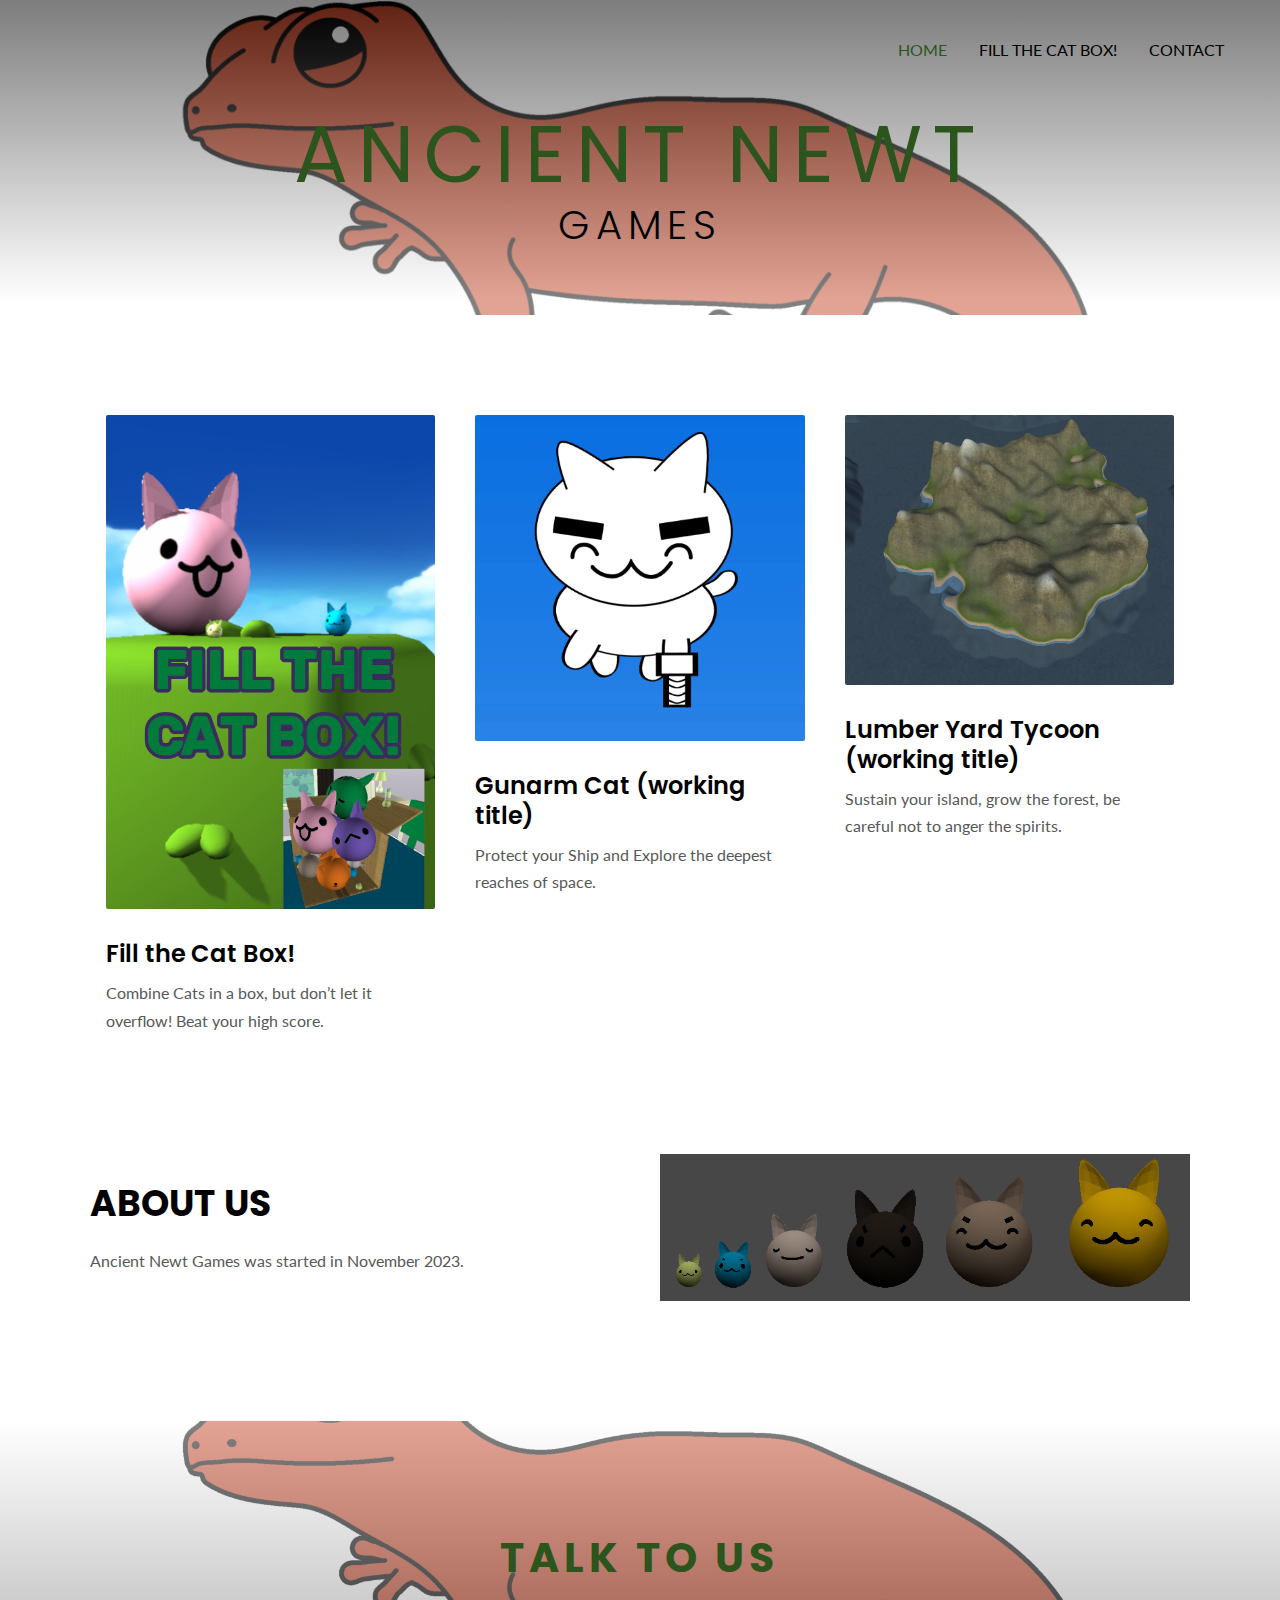
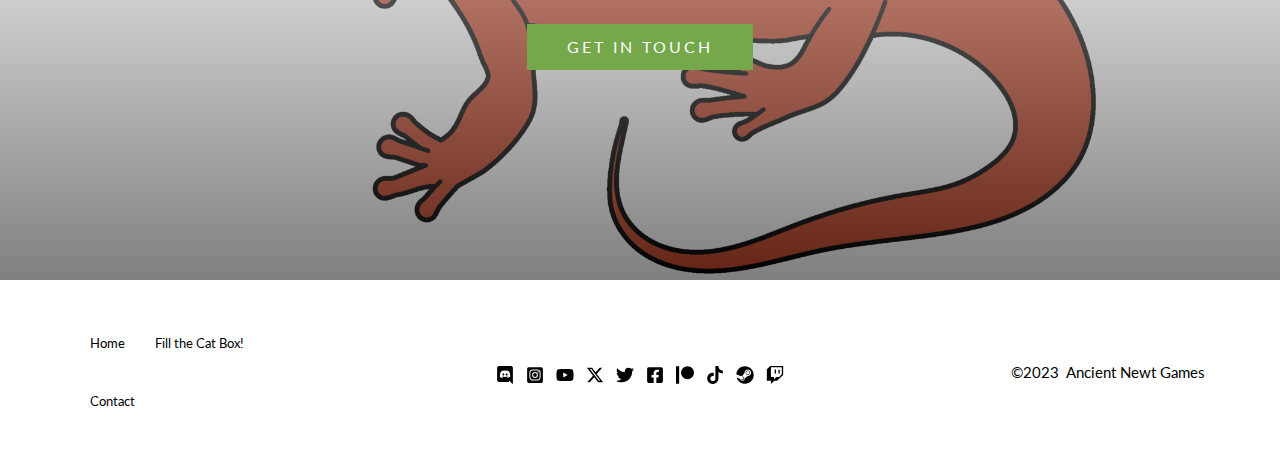
<file: index.html>
<!DOCTYPE html>
<html lang="en-US">
<head>
<meta charset="UTF-8">
<meta name="viewport" content="width=device-width, initial-scale=1">
	 <link rel="profile" href="https://gmpg.org/xfn/11"> 
	 <title>Ancient Newt Indie Game Developer. &#8211; Indie Game Developer of Fill the Cat Box!</title>
<meta name="robots" content="max-image-preview:large">
<link rel="dns-prefetch" href="//fonts.googleapis.com">
<link rel="alternate" type="application/rss+xml" title="Ancient Newt Indie Game Developer. &raquo; Feed" href="/feed/">
<link rel="alternate" type="application/rss+xml" title="Ancient Newt Indie Game Developer. &raquo; Comments Feed" href="/comments/feed/">
<script>
window._wpemojiSettings = {"baseUrl":"https:\/\/s.w.org\/images\/core\/emoji\/14.0.0\/72x72\/","ext":".png","svgUrl":"https:\/\/s.w.org\/images\/core\/emoji\/14.0.0\/svg\/","svgExt":".svg","source":{"concatemoji":"\/wp-includes\/js\/wp-emoji-release.min.js?ver=6.4.2"}};
/*! This file is auto-generated */
!function(i,n){var o,s,e;function c(e){try{var t={supportTests:e,timestamp:(new Date).valueOf()};sessionStorage.setItem(o,JSON.stringify(t))}catch(e){}}function p(e,t,n){e.clearRect(0,0,e.canvas.width,e.canvas.height),e.fillText(t,0,0);var t=new Uint32Array(e.getImageData(0,0,e.canvas.width,e.canvas.height).data),r=(e.clearRect(0,0,e.canvas.width,e.canvas.height),e.fillText(n,0,0),new Uint32Array(e.getImageData(0,0,e.canvas.width,e.canvas.height).data));return t.every(function(e,t){return e===r[t]})}function u(e,t,n){switch(t){case"flag":return n(e,"🏳️‍⚧️","🏳️​⚧️")?!1:!n(e,"🇺🇳","🇺​🇳")&&!n(e,"🏴󠁧󠁢󠁥󠁮󠁧󠁿","🏴​󠁧​󠁢​󠁥​󠁮​󠁧​󠁿");case"emoji":return!n(e,"🫱🏻‍🫲🏿","🫱🏻​🫲🏿")}return!1}function f(e,t,n){var r="undefined"!=typeof WorkerGlobalScope&&self instanceof WorkerGlobalScope?new OffscreenCanvas(300,150):i.createElement("canvas"),a=r.getContext("2d",{willReadFrequently:!0}),o=(a.textBaseline="top",a.font="600 32px Arial",{});return e.forEach(function(e){o[e]=t(a,e,n)}),o}function t(e){var t=i.createElement("script");t.src=e,t.defer=!0,i.head.appendChild(t)}"undefined"!=typeof Promise&&(o="wpEmojiSettingsSupports",s=["flag","emoji"],n.supports={everything:!0,everythingExceptFlag:!0},e=new Promise(function(e){i.addEventListener("DOMContentLoaded",e,{once:!0})}),new Promise(function(t){var n=function(){try{var e=JSON.parse(sessionStorage.getItem(o));if("object"==typeof e&&"number"==typeof e.timestamp&&(new Date).valueOf()<e.timestamp+604800&&"object"==typeof e.supportTests)return e.supportTests}catch(e){}return null}();if(!n){if("undefined"!=typeof Worker&&"undefined"!=typeof OffscreenCanvas&&"undefined"!=typeof URL&&URL.createObjectURL&&"undefined"!=typeof Blob)try{var e="postMessage("+f.toString()+"("+[JSON.stringify(s),u.toString(),p.toString()].join(",")+"));",r=new Blob([e],{type:"text/javascript"}),a=new Worker(URL.createObjectURL(r),{name:"wpTestEmojiSupports"});return void(a.onmessage=function(e){c(n=e.data),a.terminate(),t(n)})}catch(e){}c(n=f(s,u,p))}t(n)}).then(function(e){for(var t in e)n.supports[t]=e[t],n.supports.everything=n.supports.everything&&n.supports[t],"flag"!==t&&(n.supports.everythingExceptFlag=n.supports.everythingExceptFlag&&n.supports[t]);n.supports.everythingExceptFlag=n.supports.everythingExceptFlag&&!n.supports.flag,n.DOMReady=!1,n.readyCallback=function(){n.DOMReady=!0}}).then(function(){return e}).then(function(){var e;n.supports.everything||(n.readyCallback(),(e=n.source||{}).concatemoji?t(e.concatemoji):e.wpemoji&&e.twemoji&&(t(e.twemoji),t(e.wpemoji)))}))}((window,document),window._wpemojiSettings);
</script>
<link rel="stylesheet" id="astra-theme-css-css" href="/wp-content/themes/astra/assets/css/minified/main.min.css?ver=4.5.0" media="all">
<style id="astra-theme-css-inline-css">.ast-no-sidebar .entry-content .alignfull {margin-left: calc( -50vw + 50%);margin-right: calc( -50vw + 50%);max-width: 100vw;width: 100vw;}.ast-no-sidebar .entry-content .alignwide {margin-left: calc(-41vw + 50%);margin-right: calc(-41vw + 50%);max-width: unset;width: unset;}.ast-no-sidebar .entry-content .alignfull .alignfull,.ast-no-sidebar .entry-content .alignfull .alignwide,.ast-no-sidebar .entry-content .alignwide .alignfull,.ast-no-sidebar .entry-content .alignwide .alignwide,.ast-no-sidebar .entry-content .wp-block-column .alignfull,.ast-no-sidebar .entry-content .wp-block-column .alignwide{width: 100%;margin-left: auto;margin-right: auto;}.wp-block-gallery,.blocks-gallery-grid {margin: 0;}.wp-block-separator {max-width: 100px;}.wp-block-separator.is-style-wide,.wp-block-separator.is-style-dots {max-width: none;}.entry-content .has-2-columns .wp-block-column:first-child {padding-right: 10px;}.entry-content .has-2-columns .wp-block-column:last-child {padding-left: 10px;}@media (max-width: 782px) {.entry-content .wp-block-columns .wp-block-column {flex-basis: 100%;}.entry-content .has-2-columns .wp-block-column:first-child {padding-right: 0;}.entry-content .has-2-columns .wp-block-column:last-child {padding-left: 0;}}body .entry-content .wp-block-latest-posts {margin-left: 0;}body .entry-content .wp-block-latest-posts li {list-style: none;}.ast-no-sidebar .ast-container .entry-content .wp-block-latest-posts {margin-left: 0;}.ast-header-break-point .entry-content .alignwide {margin-left: auto;margin-right: auto;}.entry-content .blocks-gallery-item img {margin-bottom: auto;}.wp-block-pullquote {border-top: 4px solid #555d66;border-bottom: 4px solid #555d66;color: #40464d;}:root{--ast-container-default-xlg-padding:6.67em;--ast-container-default-lg-padding:5.67em;--ast-container-default-slg-padding:4.34em;--ast-container-default-md-padding:3.34em;--ast-container-default-sm-padding:6.67em;--ast-container-default-xs-padding:2.4em;--ast-container-default-xxs-padding:1.4em;--ast-code-block-background:#EEEEEE;--ast-comment-inputs-background:#FAFAFA;}html{font-size:100%;}a,.page-title{color:var(--ast-global-color-3);}a:hover,a:focus{color:var(--ast-global-color-0);}body,button,input,select,textarea,.ast-button,.ast-custom-button{font-family:'Lato',sans-serif;font-weight:400;font-size:16px;font-size:1rem;line-height:1.7em;}blockquote{color:var(--ast-global-color-3);}p,.entry-content p{margin-bottom:0em;}h1,.entry-content h1,h2,.entry-content h2,h3,.entry-content h3,h4,.entry-content h4,h5,.entry-content h5,h6,.entry-content h6,.site-title,.site-title a{font-family:'Poppins',sans-serif;font-weight:700;}.ast-site-identity .site-title a{color:var(--ast-global-color-5);}.site-title{font-size:35px;font-size:2.1875rem;display:block;}header .custom-logo-link img{max-width:151px;}.astra-logo-svg{width:151px;}.site-header .site-description{font-size:15px;font-size:0.9375rem;display:none;}.entry-title{font-size:30px;font-size:1.875rem;}h1,.entry-content h1{font-size:87px;font-size:5.4375rem;font-weight:normal;font-family:'Poppins',sans-serif;}h2,.entry-content h2{font-size:41px;font-size:2.5625rem;font-weight:700;font-family:'Poppins',sans-serif;}h3,.entry-content h3{font-size:28px;font-size:1.75rem;font-weight:600;font-family:'Poppins',sans-serif;}h4,.entry-content h4{font-size:24px;font-size:1.5rem;line-height:1.25em;font-weight:600;font-family:'Poppins',sans-serif;}h5,.entry-content h5{font-size:18px;font-size:1.125rem;font-weight:700;font-family:'Poppins',sans-serif;}h6,.entry-content h6{font-size:15px;font-size:0.9375rem;font-weight:700;font-family:'Poppins',sans-serif;}::selection{background-color:var(--ast-global-color-0);color:#000000;}body,h1,.entry-title a,.entry-content h1,h2,.entry-content h2,h3,.entry-content h3,h4,.entry-content h4,h5,.entry-content h5,h6,.entry-content h6{color:var(--ast-global-color-3);}.tagcloud a:hover,.tagcloud a:focus,.tagcloud a.current-item{color:#ffffff;border-color:var(--ast-global-color-3);background-color:var(--ast-global-color-3);}input:focus,input[type="text"]:focus,input[type="email"]:focus,input[type="url"]:focus,input[type="password"]:focus,input[type="reset"]:focus,input[type="search"]:focus,textarea:focus{border-color:var(--ast-global-color-3);}input[type="radio"]:checked,input[type=reset],input[type="checkbox"]:checked,input[type="checkbox"]:hover:checked,input[type="checkbox"]:focus:checked,input[type=range]::-webkit-slider-thumb{border-color:var(--ast-global-color-3);background-color:var(--ast-global-color-3);box-shadow:none;}.site-footer a:hover + .post-count,.site-footer a:focus + .post-count{background:var(--ast-global-color-3);border-color:var(--ast-global-color-3);}.single .nav-links .nav-previous,.single .nav-links .nav-next{color:var(--ast-global-color-3);}.entry-meta,.entry-meta *{line-height:1.45;color:var(--ast-global-color-3);}.entry-meta a:hover,.entry-meta a:hover *,.entry-meta a:focus,.entry-meta a:focus *,.page-links > .page-link,.page-links .page-link:hover,.post-navigation a:hover{color:var(--ast-global-color-0);}#cat option,.secondary .calendar_wrap thead a,.secondary .calendar_wrap thead a:visited{color:var(--ast-global-color-3);}.secondary .calendar_wrap #today,.ast-progress-val span{background:var(--ast-global-color-3);}.secondary a:hover + .post-count,.secondary a:focus + .post-count{background:var(--ast-global-color-3);border-color:var(--ast-global-color-3);}.calendar_wrap #today > a{color:#ffffff;}.page-links .page-link,.single .post-navigation a{color:var(--ast-global-color-3);}.ast-search-menu-icon .search-form button.search-submit{padding:0 4px;}.ast-search-menu-icon form.search-form{padding-right:0;}.ast-search-menu-icon.slide-search input.search-field{width:0;}.ast-header-search .ast-search-menu-icon.ast-dropdown-active .search-form,.ast-header-search .ast-search-menu-icon.ast-dropdown-active .search-field:focus{border-color:var(--ast-global-color-0);transition:all 0.2s;}.search-form input.search-field:focus{outline:none;}.astra-logo-svg:not(.sticky-custom-logo .astra-logo-svg,.transparent-custom-logo .astra-logo-svg,.advanced-header-logo .astra-logo-svg){height:60px;}.ast-archive-title{color:var(--ast-global-color-2);}.widget-title,.widget .wp-block-heading{font-size:22px;font-size:1.375rem;color:var(--ast-global-color-2);}a:focus-visible,.ast-menu-toggle:focus-visible,.site .skip-link:focus-visible,.wp-block-loginout input:focus-visible,.wp-block-search.wp-block-search__button-inside .wp-block-search__inside-wrapper,.ast-header-navigation-arrow:focus-visible,.woocommerce .wc-proceed-to-checkout > .checkout-button:focus-visible,.woocommerce .woocommerce-MyAccount-navigation ul li a:focus-visible,.ast-orders-table__row .ast-orders-table__cell:focus-visible,.woocommerce .woocommerce-order-details .order-again > .button:focus-visible,.woocommerce .woocommerce-message a.button.wc-forward:focus-visible,.woocommerce #minus_qty:focus-visible,.woocommerce #plus_qty:focus-visible,a#ast-apply-coupon:focus-visible,.woocommerce .woocommerce-info a:focus-visible,.woocommerce .astra-shop-summary-wrap a:focus-visible,.woocommerce a.wc-forward:focus-visible,#ast-apply-coupon:focus-visible,.woocommerce-js .woocommerce-mini-cart-item a.remove:focus-visible{outline-style:dotted;outline-color:inherit;outline-width:thin;border-color:transparent;}input:focus,input[type="text"]:focus,input[type="email"]:focus,input[type="url"]:focus,input[type="password"]:focus,input[type="reset"]:focus,input[type="number"]:focus,textarea:focus,.wp-block-search__input:focus,[data-section="section-header-mobile-trigger"] .ast-button-wrap .ast-mobile-menu-trigger-minimal:focus,.ast-mobile-popup-drawer.active .menu-toggle-close:focus,.woocommerce-ordering select.orderby:focus,#ast-scroll-top:focus,#coupon_code:focus,.woocommerce-page #comment:focus,.woocommerce #reviews #respond input#submit:focus,.woocommerce a.add_to_cart_button:focus,.woocommerce .button.single_add_to_cart_button:focus,.woocommerce .woocommerce-cart-form button:focus,.woocommerce .woocommerce-cart-form__cart-item .quantity .qty:focus,.woocommerce .woocommerce-billing-fields .woocommerce-billing-fields__field-wrapper .woocommerce-input-wrapper > .input-text:focus,.woocommerce #order_comments:focus,.woocommerce #place_order:focus,.woocommerce .woocommerce-address-fields .woocommerce-address-fields__field-wrapper .woocommerce-input-wrapper > .input-text:focus,.woocommerce .woocommerce-MyAccount-content form button:focus,.woocommerce .woocommerce-MyAccount-content .woocommerce-EditAccountForm .woocommerce-form-row .woocommerce-Input.input-text:focus,.woocommerce .ast-woocommerce-container .woocommerce-pagination ul.page-numbers li a:focus,body #content .woocommerce form .form-row .select2-container--default .select2-selection--single:focus,#ast-coupon-code:focus,.woocommerce.woocommerce-js .quantity input[type=number]:focus,.woocommerce-js .woocommerce-mini-cart-item .quantity input[type=number]:focus,.woocommerce p#ast-coupon-trigger:focus{border-style:dotted;border-color:inherit;border-width:thin;outline-color:transparent;}.ast-page-builder-template .hentry {margin: 0;}.ast-page-builder-template .site-content > .ast-container {max-width: 100%;padding: 0;}.ast-page-builder-template .site-content #primary {padding: 0;margin: 0;}.ast-page-builder-template .no-results {text-align: center;margin: 4em auto;}.ast-page-builder-template .ast-pagination {padding: 2em;}.ast-page-builder-template .entry-header.ast-no-title.ast-no-thumbnail {margin-top: 0;}.ast-page-builder-template .entry-header.ast-header-without-markup {margin-top: 0;margin-bottom: 0;}.ast-page-builder-template .entry-header.ast-no-title.ast-no-meta {margin-bottom: 0;}.ast-page-builder-template.single .post-navigation {padding-bottom: 2em;}.ast-page-builder-template.single-post .site-content > .ast-container {max-width: 100%;}.ast-page-builder-template .entry-header {margin-top: 4em;margin-left: auto;margin-right: auto;padding-left: 20px;padding-right: 20px;}.single.ast-page-builder-template .entry-header {padding-left: 20px;padding-right: 20px;}.ast-page-builder-template .ast-archive-description {margin: 4em auto 0;padding-left: 20px;padding-right: 20px;}@media (max-width:921px){#ast-desktop-header{display:none;}}@media (min-width:922px){#ast-mobile-header{display:none;}}.wp-block-buttons.aligncenter{justify-content:center;}@media (max-width:921px){.ast-theme-transparent-header #primary,.ast-theme-transparent-header #secondary{padding:0;}}@media (max-width:921px){.ast-plain-container.ast-no-sidebar #primary{padding:0;}}.ast-plain-container.ast-no-sidebar #primary{margin-top:0;margin-bottom:0;}@media (min-width:1200px){.wp-block-group .has-background{padding:20px;}}@media (min-width:1200px){.wp-block-cover-image.alignwide .wp-block-cover__inner-container,.wp-block-cover.alignwide .wp-block-cover__inner-container,.wp-block-cover-image.alignfull .wp-block-cover__inner-container,.wp-block-cover.alignfull .wp-block-cover__inner-container{width:100%;}}.wp-block-columns{margin-bottom:unset;}.wp-block-image.size-full{margin:2rem 0;}.wp-block-separator.has-background{padding:0;}.wp-block-gallery{margin-bottom:1.6em;}.wp-block-group{padding-top:4em;padding-bottom:4em;}.wp-block-group__inner-container .wp-block-columns:last-child,.wp-block-group__inner-container :last-child,.wp-block-table table{margin-bottom:0;}.blocks-gallery-grid{width:100%;}.wp-block-navigation-link__content{padding:5px 0;}.wp-block-group .wp-block-group .has-text-align-center,.wp-block-group .wp-block-column .has-text-align-center{max-width:100%;}.has-text-align-center{margin:0 auto;}@media (max-width:1200px){.wp-block-group{padding:3em;}.wp-block-group .wp-block-group{padding:1.5em;}.wp-block-columns,.wp-block-column{margin:1rem 0;}}@media (min-width:921px){.wp-block-columns .wp-block-group{padding:2em;}}@media (max-width:544px){.wp-block-cover-image .wp-block-cover__inner-container,.wp-block-cover .wp-block-cover__inner-container{width:unset;}.wp-block-cover,.wp-block-cover-image{padding:2em 0;}.wp-block-group,.wp-block-cover{padding:2em;}.wp-block-media-text__media img,.wp-block-media-text__media video{width:unset;max-width:100%;}.wp-block-media-text.has-background .wp-block-media-text__content{padding:1em;}}.wp-block-image.aligncenter{margin-left:auto;margin-right:auto;}.wp-block-table.aligncenter{margin-left:auto;margin-right:auto;}@media (min-width:544px){.entry-content .wp-block-media-text.has-media-on-the-right .wp-block-media-text__content{padding:0 8% 0 0;}.entry-content .wp-block-media-text .wp-block-media-text__content{padding:0 0 0 8%;}.ast-plain-container .site-content .entry-content .has-custom-content-position.is-position-bottom-left > *,.ast-plain-container .site-content .entry-content .has-custom-content-position.is-position-bottom-right > *,.ast-plain-container .site-content .entry-content .has-custom-content-position.is-position-top-left > *,.ast-plain-container .site-content .entry-content .has-custom-content-position.is-position-top-right > *,.ast-plain-container .site-content .entry-content .has-custom-content-position.is-position-center-right > *,.ast-plain-container .site-content .entry-content .has-custom-content-position.is-position-center-left > *{margin:0;}}@media (max-width:544px){.entry-content .wp-block-media-text .wp-block-media-text__content{padding:8% 0;}.wp-block-media-text .wp-block-media-text__media img{width:auto;max-width:100%;}}.wp-block-button.is-style-outline .wp-block-button__link{border-color:var(--ast-global-color-0);}div.wp-block-button.is-style-outline > .wp-block-button__link:not(.has-text-color),div.wp-block-button.wp-block-button__link.is-style-outline:not(.has-text-color){color:var(--ast-global-color-0);}.wp-block-button.is-style-outline .wp-block-button__link:hover,.wp-block-buttons .wp-block-button.is-style-outline .wp-block-button__link:focus,.wp-block-buttons .wp-block-button.is-style-outline > .wp-block-button__link:not(.has-text-color):hover,.wp-block-buttons .wp-block-button.wp-block-button__link.is-style-outline:not(.has-text-color):hover{color:var(--ast-global-color-5);background-color:var(--ast-global-color-1);border-color:var(--ast-global-color-1);}.post-page-numbers.current .page-link,.ast-pagination .page-numbers.current{color:#000000;border-color:var(--ast-global-color-0);background-color:var(--ast-global-color-0);border-radius:2px;}@media (min-width:544px){.entry-content > .alignleft{margin-right:20px;}.entry-content > .alignright{margin-left:20px;}}.wp-block-button.is-style-outline .wp-block-button__link,.ast-outline-button{border-color:var(--ast-global-color-0);font-family:inherit;font-weight:400;font-size:16px;font-size:1rem;line-height:1em;border-top-left-radius:0px;border-top-right-radius:0px;border-bottom-right-radius:0px;border-bottom-left-radius:0px;background-color:transparent;}.wp-block-buttons .wp-block-button.is-style-outline > .wp-block-button__link:not(.has-text-color),.wp-block-buttons .wp-block-button.wp-block-button__link.is-style-outline:not(.has-text-color),.ast-outline-button{color:var(--ast-global-color-0);}.wp-block-button.is-style-outline .wp-block-button__link:hover,.wp-block-buttons .wp-block-button.is-style-outline .wp-block-button__link:focus,.wp-block-buttons .wp-block-button.is-style-outline > .wp-block-button__link:not(.has-text-color):hover,.wp-block-buttons .wp-block-button.wp-block-button__link.is-style-outline:not(.has-text-color):hover,.ast-outline-button:hover,.ast-outline-button:focus{color:var(--ast-global-color-5);background-color:var(--ast-global-color-1);border-color:var(--ast-global-color-1);}@media (max-width:921px){.wp-block-button.is-style-outline .wp-block-button__link,.ast-outline-button{font-size:16px;font-size:1rem;}}@media (max-width:544px){.wp-block-button.is-style-outline .wp-block-button__link,.ast-outline-button{font-size:15px;font-size:0.9375rem;}}.entry-content[ast-blocks-layout] > figure{margin-bottom:1em;}h1.widget-title{font-weight:normal;}h2.widget-title{font-weight:700;}h3.widget-title{font-weight:600;}@media (max-width:921px){.ast-separate-container #primary,.ast-separate-container #secondary{padding:1.5em 0;}#primary,#secondary{padding:1.5em 0;margin:0;}.ast-left-sidebar #content > .ast-container{display:flex;flex-direction:column-reverse;width:100%;}.ast-separate-container .ast-article-post,.ast-separate-container .ast-article-single{padding:1.5em 2.14em;}.ast-author-box img.avatar{margin:20px 0 0 0;}}@media (min-width:922px){.ast-separate-container.ast-right-sidebar #primary,.ast-separate-container.ast-left-sidebar #primary{border:0;}.search-no-results.ast-separate-container #primary{margin-bottom:4em;}}.elementor-button-wrapper .elementor-button{border-style:solid;text-decoration:none;border-top-width:0;border-right-width:0;border-left-width:0;border-bottom-width:0;}body .elementor-button.elementor-size-sm,body .elementor-button.elementor-size-xs,body .elementor-button.elementor-size-md,body .elementor-button.elementor-size-lg,body .elementor-button.elementor-size-xl,body .elementor-button{border-top-left-radius:0px;border-top-right-radius:0px;border-bottom-right-radius:0px;border-bottom-left-radius:0px;padding-top:15px;padding-right:40px;padding-bottom:15px;padding-left:40px;}@media (max-width:921px){.elementor-button-wrapper .elementor-button.elementor-size-sm,.elementor-button-wrapper .elementor-button.elementor-size-xs,.elementor-button-wrapper .elementor-button.elementor-size-md,.elementor-button-wrapper .elementor-button.elementor-size-lg,.elementor-button-wrapper .elementor-button.elementor-size-xl,.elementor-button-wrapper .elementor-button{padding-top:16px;padding-right:32px;padding-bottom:16px;padding-left:32px;}}@media (max-width:544px){.elementor-button-wrapper .elementor-button.elementor-size-sm,.elementor-button-wrapper .elementor-button.elementor-size-xs,.elementor-button-wrapper .elementor-button.elementor-size-md,.elementor-button-wrapper .elementor-button.elementor-size-lg,.elementor-button-wrapper .elementor-button.elementor-size-xl,.elementor-button-wrapper .elementor-button{padding-top:15px;padding-right:28px;padding-bottom:15px;padding-left:28px;}}.elementor-button-wrapper .elementor-button{border-color:var(--ast-global-color-0);background-color:var(--ast-global-color-0);}.elementor-button-wrapper .elementor-button:hover,.elementor-button-wrapper .elementor-button:focus{color:var(--ast-global-color-5);background-color:var(--ast-global-color-1);border-color:var(--ast-global-color-1);}.wp-block-button .wp-block-button__link ,.elementor-button-wrapper .elementor-button,.elementor-button-wrapper .elementor-button:visited{color:var(--ast-global-color-5);}.elementor-button-wrapper .elementor-button{font-weight:400;font-size:16px;font-size:1rem;line-height:1em;text-transform:none;letter-spacing:3px;}body .elementor-button.elementor-size-sm,body .elementor-button.elementor-size-xs,body .elementor-button.elementor-size-md,body .elementor-button.elementor-size-lg,body .elementor-button.elementor-size-xl,body .elementor-button{font-size:16px;font-size:1rem;}.wp-block-button .wp-block-button__link:hover,.wp-block-button .wp-block-button__link:focus{color:var(--ast-global-color-5);background-color:var(--ast-global-color-1);border-color:var(--ast-global-color-1);}.elementor-widget-heading h4.elementor-heading-title{line-height:1.25em;}.wp-block-button .wp-block-button__link{border-color:var(--ast-global-color-0);background-color:var(--ast-global-color-0);color:var(--ast-global-color-5);font-family:inherit;font-weight:400;line-height:1em;text-transform:none;letter-spacing:3px;font-size:16px;font-size:1rem;border-top-left-radius:0px;border-top-right-radius:0px;border-bottom-right-radius:0px;border-bottom-left-radius:0px;padding-top:15px;padding-right:40px;padding-bottom:15px;padding-left:40px;}@media (max-width:921px){.wp-block-button .wp-block-button__link{font-size:16px;font-size:1rem;padding-top:16px;padding-right:32px;padding-bottom:16px;padding-left:32px;}}@media (max-width:544px){.wp-block-button .wp-block-button__link{font-size:15px;font-size:0.9375rem;padding-top:15px;padding-right:28px;padding-bottom:15px;padding-left:28px;}}.menu-toggle,button,.ast-button,.ast-custom-button,.button,input#submit,input[type="button"],input[type="submit"],input[type="reset"],form[CLASS*="wp-block-search__"].wp-block-search .wp-block-search__inside-wrapper .wp-block-search__button,body .wp-block-file .wp-block-file__button{border-style:solid;border-top-width:0;border-right-width:0;border-left-width:0;border-bottom-width:0;color:var(--ast-global-color-5);border-color:var(--ast-global-color-0);background-color:var(--ast-global-color-0);padding-top:15px;padding-right:40px;padding-bottom:15px;padding-left:40px;font-family:inherit;font-weight:400;font-size:16px;font-size:1rem;line-height:1em;text-transform:none;letter-spacing:3px;border-top-left-radius:0px;border-top-right-radius:0px;border-bottom-right-radius:0px;border-bottom-left-radius:0px;}button:focus,.menu-toggle:hover,button:hover,.ast-button:hover,.ast-custom-button:hover .button:hover,.ast-custom-button:hover ,input[type=reset]:hover,input[type=reset]:focus,input#submit:hover,input#submit:focus,input[type="button"]:hover,input[type="button"]:focus,input[type="submit"]:hover,input[type="submit"]:focus,form[CLASS*="wp-block-search__"].wp-block-search .wp-block-search__inside-wrapper .wp-block-search__button:hover,form[CLASS*="wp-block-search__"].wp-block-search .wp-block-search__inside-wrapper .wp-block-search__button:focus,body .wp-block-file .wp-block-file__button:hover,body .wp-block-file .wp-block-file__button:focus{color:var(--ast-global-color-5);background-color:var(--ast-global-color-1);border-color:var(--ast-global-color-1);}@media (max-width:921px){.menu-toggle,button,.ast-button,.ast-custom-button,.button,input#submit,input[type="button"],input[type="submit"],input[type="reset"],form[CLASS*="wp-block-search__"].wp-block-search .wp-block-search__inside-wrapper .wp-block-search__button,body .wp-block-file .wp-block-file__button{padding-top:16px;padding-right:32px;padding-bottom:16px;padding-left:32px;font-size:16px;font-size:1rem;}}@media (max-width:544px){.menu-toggle,button,.ast-button,.ast-custom-button,.button,input#submit,input[type="button"],input[type="submit"],input[type="reset"],form[CLASS*="wp-block-search__"].wp-block-search .wp-block-search__inside-wrapper .wp-block-search__button,body .wp-block-file .wp-block-file__button{padding-top:15px;padding-right:28px;padding-bottom:15px;padding-left:28px;font-size:15px;font-size:0.9375rem;}}@media (max-width:921px){.menu-toggle,button,.ast-button,.button,input#submit,input[type="button"],input[type="submit"],input[type="reset"]{font-size:16px;font-size:1rem;}.ast-mobile-header-stack .main-header-bar .ast-search-menu-icon{display:inline-block;}.ast-header-break-point.ast-header-custom-item-outside .ast-mobile-header-stack .main-header-bar .ast-search-icon{margin:0;}.ast-comment-avatar-wrap img{max-width:2.5em;}.ast-separate-container .ast-comment-list li.depth-1{padding:1.5em 2.14em;}.ast-separate-container .comment-respond{padding:2em 2.14em;}.ast-comment-meta{padding:0 1.8888em 1.3333em;}}@media (min-width:544px){.ast-container{max-width:100%;}}@media (max-width:544px){.ast-separate-container .ast-article-post,.ast-separate-container .ast-article-single,.ast-separate-container .comments-title,.ast-separate-container .ast-archive-description{padding:1.5em 1em;}.ast-separate-container #content .ast-container{padding-left:0.54em;padding-right:0.54em;}.ast-separate-container .ast-comment-list li.depth-1{padding:1.5em 1em;margin-bottom:1.5em;}.ast-separate-container .ast-comment-list .bypostauthor{padding:.5em;}.ast-search-menu-icon.ast-dropdown-active .search-field{width:170px;}.menu-toggle,button,.ast-button,.button,input#submit,input[type="button"],input[type="submit"],input[type="reset"]{font-size:15px;font-size:0.9375rem;}}body,.ast-separate-container{background-color:var(--ast-global-color-5);;background-image:none;;}.entry-content > .wp-block-group,.entry-content > .wp-block-media-text,.entry-content > .wp-block-cover,.entry-content > .wp-block-columns{max-width:58em;width:calc(100% - 4em);margin-left:auto;margin-right:auto;}.entry-content [class*="__inner-container"] > .alignfull{max-width:100%;margin-left:0;margin-right:0;}.entry-content [class*="__inner-container"] > *:not(.alignwide):not(.alignfull):not(.alignleft):not(.alignright){margin-left:auto;margin-right:auto;}.entry-content [class*="__inner-container"] > *:not(.alignwide):not(p):not(.alignfull):not(.alignleft):not(.alignright):not(.is-style-wide):not(iframe){max-width:50rem;width:100%;}@media (min-width:921px){.entry-content > .wp-block-group.alignwide.has-background,.entry-content > .wp-block-group.alignfull.has-background,.entry-content > .wp-block-cover.alignwide,.entry-content > .wp-block-cover.alignfull,.entry-content > .wp-block-columns.has-background.alignwide,.entry-content > .wp-block-columns.has-background.alignfull{margin-top:0;margin-bottom:0;padding:6em 4em;}.entry-content > .wp-block-columns.has-background{margin-bottom:0;}}@media (min-width:1200px){.entry-content .alignfull p{max-width:1200px;}.entry-content .alignfull{max-width:100%;width:100%;}.ast-page-builder-template .entry-content .alignwide,.entry-content [class*="__inner-container"] > .alignwide{max-width:1200px;margin-left:0;margin-right:0;}.entry-content .alignfull [class*="__inner-container"] > .alignwide{max-width:80rem;}}@media (min-width:545px){.site-main .entry-content > .alignwide{margin:0 auto;}.wp-block-group.has-background,.entry-content > .wp-block-cover,.entry-content > .wp-block-columns.has-background{padding:4em;margin-top:0;margin-bottom:0;}.entry-content .wp-block-media-text.alignfull .wp-block-media-text__content,.entry-content .wp-block-media-text.has-background .wp-block-media-text__content{padding:0 8%;}}@media (max-width:921px){.site-title{display:block;}.site-header .site-description{display:none;}.entry-title{font-size:30px;}h1,.entry-content h1{font-size:30px;}h2,.entry-content h2{font-size:25px;}h3,.entry-content h3{font-size:28px;}h4,.entry-content h4{font-size:24px;font-size:1.5rem;}.astra-logo-svg{width:96px;}header .custom-logo-link img,.ast-header-break-point .site-logo-img .custom-mobile-logo-link img{max-width:96px;}}@media (max-width:544px){.site-title{display:block;}.site-header .site-description{display:none;}.entry-title{font-size:30px;}h1,.entry-content h1{font-size:30px;}h2,.entry-content h2{font-size:25px;}h3,.entry-content h3{font-size:28px;}h4,.entry-content h4{font-size:24px;font-size:1.5rem;}header .custom-logo-link img,.ast-header-break-point .site-branding img,.ast-header-break-point .custom-logo-link img{max-width:96px;}.astra-logo-svg{width:96px;}.ast-header-break-point .site-logo-img .custom-mobile-logo-link img{max-width:96px;}}@media (max-width:921px){html{font-size:91.2%;}}@media (max-width:544px){html{font-size:91.2%;}}@media (min-width:922px){.ast-container{max-width:1240px;}}@media (min-width:922px){.site-content .ast-container{display:flex;}}@media (max-width:921px){.site-content .ast-container{flex-direction:column;}}@media (min-width:922px){.main-header-menu .sub-menu .menu-item.ast-left-align-sub-menu:hover > .sub-menu,.main-header-menu .sub-menu .menu-item.ast-left-align-sub-menu.focus > .sub-menu{margin-left:-0px;}}.ast-theme-transparent-header .ast-header-search .astra-search-icon,.ast-theme-transparent-header .ast-header-search .search-field::placeholder,.ast-theme-transparent-header .ast-header-search .ast-icon{color:#ffffff;}.ast-theme-transparent-header [data-section="section-header-mobile-trigger"] .ast-button-wrap .mobile-menu-toggle-icon .ast-mobile-svg{fill:#ffffff;}.ast-theme-transparent-header [data-section="section-header-mobile-trigger"] .ast-button-wrap .mobile-menu-wrap .mobile-menu{color:#ffffff;}.ast-theme-transparent-header [data-section="section-header-mobile-trigger"] .ast-button-wrap .ast-mobile-menu-trigger-fill{background:var(--ast-global-color-0);}.ast-theme-transparent-header [data-section="section-header-mobile-trigger"] .ast-button-wrap .ast-mobile-menu-trigger-fill,.ast-theme-transparent-header [data-section="section-header-mobile-trigger"] .ast-button-wrap .ast-mobile-menu-trigger-minimal{color:#ffffff;border:none;}.wp-block-search {margin-bottom: 20px;}.wp-block-site-tagline {margin-top: 20px;}form.wp-block-search .wp-block-search__input,.wp-block-search.wp-block-search__button-inside .wp-block-search__inside-wrapper {border-color: #eaeaea;background: #fafafa;}.wp-block-search.wp-block-search__button-inside .wp-block-search__inside-wrapper .wp-block-search__input:focus,.wp-block-loginout input:focus {outline: thin dotted;}.wp-block-loginout input:focus {border-color: transparent;} form.wp-block-search .wp-block-search__inside-wrapper .wp-block-search__input {padding: 12px;}form.wp-block-search .wp-block-search__button svg {fill: currentColor;width: 20px;height: 20px;}.wp-block-loginout p label {display: block;}.wp-block-loginout p:not(.login-remember):not(.login-submit) input {width: 100%;}.wp-block-loginout .login-remember input {width: 1.1rem;height: 1.1rem;margin: 0 5px 4px 0;vertical-align: middle;}blockquote,cite {font-style: initial;}.wp-block-file {display: flex;align-items: center;flex-wrap: wrap;justify-content: space-between;}.wp-block-pullquote {border: none;}.wp-block-pullquote blockquote::before {content: "\201D";font-family: "Helvetica",sans-serif;display: flex;transform: rotate( 180deg );font-size: 6rem;font-style: normal;line-height: 1;font-weight: bold;align-items: center;justify-content: center;}.has-text-align-right > blockquote::before {justify-content: flex-start;}.has-text-align-left > blockquote::before {justify-content: flex-end;}figure.wp-block-pullquote.is-style-solid-color blockquote {max-width: 100%;text-align: inherit;}blockquote {padding: 0 1.2em 1.2em;}.wp-block-button__link {border: 2px solid currentColor;}body .wp-block-file .wp-block-file__button {text-decoration: none;}ul.wp-block-categories-list.wp-block-categories,ul.wp-block-archives-list.wp-block-archives {list-style-type: none;}ul,ol {margin-left: 20px;}figure.alignright figcaption {text-align: right;}:root .has-ast-global-color-0-color{color:var(--ast-global-color-0);}:root .has-ast-global-color-0-background-color{background-color:var(--ast-global-color-0);}:root .wp-block-button .has-ast-global-color-0-color{color:var(--ast-global-color-0);}:root .wp-block-button .has-ast-global-color-0-background-color{background-color:var(--ast-global-color-0);}:root .has-ast-global-color-1-color{color:var(--ast-global-color-1);}:root .has-ast-global-color-1-background-color{background-color:var(--ast-global-color-1);}:root .wp-block-button .has-ast-global-color-1-color{color:var(--ast-global-color-1);}:root .wp-block-button .has-ast-global-color-1-background-color{background-color:var(--ast-global-color-1);}:root .has-ast-global-color-2-color{color:var(--ast-global-color-2);}:root .has-ast-global-color-2-background-color{background-color:var(--ast-global-color-2);}:root .wp-block-button .has-ast-global-color-2-color{color:var(--ast-global-color-2);}:root .wp-block-button .has-ast-global-color-2-background-color{background-color:var(--ast-global-color-2);}:root .has-ast-global-color-3-color{color:var(--ast-global-color-3);}:root .has-ast-global-color-3-background-color{background-color:var(--ast-global-color-3);}:root .wp-block-button .has-ast-global-color-3-color{color:var(--ast-global-color-3);}:root .wp-block-button .has-ast-global-color-3-background-color{background-color:var(--ast-global-color-3);}:root .has-ast-global-color-4-color{color:var(--ast-global-color-4);}:root .has-ast-global-color-4-background-color{background-color:var(--ast-global-color-4);}:root .wp-block-button .has-ast-global-color-4-color{color:var(--ast-global-color-4);}:root .wp-block-button .has-ast-global-color-4-background-color{background-color:var(--ast-global-color-4);}:root .has-ast-global-color-5-color{color:var(--ast-global-color-5);}:root .has-ast-global-color-5-background-color{background-color:var(--ast-global-color-5);}:root .wp-block-button .has-ast-global-color-5-color{color:var(--ast-global-color-5);}:root .wp-block-button .has-ast-global-color-5-background-color{background-color:var(--ast-global-color-5);}:root .has-ast-global-color-6-color{color:var(--ast-global-color-6);}:root .has-ast-global-color-6-background-color{background-color:var(--ast-global-color-6);}:root .wp-block-button .has-ast-global-color-6-color{color:var(--ast-global-color-6);}:root .wp-block-button .has-ast-global-color-6-background-color{background-color:var(--ast-global-color-6);}:root .has-ast-global-color-7-color{color:var(--ast-global-color-7);}:root .has-ast-global-color-7-background-color{background-color:var(--ast-global-color-7);}:root .wp-block-button .has-ast-global-color-7-color{color:var(--ast-global-color-7);}:root .wp-block-button .has-ast-global-color-7-background-color{background-color:var(--ast-global-color-7);}:root .has-ast-global-color-8-color{color:var(--ast-global-color-8);}:root .has-ast-global-color-8-background-color{background-color:var(--ast-global-color-8);}:root .wp-block-button .has-ast-global-color-8-color{color:var(--ast-global-color-8);}:root .wp-block-button .has-ast-global-color-8-background-color{background-color:var(--ast-global-color-8);}:root{--ast-global-color-0:#74a84a;--ast-global-color-1:#2c541d;--ast-global-color-2:#000000;--ast-global-color-3:#585858;--ast-global-color-4:#f6f8f5;--ast-global-color-5:#ffffff;--ast-global-color-6:rgba(82,104,64,0.8);--ast-global-color-7:rgba(82,104,64,0.5);--ast-global-color-8:rgba(82,104,64,0.3);}:root {--ast-border-color : #989898;}.ast-single-entry-banner {-js-display: flex;display: flex;flex-direction: column;justify-content: center;text-align: center;position: relative;background: #eeeeee;}.ast-single-entry-banner[data-banner-layout="layout-1"] {max-width: 1200px;background: inherit;padding: 20px 0;}.ast-single-entry-banner[data-banner-width-type="custom"] {margin: 0 auto;width: 100%;}.ast-single-entry-banner + .site-content .entry-header {margin-bottom: 0;}header.entry-header .entry-title{font-size:30px;font-size:1.875rem;}header.entry-header > *:not(:last-child){margin-bottom:10px;}.ast-archive-entry-banner {-js-display: flex;display: flex;flex-direction: column;justify-content: center;text-align: center;position: relative;background: #eeeeee;}.ast-archive-entry-banner[data-banner-width-type="custom"] {margin: 0 auto;width: 100%;}.ast-archive-entry-banner[data-banner-layout="layout-1"] {background: inherit;padding: 20px 0;text-align: left;}body.archive .ast-archive-description{max-width:1200px;width:100%;text-align:left;padding-top:3em;padding-right:3em;padding-bottom:3em;padding-left:3em;}body.archive .ast-archive-description .ast-archive-title,body.archive .ast-archive-description .ast-archive-title *{font-size:40px;font-size:2.5rem;}body.archive .ast-archive-description > *:not(:last-child){margin-bottom:10px;}@media (max-width:921px){body.archive .ast-archive-description{text-align:left;}}@media (max-width:544px){body.archive .ast-archive-description{text-align:left;}}.ast-theme-transparent-header #masthead .site-logo-img .transparent-custom-logo .astra-logo-svg{width:60px;}.ast-theme-transparent-header #masthead .site-logo-img .transparent-custom-logo img{ max-width:60px;}@media (max-width:921px){.ast-theme-transparent-header #masthead .site-logo-img .transparent-custom-logo .astra-logo-svg{width:60px;}.ast-theme-transparent-header #masthead .site-logo-img .transparent-custom-logo img{ max-width:60px;}}@media (max-width:543px){.ast-theme-transparent-header #masthead .site-logo-img .transparent-custom-logo .astra-logo-svg{width:50px;}.ast-theme-transparent-header #masthead .site-logo-img .transparent-custom-logo img{ max-width:50px;}}@media (min-width:921px){.ast-theme-transparent-header #masthead{position:absolute;left:0;right:0;}.ast-theme-transparent-header .main-header-bar,.ast-theme-transparent-header.ast-header-break-point .main-header-bar{background:none;}body.elementor-editor-active.ast-theme-transparent-header #masthead,.fl-builder-edit .ast-theme-transparent-header #masthead,body.vc_editor.ast-theme-transparent-header #masthead,body.brz-ed.ast-theme-transparent-header #masthead{z-index:0;}.ast-header-break-point.ast-replace-site-logo-transparent.ast-theme-transparent-header .custom-mobile-logo-link{display:none;}.ast-header-break-point.ast-replace-site-logo-transparent.ast-theme-transparent-header .transparent-custom-logo{display:inline-block;}.ast-theme-transparent-header .ast-above-header,.ast-theme-transparent-header .ast-above-header.ast-above-header-bar{background-image:none;background-color:transparent;}.ast-theme-transparent-header .ast-below-header{background-image:none;background-color:transparent;}}.ast-theme-transparent-header .site-title a,.ast-theme-transparent-header .site-title a:focus,.ast-theme-transparent-header .site-title a:hover,.ast-theme-transparent-header .site-title a:visited{color:var(--ast-global-color-5);}.ast-theme-transparent-header .site-header .site-description{color:var(--ast-global-color-5);}.ast-theme-transparent-header .ast-builder-menu .main-header-menu,.ast-theme-transparent-header .ast-builder-menu .main-header-menu .sub-menu,.ast-theme-transparent-header .ast-builder-menu .main-header-menu,.ast-theme-transparent-header.ast-header-break-point .ast-builder-menu .main-header-bar-wrap .main-header-menu,.ast-flyout-menu-enable.ast-header-break-point.ast-theme-transparent-header .main-header-bar-navigation .site-navigation,.ast-fullscreen-menu-enable.ast-header-break-point.ast-theme-transparent-header .main-header-bar-navigation .site-navigation,.ast-flyout-above-menu-enable.ast-header-break-point.ast-theme-transparent-header .ast-above-header-navigation-wrap .ast-above-header-navigation,.ast-flyout-below-menu-enable.ast-header-break-point.ast-theme-transparent-header .ast-below-header-navigation-wrap .ast-below-header-actual-nav,.ast-fullscreen-above-menu-enable.ast-header-break-point.ast-theme-transparent-header .ast-above-header-navigation-wrap,.ast-fullscreen-below-menu-enable.ast-header-break-point.ast-theme-transparent-header .ast-below-header-navigation-wrap,.ast-theme-transparent-header .main-header-menu .menu-link{background-color:rgba(255,255,255,0);}.ast-theme-transparent-header .ast-builder-menu .main-header-menu .menu-item .sub-menu,.ast-header-break-point.ast-flyout-menu-enable.ast-header-break-point .ast-builder-menu .main-header-bar-navigation .main-header-menu .menu-item .sub-menu,.ast-header-break-point.ast-flyout-menu-enable.ast-header-break-point .ast-builder-menu .main-header-bar-navigation [CLASS*="ast-builder-menu-"] .main-header-menu .menu-item .sub-menu,.ast-theme-transparent-header .ast-builder-menu .main-header-menu .menu-item .sub-menu .menu-link,.ast-header-break-point.ast-flyout-menu-enable.ast-header-break-point .ast-builder-menu .main-header-bar-navigation .main-header-menu .menu-item .sub-menu .menu-link,.ast-header-break-point.ast-flyout-menu-enable.ast-header-break-point .ast-builder-menu .main-header-bar-navigation [CLASS*="ast-builder-menu-"] .main-header-menu .menu-item .sub-menu .menu-link,.ast-theme-transparent-header .main-header-menu .menu-item .sub-menu .menu-link,.ast-header-break-point.ast-flyout-menu-enable.ast-header-break-point .main-header-bar-navigation .main-header-menu .menu-item .sub-menu .menu-link,.ast-theme-transparent-header .main-header-menu .menu-item .sub-menu,.ast-header-break-point.ast-flyout-menu-enable.ast-header-break-point .main-header-bar-navigation .main-header-menu .menu-item .sub-menu{background-color:var(--ast-global-color-5);}.ast-theme-transparent-header .ast-builder-menu .main-header-menu,.ast-theme-transparent-header .ast-builder-menu .main-header-menu .menu-link,.ast-theme-transparent-header [CLASS*="ast-builder-menu-"] .main-header-menu .menu-item > .menu-link,.ast-theme-transparent-header .ast-masthead-custom-menu-items,.ast-theme-transparent-header .ast-masthead-custom-menu-items a,.ast-theme-transparent-header .ast-builder-menu .main-header-menu .menu-item > .ast-menu-toggle,.ast-theme-transparent-header .ast-builder-menu .main-header-menu .menu-item > .ast-menu-toggle,.ast-theme-transparent-header .ast-above-header-navigation a,.ast-header-break-point.ast-theme-transparent-header .ast-above-header-navigation a,.ast-header-break-point.ast-theme-transparent-header .ast-above-header-navigation > ul.ast-above-header-menu > .menu-item-has-children:not(.current-menu-item) > .ast-menu-toggle,.ast-theme-transparent-header .ast-below-header-menu,.ast-theme-transparent-header .ast-below-header-menu a,.ast-header-break-point.ast-theme-transparent-header .ast-below-header-menu a,.ast-header-break-point.ast-theme-transparent-header .ast-below-header-menu,.ast-theme-transparent-header .main-header-menu .menu-link{color:#000000;}.ast-theme-transparent-header .ast-builder-menu .main-header-menu .menu-item:hover > .menu-link,.ast-theme-transparent-header .ast-builder-menu .main-header-menu .menu-item:hover > .ast-menu-toggle,.ast-theme-transparent-header .ast-builder-menu .main-header-menu .ast-masthead-custom-menu-items a:hover,.ast-theme-transparent-header .ast-builder-menu .main-header-menu .focus > .menu-link,.ast-theme-transparent-header .ast-builder-menu .main-header-menu .focus > .ast-menu-toggle,.ast-theme-transparent-header .ast-builder-menu .main-header-menu .current-menu-item > .menu-link,.ast-theme-transparent-header .ast-builder-menu .main-header-menu .current-menu-ancestor > .menu-link,.ast-theme-transparent-header .ast-builder-menu .main-header-menu .current-menu-item > .ast-menu-toggle,.ast-theme-transparent-header .ast-builder-menu .main-header-menu .current-menu-ancestor > .ast-menu-toggle,.ast-theme-transparent-header [CLASS*="ast-builder-menu-"] .main-header-menu .current-menu-item > .menu-link,.ast-theme-transparent-header [CLASS*="ast-builder-menu-"] .main-header-menu .current-menu-ancestor > .menu-link,.ast-theme-transparent-header [CLASS*="ast-builder-menu-"] .main-header-menu .current-menu-item > .ast-menu-toggle,.ast-theme-transparent-header [CLASS*="ast-builder-menu-"] .main-header-menu .current-menu-ancestor > .ast-menu-toggle,.ast-theme-transparent-header .main-header-menu .menu-item:hover > .menu-link,.ast-theme-transparent-header .main-header-menu .current-menu-item > .menu-link,.ast-theme-transparent-header .main-header-menu .current-menu-ancestor > .menu-link{color:#2c541d;}.ast-theme-transparent-header .ast-builder-menu .main-header-menu .menu-item .sub-menu .menu-link,.ast-theme-transparent-header .main-header-menu .menu-item .sub-menu .menu-link{background-color:transparent;}@media (max-width:921px){.ast-theme-transparent-header #masthead{position:absolute;left:0;right:0;}.ast-theme-transparent-header .main-header-bar,.ast-theme-transparent-header.ast-header-break-point .main-header-bar{background:none;}body.elementor-editor-active.ast-theme-transparent-header #masthead,.fl-builder-edit .ast-theme-transparent-header #masthead,body.vc_editor.ast-theme-transparent-header #masthead,body.brz-ed.ast-theme-transparent-header #masthead{z-index:0;}.ast-header-break-point.ast-replace-site-logo-transparent.ast-theme-transparent-header .custom-mobile-logo-link{display:none;}.ast-header-break-point.ast-replace-site-logo-transparent.ast-theme-transparent-header .transparent-custom-logo{display:inline-block;}.ast-theme-transparent-header .ast-above-header,.ast-theme-transparent-header .ast-above-header.ast-above-header-bar{background-image:none;background-color:transparent;}.ast-theme-transparent-header .ast-below-header{background-image:none;background-color:transparent;}}@media (max-width:921px){.ast-theme-transparent-header .site-title a,.ast-theme-transparent-header .site-title a:focus,.ast-theme-transparent-header .site-title a:hover,.ast-theme-transparent-header .site-title a:visited,.ast-theme-transparent-header .ast-builder-layout-element .ast-site-identity .site-title a,.ast-theme-transparent-header .ast-builder-layout-element .ast-site-identity .site-title a:hover,.ast-theme-transparent-header .ast-builder-layout-element .ast-site-identity .site-title a:focus,.ast-theme-transparent-header .ast-builder-layout-element .ast-site-identity .site-title a:visited{color:#ffffff;}.ast-theme-transparent-header .site-header .site-description{color:#ffffff;}.ast-theme-transparent-header.ast-header-break-point .ast-builder-menu .main-header-menu,.ast-theme-transparent-header.ast-header-break-point .ast-builder-menu.main-header-menu .sub-menu,.ast-theme-transparent-header.ast-header-break-point .ast-builder-menu.main-header-menu,.ast-theme-transparent-header.ast-header-break-point .ast-builder-menu .main-header-bar-wrap .main-header-menu,.ast-flyout-menu-enable.ast-header-break-point.ast-theme-transparent-header .main-header-bar-navigation .site-navigation,.ast-fullscreen-menu-enable.ast-header-break-point.ast-theme-transparent-header .main-header-bar-navigation .site-navigation,.ast-flyout-above-menu-enable.ast-header-break-point.ast-theme-transparent-header .ast-above-header-navigation-wrap .ast-above-header-navigation,.ast-flyout-below-menu-enable.ast-header-break-point.ast-theme-transparent-header .ast-below-header-navigation-wrap .ast-below-header-actual-nav,.ast-fullscreen-above-menu-enable.ast-header-break-point.ast-theme-transparent-header .ast-above-header-navigation-wrap,.ast-fullscreen-below-menu-enable.ast-header-break-point.ast-theme-transparent-header .ast-below-header-navigation-wrap,.ast-theme-transparent-header .main-header-menu .menu-link{background-color:#ffffff;}.ast-theme-transparent-header .ast-builder-menu .main-header-menu,.ast-theme-transparent-header .ast-builder-menu .main-header-menu .menu-link,.ast-theme-transparent-header [CLASS*="ast-builder-menu-"] .main-header-menu .menu-item > .menu-link,.ast-theme-transparent-header .ast-masthead-custom-menu-items,.ast-theme-transparent-header .ast-masthead-custom-menu-items a,.ast-theme-transparent-header .ast-builder-menu .main-header-menu .menu-item > .ast-menu-toggle,.ast-theme-transparent-header .ast-builder-menu .main-header-menu .menu-item > .ast-menu-toggle,.ast-theme-transparent-header .main-header-menu .menu-link{color:#000000;}.ast-theme-transparent-header .ast-builder-menu .main-header-menu .menu-item:hover > .menu-link,.ast-theme-transparent-header .ast-builder-menu .main-header-menu .menu-item:hover > .ast-menu-toggle,.ast-theme-transparent-header .ast-builder-menu .main-header-menu .ast-masthead-custom-menu-items a:hover,.ast-theme-transparent-header .ast-builder-menu .main-header-menu .focus > .menu-link,.ast-theme-transparent-header .ast-builder-menu .main-header-menu .focus > .ast-menu-toggle,.ast-theme-transparent-header .ast-builder-menu .main-header-menu .current-menu-item > .menu-link,.ast-theme-transparent-header .ast-builder-menu .main-header-menu .current-menu-ancestor > .menu-link,.ast-theme-transparent-header .ast-builder-menu .main-header-menu .current-menu-item > .ast-menu-toggle,.ast-theme-transparent-header .ast-builder-menu .main-header-menu .current-menu-ancestor > .ast-menu-toggle,.ast-theme-transparent-header [CLASS*="ast-builder-menu-"] .main-header-menu .current-menu-item > .menu-link,.ast-theme-transparent-header [CLASS*="ast-builder-menu-"] .main-header-menu .current-menu-ancestor > .menu-link,.ast-theme-transparent-header [CLASS*="ast-builder-menu-"] .main-header-menu .current-menu-item > .ast-menu-toggle,.ast-theme-transparent-header [CLASS*="ast-builder-menu-"] .main-header-menu .current-menu-ancestor > .ast-menu-toggle,.ast-theme-transparent-header .main-header-menu .menu-item:hover > .menu-link,.ast-theme-transparent-header .main-header-menu .current-menu-item > .menu-link,.ast-theme-transparent-header .main-header-menu .current-menu-ancestor > .menu-link{color:var(--ast-global-color-0);}}@media (max-width:544px){.ast-theme-transparent-header .site-title a,.ast-theme-transparent-header .site-title a:focus,.ast-theme-transparent-header .site-title a:hover,.ast-theme-transparent-header .site-title a:visited,.ast-theme-transparent-header .ast-builder-layout-element .ast-site-identity .site-title a,.ast-theme-transparent-header .ast-builder-layout-element .ast-site-identity .site-title a:hover,.ast-theme-transparent-header .ast-builder-layout-element .ast-site-identity .site-title a:focus,.ast-theme-transparent-header .ast-builder-layout-element .ast-site-identity .site-title a:visited{color:#ffffff;}.ast-theme-transparent-header .site-header .site-description{color:#ffffff;}.ast-theme-transparent-header.ast-header-break-point .ast-builder-menu .main-header-menu,.ast-theme-transparent-header.ast-header-break-point .ast-builder-menu.main-header-menu .sub-menu,.ast-theme-transparent-header.ast-header-break-point .ast-builder-menu.main-header-menu,.ast-theme-transparent-header.ast-header-break-point .ast-builder-menu .main-header-bar-wrap .main-header-menu,.ast-flyout-menu-enable.ast-header-break-point.ast-theme-transparent-header .main-header-bar-navigation .site-navigation,.ast-fullscreen-menu-enable.ast-header-break-point.ast-theme-transparent-header .main-header-bar-navigation .site-navigation,.ast-flyout-above-menu-enable.ast-header-break-point.ast-theme-transparent-header .ast-above-header-navigation-wrap .ast-above-header-navigation,.ast-flyout-below-menu-enable.ast-header-break-point.ast-theme-transparent-header .ast-below-header-navigation-wrap .ast-below-header-actual-nav,.ast-fullscreen-above-menu-enable.ast-header-break-point.ast-theme-transparent-header .ast-above-header-navigation-wrap,.ast-fullscreen-below-menu-enable.ast-header-break-point.ast-theme-transparent-header .ast-below-header-navigation-wrap,.ast-theme-transparent-header .main-header-menu .menu-link{background-color:#ffffff;}.ast-theme-transparent-header .ast-builder-menu .main-header-menu,.ast-theme-transparent-header .ast-builder-menu .main-header-menu .menu-item > .menu-link,.ast-theme-transparent-header .ast-builder-menu .main-header-menu .menu-link,.ast-theme-transparent-header .ast-masthead-custom-menu-items,.ast-theme-transparent-header .ast-masthead-custom-menu-items a,.ast-theme-transparent-header .ast-builder-menu .main-header-menu .menu-item > .ast-menu-toggle,.ast-theme-transparent-header .ast-builder-menu .main-header-menu .menu-item > .ast-menu-toggle,.ast-theme-transparent-header .main-header-menu .menu-link{color:#000000;}.ast-theme-transparent-header .ast-builder-menu .main-header-menu .menu-item:hover > .menu-link,.ast-theme-transparent-header .ast-builder-menu .main-header-menu .menu-item:hover > .ast-menu-toggle,.ast-theme-transparent-header .ast-builder-menu .main-header-menu .ast-masthead-custom-menu-items a:hover,.ast-theme-transparent-header .ast-builder-menu .main-header-menu .focus > .menu-link,.ast-theme-transparent-header .ast-builder-menu .main-header-menu .focus > .ast-menu-toggle,.ast-theme-transparent-header .ast-builder-menu .main-header-menu .current-menu-item > .menu-link,.ast-theme-transparent-header .ast-builder-menu .main-header-menu .current-menu-ancestor > .menu-link,.ast-theme-transparent-header .ast-builder-menu .main-header-menu .current-menu-item > .ast-menu-toggle,.ast-theme-transparent-header .ast-builder-menu .main-header-menu .current-menu-ancestor > .ast-menu-toggle,.ast-theme-transparent-header [CLASS*="ast-builder-menu-"] .main-header-menu .current-menu-item > .menu-link,.ast-theme-transparent-header [CLASS*="ast-builder-menu-"] .main-header-menu .current-menu-ancestor > .menu-link,.ast-theme-transparent-header [CLASS*="ast-builder-menu-"] .main-header-menu .current-menu-item > .ast-menu-toggle,.ast-theme-transparent-header [CLASS*="ast-builder-menu-"] .main-header-menu .current-menu-ancestor > .ast-menu-toggle,.ast-theme-transparent-header .main-header-menu .menu-item:hover > .menu-link,.ast-theme-transparent-header .main-header-menu .current-menu-item > .menu-link,.ast-theme-transparent-header .main-header-menu .current-menu-ancestor > .menu-link{color:var(--ast-global-color-0);}}.ast-theme-transparent-header #ast-desktop-header > [CLASS*="-header-wrap"]:nth-last-child(2) > [CLASS*="-header-bar"],.ast-theme-transparent-header.ast-header-break-point #ast-mobile-header > [CLASS*="-header-wrap"]:nth-last-child(2) > [CLASS*="-header-bar"]{border-bottom-width:0px;border-bottom-style:solid;}.ast-breadcrumbs .trail-browse,.ast-breadcrumbs .trail-items,.ast-breadcrumbs .trail-items li{display:inline-block;margin:0;padding:0;border:none;background:inherit;text-indent:0;text-decoration:none;}.ast-breadcrumbs .trail-browse{font-size:inherit;font-style:inherit;font-weight:inherit;color:inherit;}.ast-breadcrumbs .trail-items{list-style:none;}.trail-items li::after{padding:0 0.3em;content:"\00bb";}.trail-items li:last-of-type::after{display:none;}h1,.entry-content h1,h2,.entry-content h2,h3,.entry-content h3,h4,.entry-content h4,h5,.entry-content h5,h6,.entry-content h6{color:var(--ast-global-color-2);}.entry-title a{color:var(--ast-global-color-2);}@media (max-width:921px){.ast-builder-grid-row-container.ast-builder-grid-row-tablet-3-firstrow .ast-builder-grid-row > *:first-child,.ast-builder-grid-row-container.ast-builder-grid-row-tablet-3-lastrow .ast-builder-grid-row > *:last-child{grid-column:1 / -1;}}@media (max-width:544px){.ast-builder-grid-row-container.ast-builder-grid-row-mobile-3-firstrow .ast-builder-grid-row > *:first-child,.ast-builder-grid-row-container.ast-builder-grid-row-mobile-3-lastrow .ast-builder-grid-row > *:last-child{grid-column:1 / -1;}}@media (max-width:544px){.ast-builder-layout-element .ast-site-identity{margin-top:5px;margin-bottom:0px;margin-left:20px;margin-right:0px;}}.ast-builder-layout-element[data-section="title_tagline"]{display:none;}@media (max-width:921px){.ast-header-break-point .ast-builder-layout-element[data-section="title_tagline"]{display:none;}}@media (max-width:544px){.ast-header-break-point .ast-builder-layout-element[data-section="title_tagline"]{display:none;}}[data-section*="section-hb-button-"] .menu-link{display:none;}.ast-header-button-1[data-section*="section-hb-button-"] .ast-builder-button-wrap .ast-custom-button{font-size:15px;font-size:0.9375rem;}.ast-header-button-1 .ast-custom-button{color:var(--ast-global-color-4);background:var(--ast-global-color-0);border-color:var(--ast-global-color-4);border-top-width:0px;border-bottom-width:0px;border-left-width:0px;border-right-width:0px;border-top-left-radius:0px;border-top-right-radius:0px;border-bottom-right-radius:0px;border-bottom-left-radius:0px;}.ast-header-button-1 .ast-custom-button:hover{color:var(--ast-global-color-5);background:var(--ast-global-color-1);border-color:var(--ast-global-color-5);}@media (max-width:921px){.ast-header-button-1[data-section*="section-hb-button-"] .ast-builder-button-wrap .ast-custom-button{margin-top:20px;margin-bottom:20px;margin-left:20px;margin-right:20px;}}.ast-header-button-1[data-section="section-hb-button-1"]{display:flex;}@media (max-width:921px){.ast-header-break-point .ast-header-button-1[data-section="section-hb-button-1"]{display:flex;}}@media (max-width:544px){.ast-header-break-point .ast-header-button-1[data-section="section-hb-button-1"]{display:flex;}}.ast-builder-menu-1{font-family:inherit;font-weight:inherit;text-transform:uppercase;}.ast-builder-menu-1 .menu-item > .menu-link{color:#000000;}.ast-builder-menu-1 .menu-item > .ast-menu-toggle{color:#000000;}.ast-builder-menu-1 .menu-item:hover > .menu-link,.ast-builder-menu-1 .inline-on-mobile .menu-item:hover > .ast-menu-toggle{color:#2c541d;}.ast-builder-menu-1 .menu-item:hover > .ast-menu-toggle{color:#2c541d;}.ast-builder-menu-1 .menu-item.current-menu-item > .menu-link,.ast-builder-menu-1 .inline-on-mobile .menu-item.current-menu-item > .ast-menu-toggle,.ast-builder-menu-1 .current-menu-ancestor > .menu-link{color:#2c541d;}.ast-builder-menu-1 .menu-item.current-menu-item > .ast-menu-toggle{color:#2c541d;}.ast-builder-menu-1 .sub-menu,.ast-builder-menu-1 .inline-on-mobile .sub-menu{border-top-width:0px;border-bottom-width:0px;border-right-width:0px;border-left-width:0px;border-color:var(--ast-global-color-0);border-style:solid;}.ast-builder-menu-1 .main-header-menu > .menu-item > .sub-menu,.ast-builder-menu-1 .main-header-menu > .menu-item > .astra-full-megamenu-wrapper{margin-top:0px;}.ast-desktop .ast-builder-menu-1 .main-header-menu > .menu-item > .sub-menu:before,.ast-desktop .ast-builder-menu-1 .main-header-menu > .menu-item > .astra-full-megamenu-wrapper:before{height:calc( 0px + 5px );}.ast-desktop .ast-builder-menu-1 .menu-item .sub-menu .menu-link{border-style:none;}@media (max-width:921px){.ast-builder-menu-1 .menu-item:hover > .menu-link,.ast-builder-menu-1 .inline-on-mobile .menu-item:hover > .ast-menu-toggle{color:var(--ast-global-color-1);}.ast-builder-menu-1 .menu-item:hover > .ast-menu-toggle{color:var(--ast-global-color-1);}.ast-builder-menu-1 .menu-item.current-menu-item > .menu-link,.ast-builder-menu-1 .inline-on-mobile .menu-item.current-menu-item > .ast-menu-toggle,.ast-builder-menu-1 .current-menu-ancestor > .menu-link,.ast-builder-menu-1 .current-menu-ancestor > .ast-menu-toggle{color:var(--ast-global-color-1);}.ast-builder-menu-1 .menu-item.current-menu-item > .ast-menu-toggle{color:var(--ast-global-color-1);}.ast-header-break-point .ast-builder-menu-1 .menu-item.menu-item-has-children > .ast-menu-toggle{top:0;}.ast-builder-menu-1 .inline-on-mobile .menu-item.menu-item-has-children > .ast-menu-toggle{right:-15px;}.ast-builder-menu-1 .menu-item-has-children > .menu-link:after{content:unset;}.ast-builder-menu-1 .main-header-menu > .menu-item > .sub-menu,.ast-builder-menu-1 .main-header-menu > .menu-item > .astra-full-megamenu-wrapper{margin-top:0;}}@media (max-width:544px){.ast-header-break-point .ast-builder-menu-1 .menu-item.menu-item-has-children > .ast-menu-toggle{top:0;}.ast-builder-menu-1 .main-header-menu > .menu-item > .sub-menu,.ast-builder-menu-1 .main-header-menu > .menu-item > .astra-full-megamenu-wrapper{margin-top:0;}}.ast-builder-menu-1{display:flex;}@media (max-width:921px){.ast-header-break-point .ast-builder-menu-1{display:flex;}}@media (max-width:544px){.ast-header-break-point .ast-builder-menu-1{display:flex;}}.ast-footer-copyright{text-align:right;}.ast-footer-copyright {color:#000000;margin-top:0px;margin-bottom:0px;margin-left:0px;margin-right:40px;}@media (max-width:921px){.ast-footer-copyright{text-align:center;}.ast-footer-copyright {margin-top:0px;margin-bottom:0px;margin-left:0px;margin-right:0px;}}@media (max-width:544px){.ast-footer-copyright{text-align:center;}.ast-footer-copyright {margin-top:0px;margin-bottom:0px;margin-left:0px;margin-right:0px;}}.ast-footer-copyright {font-size:15px;font-size:0.9375rem;}.ast-footer-copyright.ast-builder-layout-element{display:flex;}@media (max-width:921px){.ast-header-break-point .ast-footer-copyright.ast-builder-layout-element{display:flex;}}@media (max-width:544px){.ast-header-break-point .ast-footer-copyright.ast-builder-layout-element{display:flex;}}.ast-social-stack-desktop .ast-builder-social-element,.ast-social-stack-tablet .ast-builder-social-element,.ast-social-stack-mobile .ast-builder-social-element {margin-top: 6px;margin-bottom: 6px;}.social-show-label-true .ast-builder-social-element {width: auto;padding: 0 0.4em;}[data-section^="section-fb-social-icons-"] .footer-social-inner-wrap {text-align: center;}.ast-footer-social-wrap {width: 100%;}.ast-footer-social-wrap .ast-builder-social-element:first-child {margin-left: 0;}.ast-footer-social-wrap .ast-builder-social-element:last-child {margin-right: 0;}.ast-header-social-wrap .ast-builder-social-element:first-child {margin-left: 0;}.ast-header-social-wrap .ast-builder-social-element:last-child {margin-right: 0;}.ast-builder-social-element {line-height: 1;color: #3a3a3a;background: transparent;vertical-align: middle;transition: all 0.01s;margin-left: 6px;margin-right: 6px;justify-content: center;align-items: center;}.ast-builder-social-element {line-height: 1;color: #3a3a3a;background: transparent;vertical-align: middle;transition: all 0.01s;margin-left: 6px;margin-right: 6px;justify-content: center;align-items: center;}.ast-builder-social-element .social-item-label {padding-left: 6px;}.ast-footer-social-1-wrap .ast-builder-social-element svg{width:18px;height:18px;}[data-section="section-fb-social-icons-1"] .footer-social-inner-wrap{text-align:center;}@media (max-width:921px){[data-section="section-fb-social-icons-1"] .footer-social-inner-wrap{text-align:center;}}@media (max-width:544px){[data-section="section-fb-social-icons-1"] .footer-social-inner-wrap{text-align:center;}}.ast-builder-layout-element[data-section="section-fb-social-icons-1"]{display:flex;}@media (max-width:921px){.ast-header-break-point .ast-builder-layout-element[data-section="section-fb-social-icons-1"]{display:flex;}}@media (max-width:544px){.ast-header-break-point .ast-builder-layout-element[data-section="section-fb-social-icons-1"]{display:flex;}}.site-primary-footer-wrap{padding-top:45px;padding-bottom:45px;}.site-primary-footer-wrap[data-section="section-primary-footer-builder"]{background-color:var(--ast-global-color-5);;background-image:none;;}.site-primary-footer-wrap[data-section="section-primary-footer-builder"] .ast-builder-grid-row{max-width:100%;padding-left:35px;padding-right:35px;}.site-primary-footer-wrap[data-section="section-primary-footer-builder"] .ast-builder-grid-row,.site-primary-footer-wrap[data-section="section-primary-footer-builder"] .site-footer-section{align-items:center;}.site-primary-footer-wrap[data-section="section-primary-footer-builder"].ast-footer-row-inline .site-footer-section{display:flex;margin-bottom:0;}.ast-builder-grid-row-3-cheavy .ast-builder-grid-row{grid-template-columns:1fr 2fr 1fr;}@media (max-width:921px){.site-primary-footer-wrap[data-section="section-primary-footer-builder"].ast-footer-row-tablet-inline .site-footer-section{display:flex;margin-bottom:0;}.site-primary-footer-wrap[data-section="section-primary-footer-builder"].ast-footer-row-tablet-stack .site-footer-section{display:block;margin-bottom:10px;}.ast-builder-grid-row-container.ast-builder-grid-row-tablet-full .ast-builder-grid-row{grid-template-columns:1fr;}}@media (max-width:544px){.site-primary-footer-wrap[data-section="section-primary-footer-builder"].ast-footer-row-mobile-inline .site-footer-section{display:flex;margin-bottom:0;}.site-primary-footer-wrap[data-section="section-primary-footer-builder"].ast-footer-row-mobile-stack .site-footer-section{display:block;margin-bottom:10px;}.ast-builder-grid-row-container.ast-builder-grid-row-mobile-full .ast-builder-grid-row{grid-template-columns:1fr;}}.site-primary-footer-wrap[data-section="section-primary-footer-builder"]{padding-top:35px;padding-bottom:35px;margin-top:0px;margin-bottom:0px;}@media (max-width:921px){.site-primary-footer-wrap[data-section="section-primary-footer-builder"]{padding-top:50px;padding-bottom:30px;padding-left:20px;padding-right:20px;margin-top:0px;margin-bottom:0px;margin-left:0px;margin-right:0px;}}@media (max-width:544px){.site-primary-footer-wrap[data-section="section-primary-footer-builder"]{padding-top:35px;padding-bottom:35px;padding-left:0px;padding-right:0px;margin-top:0px;margin-bottom:0px;margin-left:0px;margin-right:0px;}}.site-primary-footer-wrap[data-section="section-primary-footer-builder"]{display:grid;}@media (max-width:921px){.ast-header-break-point .site-primary-footer-wrap[data-section="section-primary-footer-builder"]{display:grid;}}@media (max-width:544px){.ast-header-break-point .site-primary-footer-wrap[data-section="section-primary-footer-builder"]{display:grid;}}.footer-widget-area.widget-area.site-footer-focus-item{width:auto;}.elementor-widget-heading .elementor-heading-title{margin:0;}.elementor-page .ast-menu-toggle{color:unset !important;background:unset !important;}.elementor-post.elementor-grid-item.hentry{margin-bottom:0;}.woocommerce div.product .elementor-element.elementor-products-grid .related.products ul.products li.product,.elementor-element .elementor-wc-products .woocommerce[class*='columns-'] ul.products li.product{width:auto;margin:0;float:none;}.elementor-toc__list-wrapper{margin:0;}body .elementor hr{background-color:#ccc;margin:0;}.ast-left-sidebar .elementor-section.elementor-section-stretched,.ast-right-sidebar .elementor-section.elementor-section-stretched{max-width:100%;left:0 !important;}.elementor-template-full-width .ast-container{display:block;}.elementor-screen-only,.screen-reader-text,.screen-reader-text span,.ui-helper-hidden-accessible{top:0 !important;}@media (max-width:544px){.elementor-element .elementor-wc-products .woocommerce[class*="columns-"] ul.products li.product{width:auto;margin:0;}.elementor-element .woocommerce .woocommerce-result-count{float:none;}}.ast-header-break-point .main-header-bar{border-bottom-width:1px;}@media (min-width:922px){.main-header-bar{border-bottom-width:1px;}}.main-header-menu .menu-item, #astra-footer-menu .menu-item, .main-header-bar .ast-masthead-custom-menu-items{-js-display:flex;display:flex;-webkit-box-pack:center;-webkit-justify-content:center;-moz-box-pack:center;-ms-flex-pack:center;justify-content:center;-webkit-box-orient:vertical;-webkit-box-direction:normal;-webkit-flex-direction:column;-moz-box-orient:vertical;-moz-box-direction:normal;-ms-flex-direction:column;flex-direction:column;}.main-header-menu > .menu-item > .menu-link, #astra-footer-menu > .menu-item > .menu-link{height:100%;-webkit-box-align:center;-webkit-align-items:center;-moz-box-align:center;-ms-flex-align:center;align-items:center;-js-display:flex;display:flex;}.ast-header-break-point .main-navigation ul .menu-item .menu-link .icon-arrow:first-of-type svg{top:.2em;margin-top:0px;margin-left:0px;width:.65em;transform:translate(0, -2px) rotateZ(270deg);}.ast-mobile-popup-content .ast-submenu-expanded > .ast-menu-toggle{transform:rotateX(180deg);overflow-y:auto;}.ast-separate-container .blog-layout-1, .ast-separate-container .blog-layout-2, .ast-separate-container .blog-layout-3{background-color:transparent;background-image:none;}.ast-separate-container .ast-article-post{background-color:var(--ast-global-color-4);;background-image:none;;}@media (max-width:921px){.ast-separate-container .ast-article-post{background-color:var(--ast-global-color-5);;background-image:none;;}}@media (max-width:544px){.ast-separate-container .ast-article-post{background-color:var(--ast-global-color-5);;background-image:none;;}}.ast-separate-container .ast-article-single:not(.ast-related-post), .ast-separate-container .comments-area .comment-respond,.ast-separate-container .comments-area .ast-comment-list li, .woocommerce.ast-separate-container .ast-woocommerce-container, .ast-separate-container .error-404, .ast-separate-container .no-results, .single.ast-separate-container  .ast-author-meta, .ast-separate-container .related-posts-title-wrapper,.ast-separate-container .comments-count-wrapper, .ast-box-layout.ast-plain-container .site-content,.ast-padded-layout.ast-plain-container .site-content, .ast-separate-container .comments-area .comments-title, .ast-separate-container .ast-archive-description{background-color:var(--ast-global-color-4);;background-image:none;;}@media (max-width:921px){.ast-separate-container .ast-article-single:not(.ast-related-post), .ast-separate-container .comments-area .comment-respond,.ast-separate-container .comments-area .ast-comment-list li, .woocommerce.ast-separate-container .ast-woocommerce-container, .ast-separate-container .error-404, .ast-separate-container .no-results, .single.ast-separate-container  .ast-author-meta, .ast-separate-container .related-posts-title-wrapper,.ast-separate-container .comments-count-wrapper, .ast-box-layout.ast-plain-container .site-content,.ast-padded-layout.ast-plain-container .site-content, .ast-separate-container .comments-area .comments-title, .ast-separate-container .ast-archive-description{background-color:var(--ast-global-color-5);;background-image:none;;}}@media (max-width:544px){.ast-separate-container .ast-article-single:not(.ast-related-post), .ast-separate-container .comments-area .comment-respond,.ast-separate-container .comments-area .ast-comment-list li, .woocommerce.ast-separate-container .ast-woocommerce-container, .ast-separate-container .error-404, .ast-separate-container .no-results, .single.ast-separate-container  .ast-author-meta, .ast-separate-container .related-posts-title-wrapper,.ast-separate-container .comments-count-wrapper, .ast-box-layout.ast-plain-container .site-content,.ast-padded-layout.ast-plain-container .site-content, .ast-separate-container .comments-area .comments-title, .ast-separate-container .ast-archive-description{background-color:var(--ast-global-color-5);;background-image:none;;}}.ast-separate-container.ast-two-container #secondary .widget{background-color:var(--ast-global-color-4);;background-image:none;;}@media (max-width:921px){.ast-separate-container.ast-two-container #secondary .widget{background-color:var(--ast-global-color-5);;background-image:none;;}}@media (max-width:544px){.ast-separate-container.ast-two-container #secondary .widget{background-color:var(--ast-global-color-5);;background-image:none;;}}.ast-mobile-header-content > *,.ast-desktop-header-content > * {padding: 10px 0;height: auto;}.ast-mobile-header-content > *:first-child,.ast-desktop-header-content > *:first-child {padding-top: 10px;}.ast-mobile-header-content > .ast-builder-menu,.ast-desktop-header-content > .ast-builder-menu {padding-top: 0;}.ast-mobile-header-content > *:last-child,.ast-desktop-header-content > *:last-child {padding-bottom: 0;}.ast-mobile-header-content .ast-search-menu-icon.ast-inline-search label,.ast-desktop-header-content .ast-search-menu-icon.ast-inline-search label {width: 100%;}.ast-desktop-header-content .main-header-bar-navigation .ast-submenu-expanded > .ast-menu-toggle::before {transform: rotateX(180deg);}#ast-desktop-header .ast-desktop-header-content,.ast-mobile-header-content .ast-search-icon,.ast-desktop-header-content .ast-search-icon,.ast-mobile-header-wrap .ast-mobile-header-content,.ast-main-header-nav-open.ast-popup-nav-open .ast-mobile-header-wrap .ast-mobile-header-content,.ast-main-header-nav-open.ast-popup-nav-open .ast-desktop-header-content {display: none;}.ast-main-header-nav-open.ast-header-break-point #ast-desktop-header .ast-desktop-header-content,.ast-main-header-nav-open.ast-header-break-point .ast-mobile-header-wrap .ast-mobile-header-content {display: block;}.ast-desktop .ast-desktop-header-content .astra-menu-animation-slide-up > .menu-item > .sub-menu,.ast-desktop .ast-desktop-header-content .astra-menu-animation-slide-up > .menu-item .menu-item > .sub-menu,.ast-desktop .ast-desktop-header-content .astra-menu-animation-slide-down > .menu-item > .sub-menu,.ast-desktop .ast-desktop-header-content .astra-menu-animation-slide-down > .menu-item .menu-item > .sub-menu,.ast-desktop .ast-desktop-header-content .astra-menu-animation-fade > .menu-item > .sub-menu,.ast-desktop .ast-desktop-header-content .astra-menu-animation-fade > .menu-item .menu-item > .sub-menu {opacity: 1;visibility: visible;}.ast-hfb-header.ast-default-menu-enable.ast-header-break-point .ast-mobile-header-wrap .ast-mobile-header-content .main-header-bar-navigation {width: unset;margin: unset;}.ast-mobile-header-content.content-align-flex-end .main-header-bar-navigation .menu-item-has-children > .ast-menu-toggle,.ast-desktop-header-content.content-align-flex-end .main-header-bar-navigation .menu-item-has-children > .ast-menu-toggle {left: calc( 20px - 0.907em);right: auto;}.ast-mobile-header-content .ast-search-menu-icon,.ast-mobile-header-content .ast-search-menu-icon.slide-search,.ast-desktop-header-content .ast-search-menu-icon,.ast-desktop-header-content .ast-search-menu-icon.slide-search {width: 100%;position: relative;display: block;right: auto;transform: none;}.ast-mobile-header-content .ast-search-menu-icon.slide-search .search-form,.ast-mobile-header-content .ast-search-menu-icon .search-form,.ast-desktop-header-content .ast-search-menu-icon.slide-search .search-form,.ast-desktop-header-content .ast-search-menu-icon .search-form {right: 0;visibility: visible;opacity: 1;position: relative;top: auto;transform: none;padding: 0;display: block;overflow: hidden;}.ast-mobile-header-content .ast-search-menu-icon.ast-inline-search .search-field,.ast-mobile-header-content .ast-search-menu-icon .search-field,.ast-desktop-header-content .ast-search-menu-icon.ast-inline-search .search-field,.ast-desktop-header-content .ast-search-menu-icon .search-field {width: 100%;padding-right: 5.5em;}.ast-mobile-header-content .ast-search-menu-icon .search-submit,.ast-desktop-header-content .ast-search-menu-icon .search-submit {display: block;position: absolute;height: 100%;top: 0;right: 0;padding: 0 1em;border-radius: 0;}.ast-hfb-header.ast-default-menu-enable.ast-header-break-point .ast-mobile-header-wrap .ast-mobile-header-content .main-header-bar-navigation ul .sub-menu .menu-link {padding-left: 30px;}.ast-hfb-header.ast-default-menu-enable.ast-header-break-point .ast-mobile-header-wrap .ast-mobile-header-content .main-header-bar-navigation .sub-menu .menu-item .menu-item .menu-link {padding-left: 40px;}.ast-mobile-popup-drawer.active .ast-mobile-popup-inner{background-color:#ffffff;;}.ast-mobile-header-wrap .ast-mobile-header-content, .ast-desktop-header-content{background-color:#ffffff;;}.ast-mobile-popup-content > *, .ast-mobile-header-content > *, .ast-desktop-popup-content > *, .ast-desktop-header-content > *{padding-top:0px;padding-bottom:0px;}.content-align-flex-start .ast-builder-layout-element{justify-content:flex-start;}.content-align-flex-start .main-header-menu{text-align:left;}.ast-mobile-popup-drawer.active .menu-toggle-close{color:#3a3a3a;}.ast-mobile-header-wrap .ast-primary-header-bar,.ast-primary-header-bar .site-primary-header-wrap{min-height:80px;}.ast-desktop .ast-primary-header-bar .main-header-menu > .menu-item{line-height:80px;}.ast-header-break-point #masthead .ast-mobile-header-wrap .ast-primary-header-bar,.ast-header-break-point #masthead .ast-mobile-header-wrap .ast-below-header-bar,.ast-header-break-point #masthead .ast-mobile-header-wrap .ast-above-header-bar{padding-left:20px;padding-right:20px;}.ast-header-break-point .ast-primary-header-bar{border-bottom-width:0px;border-bottom-color:#eaeaea;border-bottom-style:solid;}@media (min-width:922px){.ast-primary-header-bar{border-bottom-width:0px;border-bottom-color:#eaeaea;border-bottom-style:solid;}}.ast-primary-header-bar{background-color:#ffffff;;background-image:none;;}.ast-desktop .ast-primary-header-bar.main-header-bar, .ast-header-break-point #masthead .ast-primary-header-bar.main-header-bar{margin-top:10px;margin-bottom:10px;}@media (max-width:544px){.ast-desktop .ast-primary-header-bar.main-header-bar, .ast-header-break-point #masthead .ast-primary-header-bar.main-header-bar{padding-top:0px;padding-bottom:0px;padding-left:0px;padding-right:0px;margin-top:0px;margin-bottom:0px;margin-left:0px;margin-right:0px;}}.ast-primary-header-bar{display:block;}@media (max-width:921px){.ast-header-break-point .ast-primary-header-bar{display:grid;}}@media (max-width:544px){.ast-header-break-point .ast-primary-header-bar{display:grid;}}[data-section="section-header-mobile-trigger"] .ast-button-wrap .ast-mobile-menu-trigger-fill{color:var(--ast-global-color-5);border:none;background:var(--ast-global-color-0);border-top-left-radius:0px;border-top-right-radius:0px;border-bottom-right-radius:0px;border-bottom-left-radius:0px;}[data-section="section-header-mobile-trigger"] .ast-button-wrap .mobile-menu-toggle-icon .ast-mobile-svg{width:20px;height:20px;fill:var(--ast-global-color-5);}[data-section="section-header-mobile-trigger"] .ast-button-wrap .mobile-menu-wrap .mobile-menu{color:var(--ast-global-color-5);}@media (max-width:921px){[data-section="section-header-mobile-trigger"] .ast-button-wrap .menu-toggle{margin-top:5px;margin-right:15px;}}@media (max-width:544px){[data-section="section-header-mobile-trigger"] .ast-button-wrap .menu-toggle{margin-top:5px;margin-bottom:0px;margin-left:0px;margin-right:20px;}}.ast-builder-menu-mobile .main-navigation .menu-item.menu-item-has-children > .ast-menu-toggle{top:0;}.ast-builder-menu-mobile .main-navigation .menu-item-has-children > .menu-link:after{content:unset;}.ast-hfb-header .ast-builder-menu-mobile .main-navigation .main-header-menu, .ast-hfb-header .ast-builder-menu-mobile .main-navigation .main-header-menu, .ast-hfb-header .ast-mobile-header-content .ast-builder-menu-mobile .main-navigation .main-header-menu, .ast-hfb-header .ast-mobile-popup-content .ast-builder-menu-mobile .main-navigation .main-header-menu{border-top-width:1px;border-color:#eaeaea;}.ast-hfb-header .ast-builder-menu-mobile .main-navigation .menu-item .sub-menu .menu-link, .ast-hfb-header .ast-builder-menu-mobile .main-navigation .menu-item .menu-link, .ast-hfb-header .ast-builder-menu-mobile .main-navigation .menu-item .sub-menu .menu-link, .ast-hfb-header .ast-builder-menu-mobile .main-navigation .menu-item .menu-link, .ast-hfb-header .ast-mobile-header-content .ast-builder-menu-mobile .main-navigation .menu-item .sub-menu .menu-link, .ast-hfb-header .ast-mobile-header-content .ast-builder-menu-mobile .main-navigation .menu-item .menu-link, .ast-hfb-header .ast-mobile-popup-content .ast-builder-menu-mobile .main-navigation .menu-item .sub-menu .menu-link, .ast-hfb-header .ast-mobile-popup-content .ast-builder-menu-mobile .main-navigation .menu-item .menu-link{border-bottom-width:1px;border-color:#eaeaea;border-style:solid;}.ast-builder-menu-mobile .main-navigation .menu-item.menu-item-has-children > .ast-menu-toggle{top:0;}@media (max-width:921px){.ast-builder-menu-mobile .main-navigation .main-header-menu .menu-item > .menu-link{color:#000000;padding-top:5px;padding-bottom:5px;padding-left:0px;padding-right:0px;}.ast-builder-menu-mobile .main-navigation .menu-item > .ast-menu-toggle{color:#000000;}.ast-builder-menu-mobile .main-navigation .menu-item:hover > .menu-link, .ast-builder-menu-mobile .main-navigation .inline-on-mobile .menu-item:hover > .ast-menu-toggle{color:#000000;background:rgba(0,0,0,0);}.ast-builder-menu-mobile .main-navigation .menu-item:hover > .ast-menu-toggle{color:#000000;}.ast-builder-menu-mobile .main-navigation .menu-item.current-menu-item > .menu-link, .ast-builder-menu-mobile .main-navigation .inline-on-mobile .menu-item.current-menu-item > .ast-menu-toggle, .ast-builder-menu-mobile .main-navigation .menu-item.current-menu-ancestor > .menu-link, .ast-builder-menu-mobile .main-navigation .menu-item.current-menu-ancestor > .ast-menu-toggle{color:var(--ast-global-color-0);background:rgba(0,0,0,0);}.ast-builder-menu-mobile .main-navigation .menu-item.current-menu-item > .ast-menu-toggle{color:var(--ast-global-color-0);}.ast-builder-menu-mobile .main-navigation .menu-item.menu-item-has-children > .ast-menu-toggle{top:5px;right:calc( 0px - 0.907em );}.ast-builder-menu-mobile .main-navigation .menu-item-has-children > .menu-link:after{content:unset;}.ast-builder-menu-mobile .main-navigation .main-header-menu, .ast-builder-menu-mobile .main-navigation .main-header-menu .sub-menu{background-color:rgba(0,0,0,0);;background-image:none;;}}@media (max-width:544px){.ast-builder-menu-mobile .main-navigation .main-header-menu .menu-item > .menu-link{padding-top:5px;padding-bottom:5px;}.ast-builder-menu-mobile .main-navigation .menu-item.menu-item-has-children > .ast-menu-toggle{top:5px;}}.ast-builder-menu-mobile .main-navigation{display:block;}@media (max-width:921px){.ast-header-break-point .ast-builder-menu-mobile .main-navigation{display:block;}}@media (max-width:544px){.ast-header-break-point .ast-builder-menu-mobile .main-navigation{display:block;}}.footer-nav-wrap .astra-footer-vertical-menu {display: grid;}@media (min-width: 769px) {.footer-nav-wrap .astra-footer-horizontal-menu li {margin: 0;}.footer-nav-wrap .astra-footer-horizontal-menu a {padding: 0 0.5em;}}@media (min-width: 769px) {.footer-nav-wrap .astra-footer-horizontal-menu li:first-child a {padding-left: 0;}.footer-nav-wrap .astra-footer-horizontal-menu li:last-child a {padding-right: 0;}}.footer-widget-area[data-section="section-footer-menu"] .astra-footer-horizontal-menu{justify-content:flex-start;}.footer-widget-area[data-section="section-footer-menu"] .astra-footer-vertical-menu .menu-item{align-items:flex-start;}#astra-footer-menu .menu-item > a{color:#000000;font-size:13px;font-size:0.8125rem;padding-top:15px;padding-bottom:15px;padding-left:15px;padding-right:15px;}#astra-footer-menu{margin-top:0px;margin-bottom:0px;margin-left:40px;margin-right:0px;}@media (max-width:921px){.footer-widget-area[data-section="section-footer-menu"] .astra-footer-tablet-horizontal-menu{justify-content:center;display:flex;}.footer-widget-area[data-section="section-footer-menu"] .astra-footer-tablet-vertical-menu{display:grid;justify-content:center;}.footer-widget-area[data-section="section-footer-menu"] .astra-footer-tablet-vertical-menu .menu-item{align-items:center;}#astra-footer-menu .menu-item > a{padding-top:0px;padding-bottom:0px;padding-left:20px;padding-right:20px;}#astra-footer-menu{margin-top:0px;margin-bottom:0px;margin-left:0px;margin-right:0px;}}@media (max-width:544px){#astra-footer-menu{margin-top:0px;margin-bottom:0px;margin-left:0px;margin-right:0px;}.footer-widget-area[data-section="section-footer-menu"] .astra-footer-mobile-horizontal-menu{justify-content:center;display:flex;}.footer-widget-area[data-section="section-footer-menu"] .astra-footer-mobile-vertical-menu{display:grid;justify-content:center;}.footer-widget-area[data-section="section-footer-menu"] .astra-footer-mobile-vertical-menu .menu-item{align-items:center;}#astra-footer-menu .menu-item > a{padding-top:0px;padding-bottom:10px;padding-left:0px;padding-right:0px;}}.footer-widget-area[data-section="section-footer-menu"]{display:block;}@media (max-width:921px){.ast-header-break-point .footer-widget-area[data-section="section-footer-menu"]{display:block;}}@media (max-width:544px){.ast-header-break-point .footer-widget-area[data-section="section-footer-menu"]{display:block;}}:root{--e-global-color-astglobalcolor0:#74a84a;--e-global-color-astglobalcolor1:#2c541d;--e-global-color-astglobalcolor2:#000000;--e-global-color-astglobalcolor3:#585858;--e-global-color-astglobalcolor4:#f6f8f5;--e-global-color-astglobalcolor5:#ffffff;--e-global-color-astglobalcolor6:rgba(82,104,64,0.8);--e-global-color-astglobalcolor7:rgba(82,104,64,0.5);--e-global-color-astglobalcolor8:rgba(82,104,64,0.3);}</style>
<link rel="stylesheet" id="astra-google-fonts-css" href="https://fonts.googleapis.com/css?family=Lato%3A400%2C%7CPoppins%3A700%2C600%2C500%2C300&#038;display=fallback&#038;ver=4.5.0" media="all">
<style id="wp-emoji-styles-inline-css">img.wp-smiley, img.emoji {
		display: inline !important;
		border: none !important;
		box-shadow: none !important;
		height: 1em !important;
		width: 1em !important;
		margin: 0 0.07em !important;
		vertical-align: -0.1em !important;
		background: none !important;
		padding: 0 !important;
	}</style>
<style id="global-styles-inline-css">body{--wp--preset--color--black: #000000;--wp--preset--color--cyan-bluish-gray: #abb8c3;--wp--preset--color--white: #ffffff;--wp--preset--color--pale-pink: #f78da7;--wp--preset--color--vivid-red: #cf2e2e;--wp--preset--color--luminous-vivid-orange: #ff6900;--wp--preset--color--luminous-vivid-amber: #fcb900;--wp--preset--color--light-green-cyan: #7bdcb5;--wp--preset--color--vivid-green-cyan: #00d084;--wp--preset--color--pale-cyan-blue: #8ed1fc;--wp--preset--color--vivid-cyan-blue: #0693e3;--wp--preset--color--vivid-purple: #9b51e0;--wp--preset--color--ast-global-color-0: var(--ast-global-color-0);--wp--preset--color--ast-global-color-1: var(--ast-global-color-1);--wp--preset--color--ast-global-color-2: var(--ast-global-color-2);--wp--preset--color--ast-global-color-3: var(--ast-global-color-3);--wp--preset--color--ast-global-color-4: var(--ast-global-color-4);--wp--preset--color--ast-global-color-5: var(--ast-global-color-5);--wp--preset--color--ast-global-color-6: var(--ast-global-color-6);--wp--preset--color--ast-global-color-7: var(--ast-global-color-7);--wp--preset--color--ast-global-color-8: var(--ast-global-color-8);--wp--preset--gradient--vivid-cyan-blue-to-vivid-purple: linear-gradient(135deg,rgba(6,147,227,1) 0%,rgb(155,81,224) 100%);--wp--preset--gradient--light-green-cyan-to-vivid-green-cyan: linear-gradient(135deg,rgb(122,220,180) 0%,rgb(0,208,130) 100%);--wp--preset--gradient--luminous-vivid-amber-to-luminous-vivid-orange: linear-gradient(135deg,rgba(252,185,0,1) 0%,rgba(255,105,0,1) 100%);--wp--preset--gradient--luminous-vivid-orange-to-vivid-red: linear-gradient(135deg,rgba(255,105,0,1) 0%,rgb(207,46,46) 100%);--wp--preset--gradient--very-light-gray-to-cyan-bluish-gray: linear-gradient(135deg,rgb(238,238,238) 0%,rgb(169,184,195) 100%);--wp--preset--gradient--cool-to-warm-spectrum: linear-gradient(135deg,rgb(74,234,220) 0%,rgb(151,120,209) 20%,rgb(207,42,186) 40%,rgb(238,44,130) 60%,rgb(251,105,98) 80%,rgb(254,248,76) 100%);--wp--preset--gradient--blush-light-purple: linear-gradient(135deg,rgb(255,206,236) 0%,rgb(152,150,240) 100%);--wp--preset--gradient--blush-bordeaux: linear-gradient(135deg,rgb(254,205,165) 0%,rgb(254,45,45) 50%,rgb(107,0,62) 100%);--wp--preset--gradient--luminous-dusk: linear-gradient(135deg,rgb(255,203,112) 0%,rgb(199,81,192) 50%,rgb(65,88,208) 100%);--wp--preset--gradient--pale-ocean: linear-gradient(135deg,rgb(255,245,203) 0%,rgb(182,227,212) 50%,rgb(51,167,181) 100%);--wp--preset--gradient--electric-grass: linear-gradient(135deg,rgb(202,248,128) 0%,rgb(113,206,126) 100%);--wp--preset--gradient--midnight: linear-gradient(135deg,rgb(2,3,129) 0%,rgb(40,116,252) 100%);--wp--preset--font-size--small: 13px;--wp--preset--font-size--medium: 20px;--wp--preset--font-size--large: 36px;--wp--preset--font-size--x-large: 42px;--wp--preset--spacing--20: 0.44rem;--wp--preset--spacing--30: 0.67rem;--wp--preset--spacing--40: 1rem;--wp--preset--spacing--50: 1.5rem;--wp--preset--spacing--60: 2.25rem;--wp--preset--spacing--70: 3.38rem;--wp--preset--spacing--80: 5.06rem;--wp--preset--shadow--natural: 6px 6px 9px rgba(0, 0, 0, 0.2);--wp--preset--shadow--deep: 12px 12px 50px rgba(0, 0, 0, 0.4);--wp--preset--shadow--sharp: 6px 6px 0px rgba(0, 0, 0, 0.2);--wp--preset--shadow--outlined: 6px 6px 0px -3px rgba(255, 255, 255, 1), 6px 6px rgba(0, 0, 0, 1);--wp--preset--shadow--crisp: 6px 6px 0px rgba(0, 0, 0, 1);}body { margin: 0;--wp--style--global--content-size: var(--wp--custom--ast-content-width-size);--wp--style--global--wide-size: var(--wp--custom--ast-wide-width-size); }.wp-site-blocks > .alignleft { float: left; margin-right: 2em; }.wp-site-blocks > .alignright { float: right; margin-left: 2em; }.wp-site-blocks > .aligncenter { justify-content: center; margin-left: auto; margin-right: auto; }:where(.wp-site-blocks) > * { margin-block-start: 24px; margin-block-end: 0; }:where(.wp-site-blocks) > :first-child:first-child { margin-block-start: 0; }:where(.wp-site-blocks) > :last-child:last-child { margin-block-end: 0; }body { --wp--style--block-gap: 24px; }:where(body .is-layout-flow)  > :first-child:first-child{margin-block-start: 0;}:where(body .is-layout-flow)  > :last-child:last-child{margin-block-end: 0;}:where(body .is-layout-flow)  > *{margin-block-start: 24px;margin-block-end: 0;}:where(body .is-layout-constrained)  > :first-child:first-child{margin-block-start: 0;}:where(body .is-layout-constrained)  > :last-child:last-child{margin-block-end: 0;}:where(body .is-layout-constrained)  > *{margin-block-start: 24px;margin-block-end: 0;}:where(body .is-layout-flex) {gap: 24px;}:where(body .is-layout-grid) {gap: 24px;}body .is-layout-flow > .alignleft{float: left;margin-inline-start: 0;margin-inline-end: 2em;}body .is-layout-flow > .alignright{float: right;margin-inline-start: 2em;margin-inline-end: 0;}body .is-layout-flow > .aligncenter{margin-left: auto !important;margin-right: auto !important;}body .is-layout-constrained > .alignleft{float: left;margin-inline-start: 0;margin-inline-end: 2em;}body .is-layout-constrained > .alignright{float: right;margin-inline-start: 2em;margin-inline-end: 0;}body .is-layout-constrained > .aligncenter{margin-left: auto !important;margin-right: auto !important;}body .is-layout-constrained > :where(:not(.alignleft):not(.alignright):not(.alignfull)){max-width: var(--wp--style--global--content-size);margin-left: auto !important;margin-right: auto !important;}body .is-layout-constrained > .alignwide{max-width: var(--wp--style--global--wide-size);}body .is-layout-flex{display: flex;}body .is-layout-flex{flex-wrap: wrap;align-items: center;}body .is-layout-flex > *{margin: 0;}body .is-layout-grid{display: grid;}body .is-layout-grid > *{margin: 0;}body{padding-top: 0px;padding-right: 0px;padding-bottom: 0px;padding-left: 0px;}a:where(:not(.wp-element-button)){text-decoration: none;}.wp-element-button, .wp-block-button__link{background-color: #32373c;border-width: 0;color: #fff;font-family: inherit;font-size: inherit;line-height: inherit;padding: calc(0.667em + 2px) calc(1.333em + 2px);text-decoration: none;}.has-black-color{color: var(--wp--preset--color--black) !important;}.has-cyan-bluish-gray-color{color: var(--wp--preset--color--cyan-bluish-gray) !important;}.has-white-color{color: var(--wp--preset--color--white) !important;}.has-pale-pink-color{color: var(--wp--preset--color--pale-pink) !important;}.has-vivid-red-color{color: var(--wp--preset--color--vivid-red) !important;}.has-luminous-vivid-orange-color{color: var(--wp--preset--color--luminous-vivid-orange) !important;}.has-luminous-vivid-amber-color{color: var(--wp--preset--color--luminous-vivid-amber) !important;}.has-light-green-cyan-color{color: var(--wp--preset--color--light-green-cyan) !important;}.has-vivid-green-cyan-color{color: var(--wp--preset--color--vivid-green-cyan) !important;}.has-pale-cyan-blue-color{color: var(--wp--preset--color--pale-cyan-blue) !important;}.has-vivid-cyan-blue-color{color: var(--wp--preset--color--vivid-cyan-blue) !important;}.has-vivid-purple-color{color: var(--wp--preset--color--vivid-purple) !important;}.has-ast-global-color-0-color{color: var(--wp--preset--color--ast-global-color-0) !important;}.has-ast-global-color-1-color{color: var(--wp--preset--color--ast-global-color-1) !important;}.has-ast-global-color-2-color{color: var(--wp--preset--color--ast-global-color-2) !important;}.has-ast-global-color-3-color{color: var(--wp--preset--color--ast-global-color-3) !important;}.has-ast-global-color-4-color{color: var(--wp--preset--color--ast-global-color-4) !important;}.has-ast-global-color-5-color{color: var(--wp--preset--color--ast-global-color-5) !important;}.has-ast-global-color-6-color{color: var(--wp--preset--color--ast-global-color-6) !important;}.has-ast-global-color-7-color{color: var(--wp--preset--color--ast-global-color-7) !important;}.has-ast-global-color-8-color{color: var(--wp--preset--color--ast-global-color-8) !important;}.has-black-background-color{background-color: var(--wp--preset--color--black) !important;}.has-cyan-bluish-gray-background-color{background-color: var(--wp--preset--color--cyan-bluish-gray) !important;}.has-white-background-color{background-color: var(--wp--preset--color--white) !important;}.has-pale-pink-background-color{background-color: var(--wp--preset--color--pale-pink) !important;}.has-vivid-red-background-color{background-color: var(--wp--preset--color--vivid-red) !important;}.has-luminous-vivid-orange-background-color{background-color: var(--wp--preset--color--luminous-vivid-orange) !important;}.has-luminous-vivid-amber-background-color{background-color: var(--wp--preset--color--luminous-vivid-amber) !important;}.has-light-green-cyan-background-color{background-color: var(--wp--preset--color--light-green-cyan) !important;}.has-vivid-green-cyan-background-color{background-color: var(--wp--preset--color--vivid-green-cyan) !important;}.has-pale-cyan-blue-background-color{background-color: var(--wp--preset--color--pale-cyan-blue) !important;}.has-vivid-cyan-blue-background-color{background-color: var(--wp--preset--color--vivid-cyan-blue) !important;}.has-vivid-purple-background-color{background-color: var(--wp--preset--color--vivid-purple) !important;}.has-ast-global-color-0-background-color{background-color: var(--wp--preset--color--ast-global-color-0) !important;}.has-ast-global-color-1-background-color{background-color: var(--wp--preset--color--ast-global-color-1) !important;}.has-ast-global-color-2-background-color{background-color: var(--wp--preset--color--ast-global-color-2) !important;}.has-ast-global-color-3-background-color{background-color: var(--wp--preset--color--ast-global-color-3) !important;}.has-ast-global-color-4-background-color{background-color: var(--wp--preset--color--ast-global-color-4) !important;}.has-ast-global-color-5-background-color{background-color: var(--wp--preset--color--ast-global-color-5) !important;}.has-ast-global-color-6-background-color{background-color: var(--wp--preset--color--ast-global-color-6) !important;}.has-ast-global-color-7-background-color{background-color: var(--wp--preset--color--ast-global-color-7) !important;}.has-ast-global-color-8-background-color{background-color: var(--wp--preset--color--ast-global-color-8) !important;}.has-black-border-color{border-color: var(--wp--preset--color--black) !important;}.has-cyan-bluish-gray-border-color{border-color: var(--wp--preset--color--cyan-bluish-gray) !important;}.has-white-border-color{border-color: var(--wp--preset--color--white) !important;}.has-pale-pink-border-color{border-color: var(--wp--preset--color--pale-pink) !important;}.has-vivid-red-border-color{border-color: var(--wp--preset--color--vivid-red) !important;}.has-luminous-vivid-orange-border-color{border-color: var(--wp--preset--color--luminous-vivid-orange) !important;}.has-luminous-vivid-amber-border-color{border-color: var(--wp--preset--color--luminous-vivid-amber) !important;}.has-light-green-cyan-border-color{border-color: var(--wp--preset--color--light-green-cyan) !important;}.has-vivid-green-cyan-border-color{border-color: var(--wp--preset--color--vivid-green-cyan) !important;}.has-pale-cyan-blue-border-color{border-color: var(--wp--preset--color--pale-cyan-blue) !important;}.has-vivid-cyan-blue-border-color{border-color: var(--wp--preset--color--vivid-cyan-blue) !important;}.has-vivid-purple-border-color{border-color: var(--wp--preset--color--vivid-purple) !important;}.has-ast-global-color-0-border-color{border-color: var(--wp--preset--color--ast-global-color-0) !important;}.has-ast-global-color-1-border-color{border-color: var(--wp--preset--color--ast-global-color-1) !important;}.has-ast-global-color-2-border-color{border-color: var(--wp--preset--color--ast-global-color-2) !important;}.has-ast-global-color-3-border-color{border-color: var(--wp--preset--color--ast-global-color-3) !important;}.has-ast-global-color-4-border-color{border-color: var(--wp--preset--color--ast-global-color-4) !important;}.has-ast-global-color-5-border-color{border-color: var(--wp--preset--color--ast-global-color-5) !important;}.has-ast-global-color-6-border-color{border-color: var(--wp--preset--color--ast-global-color-6) !important;}.has-ast-global-color-7-border-color{border-color: var(--wp--preset--color--ast-global-color-7) !important;}.has-ast-global-color-8-border-color{border-color: var(--wp--preset--color--ast-global-color-8) !important;}.has-vivid-cyan-blue-to-vivid-purple-gradient-background{background: var(--wp--preset--gradient--vivid-cyan-blue-to-vivid-purple) !important;}.has-light-green-cyan-to-vivid-green-cyan-gradient-background{background: var(--wp--preset--gradient--light-green-cyan-to-vivid-green-cyan) !important;}.has-luminous-vivid-amber-to-luminous-vivid-orange-gradient-background{background: var(--wp--preset--gradient--luminous-vivid-amber-to-luminous-vivid-orange) !important;}.has-luminous-vivid-orange-to-vivid-red-gradient-background{background: var(--wp--preset--gradient--luminous-vivid-orange-to-vivid-red) !important;}.has-very-light-gray-to-cyan-bluish-gray-gradient-background{background: var(--wp--preset--gradient--very-light-gray-to-cyan-bluish-gray) !important;}.has-cool-to-warm-spectrum-gradient-background{background: var(--wp--preset--gradient--cool-to-warm-spectrum) !important;}.has-blush-light-purple-gradient-background{background: var(--wp--preset--gradient--blush-light-purple) !important;}.has-blush-bordeaux-gradient-background{background: var(--wp--preset--gradient--blush-bordeaux) !important;}.has-luminous-dusk-gradient-background{background: var(--wp--preset--gradient--luminous-dusk) !important;}.has-pale-ocean-gradient-background{background: var(--wp--preset--gradient--pale-ocean) !important;}.has-electric-grass-gradient-background{background: var(--wp--preset--gradient--electric-grass) !important;}.has-midnight-gradient-background{background: var(--wp--preset--gradient--midnight) !important;}.has-small-font-size{font-size: var(--wp--preset--font-size--small) !important;}.has-medium-font-size{font-size: var(--wp--preset--font-size--medium) !important;}.has-large-font-size{font-size: var(--wp--preset--font-size--large) !important;}.has-x-large-font-size{font-size: var(--wp--preset--font-size--x-large) !important;}
.wp-block-navigation a:where(:not(.wp-element-button)){color: inherit;}
.wp-block-pullquote{font-size: 1.5em;line-height: 1.6;}</style>
<link rel="stylesheet" id="elementor-icons-css" href="/wp-content/plugins/elementor/assets/lib/eicons/css/elementor-icons.min.css?ver=5.23.0" media="all">
<link rel="stylesheet" id="elementor-frontend-css" href="/wp-content/plugins/elementor/assets/css/frontend-lite.min.css?ver=3.17.3" media="all">
<link rel="stylesheet" id="swiper-css" href="/wp-content/plugins/elementor/assets/lib/swiper/v8/css/swiper.min.css?ver=8.4.5" media="all">
<link rel="stylesheet" id="elementor-post-1659-css" href="/wp-content/uploads/elementor/css/post-1659.css?ver=1701835687" media="all">
<link rel="stylesheet" id="font-awesome-5-all-css" href="/wp-content/plugins/elementor/assets/lib/font-awesome/css/all.min.css?ver=3.17.3" media="all">
<link rel="stylesheet" id="font-awesome-4-shim-css" href="/wp-content/plugins/elementor/assets/lib/font-awesome/css/v4-shims.min.css?ver=3.17.3" media="all">
<link rel="stylesheet" id="elementor-post-1448-css" href="/wp-content/uploads/elementor/css/post-1448.css?ver=1701836614" media="all">
<link rel="stylesheet" id="google-fonts-1-css" href="https://fonts.googleapis.com/css?family=Roboto%3A100%2C100italic%2C200%2C200italic%2C300%2C300italic%2C400%2C400italic%2C500%2C500italic%2C600%2C600italic%2C700%2C700italic%2C800%2C800italic%2C900%2C900italic%7CRoboto+Slab%3A100%2C100italic%2C200%2C200italic%2C300%2C300italic%2C400%2C400italic%2C500%2C500italic%2C600%2C600italic%2C700%2C700italic%2C800%2C800italic%2C900%2C900italic&#038;display=swap&#038;ver=6.4.2" media="all">
<link rel="preconnect" href="https://fonts.gstatic.com/" crossorigin>
<!--[if IE]>
<script src="http://ancientnewt.local/wp-content/themes/astra/assets/js/minified/flexibility.min.js?ver=4.5.0" id="astra-flexibility-js"></script>
<script id="astra-flexibility-js-after">
flexibility(document.documentElement);
</script>
<![endif]-->
<script src="/wp-content/plugins/elementor/assets/lib/font-awesome/js/v4-shims.min.js?ver=3.17.3" id="font-awesome-4-shim-js"></script>
<link rel="https://api.w.org/" href="/wp-json/">
<link rel="alternate" type="application/json" href="/wp-json/wp/v2/pages/1448">
<link rel="EditURI" type="application/rsd+xml" title="RSD" href="/xmlrpc.php?rsd">
<meta name="generator" content="WordPress 6.4.2">
<link rel="canonical" href="/">
<link rel="shortlink" href="/">
<link rel="alternate" type="application/json+oembed" href="/wp-json/oembed/1.0/embed?url=http%3A%2F%2F%2F">
<link rel="alternate" type="text/xml+oembed" href="/wp-json/oembed/1.0/embed?url=http%3A%2F%2F%2F#038;format=xml">
<meta name="generator" content="Elementor 3.17.3; features: e_dom_optimization, e_optimized_assets_loading, e_optimized_css_loading, additional_custom_breakpoints, block_editor_assets_optimize, e_image_loading_optimization; settings: css_print_method-external, google_font-enabled, font_display-swap">
</head>

<body itemtype="https://schema.org/WebPage" itemscope="itemscope" class="home page-template-default page page-id-1448 ast-desktop ast-page-builder-template ast-no-sidebar astra-4.5.0 ast-single-post ast-inherit-site-logo-transparent ast-theme-transparent-header ast-hfb-header elementor-default elementor-kit-1659 elementor-page elementor-page-1448">

<a class="skip-link screen-reader-text" href="#content" role="link" title="Skip to content">
		Skip to content</a>

<div class="hfeed site" id="page">
			<header class="site-header header-main-layout-1 ast-primary-menu-enabled ast-hide-custom-menu-mobile ast-builder-menu-toggle-icon ast-mobile-header-inline" id="masthead" itemtype="https://schema.org/WPHeader" itemscope="itemscope" itemid="#masthead">
			<div id="ast-desktop-header" data-toggle-type="dropdown">
		<div class="ast-main-header-wrap main-header-bar-wrap ">
		<div class="ast-primary-header-bar ast-primary-header main-header-bar site-header-focus-item" data-section="section-primary-header-builder">
						<div class="site-primary-header-wrap ast-builder-grid-row-container site-header-focus-item ast-container" data-section="section-primary-header-builder">
				<div class="ast-builder-grid-row ast-builder-grid-row-has-sides ast-builder-grid-row-no-center">
											<div class="site-header-primary-section-left site-header-section ast-flex site-header-section-left">
									<div class="ast-builder-layout-element ast-flex site-header-focus-item" data-section="title_tagline">
											<div class="site-branding ast-site-identity" itemtype="https://schema.org/Organization" itemscope="itemscope">
					<div class="ast-site-title-wrap">
						<span class="site-title" itemprop="name">
				<a href="/" rel="home" itemprop="url">
					Ancient Newt Indie Game Developer.
				</a>
			</span>
						
				</div>				</div>
			<!-- .site-branding -->
					</div>
								</div>
																									<div class="site-header-primary-section-right site-header-section ast-flex ast-grid-right-section">
										<div class="ast-builder-menu-1 ast-builder-menu ast-flex ast-builder-menu-1-focus-item ast-builder-layout-element site-header-focus-item" data-section="section-hb-menu-1">
			<div class="ast-main-header-bar-alignment"><div class="main-header-bar-navigation"><nav class="site-navigation ast-flex-grow-1 navigation-accessibility site-header-focus-item" id="primary-site-navigation-desktop" aria-label="Site Navigation" itemtype="https://schema.org/SiteNavigationElement" itemscope="itemscope"><div class="main-navigation ast-inline-flex"><ul id="ast-hf-menu-1" class="main-header-menu ast-menu-shadow ast-nav-menu ast-flex  submenu-with-border stack-on-mobile">
<li id="menu-item-1808" class="menu-item menu-item-type-post_type menu-item-object-page menu-item-home current-menu-item page_item page-item-1448 current_page_item menu-item-1808"><a href="/" aria-current="page" class="menu-link">Home</a></li>
<li id="menu-item-1892" class="menu-item menu-item-type-post_type menu-item-object-page menu-item-1892"><a href="/fill-the-cat-box/" class="menu-link">Fill the Cat Box!</a></li>
<li id="menu-item-1667" class="menu-item menu-item-type-post_type menu-item-object-page menu-item-1667"><a href="/contact/" class="menu-link">Contact</a></li>
</ul></div></nav></div></div>		</div>
									</div>
												</div>
					</div>
								</div>
			</div>
		<div class="ast-desktop-header-content content-align-flex-start ">
			</div>
</div> <!-- Main Header Bar Wrap -->
<div id="ast-mobile-header" class="ast-mobile-header-wrap " data-type="dropdown">
		<div class="ast-main-header-wrap main-header-bar-wrap">
		<div class="ast-primary-header-bar ast-primary-header main-header-bar site-primary-header-wrap site-header-focus-item ast-builder-grid-row-layout-default ast-builder-grid-row-tablet-layout-default ast-builder-grid-row-mobile-layout-default" data-section="section-primary-header-builder">
									<div class="ast-builder-grid-row ast-builder-grid-row-has-sides ast-builder-grid-row-no-center">
													<div class="site-header-primary-section-left site-header-section ast-flex site-header-section-left">
										<div class="ast-builder-layout-element ast-flex site-header-focus-item" data-section="title_tagline">
											<div class="site-branding ast-site-identity" itemtype="https://schema.org/Organization" itemscope="itemscope">
					<div class="ast-site-title-wrap">
						<span class="site-title" itemprop="name">
				<a href="/" rel="home" itemprop="url">
					Ancient Newt Indie Game Developer.
				</a>
			</span>
						
				</div>				</div>
			<!-- .site-branding -->
					</div>
									</div>
																									<div class="site-header-primary-section-right site-header-section ast-flex ast-grid-right-section">
										<div class="ast-builder-layout-element ast-flex site-header-focus-item" data-section="section-header-mobile-trigger">
						<div class="ast-button-wrap">
				<button type="button" class="menu-toggle main-header-menu-toggle ast-mobile-menu-trigger-fill" aria-expanded="false">
					<span class="screen-reader-text">Main Menu</span>
					<span class="mobile-menu-toggle-icon">
						<span class="ahfb-svg-iconset ast-inline-flex svg-baseline"><svg class="ast-mobile-svg ast-menu2-svg" fill="currentColor" version="1.1" xmlns="http://www.w3.org/2000/svg" width="24" height="28" viewbox="0 0 24 28"><path d="M24 21v2c0 0.547-0.453 1-1 1h-22c-0.547 0-1-0.453-1-1v-2c0-0.547 0.453-1 1-1h22c0.547 0 1 0.453 1 1zM24 13v2c0 0.547-0.453 1-1 1h-22c-0.547 0-1-0.453-1-1v-2c0-0.547 0.453-1 1-1h22c0.547 0 1 0.453 1 1zM24 5v2c0 0.547-0.453 1-1 1h-22c-0.547 0-1-0.453-1-1v-2c0-0.547 0.453-1 1-1h22c0.547 0 1 0.453 1 1z"></path></svg></span><span class="ahfb-svg-iconset ast-inline-flex svg-baseline"><svg class="ast-mobile-svg ast-close-svg" fill="currentColor" version="1.1" xmlns="http://www.w3.org/2000/svg" width="24" height="24" viewbox="0 0 24 24"><path d="M5.293 6.707l5.293 5.293-5.293 5.293c-0.391 0.391-0.391 1.024 0 1.414s1.024 0.391 1.414 0l5.293-5.293 5.293 5.293c0.391 0.391 1.024 0.391 1.414 0s0.391-1.024 0-1.414l-5.293-5.293 5.293-5.293c0.391-0.391 0.391-1.024 0-1.414s-1.024-0.391-1.414 0l-5.293 5.293-5.293-5.293c-0.391-0.391-1.024-0.391-1.414 0s-0.391 1.024 0 1.414z"></path></svg></span>					</span>
									</button>
			</div>
					</div>
									</div>
											</div>
						</div>
	</div>
		<div class="ast-mobile-header-content content-align-flex-start ">
				<div class="ast-builder-menu-1 ast-builder-menu ast-flex ast-builder-menu-1-focus-item ast-builder-layout-element site-header-focus-item" data-section="section-hb-menu-1">
			<div class="ast-main-header-bar-alignment"><div class="main-header-bar-navigation"><nav class="site-navigation ast-flex-grow-1 navigation-accessibility site-header-focus-item" id="primary-site-navigation-mobile" aria-label="Site Navigation" itemtype="https://schema.org/SiteNavigationElement" itemscope="itemscope"><div class="main-navigation ast-inline-flex"><ul id="ast-hf-menu-1" class="main-header-menu ast-menu-shadow ast-nav-menu ast-flex  submenu-with-border stack-on-mobile">
<li class="menu-item menu-item-type-post_type menu-item-object-page menu-item-home current-menu-item page_item page-item-1448 current_page_item menu-item-1808"><a href="/" aria-current="page" class="menu-link">Home</a></li>
<li class="menu-item menu-item-type-post_type menu-item-object-page menu-item-1892"><a href="/fill-the-cat-box/" class="menu-link">Fill the Cat Box!</a></li>
<li class="menu-item menu-item-type-post_type menu-item-object-page menu-item-1667"><a href="/contact/" class="menu-link">Contact</a></li>
</ul></div></nav></div></div>		</div>
				<div class="ast-builder-layout-element ast-flex site-header-focus-item ast-header-button-1" data-section="section-hb-button-1">
			<div class="ast-builder-button-wrap ast-builder-button-size-">
<a class="ast-custom-button-link" target="_self"><div class="ast-custom-button"></div></a><a class="menu-link" target="_self"></a>
</div>		</div>
			</div>
</div>
		</header><!-- #masthead -->
			<div id="content" class="site-content">
		<div class="ast-container">
		

	<div id="primary" class="content-area primary">

		
					<main id="main" class="site-main">
				<article class="post-1448 page type-page status-publish ast-article-single" id="post-1448" itemtype="https://schema.org/CreativeWork" itemscope="itemscope">
	
	
	<header class="entry-header ast-no-thumbnail ast-no-title ast-header-without-markup">
			</header> <!-- .entry-header -->


<div class="entry-content clear" itemprop="text">

	
			<div data-elementor-type="wp-page" data-elementor-id="1448" class="elementor elementor-1448">
									<section class="elementor-section elementor-top-section elementor-element elementor-element-0a002a8 elementor-section-height-min-height elementor-section-full_width elementor-section-height-default elementor-section-items-middle" data-id="0a002a8" data-element_type="section" data-settings="{&quot;background_background&quot;:&quot;classic&quot;}">
							<div class="elementor-background-overlay"></div>
							<div class="elementor-container elementor-column-gap-extended">
					<div class="elementor-column elementor-col-100 elementor-top-column elementor-element elementor-element-8d46742" data-id="8d46742" data-element_type="column">
			<div class="elementor-widget-wrap elementor-element-populated">
								<div class="elementor-element elementor-element-7876f5c elementor-widget elementor-widget-spacer" data-id="7876f5c" data-element_type="widget" data-widget_type="spacer.default">
				<div class="elementor-widget-container">
			<style>/*! elementor - v3.17.0 - 08-11-2023 */
.elementor-column .elementor-spacer-inner{height:var(--spacer-size)}.e-con{--container-widget-width:100%}.e-con-inner>.elementor-widget-spacer,.e-con>.elementor-widget-spacer{width:var(--container-widget-width,var(--spacer-size));--align-self:var(--container-widget-align-self,initial);--flex-shrink:0}.e-con-inner>.elementor-widget-spacer>.elementor-widget-container,.e-con>.elementor-widget-spacer>.elementor-widget-container{height:100%;width:100%}.e-con-inner>.elementor-widget-spacer>.elementor-widget-container>.elementor-spacer,.e-con>.elementor-widget-spacer>.elementor-widget-container>.elementor-spacer{height:100%}.e-con-inner>.elementor-widget-spacer>.elementor-widget-container>.elementor-spacer>.elementor-spacer-inner,.e-con>.elementor-widget-spacer>.elementor-widget-container>.elementor-spacer>.elementor-spacer-inner{height:var(--container-widget-height,var(--spacer-size))}.e-con-inner>.elementor-widget-spacer.elementor-widget-empty,.e-con>.elementor-widget-spacer.elementor-widget-empty{position:relative;min-height:22px;min-width:22px}.e-con-inner>.elementor-widget-spacer.elementor-widget-empty .elementor-widget-empty-icon,.e-con>.elementor-widget-spacer.elementor-widget-empty .elementor-widget-empty-icon{position:absolute;top:0;bottom:0;left:0;right:0;margin:auto;padding:0;width:22px;height:22px}</style>		<div class="elementor-spacer">
			<div class="elementor-spacer-inner"></div>
		</div>
				</div>
				</div>
				<div class="elementor-element elementor-element-fbdc8cf elementor-widget elementor-widget-heading" data-id="fbdc8cf" data-element_type="widget" data-widget_type="heading.default">
				<div class="elementor-widget-container">
			<style>/*! elementor - v3.17.0 - 08-11-2023 */
.elementor-heading-title{padding:0;margin:0;line-height:1}.elementor-widget-heading .elementor-heading-title[class*=elementor-size-]>a{color:inherit;font-size:inherit;line-height:inherit}.elementor-widget-heading .elementor-heading-title.elementor-size-small{font-size:15px}.elementor-widget-heading .elementor-heading-title.elementor-size-medium{font-size:19px}.elementor-widget-heading .elementor-heading-title.elementor-size-large{font-size:29px}.elementor-widget-heading .elementor-heading-title.elementor-size-xl{font-size:39px}.elementor-widget-heading .elementor-heading-title.elementor-size-xxl{font-size:59px}</style>
<h1 class="elementor-heading-title elementor-size-default">ancient newt</h1>		</div>
				</div>
				<div class="elementor-element elementor-element-47069c6 elementor-widget elementor-widget-heading" data-id="47069c6" data-element_type="widget" data-widget_type="heading.default">
				<div class="elementor-widget-container">
			<h2 class="elementor-heading-title elementor-size-default">games</h2>		</div>
				</div>
					</div>
		</div>
							</div>
		</section>
				<section class="elementor-section elementor-top-section elementor-element elementor-element-aff6ae1 elementor-section-content-top elementor-section-boxed elementor-section-height-default elementor-section-height-default" data-id="aff6ae1" data-element_type="section">
						<div class="elementor-container elementor-column-gap-wide">
					<div class="elementor-column elementor-col-33 elementor-top-column elementor-element elementor-element-f8352c5" data-id="f8352c5" data-element_type="column">
			<div class="elementor-widget-wrap elementor-element-populated">
								<div class="elementor-element elementor-element-00d516a elementor-widget elementor-widget-image" data-id="00d516a" data-element_type="widget" data-widget_type="image.default">
				<div class="elementor-widget-container">
			<style>/*! elementor - v3.17.0 - 08-11-2023 */
.elementor-widget-image{text-align:center}.elementor-widget-image a{display:inline-block}.elementor-widget-image a img[src$=".svg"]{width:48px}.elementor-widget-image img{vertical-align:middle;display:inline-block}</style>													<a href="https://store.steampowered.com/app/2706990/Fill_the_Cat_Box/">
							<img fetchpriority="high" decoding="async" width="600" height="900" src="/wp-content/uploads/2023/12/2.library_capsule.png" class="attachment-full size-full wp-image-1909" alt="" srcset="/wp-content/uploads/2023/12/2.library_capsule.png 600w, /wp-content/uploads/2023/12/2.library_capsule-200x300.png 200w" sizes="(max-width: 600px) 100vw, 600px">								</a>
															</div>
				</div>
				<div class="elementor-element elementor-element-5774235 elementor-widget elementor-widget-heading" data-id="5774235" data-element_type="widget" data-widget_type="heading.default">
				<div class="elementor-widget-container">
			<h4 class="elementor-heading-title elementor-size-default"><a href="/fill-the-cat-box/">Fill the Cat Box!</a></h4>		</div>
				</div>
				<div class="elementor-element elementor-element-87870da elementor-widget elementor-widget-text-editor" data-id="87870da" data-element_type="widget" data-widget_type="text-editor.default">
				<div class="elementor-widget-container">
			<style>/*! elementor - v3.17.0 - 08-11-2023 */
.elementor-widget-text-editor.elementor-drop-cap-view-stacked .elementor-drop-cap{background-color:#69727d;color:#fff}.elementor-widget-text-editor.elementor-drop-cap-view-framed .elementor-drop-cap{color:#69727d;border:3px solid;background-color:transparent}.elementor-widget-text-editor:not(.elementor-drop-cap-view-default) .elementor-drop-cap{margin-top:8px}.elementor-widget-text-editor:not(.elementor-drop-cap-view-default) .elementor-drop-cap-letter{width:1em;height:1em}.elementor-widget-text-editor .elementor-drop-cap{float:left;text-align:center;line-height:1;font-size:50px}.elementor-widget-text-editor .elementor-drop-cap-letter{display:inline-block}</style>				<p>Combine Cats in a box, but don&#8217;t let it overflow! Beat your high score.</p>						</div>
				</div>
					</div>
		</div>
				<div class="elementor-column elementor-col-33 elementor-top-column elementor-element elementor-element-9fec389" data-id="9fec389" data-element_type="column">
			<div class="elementor-widget-wrap elementor-element-populated">
								<div class="elementor-element elementor-element-53ab989 elementor-widget elementor-widget-image" data-id="53ab989" data-element_type="widget" data-widget_type="image.default">
				<div class="elementor-widget-container">
															<img decoding="async" width="488" height="483" src="/wp-content/uploads/2023/11/guncat.png" class="attachment-full size-full wp-image-1835" alt="" srcset="/wp-content/uploads/2023/11/guncat.png 488w, /wp-content/uploads/2023/11/guncat-300x297.png 300w" sizes="(max-width: 488px) 100vw, 488px">															</div>
				</div>
				<div class="elementor-element elementor-element-4dea650 elementor-widget elementor-widget-heading" data-id="4dea650" data-element_type="widget" data-widget_type="heading.default">
				<div class="elementor-widget-container">
			<h4 class="elementor-heading-title elementor-size-default">Gunarm Cat (working title)</h4>		</div>
				</div>
				<div class="elementor-element elementor-element-b5ddd55 elementor-widget elementor-widget-text-editor" data-id="b5ddd55" data-element_type="widget" data-widget_type="text-editor.default">
				<div class="elementor-widget-container">
							<p><span style="font-weight: 400;">Protect your Ship and Explore the deepest reaches of space.</span></p>						</div>
				</div>
					</div>
		</div>
				<div class="elementor-column elementor-col-33 elementor-top-column elementor-element elementor-element-a4b2aab" data-id="a4b2aab" data-element_type="column">
			<div class="elementor-widget-wrap elementor-element-populated">
								<div class="elementor-element elementor-element-83d3bf2 elementor-widget elementor-widget-image" data-id="83d3bf2" data-element_type="widget" data-widget_type="image.default">
				<div class="elementor-widget-container">
															<img decoding="async" width="591" height="484" src="/wp-content/uploads/2023/11/island1.png" class="attachment-full size-full wp-image-1837" alt="" srcset="/wp-content/uploads/2023/11/island1.png 591w, /wp-content/uploads/2023/11/island1-300x246.png 300w" sizes="(max-width: 591px) 100vw, 591px">															</div>
				</div>
				<div class="elementor-element elementor-element-14b01c6 elementor-widget elementor-widget-heading" data-id="14b01c6" data-element_type="widget" data-widget_type="heading.default">
				<div class="elementor-widget-container">
			<h4 class="elementor-heading-title elementor-size-default">Lumber Yard Tycoon (working title)</h4>		</div>
				</div>
				<div class="elementor-element elementor-element-f55e44c elementor-widget elementor-widget-text-editor" data-id="f55e44c" data-element_type="widget" data-widget_type="text-editor.default">
				<div class="elementor-widget-container">
							<p><span style="font-weight: 400;">Sustain your island, grow the forest, be careful not to anger the spirits.</span></p>						</div>
				</div>
					</div>
		</div>
							</div>
		</section>
				<section class="elementor-section elementor-top-section elementor-element elementor-element-6e2f681 elementor-section-boxed elementor-section-height-default elementor-section-height-default" data-id="6e2f681" data-element_type="section">
						<div class="elementor-container elementor-column-gap-wide">
					<div class="elementor-column elementor-col-50 elementor-top-column elementor-element elementor-element-e8c6ac4" data-id="e8c6ac4" data-element_type="column">
			<div class="elementor-widget-wrap elementor-element-populated">
								<div class="elementor-element elementor-element-dfec25a elementor-widget elementor-widget-heading" data-id="dfec25a" data-element_type="widget" data-widget_type="heading.default">
				<div class="elementor-widget-container">
			<h2 class="elementor-heading-title elementor-size-default">About us</h2>		</div>
				</div>
				<div class="elementor-element elementor-element-b9d0bf1 elementor-widget elementor-widget-text-editor" data-id="b9d0bf1" data-element_type="widget" data-widget_type="text-editor.default">
				<div class="elementor-widget-container">
							<p>Ancient Newt Games was started in November 2023.</p>						</div>
				</div>
					</div>
		</div>
				<div class="elementor-column elementor-col-50 elementor-top-column elementor-element elementor-element-2851bf7" data-id="2851bf7" data-element_type="column">
			<div class="elementor-widget-wrap elementor-element-populated">
								<div class="elementor-element elementor-element-e3897f4 elementor-widget elementor-widget-image" data-id="e3897f4" data-element_type="widget" data-widget_type="image.default">
				<div class="elementor-widget-container">
															<img loading="lazy" decoding="async" width="914" height="254" src="/wp-content/uploads/2023/11/Cat1-6.png" class="attachment-large size-large wp-image-1817" alt="" srcset="/wp-content/uploads/2023/11/Cat1-6.png 914w, /wp-content/uploads/2023/11/Cat1-6-300x83.png 300w, /wp-content/uploads/2023/11/Cat1-6-768x213.png 768w" sizes="(max-width: 914px) 100vw, 914px">															</div>
				</div>
					</div>
		</div>
							</div>
		</section>
				<section class="elementor-section elementor-top-section elementor-element elementor-element-be8b1b9 elementor-section-content-middle elementor-section-full_width elementor-section-height-min-height elementor-section-height-default elementor-section-items-middle" data-id="be8b1b9" data-element_type="section" data-settings="{&quot;background_background&quot;:&quot;classic&quot;}">
							<div class="elementor-background-overlay"></div>
							<div class="elementor-container elementor-column-gap-default">
					<div class="elementor-column elementor-col-100 elementor-top-column elementor-element elementor-element-a45eb33" data-id="a45eb33" data-element_type="column">
			<div class="elementor-widget-wrap elementor-element-populated">
								<div class="elementor-element elementor-element-ed4759e elementor-widget elementor-widget-heading" data-id="ed4759e" data-element_type="widget" data-widget_type="heading.default">
				<div class="elementor-widget-container">
			<h2 class="elementor-heading-title elementor-size-default">Talk to us</h2>		</div>
				</div>
				<div class="elementor-element elementor-element-bbdc8f2 elementor-align-center elementor-widget elementor-widget-button" data-id="bbdc8f2" data-element_type="widget" data-widget_type="button.default">
				<div class="elementor-widget-container">
					<div class="elementor-button-wrapper">
			<a class="elementor-button elementor-button-link elementor-size-sm" href="/contact/">
						<span class="elementor-button-content-wrapper">
						<span class="elementor-button-text">Get In Touch</span>
		</span>
					</a>
		</div>
				</div>
				</div>
					</div>
		</div>
							</div>
		</section>
							</div>
		
	
	
</div>
<!-- .entry-content .clear -->

	
	
</article><!-- #post-## -->

			</main><!-- #main -->
			
		
	</div>
<!-- #primary -->


	</div> <!-- ast-container -->
	</div>
<!-- #content -->
<footer class="site-footer" id="colophon" itemtype="https://schema.org/WPFooter" itemscope="itemscope" itemid="#colophon">
			<div class="site-primary-footer-wrap ast-builder-grid-row-container site-footer-focus-item ast-builder-grid-row-3-cheavy ast-builder-grid-row-tablet-full ast-builder-grid-row-mobile-full ast-footer-row-stack ast-footer-row-tablet-stack ast-footer-row-mobile-stack" data-section="section-primary-footer-builder">
	<div class="ast-builder-grid-row-container-inner">
					<div class="ast-builder-footer-grid-columns site-primary-footer-inner-wrap ast-builder-grid-row">
											<div class="site-footer-primary-section-1 site-footer-section site-footer-section-1">
								<div class="footer-widget-area widget-area site-footer-focus-item" data-section="section-footer-menu">
				<div class="footer-bar-navigation"><nav class="site-navigation ast-flex-grow-1 navigation-accessibility footer-navigation" id="footer-site-navigation" aria-label="Site Navigation" itemtype="https://schema.org/SiteNavigationElement" itemscope="itemscope"><div class="footer-nav-wrap"><ul id="astra-footer-menu" class="ast-nav-menu ast-flex astra-footer-horizontal-menu astra-footer-tablet-horizontal-menu astra-footer-mobile-vertical-menu">
<li class="menu-item menu-item-type-post_type menu-item-object-page menu-item-home current-menu-item page_item page-item-1448 current_page_item menu-item-1808"><a href="/" aria-current="page" class="menu-link">Home</a></li>
<li class="menu-item menu-item-type-post_type menu-item-object-page menu-item-1892"><a href="/fill-the-cat-box/" class="menu-link">Fill the Cat Box!</a></li>
<li class="menu-item menu-item-type-post_type menu-item-object-page menu-item-1667"><a href="/contact/" class="menu-link">Contact</a></li>
</ul></div></nav></div>			</div>
							</div>
											<div class="site-footer-primary-section-2 site-footer-section site-footer-section-2">
								<div class="ast-builder-layout-element ast-flex site-footer-focus-item" data-section="section-fb-social-icons-1">
				<div class="ast-footer-social-1-wrap ast-footer-social-wrap"><div class="footer-social-inner-wrap element-social-inner-wrap social-show-label-false ast-social-color-type-custom ast-social-stack-none ast-social-element-style-filled">
<a href="https://discord.gg/3rFXHsBdKV" aria-label="Discord" target="_blank" rel="noopener noreferrer" style="--color: #5BBA67; --background-color: transparent;" class="ast-builder-social-element ast-inline-flex ast-whatsapp footer-social-item"><span class="ahfb-svg-iconset ast-inline-flex svg-baseline"><svg xmlns="http://www.w3.org/2000/svg" viewbox="0 0 448 512"><path d="M297.216 243.2c0 15.616-11.52 28.416-26.112 28.416-14.336 0-26.112-12.8-26.112-28.416s11.52-28.416 26.112-28.416c14.592 0 26.112 12.8 26.112 28.416zm-119.552-28.416c-14.592 0-26.112 12.8-26.112 28.416s11.776 28.416 26.112 28.416c14.592 0 26.112-12.8 26.112-28.416.256-15.616-11.52-28.416-26.112-28.416zM448 52.736V512c-64.494-56.994-43.868-38.128-118.784-107.776l13.568 47.36H52.48C23.552 451.584 0 428.032 0 398.848V52.736C0 23.552 23.552 0 52.48 0h343.04C424.448 0 448 23.552 448 52.736zm-72.96 242.688c0-82.432-36.864-149.248-36.864-149.248-36.864-27.648-71.936-26.88-71.936-26.88l-3.584 4.096c43.52 13.312 63.744 32.512 63.744 32.512-60.811-33.329-132.244-33.335-191.232-7.424-9.472 4.352-15.104 7.424-15.104 7.424s21.248-20.224 67.328-33.536l-2.56-3.072s-35.072-.768-71.936 26.88c0 0-36.864 66.816-36.864 149.248 0 0 21.504 37.12 78.08 38.912 0 0 9.472-11.52 17.152-21.248-32.512-9.728-44.8-30.208-44.8-30.208 3.766 2.636 9.976 6.053 10.496 6.4 43.21 24.198 104.588 32.126 159.744 8.96 8.96-3.328 18.944-8.192 29.44-15.104 0 0-12.8 20.992-46.336 30.464 7.68 9.728 16.896 20.736 16.896 20.736 56.576-1.792 78.336-38.912 78.336-38.912z"></path></svg></span></a><a href="https://www.instagram.com/ancientnewtgames/" aria-label="Instagram" target="_blank" rel="noopener noreferrer" style="--color: #8a3ab9; --background-color: transparent;" class="ast-builder-social-element ast-inline-flex ast-instagram footer-social-item"><span class="ahfb-svg-iconset ast-inline-flex svg-baseline"><svg xmlns="http://www.w3.org/2000/svg" viewbox="0 0 448 512"><path d="M224,202.66A53.34,53.34,0,1,0,277.36,256,53.38,53.38,0,0,0,224,202.66Zm124.71-41a54,54,0,0,0-30.41-30.41c-21-8.29-71-6.43-94.3-6.43s-73.25-1.93-94.31,6.43a54,54,0,0,0-30.41,30.41c-8.28,21-6.43,71.05-6.43,94.33S91,329.26,99.32,350.33a54,54,0,0,0,30.41,30.41c21,8.29,71,6.43,94.31,6.43s73.24,1.93,94.3-6.43a54,54,0,0,0,30.41-30.41c8.35-21,6.43-71.05,6.43-94.33S357.1,182.74,348.75,161.67ZM224,338a82,82,0,1,1,82-82A81.9,81.9,0,0,1,224,338Zm85.38-148.3a19.14,19.14,0,1,1,19.13-19.14A19.1,19.1,0,0,1,309.42,189.74ZM400,32H48A48,48,0,0,0,0,80V432a48,48,0,0,0,48,48H400a48,48,0,0,0,48-48V80A48,48,0,0,0,400,32ZM382.88,322c-1.29,25.63-7.14,48.34-25.85,67s-41.4,24.63-67,25.85c-26.41,1.49-105.59,1.49-132,0-25.63-1.29-48.26-7.15-67-25.85s-24.63-41.42-25.85-67c-1.49-26.42-1.49-105.61,0-132,1.29-25.63,7.07-48.34,25.85-67s41.47-24.56,67-25.78c26.41-1.49,105.59-1.49,132,0,25.63,1.29,48.33,7.15,67,25.85s24.63,41.42,25.85,67.05C384.37,216.44,384.37,295.56,382.88,322Z"></path></svg></span></a><a href="https://www.youtube.com/@AncientNewtGames" aria-label="YouTube" target="_blank" rel="noopener noreferrer" style="--color: #e96651; --background-color: transparent;" class="ast-builder-social-element ast-inline-flex ast-youtube footer-social-item"><span class="ahfb-svg-iconset ast-inline-flex svg-baseline"><svg xmlns="http://www.w3.org/2000/svg" viewbox="0 0 576 512"><path d="M549.655 124.083c-6.281-23.65-24.787-42.276-48.284-48.597C458.781 64 288 64 288 64S117.22 64 74.629 75.486c-23.497 6.322-42.003 24.947-48.284 48.597-11.412 42.867-11.412 132.305-11.412 132.305s0 89.438 11.412 132.305c6.281 23.65 24.787 41.5 48.284 47.821C117.22 448 288 448 288 448s170.78 0 213.371-11.486c23.497-6.321 42.003-24.171 48.284-47.821 11.412-42.867 11.412-132.305 11.412-132.305s0-89.438-11.412-132.305zm-317.51 213.508V175.185l142.739 81.205-142.739 81.201z"></path></svg></span></a><a href="https://twitter.com/AncientNewt" aria-label="Twitter" x target="_blank" rel="noopener noreferrer" style="--color: #000000; --background-color: transparent;" class="ast-builder-social-element ast-inline-flex ast-twitter-x footer-social-item"><span class="ahfb-svg-iconset ast-inline-flex svg-baseline"><svg xmlns="http://www.w3.org/2000/svg" viewbox="0 0 24 24"><path d="M18.244 2.25H21.552L14.325 10.51L22.827 21.75H16.17L10.956 14.933L4.99 21.75H1.68L9.41 12.915L1.254 2.25H8.08L12.793 8.481L18.244 2.25ZM17.083 19.77H18.916L7.084 4.126H5.117L17.083 19.77Z"></path></svg></span></a><a href="https://twitter.com/AncientNewt" aria-label="Twitter" target="_blank" rel="noopener noreferrer" style="--color: #7acdee; --background-color: transparent;" class="ast-builder-social-element ast-inline-flex ast-twitter footer-social-item"><span class="ahfb-svg-iconset ast-inline-flex svg-baseline"><svg xmlns="http://www.w3.org/2000/svg" viewbox="0 0 512 512"><path d="M459.37 151.716c.325 4.548.325 9.097.325 13.645 0 138.72-105.583 298.558-298.558 298.558-59.452 0-114.68-17.219-161.137-47.106 8.447.974 16.568 1.299 25.34 1.299 49.055 0 94.213-16.568 130.274-44.832-46.132-.975-84.792-31.188-98.112-72.772 6.498.974 12.995 1.624 19.818 1.624 9.421 0 18.843-1.3 27.614-3.573-48.081-9.747-84.143-51.98-84.143-102.985v-1.299c13.969 7.797 30.214 12.67 47.431 13.319-28.264-18.843-46.781-51.005-46.781-87.391 0-19.492 5.197-37.36 14.294-52.954 51.655 63.675 129.3 105.258 216.365 109.807-1.624-7.797-2.599-15.918-2.599-24.04 0-57.828 46.782-104.934 104.934-104.934 30.213 0 57.502 12.67 76.67 33.137 23.715-4.548 46.456-13.32 66.599-25.34-7.798 24.366-24.366 44.833-46.132 57.827 21.117-2.273 41.584-8.122 60.426-16.243-14.292 20.791-32.161 39.308-52.628 54.253z"></path></svg></span></a><a href="https://www.facebook.com/profile.php?id=61553859263822" aria-label="Facebook" target="_blank" rel="noopener noreferrer" style="--color: #557dbc; --background-color: transparent;" class="ast-builder-social-element ast-inline-flex ast-facebook footer-social-item"><span class="ahfb-svg-iconset ast-inline-flex svg-baseline"><svg xmlns="http://www.w3.org/2000/svg" viewbox="0 0 448 512"><path d="M400 32H48A48 48 0 0 0 0 80v352a48 48 0 0 0 48 48h137.25V327.69h-63V256h63v-54.64c0-62.15 37-96.48 93.67-96.48 27.14 0 55.52 4.84 55.52 4.84v61h-31.27c-30.81 0-40.42 19.12-40.42 38.73V256h68.78l-11 71.69h-57.78V480H400a48 48 0 0 0 48-48V80a48 48 0 0 0-48-48z"></path></svg></span></a><a href="http://patreon.com/AncientNewtGames" aria-label="Patreon" target="_blank" rel="noopener noreferrer" style="--color: #e65c4b; --background-color: transparent;" class="ast-builder-social-element ast-inline-flex ast-patreon footer-social-item"><span class="ahfb-svg-iconset ast-inline-flex svg-baseline"><svg xmlns="http://www.w3.org/2000/svg" viewbox="0 0 512 512"><path d="M512 194.8c0 101.3-82.4 183.8-183.8 183.8-101.7 0-184.4-82.4-184.4-183.8 0-101.6 82.7-184.3 184.4-184.3C429.6 10.5 512 93.2 512 194.8zM0 501.5h90v-491H0v491z"></path></svg></span></a><a href="https://www.tiktok.com/@ancient.newt.games" aria-label="TikTok" target="_blank" rel="noopener noreferrer" style="--color: #000000; --background-color: transparent;" class="ast-builder-social-element ast-inline-flex ast-tiktok footer-social-item"><span class="ahfb-svg-iconset ast-inline-flex svg-baseline"><svg xmlns="http://www.w3.org/2000/svg" viewbox="0 0 32 32"><path d="M16.708 0.027c1.745-0.027 3.48-0.011 5.213-0.027 0.105 2.041 0.839 4.12 2.333 5.563 1.491 1.479 3.6 2.156 5.652 2.385v5.369c-1.923-0.063-3.855-0.463-5.6-1.291-0.76-0.344-1.468-0.787-2.161-1.24-0.009 3.896 0.016 7.787-0.025 11.667-0.104 1.864-0.719 3.719-1.803 5.255-1.744 2.557-4.771 4.224-7.88 4.276-1.907 0.109-3.812-0.411-5.437-1.369-2.693-1.588-4.588-4.495-4.864-7.615-0.032-0.667-0.043-1.333-0.016-1.984 0.24-2.537 1.495-4.964 3.443-6.615 2.208-1.923 5.301-2.839 8.197-2.297 0.027 1.975-0.052 3.948-0.052 5.923-1.323-0.428-2.869-0.308-4.025 0.495-0.844 0.547-1.485 1.385-1.819 2.333-0.276 0.676-0.197 1.427-0.181 2.145 0.317 2.188 2.421 4.027 4.667 3.828 1.489-0.016 2.916-0.88 3.692-2.145 0.251-0.443 0.532-0.896 0.547-1.417 0.131-2.385 0.079-4.76 0.095-7.145 0.011-5.375-0.016-10.735 0.025-16.093z"></path></svg></span></a><a href="https://store.steampowered.com/app/2706990/Fill_the_Cat_Box/?beta=1" aria-label="Steam" target="_blank" rel="noopener noreferrer" style="--color: #ea4335; --background-color: transparent;" class="ast-builder-social-element ast-inline-flex ast-email_2 footer-social-item"><span class="ahfb-svg-iconset ast-inline-flex svg-baseline"><svg xmlns="http://www.w3.org/2000/svg" viewbox="0 0 496 512"><path d="M496 256c0 137-111.2 248-248.4 248-113.8 0-209.6-76.3-239-180.4l95.2 39.3c6.4 32.1 34.9 56.4 68.9 56.4 39.2 0 71.9-32.4 70.2-73.5l84.5-60.2c52.1 1.3 95.8-40.9 95.8-93.5 0-51.6-42-93.5-93.7-93.5s-93.7 42-93.7 93.5v1.2L176.6 279c-15.5-.9-30.7 3.4-43.5 12.1L0 236.1C10.2 108.4 117.1 8 247.6 8 384.8 8 496 119 496 256zM155.7 384.3l-30.5-12.6a52.79 52.79 0 0 0 27.2 25.8c26.9 11.2 57.8-1.6 69-28.4 5.4-13 5.5-27.3.1-40.3-5.4-13-15.5-23.2-28.5-28.6-12.9-5.4-26.7-5.2-38.9-.6l31.5 13c19.8 8.2 29.2 30.9 20.9 50.7-8.3 19.9-31 29.2-50.8 21zm173.8-129.9c-34.4 0-62.4-28-62.4-62.3s28-62.3 62.4-62.3 62.4 28 62.4 62.3-27.9 62.3-62.4 62.3zm.1-15.6c25.9 0 46.9-21 46.9-46.8 0-25.9-21-46.8-46.9-46.8s-46.9 21-46.9 46.8c.1 25.8 21.1 46.8 46.9 46.8z"></path></svg></span></a><a href="https://www.twitch.tv/ancientnewt" aria-label="Twitch" target="_blank" rel="noopener noreferrer" style="--color: #1B64F6; --background-color: transparent;" class="ast-builder-social-element ast-inline-flex ast-behance footer-social-item"><span class="ahfb-svg-iconset ast-inline-flex svg-baseline"><svg xmlns="http://www.w3.org/2000/svg" viewbox="0 0 512 512"><path d="M391.17,103.47H352.54v109.7h38.63ZM285,103H246.37V212.75H285ZM120.83,0,24.31,91.42V420.58H140.14V512l96.53-91.42h77.25L487.69,256V0ZM449.07,237.75l-77.22,73.12H294.61l-67.6,64v-64H140.14V36.58H449.07Z"></path></svg></span></a>
</div></div>			</div>
						</div>
											<div class="site-footer-primary-section-3 site-footer-section site-footer-section-3">
								<div class="ast-builder-layout-element ast-flex site-footer-focus-item ast-footer-copyright" data-section="section-footer-builder">
				<div class="ast-footer-copyright">
<p>©2023  Ancient Newt Games</p>
</div>			</div>
						</div>
										</div>
			</div>

</div>
	</footer><!-- #colophon -->
	</div>
<!-- #page -->
<script id="astra-theme-js-js-extra">var astra = {"break_point":"921","isRtl":"","is_scroll_to_id":"","is_scroll_to_top":"","is_header_footer_builder_active":"1"};</script>
<script src="/wp-content/themes/astra/assets/js/minified/frontend.min.js?ver=4.5.0" id="astra-theme-js-js"></script>
<script src="/wp-content/plugins/elementor/assets/js/webpack.runtime.min.js?ver=3.17.3" id="elementor-webpack-runtime-js"></script>
<script src="/wp-includes/js/jquery/jquery.min.js?ver=3.7.1" id="jquery-core-js"></script>
<script src="/wp-includes/js/jquery/jquery-migrate.min.js?ver=3.4.1" id="jquery-migrate-js"></script>
<script src="/wp-content/plugins/elementor/assets/js/frontend-modules.min.js?ver=3.17.3" id="elementor-frontend-modules-js"></script>
<script src="/wp-content/plugins/elementor/assets/lib/waypoints/waypoints.min.js?ver=4.0.2" id="elementor-waypoints-js"></script>
<script src="/wp-includes/js/jquery/ui/core.min.js?ver=1.13.2" id="jquery-ui-core-js"></script>
<script id="elementor-frontend-js-before">var elementorFrontendConfig = {"environmentMode":{"edit":false,"wpPreview":false,"isScriptDebug":false},"i18n":{"shareOnFacebook":"Share on Facebook","shareOnTwitter":"Share on Twitter","pinIt":"Pin it","download":"Download","downloadImage":"Download image","fullscreen":"Fullscreen","zoom":"Zoom","share":"Share","playVideo":"Play Video","previous":"Previous","next":"Next","close":"Close","a11yCarouselWrapperAriaLabel":"Carousel | Horizontal scrolling: Arrow Left & Right","a11yCarouselPrevSlideMessage":"Previous slide","a11yCarouselNextSlideMessage":"Next slide","a11yCarouselFirstSlideMessage":"This is the first slide","a11yCarouselLastSlideMessage":"This is the last slide","a11yCarouselPaginationBulletMessage":"Go to slide"},"is_rtl":false,"breakpoints":{"xs":0,"sm":480,"md":768,"lg":1025,"xl":1440,"xxl":1600},"responsive":{"breakpoints":{"mobile":{"label":"Mobile Portrait","value":767,"default_value":767,"direction":"max","is_enabled":true},"mobile_extra":{"label":"Mobile Landscape","value":880,"default_value":880,"direction":"max","is_enabled":false},"tablet":{"label":"Tablet Portrait","value":1024,"default_value":1024,"direction":"max","is_enabled":true},"tablet_extra":{"label":"Tablet Landscape","value":1200,"default_value":1200,"direction":"max","is_enabled":false},"laptop":{"label":"Laptop","value":1366,"default_value":1366,"direction":"max","is_enabled":false},"widescreen":{"label":"Widescreen","value":2400,"default_value":2400,"direction":"min","is_enabled":false}}},"version":"3.17.3","is_static":false,"experimentalFeatures":{"e_dom_optimization":true,"e_optimized_assets_loading":true,"e_optimized_css_loading":true,"additional_custom_breakpoints":true,"container":true,"e_swiper_latest":true,"block_editor_assets_optimize":true,"landing-pages":true,"e_image_loading_optimization":true,"e_global_styleguide":true},"urls":{"assets":"\/wp-content\/plugins\/elementor\/assets\/"},"swiperClass":"swiper","settings":{"page":[],"editorPreferences":[]},"kit":{"active_breakpoints":["viewport_mobile","viewport_tablet"],"global_image_lightbox":"yes","lightbox_enable_counter":"yes","lightbox_enable_fullscreen":"yes","lightbox_enable_zoom":"yes","lightbox_enable_share":"yes","lightbox_title_src":"title","lightbox_description_src":"description"},"post":{"id":1448,"title":"Ancient%20Newt%20Indie%20Game%20Developer.%20%E2%80%93%20Indie%20Game%20Developer%20of%20Fill%20the%20Cat%20Box%21","excerpt":"","featuredImage":false}};</script>
<script src="/wp-content/plugins/elementor/assets/js/frontend.min.js?ver=3.17.3" id="elementor-frontend-js"></script>
<script src="/wp-includes/js/underscore.min.js?ver=1.13.4" id="underscore-js"></script>
<script id="wp-util-js-extra">var _wpUtilSettings = {"ajax":{"url":"\/wp-admin\/admin-ajax.php"}};</script>
<script src="/wp-includes/js/wp-util.min.js?ver=6.4.2" id="wp-util-js"></script>
<script id="wpforms-elementor-js-extra">var wpformsElementorVars = {"captcha_provider":"recaptcha","recaptcha_type":"v2"};</script>
<script src="/wp-content/plugins/wpforms-lite/assets/js/integrations/elementor/frontend.min.js?ver=1.8.4.1" id="wpforms-elementor-js"></script>
			<script>/(trident|msie)/i.test(navigator.userAgent)&&document.getElementById&&window.addEventListener&&window.addEventListener("hashchange",function(){var t,e=location.hash.substring(1);/^[A-z0-9_-]+$/.test(e)&&(t=document.getElementById(e))&&(/^(?:a|select|input|button|textarea)$/i.test(t.tagName)||(t.tabIndex=-1),t.focus())},!1);</script>
				</body>
</html>
</file>
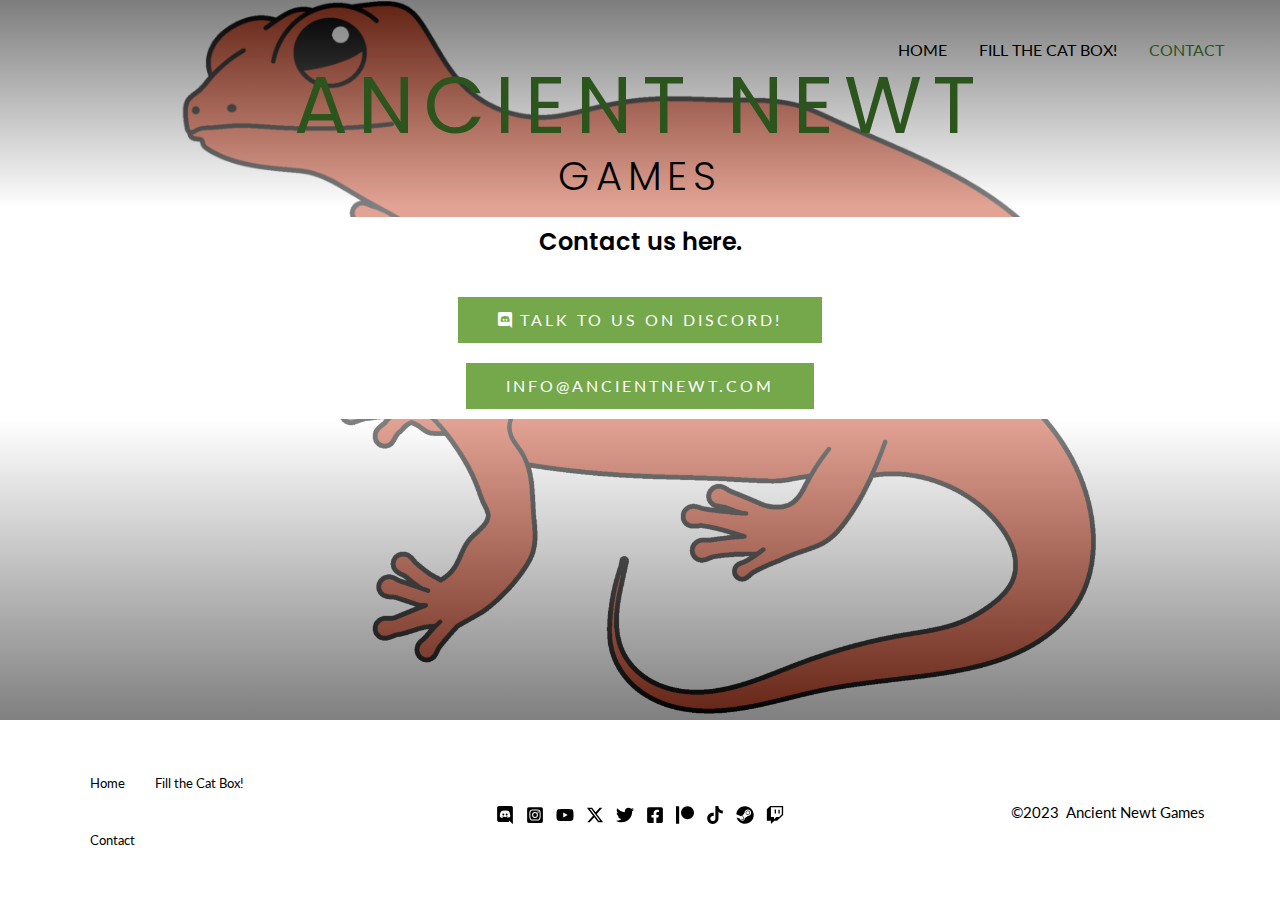
<file: contact/index.html>
<!DOCTYPE html>
<html lang="en-US">
<head>
<meta charset="UTF-8">
<meta name="viewport" content="width=device-width, initial-scale=1">
	 <link rel="profile" href="https://gmpg.org/xfn/11"> 
	 <title>Contact &#8211; Ancient Newt Indie Game Developer.</title>
<meta name="robots" content="max-image-preview:large">
<link rel="dns-prefetch" href="//fonts.googleapis.com">
<link rel="alternate" type="application/rss+xml" title="Ancient Newt Indie Game Developer. &raquo; Feed" href="/feed/">
<link rel="alternate" type="application/rss+xml" title="Ancient Newt Indie Game Developer. &raquo; Comments Feed" href="/comments/feed/">
<script>
window._wpemojiSettings = {"baseUrl":"https:\/\/s.w.org\/images\/core\/emoji\/14.0.0\/72x72\/","ext":".png","svgUrl":"https:\/\/s.w.org\/images\/core\/emoji\/14.0.0\/svg\/","svgExt":".svg","source":{"concatemoji":"\/wp-includes\/js\/wp-emoji-release.min.js?ver=6.4.2"}};
/*! This file is auto-generated */
!function(i,n){var o,s,e;function c(e){try{var t={supportTests:e,timestamp:(new Date).valueOf()};sessionStorage.setItem(o,JSON.stringify(t))}catch(e){}}function p(e,t,n){e.clearRect(0,0,e.canvas.width,e.canvas.height),e.fillText(t,0,0);var t=new Uint32Array(e.getImageData(0,0,e.canvas.width,e.canvas.height).data),r=(e.clearRect(0,0,e.canvas.width,e.canvas.height),e.fillText(n,0,0),new Uint32Array(e.getImageData(0,0,e.canvas.width,e.canvas.height).data));return t.every(function(e,t){return e===r[t]})}function u(e,t,n){switch(t){case"flag":return n(e,"🏳️‍⚧️","🏳️​⚧️")?!1:!n(e,"🇺🇳","🇺​🇳")&&!n(e,"🏴󠁧󠁢󠁥󠁮󠁧󠁿","🏴​󠁧​󠁢​󠁥​󠁮​󠁧​󠁿");case"emoji":return!n(e,"🫱🏻‍🫲🏿","🫱🏻​🫲🏿")}return!1}function f(e,t,n){var r="undefined"!=typeof WorkerGlobalScope&&self instanceof WorkerGlobalScope?new OffscreenCanvas(300,150):i.createElement("canvas"),a=r.getContext("2d",{willReadFrequently:!0}),o=(a.textBaseline="top",a.font="600 32px Arial",{});return e.forEach(function(e){o[e]=t(a,e,n)}),o}function t(e){var t=i.createElement("script");t.src=e,t.defer=!0,i.head.appendChild(t)}"undefined"!=typeof Promise&&(o="wpEmojiSettingsSupports",s=["flag","emoji"],n.supports={everything:!0,everythingExceptFlag:!0},e=new Promise(function(e){i.addEventListener("DOMContentLoaded",e,{once:!0})}),new Promise(function(t){var n=function(){try{var e=JSON.parse(sessionStorage.getItem(o));if("object"==typeof e&&"number"==typeof e.timestamp&&(new Date).valueOf()<e.timestamp+604800&&"object"==typeof e.supportTests)return e.supportTests}catch(e){}return null}();if(!n){if("undefined"!=typeof Worker&&"undefined"!=typeof OffscreenCanvas&&"undefined"!=typeof URL&&URL.createObjectURL&&"undefined"!=typeof Blob)try{var e="postMessage("+f.toString()+"("+[JSON.stringify(s),u.toString(),p.toString()].join(",")+"));",r=new Blob([e],{type:"text/javascript"}),a=new Worker(URL.createObjectURL(r),{name:"wpTestEmojiSupports"});return void(a.onmessage=function(e){c(n=e.data),a.terminate(),t(n)})}catch(e){}c(n=f(s,u,p))}t(n)}).then(function(e){for(var t in e)n.supports[t]=e[t],n.supports.everything=n.supports.everything&&n.supports[t],"flag"!==t&&(n.supports.everythingExceptFlag=n.supports.everythingExceptFlag&&n.supports[t]);n.supports.everythingExceptFlag=n.supports.everythingExceptFlag&&!n.supports.flag,n.DOMReady=!1,n.readyCallback=function(){n.DOMReady=!0}}).then(function(){return e}).then(function(){var e;n.supports.everything||(n.readyCallback(),(e=n.source||{}).concatemoji?t(e.concatemoji):e.wpemoji&&e.twemoji&&(t(e.twemoji),t(e.wpemoji)))}))}((window,document),window._wpemojiSettings);
</script>
<link rel="stylesheet" id="astra-theme-css-css" href="/wp-content/themes/astra/assets/css/minified/main.min.css?ver=4.5.0" media="all">
<style id="astra-theme-css-inline-css">.ast-no-sidebar .entry-content .alignfull {margin-left: calc( -50vw + 50%);margin-right: calc( -50vw + 50%);max-width: 100vw;width: 100vw;}.ast-no-sidebar .entry-content .alignwide {margin-left: calc(-41vw + 50%);margin-right: calc(-41vw + 50%);max-width: unset;width: unset;}.ast-no-sidebar .entry-content .alignfull .alignfull,.ast-no-sidebar .entry-content .alignfull .alignwide,.ast-no-sidebar .entry-content .alignwide .alignfull,.ast-no-sidebar .entry-content .alignwide .alignwide,.ast-no-sidebar .entry-content .wp-block-column .alignfull,.ast-no-sidebar .entry-content .wp-block-column .alignwide{width: 100%;margin-left: auto;margin-right: auto;}.wp-block-gallery,.blocks-gallery-grid {margin: 0;}.wp-block-separator {max-width: 100px;}.wp-block-separator.is-style-wide,.wp-block-separator.is-style-dots {max-width: none;}.entry-content .has-2-columns .wp-block-column:first-child {padding-right: 10px;}.entry-content .has-2-columns .wp-block-column:last-child {padding-left: 10px;}@media (max-width: 782px) {.entry-content .wp-block-columns .wp-block-column {flex-basis: 100%;}.entry-content .has-2-columns .wp-block-column:first-child {padding-right: 0;}.entry-content .has-2-columns .wp-block-column:last-child {padding-left: 0;}}body .entry-content .wp-block-latest-posts {margin-left: 0;}body .entry-content .wp-block-latest-posts li {list-style: none;}.ast-no-sidebar .ast-container .entry-content .wp-block-latest-posts {margin-left: 0;}.ast-header-break-point .entry-content .alignwide {margin-left: auto;margin-right: auto;}.entry-content .blocks-gallery-item img {margin-bottom: auto;}.wp-block-pullquote {border-top: 4px solid #555d66;border-bottom: 4px solid #555d66;color: #40464d;}:root{--ast-container-default-xlg-padding:6.67em;--ast-container-default-lg-padding:5.67em;--ast-container-default-slg-padding:4.34em;--ast-container-default-md-padding:3.34em;--ast-container-default-sm-padding:6.67em;--ast-container-default-xs-padding:2.4em;--ast-container-default-xxs-padding:1.4em;--ast-code-block-background:#EEEEEE;--ast-comment-inputs-background:#FAFAFA;}html{font-size:100%;}a,.page-title{color:var(--ast-global-color-3);}a:hover,a:focus{color:var(--ast-global-color-0);}body,button,input,select,textarea,.ast-button,.ast-custom-button{font-family:'Lato',sans-serif;font-weight:400;font-size:16px;font-size:1rem;line-height:1.7em;}blockquote{color:var(--ast-global-color-3);}p,.entry-content p{margin-bottom:0em;}h1,.entry-content h1,h2,.entry-content h2,h3,.entry-content h3,h4,.entry-content h4,h5,.entry-content h5,h6,.entry-content h6,.site-title,.site-title a{font-family:'Poppins',sans-serif;font-weight:700;}.ast-site-identity .site-title a{color:var(--ast-global-color-5);}.site-title{font-size:35px;font-size:2.1875rem;display:block;}header .custom-logo-link img{max-width:151px;}.astra-logo-svg{width:151px;}.site-header .site-description{font-size:15px;font-size:0.9375rem;display:none;}.entry-title{font-size:30px;font-size:1.875rem;}h1,.entry-content h1{font-size:87px;font-size:5.4375rem;font-weight:normal;font-family:'Poppins',sans-serif;}h2,.entry-content h2{font-size:41px;font-size:2.5625rem;font-weight:700;font-family:'Poppins',sans-serif;}h3,.entry-content h3{font-size:28px;font-size:1.75rem;font-weight:600;font-family:'Poppins',sans-serif;}h4,.entry-content h4{font-size:24px;font-size:1.5rem;line-height:1.25em;font-weight:600;font-family:'Poppins',sans-serif;}h5,.entry-content h5{font-size:18px;font-size:1.125rem;font-weight:700;font-family:'Poppins',sans-serif;}h6,.entry-content h6{font-size:15px;font-size:0.9375rem;font-weight:700;font-family:'Poppins',sans-serif;}::selection{background-color:var(--ast-global-color-0);color:#000000;}body,h1,.entry-title a,.entry-content h1,h2,.entry-content h2,h3,.entry-content h3,h4,.entry-content h4,h5,.entry-content h5,h6,.entry-content h6{color:var(--ast-global-color-3);}.tagcloud a:hover,.tagcloud a:focus,.tagcloud a.current-item{color:#ffffff;border-color:var(--ast-global-color-3);background-color:var(--ast-global-color-3);}input:focus,input[type="text"]:focus,input[type="email"]:focus,input[type="url"]:focus,input[type="password"]:focus,input[type="reset"]:focus,input[type="search"]:focus,textarea:focus{border-color:var(--ast-global-color-3);}input[type="radio"]:checked,input[type=reset],input[type="checkbox"]:checked,input[type="checkbox"]:hover:checked,input[type="checkbox"]:focus:checked,input[type=range]::-webkit-slider-thumb{border-color:var(--ast-global-color-3);background-color:var(--ast-global-color-3);box-shadow:none;}.site-footer a:hover + .post-count,.site-footer a:focus + .post-count{background:var(--ast-global-color-3);border-color:var(--ast-global-color-3);}.single .nav-links .nav-previous,.single .nav-links .nav-next{color:var(--ast-global-color-3);}.entry-meta,.entry-meta *{line-height:1.45;color:var(--ast-global-color-3);}.entry-meta a:hover,.entry-meta a:hover *,.entry-meta a:focus,.entry-meta a:focus *,.page-links > .page-link,.page-links .page-link:hover,.post-navigation a:hover{color:var(--ast-global-color-0);}#cat option,.secondary .calendar_wrap thead a,.secondary .calendar_wrap thead a:visited{color:var(--ast-global-color-3);}.secondary .calendar_wrap #today,.ast-progress-val span{background:var(--ast-global-color-3);}.secondary a:hover + .post-count,.secondary a:focus + .post-count{background:var(--ast-global-color-3);border-color:var(--ast-global-color-3);}.calendar_wrap #today > a{color:#ffffff;}.page-links .page-link,.single .post-navigation a{color:var(--ast-global-color-3);}.ast-search-menu-icon .search-form button.search-submit{padding:0 4px;}.ast-search-menu-icon form.search-form{padding-right:0;}.ast-search-menu-icon.slide-search input.search-field{width:0;}.ast-header-search .ast-search-menu-icon.ast-dropdown-active .search-form,.ast-header-search .ast-search-menu-icon.ast-dropdown-active .search-field:focus{border-color:var(--ast-global-color-0);transition:all 0.2s;}.search-form input.search-field:focus{outline:none;}.astra-logo-svg:not(.sticky-custom-logo .astra-logo-svg,.transparent-custom-logo .astra-logo-svg,.advanced-header-logo .astra-logo-svg){height:60px;}.ast-archive-title{color:var(--ast-global-color-2);}.widget-title,.widget .wp-block-heading{font-size:22px;font-size:1.375rem;color:var(--ast-global-color-2);}a:focus-visible,.ast-menu-toggle:focus-visible,.site .skip-link:focus-visible,.wp-block-loginout input:focus-visible,.wp-block-search.wp-block-search__button-inside .wp-block-search__inside-wrapper,.ast-header-navigation-arrow:focus-visible,.woocommerce .wc-proceed-to-checkout > .checkout-button:focus-visible,.woocommerce .woocommerce-MyAccount-navigation ul li a:focus-visible,.ast-orders-table__row .ast-orders-table__cell:focus-visible,.woocommerce .woocommerce-order-details .order-again > .button:focus-visible,.woocommerce .woocommerce-message a.button.wc-forward:focus-visible,.woocommerce #minus_qty:focus-visible,.woocommerce #plus_qty:focus-visible,a#ast-apply-coupon:focus-visible,.woocommerce .woocommerce-info a:focus-visible,.woocommerce .astra-shop-summary-wrap a:focus-visible,.woocommerce a.wc-forward:focus-visible,#ast-apply-coupon:focus-visible,.woocommerce-js .woocommerce-mini-cart-item a.remove:focus-visible{outline-style:dotted;outline-color:inherit;outline-width:thin;border-color:transparent;}input:focus,input[type="text"]:focus,input[type="email"]:focus,input[type="url"]:focus,input[type="password"]:focus,input[type="reset"]:focus,input[type="number"]:focus,textarea:focus,.wp-block-search__input:focus,[data-section="section-header-mobile-trigger"] .ast-button-wrap .ast-mobile-menu-trigger-minimal:focus,.ast-mobile-popup-drawer.active .menu-toggle-close:focus,.woocommerce-ordering select.orderby:focus,#ast-scroll-top:focus,#coupon_code:focus,.woocommerce-page #comment:focus,.woocommerce #reviews #respond input#submit:focus,.woocommerce a.add_to_cart_button:focus,.woocommerce .button.single_add_to_cart_button:focus,.woocommerce .woocommerce-cart-form button:focus,.woocommerce .woocommerce-cart-form__cart-item .quantity .qty:focus,.woocommerce .woocommerce-billing-fields .woocommerce-billing-fields__field-wrapper .woocommerce-input-wrapper > .input-text:focus,.woocommerce #order_comments:focus,.woocommerce #place_order:focus,.woocommerce .woocommerce-address-fields .woocommerce-address-fields__field-wrapper .woocommerce-input-wrapper > .input-text:focus,.woocommerce .woocommerce-MyAccount-content form button:focus,.woocommerce .woocommerce-MyAccount-content .woocommerce-EditAccountForm .woocommerce-form-row .woocommerce-Input.input-text:focus,.woocommerce .ast-woocommerce-container .woocommerce-pagination ul.page-numbers li a:focus,body #content .woocommerce form .form-row .select2-container--default .select2-selection--single:focus,#ast-coupon-code:focus,.woocommerce.woocommerce-js .quantity input[type=number]:focus,.woocommerce-js .woocommerce-mini-cart-item .quantity input[type=number]:focus,.woocommerce p#ast-coupon-trigger:focus{border-style:dotted;border-color:inherit;border-width:thin;outline-color:transparent;}.ast-page-builder-template .hentry {margin: 0;}.ast-page-builder-template .site-content > .ast-container {max-width: 100%;padding: 0;}.ast-page-builder-template .site-content #primary {padding: 0;margin: 0;}.ast-page-builder-template .no-results {text-align: center;margin: 4em auto;}.ast-page-builder-template .ast-pagination {padding: 2em;}.ast-page-builder-template .entry-header.ast-no-title.ast-no-thumbnail {margin-top: 0;}.ast-page-builder-template .entry-header.ast-header-without-markup {margin-top: 0;margin-bottom: 0;}.ast-page-builder-template .entry-header.ast-no-title.ast-no-meta {margin-bottom: 0;}.ast-page-builder-template.single .post-navigation {padding-bottom: 2em;}.ast-page-builder-template.single-post .site-content > .ast-container {max-width: 100%;}.ast-page-builder-template .entry-header {margin-top: 4em;margin-left: auto;margin-right: auto;padding-left: 20px;padding-right: 20px;}.single.ast-page-builder-template .entry-header {padding-left: 20px;padding-right: 20px;}.ast-page-builder-template .ast-archive-description {margin: 4em auto 0;padding-left: 20px;padding-right: 20px;}@media (max-width:921px){#ast-desktop-header{display:none;}}@media (min-width:922px){#ast-mobile-header{display:none;}}.wp-block-buttons.aligncenter{justify-content:center;}@media (max-width:921px){.ast-theme-transparent-header #primary,.ast-theme-transparent-header #secondary{padding:0;}}@media (max-width:921px){.ast-plain-container.ast-no-sidebar #primary{padding:0;}}.ast-plain-container.ast-no-sidebar #primary{margin-top:0;margin-bottom:0;}@media (min-width:1200px){.wp-block-group .has-background{padding:20px;}}@media (min-width:1200px){.wp-block-cover-image.alignwide .wp-block-cover__inner-container,.wp-block-cover.alignwide .wp-block-cover__inner-container,.wp-block-cover-image.alignfull .wp-block-cover__inner-container,.wp-block-cover.alignfull .wp-block-cover__inner-container{width:100%;}}.wp-block-columns{margin-bottom:unset;}.wp-block-image.size-full{margin:2rem 0;}.wp-block-separator.has-background{padding:0;}.wp-block-gallery{margin-bottom:1.6em;}.wp-block-group{padding-top:4em;padding-bottom:4em;}.wp-block-group__inner-container .wp-block-columns:last-child,.wp-block-group__inner-container :last-child,.wp-block-table table{margin-bottom:0;}.blocks-gallery-grid{width:100%;}.wp-block-navigation-link__content{padding:5px 0;}.wp-block-group .wp-block-group .has-text-align-center,.wp-block-group .wp-block-column .has-text-align-center{max-width:100%;}.has-text-align-center{margin:0 auto;}@media (max-width:1200px){.wp-block-group{padding:3em;}.wp-block-group .wp-block-group{padding:1.5em;}.wp-block-columns,.wp-block-column{margin:1rem 0;}}@media (min-width:921px){.wp-block-columns .wp-block-group{padding:2em;}}@media (max-width:544px){.wp-block-cover-image .wp-block-cover__inner-container,.wp-block-cover .wp-block-cover__inner-container{width:unset;}.wp-block-cover,.wp-block-cover-image{padding:2em 0;}.wp-block-group,.wp-block-cover{padding:2em;}.wp-block-media-text__media img,.wp-block-media-text__media video{width:unset;max-width:100%;}.wp-block-media-text.has-background .wp-block-media-text__content{padding:1em;}}.wp-block-image.aligncenter{margin-left:auto;margin-right:auto;}.wp-block-table.aligncenter{margin-left:auto;margin-right:auto;}@media (min-width:544px){.entry-content .wp-block-media-text.has-media-on-the-right .wp-block-media-text__content{padding:0 8% 0 0;}.entry-content .wp-block-media-text .wp-block-media-text__content{padding:0 0 0 8%;}.ast-plain-container .site-content .entry-content .has-custom-content-position.is-position-bottom-left > *,.ast-plain-container .site-content .entry-content .has-custom-content-position.is-position-bottom-right > *,.ast-plain-container .site-content .entry-content .has-custom-content-position.is-position-top-left > *,.ast-plain-container .site-content .entry-content .has-custom-content-position.is-position-top-right > *,.ast-plain-container .site-content .entry-content .has-custom-content-position.is-position-center-right > *,.ast-plain-container .site-content .entry-content .has-custom-content-position.is-position-center-left > *{margin:0;}}@media (max-width:544px){.entry-content .wp-block-media-text .wp-block-media-text__content{padding:8% 0;}.wp-block-media-text .wp-block-media-text__media img{width:auto;max-width:100%;}}.wp-block-button.is-style-outline .wp-block-button__link{border-color:var(--ast-global-color-0);}div.wp-block-button.is-style-outline > .wp-block-button__link:not(.has-text-color),div.wp-block-button.wp-block-button__link.is-style-outline:not(.has-text-color){color:var(--ast-global-color-0);}.wp-block-button.is-style-outline .wp-block-button__link:hover,.wp-block-buttons .wp-block-button.is-style-outline .wp-block-button__link:focus,.wp-block-buttons .wp-block-button.is-style-outline > .wp-block-button__link:not(.has-text-color):hover,.wp-block-buttons .wp-block-button.wp-block-button__link.is-style-outline:not(.has-text-color):hover{color:var(--ast-global-color-5);background-color:var(--ast-global-color-1);border-color:var(--ast-global-color-1);}.post-page-numbers.current .page-link,.ast-pagination .page-numbers.current{color:#000000;border-color:var(--ast-global-color-0);background-color:var(--ast-global-color-0);border-radius:2px;}@media (min-width:544px){.entry-content > .alignleft{margin-right:20px;}.entry-content > .alignright{margin-left:20px;}}.wp-block-button.is-style-outline .wp-block-button__link,.ast-outline-button{border-color:var(--ast-global-color-0);font-family:inherit;font-weight:400;font-size:16px;font-size:1rem;line-height:1em;border-top-left-radius:0px;border-top-right-radius:0px;border-bottom-right-radius:0px;border-bottom-left-radius:0px;background-color:transparent;}.wp-block-buttons .wp-block-button.is-style-outline > .wp-block-button__link:not(.has-text-color),.wp-block-buttons .wp-block-button.wp-block-button__link.is-style-outline:not(.has-text-color),.ast-outline-button{color:var(--ast-global-color-0);}.wp-block-button.is-style-outline .wp-block-button__link:hover,.wp-block-buttons .wp-block-button.is-style-outline .wp-block-button__link:focus,.wp-block-buttons .wp-block-button.is-style-outline > .wp-block-button__link:not(.has-text-color):hover,.wp-block-buttons .wp-block-button.wp-block-button__link.is-style-outline:not(.has-text-color):hover,.ast-outline-button:hover,.ast-outline-button:focus{color:var(--ast-global-color-5);background-color:var(--ast-global-color-1);border-color:var(--ast-global-color-1);}@media (max-width:921px){.wp-block-button.is-style-outline .wp-block-button__link,.ast-outline-button{font-size:16px;font-size:1rem;}}@media (max-width:544px){.wp-block-button.is-style-outline .wp-block-button__link,.ast-outline-button{font-size:15px;font-size:0.9375rem;}}.entry-content[ast-blocks-layout] > figure{margin-bottom:1em;}h1.widget-title{font-weight:normal;}h2.widget-title{font-weight:700;}h3.widget-title{font-weight:600;}@media (max-width:921px){.ast-separate-container #primary,.ast-separate-container #secondary{padding:1.5em 0;}#primary,#secondary{padding:1.5em 0;margin:0;}.ast-left-sidebar #content > .ast-container{display:flex;flex-direction:column-reverse;width:100%;}.ast-separate-container .ast-article-post,.ast-separate-container .ast-article-single{padding:1.5em 2.14em;}.ast-author-box img.avatar{margin:20px 0 0 0;}}@media (min-width:922px){.ast-separate-container.ast-right-sidebar #primary,.ast-separate-container.ast-left-sidebar #primary{border:0;}.search-no-results.ast-separate-container #primary{margin-bottom:4em;}}.elementor-button-wrapper .elementor-button{border-style:solid;text-decoration:none;border-top-width:0;border-right-width:0;border-left-width:0;border-bottom-width:0;}body .elementor-button.elementor-size-sm,body .elementor-button.elementor-size-xs,body .elementor-button.elementor-size-md,body .elementor-button.elementor-size-lg,body .elementor-button.elementor-size-xl,body .elementor-button{border-top-left-radius:0px;border-top-right-radius:0px;border-bottom-right-radius:0px;border-bottom-left-radius:0px;padding-top:15px;padding-right:40px;padding-bottom:15px;padding-left:40px;}@media (max-width:921px){.elementor-button-wrapper .elementor-button.elementor-size-sm,.elementor-button-wrapper .elementor-button.elementor-size-xs,.elementor-button-wrapper .elementor-button.elementor-size-md,.elementor-button-wrapper .elementor-button.elementor-size-lg,.elementor-button-wrapper .elementor-button.elementor-size-xl,.elementor-button-wrapper .elementor-button{padding-top:16px;padding-right:32px;padding-bottom:16px;padding-left:32px;}}@media (max-width:544px){.elementor-button-wrapper .elementor-button.elementor-size-sm,.elementor-button-wrapper .elementor-button.elementor-size-xs,.elementor-button-wrapper .elementor-button.elementor-size-md,.elementor-button-wrapper .elementor-button.elementor-size-lg,.elementor-button-wrapper .elementor-button.elementor-size-xl,.elementor-button-wrapper .elementor-button{padding-top:15px;padding-right:28px;padding-bottom:15px;padding-left:28px;}}.elementor-button-wrapper .elementor-button{border-color:var(--ast-global-color-0);background-color:var(--ast-global-color-0);}.elementor-button-wrapper .elementor-button:hover,.elementor-button-wrapper .elementor-button:focus{color:var(--ast-global-color-5);background-color:var(--ast-global-color-1);border-color:var(--ast-global-color-1);}.wp-block-button .wp-block-button__link ,.elementor-button-wrapper .elementor-button,.elementor-button-wrapper .elementor-button:visited{color:var(--ast-global-color-5);}.elementor-button-wrapper .elementor-button{font-weight:400;font-size:16px;font-size:1rem;line-height:1em;text-transform:none;letter-spacing:3px;}body .elementor-button.elementor-size-sm,body .elementor-button.elementor-size-xs,body .elementor-button.elementor-size-md,body .elementor-button.elementor-size-lg,body .elementor-button.elementor-size-xl,body .elementor-button{font-size:16px;font-size:1rem;}.wp-block-button .wp-block-button__link:hover,.wp-block-button .wp-block-button__link:focus{color:var(--ast-global-color-5);background-color:var(--ast-global-color-1);border-color:var(--ast-global-color-1);}.elementor-widget-heading h4.elementor-heading-title{line-height:1.25em;}.wp-block-button .wp-block-button__link{border-color:var(--ast-global-color-0);background-color:var(--ast-global-color-0);color:var(--ast-global-color-5);font-family:inherit;font-weight:400;line-height:1em;text-transform:none;letter-spacing:3px;font-size:16px;font-size:1rem;border-top-left-radius:0px;border-top-right-radius:0px;border-bottom-right-radius:0px;border-bottom-left-radius:0px;padding-top:15px;padding-right:40px;padding-bottom:15px;padding-left:40px;}@media (max-width:921px){.wp-block-button .wp-block-button__link{font-size:16px;font-size:1rem;padding-top:16px;padding-right:32px;padding-bottom:16px;padding-left:32px;}}@media (max-width:544px){.wp-block-button .wp-block-button__link{font-size:15px;font-size:0.9375rem;padding-top:15px;padding-right:28px;padding-bottom:15px;padding-left:28px;}}.menu-toggle,button,.ast-button,.ast-custom-button,.button,input#submit,input[type="button"],input[type="submit"],input[type="reset"],form[CLASS*="wp-block-search__"].wp-block-search .wp-block-search__inside-wrapper .wp-block-search__button,body .wp-block-file .wp-block-file__button{border-style:solid;border-top-width:0;border-right-width:0;border-left-width:0;border-bottom-width:0;color:var(--ast-global-color-5);border-color:var(--ast-global-color-0);background-color:var(--ast-global-color-0);padding-top:15px;padding-right:40px;padding-bottom:15px;padding-left:40px;font-family:inherit;font-weight:400;font-size:16px;font-size:1rem;line-height:1em;text-transform:none;letter-spacing:3px;border-top-left-radius:0px;border-top-right-radius:0px;border-bottom-right-radius:0px;border-bottom-left-radius:0px;}button:focus,.menu-toggle:hover,button:hover,.ast-button:hover,.ast-custom-button:hover .button:hover,.ast-custom-button:hover ,input[type=reset]:hover,input[type=reset]:focus,input#submit:hover,input#submit:focus,input[type="button"]:hover,input[type="button"]:focus,input[type="submit"]:hover,input[type="submit"]:focus,form[CLASS*="wp-block-search__"].wp-block-search .wp-block-search__inside-wrapper .wp-block-search__button:hover,form[CLASS*="wp-block-search__"].wp-block-search .wp-block-search__inside-wrapper .wp-block-search__button:focus,body .wp-block-file .wp-block-file__button:hover,body .wp-block-file .wp-block-file__button:focus{color:var(--ast-global-color-5);background-color:var(--ast-global-color-1);border-color:var(--ast-global-color-1);}@media (max-width:921px){.menu-toggle,button,.ast-button,.ast-custom-button,.button,input#submit,input[type="button"],input[type="submit"],input[type="reset"],form[CLASS*="wp-block-search__"].wp-block-search .wp-block-search__inside-wrapper .wp-block-search__button,body .wp-block-file .wp-block-file__button{padding-top:16px;padding-right:32px;padding-bottom:16px;padding-left:32px;font-size:16px;font-size:1rem;}}@media (max-width:544px){.menu-toggle,button,.ast-button,.ast-custom-button,.button,input#submit,input[type="button"],input[type="submit"],input[type="reset"],form[CLASS*="wp-block-search__"].wp-block-search .wp-block-search__inside-wrapper .wp-block-search__button,body .wp-block-file .wp-block-file__button{padding-top:15px;padding-right:28px;padding-bottom:15px;padding-left:28px;font-size:15px;font-size:0.9375rem;}}@media (max-width:921px){.menu-toggle,button,.ast-button,.button,input#submit,input[type="button"],input[type="submit"],input[type="reset"]{font-size:16px;font-size:1rem;}.ast-mobile-header-stack .main-header-bar .ast-search-menu-icon{display:inline-block;}.ast-header-break-point.ast-header-custom-item-outside .ast-mobile-header-stack .main-header-bar .ast-search-icon{margin:0;}.ast-comment-avatar-wrap img{max-width:2.5em;}.ast-separate-container .ast-comment-list li.depth-1{padding:1.5em 2.14em;}.ast-separate-container .comment-respond{padding:2em 2.14em;}.ast-comment-meta{padding:0 1.8888em 1.3333em;}}@media (min-width:544px){.ast-container{max-width:100%;}}@media (max-width:544px){.ast-separate-container .ast-article-post,.ast-separate-container .ast-article-single,.ast-separate-container .comments-title,.ast-separate-container .ast-archive-description{padding:1.5em 1em;}.ast-separate-container #content .ast-container{padding-left:0.54em;padding-right:0.54em;}.ast-separate-container .ast-comment-list li.depth-1{padding:1.5em 1em;margin-bottom:1.5em;}.ast-separate-container .ast-comment-list .bypostauthor{padding:.5em;}.ast-search-menu-icon.ast-dropdown-active .search-field{width:170px;}.menu-toggle,button,.ast-button,.button,input#submit,input[type="button"],input[type="submit"],input[type="reset"]{font-size:15px;font-size:0.9375rem;}}body,.ast-separate-container{background-color:var(--ast-global-color-5);;background-image:none;;}.entry-content > .wp-block-group,.entry-content > .wp-block-media-text,.entry-content > .wp-block-cover,.entry-content > .wp-block-columns{max-width:58em;width:calc(100% - 4em);margin-left:auto;margin-right:auto;}.entry-content [class*="__inner-container"] > .alignfull{max-width:100%;margin-left:0;margin-right:0;}.entry-content [class*="__inner-container"] > *:not(.alignwide):not(.alignfull):not(.alignleft):not(.alignright){margin-left:auto;margin-right:auto;}.entry-content [class*="__inner-container"] > *:not(.alignwide):not(p):not(.alignfull):not(.alignleft):not(.alignright):not(.is-style-wide):not(iframe){max-width:50rem;width:100%;}@media (min-width:921px){.entry-content > .wp-block-group.alignwide.has-background,.entry-content > .wp-block-group.alignfull.has-background,.entry-content > .wp-block-cover.alignwide,.entry-content > .wp-block-cover.alignfull,.entry-content > .wp-block-columns.has-background.alignwide,.entry-content > .wp-block-columns.has-background.alignfull{margin-top:0;margin-bottom:0;padding:6em 4em;}.entry-content > .wp-block-columns.has-background{margin-bottom:0;}}@media (min-width:1200px){.entry-content .alignfull p{max-width:1200px;}.entry-content .alignfull{max-width:100%;width:100%;}.ast-page-builder-template .entry-content .alignwide,.entry-content [class*="__inner-container"] > .alignwide{max-width:1200px;margin-left:0;margin-right:0;}.entry-content .alignfull [class*="__inner-container"] > .alignwide{max-width:80rem;}}@media (min-width:545px){.site-main .entry-content > .alignwide{margin:0 auto;}.wp-block-group.has-background,.entry-content > .wp-block-cover,.entry-content > .wp-block-columns.has-background{padding:4em;margin-top:0;margin-bottom:0;}.entry-content .wp-block-media-text.alignfull .wp-block-media-text__content,.entry-content .wp-block-media-text.has-background .wp-block-media-text__content{padding:0 8%;}}@media (max-width:921px){.site-title{display:block;}.site-header .site-description{display:none;}.entry-title{font-size:30px;}h1,.entry-content h1{font-size:30px;}h2,.entry-content h2{font-size:25px;}h3,.entry-content h3{font-size:28px;}h4,.entry-content h4{font-size:24px;font-size:1.5rem;}.astra-logo-svg{width:96px;}header .custom-logo-link img,.ast-header-break-point .site-logo-img .custom-mobile-logo-link img{max-width:96px;}}@media (max-width:544px){.site-title{display:block;}.site-header .site-description{display:none;}.entry-title{font-size:30px;}h1,.entry-content h1{font-size:30px;}h2,.entry-content h2{font-size:25px;}h3,.entry-content h3{font-size:28px;}h4,.entry-content h4{font-size:24px;font-size:1.5rem;}header .custom-logo-link img,.ast-header-break-point .site-branding img,.ast-header-break-point .custom-logo-link img{max-width:96px;}.astra-logo-svg{width:96px;}.ast-header-break-point .site-logo-img .custom-mobile-logo-link img{max-width:96px;}}@media (max-width:921px){html{font-size:91.2%;}}@media (max-width:544px){html{font-size:91.2%;}}@media (min-width:922px){.ast-container{max-width:1240px;}}@media (min-width:922px){.site-content .ast-container{display:flex;}}@media (max-width:921px){.site-content .ast-container{flex-direction:column;}}@media (min-width:922px){.main-header-menu .sub-menu .menu-item.ast-left-align-sub-menu:hover > .sub-menu,.main-header-menu .sub-menu .menu-item.ast-left-align-sub-menu.focus > .sub-menu{margin-left:-0px;}}.ast-theme-transparent-header .ast-header-search .astra-search-icon,.ast-theme-transparent-header .ast-header-search .search-field::placeholder,.ast-theme-transparent-header .ast-header-search .ast-icon{color:#ffffff;}.ast-theme-transparent-header [data-section="section-header-mobile-trigger"] .ast-button-wrap .mobile-menu-toggle-icon .ast-mobile-svg{fill:#ffffff;}.ast-theme-transparent-header [data-section="section-header-mobile-trigger"] .ast-button-wrap .mobile-menu-wrap .mobile-menu{color:#ffffff;}.ast-theme-transparent-header [data-section="section-header-mobile-trigger"] .ast-button-wrap .ast-mobile-menu-trigger-fill{background:var(--ast-global-color-0);}.ast-theme-transparent-header [data-section="section-header-mobile-trigger"] .ast-button-wrap .ast-mobile-menu-trigger-fill,.ast-theme-transparent-header [data-section="section-header-mobile-trigger"] .ast-button-wrap .ast-mobile-menu-trigger-minimal{color:#ffffff;border:none;}.wp-block-search {margin-bottom: 20px;}.wp-block-site-tagline {margin-top: 20px;}form.wp-block-search .wp-block-search__input,.wp-block-search.wp-block-search__button-inside .wp-block-search__inside-wrapper {border-color: #eaeaea;background: #fafafa;}.wp-block-search.wp-block-search__button-inside .wp-block-search__inside-wrapper .wp-block-search__input:focus,.wp-block-loginout input:focus {outline: thin dotted;}.wp-block-loginout input:focus {border-color: transparent;} form.wp-block-search .wp-block-search__inside-wrapper .wp-block-search__input {padding: 12px;}form.wp-block-search .wp-block-search__button svg {fill: currentColor;width: 20px;height: 20px;}.wp-block-loginout p label {display: block;}.wp-block-loginout p:not(.login-remember):not(.login-submit) input {width: 100%;}.wp-block-loginout .login-remember input {width: 1.1rem;height: 1.1rem;margin: 0 5px 4px 0;vertical-align: middle;}blockquote,cite {font-style: initial;}.wp-block-file {display: flex;align-items: center;flex-wrap: wrap;justify-content: space-between;}.wp-block-pullquote {border: none;}.wp-block-pullquote blockquote::before {content: "\201D";font-family: "Helvetica",sans-serif;display: flex;transform: rotate( 180deg );font-size: 6rem;font-style: normal;line-height: 1;font-weight: bold;align-items: center;justify-content: center;}.has-text-align-right > blockquote::before {justify-content: flex-start;}.has-text-align-left > blockquote::before {justify-content: flex-end;}figure.wp-block-pullquote.is-style-solid-color blockquote {max-width: 100%;text-align: inherit;}blockquote {padding: 0 1.2em 1.2em;}.wp-block-button__link {border: 2px solid currentColor;}body .wp-block-file .wp-block-file__button {text-decoration: none;}ul.wp-block-categories-list.wp-block-categories,ul.wp-block-archives-list.wp-block-archives {list-style-type: none;}ul,ol {margin-left: 20px;}figure.alignright figcaption {text-align: right;}:root .has-ast-global-color-0-color{color:var(--ast-global-color-0);}:root .has-ast-global-color-0-background-color{background-color:var(--ast-global-color-0);}:root .wp-block-button .has-ast-global-color-0-color{color:var(--ast-global-color-0);}:root .wp-block-button .has-ast-global-color-0-background-color{background-color:var(--ast-global-color-0);}:root .has-ast-global-color-1-color{color:var(--ast-global-color-1);}:root .has-ast-global-color-1-background-color{background-color:var(--ast-global-color-1);}:root .wp-block-button .has-ast-global-color-1-color{color:var(--ast-global-color-1);}:root .wp-block-button .has-ast-global-color-1-background-color{background-color:var(--ast-global-color-1);}:root .has-ast-global-color-2-color{color:var(--ast-global-color-2);}:root .has-ast-global-color-2-background-color{background-color:var(--ast-global-color-2);}:root .wp-block-button .has-ast-global-color-2-color{color:var(--ast-global-color-2);}:root .wp-block-button .has-ast-global-color-2-background-color{background-color:var(--ast-global-color-2);}:root .has-ast-global-color-3-color{color:var(--ast-global-color-3);}:root .has-ast-global-color-3-background-color{background-color:var(--ast-global-color-3);}:root .wp-block-button .has-ast-global-color-3-color{color:var(--ast-global-color-3);}:root .wp-block-button .has-ast-global-color-3-background-color{background-color:var(--ast-global-color-3);}:root .has-ast-global-color-4-color{color:var(--ast-global-color-4);}:root .has-ast-global-color-4-background-color{background-color:var(--ast-global-color-4);}:root .wp-block-button .has-ast-global-color-4-color{color:var(--ast-global-color-4);}:root .wp-block-button .has-ast-global-color-4-background-color{background-color:var(--ast-global-color-4);}:root .has-ast-global-color-5-color{color:var(--ast-global-color-5);}:root .has-ast-global-color-5-background-color{background-color:var(--ast-global-color-5);}:root .wp-block-button .has-ast-global-color-5-color{color:var(--ast-global-color-5);}:root .wp-block-button .has-ast-global-color-5-background-color{background-color:var(--ast-global-color-5);}:root .has-ast-global-color-6-color{color:var(--ast-global-color-6);}:root .has-ast-global-color-6-background-color{background-color:var(--ast-global-color-6);}:root .wp-block-button .has-ast-global-color-6-color{color:var(--ast-global-color-6);}:root .wp-block-button .has-ast-global-color-6-background-color{background-color:var(--ast-global-color-6);}:root .has-ast-global-color-7-color{color:var(--ast-global-color-7);}:root .has-ast-global-color-7-background-color{background-color:var(--ast-global-color-7);}:root .wp-block-button .has-ast-global-color-7-color{color:var(--ast-global-color-7);}:root .wp-block-button .has-ast-global-color-7-background-color{background-color:var(--ast-global-color-7);}:root .has-ast-global-color-8-color{color:var(--ast-global-color-8);}:root .has-ast-global-color-8-background-color{background-color:var(--ast-global-color-8);}:root .wp-block-button .has-ast-global-color-8-color{color:var(--ast-global-color-8);}:root .wp-block-button .has-ast-global-color-8-background-color{background-color:var(--ast-global-color-8);}:root{--ast-global-color-0:#74a84a;--ast-global-color-1:#2c541d;--ast-global-color-2:#000000;--ast-global-color-3:#585858;--ast-global-color-4:#f6f8f5;--ast-global-color-5:#ffffff;--ast-global-color-6:rgba(82,104,64,0.8);--ast-global-color-7:rgba(82,104,64,0.5);--ast-global-color-8:rgba(82,104,64,0.3);}:root {--ast-border-color : #989898;}.ast-single-entry-banner {-js-display: flex;display: flex;flex-direction: column;justify-content: center;text-align: center;position: relative;background: #eeeeee;}.ast-single-entry-banner[data-banner-layout="layout-1"] {max-width: 1200px;background: inherit;padding: 20px 0;}.ast-single-entry-banner[data-banner-width-type="custom"] {margin: 0 auto;width: 100%;}.ast-single-entry-banner + .site-content .entry-header {margin-bottom: 0;}header.entry-header .entry-title{font-size:30px;font-size:1.875rem;}header.entry-header > *:not(:last-child){margin-bottom:10px;}.ast-archive-entry-banner {-js-display: flex;display: flex;flex-direction: column;justify-content: center;text-align: center;position: relative;background: #eeeeee;}.ast-archive-entry-banner[data-banner-width-type="custom"] {margin: 0 auto;width: 100%;}.ast-archive-entry-banner[data-banner-layout="layout-1"] {background: inherit;padding: 20px 0;text-align: left;}body.archive .ast-archive-description{max-width:1200px;width:100%;text-align:left;padding-top:3em;padding-right:3em;padding-bottom:3em;padding-left:3em;}body.archive .ast-archive-description .ast-archive-title,body.archive .ast-archive-description .ast-archive-title *{font-size:40px;font-size:2.5rem;}body.archive .ast-archive-description > *:not(:last-child){margin-bottom:10px;}@media (max-width:921px){body.archive .ast-archive-description{text-align:left;}}@media (max-width:544px){body.archive .ast-archive-description{text-align:left;}}.ast-theme-transparent-header #masthead .site-logo-img .transparent-custom-logo .astra-logo-svg{width:60px;}.ast-theme-transparent-header #masthead .site-logo-img .transparent-custom-logo img{ max-width:60px;}@media (max-width:921px){.ast-theme-transparent-header #masthead .site-logo-img .transparent-custom-logo .astra-logo-svg{width:60px;}.ast-theme-transparent-header #masthead .site-logo-img .transparent-custom-logo img{ max-width:60px;}}@media (max-width:543px){.ast-theme-transparent-header #masthead .site-logo-img .transparent-custom-logo .astra-logo-svg{width:50px;}.ast-theme-transparent-header #masthead .site-logo-img .transparent-custom-logo img{ max-width:50px;}}@media (min-width:921px){.ast-theme-transparent-header #masthead{position:absolute;left:0;right:0;}.ast-theme-transparent-header .main-header-bar,.ast-theme-transparent-header.ast-header-break-point .main-header-bar{background:none;}body.elementor-editor-active.ast-theme-transparent-header #masthead,.fl-builder-edit .ast-theme-transparent-header #masthead,body.vc_editor.ast-theme-transparent-header #masthead,body.brz-ed.ast-theme-transparent-header #masthead{z-index:0;}.ast-header-break-point.ast-replace-site-logo-transparent.ast-theme-transparent-header .custom-mobile-logo-link{display:none;}.ast-header-break-point.ast-replace-site-logo-transparent.ast-theme-transparent-header .transparent-custom-logo{display:inline-block;}.ast-theme-transparent-header .ast-above-header,.ast-theme-transparent-header .ast-above-header.ast-above-header-bar{background-image:none;background-color:transparent;}.ast-theme-transparent-header .ast-below-header{background-image:none;background-color:transparent;}}.ast-theme-transparent-header .site-title a,.ast-theme-transparent-header .site-title a:focus,.ast-theme-transparent-header .site-title a:hover,.ast-theme-transparent-header .site-title a:visited{color:var(--ast-global-color-5);}.ast-theme-transparent-header .site-header .site-description{color:var(--ast-global-color-5);}.ast-theme-transparent-header .ast-builder-menu .main-header-menu,.ast-theme-transparent-header .ast-builder-menu .main-header-menu .sub-menu,.ast-theme-transparent-header .ast-builder-menu .main-header-menu,.ast-theme-transparent-header.ast-header-break-point .ast-builder-menu .main-header-bar-wrap .main-header-menu,.ast-flyout-menu-enable.ast-header-break-point.ast-theme-transparent-header .main-header-bar-navigation .site-navigation,.ast-fullscreen-menu-enable.ast-header-break-point.ast-theme-transparent-header .main-header-bar-navigation .site-navigation,.ast-flyout-above-menu-enable.ast-header-break-point.ast-theme-transparent-header .ast-above-header-navigation-wrap .ast-above-header-navigation,.ast-flyout-below-menu-enable.ast-header-break-point.ast-theme-transparent-header .ast-below-header-navigation-wrap .ast-below-header-actual-nav,.ast-fullscreen-above-menu-enable.ast-header-break-point.ast-theme-transparent-header .ast-above-header-navigation-wrap,.ast-fullscreen-below-menu-enable.ast-header-break-point.ast-theme-transparent-header .ast-below-header-navigation-wrap,.ast-theme-transparent-header .main-header-menu .menu-link{background-color:rgba(255,255,255,0);}.ast-theme-transparent-header .ast-builder-menu .main-header-menu .menu-item .sub-menu,.ast-header-break-point.ast-flyout-menu-enable.ast-header-break-point .ast-builder-menu .main-header-bar-navigation .main-header-menu .menu-item .sub-menu,.ast-header-break-point.ast-flyout-menu-enable.ast-header-break-point .ast-builder-menu .main-header-bar-navigation [CLASS*="ast-builder-menu-"] .main-header-menu .menu-item .sub-menu,.ast-theme-transparent-header .ast-builder-menu .main-header-menu .menu-item .sub-menu .menu-link,.ast-header-break-point.ast-flyout-menu-enable.ast-header-break-point .ast-builder-menu .main-header-bar-navigation .main-header-menu .menu-item .sub-menu .menu-link,.ast-header-break-point.ast-flyout-menu-enable.ast-header-break-point .ast-builder-menu .main-header-bar-navigation [CLASS*="ast-builder-menu-"] .main-header-menu .menu-item .sub-menu .menu-link,.ast-theme-transparent-header .main-header-menu .menu-item .sub-menu .menu-link,.ast-header-break-point.ast-flyout-menu-enable.ast-header-break-point .main-header-bar-navigation .main-header-menu .menu-item .sub-menu .menu-link,.ast-theme-transparent-header .main-header-menu .menu-item .sub-menu,.ast-header-break-point.ast-flyout-menu-enable.ast-header-break-point .main-header-bar-navigation .main-header-menu .menu-item .sub-menu{background-color:var(--ast-global-color-5);}.ast-theme-transparent-header .ast-builder-menu .main-header-menu,.ast-theme-transparent-header .ast-builder-menu .main-header-menu .menu-link,.ast-theme-transparent-header [CLASS*="ast-builder-menu-"] .main-header-menu .menu-item > .menu-link,.ast-theme-transparent-header .ast-masthead-custom-menu-items,.ast-theme-transparent-header .ast-masthead-custom-menu-items a,.ast-theme-transparent-header .ast-builder-menu .main-header-menu .menu-item > .ast-menu-toggle,.ast-theme-transparent-header .ast-builder-menu .main-header-menu .menu-item > .ast-menu-toggle,.ast-theme-transparent-header .ast-above-header-navigation a,.ast-header-break-point.ast-theme-transparent-header .ast-above-header-navigation a,.ast-header-break-point.ast-theme-transparent-header .ast-above-header-navigation > ul.ast-above-header-menu > .menu-item-has-children:not(.current-menu-item) > .ast-menu-toggle,.ast-theme-transparent-header .ast-below-header-menu,.ast-theme-transparent-header .ast-below-header-menu a,.ast-header-break-point.ast-theme-transparent-header .ast-below-header-menu a,.ast-header-break-point.ast-theme-transparent-header .ast-below-header-menu,.ast-theme-transparent-header .main-header-menu .menu-link{color:#000000;}.ast-theme-transparent-header .ast-builder-menu .main-header-menu .menu-item:hover > .menu-link,.ast-theme-transparent-header .ast-builder-menu .main-header-menu .menu-item:hover > .ast-menu-toggle,.ast-theme-transparent-header .ast-builder-menu .main-header-menu .ast-masthead-custom-menu-items a:hover,.ast-theme-transparent-header .ast-builder-menu .main-header-menu .focus > .menu-link,.ast-theme-transparent-header .ast-builder-menu .main-header-menu .focus > .ast-menu-toggle,.ast-theme-transparent-header .ast-builder-menu .main-header-menu .current-menu-item > .menu-link,.ast-theme-transparent-header .ast-builder-menu .main-header-menu .current-menu-ancestor > .menu-link,.ast-theme-transparent-header .ast-builder-menu .main-header-menu .current-menu-item > .ast-menu-toggle,.ast-theme-transparent-header .ast-builder-menu .main-header-menu .current-menu-ancestor > .ast-menu-toggle,.ast-theme-transparent-header [CLASS*="ast-builder-menu-"] .main-header-menu .current-menu-item > .menu-link,.ast-theme-transparent-header [CLASS*="ast-builder-menu-"] .main-header-menu .current-menu-ancestor > .menu-link,.ast-theme-transparent-header [CLASS*="ast-builder-menu-"] .main-header-menu .current-menu-item > .ast-menu-toggle,.ast-theme-transparent-header [CLASS*="ast-builder-menu-"] .main-header-menu .current-menu-ancestor > .ast-menu-toggle,.ast-theme-transparent-header .main-header-menu .menu-item:hover > .menu-link,.ast-theme-transparent-header .main-header-menu .current-menu-item > .menu-link,.ast-theme-transparent-header .main-header-menu .current-menu-ancestor > .menu-link{color:#2c541d;}.ast-theme-transparent-header .ast-builder-menu .main-header-menu .menu-item .sub-menu .menu-link,.ast-theme-transparent-header .main-header-menu .menu-item .sub-menu .menu-link{background-color:transparent;}@media (max-width:921px){.ast-theme-transparent-header #masthead{position:absolute;left:0;right:0;}.ast-theme-transparent-header .main-header-bar,.ast-theme-transparent-header.ast-header-break-point .main-header-bar{background:none;}body.elementor-editor-active.ast-theme-transparent-header #masthead,.fl-builder-edit .ast-theme-transparent-header #masthead,body.vc_editor.ast-theme-transparent-header #masthead,body.brz-ed.ast-theme-transparent-header #masthead{z-index:0;}.ast-header-break-point.ast-replace-site-logo-transparent.ast-theme-transparent-header .custom-mobile-logo-link{display:none;}.ast-header-break-point.ast-replace-site-logo-transparent.ast-theme-transparent-header .transparent-custom-logo{display:inline-block;}.ast-theme-transparent-header .ast-above-header,.ast-theme-transparent-header .ast-above-header.ast-above-header-bar{background-image:none;background-color:transparent;}.ast-theme-transparent-header .ast-below-header{background-image:none;background-color:transparent;}}@media (max-width:921px){.ast-theme-transparent-header .site-title a,.ast-theme-transparent-header .site-title a:focus,.ast-theme-transparent-header .site-title a:hover,.ast-theme-transparent-header .site-title a:visited,.ast-theme-transparent-header .ast-builder-layout-element .ast-site-identity .site-title a,.ast-theme-transparent-header .ast-builder-layout-element .ast-site-identity .site-title a:hover,.ast-theme-transparent-header .ast-builder-layout-element .ast-site-identity .site-title a:focus,.ast-theme-transparent-header .ast-builder-layout-element .ast-site-identity .site-title a:visited{color:#ffffff;}.ast-theme-transparent-header .site-header .site-description{color:#ffffff;}.ast-theme-transparent-header.ast-header-break-point .ast-builder-menu .main-header-menu,.ast-theme-transparent-header.ast-header-break-point .ast-builder-menu.main-header-menu .sub-menu,.ast-theme-transparent-header.ast-header-break-point .ast-builder-menu.main-header-menu,.ast-theme-transparent-header.ast-header-break-point .ast-builder-menu .main-header-bar-wrap .main-header-menu,.ast-flyout-menu-enable.ast-header-break-point.ast-theme-transparent-header .main-header-bar-navigation .site-navigation,.ast-fullscreen-menu-enable.ast-header-break-point.ast-theme-transparent-header .main-header-bar-navigation .site-navigation,.ast-flyout-above-menu-enable.ast-header-break-point.ast-theme-transparent-header .ast-above-header-navigation-wrap .ast-above-header-navigation,.ast-flyout-below-menu-enable.ast-header-break-point.ast-theme-transparent-header .ast-below-header-navigation-wrap .ast-below-header-actual-nav,.ast-fullscreen-above-menu-enable.ast-header-break-point.ast-theme-transparent-header .ast-above-header-navigation-wrap,.ast-fullscreen-below-menu-enable.ast-header-break-point.ast-theme-transparent-header .ast-below-header-navigation-wrap,.ast-theme-transparent-header .main-header-menu .menu-link{background-color:#ffffff;}.ast-theme-transparent-header .ast-builder-menu .main-header-menu,.ast-theme-transparent-header .ast-builder-menu .main-header-menu .menu-link,.ast-theme-transparent-header [CLASS*="ast-builder-menu-"] .main-header-menu .menu-item > .menu-link,.ast-theme-transparent-header .ast-masthead-custom-menu-items,.ast-theme-transparent-header .ast-masthead-custom-menu-items a,.ast-theme-transparent-header .ast-builder-menu .main-header-menu .menu-item > .ast-menu-toggle,.ast-theme-transparent-header .ast-builder-menu .main-header-menu .menu-item > .ast-menu-toggle,.ast-theme-transparent-header .main-header-menu .menu-link{color:#000000;}.ast-theme-transparent-header .ast-builder-menu .main-header-menu .menu-item:hover > .menu-link,.ast-theme-transparent-header .ast-builder-menu .main-header-menu .menu-item:hover > .ast-menu-toggle,.ast-theme-transparent-header .ast-builder-menu .main-header-menu .ast-masthead-custom-menu-items a:hover,.ast-theme-transparent-header .ast-builder-menu .main-header-menu .focus > .menu-link,.ast-theme-transparent-header .ast-builder-menu .main-header-menu .focus > .ast-menu-toggle,.ast-theme-transparent-header .ast-builder-menu .main-header-menu .current-menu-item > .menu-link,.ast-theme-transparent-header .ast-builder-menu .main-header-menu .current-menu-ancestor > .menu-link,.ast-theme-transparent-header .ast-builder-menu .main-header-menu .current-menu-item > .ast-menu-toggle,.ast-theme-transparent-header .ast-builder-menu .main-header-menu .current-menu-ancestor > .ast-menu-toggle,.ast-theme-transparent-header [CLASS*="ast-builder-menu-"] .main-header-menu .current-menu-item > .menu-link,.ast-theme-transparent-header [CLASS*="ast-builder-menu-"] .main-header-menu .current-menu-ancestor > .menu-link,.ast-theme-transparent-header [CLASS*="ast-builder-menu-"] .main-header-menu .current-menu-item > .ast-menu-toggle,.ast-theme-transparent-header [CLASS*="ast-builder-menu-"] .main-header-menu .current-menu-ancestor > .ast-menu-toggle,.ast-theme-transparent-header .main-header-menu .menu-item:hover > .menu-link,.ast-theme-transparent-header .main-header-menu .current-menu-item > .menu-link,.ast-theme-transparent-header .main-header-menu .current-menu-ancestor > .menu-link{color:var(--ast-global-color-0);}}@media (max-width:544px){.ast-theme-transparent-header .site-title a,.ast-theme-transparent-header .site-title a:focus,.ast-theme-transparent-header .site-title a:hover,.ast-theme-transparent-header .site-title a:visited,.ast-theme-transparent-header .ast-builder-layout-element .ast-site-identity .site-title a,.ast-theme-transparent-header .ast-builder-layout-element .ast-site-identity .site-title a:hover,.ast-theme-transparent-header .ast-builder-layout-element .ast-site-identity .site-title a:focus,.ast-theme-transparent-header .ast-builder-layout-element .ast-site-identity .site-title a:visited{color:#ffffff;}.ast-theme-transparent-header .site-header .site-description{color:#ffffff;}.ast-theme-transparent-header.ast-header-break-point .ast-builder-menu .main-header-menu,.ast-theme-transparent-header.ast-header-break-point .ast-builder-menu.main-header-menu .sub-menu,.ast-theme-transparent-header.ast-header-break-point .ast-builder-menu.main-header-menu,.ast-theme-transparent-header.ast-header-break-point .ast-builder-menu .main-header-bar-wrap .main-header-menu,.ast-flyout-menu-enable.ast-header-break-point.ast-theme-transparent-header .main-header-bar-navigation .site-navigation,.ast-fullscreen-menu-enable.ast-header-break-point.ast-theme-transparent-header .main-header-bar-navigation .site-navigation,.ast-flyout-above-menu-enable.ast-header-break-point.ast-theme-transparent-header .ast-above-header-navigation-wrap .ast-above-header-navigation,.ast-flyout-below-menu-enable.ast-header-break-point.ast-theme-transparent-header .ast-below-header-navigation-wrap .ast-below-header-actual-nav,.ast-fullscreen-above-menu-enable.ast-header-break-point.ast-theme-transparent-header .ast-above-header-navigation-wrap,.ast-fullscreen-below-menu-enable.ast-header-break-point.ast-theme-transparent-header .ast-below-header-navigation-wrap,.ast-theme-transparent-header .main-header-menu .menu-link{background-color:#ffffff;}.ast-theme-transparent-header .ast-builder-menu .main-header-menu,.ast-theme-transparent-header .ast-builder-menu .main-header-menu .menu-item > .menu-link,.ast-theme-transparent-header .ast-builder-menu .main-header-menu .menu-link,.ast-theme-transparent-header .ast-masthead-custom-menu-items,.ast-theme-transparent-header .ast-masthead-custom-menu-items a,.ast-theme-transparent-header .ast-builder-menu .main-header-menu .menu-item > .ast-menu-toggle,.ast-theme-transparent-header .ast-builder-menu .main-header-menu .menu-item > .ast-menu-toggle,.ast-theme-transparent-header .main-header-menu .menu-link{color:#000000;}.ast-theme-transparent-header .ast-builder-menu .main-header-menu .menu-item:hover > .menu-link,.ast-theme-transparent-header .ast-builder-menu .main-header-menu .menu-item:hover > .ast-menu-toggle,.ast-theme-transparent-header .ast-builder-menu .main-header-menu .ast-masthead-custom-menu-items a:hover,.ast-theme-transparent-header .ast-builder-menu .main-header-menu .focus > .menu-link,.ast-theme-transparent-header .ast-builder-menu .main-header-menu .focus > .ast-menu-toggle,.ast-theme-transparent-header .ast-builder-menu .main-header-menu .current-menu-item > .menu-link,.ast-theme-transparent-header .ast-builder-menu .main-header-menu .current-menu-ancestor > .menu-link,.ast-theme-transparent-header .ast-builder-menu .main-header-menu .current-menu-item > .ast-menu-toggle,.ast-theme-transparent-header .ast-builder-menu .main-header-menu .current-menu-ancestor > .ast-menu-toggle,.ast-theme-transparent-header [CLASS*="ast-builder-menu-"] .main-header-menu .current-menu-item > .menu-link,.ast-theme-transparent-header [CLASS*="ast-builder-menu-"] .main-header-menu .current-menu-ancestor > .menu-link,.ast-theme-transparent-header [CLASS*="ast-builder-menu-"] .main-header-menu .current-menu-item > .ast-menu-toggle,.ast-theme-transparent-header [CLASS*="ast-builder-menu-"] .main-header-menu .current-menu-ancestor > .ast-menu-toggle,.ast-theme-transparent-header .main-header-menu .menu-item:hover > .menu-link,.ast-theme-transparent-header .main-header-menu .current-menu-item > .menu-link,.ast-theme-transparent-header .main-header-menu .current-menu-ancestor > .menu-link{color:var(--ast-global-color-0);}}.ast-theme-transparent-header #ast-desktop-header > [CLASS*="-header-wrap"]:nth-last-child(2) > [CLASS*="-header-bar"],.ast-theme-transparent-header.ast-header-break-point #ast-mobile-header > [CLASS*="-header-wrap"]:nth-last-child(2) > [CLASS*="-header-bar"]{border-bottom-width:0px;border-bottom-style:solid;}.ast-breadcrumbs .trail-browse,.ast-breadcrumbs .trail-items,.ast-breadcrumbs .trail-items li{display:inline-block;margin:0;padding:0;border:none;background:inherit;text-indent:0;text-decoration:none;}.ast-breadcrumbs .trail-browse{font-size:inherit;font-style:inherit;font-weight:inherit;color:inherit;}.ast-breadcrumbs .trail-items{list-style:none;}.trail-items li::after{padding:0 0.3em;content:"\00bb";}.trail-items li:last-of-type::after{display:none;}h1,.entry-content h1,h2,.entry-content h2,h3,.entry-content h3,h4,.entry-content h4,h5,.entry-content h5,h6,.entry-content h6{color:var(--ast-global-color-2);}.entry-title a{color:var(--ast-global-color-2);}@media (max-width:921px){.ast-builder-grid-row-container.ast-builder-grid-row-tablet-3-firstrow .ast-builder-grid-row > *:first-child,.ast-builder-grid-row-container.ast-builder-grid-row-tablet-3-lastrow .ast-builder-grid-row > *:last-child{grid-column:1 / -1;}}@media (max-width:544px){.ast-builder-grid-row-container.ast-builder-grid-row-mobile-3-firstrow .ast-builder-grid-row > *:first-child,.ast-builder-grid-row-container.ast-builder-grid-row-mobile-3-lastrow .ast-builder-grid-row > *:last-child{grid-column:1 / -1;}}@media (max-width:544px){.ast-builder-layout-element .ast-site-identity{margin-top:5px;margin-bottom:0px;margin-left:20px;margin-right:0px;}}.ast-builder-layout-element[data-section="title_tagline"]{display:none;}@media (max-width:921px){.ast-header-break-point .ast-builder-layout-element[data-section="title_tagline"]{display:none;}}@media (max-width:544px){.ast-header-break-point .ast-builder-layout-element[data-section="title_tagline"]{display:none;}}[data-section*="section-hb-button-"] .menu-link{display:none;}.ast-header-button-1[data-section*="section-hb-button-"] .ast-builder-button-wrap .ast-custom-button{font-size:15px;font-size:0.9375rem;}.ast-header-button-1 .ast-custom-button{color:var(--ast-global-color-4);background:var(--ast-global-color-0);border-color:var(--ast-global-color-4);border-top-width:0px;border-bottom-width:0px;border-left-width:0px;border-right-width:0px;border-top-left-radius:0px;border-top-right-radius:0px;border-bottom-right-radius:0px;border-bottom-left-radius:0px;}.ast-header-button-1 .ast-custom-button:hover{color:var(--ast-global-color-5);background:var(--ast-global-color-1);border-color:var(--ast-global-color-5);}@media (max-width:921px){.ast-header-button-1[data-section*="section-hb-button-"] .ast-builder-button-wrap .ast-custom-button{margin-top:20px;margin-bottom:20px;margin-left:20px;margin-right:20px;}}.ast-header-button-1[data-section="section-hb-button-1"]{display:flex;}@media (max-width:921px){.ast-header-break-point .ast-header-button-1[data-section="section-hb-button-1"]{display:flex;}}@media (max-width:544px){.ast-header-break-point .ast-header-button-1[data-section="section-hb-button-1"]{display:flex;}}.ast-builder-menu-1{font-family:inherit;font-weight:inherit;text-transform:uppercase;}.ast-builder-menu-1 .menu-item > .menu-link{color:#000000;}.ast-builder-menu-1 .menu-item > .ast-menu-toggle{color:#000000;}.ast-builder-menu-1 .menu-item:hover > .menu-link,.ast-builder-menu-1 .inline-on-mobile .menu-item:hover > .ast-menu-toggle{color:#2c541d;}.ast-builder-menu-1 .menu-item:hover > .ast-menu-toggle{color:#2c541d;}.ast-builder-menu-1 .menu-item.current-menu-item > .menu-link,.ast-builder-menu-1 .inline-on-mobile .menu-item.current-menu-item > .ast-menu-toggle,.ast-builder-menu-1 .current-menu-ancestor > .menu-link{color:#2c541d;}.ast-builder-menu-1 .menu-item.current-menu-item > .ast-menu-toggle{color:#2c541d;}.ast-builder-menu-1 .sub-menu,.ast-builder-menu-1 .inline-on-mobile .sub-menu{border-top-width:0px;border-bottom-width:0px;border-right-width:0px;border-left-width:0px;border-color:var(--ast-global-color-0);border-style:solid;}.ast-builder-menu-1 .main-header-menu > .menu-item > .sub-menu,.ast-builder-menu-1 .main-header-menu > .menu-item > .astra-full-megamenu-wrapper{margin-top:0px;}.ast-desktop .ast-builder-menu-1 .main-header-menu > .menu-item > .sub-menu:before,.ast-desktop .ast-builder-menu-1 .main-header-menu > .menu-item > .astra-full-megamenu-wrapper:before{height:calc( 0px + 5px );}.ast-desktop .ast-builder-menu-1 .menu-item .sub-menu .menu-link{border-style:none;}@media (max-width:921px){.ast-builder-menu-1 .menu-item:hover > .menu-link,.ast-builder-menu-1 .inline-on-mobile .menu-item:hover > .ast-menu-toggle{color:var(--ast-global-color-1);}.ast-builder-menu-1 .menu-item:hover > .ast-menu-toggle{color:var(--ast-global-color-1);}.ast-builder-menu-1 .menu-item.current-menu-item > .menu-link,.ast-builder-menu-1 .inline-on-mobile .menu-item.current-menu-item > .ast-menu-toggle,.ast-builder-menu-1 .current-menu-ancestor > .menu-link,.ast-builder-menu-1 .current-menu-ancestor > .ast-menu-toggle{color:var(--ast-global-color-1);}.ast-builder-menu-1 .menu-item.current-menu-item > .ast-menu-toggle{color:var(--ast-global-color-1);}.ast-header-break-point .ast-builder-menu-1 .menu-item.menu-item-has-children > .ast-menu-toggle{top:0;}.ast-builder-menu-1 .inline-on-mobile .menu-item.menu-item-has-children > .ast-menu-toggle{right:-15px;}.ast-builder-menu-1 .menu-item-has-children > .menu-link:after{content:unset;}.ast-builder-menu-1 .main-header-menu > .menu-item > .sub-menu,.ast-builder-menu-1 .main-header-menu > .menu-item > .astra-full-megamenu-wrapper{margin-top:0;}}@media (max-width:544px){.ast-header-break-point .ast-builder-menu-1 .menu-item.menu-item-has-children > .ast-menu-toggle{top:0;}.ast-builder-menu-1 .main-header-menu > .menu-item > .sub-menu,.ast-builder-menu-1 .main-header-menu > .menu-item > .astra-full-megamenu-wrapper{margin-top:0;}}.ast-builder-menu-1{display:flex;}@media (max-width:921px){.ast-header-break-point .ast-builder-menu-1{display:flex;}}@media (max-width:544px){.ast-header-break-point .ast-builder-menu-1{display:flex;}}.ast-footer-copyright{text-align:right;}.ast-footer-copyright {color:#000000;margin-top:0px;margin-bottom:0px;margin-left:0px;margin-right:40px;}@media (max-width:921px){.ast-footer-copyright{text-align:center;}.ast-footer-copyright {margin-top:0px;margin-bottom:0px;margin-left:0px;margin-right:0px;}}@media (max-width:544px){.ast-footer-copyright{text-align:center;}.ast-footer-copyright {margin-top:0px;margin-bottom:0px;margin-left:0px;margin-right:0px;}}.ast-footer-copyright {font-size:15px;font-size:0.9375rem;}.ast-footer-copyright.ast-builder-layout-element{display:flex;}@media (max-width:921px){.ast-header-break-point .ast-footer-copyright.ast-builder-layout-element{display:flex;}}@media (max-width:544px){.ast-header-break-point .ast-footer-copyright.ast-builder-layout-element{display:flex;}}.ast-social-stack-desktop .ast-builder-social-element,.ast-social-stack-tablet .ast-builder-social-element,.ast-social-stack-mobile .ast-builder-social-element {margin-top: 6px;margin-bottom: 6px;}.social-show-label-true .ast-builder-social-element {width: auto;padding: 0 0.4em;}[data-section^="section-fb-social-icons-"] .footer-social-inner-wrap {text-align: center;}.ast-footer-social-wrap {width: 100%;}.ast-footer-social-wrap .ast-builder-social-element:first-child {margin-left: 0;}.ast-footer-social-wrap .ast-builder-social-element:last-child {margin-right: 0;}.ast-header-social-wrap .ast-builder-social-element:first-child {margin-left: 0;}.ast-header-social-wrap .ast-builder-social-element:last-child {margin-right: 0;}.ast-builder-social-element {line-height: 1;color: #3a3a3a;background: transparent;vertical-align: middle;transition: all 0.01s;margin-left: 6px;margin-right: 6px;justify-content: center;align-items: center;}.ast-builder-social-element {line-height: 1;color: #3a3a3a;background: transparent;vertical-align: middle;transition: all 0.01s;margin-left: 6px;margin-right: 6px;justify-content: center;align-items: center;}.ast-builder-social-element .social-item-label {padding-left: 6px;}.ast-footer-social-1-wrap .ast-builder-social-element svg{width:18px;height:18px;}[data-section="section-fb-social-icons-1"] .footer-social-inner-wrap{text-align:center;}@media (max-width:921px){[data-section="section-fb-social-icons-1"] .footer-social-inner-wrap{text-align:center;}}@media (max-width:544px){[data-section="section-fb-social-icons-1"] .footer-social-inner-wrap{text-align:center;}}.ast-builder-layout-element[data-section="section-fb-social-icons-1"]{display:flex;}@media (max-width:921px){.ast-header-break-point .ast-builder-layout-element[data-section="section-fb-social-icons-1"]{display:flex;}}@media (max-width:544px){.ast-header-break-point .ast-builder-layout-element[data-section="section-fb-social-icons-1"]{display:flex;}}.site-primary-footer-wrap{padding-top:45px;padding-bottom:45px;}.site-primary-footer-wrap[data-section="section-primary-footer-builder"]{background-color:var(--ast-global-color-5);;background-image:none;;}.site-primary-footer-wrap[data-section="section-primary-footer-builder"] .ast-builder-grid-row{max-width:100%;padding-left:35px;padding-right:35px;}.site-primary-footer-wrap[data-section="section-primary-footer-builder"] .ast-builder-grid-row,.site-primary-footer-wrap[data-section="section-primary-footer-builder"] .site-footer-section{align-items:center;}.site-primary-footer-wrap[data-section="section-primary-footer-builder"].ast-footer-row-inline .site-footer-section{display:flex;margin-bottom:0;}.ast-builder-grid-row-3-cheavy .ast-builder-grid-row{grid-template-columns:1fr 2fr 1fr;}@media (max-width:921px){.site-primary-footer-wrap[data-section="section-primary-footer-builder"].ast-footer-row-tablet-inline .site-footer-section{display:flex;margin-bottom:0;}.site-primary-footer-wrap[data-section="section-primary-footer-builder"].ast-footer-row-tablet-stack .site-footer-section{display:block;margin-bottom:10px;}.ast-builder-grid-row-container.ast-builder-grid-row-tablet-full .ast-builder-grid-row{grid-template-columns:1fr;}}@media (max-width:544px){.site-primary-footer-wrap[data-section="section-primary-footer-builder"].ast-footer-row-mobile-inline .site-footer-section{display:flex;margin-bottom:0;}.site-primary-footer-wrap[data-section="section-primary-footer-builder"].ast-footer-row-mobile-stack .site-footer-section{display:block;margin-bottom:10px;}.ast-builder-grid-row-container.ast-builder-grid-row-mobile-full .ast-builder-grid-row{grid-template-columns:1fr;}}.site-primary-footer-wrap[data-section="section-primary-footer-builder"]{padding-top:35px;padding-bottom:35px;margin-top:0px;margin-bottom:0px;}@media (max-width:921px){.site-primary-footer-wrap[data-section="section-primary-footer-builder"]{padding-top:50px;padding-bottom:30px;padding-left:20px;padding-right:20px;margin-top:0px;margin-bottom:0px;margin-left:0px;margin-right:0px;}}@media (max-width:544px){.site-primary-footer-wrap[data-section="section-primary-footer-builder"]{padding-top:35px;padding-bottom:35px;padding-left:0px;padding-right:0px;margin-top:0px;margin-bottom:0px;margin-left:0px;margin-right:0px;}}.site-primary-footer-wrap[data-section="section-primary-footer-builder"]{display:grid;}@media (max-width:921px){.ast-header-break-point .site-primary-footer-wrap[data-section="section-primary-footer-builder"]{display:grid;}}@media (max-width:544px){.ast-header-break-point .site-primary-footer-wrap[data-section="section-primary-footer-builder"]{display:grid;}}.footer-widget-area.widget-area.site-footer-focus-item{width:auto;}.elementor-widget-heading .elementor-heading-title{margin:0;}.elementor-page .ast-menu-toggle{color:unset !important;background:unset !important;}.elementor-post.elementor-grid-item.hentry{margin-bottom:0;}.woocommerce div.product .elementor-element.elementor-products-grid .related.products ul.products li.product,.elementor-element .elementor-wc-products .woocommerce[class*='columns-'] ul.products li.product{width:auto;margin:0;float:none;}.elementor-toc__list-wrapper{margin:0;}body .elementor hr{background-color:#ccc;margin:0;}.ast-left-sidebar .elementor-section.elementor-section-stretched,.ast-right-sidebar .elementor-section.elementor-section-stretched{max-width:100%;left:0 !important;}.elementor-template-full-width .ast-container{display:block;}.elementor-screen-only,.screen-reader-text,.screen-reader-text span,.ui-helper-hidden-accessible{top:0 !important;}@media (max-width:544px){.elementor-element .elementor-wc-products .woocommerce[class*="columns-"] ul.products li.product{width:auto;margin:0;}.elementor-element .woocommerce .woocommerce-result-count{float:none;}}.ast-header-break-point .main-header-bar{border-bottom-width:1px;}@media (min-width:922px){.main-header-bar{border-bottom-width:1px;}}.main-header-menu .menu-item, #astra-footer-menu .menu-item, .main-header-bar .ast-masthead-custom-menu-items{-js-display:flex;display:flex;-webkit-box-pack:center;-webkit-justify-content:center;-moz-box-pack:center;-ms-flex-pack:center;justify-content:center;-webkit-box-orient:vertical;-webkit-box-direction:normal;-webkit-flex-direction:column;-moz-box-orient:vertical;-moz-box-direction:normal;-ms-flex-direction:column;flex-direction:column;}.main-header-menu > .menu-item > .menu-link, #astra-footer-menu > .menu-item > .menu-link{height:100%;-webkit-box-align:center;-webkit-align-items:center;-moz-box-align:center;-ms-flex-align:center;align-items:center;-js-display:flex;display:flex;}.ast-header-break-point .main-navigation ul .menu-item .menu-link .icon-arrow:first-of-type svg{top:.2em;margin-top:0px;margin-left:0px;width:.65em;transform:translate(0, -2px) rotateZ(270deg);}.ast-mobile-popup-content .ast-submenu-expanded > .ast-menu-toggle{transform:rotateX(180deg);overflow-y:auto;}.ast-separate-container .blog-layout-1, .ast-separate-container .blog-layout-2, .ast-separate-container .blog-layout-3{background-color:transparent;background-image:none;}.ast-separate-container .ast-article-post{background-color:var(--ast-global-color-4);;background-image:none;;}@media (max-width:921px){.ast-separate-container .ast-article-post{background-color:var(--ast-global-color-5);;background-image:none;;}}@media (max-width:544px){.ast-separate-container .ast-article-post{background-color:var(--ast-global-color-5);;background-image:none;;}}.ast-separate-container .ast-article-single:not(.ast-related-post), .ast-separate-container .comments-area .comment-respond,.ast-separate-container .comments-area .ast-comment-list li, .woocommerce.ast-separate-container .ast-woocommerce-container, .ast-separate-container .error-404, .ast-separate-container .no-results, .single.ast-separate-container  .ast-author-meta, .ast-separate-container .related-posts-title-wrapper,.ast-separate-container .comments-count-wrapper, .ast-box-layout.ast-plain-container .site-content,.ast-padded-layout.ast-plain-container .site-content, .ast-separate-container .comments-area .comments-title, .ast-separate-container .ast-archive-description{background-color:var(--ast-global-color-4);;background-image:none;;}@media (max-width:921px){.ast-separate-container .ast-article-single:not(.ast-related-post), .ast-separate-container .comments-area .comment-respond,.ast-separate-container .comments-area .ast-comment-list li, .woocommerce.ast-separate-container .ast-woocommerce-container, .ast-separate-container .error-404, .ast-separate-container .no-results, .single.ast-separate-container  .ast-author-meta, .ast-separate-container .related-posts-title-wrapper,.ast-separate-container .comments-count-wrapper, .ast-box-layout.ast-plain-container .site-content,.ast-padded-layout.ast-plain-container .site-content, .ast-separate-container .comments-area .comments-title, .ast-separate-container .ast-archive-description{background-color:var(--ast-global-color-5);;background-image:none;;}}@media (max-width:544px){.ast-separate-container .ast-article-single:not(.ast-related-post), .ast-separate-container .comments-area .comment-respond,.ast-separate-container .comments-area .ast-comment-list li, .woocommerce.ast-separate-container .ast-woocommerce-container, .ast-separate-container .error-404, .ast-separate-container .no-results, .single.ast-separate-container  .ast-author-meta, .ast-separate-container .related-posts-title-wrapper,.ast-separate-container .comments-count-wrapper, .ast-box-layout.ast-plain-container .site-content,.ast-padded-layout.ast-plain-container .site-content, .ast-separate-container .comments-area .comments-title, .ast-separate-container .ast-archive-description{background-color:var(--ast-global-color-5);;background-image:none;;}}.ast-separate-container.ast-two-container #secondary .widget{background-color:var(--ast-global-color-4);;background-image:none;;}@media (max-width:921px){.ast-separate-container.ast-two-container #secondary .widget{background-color:var(--ast-global-color-5);;background-image:none;;}}@media (max-width:544px){.ast-separate-container.ast-two-container #secondary .widget{background-color:var(--ast-global-color-5);;background-image:none;;}}.ast-mobile-header-content > *,.ast-desktop-header-content > * {padding: 10px 0;height: auto;}.ast-mobile-header-content > *:first-child,.ast-desktop-header-content > *:first-child {padding-top: 10px;}.ast-mobile-header-content > .ast-builder-menu,.ast-desktop-header-content > .ast-builder-menu {padding-top: 0;}.ast-mobile-header-content > *:last-child,.ast-desktop-header-content > *:last-child {padding-bottom: 0;}.ast-mobile-header-content .ast-search-menu-icon.ast-inline-search label,.ast-desktop-header-content .ast-search-menu-icon.ast-inline-search label {width: 100%;}.ast-desktop-header-content .main-header-bar-navigation .ast-submenu-expanded > .ast-menu-toggle::before {transform: rotateX(180deg);}#ast-desktop-header .ast-desktop-header-content,.ast-mobile-header-content .ast-search-icon,.ast-desktop-header-content .ast-search-icon,.ast-mobile-header-wrap .ast-mobile-header-content,.ast-main-header-nav-open.ast-popup-nav-open .ast-mobile-header-wrap .ast-mobile-header-content,.ast-main-header-nav-open.ast-popup-nav-open .ast-desktop-header-content {display: none;}.ast-main-header-nav-open.ast-header-break-point #ast-desktop-header .ast-desktop-header-content,.ast-main-header-nav-open.ast-header-break-point .ast-mobile-header-wrap .ast-mobile-header-content {display: block;}.ast-desktop .ast-desktop-header-content .astra-menu-animation-slide-up > .menu-item > .sub-menu,.ast-desktop .ast-desktop-header-content .astra-menu-animation-slide-up > .menu-item .menu-item > .sub-menu,.ast-desktop .ast-desktop-header-content .astra-menu-animation-slide-down > .menu-item > .sub-menu,.ast-desktop .ast-desktop-header-content .astra-menu-animation-slide-down > .menu-item .menu-item > .sub-menu,.ast-desktop .ast-desktop-header-content .astra-menu-animation-fade > .menu-item > .sub-menu,.ast-desktop .ast-desktop-header-content .astra-menu-animation-fade > .menu-item .menu-item > .sub-menu {opacity: 1;visibility: visible;}.ast-hfb-header.ast-default-menu-enable.ast-header-break-point .ast-mobile-header-wrap .ast-mobile-header-content .main-header-bar-navigation {width: unset;margin: unset;}.ast-mobile-header-content.content-align-flex-end .main-header-bar-navigation .menu-item-has-children > .ast-menu-toggle,.ast-desktop-header-content.content-align-flex-end .main-header-bar-navigation .menu-item-has-children > .ast-menu-toggle {left: calc( 20px - 0.907em);right: auto;}.ast-mobile-header-content .ast-search-menu-icon,.ast-mobile-header-content .ast-search-menu-icon.slide-search,.ast-desktop-header-content .ast-search-menu-icon,.ast-desktop-header-content .ast-search-menu-icon.slide-search {width: 100%;position: relative;display: block;right: auto;transform: none;}.ast-mobile-header-content .ast-search-menu-icon.slide-search .search-form,.ast-mobile-header-content .ast-search-menu-icon .search-form,.ast-desktop-header-content .ast-search-menu-icon.slide-search .search-form,.ast-desktop-header-content .ast-search-menu-icon .search-form {right: 0;visibility: visible;opacity: 1;position: relative;top: auto;transform: none;padding: 0;display: block;overflow: hidden;}.ast-mobile-header-content .ast-search-menu-icon.ast-inline-search .search-field,.ast-mobile-header-content .ast-search-menu-icon .search-field,.ast-desktop-header-content .ast-search-menu-icon.ast-inline-search .search-field,.ast-desktop-header-content .ast-search-menu-icon .search-field {width: 100%;padding-right: 5.5em;}.ast-mobile-header-content .ast-search-menu-icon .search-submit,.ast-desktop-header-content .ast-search-menu-icon .search-submit {display: block;position: absolute;height: 100%;top: 0;right: 0;padding: 0 1em;border-radius: 0;}.ast-hfb-header.ast-default-menu-enable.ast-header-break-point .ast-mobile-header-wrap .ast-mobile-header-content .main-header-bar-navigation ul .sub-menu .menu-link {padding-left: 30px;}.ast-hfb-header.ast-default-menu-enable.ast-header-break-point .ast-mobile-header-wrap .ast-mobile-header-content .main-header-bar-navigation .sub-menu .menu-item .menu-item .menu-link {padding-left: 40px;}.ast-mobile-popup-drawer.active .ast-mobile-popup-inner{background-color:#ffffff;;}.ast-mobile-header-wrap .ast-mobile-header-content, .ast-desktop-header-content{background-color:#ffffff;;}.ast-mobile-popup-content > *, .ast-mobile-header-content > *, .ast-desktop-popup-content > *, .ast-desktop-header-content > *{padding-top:0px;padding-bottom:0px;}.content-align-flex-start .ast-builder-layout-element{justify-content:flex-start;}.content-align-flex-start .main-header-menu{text-align:left;}.ast-mobile-popup-drawer.active .menu-toggle-close{color:#3a3a3a;}.ast-mobile-header-wrap .ast-primary-header-bar,.ast-primary-header-bar .site-primary-header-wrap{min-height:80px;}.ast-desktop .ast-primary-header-bar .main-header-menu > .menu-item{line-height:80px;}.ast-header-break-point #masthead .ast-mobile-header-wrap .ast-primary-header-bar,.ast-header-break-point #masthead .ast-mobile-header-wrap .ast-below-header-bar,.ast-header-break-point #masthead .ast-mobile-header-wrap .ast-above-header-bar{padding-left:20px;padding-right:20px;}.ast-header-break-point .ast-primary-header-bar{border-bottom-width:0px;border-bottom-color:#eaeaea;border-bottom-style:solid;}@media (min-width:922px){.ast-primary-header-bar{border-bottom-width:0px;border-bottom-color:#eaeaea;border-bottom-style:solid;}}.ast-primary-header-bar{background-color:#ffffff;;background-image:none;;}.ast-desktop .ast-primary-header-bar.main-header-bar, .ast-header-break-point #masthead .ast-primary-header-bar.main-header-bar{margin-top:10px;margin-bottom:10px;}@media (max-width:544px){.ast-desktop .ast-primary-header-bar.main-header-bar, .ast-header-break-point #masthead .ast-primary-header-bar.main-header-bar{padding-top:0px;padding-bottom:0px;padding-left:0px;padding-right:0px;margin-top:0px;margin-bottom:0px;margin-left:0px;margin-right:0px;}}.ast-primary-header-bar{display:block;}@media (max-width:921px){.ast-header-break-point .ast-primary-header-bar{display:grid;}}@media (max-width:544px){.ast-header-break-point .ast-primary-header-bar{display:grid;}}[data-section="section-header-mobile-trigger"] .ast-button-wrap .ast-mobile-menu-trigger-fill{color:var(--ast-global-color-5);border:none;background:var(--ast-global-color-0);border-top-left-radius:0px;border-top-right-radius:0px;border-bottom-right-radius:0px;border-bottom-left-radius:0px;}[data-section="section-header-mobile-trigger"] .ast-button-wrap .mobile-menu-toggle-icon .ast-mobile-svg{width:20px;height:20px;fill:var(--ast-global-color-5);}[data-section="section-header-mobile-trigger"] .ast-button-wrap .mobile-menu-wrap .mobile-menu{color:var(--ast-global-color-5);}@media (max-width:921px){[data-section="section-header-mobile-trigger"] .ast-button-wrap .menu-toggle{margin-top:5px;margin-right:15px;}}@media (max-width:544px){[data-section="section-header-mobile-trigger"] .ast-button-wrap .menu-toggle{margin-top:5px;margin-bottom:0px;margin-left:0px;margin-right:20px;}}.ast-builder-menu-mobile .main-navigation .menu-item.menu-item-has-children > .ast-menu-toggle{top:0;}.ast-builder-menu-mobile .main-navigation .menu-item-has-children > .menu-link:after{content:unset;}.ast-hfb-header .ast-builder-menu-mobile .main-navigation .main-header-menu, .ast-hfb-header .ast-builder-menu-mobile .main-navigation .main-header-menu, .ast-hfb-header .ast-mobile-header-content .ast-builder-menu-mobile .main-navigation .main-header-menu, .ast-hfb-header .ast-mobile-popup-content .ast-builder-menu-mobile .main-navigation .main-header-menu{border-top-width:1px;border-color:#eaeaea;}.ast-hfb-header .ast-builder-menu-mobile .main-navigation .menu-item .sub-menu .menu-link, .ast-hfb-header .ast-builder-menu-mobile .main-navigation .menu-item .menu-link, .ast-hfb-header .ast-builder-menu-mobile .main-navigation .menu-item .sub-menu .menu-link, .ast-hfb-header .ast-builder-menu-mobile .main-navigation .menu-item .menu-link, .ast-hfb-header .ast-mobile-header-content .ast-builder-menu-mobile .main-navigation .menu-item .sub-menu .menu-link, .ast-hfb-header .ast-mobile-header-content .ast-builder-menu-mobile .main-navigation .menu-item .menu-link, .ast-hfb-header .ast-mobile-popup-content .ast-builder-menu-mobile .main-navigation .menu-item .sub-menu .menu-link, .ast-hfb-header .ast-mobile-popup-content .ast-builder-menu-mobile .main-navigation .menu-item .menu-link{border-bottom-width:1px;border-color:#eaeaea;border-style:solid;}.ast-builder-menu-mobile .main-navigation .menu-item.menu-item-has-children > .ast-menu-toggle{top:0;}@media (max-width:921px){.ast-builder-menu-mobile .main-navigation .main-header-menu .menu-item > .menu-link{color:#000000;padding-top:5px;padding-bottom:5px;padding-left:0px;padding-right:0px;}.ast-builder-menu-mobile .main-navigation .menu-item > .ast-menu-toggle{color:#000000;}.ast-builder-menu-mobile .main-navigation .menu-item:hover > .menu-link, .ast-builder-menu-mobile .main-navigation .inline-on-mobile .menu-item:hover > .ast-menu-toggle{color:#000000;background:rgba(0,0,0,0);}.ast-builder-menu-mobile .main-navigation .menu-item:hover > .ast-menu-toggle{color:#000000;}.ast-builder-menu-mobile .main-navigation .menu-item.current-menu-item > .menu-link, .ast-builder-menu-mobile .main-navigation .inline-on-mobile .menu-item.current-menu-item > .ast-menu-toggle, .ast-builder-menu-mobile .main-navigation .menu-item.current-menu-ancestor > .menu-link, .ast-builder-menu-mobile .main-navigation .menu-item.current-menu-ancestor > .ast-menu-toggle{color:var(--ast-global-color-0);background:rgba(0,0,0,0);}.ast-builder-menu-mobile .main-navigation .menu-item.current-menu-item > .ast-menu-toggle{color:var(--ast-global-color-0);}.ast-builder-menu-mobile .main-navigation .menu-item.menu-item-has-children > .ast-menu-toggle{top:5px;right:calc( 0px - 0.907em );}.ast-builder-menu-mobile .main-navigation .menu-item-has-children > .menu-link:after{content:unset;}.ast-builder-menu-mobile .main-navigation .main-header-menu, .ast-builder-menu-mobile .main-navigation .main-header-menu .sub-menu{background-color:rgba(0,0,0,0);;background-image:none;;}}@media (max-width:544px){.ast-builder-menu-mobile .main-navigation .main-header-menu .menu-item > .menu-link{padding-top:5px;padding-bottom:5px;}.ast-builder-menu-mobile .main-navigation .menu-item.menu-item-has-children > .ast-menu-toggle{top:5px;}}.ast-builder-menu-mobile .main-navigation{display:block;}@media (max-width:921px){.ast-header-break-point .ast-builder-menu-mobile .main-navigation{display:block;}}@media (max-width:544px){.ast-header-break-point .ast-builder-menu-mobile .main-navigation{display:block;}}.footer-nav-wrap .astra-footer-vertical-menu {display: grid;}@media (min-width: 769px) {.footer-nav-wrap .astra-footer-horizontal-menu li {margin: 0;}.footer-nav-wrap .astra-footer-horizontal-menu a {padding: 0 0.5em;}}@media (min-width: 769px) {.footer-nav-wrap .astra-footer-horizontal-menu li:first-child a {padding-left: 0;}.footer-nav-wrap .astra-footer-horizontal-menu li:last-child a {padding-right: 0;}}.footer-widget-area[data-section="section-footer-menu"] .astra-footer-horizontal-menu{justify-content:flex-start;}.footer-widget-area[data-section="section-footer-menu"] .astra-footer-vertical-menu .menu-item{align-items:flex-start;}#astra-footer-menu .menu-item > a{color:#000000;font-size:13px;font-size:0.8125rem;padding-top:15px;padding-bottom:15px;padding-left:15px;padding-right:15px;}#astra-footer-menu{margin-top:0px;margin-bottom:0px;margin-left:40px;margin-right:0px;}@media (max-width:921px){.footer-widget-area[data-section="section-footer-menu"] .astra-footer-tablet-horizontal-menu{justify-content:center;display:flex;}.footer-widget-area[data-section="section-footer-menu"] .astra-footer-tablet-vertical-menu{display:grid;justify-content:center;}.footer-widget-area[data-section="section-footer-menu"] .astra-footer-tablet-vertical-menu .menu-item{align-items:center;}#astra-footer-menu .menu-item > a{padding-top:0px;padding-bottom:0px;padding-left:20px;padding-right:20px;}#astra-footer-menu{margin-top:0px;margin-bottom:0px;margin-left:0px;margin-right:0px;}}@media (max-width:544px){#astra-footer-menu{margin-top:0px;margin-bottom:0px;margin-left:0px;margin-right:0px;}.footer-widget-area[data-section="section-footer-menu"] .astra-footer-mobile-horizontal-menu{justify-content:center;display:flex;}.footer-widget-area[data-section="section-footer-menu"] .astra-footer-mobile-vertical-menu{display:grid;justify-content:center;}.footer-widget-area[data-section="section-footer-menu"] .astra-footer-mobile-vertical-menu .menu-item{align-items:center;}#astra-footer-menu .menu-item > a{padding-top:0px;padding-bottom:10px;padding-left:0px;padding-right:0px;}}.footer-widget-area[data-section="section-footer-menu"]{display:block;}@media (max-width:921px){.ast-header-break-point .footer-widget-area[data-section="section-footer-menu"]{display:block;}}@media (max-width:544px){.ast-header-break-point .footer-widget-area[data-section="section-footer-menu"]{display:block;}}:root{--e-global-color-astglobalcolor0:#74a84a;--e-global-color-astglobalcolor1:#2c541d;--e-global-color-astglobalcolor2:#000000;--e-global-color-astglobalcolor3:#585858;--e-global-color-astglobalcolor4:#f6f8f5;--e-global-color-astglobalcolor5:#ffffff;--e-global-color-astglobalcolor6:rgba(82,104,64,0.8);--e-global-color-astglobalcolor7:rgba(82,104,64,0.5);--e-global-color-astglobalcolor8:rgba(82,104,64,0.3);}</style>
<link rel="stylesheet" id="astra-google-fonts-css" href="https://fonts.googleapis.com/css?family=Lato%3A400%2C%7CPoppins%3A700%2C600%2C500%2C300&#038;display=fallback&#038;ver=4.5.0" media="all">
<style id="wp-emoji-styles-inline-css">img.wp-smiley, img.emoji {
		display: inline !important;
		border: none !important;
		box-shadow: none !important;
		height: 1em !important;
		width: 1em !important;
		margin: 0 0.07em !important;
		vertical-align: -0.1em !important;
		background: none !important;
		padding: 0 !important;
	}</style>
<style id="global-styles-inline-css">body{--wp--preset--color--black: #000000;--wp--preset--color--cyan-bluish-gray: #abb8c3;--wp--preset--color--white: #ffffff;--wp--preset--color--pale-pink: #f78da7;--wp--preset--color--vivid-red: #cf2e2e;--wp--preset--color--luminous-vivid-orange: #ff6900;--wp--preset--color--luminous-vivid-amber: #fcb900;--wp--preset--color--light-green-cyan: #7bdcb5;--wp--preset--color--vivid-green-cyan: #00d084;--wp--preset--color--pale-cyan-blue: #8ed1fc;--wp--preset--color--vivid-cyan-blue: #0693e3;--wp--preset--color--vivid-purple: #9b51e0;--wp--preset--color--ast-global-color-0: var(--ast-global-color-0);--wp--preset--color--ast-global-color-1: var(--ast-global-color-1);--wp--preset--color--ast-global-color-2: var(--ast-global-color-2);--wp--preset--color--ast-global-color-3: var(--ast-global-color-3);--wp--preset--color--ast-global-color-4: var(--ast-global-color-4);--wp--preset--color--ast-global-color-5: var(--ast-global-color-5);--wp--preset--color--ast-global-color-6: var(--ast-global-color-6);--wp--preset--color--ast-global-color-7: var(--ast-global-color-7);--wp--preset--color--ast-global-color-8: var(--ast-global-color-8);--wp--preset--gradient--vivid-cyan-blue-to-vivid-purple: linear-gradient(135deg,rgba(6,147,227,1) 0%,rgb(155,81,224) 100%);--wp--preset--gradient--light-green-cyan-to-vivid-green-cyan: linear-gradient(135deg,rgb(122,220,180) 0%,rgb(0,208,130) 100%);--wp--preset--gradient--luminous-vivid-amber-to-luminous-vivid-orange: linear-gradient(135deg,rgba(252,185,0,1) 0%,rgba(255,105,0,1) 100%);--wp--preset--gradient--luminous-vivid-orange-to-vivid-red: linear-gradient(135deg,rgba(255,105,0,1) 0%,rgb(207,46,46) 100%);--wp--preset--gradient--very-light-gray-to-cyan-bluish-gray: linear-gradient(135deg,rgb(238,238,238) 0%,rgb(169,184,195) 100%);--wp--preset--gradient--cool-to-warm-spectrum: linear-gradient(135deg,rgb(74,234,220) 0%,rgb(151,120,209) 20%,rgb(207,42,186) 40%,rgb(238,44,130) 60%,rgb(251,105,98) 80%,rgb(254,248,76) 100%);--wp--preset--gradient--blush-light-purple: linear-gradient(135deg,rgb(255,206,236) 0%,rgb(152,150,240) 100%);--wp--preset--gradient--blush-bordeaux: linear-gradient(135deg,rgb(254,205,165) 0%,rgb(254,45,45) 50%,rgb(107,0,62) 100%);--wp--preset--gradient--luminous-dusk: linear-gradient(135deg,rgb(255,203,112) 0%,rgb(199,81,192) 50%,rgb(65,88,208) 100%);--wp--preset--gradient--pale-ocean: linear-gradient(135deg,rgb(255,245,203) 0%,rgb(182,227,212) 50%,rgb(51,167,181) 100%);--wp--preset--gradient--electric-grass: linear-gradient(135deg,rgb(202,248,128) 0%,rgb(113,206,126) 100%);--wp--preset--gradient--midnight: linear-gradient(135deg,rgb(2,3,129) 0%,rgb(40,116,252) 100%);--wp--preset--font-size--small: 13px;--wp--preset--font-size--medium: 20px;--wp--preset--font-size--large: 36px;--wp--preset--font-size--x-large: 42px;--wp--preset--spacing--20: 0.44rem;--wp--preset--spacing--30: 0.67rem;--wp--preset--spacing--40: 1rem;--wp--preset--spacing--50: 1.5rem;--wp--preset--spacing--60: 2.25rem;--wp--preset--spacing--70: 3.38rem;--wp--preset--spacing--80: 5.06rem;--wp--preset--shadow--natural: 6px 6px 9px rgba(0, 0, 0, 0.2);--wp--preset--shadow--deep: 12px 12px 50px rgba(0, 0, 0, 0.4);--wp--preset--shadow--sharp: 6px 6px 0px rgba(0, 0, 0, 0.2);--wp--preset--shadow--outlined: 6px 6px 0px -3px rgba(255, 255, 255, 1), 6px 6px rgba(0, 0, 0, 1);--wp--preset--shadow--crisp: 6px 6px 0px rgba(0, 0, 0, 1);}body { margin: 0;--wp--style--global--content-size: var(--wp--custom--ast-content-width-size);--wp--style--global--wide-size: var(--wp--custom--ast-wide-width-size); }.wp-site-blocks > .alignleft { float: left; margin-right: 2em; }.wp-site-blocks > .alignright { float: right; margin-left: 2em; }.wp-site-blocks > .aligncenter { justify-content: center; margin-left: auto; margin-right: auto; }:where(.wp-site-blocks) > * { margin-block-start: 24px; margin-block-end: 0; }:where(.wp-site-blocks) > :first-child:first-child { margin-block-start: 0; }:where(.wp-site-blocks) > :last-child:last-child { margin-block-end: 0; }body { --wp--style--block-gap: 24px; }:where(body .is-layout-flow)  > :first-child:first-child{margin-block-start: 0;}:where(body .is-layout-flow)  > :last-child:last-child{margin-block-end: 0;}:where(body .is-layout-flow)  > *{margin-block-start: 24px;margin-block-end: 0;}:where(body .is-layout-constrained)  > :first-child:first-child{margin-block-start: 0;}:where(body .is-layout-constrained)  > :last-child:last-child{margin-block-end: 0;}:where(body .is-layout-constrained)  > *{margin-block-start: 24px;margin-block-end: 0;}:where(body .is-layout-flex) {gap: 24px;}:where(body .is-layout-grid) {gap: 24px;}body .is-layout-flow > .alignleft{float: left;margin-inline-start: 0;margin-inline-end: 2em;}body .is-layout-flow > .alignright{float: right;margin-inline-start: 2em;margin-inline-end: 0;}body .is-layout-flow > .aligncenter{margin-left: auto !important;margin-right: auto !important;}body .is-layout-constrained > .alignleft{float: left;margin-inline-start: 0;margin-inline-end: 2em;}body .is-layout-constrained > .alignright{float: right;margin-inline-start: 2em;margin-inline-end: 0;}body .is-layout-constrained > .aligncenter{margin-left: auto !important;margin-right: auto !important;}body .is-layout-constrained > :where(:not(.alignleft):not(.alignright):not(.alignfull)){max-width: var(--wp--style--global--content-size);margin-left: auto !important;margin-right: auto !important;}body .is-layout-constrained > .alignwide{max-width: var(--wp--style--global--wide-size);}body .is-layout-flex{display: flex;}body .is-layout-flex{flex-wrap: wrap;align-items: center;}body .is-layout-flex > *{margin: 0;}body .is-layout-grid{display: grid;}body .is-layout-grid > *{margin: 0;}body{padding-top: 0px;padding-right: 0px;padding-bottom: 0px;padding-left: 0px;}a:where(:not(.wp-element-button)){text-decoration: none;}.wp-element-button, .wp-block-button__link{background-color: #32373c;border-width: 0;color: #fff;font-family: inherit;font-size: inherit;line-height: inherit;padding: calc(0.667em + 2px) calc(1.333em + 2px);text-decoration: none;}.has-black-color{color: var(--wp--preset--color--black) !important;}.has-cyan-bluish-gray-color{color: var(--wp--preset--color--cyan-bluish-gray) !important;}.has-white-color{color: var(--wp--preset--color--white) !important;}.has-pale-pink-color{color: var(--wp--preset--color--pale-pink) !important;}.has-vivid-red-color{color: var(--wp--preset--color--vivid-red) !important;}.has-luminous-vivid-orange-color{color: var(--wp--preset--color--luminous-vivid-orange) !important;}.has-luminous-vivid-amber-color{color: var(--wp--preset--color--luminous-vivid-amber) !important;}.has-light-green-cyan-color{color: var(--wp--preset--color--light-green-cyan) !important;}.has-vivid-green-cyan-color{color: var(--wp--preset--color--vivid-green-cyan) !important;}.has-pale-cyan-blue-color{color: var(--wp--preset--color--pale-cyan-blue) !important;}.has-vivid-cyan-blue-color{color: var(--wp--preset--color--vivid-cyan-blue) !important;}.has-vivid-purple-color{color: var(--wp--preset--color--vivid-purple) !important;}.has-ast-global-color-0-color{color: var(--wp--preset--color--ast-global-color-0) !important;}.has-ast-global-color-1-color{color: var(--wp--preset--color--ast-global-color-1) !important;}.has-ast-global-color-2-color{color: var(--wp--preset--color--ast-global-color-2) !important;}.has-ast-global-color-3-color{color: var(--wp--preset--color--ast-global-color-3) !important;}.has-ast-global-color-4-color{color: var(--wp--preset--color--ast-global-color-4) !important;}.has-ast-global-color-5-color{color: var(--wp--preset--color--ast-global-color-5) !important;}.has-ast-global-color-6-color{color: var(--wp--preset--color--ast-global-color-6) !important;}.has-ast-global-color-7-color{color: var(--wp--preset--color--ast-global-color-7) !important;}.has-ast-global-color-8-color{color: var(--wp--preset--color--ast-global-color-8) !important;}.has-black-background-color{background-color: var(--wp--preset--color--black) !important;}.has-cyan-bluish-gray-background-color{background-color: var(--wp--preset--color--cyan-bluish-gray) !important;}.has-white-background-color{background-color: var(--wp--preset--color--white) !important;}.has-pale-pink-background-color{background-color: var(--wp--preset--color--pale-pink) !important;}.has-vivid-red-background-color{background-color: var(--wp--preset--color--vivid-red) !important;}.has-luminous-vivid-orange-background-color{background-color: var(--wp--preset--color--luminous-vivid-orange) !important;}.has-luminous-vivid-amber-background-color{background-color: var(--wp--preset--color--luminous-vivid-amber) !important;}.has-light-green-cyan-background-color{background-color: var(--wp--preset--color--light-green-cyan) !important;}.has-vivid-green-cyan-background-color{background-color: var(--wp--preset--color--vivid-green-cyan) !important;}.has-pale-cyan-blue-background-color{background-color: var(--wp--preset--color--pale-cyan-blue) !important;}.has-vivid-cyan-blue-background-color{background-color: var(--wp--preset--color--vivid-cyan-blue) !important;}.has-vivid-purple-background-color{background-color: var(--wp--preset--color--vivid-purple) !important;}.has-ast-global-color-0-background-color{background-color: var(--wp--preset--color--ast-global-color-0) !important;}.has-ast-global-color-1-background-color{background-color: var(--wp--preset--color--ast-global-color-1) !important;}.has-ast-global-color-2-background-color{background-color: var(--wp--preset--color--ast-global-color-2) !important;}.has-ast-global-color-3-background-color{background-color: var(--wp--preset--color--ast-global-color-3) !important;}.has-ast-global-color-4-background-color{background-color: var(--wp--preset--color--ast-global-color-4) !important;}.has-ast-global-color-5-background-color{background-color: var(--wp--preset--color--ast-global-color-5) !important;}.has-ast-global-color-6-background-color{background-color: var(--wp--preset--color--ast-global-color-6) !important;}.has-ast-global-color-7-background-color{background-color: var(--wp--preset--color--ast-global-color-7) !important;}.has-ast-global-color-8-background-color{background-color: var(--wp--preset--color--ast-global-color-8) !important;}.has-black-border-color{border-color: var(--wp--preset--color--black) !important;}.has-cyan-bluish-gray-border-color{border-color: var(--wp--preset--color--cyan-bluish-gray) !important;}.has-white-border-color{border-color: var(--wp--preset--color--white) !important;}.has-pale-pink-border-color{border-color: var(--wp--preset--color--pale-pink) !important;}.has-vivid-red-border-color{border-color: var(--wp--preset--color--vivid-red) !important;}.has-luminous-vivid-orange-border-color{border-color: var(--wp--preset--color--luminous-vivid-orange) !important;}.has-luminous-vivid-amber-border-color{border-color: var(--wp--preset--color--luminous-vivid-amber) !important;}.has-light-green-cyan-border-color{border-color: var(--wp--preset--color--light-green-cyan) !important;}.has-vivid-green-cyan-border-color{border-color: var(--wp--preset--color--vivid-green-cyan) !important;}.has-pale-cyan-blue-border-color{border-color: var(--wp--preset--color--pale-cyan-blue) !important;}.has-vivid-cyan-blue-border-color{border-color: var(--wp--preset--color--vivid-cyan-blue) !important;}.has-vivid-purple-border-color{border-color: var(--wp--preset--color--vivid-purple) !important;}.has-ast-global-color-0-border-color{border-color: var(--wp--preset--color--ast-global-color-0) !important;}.has-ast-global-color-1-border-color{border-color: var(--wp--preset--color--ast-global-color-1) !important;}.has-ast-global-color-2-border-color{border-color: var(--wp--preset--color--ast-global-color-2) !important;}.has-ast-global-color-3-border-color{border-color: var(--wp--preset--color--ast-global-color-3) !important;}.has-ast-global-color-4-border-color{border-color: var(--wp--preset--color--ast-global-color-4) !important;}.has-ast-global-color-5-border-color{border-color: var(--wp--preset--color--ast-global-color-5) !important;}.has-ast-global-color-6-border-color{border-color: var(--wp--preset--color--ast-global-color-6) !important;}.has-ast-global-color-7-border-color{border-color: var(--wp--preset--color--ast-global-color-7) !important;}.has-ast-global-color-8-border-color{border-color: var(--wp--preset--color--ast-global-color-8) !important;}.has-vivid-cyan-blue-to-vivid-purple-gradient-background{background: var(--wp--preset--gradient--vivid-cyan-blue-to-vivid-purple) !important;}.has-light-green-cyan-to-vivid-green-cyan-gradient-background{background: var(--wp--preset--gradient--light-green-cyan-to-vivid-green-cyan) !important;}.has-luminous-vivid-amber-to-luminous-vivid-orange-gradient-background{background: var(--wp--preset--gradient--luminous-vivid-amber-to-luminous-vivid-orange) !important;}.has-luminous-vivid-orange-to-vivid-red-gradient-background{background: var(--wp--preset--gradient--luminous-vivid-orange-to-vivid-red) !important;}.has-very-light-gray-to-cyan-bluish-gray-gradient-background{background: var(--wp--preset--gradient--very-light-gray-to-cyan-bluish-gray) !important;}.has-cool-to-warm-spectrum-gradient-background{background: var(--wp--preset--gradient--cool-to-warm-spectrum) !important;}.has-blush-light-purple-gradient-background{background: var(--wp--preset--gradient--blush-light-purple) !important;}.has-blush-bordeaux-gradient-background{background: var(--wp--preset--gradient--blush-bordeaux) !important;}.has-luminous-dusk-gradient-background{background: var(--wp--preset--gradient--luminous-dusk) !important;}.has-pale-ocean-gradient-background{background: var(--wp--preset--gradient--pale-ocean) !important;}.has-electric-grass-gradient-background{background: var(--wp--preset--gradient--electric-grass) !important;}.has-midnight-gradient-background{background: var(--wp--preset--gradient--midnight) !important;}.has-small-font-size{font-size: var(--wp--preset--font-size--small) !important;}.has-medium-font-size{font-size: var(--wp--preset--font-size--medium) !important;}.has-large-font-size{font-size: var(--wp--preset--font-size--large) !important;}.has-x-large-font-size{font-size: var(--wp--preset--font-size--x-large) !important;}
.wp-block-navigation a:where(:not(.wp-element-button)){color: inherit;}
.wp-block-pullquote{font-size: 1.5em;line-height: 1.6;}</style>
<link rel="stylesheet" id="elementor-icons-css" href="/wp-content/plugins/elementor/assets/lib/eicons/css/elementor-icons.min.css?ver=5.23.0" media="all">
<link rel="stylesheet" id="elementor-frontend-css" href="/wp-content/plugins/elementor/assets/css/frontend-lite.min.css?ver=3.17.3" media="all">
<link rel="stylesheet" id="swiper-css" href="/wp-content/plugins/elementor/assets/lib/swiper/v8/css/swiper.min.css?ver=8.4.5" media="all">
<link rel="stylesheet" id="elementor-post-1659-css" href="/wp-content/uploads/elementor/css/post-1659.css?ver=1701835687" media="all">
<link rel="stylesheet" id="font-awesome-5-all-css" href="/wp-content/plugins/elementor/assets/lib/font-awesome/css/all.min.css?ver=3.17.3" media="all">
<link rel="stylesheet" id="font-awesome-4-shim-css" href="/wp-content/plugins/elementor/assets/lib/font-awesome/css/v4-shims.min.css?ver=3.17.3" media="all">
<link rel="stylesheet" id="elementor-post-16-css" href="/wp-content/uploads/elementor/css/post-16.css?ver=1703534938" media="all">
<link rel="stylesheet" id="google-fonts-1-css" href="https://fonts.googleapis.com/css?family=Roboto%3A100%2C100italic%2C200%2C200italic%2C300%2C300italic%2C400%2C400italic%2C500%2C500italic%2C600%2C600italic%2C700%2C700italic%2C800%2C800italic%2C900%2C900italic%7CRoboto+Slab%3A100%2C100italic%2C200%2C200italic%2C300%2C300italic%2C400%2C400italic%2C500%2C500italic%2C600%2C600italic%2C700%2C700italic%2C800%2C800italic%2C900%2C900italic&#038;display=swap&#038;ver=6.4.2" media="all">
<link rel="stylesheet" id="elementor-icons-shared-0-css" href="/wp-content/plugins/elementor/assets/lib/font-awesome/css/fontawesome.min.css?ver=5.15.3" media="all">
<link rel="stylesheet" id="elementor-icons-fa-brands-css" href="/wp-content/plugins/elementor/assets/lib/font-awesome/css/brands.min.css?ver=5.15.3" media="all">
<link rel="preconnect" href="https://fonts.gstatic.com/" crossorigin>
<!--[if IE]>
<script src="http://ancientnewt.local/wp-content/themes/astra/assets/js/minified/flexibility.min.js?ver=4.5.0" id="astra-flexibility-js"></script>
<script id="astra-flexibility-js-after">
flexibility(document.documentElement);
</script>
<![endif]-->
<script src="/wp-content/plugins/elementor/assets/lib/font-awesome/js/v4-shims.min.js?ver=3.17.3" id="font-awesome-4-shim-js"></script>
<link rel="https://api.w.org/" href="/wp-json/">
<link rel="alternate" type="application/json" href="/wp-json/wp/v2/pages/16">
<link rel="EditURI" type="application/rsd+xml" title="RSD" href="/xmlrpc.php?rsd">
<meta name="generator" content="WordPress 6.4.2">
<link rel="canonical" href="/contact/">
<link rel="shortlink" href="/?p=16">
<link rel="alternate" type="application/json+oembed" href="/wp-json/oembed/1.0/embed?url=http%3A%2F%2F%2Fcontact%2F">
<link rel="alternate" type="text/xml+oembed" href="/wp-json/oembed/1.0/embed?url=http%3A%2F%2F%2Fcontact%2F#038;format=xml">
<meta name="generator" content="Elementor 3.17.3; features: e_dom_optimization, e_optimized_assets_loading, e_optimized_css_loading, additional_custom_breakpoints, block_editor_assets_optimize, e_image_loading_optimization; settings: css_print_method-external, google_font-enabled, font_display-swap">
</head>

<body itemtype="https://schema.org/WebPage" itemscope="itemscope" class="page-template-default page page-id-16 ast-desktop ast-page-builder-template ast-no-sidebar astra-4.5.0 ast-single-post ast-inherit-site-logo-transparent ast-theme-transparent-header ast-hfb-header elementor-default elementor-kit-1659 elementor-page elementor-page-16">

<a class="skip-link screen-reader-text" href="#content" role="link" title="Skip to content">
		Skip to content</a>

<div class="hfeed site" id="page">
			<header class="site-header header-main-layout-1 ast-primary-menu-enabled ast-hide-custom-menu-mobile ast-builder-menu-toggle-icon ast-mobile-header-inline" id="masthead" itemtype="https://schema.org/WPHeader" itemscope="itemscope" itemid="#masthead">
			<div id="ast-desktop-header" data-toggle-type="dropdown">
		<div class="ast-main-header-wrap main-header-bar-wrap ">
		<div class="ast-primary-header-bar ast-primary-header main-header-bar site-header-focus-item" data-section="section-primary-header-builder">
						<div class="site-primary-header-wrap ast-builder-grid-row-container site-header-focus-item ast-container" data-section="section-primary-header-builder">
				<div class="ast-builder-grid-row ast-builder-grid-row-has-sides ast-builder-grid-row-no-center">
											<div class="site-header-primary-section-left site-header-section ast-flex site-header-section-left">
									<div class="ast-builder-layout-element ast-flex site-header-focus-item" data-section="title_tagline">
											<div class="site-branding ast-site-identity" itemtype="https://schema.org/Organization" itemscope="itemscope">
					<div class="ast-site-title-wrap">
						<span class="site-title" itemprop="name">
				<a href="/" rel="home" itemprop="url">
					Ancient Newt Indie Game Developer.
				</a>
			</span>
						
				</div>				</div>
			<!-- .site-branding -->
					</div>
								</div>
																									<div class="site-header-primary-section-right site-header-section ast-flex ast-grid-right-section">
										<div class="ast-builder-menu-1 ast-builder-menu ast-flex ast-builder-menu-1-focus-item ast-builder-layout-element site-header-focus-item" data-section="section-hb-menu-1">
			<div class="ast-main-header-bar-alignment"><div class="main-header-bar-navigation"><nav class="site-navigation ast-flex-grow-1 navigation-accessibility site-header-focus-item" id="primary-site-navigation-desktop" aria-label="Site Navigation" itemtype="https://schema.org/SiteNavigationElement" itemscope="itemscope"><div class="main-navigation ast-inline-flex"><ul id="ast-hf-menu-1" class="main-header-menu ast-menu-shadow ast-nav-menu ast-flex  submenu-with-border stack-on-mobile">
<li id="menu-item-1808" class="menu-item menu-item-type-post_type menu-item-object-page menu-item-home menu-item-1808"><a href="/" class="menu-link">Home</a></li>
<li id="menu-item-1892" class="menu-item menu-item-type-post_type menu-item-object-page menu-item-1892"><a href="/fill-the-cat-box/" class="menu-link">Fill the Cat Box!</a></li>
<li id="menu-item-1667" class="menu-item menu-item-type-post_type menu-item-object-page current-menu-item page_item page-item-16 current_page_item menu-item-1667"><a href="/contact/" aria-current="page" class="menu-link">Contact</a></li>
</ul></div></nav></div></div>		</div>
									</div>
												</div>
					</div>
								</div>
			</div>
		<div class="ast-desktop-header-content content-align-flex-start ">
			</div>
</div> <!-- Main Header Bar Wrap -->
<div id="ast-mobile-header" class="ast-mobile-header-wrap " data-type="dropdown">
		<div class="ast-main-header-wrap main-header-bar-wrap">
		<div class="ast-primary-header-bar ast-primary-header main-header-bar site-primary-header-wrap site-header-focus-item ast-builder-grid-row-layout-default ast-builder-grid-row-tablet-layout-default ast-builder-grid-row-mobile-layout-default" data-section="section-primary-header-builder">
									<div class="ast-builder-grid-row ast-builder-grid-row-has-sides ast-builder-grid-row-no-center">
													<div class="site-header-primary-section-left site-header-section ast-flex site-header-section-left">
										<div class="ast-builder-layout-element ast-flex site-header-focus-item" data-section="title_tagline">
											<div class="site-branding ast-site-identity" itemtype="https://schema.org/Organization" itemscope="itemscope">
					<div class="ast-site-title-wrap">
						<span class="site-title" itemprop="name">
				<a href="/" rel="home" itemprop="url">
					Ancient Newt Indie Game Developer.
				</a>
			</span>
						
				</div>				</div>
			<!-- .site-branding -->
					</div>
									</div>
																									<div class="site-header-primary-section-right site-header-section ast-flex ast-grid-right-section">
										<div class="ast-builder-layout-element ast-flex site-header-focus-item" data-section="section-header-mobile-trigger">
						<div class="ast-button-wrap">
				<button type="button" class="menu-toggle main-header-menu-toggle ast-mobile-menu-trigger-fill" aria-expanded="false">
					<span class="screen-reader-text">Main Menu</span>
					<span class="mobile-menu-toggle-icon">
						<span class="ahfb-svg-iconset ast-inline-flex svg-baseline"><svg class="ast-mobile-svg ast-menu2-svg" fill="currentColor" version="1.1" xmlns="http://www.w3.org/2000/svg" width="24" height="28" viewbox="0 0 24 28"><path d="M24 21v2c0 0.547-0.453 1-1 1h-22c-0.547 0-1-0.453-1-1v-2c0-0.547 0.453-1 1-1h22c0.547 0 1 0.453 1 1zM24 13v2c0 0.547-0.453 1-1 1h-22c-0.547 0-1-0.453-1-1v-2c0-0.547 0.453-1 1-1h22c0.547 0 1 0.453 1 1zM24 5v2c0 0.547-0.453 1-1 1h-22c-0.547 0-1-0.453-1-1v-2c0-0.547 0.453-1 1-1h22c0.547 0 1 0.453 1 1z"></path></svg></span><span class="ahfb-svg-iconset ast-inline-flex svg-baseline"><svg class="ast-mobile-svg ast-close-svg" fill="currentColor" version="1.1" xmlns="http://www.w3.org/2000/svg" width="24" height="24" viewbox="0 0 24 24"><path d="M5.293 6.707l5.293 5.293-5.293 5.293c-0.391 0.391-0.391 1.024 0 1.414s1.024 0.391 1.414 0l5.293-5.293 5.293 5.293c0.391 0.391 1.024 0.391 1.414 0s0.391-1.024 0-1.414l-5.293-5.293 5.293-5.293c0.391-0.391 0.391-1.024 0-1.414s-1.024-0.391-1.414 0l-5.293 5.293-5.293-5.293c-0.391-0.391-1.024-0.391-1.414 0s-0.391 1.024 0 1.414z"></path></svg></span>					</span>
									</button>
			</div>
					</div>
									</div>
											</div>
						</div>
	</div>
		<div class="ast-mobile-header-content content-align-flex-start ">
				<div class="ast-builder-menu-1 ast-builder-menu ast-flex ast-builder-menu-1-focus-item ast-builder-layout-element site-header-focus-item" data-section="section-hb-menu-1">
			<div class="ast-main-header-bar-alignment"><div class="main-header-bar-navigation"><nav class="site-navigation ast-flex-grow-1 navigation-accessibility site-header-focus-item" id="primary-site-navigation-mobile" aria-label="Site Navigation" itemtype="https://schema.org/SiteNavigationElement" itemscope="itemscope"><div class="main-navigation ast-inline-flex"><ul id="ast-hf-menu-1" class="main-header-menu ast-menu-shadow ast-nav-menu ast-flex  submenu-with-border stack-on-mobile">
<li class="menu-item menu-item-type-post_type menu-item-object-page menu-item-home menu-item-1808"><a href="/" class="menu-link">Home</a></li>
<li class="menu-item menu-item-type-post_type menu-item-object-page menu-item-1892"><a href="/fill-the-cat-box/" class="menu-link">Fill the Cat Box!</a></li>
<li class="menu-item menu-item-type-post_type menu-item-object-page current-menu-item page_item page-item-16 current_page_item menu-item-1667"><a href="/contact/" aria-current="page" class="menu-link">Contact</a></li>
</ul></div></nav></div></div>		</div>
				<div class="ast-builder-layout-element ast-flex site-header-focus-item ast-header-button-1" data-section="section-hb-button-1">
			<div class="ast-builder-button-wrap ast-builder-button-size-">
<a class="ast-custom-button-link" target="_self"><div class="ast-custom-button"></div></a><a class="menu-link" target="_self"></a>
</div>		</div>
			</div>
</div>
		</header><!-- #masthead -->
			<div id="content" class="site-content">
		<div class="ast-container">
		

	<div id="primary" class="content-area primary">

		
					<main id="main" class="site-main">
				<article class="post-16 page type-page status-publish ast-article-single" id="post-16" itemtype="https://schema.org/CreativeWork" itemscope="itemscope">
	
	
	<header class="entry-header ast-no-thumbnail ast-no-title ast-header-without-markup">
			</header> <!-- .entry-header -->


<div class="entry-content clear" itemprop="text">

	
			<div data-elementor-type="wp-page" data-elementor-id="16" class="elementor elementor-16">
									<section class="elementor-section elementor-top-section elementor-element elementor-element-dfefb9b elementor-section-height-min-height elementor-section-full_width elementor-section-height-default elementor-section-items-middle" data-id="dfefb9b" data-element_type="section" data-settings="{&quot;background_background&quot;:&quot;classic&quot;}">
							<div class="elementor-background-overlay"></div>
							<div class="elementor-container elementor-column-gap-extended">
					<div class="elementor-column elementor-col-100 elementor-top-column elementor-element elementor-element-2508f79" data-id="2508f79" data-element_type="column">
			<div class="elementor-widget-wrap elementor-element-populated">
								<div class="elementor-element elementor-element-6eb2552 elementor-widget elementor-widget-spacer" data-id="6eb2552" data-element_type="widget" data-widget_type="spacer.default">
				<div class="elementor-widget-container">
			<style>/*! elementor - v3.17.0 - 08-11-2023 */
.elementor-column .elementor-spacer-inner{height:var(--spacer-size)}.e-con{--container-widget-width:100%}.e-con-inner>.elementor-widget-spacer,.e-con>.elementor-widget-spacer{width:var(--container-widget-width,var(--spacer-size));--align-self:var(--container-widget-align-self,initial);--flex-shrink:0}.e-con-inner>.elementor-widget-spacer>.elementor-widget-container,.e-con>.elementor-widget-spacer>.elementor-widget-container{height:100%;width:100%}.e-con-inner>.elementor-widget-spacer>.elementor-widget-container>.elementor-spacer,.e-con>.elementor-widget-spacer>.elementor-widget-container>.elementor-spacer{height:100%}.e-con-inner>.elementor-widget-spacer>.elementor-widget-container>.elementor-spacer>.elementor-spacer-inner,.e-con>.elementor-widget-spacer>.elementor-widget-container>.elementor-spacer>.elementor-spacer-inner{height:var(--container-widget-height,var(--spacer-size))}.e-con-inner>.elementor-widget-spacer.elementor-widget-empty,.e-con>.elementor-widget-spacer.elementor-widget-empty{position:relative;min-height:22px;min-width:22px}.e-con-inner>.elementor-widget-spacer.elementor-widget-empty .elementor-widget-empty-icon,.e-con>.elementor-widget-spacer.elementor-widget-empty .elementor-widget-empty-icon{position:absolute;top:0;bottom:0;left:0;right:0;margin:auto;padding:0;width:22px;height:22px}</style>		<div class="elementor-spacer">
			<div class="elementor-spacer-inner"></div>
		</div>
				</div>
				</div>
				<div class="elementor-element elementor-element-692fa04 elementor-widget elementor-widget-heading" data-id="692fa04" data-element_type="widget" data-widget_type="heading.default">
				<div class="elementor-widget-container">
			<style>/*! elementor - v3.17.0 - 08-11-2023 */
.elementor-heading-title{padding:0;margin:0;line-height:1}.elementor-widget-heading .elementor-heading-title[class*=elementor-size-]>a{color:inherit;font-size:inherit;line-height:inherit}.elementor-widget-heading .elementor-heading-title.elementor-size-small{font-size:15px}.elementor-widget-heading .elementor-heading-title.elementor-size-medium{font-size:19px}.elementor-widget-heading .elementor-heading-title.elementor-size-large{font-size:29px}.elementor-widget-heading .elementor-heading-title.elementor-size-xl{font-size:39px}.elementor-widget-heading .elementor-heading-title.elementor-size-xxl{font-size:59px}</style>
<h1 class="elementor-heading-title elementor-size-default">ancient newt</h1>		</div>
				</div>
				<div class="elementor-element elementor-element-dc8badb elementor-widget elementor-widget-heading" data-id="dc8badb" data-element_type="widget" data-widget_type="heading.default">
				<div class="elementor-widget-container">
			<h2 class="elementor-heading-title elementor-size-default">games</h2>		</div>
				</div>
					</div>
		</div>
							</div>
		</section>
		<div class="elementor-element elementor-element-9dffc23 e-flex e-con-boxed e-con e-parent" data-id="9dffc23" data-element_type="container" data-settings="{&quot;content_width&quot;:&quot;boxed&quot;}" data-core-v316-plus="true">
					<div class="e-con-inner">
				<div class="elementor-element elementor-element-b2490c0 elementor-widget elementor-widget-heading" data-id="b2490c0" data-element_type="widget" data-widget_type="heading.default">
				<div class="elementor-widget-container">
			<h2 class="elementor-heading-title elementor-size-default"><h4 data-elementor-setting-key="title" data-pen-placeholder="Type Here..." style="font-style: normal;">Contact us here.</h4></h2>		</div>
				</div>
				<div class="elementor-element elementor-element-05aa614 elementor-align-center elementor-widget elementor-widget-button" data-id="05aa614" data-element_type="widget" data-widget_type="button.default">
				<div class="elementor-widget-container">
					<div class="elementor-button-wrapper">
			<a class="elementor-button elementor-button-link elementor-size-sm" href="https://discord.gg/3rFXHsBdKV" target="_blank">
						<span class="elementor-button-content-wrapper">
						<span class="elementor-button-icon elementor-align-icon-left">
				<i aria-hidden="true" class="fab fa-discord"></i>			</span>
						<span class="elementor-button-text">Talk to us on discord!</span>
		</span>
					</a>
		</div>
				</div>
				</div>
				<div class="elementor-element elementor-element-998f37b elementor-align-center elementor-widget elementor-widget-button" data-id="998f37b" data-element_type="widget" data-widget_type="button.default">
				<div class="elementor-widget-container">
					<div class="elementor-button-wrapper">
			<a class="elementor-button elementor-button-link elementor-size-sm" href="mailto:info@ancientnewt.com" target="_blank">
						<span class="elementor-button-content-wrapper">
						<span class="elementor-button-text">info@ancientnewt.com</span>
		</span>
					</a>
		</div>
				</div>
				</div>
					</div>
				</div>
				<section class="elementor-section elementor-top-section elementor-element elementor-element-0bad53f elementor-section-content-middle elementor-section-full_width elementor-section-height-min-height elementor-section-height-default elementor-section-items-middle" data-id="0bad53f" data-element_type="section" data-settings="{&quot;background_background&quot;:&quot;classic&quot;}">
							<div class="elementor-background-overlay"></div>
							<div class="elementor-container elementor-column-gap-default">
					<div class="elementor-column elementor-col-100 elementor-top-column elementor-element elementor-element-c93db46" data-id="c93db46" data-element_type="column">
			<div class="elementor-widget-wrap">
									</div>
		</div>
							</div>
		</section>
							</div>
		
	
	
</div>
<!-- .entry-content .clear -->

	
	
</article><!-- #post-## -->

			</main><!-- #main -->
			
		
	</div>
<!-- #primary -->


	</div> <!-- ast-container -->
	</div>
<!-- #content -->
<footer class="site-footer" id="colophon" itemtype="https://schema.org/WPFooter" itemscope="itemscope" itemid="#colophon">
			<div class="site-primary-footer-wrap ast-builder-grid-row-container site-footer-focus-item ast-builder-grid-row-3-cheavy ast-builder-grid-row-tablet-full ast-builder-grid-row-mobile-full ast-footer-row-stack ast-footer-row-tablet-stack ast-footer-row-mobile-stack" data-section="section-primary-footer-builder">
	<div class="ast-builder-grid-row-container-inner">
					<div class="ast-builder-footer-grid-columns site-primary-footer-inner-wrap ast-builder-grid-row">
											<div class="site-footer-primary-section-1 site-footer-section site-footer-section-1">
								<div class="footer-widget-area widget-area site-footer-focus-item" data-section="section-footer-menu">
				<div class="footer-bar-navigation"><nav class="site-navigation ast-flex-grow-1 navigation-accessibility footer-navigation" id="footer-site-navigation" aria-label="Site Navigation" itemtype="https://schema.org/SiteNavigationElement" itemscope="itemscope"><div class="footer-nav-wrap"><ul id="astra-footer-menu" class="ast-nav-menu ast-flex astra-footer-horizontal-menu astra-footer-tablet-horizontal-menu astra-footer-mobile-vertical-menu">
<li class="menu-item menu-item-type-post_type menu-item-object-page menu-item-home menu-item-1808"><a href="/" class="menu-link">Home</a></li>
<li class="menu-item menu-item-type-post_type menu-item-object-page menu-item-1892"><a href="/fill-the-cat-box/" class="menu-link">Fill the Cat Box!</a></li>
<li class="menu-item menu-item-type-post_type menu-item-object-page current-menu-item page_item page-item-16 current_page_item menu-item-1667"><a href="/contact/" aria-current="page" class="menu-link">Contact</a></li>
</ul></div></nav></div>			</div>
							</div>
											<div class="site-footer-primary-section-2 site-footer-section site-footer-section-2">
								<div class="ast-builder-layout-element ast-flex site-footer-focus-item" data-section="section-fb-social-icons-1">
				<div class="ast-footer-social-1-wrap ast-footer-social-wrap"><div class="footer-social-inner-wrap element-social-inner-wrap social-show-label-false ast-social-color-type-custom ast-social-stack-none ast-social-element-style-filled">
<a href="https://discord.gg/3rFXHsBdKV" aria-label="Discord" target="_blank" rel="noopener noreferrer" style="--color: #5BBA67; --background-color: transparent;" class="ast-builder-social-element ast-inline-flex ast-whatsapp footer-social-item"><span class="ahfb-svg-iconset ast-inline-flex svg-baseline"><svg xmlns="http://www.w3.org/2000/svg" viewbox="0 0 448 512"><path d="M297.216 243.2c0 15.616-11.52 28.416-26.112 28.416-14.336 0-26.112-12.8-26.112-28.416s11.52-28.416 26.112-28.416c14.592 0 26.112 12.8 26.112 28.416zm-119.552-28.416c-14.592 0-26.112 12.8-26.112 28.416s11.776 28.416 26.112 28.416c14.592 0 26.112-12.8 26.112-28.416.256-15.616-11.52-28.416-26.112-28.416zM448 52.736V512c-64.494-56.994-43.868-38.128-118.784-107.776l13.568 47.36H52.48C23.552 451.584 0 428.032 0 398.848V52.736C0 23.552 23.552 0 52.48 0h343.04C424.448 0 448 23.552 448 52.736zm-72.96 242.688c0-82.432-36.864-149.248-36.864-149.248-36.864-27.648-71.936-26.88-71.936-26.88l-3.584 4.096c43.52 13.312 63.744 32.512 63.744 32.512-60.811-33.329-132.244-33.335-191.232-7.424-9.472 4.352-15.104 7.424-15.104 7.424s21.248-20.224 67.328-33.536l-2.56-3.072s-35.072-.768-71.936 26.88c0 0-36.864 66.816-36.864 149.248 0 0 21.504 37.12 78.08 38.912 0 0 9.472-11.52 17.152-21.248-32.512-9.728-44.8-30.208-44.8-30.208 3.766 2.636 9.976 6.053 10.496 6.4 43.21 24.198 104.588 32.126 159.744 8.96 8.96-3.328 18.944-8.192 29.44-15.104 0 0-12.8 20.992-46.336 30.464 7.68 9.728 16.896 20.736 16.896 20.736 56.576-1.792 78.336-38.912 78.336-38.912z"></path></svg></span></a><a href="https://www.instagram.com/ancientnewtgames/" aria-label="Instagram" target="_blank" rel="noopener noreferrer" style="--color: #8a3ab9; --background-color: transparent;" class="ast-builder-social-element ast-inline-flex ast-instagram footer-social-item"><span class="ahfb-svg-iconset ast-inline-flex svg-baseline"><svg xmlns="http://www.w3.org/2000/svg" viewbox="0 0 448 512"><path d="M224,202.66A53.34,53.34,0,1,0,277.36,256,53.38,53.38,0,0,0,224,202.66Zm124.71-41a54,54,0,0,0-30.41-30.41c-21-8.29-71-6.43-94.3-6.43s-73.25-1.93-94.31,6.43a54,54,0,0,0-30.41,30.41c-8.28,21-6.43,71.05-6.43,94.33S91,329.26,99.32,350.33a54,54,0,0,0,30.41,30.41c21,8.29,71,6.43,94.31,6.43s73.24,1.93,94.3-6.43a54,54,0,0,0,30.41-30.41c8.35-21,6.43-71.05,6.43-94.33S357.1,182.74,348.75,161.67ZM224,338a82,82,0,1,1,82-82A81.9,81.9,0,0,1,224,338Zm85.38-148.3a19.14,19.14,0,1,1,19.13-19.14A19.1,19.1,0,0,1,309.42,189.74ZM400,32H48A48,48,0,0,0,0,80V432a48,48,0,0,0,48,48H400a48,48,0,0,0,48-48V80A48,48,0,0,0,400,32ZM382.88,322c-1.29,25.63-7.14,48.34-25.85,67s-41.4,24.63-67,25.85c-26.41,1.49-105.59,1.49-132,0-25.63-1.29-48.26-7.15-67-25.85s-24.63-41.42-25.85-67c-1.49-26.42-1.49-105.61,0-132,1.29-25.63,7.07-48.34,25.85-67s41.47-24.56,67-25.78c26.41-1.49,105.59-1.49,132,0,25.63,1.29,48.33,7.15,67,25.85s24.63,41.42,25.85,67.05C384.37,216.44,384.37,295.56,382.88,322Z"></path></svg></span></a><a href="https://www.youtube.com/@AncientNewtGames" aria-label="YouTube" target="_blank" rel="noopener noreferrer" style="--color: #e96651; --background-color: transparent;" class="ast-builder-social-element ast-inline-flex ast-youtube footer-social-item"><span class="ahfb-svg-iconset ast-inline-flex svg-baseline"><svg xmlns="http://www.w3.org/2000/svg" viewbox="0 0 576 512"><path d="M549.655 124.083c-6.281-23.65-24.787-42.276-48.284-48.597C458.781 64 288 64 288 64S117.22 64 74.629 75.486c-23.497 6.322-42.003 24.947-48.284 48.597-11.412 42.867-11.412 132.305-11.412 132.305s0 89.438 11.412 132.305c6.281 23.65 24.787 41.5 48.284 47.821C117.22 448 288 448 288 448s170.78 0 213.371-11.486c23.497-6.321 42.003-24.171 48.284-47.821 11.412-42.867 11.412-132.305 11.412-132.305s0-89.438-11.412-132.305zm-317.51 213.508V175.185l142.739 81.205-142.739 81.201z"></path></svg></span></a><a href="https://twitter.com/AncientNewt" aria-label="Twitter" x target="_blank" rel="noopener noreferrer" style="--color: #000000; --background-color: transparent;" class="ast-builder-social-element ast-inline-flex ast-twitter-x footer-social-item"><span class="ahfb-svg-iconset ast-inline-flex svg-baseline"><svg xmlns="http://www.w3.org/2000/svg" viewbox="0 0 24 24"><path d="M18.244 2.25H21.552L14.325 10.51L22.827 21.75H16.17L10.956 14.933L4.99 21.75H1.68L9.41 12.915L1.254 2.25H8.08L12.793 8.481L18.244 2.25ZM17.083 19.77H18.916L7.084 4.126H5.117L17.083 19.77Z"></path></svg></span></a><a href="https://twitter.com/AncientNewt" aria-label="Twitter" target="_blank" rel="noopener noreferrer" style="--color: #7acdee; --background-color: transparent;" class="ast-builder-social-element ast-inline-flex ast-twitter footer-social-item"><span class="ahfb-svg-iconset ast-inline-flex svg-baseline"><svg xmlns="http://www.w3.org/2000/svg" viewbox="0 0 512 512"><path d="M459.37 151.716c.325 4.548.325 9.097.325 13.645 0 138.72-105.583 298.558-298.558 298.558-59.452 0-114.68-17.219-161.137-47.106 8.447.974 16.568 1.299 25.34 1.299 49.055 0 94.213-16.568 130.274-44.832-46.132-.975-84.792-31.188-98.112-72.772 6.498.974 12.995 1.624 19.818 1.624 9.421 0 18.843-1.3 27.614-3.573-48.081-9.747-84.143-51.98-84.143-102.985v-1.299c13.969 7.797 30.214 12.67 47.431 13.319-28.264-18.843-46.781-51.005-46.781-87.391 0-19.492 5.197-37.36 14.294-52.954 51.655 63.675 129.3 105.258 216.365 109.807-1.624-7.797-2.599-15.918-2.599-24.04 0-57.828 46.782-104.934 104.934-104.934 30.213 0 57.502 12.67 76.67 33.137 23.715-4.548 46.456-13.32 66.599-25.34-7.798 24.366-24.366 44.833-46.132 57.827 21.117-2.273 41.584-8.122 60.426-16.243-14.292 20.791-32.161 39.308-52.628 54.253z"></path></svg></span></a><a href="https://www.facebook.com/profile.php?id=61553859263822" aria-label="Facebook" target="_blank" rel="noopener noreferrer" style="--color: #557dbc; --background-color: transparent;" class="ast-builder-social-element ast-inline-flex ast-facebook footer-social-item"><span class="ahfb-svg-iconset ast-inline-flex svg-baseline"><svg xmlns="http://www.w3.org/2000/svg" viewbox="0 0 448 512"><path d="M400 32H48A48 48 0 0 0 0 80v352a48 48 0 0 0 48 48h137.25V327.69h-63V256h63v-54.64c0-62.15 37-96.48 93.67-96.48 27.14 0 55.52 4.84 55.52 4.84v61h-31.27c-30.81 0-40.42 19.12-40.42 38.73V256h68.78l-11 71.69h-57.78V480H400a48 48 0 0 0 48-48V80a48 48 0 0 0-48-48z"></path></svg></span></a><a href="http://patreon.com/AncientNewtGames" aria-label="Patreon" target="_blank" rel="noopener noreferrer" style="--color: #e65c4b; --background-color: transparent;" class="ast-builder-social-element ast-inline-flex ast-patreon footer-social-item"><span class="ahfb-svg-iconset ast-inline-flex svg-baseline"><svg xmlns="http://www.w3.org/2000/svg" viewbox="0 0 512 512"><path d="M512 194.8c0 101.3-82.4 183.8-183.8 183.8-101.7 0-184.4-82.4-184.4-183.8 0-101.6 82.7-184.3 184.4-184.3C429.6 10.5 512 93.2 512 194.8zM0 501.5h90v-491H0v491z"></path></svg></span></a><a href="https://www.tiktok.com/@ancient.newt.games" aria-label="TikTok" target="_blank" rel="noopener noreferrer" style="--color: #000000; --background-color: transparent;" class="ast-builder-social-element ast-inline-flex ast-tiktok footer-social-item"><span class="ahfb-svg-iconset ast-inline-flex svg-baseline"><svg xmlns="http://www.w3.org/2000/svg" viewbox="0 0 32 32"><path d="M16.708 0.027c1.745-0.027 3.48-0.011 5.213-0.027 0.105 2.041 0.839 4.12 2.333 5.563 1.491 1.479 3.6 2.156 5.652 2.385v5.369c-1.923-0.063-3.855-0.463-5.6-1.291-0.76-0.344-1.468-0.787-2.161-1.24-0.009 3.896 0.016 7.787-0.025 11.667-0.104 1.864-0.719 3.719-1.803 5.255-1.744 2.557-4.771 4.224-7.88 4.276-1.907 0.109-3.812-0.411-5.437-1.369-2.693-1.588-4.588-4.495-4.864-7.615-0.032-0.667-0.043-1.333-0.016-1.984 0.24-2.537 1.495-4.964 3.443-6.615 2.208-1.923 5.301-2.839 8.197-2.297 0.027 1.975-0.052 3.948-0.052 5.923-1.323-0.428-2.869-0.308-4.025 0.495-0.844 0.547-1.485 1.385-1.819 2.333-0.276 0.676-0.197 1.427-0.181 2.145 0.317 2.188 2.421 4.027 4.667 3.828 1.489-0.016 2.916-0.88 3.692-2.145 0.251-0.443 0.532-0.896 0.547-1.417 0.131-2.385 0.079-4.76 0.095-7.145 0.011-5.375-0.016-10.735 0.025-16.093z"></path></svg></span></a><a href="https://store.steampowered.com/app/2706990/Fill_the_Cat_Box/?beta=1" aria-label="Steam" target="_blank" rel="noopener noreferrer" style="--color: #ea4335; --background-color: transparent;" class="ast-builder-social-element ast-inline-flex ast-email_2 footer-social-item"><span class="ahfb-svg-iconset ast-inline-flex svg-baseline"><svg xmlns="http://www.w3.org/2000/svg" viewbox="0 0 496 512"><path d="M496 256c0 137-111.2 248-248.4 248-113.8 0-209.6-76.3-239-180.4l95.2 39.3c6.4 32.1 34.9 56.4 68.9 56.4 39.2 0 71.9-32.4 70.2-73.5l84.5-60.2c52.1 1.3 95.8-40.9 95.8-93.5 0-51.6-42-93.5-93.7-93.5s-93.7 42-93.7 93.5v1.2L176.6 279c-15.5-.9-30.7 3.4-43.5 12.1L0 236.1C10.2 108.4 117.1 8 247.6 8 384.8 8 496 119 496 256zM155.7 384.3l-30.5-12.6a52.79 52.79 0 0 0 27.2 25.8c26.9 11.2 57.8-1.6 69-28.4 5.4-13 5.5-27.3.1-40.3-5.4-13-15.5-23.2-28.5-28.6-12.9-5.4-26.7-5.2-38.9-.6l31.5 13c19.8 8.2 29.2 30.9 20.9 50.7-8.3 19.9-31 29.2-50.8 21zm173.8-129.9c-34.4 0-62.4-28-62.4-62.3s28-62.3 62.4-62.3 62.4 28 62.4 62.3-27.9 62.3-62.4 62.3zm.1-15.6c25.9 0 46.9-21 46.9-46.8 0-25.9-21-46.8-46.9-46.8s-46.9 21-46.9 46.8c.1 25.8 21.1 46.8 46.9 46.8z"></path></svg></span></a><a href="https://www.twitch.tv/ancientnewt" aria-label="Twitch" target="_blank" rel="noopener noreferrer" style="--color: #1B64F6; --background-color: transparent;" class="ast-builder-social-element ast-inline-flex ast-behance footer-social-item"><span class="ahfb-svg-iconset ast-inline-flex svg-baseline"><svg xmlns="http://www.w3.org/2000/svg" viewbox="0 0 512 512"><path d="M391.17,103.47H352.54v109.7h38.63ZM285,103H246.37V212.75H285ZM120.83,0,24.31,91.42V420.58H140.14V512l96.53-91.42h77.25L487.69,256V0ZM449.07,237.75l-77.22,73.12H294.61l-67.6,64v-64H140.14V36.58H449.07Z"></path></svg></span></a>
</div></div>			</div>
						</div>
											<div class="site-footer-primary-section-3 site-footer-section site-footer-section-3">
								<div class="ast-builder-layout-element ast-flex site-footer-focus-item ast-footer-copyright" data-section="section-footer-builder">
				<div class="ast-footer-copyright">
<p>©2023  Ancient Newt Games</p>
</div>			</div>
						</div>
										</div>
			</div>

</div>
	</footer><!-- #colophon -->
	</div>
<!-- #page -->
<script id="astra-theme-js-js-extra">var astra = {"break_point":"921","isRtl":"","is_scroll_to_id":"","is_scroll_to_top":"","is_header_footer_builder_active":"1"};</script>
<script src="/wp-content/themes/astra/assets/js/minified/frontend.min.js?ver=4.5.0" id="astra-theme-js-js"></script>
<script src="/wp-content/plugins/elementor/assets/js/webpack.runtime.min.js?ver=3.17.3" id="elementor-webpack-runtime-js"></script>
<script src="/wp-includes/js/jquery/jquery.min.js?ver=3.7.1" id="jquery-core-js"></script>
<script src="/wp-includes/js/jquery/jquery-migrate.min.js?ver=3.4.1" id="jquery-migrate-js"></script>
<script src="/wp-content/plugins/elementor/assets/js/frontend-modules.min.js?ver=3.17.3" id="elementor-frontend-modules-js"></script>
<script src="/wp-content/plugins/elementor/assets/lib/waypoints/waypoints.min.js?ver=4.0.2" id="elementor-waypoints-js"></script>
<script src="/wp-includes/js/jquery/ui/core.min.js?ver=1.13.2" id="jquery-ui-core-js"></script>
<script id="elementor-frontend-js-before">var elementorFrontendConfig = {"environmentMode":{"edit":false,"wpPreview":false,"isScriptDebug":false},"i18n":{"shareOnFacebook":"Share on Facebook","shareOnTwitter":"Share on Twitter","pinIt":"Pin it","download":"Download","downloadImage":"Download image","fullscreen":"Fullscreen","zoom":"Zoom","share":"Share","playVideo":"Play Video","previous":"Previous","next":"Next","close":"Close","a11yCarouselWrapperAriaLabel":"Carousel | Horizontal scrolling: Arrow Left & Right","a11yCarouselPrevSlideMessage":"Previous slide","a11yCarouselNextSlideMessage":"Next slide","a11yCarouselFirstSlideMessage":"This is the first slide","a11yCarouselLastSlideMessage":"This is the last slide","a11yCarouselPaginationBulletMessage":"Go to slide"},"is_rtl":false,"breakpoints":{"xs":0,"sm":480,"md":768,"lg":1025,"xl":1440,"xxl":1600},"responsive":{"breakpoints":{"mobile":{"label":"Mobile Portrait","value":767,"default_value":767,"direction":"max","is_enabled":true},"mobile_extra":{"label":"Mobile Landscape","value":880,"default_value":880,"direction":"max","is_enabled":false},"tablet":{"label":"Tablet Portrait","value":1024,"default_value":1024,"direction":"max","is_enabled":true},"tablet_extra":{"label":"Tablet Landscape","value":1200,"default_value":1200,"direction":"max","is_enabled":false},"laptop":{"label":"Laptop","value":1366,"default_value":1366,"direction":"max","is_enabled":false},"widescreen":{"label":"Widescreen","value":2400,"default_value":2400,"direction":"min","is_enabled":false}}},"version":"3.17.3","is_static":false,"experimentalFeatures":{"e_dom_optimization":true,"e_optimized_assets_loading":true,"e_optimized_css_loading":true,"additional_custom_breakpoints":true,"container":true,"e_swiper_latest":true,"block_editor_assets_optimize":true,"landing-pages":true,"e_image_loading_optimization":true,"e_global_styleguide":true},"urls":{"assets":"\/wp-content\/plugins\/elementor\/assets\/"},"swiperClass":"swiper","settings":{"page":[],"editorPreferences":[]},"kit":{"active_breakpoints":["viewport_mobile","viewport_tablet"],"global_image_lightbox":"yes","lightbox_enable_counter":"yes","lightbox_enable_fullscreen":"yes","lightbox_enable_zoom":"yes","lightbox_enable_share":"yes","lightbox_title_src":"title","lightbox_description_src":"description"},"post":{"id":16,"title":"Contact%20%E2%80%93%20Ancient%20Newt%20Indie%20Game%20Developer.","excerpt":"","featuredImage":false}};</script>
<script src="/wp-content/plugins/elementor/assets/js/frontend.min.js?ver=3.17.3" id="elementor-frontend-js"></script>
<script src="/wp-includes/js/underscore.min.js?ver=1.13.4" id="underscore-js"></script>
<script id="wp-util-js-extra">var _wpUtilSettings = {"ajax":{"url":"\/wp-admin\/admin-ajax.php"}};</script>
<script src="/wp-includes/js/wp-util.min.js?ver=6.4.2" id="wp-util-js"></script>
<script id="wpforms-elementor-js-extra">var wpformsElementorVars = {"captcha_provider":"recaptcha","recaptcha_type":"v2"};</script>
<script src="/wp-content/plugins/wpforms-lite/assets/js/integrations/elementor/frontend.min.js?ver=1.8.4.1" id="wpforms-elementor-js"></script>
			<script>/(trident|msie)/i.test(navigator.userAgent)&&document.getElementById&&window.addEventListener&&window.addEventListener("hashchange",function(){var t,e=location.hash.substring(1);/^[A-z0-9_-]+$/.test(e)&&(t=document.getElementById(e))&&(/^(?:a|select|input|button|textarea)$/i.test(t.tagName)||(t.tabIndex=-1),t.focus())},!1);</script>
				</body>
</html>
</file>
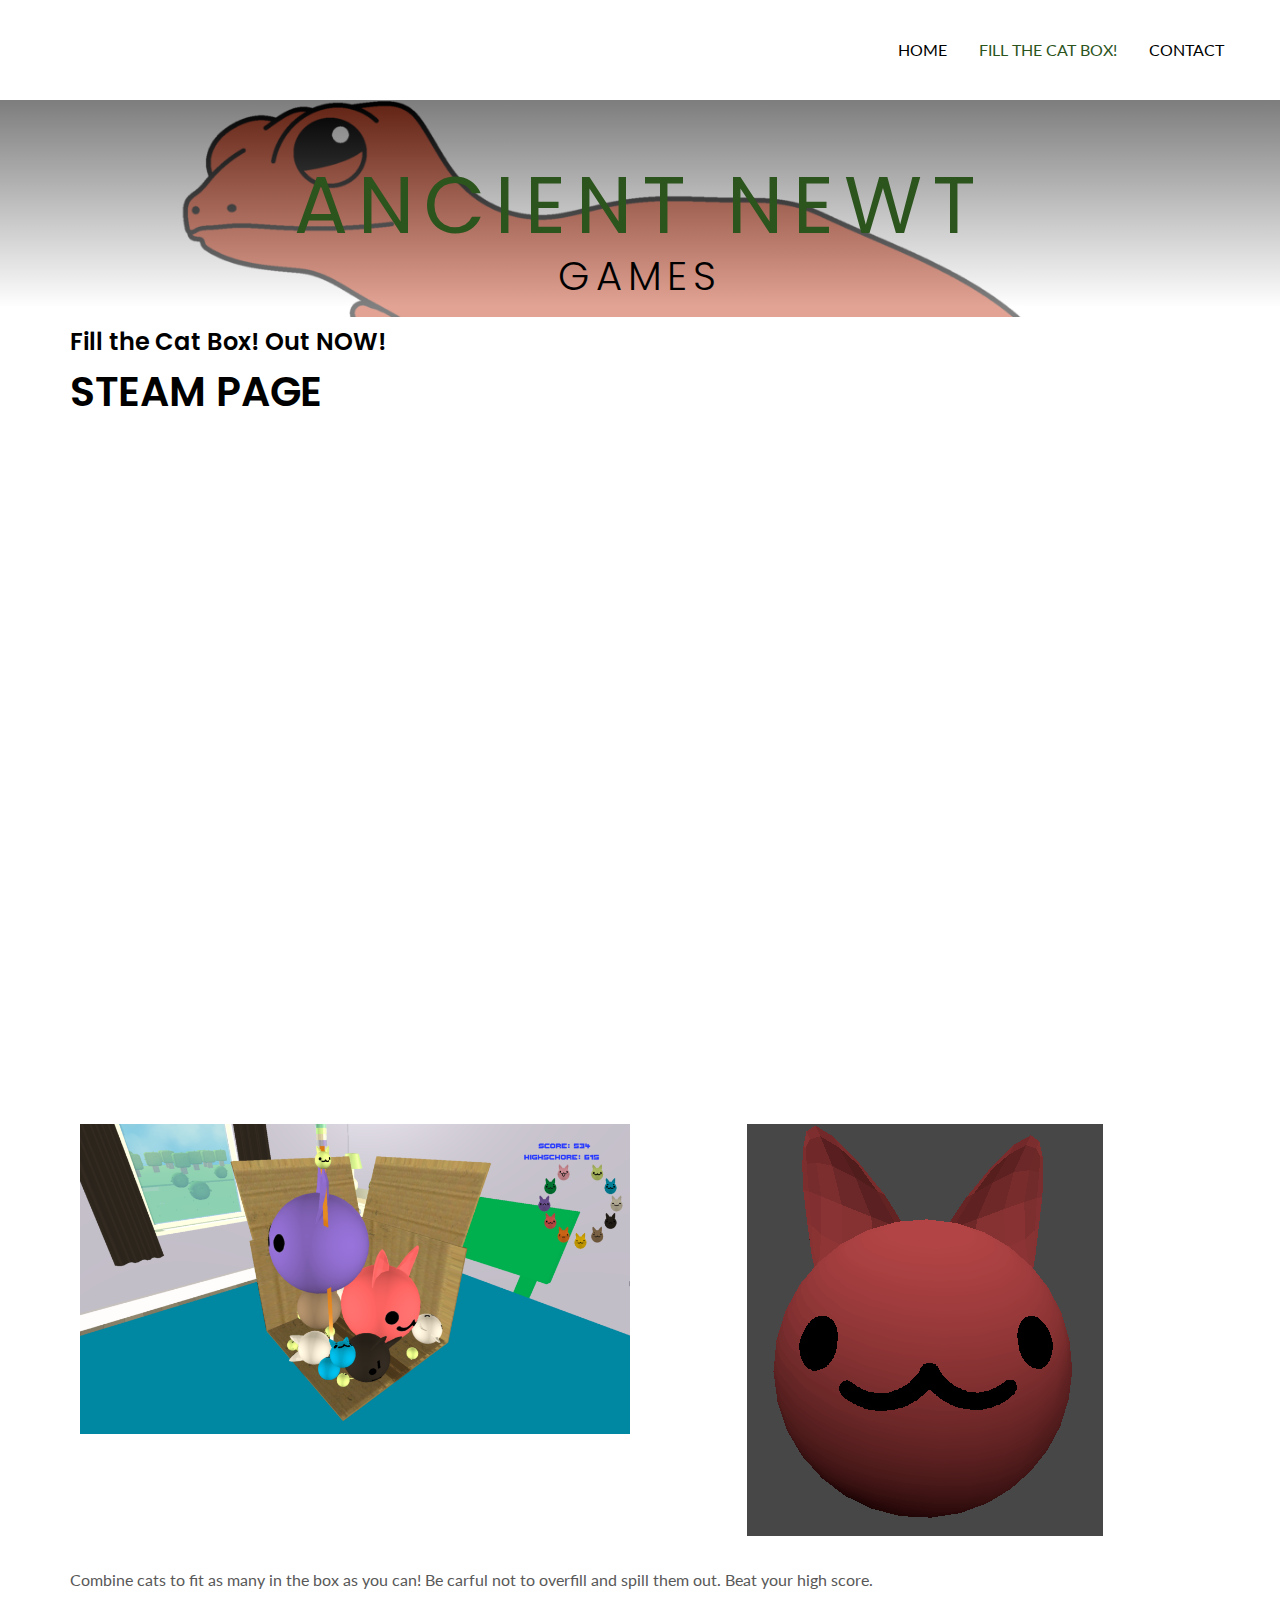
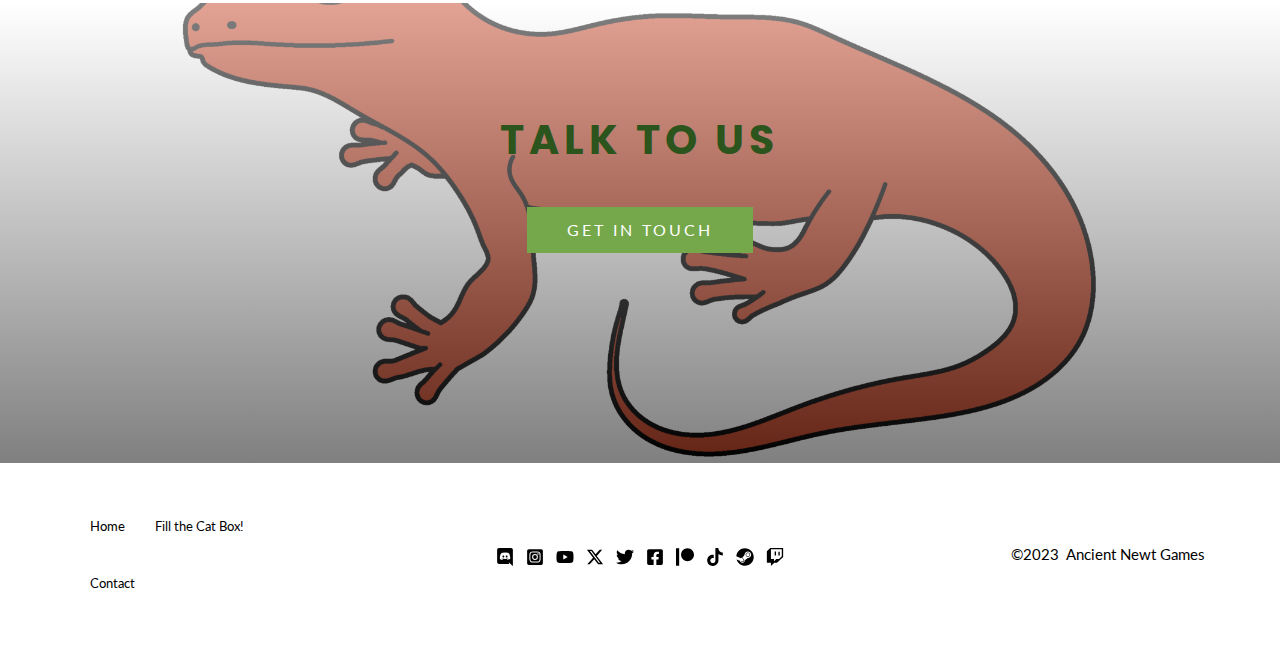
<file: fill-the-cat-box/index.html>
<!DOCTYPE html>
<html lang="en-US">
<head>
<meta charset="UTF-8">
<meta name="viewport" content="width=device-width, initial-scale=1">
	 <link rel="profile" href="https://gmpg.org/xfn/11"> 
	 <title>Fill the Cat Box! &#8211; Ancient Newt Indie Game Developer.</title>
<meta name="robots" content="max-image-preview:large">
<link rel="dns-prefetch" href="//fonts.googleapis.com">
<link rel="alternate" type="application/rss+xml" title="Ancient Newt Indie Game Developer. &raquo; Feed" href="/feed/">
<link rel="alternate" type="application/rss+xml" title="Ancient Newt Indie Game Developer. &raquo; Comments Feed" href="/comments/feed/">
<script>
window._wpemojiSettings = {"baseUrl":"https:\/\/s.w.org\/images\/core\/emoji\/14.0.0\/72x72\/","ext":".png","svgUrl":"https:\/\/s.w.org\/images\/core\/emoji\/14.0.0\/svg\/","svgExt":".svg","source":{"concatemoji":"\/wp-includes\/js\/wp-emoji-release.min.js?ver=6.4.2"}};
/*! This file is auto-generated */
!function(i,n){var o,s,e;function c(e){try{var t={supportTests:e,timestamp:(new Date).valueOf()};sessionStorage.setItem(o,JSON.stringify(t))}catch(e){}}function p(e,t,n){e.clearRect(0,0,e.canvas.width,e.canvas.height),e.fillText(t,0,0);var t=new Uint32Array(e.getImageData(0,0,e.canvas.width,e.canvas.height).data),r=(e.clearRect(0,0,e.canvas.width,e.canvas.height),e.fillText(n,0,0),new Uint32Array(e.getImageData(0,0,e.canvas.width,e.canvas.height).data));return t.every(function(e,t){return e===r[t]})}function u(e,t,n){switch(t){case"flag":return n(e,"🏳️‍⚧️","🏳️​⚧️")?!1:!n(e,"🇺🇳","🇺​🇳")&&!n(e,"🏴󠁧󠁢󠁥󠁮󠁧󠁿","🏴​󠁧​󠁢​󠁥​󠁮​󠁧​󠁿");case"emoji":return!n(e,"🫱🏻‍🫲🏿","🫱🏻​🫲🏿")}return!1}function f(e,t,n){var r="undefined"!=typeof WorkerGlobalScope&&self instanceof WorkerGlobalScope?new OffscreenCanvas(300,150):i.createElement("canvas"),a=r.getContext("2d",{willReadFrequently:!0}),o=(a.textBaseline="top",a.font="600 32px Arial",{});return e.forEach(function(e){o[e]=t(a,e,n)}),o}function t(e){var t=i.createElement("script");t.src=e,t.defer=!0,i.head.appendChild(t)}"undefined"!=typeof Promise&&(o="wpEmojiSettingsSupports",s=["flag","emoji"],n.supports={everything:!0,everythingExceptFlag:!0},e=new Promise(function(e){i.addEventListener("DOMContentLoaded",e,{once:!0})}),new Promise(function(t){var n=function(){try{var e=JSON.parse(sessionStorage.getItem(o));if("object"==typeof e&&"number"==typeof e.timestamp&&(new Date).valueOf()<e.timestamp+604800&&"object"==typeof e.supportTests)return e.supportTests}catch(e){}return null}();if(!n){if("undefined"!=typeof Worker&&"undefined"!=typeof OffscreenCanvas&&"undefined"!=typeof URL&&URL.createObjectURL&&"undefined"!=typeof Blob)try{var e="postMessage("+f.toString()+"("+[JSON.stringify(s),u.toString(),p.toString()].join(",")+"));",r=new Blob([e],{type:"text/javascript"}),a=new Worker(URL.createObjectURL(r),{name:"wpTestEmojiSupports"});return void(a.onmessage=function(e){c(n=e.data),a.terminate(),t(n)})}catch(e){}c(n=f(s,u,p))}t(n)}).then(function(e){for(var t in e)n.supports[t]=e[t],n.supports.everything=n.supports.everything&&n.supports[t],"flag"!==t&&(n.supports.everythingExceptFlag=n.supports.everythingExceptFlag&&n.supports[t]);n.supports.everythingExceptFlag=n.supports.everythingExceptFlag&&!n.supports.flag,n.DOMReady=!1,n.readyCallback=function(){n.DOMReady=!0}}).then(function(){return e}).then(function(){var e;n.supports.everything||(n.readyCallback(),(e=n.source||{}).concatemoji?t(e.concatemoji):e.wpemoji&&e.twemoji&&(t(e.twemoji),t(e.wpemoji)))}))}((window,document),window._wpemojiSettings);
</script>
<link rel="stylesheet" id="astra-theme-css-css" href="/wp-content/themes/astra/assets/css/minified/main.min.css?ver=4.5.0" media="all">
<style id="astra-theme-css-inline-css">.ast-no-sidebar .entry-content .alignfull {margin-left: calc( -50vw + 50%);margin-right: calc( -50vw + 50%);max-width: 100vw;width: 100vw;}.ast-no-sidebar .entry-content .alignwide {margin-left: calc(-41vw + 50%);margin-right: calc(-41vw + 50%);max-width: unset;width: unset;}.ast-no-sidebar .entry-content .alignfull .alignfull,.ast-no-sidebar .entry-content .alignfull .alignwide,.ast-no-sidebar .entry-content .alignwide .alignfull,.ast-no-sidebar .entry-content .alignwide .alignwide,.ast-no-sidebar .entry-content .wp-block-column .alignfull,.ast-no-sidebar .entry-content .wp-block-column .alignwide{width: 100%;margin-left: auto;margin-right: auto;}.wp-block-gallery,.blocks-gallery-grid {margin: 0;}.wp-block-separator {max-width: 100px;}.wp-block-separator.is-style-wide,.wp-block-separator.is-style-dots {max-width: none;}.entry-content .has-2-columns .wp-block-column:first-child {padding-right: 10px;}.entry-content .has-2-columns .wp-block-column:last-child {padding-left: 10px;}@media (max-width: 782px) {.entry-content .wp-block-columns .wp-block-column {flex-basis: 100%;}.entry-content .has-2-columns .wp-block-column:first-child {padding-right: 0;}.entry-content .has-2-columns .wp-block-column:last-child {padding-left: 0;}}body .entry-content .wp-block-latest-posts {margin-left: 0;}body .entry-content .wp-block-latest-posts li {list-style: none;}.ast-no-sidebar .ast-container .entry-content .wp-block-latest-posts {margin-left: 0;}.ast-header-break-point .entry-content .alignwide {margin-left: auto;margin-right: auto;}.entry-content .blocks-gallery-item img {margin-bottom: auto;}.wp-block-pullquote {border-top: 4px solid #555d66;border-bottom: 4px solid #555d66;color: #40464d;}:root{--ast-container-default-xlg-padding:6.67em;--ast-container-default-lg-padding:5.67em;--ast-container-default-slg-padding:4.34em;--ast-container-default-md-padding:3.34em;--ast-container-default-sm-padding:6.67em;--ast-container-default-xs-padding:2.4em;--ast-container-default-xxs-padding:1.4em;--ast-code-block-background:#EEEEEE;--ast-comment-inputs-background:#FAFAFA;}html{font-size:100%;}a,.page-title{color:var(--ast-global-color-3);}a:hover,a:focus{color:var(--ast-global-color-0);}body,button,input,select,textarea,.ast-button,.ast-custom-button{font-family:'Lato',sans-serif;font-weight:400;font-size:16px;font-size:1rem;line-height:1.7em;}blockquote{color:var(--ast-global-color-3);}p,.entry-content p{margin-bottom:0em;}h1,.entry-content h1,h2,.entry-content h2,h3,.entry-content h3,h4,.entry-content h4,h5,.entry-content h5,h6,.entry-content h6,.site-title,.site-title a{font-family:'Poppins',sans-serif;font-weight:700;}.ast-site-identity .site-title a{color:var(--ast-global-color-5);}.site-title{font-size:35px;font-size:2.1875rem;display:block;}header .custom-logo-link img{max-width:151px;}.astra-logo-svg{width:151px;}.site-header .site-description{font-size:15px;font-size:0.9375rem;display:none;}.entry-title{font-size:30px;font-size:1.875rem;}h1,.entry-content h1{font-size:87px;font-size:5.4375rem;font-weight:normal;font-family:'Poppins',sans-serif;}h2,.entry-content h2{font-size:41px;font-size:2.5625rem;font-weight:700;font-family:'Poppins',sans-serif;}h3,.entry-content h3{font-size:28px;font-size:1.75rem;font-weight:600;font-family:'Poppins',sans-serif;}h4,.entry-content h4{font-size:24px;font-size:1.5rem;line-height:1.25em;font-weight:600;font-family:'Poppins',sans-serif;}h5,.entry-content h5{font-size:18px;font-size:1.125rem;font-weight:700;font-family:'Poppins',sans-serif;}h6,.entry-content h6{font-size:15px;font-size:0.9375rem;font-weight:700;font-family:'Poppins',sans-serif;}::selection{background-color:var(--ast-global-color-0);color:#000000;}body,h1,.entry-title a,.entry-content h1,h2,.entry-content h2,h3,.entry-content h3,h4,.entry-content h4,h5,.entry-content h5,h6,.entry-content h6{color:var(--ast-global-color-3);}.tagcloud a:hover,.tagcloud a:focus,.tagcloud a.current-item{color:#ffffff;border-color:var(--ast-global-color-3);background-color:var(--ast-global-color-3);}input:focus,input[type="text"]:focus,input[type="email"]:focus,input[type="url"]:focus,input[type="password"]:focus,input[type="reset"]:focus,input[type="search"]:focus,textarea:focus{border-color:var(--ast-global-color-3);}input[type="radio"]:checked,input[type=reset],input[type="checkbox"]:checked,input[type="checkbox"]:hover:checked,input[type="checkbox"]:focus:checked,input[type=range]::-webkit-slider-thumb{border-color:var(--ast-global-color-3);background-color:var(--ast-global-color-3);box-shadow:none;}.site-footer a:hover + .post-count,.site-footer a:focus + .post-count{background:var(--ast-global-color-3);border-color:var(--ast-global-color-3);}.single .nav-links .nav-previous,.single .nav-links .nav-next{color:var(--ast-global-color-3);}.entry-meta,.entry-meta *{line-height:1.45;color:var(--ast-global-color-3);}.entry-meta a:hover,.entry-meta a:hover *,.entry-meta a:focus,.entry-meta a:focus *,.page-links > .page-link,.page-links .page-link:hover,.post-navigation a:hover{color:var(--ast-global-color-0);}#cat option,.secondary .calendar_wrap thead a,.secondary .calendar_wrap thead a:visited{color:var(--ast-global-color-3);}.secondary .calendar_wrap #today,.ast-progress-val span{background:var(--ast-global-color-3);}.secondary a:hover + .post-count,.secondary a:focus + .post-count{background:var(--ast-global-color-3);border-color:var(--ast-global-color-3);}.calendar_wrap #today > a{color:#ffffff;}.page-links .page-link,.single .post-navigation a{color:var(--ast-global-color-3);}.ast-search-menu-icon .search-form button.search-submit{padding:0 4px;}.ast-search-menu-icon form.search-form{padding-right:0;}.ast-search-menu-icon.slide-search input.search-field{width:0;}.ast-header-search .ast-search-menu-icon.ast-dropdown-active .search-form,.ast-header-search .ast-search-menu-icon.ast-dropdown-active .search-field:focus{border-color:var(--ast-global-color-0);transition:all 0.2s;}.search-form input.search-field:focus{outline:none;}.astra-logo-svg:not(.sticky-custom-logo .astra-logo-svg,.transparent-custom-logo .astra-logo-svg,.advanced-header-logo .astra-logo-svg){height:60px;}.ast-archive-title{color:var(--ast-global-color-2);}.widget-title,.widget .wp-block-heading{font-size:22px;font-size:1.375rem;color:var(--ast-global-color-2);}a:focus-visible,.ast-menu-toggle:focus-visible,.site .skip-link:focus-visible,.wp-block-loginout input:focus-visible,.wp-block-search.wp-block-search__button-inside .wp-block-search__inside-wrapper,.ast-header-navigation-arrow:focus-visible,.woocommerce .wc-proceed-to-checkout > .checkout-button:focus-visible,.woocommerce .woocommerce-MyAccount-navigation ul li a:focus-visible,.ast-orders-table__row .ast-orders-table__cell:focus-visible,.woocommerce .woocommerce-order-details .order-again > .button:focus-visible,.woocommerce .woocommerce-message a.button.wc-forward:focus-visible,.woocommerce #minus_qty:focus-visible,.woocommerce #plus_qty:focus-visible,a#ast-apply-coupon:focus-visible,.woocommerce .woocommerce-info a:focus-visible,.woocommerce .astra-shop-summary-wrap a:focus-visible,.woocommerce a.wc-forward:focus-visible,#ast-apply-coupon:focus-visible,.woocommerce-js .woocommerce-mini-cart-item a.remove:focus-visible{outline-style:dotted;outline-color:inherit;outline-width:thin;border-color:transparent;}input:focus,input[type="text"]:focus,input[type="email"]:focus,input[type="url"]:focus,input[type="password"]:focus,input[type="reset"]:focus,input[type="number"]:focus,textarea:focus,.wp-block-search__input:focus,[data-section="section-header-mobile-trigger"] .ast-button-wrap .ast-mobile-menu-trigger-minimal:focus,.ast-mobile-popup-drawer.active .menu-toggle-close:focus,.woocommerce-ordering select.orderby:focus,#ast-scroll-top:focus,#coupon_code:focus,.woocommerce-page #comment:focus,.woocommerce #reviews #respond input#submit:focus,.woocommerce a.add_to_cart_button:focus,.woocommerce .button.single_add_to_cart_button:focus,.woocommerce .woocommerce-cart-form button:focus,.woocommerce .woocommerce-cart-form__cart-item .quantity .qty:focus,.woocommerce .woocommerce-billing-fields .woocommerce-billing-fields__field-wrapper .woocommerce-input-wrapper > .input-text:focus,.woocommerce #order_comments:focus,.woocommerce #place_order:focus,.woocommerce .woocommerce-address-fields .woocommerce-address-fields__field-wrapper .woocommerce-input-wrapper > .input-text:focus,.woocommerce .woocommerce-MyAccount-content form button:focus,.woocommerce .woocommerce-MyAccount-content .woocommerce-EditAccountForm .woocommerce-form-row .woocommerce-Input.input-text:focus,.woocommerce .ast-woocommerce-container .woocommerce-pagination ul.page-numbers li a:focus,body #content .woocommerce form .form-row .select2-container--default .select2-selection--single:focus,#ast-coupon-code:focus,.woocommerce.woocommerce-js .quantity input[type=number]:focus,.woocommerce-js .woocommerce-mini-cart-item .quantity input[type=number]:focus,.woocommerce p#ast-coupon-trigger:focus{border-style:dotted;border-color:inherit;border-width:thin;outline-color:transparent;}.ast-page-builder-template .hentry {margin: 0;}.ast-page-builder-template .site-content > .ast-container {max-width: 100%;padding: 0;}.ast-page-builder-template .site-content #primary {padding: 0;margin: 0;}.ast-page-builder-template .no-results {text-align: center;margin: 4em auto;}.ast-page-builder-template .ast-pagination {padding: 2em;}.ast-page-builder-template .entry-header.ast-no-title.ast-no-thumbnail {margin-top: 0;}.ast-page-builder-template .entry-header.ast-header-without-markup {margin-top: 0;margin-bottom: 0;}.ast-page-builder-template .entry-header.ast-no-title.ast-no-meta {margin-bottom: 0;}.ast-page-builder-template.single .post-navigation {padding-bottom: 2em;}.ast-page-builder-template.single-post .site-content > .ast-container {max-width: 100%;}.ast-page-builder-template .entry-header {margin-top: 4em;margin-left: auto;margin-right: auto;padding-left: 20px;padding-right: 20px;}.single.ast-page-builder-template .entry-header {padding-left: 20px;padding-right: 20px;}.ast-page-builder-template .ast-archive-description {margin: 4em auto 0;padding-left: 20px;padding-right: 20px;}@media (max-width:921px){#ast-desktop-header{display:none;}}@media (min-width:922px){#ast-mobile-header{display:none;}}.wp-block-buttons.aligncenter{justify-content:center;}@media (max-width:921px){.ast-theme-transparent-header #primary,.ast-theme-transparent-header #secondary{padding:0;}}@media (max-width:921px){.ast-plain-container.ast-no-sidebar #primary{padding:0;}}.ast-plain-container.ast-no-sidebar #primary{margin-top:0;margin-bottom:0;}@media (min-width:1200px){.wp-block-group .has-background{padding:20px;}}@media (min-width:1200px){.wp-block-cover-image.alignwide .wp-block-cover__inner-container,.wp-block-cover.alignwide .wp-block-cover__inner-container,.wp-block-cover-image.alignfull .wp-block-cover__inner-container,.wp-block-cover.alignfull .wp-block-cover__inner-container{width:100%;}}.wp-block-columns{margin-bottom:unset;}.wp-block-image.size-full{margin:2rem 0;}.wp-block-separator.has-background{padding:0;}.wp-block-gallery{margin-bottom:1.6em;}.wp-block-group{padding-top:4em;padding-bottom:4em;}.wp-block-group__inner-container .wp-block-columns:last-child,.wp-block-group__inner-container :last-child,.wp-block-table table{margin-bottom:0;}.blocks-gallery-grid{width:100%;}.wp-block-navigation-link__content{padding:5px 0;}.wp-block-group .wp-block-group .has-text-align-center,.wp-block-group .wp-block-column .has-text-align-center{max-width:100%;}.has-text-align-center{margin:0 auto;}@media (max-width:1200px){.wp-block-group{padding:3em;}.wp-block-group .wp-block-group{padding:1.5em;}.wp-block-columns,.wp-block-column{margin:1rem 0;}}@media (min-width:921px){.wp-block-columns .wp-block-group{padding:2em;}}@media (max-width:544px){.wp-block-cover-image .wp-block-cover__inner-container,.wp-block-cover .wp-block-cover__inner-container{width:unset;}.wp-block-cover,.wp-block-cover-image{padding:2em 0;}.wp-block-group,.wp-block-cover{padding:2em;}.wp-block-media-text__media img,.wp-block-media-text__media video{width:unset;max-width:100%;}.wp-block-media-text.has-background .wp-block-media-text__content{padding:1em;}}.wp-block-image.aligncenter{margin-left:auto;margin-right:auto;}.wp-block-table.aligncenter{margin-left:auto;margin-right:auto;}@media (min-width:544px){.entry-content .wp-block-media-text.has-media-on-the-right .wp-block-media-text__content{padding:0 8% 0 0;}.entry-content .wp-block-media-text .wp-block-media-text__content{padding:0 0 0 8%;}.ast-plain-container .site-content .entry-content .has-custom-content-position.is-position-bottom-left > *,.ast-plain-container .site-content .entry-content .has-custom-content-position.is-position-bottom-right > *,.ast-plain-container .site-content .entry-content .has-custom-content-position.is-position-top-left > *,.ast-plain-container .site-content .entry-content .has-custom-content-position.is-position-top-right > *,.ast-plain-container .site-content .entry-content .has-custom-content-position.is-position-center-right > *,.ast-plain-container .site-content .entry-content .has-custom-content-position.is-position-center-left > *{margin:0;}}@media (max-width:544px){.entry-content .wp-block-media-text .wp-block-media-text__content{padding:8% 0;}.wp-block-media-text .wp-block-media-text__media img{width:auto;max-width:100%;}}.wp-block-button.is-style-outline .wp-block-button__link{border-color:var(--ast-global-color-0);}div.wp-block-button.is-style-outline > .wp-block-button__link:not(.has-text-color),div.wp-block-button.wp-block-button__link.is-style-outline:not(.has-text-color){color:var(--ast-global-color-0);}.wp-block-button.is-style-outline .wp-block-button__link:hover,.wp-block-buttons .wp-block-button.is-style-outline .wp-block-button__link:focus,.wp-block-buttons .wp-block-button.is-style-outline > .wp-block-button__link:not(.has-text-color):hover,.wp-block-buttons .wp-block-button.wp-block-button__link.is-style-outline:not(.has-text-color):hover{color:var(--ast-global-color-5);background-color:var(--ast-global-color-1);border-color:var(--ast-global-color-1);}.post-page-numbers.current .page-link,.ast-pagination .page-numbers.current{color:#000000;border-color:var(--ast-global-color-0);background-color:var(--ast-global-color-0);border-radius:2px;}@media (min-width:544px){.entry-content > .alignleft{margin-right:20px;}.entry-content > .alignright{margin-left:20px;}}.wp-block-button.is-style-outline .wp-block-button__link,.ast-outline-button{border-color:var(--ast-global-color-0);font-family:inherit;font-weight:400;font-size:16px;font-size:1rem;line-height:1em;border-top-left-radius:0px;border-top-right-radius:0px;border-bottom-right-radius:0px;border-bottom-left-radius:0px;background-color:transparent;}.wp-block-buttons .wp-block-button.is-style-outline > .wp-block-button__link:not(.has-text-color),.wp-block-buttons .wp-block-button.wp-block-button__link.is-style-outline:not(.has-text-color),.ast-outline-button{color:var(--ast-global-color-0);}.wp-block-button.is-style-outline .wp-block-button__link:hover,.wp-block-buttons .wp-block-button.is-style-outline .wp-block-button__link:focus,.wp-block-buttons .wp-block-button.is-style-outline > .wp-block-button__link:not(.has-text-color):hover,.wp-block-buttons .wp-block-button.wp-block-button__link.is-style-outline:not(.has-text-color):hover,.ast-outline-button:hover,.ast-outline-button:focus{color:var(--ast-global-color-5);background-color:var(--ast-global-color-1);border-color:var(--ast-global-color-1);}@media (max-width:921px){.wp-block-button.is-style-outline .wp-block-button__link,.ast-outline-button{font-size:16px;font-size:1rem;}}@media (max-width:544px){.wp-block-button.is-style-outline .wp-block-button__link,.ast-outline-button{font-size:15px;font-size:0.9375rem;}}.entry-content[ast-blocks-layout] > figure{margin-bottom:1em;}h1.widget-title{font-weight:normal;}h2.widget-title{font-weight:700;}h3.widget-title{font-weight:600;}@media (max-width:921px){.ast-separate-container #primary,.ast-separate-container #secondary{padding:1.5em 0;}#primary,#secondary{padding:1.5em 0;margin:0;}.ast-left-sidebar #content > .ast-container{display:flex;flex-direction:column-reverse;width:100%;}.ast-separate-container .ast-article-post,.ast-separate-container .ast-article-single{padding:1.5em 2.14em;}.ast-author-box img.avatar{margin:20px 0 0 0;}}@media (min-width:922px){.ast-separate-container.ast-right-sidebar #primary,.ast-separate-container.ast-left-sidebar #primary{border:0;}.search-no-results.ast-separate-container #primary{margin-bottom:4em;}}.elementor-button-wrapper .elementor-button{border-style:solid;text-decoration:none;border-top-width:0;border-right-width:0;border-left-width:0;border-bottom-width:0;}body .elementor-button.elementor-size-sm,body .elementor-button.elementor-size-xs,body .elementor-button.elementor-size-md,body .elementor-button.elementor-size-lg,body .elementor-button.elementor-size-xl,body .elementor-button{border-top-left-radius:0px;border-top-right-radius:0px;border-bottom-right-radius:0px;border-bottom-left-radius:0px;padding-top:15px;padding-right:40px;padding-bottom:15px;padding-left:40px;}@media (max-width:921px){.elementor-button-wrapper .elementor-button.elementor-size-sm,.elementor-button-wrapper .elementor-button.elementor-size-xs,.elementor-button-wrapper .elementor-button.elementor-size-md,.elementor-button-wrapper .elementor-button.elementor-size-lg,.elementor-button-wrapper .elementor-button.elementor-size-xl,.elementor-button-wrapper .elementor-button{padding-top:16px;padding-right:32px;padding-bottom:16px;padding-left:32px;}}@media (max-width:544px){.elementor-button-wrapper .elementor-button.elementor-size-sm,.elementor-button-wrapper .elementor-button.elementor-size-xs,.elementor-button-wrapper .elementor-button.elementor-size-md,.elementor-button-wrapper .elementor-button.elementor-size-lg,.elementor-button-wrapper .elementor-button.elementor-size-xl,.elementor-button-wrapper .elementor-button{padding-top:15px;padding-right:28px;padding-bottom:15px;padding-left:28px;}}.elementor-button-wrapper .elementor-button{border-color:var(--ast-global-color-0);background-color:var(--ast-global-color-0);}.elementor-button-wrapper .elementor-button:hover,.elementor-button-wrapper .elementor-button:focus{color:var(--ast-global-color-5);background-color:var(--ast-global-color-1);border-color:var(--ast-global-color-1);}.wp-block-button .wp-block-button__link ,.elementor-button-wrapper .elementor-button,.elementor-button-wrapper .elementor-button:visited{color:var(--ast-global-color-5);}.elementor-button-wrapper .elementor-button{font-weight:400;font-size:16px;font-size:1rem;line-height:1em;text-transform:none;letter-spacing:3px;}body .elementor-button.elementor-size-sm,body .elementor-button.elementor-size-xs,body .elementor-button.elementor-size-md,body .elementor-button.elementor-size-lg,body .elementor-button.elementor-size-xl,body .elementor-button{font-size:16px;font-size:1rem;}.wp-block-button .wp-block-button__link:hover,.wp-block-button .wp-block-button__link:focus{color:var(--ast-global-color-5);background-color:var(--ast-global-color-1);border-color:var(--ast-global-color-1);}.elementor-widget-heading h4.elementor-heading-title{line-height:1.25em;}.wp-block-button .wp-block-button__link{border-color:var(--ast-global-color-0);background-color:var(--ast-global-color-0);color:var(--ast-global-color-5);font-family:inherit;font-weight:400;line-height:1em;text-transform:none;letter-spacing:3px;font-size:16px;font-size:1rem;border-top-left-radius:0px;border-top-right-radius:0px;border-bottom-right-radius:0px;border-bottom-left-radius:0px;padding-top:15px;padding-right:40px;padding-bottom:15px;padding-left:40px;}@media (max-width:921px){.wp-block-button .wp-block-button__link{font-size:16px;font-size:1rem;padding-top:16px;padding-right:32px;padding-bottom:16px;padding-left:32px;}}@media (max-width:544px){.wp-block-button .wp-block-button__link{font-size:15px;font-size:0.9375rem;padding-top:15px;padding-right:28px;padding-bottom:15px;padding-left:28px;}}.menu-toggle,button,.ast-button,.ast-custom-button,.button,input#submit,input[type="button"],input[type="submit"],input[type="reset"],form[CLASS*="wp-block-search__"].wp-block-search .wp-block-search__inside-wrapper .wp-block-search__button,body .wp-block-file .wp-block-file__button{border-style:solid;border-top-width:0;border-right-width:0;border-left-width:0;border-bottom-width:0;color:var(--ast-global-color-5);border-color:var(--ast-global-color-0);background-color:var(--ast-global-color-0);padding-top:15px;padding-right:40px;padding-bottom:15px;padding-left:40px;font-family:inherit;font-weight:400;font-size:16px;font-size:1rem;line-height:1em;text-transform:none;letter-spacing:3px;border-top-left-radius:0px;border-top-right-radius:0px;border-bottom-right-radius:0px;border-bottom-left-radius:0px;}button:focus,.menu-toggle:hover,button:hover,.ast-button:hover,.ast-custom-button:hover .button:hover,.ast-custom-button:hover ,input[type=reset]:hover,input[type=reset]:focus,input#submit:hover,input#submit:focus,input[type="button"]:hover,input[type="button"]:focus,input[type="submit"]:hover,input[type="submit"]:focus,form[CLASS*="wp-block-search__"].wp-block-search .wp-block-search__inside-wrapper .wp-block-search__button:hover,form[CLASS*="wp-block-search__"].wp-block-search .wp-block-search__inside-wrapper .wp-block-search__button:focus,body .wp-block-file .wp-block-file__button:hover,body .wp-block-file .wp-block-file__button:focus{color:var(--ast-global-color-5);background-color:var(--ast-global-color-1);border-color:var(--ast-global-color-1);}@media (max-width:921px){.menu-toggle,button,.ast-button,.ast-custom-button,.button,input#submit,input[type="button"],input[type="submit"],input[type="reset"],form[CLASS*="wp-block-search__"].wp-block-search .wp-block-search__inside-wrapper .wp-block-search__button,body .wp-block-file .wp-block-file__button{padding-top:16px;padding-right:32px;padding-bottom:16px;padding-left:32px;font-size:16px;font-size:1rem;}}@media (max-width:544px){.menu-toggle,button,.ast-button,.ast-custom-button,.button,input#submit,input[type="button"],input[type="submit"],input[type="reset"],form[CLASS*="wp-block-search__"].wp-block-search .wp-block-search__inside-wrapper .wp-block-search__button,body .wp-block-file .wp-block-file__button{padding-top:15px;padding-right:28px;padding-bottom:15px;padding-left:28px;font-size:15px;font-size:0.9375rem;}}@media (max-width:921px){.menu-toggle,button,.ast-button,.button,input#submit,input[type="button"],input[type="submit"],input[type="reset"]{font-size:16px;font-size:1rem;}.ast-mobile-header-stack .main-header-bar .ast-search-menu-icon{display:inline-block;}.ast-header-break-point.ast-header-custom-item-outside .ast-mobile-header-stack .main-header-bar .ast-search-icon{margin:0;}.ast-comment-avatar-wrap img{max-width:2.5em;}.ast-separate-container .ast-comment-list li.depth-1{padding:1.5em 2.14em;}.ast-separate-container .comment-respond{padding:2em 2.14em;}.ast-comment-meta{padding:0 1.8888em 1.3333em;}}@media (min-width:544px){.ast-container{max-width:100%;}}@media (max-width:544px){.ast-separate-container .ast-article-post,.ast-separate-container .ast-article-single,.ast-separate-container .comments-title,.ast-separate-container .ast-archive-description{padding:1.5em 1em;}.ast-separate-container #content .ast-container{padding-left:0.54em;padding-right:0.54em;}.ast-separate-container .ast-comment-list li.depth-1{padding:1.5em 1em;margin-bottom:1.5em;}.ast-separate-container .ast-comment-list .bypostauthor{padding:.5em;}.ast-search-menu-icon.ast-dropdown-active .search-field{width:170px;}.menu-toggle,button,.ast-button,.button,input#submit,input[type="button"],input[type="submit"],input[type="reset"]{font-size:15px;font-size:0.9375rem;}}body,.ast-separate-container{background-color:var(--ast-global-color-5);;background-image:none;;}.entry-content > .wp-block-group,.entry-content > .wp-block-media-text,.entry-content > .wp-block-cover,.entry-content > .wp-block-columns{max-width:58em;width:calc(100% - 4em);margin-left:auto;margin-right:auto;}.entry-content [class*="__inner-container"] > .alignfull{max-width:100%;margin-left:0;margin-right:0;}.entry-content [class*="__inner-container"] > *:not(.alignwide):not(.alignfull):not(.alignleft):not(.alignright){margin-left:auto;margin-right:auto;}.entry-content [class*="__inner-container"] > *:not(.alignwide):not(p):not(.alignfull):not(.alignleft):not(.alignright):not(.is-style-wide):not(iframe){max-width:50rem;width:100%;}@media (min-width:921px){.entry-content > .wp-block-group.alignwide.has-background,.entry-content > .wp-block-group.alignfull.has-background,.entry-content > .wp-block-cover.alignwide,.entry-content > .wp-block-cover.alignfull,.entry-content > .wp-block-columns.has-background.alignwide,.entry-content > .wp-block-columns.has-background.alignfull{margin-top:0;margin-bottom:0;padding:6em 4em;}.entry-content > .wp-block-columns.has-background{margin-bottom:0;}}@media (min-width:1200px){.entry-content .alignfull p{max-width:1200px;}.entry-content .alignfull{max-width:100%;width:100%;}.ast-page-builder-template .entry-content .alignwide,.entry-content [class*="__inner-container"] > .alignwide{max-width:1200px;margin-left:0;margin-right:0;}.entry-content .alignfull [class*="__inner-container"] > .alignwide{max-width:80rem;}}@media (min-width:545px){.site-main .entry-content > .alignwide{margin:0 auto;}.wp-block-group.has-background,.entry-content > .wp-block-cover,.entry-content > .wp-block-columns.has-background{padding:4em;margin-top:0;margin-bottom:0;}.entry-content .wp-block-media-text.alignfull .wp-block-media-text__content,.entry-content .wp-block-media-text.has-background .wp-block-media-text__content{padding:0 8%;}}@media (max-width:921px){.site-title{display:block;}.site-header .site-description{display:none;}.entry-title{font-size:30px;}h1,.entry-content h1{font-size:30px;}h2,.entry-content h2{font-size:25px;}h3,.entry-content h3{font-size:28px;}h4,.entry-content h4{font-size:24px;font-size:1.5rem;}.astra-logo-svg{width:96px;}header .custom-logo-link img,.ast-header-break-point .site-logo-img .custom-mobile-logo-link img{max-width:96px;}}@media (max-width:544px){.site-title{display:block;}.site-header .site-description{display:none;}.entry-title{font-size:30px;}h1,.entry-content h1{font-size:30px;}h2,.entry-content h2{font-size:25px;}h3,.entry-content h3{font-size:28px;}h4,.entry-content h4{font-size:24px;font-size:1.5rem;}header .custom-logo-link img,.ast-header-break-point .site-branding img,.ast-header-break-point .custom-logo-link img{max-width:96px;}.astra-logo-svg{width:96px;}.ast-header-break-point .site-logo-img .custom-mobile-logo-link img{max-width:96px;}}@media (max-width:921px){html{font-size:91.2%;}}@media (max-width:544px){html{font-size:91.2%;}}@media (min-width:922px){.ast-container{max-width:1240px;}}@media (min-width:922px){.site-content .ast-container{display:flex;}}@media (max-width:921px){.site-content .ast-container{flex-direction:column;}}@media (min-width:922px){.main-header-menu .sub-menu .menu-item.ast-left-align-sub-menu:hover > .sub-menu,.main-header-menu .sub-menu .menu-item.ast-left-align-sub-menu.focus > .sub-menu{margin-left:-0px;}}.wp-block-search {margin-bottom: 20px;}.wp-block-site-tagline {margin-top: 20px;}form.wp-block-search .wp-block-search__input,.wp-block-search.wp-block-search__button-inside .wp-block-search__inside-wrapper {border-color: #eaeaea;background: #fafafa;}.wp-block-search.wp-block-search__button-inside .wp-block-search__inside-wrapper .wp-block-search__input:focus,.wp-block-loginout input:focus {outline: thin dotted;}.wp-block-loginout input:focus {border-color: transparent;} form.wp-block-search .wp-block-search__inside-wrapper .wp-block-search__input {padding: 12px;}form.wp-block-search .wp-block-search__button svg {fill: currentColor;width: 20px;height: 20px;}.wp-block-loginout p label {display: block;}.wp-block-loginout p:not(.login-remember):not(.login-submit) input {width: 100%;}.wp-block-loginout .login-remember input {width: 1.1rem;height: 1.1rem;margin: 0 5px 4px 0;vertical-align: middle;}blockquote,cite {font-style: initial;}.wp-block-file {display: flex;align-items: center;flex-wrap: wrap;justify-content: space-between;}.wp-block-pullquote {border: none;}.wp-block-pullquote blockquote::before {content: "\201D";font-family: "Helvetica",sans-serif;display: flex;transform: rotate( 180deg );font-size: 6rem;font-style: normal;line-height: 1;font-weight: bold;align-items: center;justify-content: center;}.has-text-align-right > blockquote::before {justify-content: flex-start;}.has-text-align-left > blockquote::before {justify-content: flex-end;}figure.wp-block-pullquote.is-style-solid-color blockquote {max-width: 100%;text-align: inherit;}blockquote {padding: 0 1.2em 1.2em;}.wp-block-button__link {border: 2px solid currentColor;}body .wp-block-file .wp-block-file__button {text-decoration: none;}ul.wp-block-categories-list.wp-block-categories,ul.wp-block-archives-list.wp-block-archives {list-style-type: none;}ul,ol {margin-left: 20px;}figure.alignright figcaption {text-align: right;}:root .has-ast-global-color-0-color{color:var(--ast-global-color-0);}:root .has-ast-global-color-0-background-color{background-color:var(--ast-global-color-0);}:root .wp-block-button .has-ast-global-color-0-color{color:var(--ast-global-color-0);}:root .wp-block-button .has-ast-global-color-0-background-color{background-color:var(--ast-global-color-0);}:root .has-ast-global-color-1-color{color:var(--ast-global-color-1);}:root .has-ast-global-color-1-background-color{background-color:var(--ast-global-color-1);}:root .wp-block-button .has-ast-global-color-1-color{color:var(--ast-global-color-1);}:root .wp-block-button .has-ast-global-color-1-background-color{background-color:var(--ast-global-color-1);}:root .has-ast-global-color-2-color{color:var(--ast-global-color-2);}:root .has-ast-global-color-2-background-color{background-color:var(--ast-global-color-2);}:root .wp-block-button .has-ast-global-color-2-color{color:var(--ast-global-color-2);}:root .wp-block-button .has-ast-global-color-2-background-color{background-color:var(--ast-global-color-2);}:root .has-ast-global-color-3-color{color:var(--ast-global-color-3);}:root .has-ast-global-color-3-background-color{background-color:var(--ast-global-color-3);}:root .wp-block-button .has-ast-global-color-3-color{color:var(--ast-global-color-3);}:root .wp-block-button .has-ast-global-color-3-background-color{background-color:var(--ast-global-color-3);}:root .has-ast-global-color-4-color{color:var(--ast-global-color-4);}:root .has-ast-global-color-4-background-color{background-color:var(--ast-global-color-4);}:root .wp-block-button .has-ast-global-color-4-color{color:var(--ast-global-color-4);}:root .wp-block-button .has-ast-global-color-4-background-color{background-color:var(--ast-global-color-4);}:root .has-ast-global-color-5-color{color:var(--ast-global-color-5);}:root .has-ast-global-color-5-background-color{background-color:var(--ast-global-color-5);}:root .wp-block-button .has-ast-global-color-5-color{color:var(--ast-global-color-5);}:root .wp-block-button .has-ast-global-color-5-background-color{background-color:var(--ast-global-color-5);}:root .has-ast-global-color-6-color{color:var(--ast-global-color-6);}:root .has-ast-global-color-6-background-color{background-color:var(--ast-global-color-6);}:root .wp-block-button .has-ast-global-color-6-color{color:var(--ast-global-color-6);}:root .wp-block-button .has-ast-global-color-6-background-color{background-color:var(--ast-global-color-6);}:root .has-ast-global-color-7-color{color:var(--ast-global-color-7);}:root .has-ast-global-color-7-background-color{background-color:var(--ast-global-color-7);}:root .wp-block-button .has-ast-global-color-7-color{color:var(--ast-global-color-7);}:root .wp-block-button .has-ast-global-color-7-background-color{background-color:var(--ast-global-color-7);}:root .has-ast-global-color-8-color{color:var(--ast-global-color-8);}:root .has-ast-global-color-8-background-color{background-color:var(--ast-global-color-8);}:root .wp-block-button .has-ast-global-color-8-color{color:var(--ast-global-color-8);}:root .wp-block-button .has-ast-global-color-8-background-color{background-color:var(--ast-global-color-8);}:root{--ast-global-color-0:#74a84a;--ast-global-color-1:#2c541d;--ast-global-color-2:#000000;--ast-global-color-3:#585858;--ast-global-color-4:#f6f8f5;--ast-global-color-5:#ffffff;--ast-global-color-6:rgba(82,104,64,0.8);--ast-global-color-7:rgba(82,104,64,0.5);--ast-global-color-8:rgba(82,104,64,0.3);}:root {--ast-border-color : #989898;}.ast-single-entry-banner {-js-display: flex;display: flex;flex-direction: column;justify-content: center;text-align: center;position: relative;background: #eeeeee;}.ast-single-entry-banner[data-banner-layout="layout-1"] {max-width: 1200px;background: inherit;padding: 20px 0;}.ast-single-entry-banner[data-banner-width-type="custom"] {margin: 0 auto;width: 100%;}.ast-single-entry-banner + .site-content .entry-header {margin-bottom: 0;}header.entry-header .entry-title{font-size:30px;font-size:1.875rem;}header.entry-header > *:not(:last-child){margin-bottom:10px;}.ast-archive-entry-banner {-js-display: flex;display: flex;flex-direction: column;justify-content: center;text-align: center;position: relative;background: #eeeeee;}.ast-archive-entry-banner[data-banner-width-type="custom"] {margin: 0 auto;width: 100%;}.ast-archive-entry-banner[data-banner-layout="layout-1"] {background: inherit;padding: 20px 0;text-align: left;}body.archive .ast-archive-description{max-width:1200px;width:100%;text-align:left;padding-top:3em;padding-right:3em;padding-bottom:3em;padding-left:3em;}body.archive .ast-archive-description .ast-archive-title,body.archive .ast-archive-description .ast-archive-title *{font-size:40px;font-size:2.5rem;}body.archive .ast-archive-description > *:not(:last-child){margin-bottom:10px;}@media (max-width:921px){body.archive .ast-archive-description{text-align:left;}}@media (max-width:544px){body.archive .ast-archive-description{text-align:left;}}.ast-breadcrumbs .trail-browse,.ast-breadcrumbs .trail-items,.ast-breadcrumbs .trail-items li{display:inline-block;margin:0;padding:0;border:none;background:inherit;text-indent:0;text-decoration:none;}.ast-breadcrumbs .trail-browse{font-size:inherit;font-style:inherit;font-weight:inherit;color:inherit;}.ast-breadcrumbs .trail-items{list-style:none;}.trail-items li::after{padding:0 0.3em;content:"\00bb";}.trail-items li:last-of-type::after{display:none;}h1,.entry-content h1,h2,.entry-content h2,h3,.entry-content h3,h4,.entry-content h4,h5,.entry-content h5,h6,.entry-content h6{color:var(--ast-global-color-2);}.entry-title a{color:var(--ast-global-color-2);}@media (max-width:921px){.ast-builder-grid-row-container.ast-builder-grid-row-tablet-3-firstrow .ast-builder-grid-row > *:first-child,.ast-builder-grid-row-container.ast-builder-grid-row-tablet-3-lastrow .ast-builder-grid-row > *:last-child{grid-column:1 / -1;}}@media (max-width:544px){.ast-builder-grid-row-container.ast-builder-grid-row-mobile-3-firstrow .ast-builder-grid-row > *:first-child,.ast-builder-grid-row-container.ast-builder-grid-row-mobile-3-lastrow .ast-builder-grid-row > *:last-child{grid-column:1 / -1;}}@media (max-width:544px){.ast-builder-layout-element .ast-site-identity{margin-top:5px;margin-bottom:0px;margin-left:20px;margin-right:0px;}}.ast-builder-layout-element[data-section="title_tagline"]{display:none;}@media (max-width:921px){.ast-header-break-point .ast-builder-layout-element[data-section="title_tagline"]{display:none;}}@media (max-width:544px){.ast-header-break-point .ast-builder-layout-element[data-section="title_tagline"]{display:none;}}[data-section*="section-hb-button-"] .menu-link{display:none;}.ast-header-button-1[data-section*="section-hb-button-"] .ast-builder-button-wrap .ast-custom-button{font-size:15px;font-size:0.9375rem;}.ast-header-button-1 .ast-custom-button{color:var(--ast-global-color-4);background:var(--ast-global-color-0);border-color:var(--ast-global-color-4);border-top-width:0px;border-bottom-width:0px;border-left-width:0px;border-right-width:0px;border-top-left-radius:0px;border-top-right-radius:0px;border-bottom-right-radius:0px;border-bottom-left-radius:0px;}.ast-header-button-1 .ast-custom-button:hover{color:var(--ast-global-color-5);background:var(--ast-global-color-1);border-color:var(--ast-global-color-5);}@media (max-width:921px){.ast-header-button-1[data-section*="section-hb-button-"] .ast-builder-button-wrap .ast-custom-button{margin-top:20px;margin-bottom:20px;margin-left:20px;margin-right:20px;}}.ast-header-button-1[data-section="section-hb-button-1"]{display:flex;}@media (max-width:921px){.ast-header-break-point .ast-header-button-1[data-section="section-hb-button-1"]{display:flex;}}@media (max-width:544px){.ast-header-break-point .ast-header-button-1[data-section="section-hb-button-1"]{display:flex;}}.ast-builder-menu-1{font-family:inherit;font-weight:inherit;text-transform:uppercase;}.ast-builder-menu-1 .menu-item > .menu-link{color:#000000;}.ast-builder-menu-1 .menu-item > .ast-menu-toggle{color:#000000;}.ast-builder-menu-1 .menu-item:hover > .menu-link,.ast-builder-menu-1 .inline-on-mobile .menu-item:hover > .ast-menu-toggle{color:#2c541d;}.ast-builder-menu-1 .menu-item:hover > .ast-menu-toggle{color:#2c541d;}.ast-builder-menu-1 .menu-item.current-menu-item > .menu-link,.ast-builder-menu-1 .inline-on-mobile .menu-item.current-menu-item > .ast-menu-toggle,.ast-builder-menu-1 .current-menu-ancestor > .menu-link{color:#2c541d;}.ast-builder-menu-1 .menu-item.current-menu-item > .ast-menu-toggle{color:#2c541d;}.ast-builder-menu-1 .sub-menu,.ast-builder-menu-1 .inline-on-mobile .sub-menu{border-top-width:0px;border-bottom-width:0px;border-right-width:0px;border-left-width:0px;border-color:var(--ast-global-color-0);border-style:solid;}.ast-builder-menu-1 .main-header-menu > .menu-item > .sub-menu,.ast-builder-menu-1 .main-header-menu > .menu-item > .astra-full-megamenu-wrapper{margin-top:0px;}.ast-desktop .ast-builder-menu-1 .main-header-menu > .menu-item > .sub-menu:before,.ast-desktop .ast-builder-menu-1 .main-header-menu > .menu-item > .astra-full-megamenu-wrapper:before{height:calc( 0px + 5px );}.ast-desktop .ast-builder-menu-1 .menu-item .sub-menu .menu-link{border-style:none;}@media (max-width:921px){.ast-builder-menu-1 .menu-item:hover > .menu-link,.ast-builder-menu-1 .inline-on-mobile .menu-item:hover > .ast-menu-toggle{color:var(--ast-global-color-1);}.ast-builder-menu-1 .menu-item:hover > .ast-menu-toggle{color:var(--ast-global-color-1);}.ast-builder-menu-1 .menu-item.current-menu-item > .menu-link,.ast-builder-menu-1 .inline-on-mobile .menu-item.current-menu-item > .ast-menu-toggle,.ast-builder-menu-1 .current-menu-ancestor > .menu-link,.ast-builder-menu-1 .current-menu-ancestor > .ast-menu-toggle{color:var(--ast-global-color-1);}.ast-builder-menu-1 .menu-item.current-menu-item > .ast-menu-toggle{color:var(--ast-global-color-1);}.ast-header-break-point .ast-builder-menu-1 .menu-item.menu-item-has-children > .ast-menu-toggle{top:0;}.ast-builder-menu-1 .inline-on-mobile .menu-item.menu-item-has-children > .ast-menu-toggle{right:-15px;}.ast-builder-menu-1 .menu-item-has-children > .menu-link:after{content:unset;}.ast-builder-menu-1 .main-header-menu > .menu-item > .sub-menu,.ast-builder-menu-1 .main-header-menu > .menu-item > .astra-full-megamenu-wrapper{margin-top:0;}}@media (max-width:544px){.ast-header-break-point .ast-builder-menu-1 .menu-item.menu-item-has-children > .ast-menu-toggle{top:0;}.ast-builder-menu-1 .main-header-menu > .menu-item > .sub-menu,.ast-builder-menu-1 .main-header-menu > .menu-item > .astra-full-megamenu-wrapper{margin-top:0;}}.ast-builder-menu-1{display:flex;}@media (max-width:921px){.ast-header-break-point .ast-builder-menu-1{display:flex;}}@media (max-width:544px){.ast-header-break-point .ast-builder-menu-1{display:flex;}}.ast-footer-copyright{text-align:right;}.ast-footer-copyright {color:#000000;margin-top:0px;margin-bottom:0px;margin-left:0px;margin-right:40px;}@media (max-width:921px){.ast-footer-copyright{text-align:center;}.ast-footer-copyright {margin-top:0px;margin-bottom:0px;margin-left:0px;margin-right:0px;}}@media (max-width:544px){.ast-footer-copyright{text-align:center;}.ast-footer-copyright {margin-top:0px;margin-bottom:0px;margin-left:0px;margin-right:0px;}}.ast-footer-copyright {font-size:15px;font-size:0.9375rem;}.ast-footer-copyright.ast-builder-layout-element{display:flex;}@media (max-width:921px){.ast-header-break-point .ast-footer-copyright.ast-builder-layout-element{display:flex;}}@media (max-width:544px){.ast-header-break-point .ast-footer-copyright.ast-builder-layout-element{display:flex;}}.ast-social-stack-desktop .ast-builder-social-element,.ast-social-stack-tablet .ast-builder-social-element,.ast-social-stack-mobile .ast-builder-social-element {margin-top: 6px;margin-bottom: 6px;}.social-show-label-true .ast-builder-social-element {width: auto;padding: 0 0.4em;}[data-section^="section-fb-social-icons-"] .footer-social-inner-wrap {text-align: center;}.ast-footer-social-wrap {width: 100%;}.ast-footer-social-wrap .ast-builder-social-element:first-child {margin-left: 0;}.ast-footer-social-wrap .ast-builder-social-element:last-child {margin-right: 0;}.ast-header-social-wrap .ast-builder-social-element:first-child {margin-left: 0;}.ast-header-social-wrap .ast-builder-social-element:last-child {margin-right: 0;}.ast-builder-social-element {line-height: 1;color: #3a3a3a;background: transparent;vertical-align: middle;transition: all 0.01s;margin-left: 6px;margin-right: 6px;justify-content: center;align-items: center;}.ast-builder-social-element {line-height: 1;color: #3a3a3a;background: transparent;vertical-align: middle;transition: all 0.01s;margin-left: 6px;margin-right: 6px;justify-content: center;align-items: center;}.ast-builder-social-element .social-item-label {padding-left: 6px;}.ast-footer-social-1-wrap .ast-builder-social-element svg{width:18px;height:18px;}[data-section="section-fb-social-icons-1"] .footer-social-inner-wrap{text-align:center;}@media (max-width:921px){[data-section="section-fb-social-icons-1"] .footer-social-inner-wrap{text-align:center;}}@media (max-width:544px){[data-section="section-fb-social-icons-1"] .footer-social-inner-wrap{text-align:center;}}.ast-builder-layout-element[data-section="section-fb-social-icons-1"]{display:flex;}@media (max-width:921px){.ast-header-break-point .ast-builder-layout-element[data-section="section-fb-social-icons-1"]{display:flex;}}@media (max-width:544px){.ast-header-break-point .ast-builder-layout-element[data-section="section-fb-social-icons-1"]{display:flex;}}.site-primary-footer-wrap{padding-top:45px;padding-bottom:45px;}.site-primary-footer-wrap[data-section="section-primary-footer-builder"]{background-color:var(--ast-global-color-5);;background-image:none;;}.site-primary-footer-wrap[data-section="section-primary-footer-builder"] .ast-builder-grid-row{max-width:100%;padding-left:35px;padding-right:35px;}.site-primary-footer-wrap[data-section="section-primary-footer-builder"] .ast-builder-grid-row,.site-primary-footer-wrap[data-section="section-primary-footer-builder"] .site-footer-section{align-items:center;}.site-primary-footer-wrap[data-section="section-primary-footer-builder"].ast-footer-row-inline .site-footer-section{display:flex;margin-bottom:0;}.ast-builder-grid-row-3-cheavy .ast-builder-grid-row{grid-template-columns:1fr 2fr 1fr;}@media (max-width:921px){.site-primary-footer-wrap[data-section="section-primary-footer-builder"].ast-footer-row-tablet-inline .site-footer-section{display:flex;margin-bottom:0;}.site-primary-footer-wrap[data-section="section-primary-footer-builder"].ast-footer-row-tablet-stack .site-footer-section{display:block;margin-bottom:10px;}.ast-builder-grid-row-container.ast-builder-grid-row-tablet-full .ast-builder-grid-row{grid-template-columns:1fr;}}@media (max-width:544px){.site-primary-footer-wrap[data-section="section-primary-footer-builder"].ast-footer-row-mobile-inline .site-footer-section{display:flex;margin-bottom:0;}.site-primary-footer-wrap[data-section="section-primary-footer-builder"].ast-footer-row-mobile-stack .site-footer-section{display:block;margin-bottom:10px;}.ast-builder-grid-row-container.ast-builder-grid-row-mobile-full .ast-builder-grid-row{grid-template-columns:1fr;}}.site-primary-footer-wrap[data-section="section-primary-footer-builder"]{padding-top:35px;padding-bottom:35px;margin-top:0px;margin-bottom:0px;}@media (max-width:921px){.site-primary-footer-wrap[data-section="section-primary-footer-builder"]{padding-top:50px;padding-bottom:30px;padding-left:20px;padding-right:20px;margin-top:0px;margin-bottom:0px;margin-left:0px;margin-right:0px;}}@media (max-width:544px){.site-primary-footer-wrap[data-section="section-primary-footer-builder"]{padding-top:35px;padding-bottom:35px;padding-left:0px;padding-right:0px;margin-top:0px;margin-bottom:0px;margin-left:0px;margin-right:0px;}}.site-primary-footer-wrap[data-section="section-primary-footer-builder"]{display:grid;}@media (max-width:921px){.ast-header-break-point .site-primary-footer-wrap[data-section="section-primary-footer-builder"]{display:grid;}}@media (max-width:544px){.ast-header-break-point .site-primary-footer-wrap[data-section="section-primary-footer-builder"]{display:grid;}}.footer-widget-area.widget-area.site-footer-focus-item{width:auto;}.elementor-widget-heading .elementor-heading-title{margin:0;}.elementor-page .ast-menu-toggle{color:unset !important;background:unset !important;}.elementor-post.elementor-grid-item.hentry{margin-bottom:0;}.woocommerce div.product .elementor-element.elementor-products-grid .related.products ul.products li.product,.elementor-element .elementor-wc-products .woocommerce[class*='columns-'] ul.products li.product{width:auto;margin:0;float:none;}.elementor-toc__list-wrapper{margin:0;}body .elementor hr{background-color:#ccc;margin:0;}.ast-left-sidebar .elementor-section.elementor-section-stretched,.ast-right-sidebar .elementor-section.elementor-section-stretched{max-width:100%;left:0 !important;}.elementor-template-full-width .ast-container{display:block;}.elementor-screen-only,.screen-reader-text,.screen-reader-text span,.ui-helper-hidden-accessible{top:0 !important;}@media (max-width:544px){.elementor-element .elementor-wc-products .woocommerce[class*="columns-"] ul.products li.product{width:auto;margin:0;}.elementor-element .woocommerce .woocommerce-result-count{float:none;}}.ast-header-break-point .main-header-bar{border-bottom-width:1px;}@media (min-width:922px){.main-header-bar{border-bottom-width:1px;}}.main-header-menu .menu-item, #astra-footer-menu .menu-item, .main-header-bar .ast-masthead-custom-menu-items{-js-display:flex;display:flex;-webkit-box-pack:center;-webkit-justify-content:center;-moz-box-pack:center;-ms-flex-pack:center;justify-content:center;-webkit-box-orient:vertical;-webkit-box-direction:normal;-webkit-flex-direction:column;-moz-box-orient:vertical;-moz-box-direction:normal;-ms-flex-direction:column;flex-direction:column;}.main-header-menu > .menu-item > .menu-link, #astra-footer-menu > .menu-item > .menu-link{height:100%;-webkit-box-align:center;-webkit-align-items:center;-moz-box-align:center;-ms-flex-align:center;align-items:center;-js-display:flex;display:flex;}.ast-header-break-point .main-navigation ul .menu-item .menu-link .icon-arrow:first-of-type svg{top:.2em;margin-top:0px;margin-left:0px;width:.65em;transform:translate(0, -2px) rotateZ(270deg);}.ast-mobile-popup-content .ast-submenu-expanded > .ast-menu-toggle{transform:rotateX(180deg);overflow-y:auto;}.ast-separate-container .blog-layout-1, .ast-separate-container .blog-layout-2, .ast-separate-container .blog-layout-3{background-color:transparent;background-image:none;}.ast-separate-container .ast-article-post{background-color:var(--ast-global-color-4);;background-image:none;;}@media (max-width:921px){.ast-separate-container .ast-article-post{background-color:var(--ast-global-color-5);;background-image:none;;}}@media (max-width:544px){.ast-separate-container .ast-article-post{background-color:var(--ast-global-color-5);;background-image:none;;}}.ast-separate-container .ast-article-single:not(.ast-related-post), .ast-separate-container .comments-area .comment-respond,.ast-separate-container .comments-area .ast-comment-list li, .woocommerce.ast-separate-container .ast-woocommerce-container, .ast-separate-container .error-404, .ast-separate-container .no-results, .single.ast-separate-container  .ast-author-meta, .ast-separate-container .related-posts-title-wrapper,.ast-separate-container .comments-count-wrapper, .ast-box-layout.ast-plain-container .site-content,.ast-padded-layout.ast-plain-container .site-content, .ast-separate-container .comments-area .comments-title, .ast-separate-container .ast-archive-description{background-color:var(--ast-global-color-4);;background-image:none;;}@media (max-width:921px){.ast-separate-container .ast-article-single:not(.ast-related-post), .ast-separate-container .comments-area .comment-respond,.ast-separate-container .comments-area .ast-comment-list li, .woocommerce.ast-separate-container .ast-woocommerce-container, .ast-separate-container .error-404, .ast-separate-container .no-results, .single.ast-separate-container  .ast-author-meta, .ast-separate-container .related-posts-title-wrapper,.ast-separate-container .comments-count-wrapper, .ast-box-layout.ast-plain-container .site-content,.ast-padded-layout.ast-plain-container .site-content, .ast-separate-container .comments-area .comments-title, .ast-separate-container .ast-archive-description{background-color:var(--ast-global-color-5);;background-image:none;;}}@media (max-width:544px){.ast-separate-container .ast-article-single:not(.ast-related-post), .ast-separate-container .comments-area .comment-respond,.ast-separate-container .comments-area .ast-comment-list li, .woocommerce.ast-separate-container .ast-woocommerce-container, .ast-separate-container .error-404, .ast-separate-container .no-results, .single.ast-separate-container  .ast-author-meta, .ast-separate-container .related-posts-title-wrapper,.ast-separate-container .comments-count-wrapper, .ast-box-layout.ast-plain-container .site-content,.ast-padded-layout.ast-plain-container .site-content, .ast-separate-container .comments-area .comments-title, .ast-separate-container .ast-archive-description{background-color:var(--ast-global-color-5);;background-image:none;;}}.ast-separate-container.ast-two-container #secondary .widget{background-color:var(--ast-global-color-4);;background-image:none;;}@media (max-width:921px){.ast-separate-container.ast-two-container #secondary .widget{background-color:var(--ast-global-color-5);;background-image:none;;}}@media (max-width:544px){.ast-separate-container.ast-two-container #secondary .widget{background-color:var(--ast-global-color-5);;background-image:none;;}}.ast-mobile-header-content > *,.ast-desktop-header-content > * {padding: 10px 0;height: auto;}.ast-mobile-header-content > *:first-child,.ast-desktop-header-content > *:first-child {padding-top: 10px;}.ast-mobile-header-content > .ast-builder-menu,.ast-desktop-header-content > .ast-builder-menu {padding-top: 0;}.ast-mobile-header-content > *:last-child,.ast-desktop-header-content > *:last-child {padding-bottom: 0;}.ast-mobile-header-content .ast-search-menu-icon.ast-inline-search label,.ast-desktop-header-content .ast-search-menu-icon.ast-inline-search label {width: 100%;}.ast-desktop-header-content .main-header-bar-navigation .ast-submenu-expanded > .ast-menu-toggle::before {transform: rotateX(180deg);}#ast-desktop-header .ast-desktop-header-content,.ast-mobile-header-content .ast-search-icon,.ast-desktop-header-content .ast-search-icon,.ast-mobile-header-wrap .ast-mobile-header-content,.ast-main-header-nav-open.ast-popup-nav-open .ast-mobile-header-wrap .ast-mobile-header-content,.ast-main-header-nav-open.ast-popup-nav-open .ast-desktop-header-content {display: none;}.ast-main-header-nav-open.ast-header-break-point #ast-desktop-header .ast-desktop-header-content,.ast-main-header-nav-open.ast-header-break-point .ast-mobile-header-wrap .ast-mobile-header-content {display: block;}.ast-desktop .ast-desktop-header-content .astra-menu-animation-slide-up > .menu-item > .sub-menu,.ast-desktop .ast-desktop-header-content .astra-menu-animation-slide-up > .menu-item .menu-item > .sub-menu,.ast-desktop .ast-desktop-header-content .astra-menu-animation-slide-down > .menu-item > .sub-menu,.ast-desktop .ast-desktop-header-content .astra-menu-animation-slide-down > .menu-item .menu-item > .sub-menu,.ast-desktop .ast-desktop-header-content .astra-menu-animation-fade > .menu-item > .sub-menu,.ast-desktop .ast-desktop-header-content .astra-menu-animation-fade > .menu-item .menu-item > .sub-menu {opacity: 1;visibility: visible;}.ast-hfb-header.ast-default-menu-enable.ast-header-break-point .ast-mobile-header-wrap .ast-mobile-header-content .main-header-bar-navigation {width: unset;margin: unset;}.ast-mobile-header-content.content-align-flex-end .main-header-bar-navigation .menu-item-has-children > .ast-menu-toggle,.ast-desktop-header-content.content-align-flex-end .main-header-bar-navigation .menu-item-has-children > .ast-menu-toggle {left: calc( 20px - 0.907em);right: auto;}.ast-mobile-header-content .ast-search-menu-icon,.ast-mobile-header-content .ast-search-menu-icon.slide-search,.ast-desktop-header-content .ast-search-menu-icon,.ast-desktop-header-content .ast-search-menu-icon.slide-search {width: 100%;position: relative;display: block;right: auto;transform: none;}.ast-mobile-header-content .ast-search-menu-icon.slide-search .search-form,.ast-mobile-header-content .ast-search-menu-icon .search-form,.ast-desktop-header-content .ast-search-menu-icon.slide-search .search-form,.ast-desktop-header-content .ast-search-menu-icon .search-form {right: 0;visibility: visible;opacity: 1;position: relative;top: auto;transform: none;padding: 0;display: block;overflow: hidden;}.ast-mobile-header-content .ast-search-menu-icon.ast-inline-search .search-field,.ast-mobile-header-content .ast-search-menu-icon .search-field,.ast-desktop-header-content .ast-search-menu-icon.ast-inline-search .search-field,.ast-desktop-header-content .ast-search-menu-icon .search-field {width: 100%;padding-right: 5.5em;}.ast-mobile-header-content .ast-search-menu-icon .search-submit,.ast-desktop-header-content .ast-search-menu-icon .search-submit {display: block;position: absolute;height: 100%;top: 0;right: 0;padding: 0 1em;border-radius: 0;}.ast-hfb-header.ast-default-menu-enable.ast-header-break-point .ast-mobile-header-wrap .ast-mobile-header-content .main-header-bar-navigation ul .sub-menu .menu-link {padding-left: 30px;}.ast-hfb-header.ast-default-menu-enable.ast-header-break-point .ast-mobile-header-wrap .ast-mobile-header-content .main-header-bar-navigation .sub-menu .menu-item .menu-item .menu-link {padding-left: 40px;}.ast-mobile-popup-drawer.active .ast-mobile-popup-inner{background-color:#ffffff;;}.ast-mobile-header-wrap .ast-mobile-header-content, .ast-desktop-header-content{background-color:#ffffff;;}.ast-mobile-popup-content > *, .ast-mobile-header-content > *, .ast-desktop-popup-content > *, .ast-desktop-header-content > *{padding-top:0px;padding-bottom:0px;}.content-align-flex-start .ast-builder-layout-element{justify-content:flex-start;}.content-align-flex-start .main-header-menu{text-align:left;}.ast-mobile-popup-drawer.active .menu-toggle-close{color:#3a3a3a;}.ast-mobile-header-wrap .ast-primary-header-bar,.ast-primary-header-bar .site-primary-header-wrap{min-height:80px;}.ast-desktop .ast-primary-header-bar .main-header-menu > .menu-item{line-height:80px;}.ast-header-break-point #masthead .ast-mobile-header-wrap .ast-primary-header-bar,.ast-header-break-point #masthead .ast-mobile-header-wrap .ast-below-header-bar,.ast-header-break-point #masthead .ast-mobile-header-wrap .ast-above-header-bar{padding-left:20px;padding-right:20px;}.ast-header-break-point .ast-primary-header-bar{border-bottom-width:0px;border-bottom-color:#eaeaea;border-bottom-style:solid;}@media (min-width:922px){.ast-primary-header-bar{border-bottom-width:0px;border-bottom-color:#eaeaea;border-bottom-style:solid;}}.ast-primary-header-bar{background-color:#ffffff;;background-image:none;;}.ast-desktop .ast-primary-header-bar.main-header-bar, .ast-header-break-point #masthead .ast-primary-header-bar.main-header-bar{margin-top:10px;margin-bottom:10px;}@media (max-width:544px){.ast-desktop .ast-primary-header-bar.main-header-bar, .ast-header-break-point #masthead .ast-primary-header-bar.main-header-bar{padding-top:0px;padding-bottom:0px;padding-left:0px;padding-right:0px;margin-top:0px;margin-bottom:0px;margin-left:0px;margin-right:0px;}}.ast-primary-header-bar{display:block;}@media (max-width:921px){.ast-header-break-point .ast-primary-header-bar{display:grid;}}@media (max-width:544px){.ast-header-break-point .ast-primary-header-bar{display:grid;}}[data-section="section-header-mobile-trigger"] .ast-button-wrap .ast-mobile-menu-trigger-fill{color:var(--ast-global-color-5);border:none;background:var(--ast-global-color-0);border-top-left-radius:0px;border-top-right-radius:0px;border-bottom-right-radius:0px;border-bottom-left-radius:0px;}[data-section="section-header-mobile-trigger"] .ast-button-wrap .mobile-menu-toggle-icon .ast-mobile-svg{width:20px;height:20px;fill:var(--ast-global-color-5);}[data-section="section-header-mobile-trigger"] .ast-button-wrap .mobile-menu-wrap .mobile-menu{color:var(--ast-global-color-5);}@media (max-width:921px){[data-section="section-header-mobile-trigger"] .ast-button-wrap .menu-toggle{margin-top:5px;margin-right:15px;}}@media (max-width:544px){[data-section="section-header-mobile-trigger"] .ast-button-wrap .menu-toggle{margin-top:5px;margin-bottom:0px;margin-left:0px;margin-right:20px;}}.ast-builder-menu-mobile .main-navigation .menu-item.menu-item-has-children > .ast-menu-toggle{top:0;}.ast-builder-menu-mobile .main-navigation .menu-item-has-children > .menu-link:after{content:unset;}.ast-hfb-header .ast-builder-menu-mobile .main-navigation .main-header-menu, .ast-hfb-header .ast-builder-menu-mobile .main-navigation .main-header-menu, .ast-hfb-header .ast-mobile-header-content .ast-builder-menu-mobile .main-navigation .main-header-menu, .ast-hfb-header .ast-mobile-popup-content .ast-builder-menu-mobile .main-navigation .main-header-menu{border-top-width:1px;border-color:#eaeaea;}.ast-hfb-header .ast-builder-menu-mobile .main-navigation .menu-item .sub-menu .menu-link, .ast-hfb-header .ast-builder-menu-mobile .main-navigation .menu-item .menu-link, .ast-hfb-header .ast-builder-menu-mobile .main-navigation .menu-item .sub-menu .menu-link, .ast-hfb-header .ast-builder-menu-mobile .main-navigation .menu-item .menu-link, .ast-hfb-header .ast-mobile-header-content .ast-builder-menu-mobile .main-navigation .menu-item .sub-menu .menu-link, .ast-hfb-header .ast-mobile-header-content .ast-builder-menu-mobile .main-navigation .menu-item .menu-link, .ast-hfb-header .ast-mobile-popup-content .ast-builder-menu-mobile .main-navigation .menu-item .sub-menu .menu-link, .ast-hfb-header .ast-mobile-popup-content .ast-builder-menu-mobile .main-navigation .menu-item .menu-link{border-bottom-width:1px;border-color:#eaeaea;border-style:solid;}.ast-builder-menu-mobile .main-navigation .menu-item.menu-item-has-children > .ast-menu-toggle{top:0;}@media (max-width:921px){.ast-builder-menu-mobile .main-navigation .main-header-menu .menu-item > .menu-link{color:#000000;padding-top:5px;padding-bottom:5px;padding-left:0px;padding-right:0px;}.ast-builder-menu-mobile .main-navigation .menu-item > .ast-menu-toggle{color:#000000;}.ast-builder-menu-mobile .main-navigation .menu-item:hover > .menu-link, .ast-builder-menu-mobile .main-navigation .inline-on-mobile .menu-item:hover > .ast-menu-toggle{color:#000000;background:rgba(0,0,0,0);}.ast-builder-menu-mobile .main-navigation .menu-item:hover > .ast-menu-toggle{color:#000000;}.ast-builder-menu-mobile .main-navigation .menu-item.current-menu-item > .menu-link, .ast-builder-menu-mobile .main-navigation .inline-on-mobile .menu-item.current-menu-item > .ast-menu-toggle, .ast-builder-menu-mobile .main-navigation .menu-item.current-menu-ancestor > .menu-link, .ast-builder-menu-mobile .main-navigation .menu-item.current-menu-ancestor > .ast-menu-toggle{color:var(--ast-global-color-0);background:rgba(0,0,0,0);}.ast-builder-menu-mobile .main-navigation .menu-item.current-menu-item > .ast-menu-toggle{color:var(--ast-global-color-0);}.ast-builder-menu-mobile .main-navigation .menu-item.menu-item-has-children > .ast-menu-toggle{top:5px;right:calc( 0px - 0.907em );}.ast-builder-menu-mobile .main-navigation .menu-item-has-children > .menu-link:after{content:unset;}.ast-builder-menu-mobile .main-navigation .main-header-menu, .ast-builder-menu-mobile .main-navigation .main-header-menu .sub-menu{background-color:rgba(0,0,0,0);;background-image:none;;}}@media (max-width:544px){.ast-builder-menu-mobile .main-navigation .main-header-menu .menu-item > .menu-link{padding-top:5px;padding-bottom:5px;}.ast-builder-menu-mobile .main-navigation .menu-item.menu-item-has-children > .ast-menu-toggle{top:5px;}}.ast-builder-menu-mobile .main-navigation{display:block;}@media (max-width:921px){.ast-header-break-point .ast-builder-menu-mobile .main-navigation{display:block;}}@media (max-width:544px){.ast-header-break-point .ast-builder-menu-mobile .main-navigation{display:block;}}.footer-nav-wrap .astra-footer-vertical-menu {display: grid;}@media (min-width: 769px) {.footer-nav-wrap .astra-footer-horizontal-menu li {margin: 0;}.footer-nav-wrap .astra-footer-horizontal-menu a {padding: 0 0.5em;}}@media (min-width: 769px) {.footer-nav-wrap .astra-footer-horizontal-menu li:first-child a {padding-left: 0;}.footer-nav-wrap .astra-footer-horizontal-menu li:last-child a {padding-right: 0;}}.footer-widget-area[data-section="section-footer-menu"] .astra-footer-horizontal-menu{justify-content:flex-start;}.footer-widget-area[data-section="section-footer-menu"] .astra-footer-vertical-menu .menu-item{align-items:flex-start;}#astra-footer-menu .menu-item > a{color:#000000;font-size:13px;font-size:0.8125rem;padding-top:15px;padding-bottom:15px;padding-left:15px;padding-right:15px;}#astra-footer-menu{margin-top:0px;margin-bottom:0px;margin-left:40px;margin-right:0px;}@media (max-width:921px){.footer-widget-area[data-section="section-footer-menu"] .astra-footer-tablet-horizontal-menu{justify-content:center;display:flex;}.footer-widget-area[data-section="section-footer-menu"] .astra-footer-tablet-vertical-menu{display:grid;justify-content:center;}.footer-widget-area[data-section="section-footer-menu"] .astra-footer-tablet-vertical-menu .menu-item{align-items:center;}#astra-footer-menu .menu-item > a{padding-top:0px;padding-bottom:0px;padding-left:20px;padding-right:20px;}#astra-footer-menu{margin-top:0px;margin-bottom:0px;margin-left:0px;margin-right:0px;}}@media (max-width:544px){#astra-footer-menu{margin-top:0px;margin-bottom:0px;margin-left:0px;margin-right:0px;}.footer-widget-area[data-section="section-footer-menu"] .astra-footer-mobile-horizontal-menu{justify-content:center;display:flex;}.footer-widget-area[data-section="section-footer-menu"] .astra-footer-mobile-vertical-menu{display:grid;justify-content:center;}.footer-widget-area[data-section="section-footer-menu"] .astra-footer-mobile-vertical-menu .menu-item{align-items:center;}#astra-footer-menu .menu-item > a{padding-top:0px;padding-bottom:10px;padding-left:0px;padding-right:0px;}}.footer-widget-area[data-section="section-footer-menu"]{display:block;}@media (max-width:921px){.ast-header-break-point .footer-widget-area[data-section="section-footer-menu"]{display:block;}}@media (max-width:544px){.ast-header-break-point .footer-widget-area[data-section="section-footer-menu"]{display:block;}}:root{--e-global-color-astglobalcolor0:#74a84a;--e-global-color-astglobalcolor1:#2c541d;--e-global-color-astglobalcolor2:#000000;--e-global-color-astglobalcolor3:#585858;--e-global-color-astglobalcolor4:#f6f8f5;--e-global-color-astglobalcolor5:#ffffff;--e-global-color-astglobalcolor6:rgba(82,104,64,0.8);--e-global-color-astglobalcolor7:rgba(82,104,64,0.5);--e-global-color-astglobalcolor8:rgba(82,104,64,0.3);}</style>
<link rel="stylesheet" id="astra-google-fonts-css" href="https://fonts.googleapis.com/css?family=Lato%3A400%2C%7CPoppins%3A700%2C600%2C500%2C300&#038;display=fallback&#038;ver=4.5.0" media="all">
<style id="wp-emoji-styles-inline-css">img.wp-smiley, img.emoji {
		display: inline !important;
		border: none !important;
		box-shadow: none !important;
		height: 1em !important;
		width: 1em !important;
		margin: 0 0.07em !important;
		vertical-align: -0.1em !important;
		background: none !important;
		padding: 0 !important;
	}</style>
<style id="global-styles-inline-css">body{--wp--preset--color--black: #000000;--wp--preset--color--cyan-bluish-gray: #abb8c3;--wp--preset--color--white: #ffffff;--wp--preset--color--pale-pink: #f78da7;--wp--preset--color--vivid-red: #cf2e2e;--wp--preset--color--luminous-vivid-orange: #ff6900;--wp--preset--color--luminous-vivid-amber: #fcb900;--wp--preset--color--light-green-cyan: #7bdcb5;--wp--preset--color--vivid-green-cyan: #00d084;--wp--preset--color--pale-cyan-blue: #8ed1fc;--wp--preset--color--vivid-cyan-blue: #0693e3;--wp--preset--color--vivid-purple: #9b51e0;--wp--preset--color--ast-global-color-0: var(--ast-global-color-0);--wp--preset--color--ast-global-color-1: var(--ast-global-color-1);--wp--preset--color--ast-global-color-2: var(--ast-global-color-2);--wp--preset--color--ast-global-color-3: var(--ast-global-color-3);--wp--preset--color--ast-global-color-4: var(--ast-global-color-4);--wp--preset--color--ast-global-color-5: var(--ast-global-color-5);--wp--preset--color--ast-global-color-6: var(--ast-global-color-6);--wp--preset--color--ast-global-color-7: var(--ast-global-color-7);--wp--preset--color--ast-global-color-8: var(--ast-global-color-8);--wp--preset--gradient--vivid-cyan-blue-to-vivid-purple: linear-gradient(135deg,rgba(6,147,227,1) 0%,rgb(155,81,224) 100%);--wp--preset--gradient--light-green-cyan-to-vivid-green-cyan: linear-gradient(135deg,rgb(122,220,180) 0%,rgb(0,208,130) 100%);--wp--preset--gradient--luminous-vivid-amber-to-luminous-vivid-orange: linear-gradient(135deg,rgba(252,185,0,1) 0%,rgba(255,105,0,1) 100%);--wp--preset--gradient--luminous-vivid-orange-to-vivid-red: linear-gradient(135deg,rgba(255,105,0,1) 0%,rgb(207,46,46) 100%);--wp--preset--gradient--very-light-gray-to-cyan-bluish-gray: linear-gradient(135deg,rgb(238,238,238) 0%,rgb(169,184,195) 100%);--wp--preset--gradient--cool-to-warm-spectrum: linear-gradient(135deg,rgb(74,234,220) 0%,rgb(151,120,209) 20%,rgb(207,42,186) 40%,rgb(238,44,130) 60%,rgb(251,105,98) 80%,rgb(254,248,76) 100%);--wp--preset--gradient--blush-light-purple: linear-gradient(135deg,rgb(255,206,236) 0%,rgb(152,150,240) 100%);--wp--preset--gradient--blush-bordeaux: linear-gradient(135deg,rgb(254,205,165) 0%,rgb(254,45,45) 50%,rgb(107,0,62) 100%);--wp--preset--gradient--luminous-dusk: linear-gradient(135deg,rgb(255,203,112) 0%,rgb(199,81,192) 50%,rgb(65,88,208) 100%);--wp--preset--gradient--pale-ocean: linear-gradient(135deg,rgb(255,245,203) 0%,rgb(182,227,212) 50%,rgb(51,167,181) 100%);--wp--preset--gradient--electric-grass: linear-gradient(135deg,rgb(202,248,128) 0%,rgb(113,206,126) 100%);--wp--preset--gradient--midnight: linear-gradient(135deg,rgb(2,3,129) 0%,rgb(40,116,252) 100%);--wp--preset--font-size--small: 13px;--wp--preset--font-size--medium: 20px;--wp--preset--font-size--large: 36px;--wp--preset--font-size--x-large: 42px;--wp--preset--spacing--20: 0.44rem;--wp--preset--spacing--30: 0.67rem;--wp--preset--spacing--40: 1rem;--wp--preset--spacing--50: 1.5rem;--wp--preset--spacing--60: 2.25rem;--wp--preset--spacing--70: 3.38rem;--wp--preset--spacing--80: 5.06rem;--wp--preset--shadow--natural: 6px 6px 9px rgba(0, 0, 0, 0.2);--wp--preset--shadow--deep: 12px 12px 50px rgba(0, 0, 0, 0.4);--wp--preset--shadow--sharp: 6px 6px 0px rgba(0, 0, 0, 0.2);--wp--preset--shadow--outlined: 6px 6px 0px -3px rgba(255, 255, 255, 1), 6px 6px rgba(0, 0, 0, 1);--wp--preset--shadow--crisp: 6px 6px 0px rgba(0, 0, 0, 1);}body { margin: 0;--wp--style--global--content-size: var(--wp--custom--ast-content-width-size);--wp--style--global--wide-size: var(--wp--custom--ast-wide-width-size); }.wp-site-blocks > .alignleft { float: left; margin-right: 2em; }.wp-site-blocks > .alignright { float: right; margin-left: 2em; }.wp-site-blocks > .aligncenter { justify-content: center; margin-left: auto; margin-right: auto; }:where(.wp-site-blocks) > * { margin-block-start: 24px; margin-block-end: 0; }:where(.wp-site-blocks) > :first-child:first-child { margin-block-start: 0; }:where(.wp-site-blocks) > :last-child:last-child { margin-block-end: 0; }body { --wp--style--block-gap: 24px; }:where(body .is-layout-flow)  > :first-child:first-child{margin-block-start: 0;}:where(body .is-layout-flow)  > :last-child:last-child{margin-block-end: 0;}:where(body .is-layout-flow)  > *{margin-block-start: 24px;margin-block-end: 0;}:where(body .is-layout-constrained)  > :first-child:first-child{margin-block-start: 0;}:where(body .is-layout-constrained)  > :last-child:last-child{margin-block-end: 0;}:where(body .is-layout-constrained)  > *{margin-block-start: 24px;margin-block-end: 0;}:where(body .is-layout-flex) {gap: 24px;}:where(body .is-layout-grid) {gap: 24px;}body .is-layout-flow > .alignleft{float: left;margin-inline-start: 0;margin-inline-end: 2em;}body .is-layout-flow > .alignright{float: right;margin-inline-start: 2em;margin-inline-end: 0;}body .is-layout-flow > .aligncenter{margin-left: auto !important;margin-right: auto !important;}body .is-layout-constrained > .alignleft{float: left;margin-inline-start: 0;margin-inline-end: 2em;}body .is-layout-constrained > .alignright{float: right;margin-inline-start: 2em;margin-inline-end: 0;}body .is-layout-constrained > .aligncenter{margin-left: auto !important;margin-right: auto !important;}body .is-layout-constrained > :where(:not(.alignleft):not(.alignright):not(.alignfull)){max-width: var(--wp--style--global--content-size);margin-left: auto !important;margin-right: auto !important;}body .is-layout-constrained > .alignwide{max-width: var(--wp--style--global--wide-size);}body .is-layout-flex{display: flex;}body .is-layout-flex{flex-wrap: wrap;align-items: center;}body .is-layout-flex > *{margin: 0;}body .is-layout-grid{display: grid;}body .is-layout-grid > *{margin: 0;}body{padding-top: 0px;padding-right: 0px;padding-bottom: 0px;padding-left: 0px;}a:where(:not(.wp-element-button)){text-decoration: none;}.wp-element-button, .wp-block-button__link{background-color: #32373c;border-width: 0;color: #fff;font-family: inherit;font-size: inherit;line-height: inherit;padding: calc(0.667em + 2px) calc(1.333em + 2px);text-decoration: none;}.has-black-color{color: var(--wp--preset--color--black) !important;}.has-cyan-bluish-gray-color{color: var(--wp--preset--color--cyan-bluish-gray) !important;}.has-white-color{color: var(--wp--preset--color--white) !important;}.has-pale-pink-color{color: var(--wp--preset--color--pale-pink) !important;}.has-vivid-red-color{color: var(--wp--preset--color--vivid-red) !important;}.has-luminous-vivid-orange-color{color: var(--wp--preset--color--luminous-vivid-orange) !important;}.has-luminous-vivid-amber-color{color: var(--wp--preset--color--luminous-vivid-amber) !important;}.has-light-green-cyan-color{color: var(--wp--preset--color--light-green-cyan) !important;}.has-vivid-green-cyan-color{color: var(--wp--preset--color--vivid-green-cyan) !important;}.has-pale-cyan-blue-color{color: var(--wp--preset--color--pale-cyan-blue) !important;}.has-vivid-cyan-blue-color{color: var(--wp--preset--color--vivid-cyan-blue) !important;}.has-vivid-purple-color{color: var(--wp--preset--color--vivid-purple) !important;}.has-ast-global-color-0-color{color: var(--wp--preset--color--ast-global-color-0) !important;}.has-ast-global-color-1-color{color: var(--wp--preset--color--ast-global-color-1) !important;}.has-ast-global-color-2-color{color: var(--wp--preset--color--ast-global-color-2) !important;}.has-ast-global-color-3-color{color: var(--wp--preset--color--ast-global-color-3) !important;}.has-ast-global-color-4-color{color: var(--wp--preset--color--ast-global-color-4) !important;}.has-ast-global-color-5-color{color: var(--wp--preset--color--ast-global-color-5) !important;}.has-ast-global-color-6-color{color: var(--wp--preset--color--ast-global-color-6) !important;}.has-ast-global-color-7-color{color: var(--wp--preset--color--ast-global-color-7) !important;}.has-ast-global-color-8-color{color: var(--wp--preset--color--ast-global-color-8) !important;}.has-black-background-color{background-color: var(--wp--preset--color--black) !important;}.has-cyan-bluish-gray-background-color{background-color: var(--wp--preset--color--cyan-bluish-gray) !important;}.has-white-background-color{background-color: var(--wp--preset--color--white) !important;}.has-pale-pink-background-color{background-color: var(--wp--preset--color--pale-pink) !important;}.has-vivid-red-background-color{background-color: var(--wp--preset--color--vivid-red) !important;}.has-luminous-vivid-orange-background-color{background-color: var(--wp--preset--color--luminous-vivid-orange) !important;}.has-luminous-vivid-amber-background-color{background-color: var(--wp--preset--color--luminous-vivid-amber) !important;}.has-light-green-cyan-background-color{background-color: var(--wp--preset--color--light-green-cyan) !important;}.has-vivid-green-cyan-background-color{background-color: var(--wp--preset--color--vivid-green-cyan) !important;}.has-pale-cyan-blue-background-color{background-color: var(--wp--preset--color--pale-cyan-blue) !important;}.has-vivid-cyan-blue-background-color{background-color: var(--wp--preset--color--vivid-cyan-blue) !important;}.has-vivid-purple-background-color{background-color: var(--wp--preset--color--vivid-purple) !important;}.has-ast-global-color-0-background-color{background-color: var(--wp--preset--color--ast-global-color-0) !important;}.has-ast-global-color-1-background-color{background-color: var(--wp--preset--color--ast-global-color-1) !important;}.has-ast-global-color-2-background-color{background-color: var(--wp--preset--color--ast-global-color-2) !important;}.has-ast-global-color-3-background-color{background-color: var(--wp--preset--color--ast-global-color-3) !important;}.has-ast-global-color-4-background-color{background-color: var(--wp--preset--color--ast-global-color-4) !important;}.has-ast-global-color-5-background-color{background-color: var(--wp--preset--color--ast-global-color-5) !important;}.has-ast-global-color-6-background-color{background-color: var(--wp--preset--color--ast-global-color-6) !important;}.has-ast-global-color-7-background-color{background-color: var(--wp--preset--color--ast-global-color-7) !important;}.has-ast-global-color-8-background-color{background-color: var(--wp--preset--color--ast-global-color-8) !important;}.has-black-border-color{border-color: var(--wp--preset--color--black) !important;}.has-cyan-bluish-gray-border-color{border-color: var(--wp--preset--color--cyan-bluish-gray) !important;}.has-white-border-color{border-color: var(--wp--preset--color--white) !important;}.has-pale-pink-border-color{border-color: var(--wp--preset--color--pale-pink) !important;}.has-vivid-red-border-color{border-color: var(--wp--preset--color--vivid-red) !important;}.has-luminous-vivid-orange-border-color{border-color: var(--wp--preset--color--luminous-vivid-orange) !important;}.has-luminous-vivid-amber-border-color{border-color: var(--wp--preset--color--luminous-vivid-amber) !important;}.has-light-green-cyan-border-color{border-color: var(--wp--preset--color--light-green-cyan) !important;}.has-vivid-green-cyan-border-color{border-color: var(--wp--preset--color--vivid-green-cyan) !important;}.has-pale-cyan-blue-border-color{border-color: var(--wp--preset--color--pale-cyan-blue) !important;}.has-vivid-cyan-blue-border-color{border-color: var(--wp--preset--color--vivid-cyan-blue) !important;}.has-vivid-purple-border-color{border-color: var(--wp--preset--color--vivid-purple) !important;}.has-ast-global-color-0-border-color{border-color: var(--wp--preset--color--ast-global-color-0) !important;}.has-ast-global-color-1-border-color{border-color: var(--wp--preset--color--ast-global-color-1) !important;}.has-ast-global-color-2-border-color{border-color: var(--wp--preset--color--ast-global-color-2) !important;}.has-ast-global-color-3-border-color{border-color: var(--wp--preset--color--ast-global-color-3) !important;}.has-ast-global-color-4-border-color{border-color: var(--wp--preset--color--ast-global-color-4) !important;}.has-ast-global-color-5-border-color{border-color: var(--wp--preset--color--ast-global-color-5) !important;}.has-ast-global-color-6-border-color{border-color: var(--wp--preset--color--ast-global-color-6) !important;}.has-ast-global-color-7-border-color{border-color: var(--wp--preset--color--ast-global-color-7) !important;}.has-ast-global-color-8-border-color{border-color: var(--wp--preset--color--ast-global-color-8) !important;}.has-vivid-cyan-blue-to-vivid-purple-gradient-background{background: var(--wp--preset--gradient--vivid-cyan-blue-to-vivid-purple) !important;}.has-light-green-cyan-to-vivid-green-cyan-gradient-background{background: var(--wp--preset--gradient--light-green-cyan-to-vivid-green-cyan) !important;}.has-luminous-vivid-amber-to-luminous-vivid-orange-gradient-background{background: var(--wp--preset--gradient--luminous-vivid-amber-to-luminous-vivid-orange) !important;}.has-luminous-vivid-orange-to-vivid-red-gradient-background{background: var(--wp--preset--gradient--luminous-vivid-orange-to-vivid-red) !important;}.has-very-light-gray-to-cyan-bluish-gray-gradient-background{background: var(--wp--preset--gradient--very-light-gray-to-cyan-bluish-gray) !important;}.has-cool-to-warm-spectrum-gradient-background{background: var(--wp--preset--gradient--cool-to-warm-spectrum) !important;}.has-blush-light-purple-gradient-background{background: var(--wp--preset--gradient--blush-light-purple) !important;}.has-blush-bordeaux-gradient-background{background: var(--wp--preset--gradient--blush-bordeaux) !important;}.has-luminous-dusk-gradient-background{background: var(--wp--preset--gradient--luminous-dusk) !important;}.has-pale-ocean-gradient-background{background: var(--wp--preset--gradient--pale-ocean) !important;}.has-electric-grass-gradient-background{background: var(--wp--preset--gradient--electric-grass) !important;}.has-midnight-gradient-background{background: var(--wp--preset--gradient--midnight) !important;}.has-small-font-size{font-size: var(--wp--preset--font-size--small) !important;}.has-medium-font-size{font-size: var(--wp--preset--font-size--medium) !important;}.has-large-font-size{font-size: var(--wp--preset--font-size--large) !important;}.has-x-large-font-size{font-size: var(--wp--preset--font-size--x-large) !important;}
.wp-block-navigation a:where(:not(.wp-element-button)){color: inherit;}
.wp-block-pullquote{font-size: 1.5em;line-height: 1.6;}</style>
<link rel="stylesheet" id="elementor-icons-css" href="/wp-content/plugins/elementor/assets/lib/eicons/css/elementor-icons.min.css?ver=5.23.0" media="all">
<link rel="stylesheet" id="elementor-frontend-css" href="/wp-content/plugins/elementor/assets/css/frontend-lite.min.css?ver=3.17.3" media="all">
<link rel="stylesheet" id="swiper-css" href="/wp-content/plugins/elementor/assets/lib/swiper/v8/css/swiper.min.css?ver=8.4.5" media="all">
<link rel="stylesheet" id="elementor-post-1659-css" href="/wp-content/uploads/elementor/css/post-1659.css?ver=1701835687" media="all">
<link rel="stylesheet" id="font-awesome-5-all-css" href="/wp-content/plugins/elementor/assets/lib/font-awesome/css/all.min.css?ver=3.17.3" media="all">
<link rel="stylesheet" id="font-awesome-4-shim-css" href="/wp-content/plugins/elementor/assets/lib/font-awesome/css/v4-shims.min.css?ver=3.17.3" media="all">
<link rel="stylesheet" id="elementor-post-1863-css" href="/wp-content/uploads/elementor/css/post-1863.css?ver=1703534961" media="all">
<link rel="stylesheet" id="google-fonts-1-css" href="https://fonts.googleapis.com/css?family=Roboto%3A100%2C100italic%2C200%2C200italic%2C300%2C300italic%2C400%2C400italic%2C500%2C500italic%2C600%2C600italic%2C700%2C700italic%2C800%2C800italic%2C900%2C900italic%7CRoboto+Slab%3A100%2C100italic%2C200%2C200italic%2C300%2C300italic%2C400%2C400italic%2C500%2C500italic%2C600%2C600italic%2C700%2C700italic%2C800%2C800italic%2C900%2C900italic&#038;display=swap&#038;ver=6.4.2" media="all">
<link rel="preconnect" href="https://fonts.gstatic.com/" crossorigin>
<!--[if IE]>
<script src="http://ancientnewt.local/wp-content/themes/astra/assets/js/minified/flexibility.min.js?ver=4.5.0" id="astra-flexibility-js"></script>
<script id="astra-flexibility-js-after">
flexibility(document.documentElement);
</script>
<![endif]-->
<script src="/wp-content/plugins/elementor/assets/lib/font-awesome/js/v4-shims.min.js?ver=3.17.3" id="font-awesome-4-shim-js"></script>
<link rel="https://api.w.org/" href="/wp-json/">
<link rel="alternate" type="application/json" href="/wp-json/wp/v2/pages/1863">
<link rel="EditURI" type="application/rsd+xml" title="RSD" href="/xmlrpc.php?rsd">
<meta name="generator" content="WordPress 6.4.2">
<link rel="canonical" href="/fill-the-cat-box/">
<link rel="shortlink" href="/?p=1863">
<link rel="alternate" type="application/json+oembed" href="/wp-json/oembed/1.0/embed?url=http%3A%2F%2F%2Ffill-the-cat-box%2F">
<link rel="alternate" type="text/xml+oembed" href="/wp-json/oembed/1.0/embed?url=http%3A%2F%2F%2Ffill-the-cat-box%2F#038;format=xml">
<meta name="generator" content="Elementor 3.17.3; features: e_dom_optimization, e_optimized_assets_loading, e_optimized_css_loading, additional_custom_breakpoints, block_editor_assets_optimize, e_image_loading_optimization; settings: css_print_method-external, google_font-enabled, font_display-swap">
</head>

<body itemtype="https://schema.org/WebPage" itemscope="itemscope" class="page-template-default page page-id-1863 ast-desktop ast-page-builder-template ast-no-sidebar astra-4.5.0 ast-single-post ast-inherit-site-logo-transparent ast-hfb-header elementor-default elementor-kit-1659 elementor-page elementor-page-1863">

<a class="skip-link screen-reader-text" href="#content" role="link" title="Skip to content">
		Skip to content</a>

<div class="hfeed site" id="page">
			<header class="site-header header-main-layout-1 ast-primary-menu-enabled ast-hide-custom-menu-mobile ast-builder-menu-toggle-icon ast-mobile-header-inline" id="masthead" itemtype="https://schema.org/WPHeader" itemscope="itemscope" itemid="#masthead">
			<div id="ast-desktop-header" data-toggle-type="dropdown">
		<div class="ast-main-header-wrap main-header-bar-wrap ">
		<div class="ast-primary-header-bar ast-primary-header main-header-bar site-header-focus-item" data-section="section-primary-header-builder">
						<div class="site-primary-header-wrap ast-builder-grid-row-container site-header-focus-item ast-container" data-section="section-primary-header-builder">
				<div class="ast-builder-grid-row ast-builder-grid-row-has-sides ast-builder-grid-row-no-center">
											<div class="site-header-primary-section-left site-header-section ast-flex site-header-section-left">
									<div class="ast-builder-layout-element ast-flex site-header-focus-item" data-section="title_tagline">
											<div class="site-branding ast-site-identity" itemtype="https://schema.org/Organization" itemscope="itemscope">
					<div class="ast-site-title-wrap">
						<span class="site-title" itemprop="name">
				<a href="/" rel="home" itemprop="url">
					Ancient Newt Indie Game Developer.
				</a>
			</span>
						
				</div>				</div>
			<!-- .site-branding -->
					</div>
								</div>
																									<div class="site-header-primary-section-right site-header-section ast-flex ast-grid-right-section">
										<div class="ast-builder-menu-1 ast-builder-menu ast-flex ast-builder-menu-1-focus-item ast-builder-layout-element site-header-focus-item" data-section="section-hb-menu-1">
			<div class="ast-main-header-bar-alignment"><div class="main-header-bar-navigation"><nav class="site-navigation ast-flex-grow-1 navigation-accessibility site-header-focus-item" id="primary-site-navigation-desktop" aria-label="Site Navigation" itemtype="https://schema.org/SiteNavigationElement" itemscope="itemscope"><div class="main-navigation ast-inline-flex"><ul id="ast-hf-menu-1" class="main-header-menu ast-menu-shadow ast-nav-menu ast-flex  submenu-with-border stack-on-mobile">
<li id="menu-item-1808" class="menu-item menu-item-type-post_type menu-item-object-page menu-item-home menu-item-1808"><a href="/" class="menu-link">Home</a></li>
<li id="menu-item-1892" class="menu-item menu-item-type-post_type menu-item-object-page current-menu-item page_item page-item-1863 current_page_item menu-item-1892"><a href="/fill-the-cat-box/" aria-current="page" class="menu-link">Fill the Cat Box!</a></li>
<li id="menu-item-1667" class="menu-item menu-item-type-post_type menu-item-object-page menu-item-1667"><a href="/contact/" class="menu-link">Contact</a></li>
</ul></div></nav></div></div>		</div>
									</div>
												</div>
					</div>
								</div>
			</div>
		<div class="ast-desktop-header-content content-align-flex-start ">
			</div>
</div> <!-- Main Header Bar Wrap -->
<div id="ast-mobile-header" class="ast-mobile-header-wrap " data-type="dropdown">
		<div class="ast-main-header-wrap main-header-bar-wrap">
		<div class="ast-primary-header-bar ast-primary-header main-header-bar site-primary-header-wrap site-header-focus-item ast-builder-grid-row-layout-default ast-builder-grid-row-tablet-layout-default ast-builder-grid-row-mobile-layout-default" data-section="section-primary-header-builder">
									<div class="ast-builder-grid-row ast-builder-grid-row-has-sides ast-builder-grid-row-no-center">
													<div class="site-header-primary-section-left site-header-section ast-flex site-header-section-left">
										<div class="ast-builder-layout-element ast-flex site-header-focus-item" data-section="title_tagline">
											<div class="site-branding ast-site-identity" itemtype="https://schema.org/Organization" itemscope="itemscope">
					<div class="ast-site-title-wrap">
						<span class="site-title" itemprop="name">
				<a href="/" rel="home" itemprop="url">
					Ancient Newt Indie Game Developer.
				</a>
			</span>
						
				</div>				</div>
			<!-- .site-branding -->
					</div>
									</div>
																									<div class="site-header-primary-section-right site-header-section ast-flex ast-grid-right-section">
										<div class="ast-builder-layout-element ast-flex site-header-focus-item" data-section="section-header-mobile-trigger">
						<div class="ast-button-wrap">
				<button type="button" class="menu-toggle main-header-menu-toggle ast-mobile-menu-trigger-fill" aria-expanded="false">
					<span class="screen-reader-text">Main Menu</span>
					<span class="mobile-menu-toggle-icon">
						<span class="ahfb-svg-iconset ast-inline-flex svg-baseline"><svg class="ast-mobile-svg ast-menu2-svg" fill="currentColor" version="1.1" xmlns="http://www.w3.org/2000/svg" width="24" height="28" viewbox="0 0 24 28"><path d="M24 21v2c0 0.547-0.453 1-1 1h-22c-0.547 0-1-0.453-1-1v-2c0-0.547 0.453-1 1-1h22c0.547 0 1 0.453 1 1zM24 13v2c0 0.547-0.453 1-1 1h-22c-0.547 0-1-0.453-1-1v-2c0-0.547 0.453-1 1-1h22c0.547 0 1 0.453 1 1zM24 5v2c0 0.547-0.453 1-1 1h-22c-0.547 0-1-0.453-1-1v-2c0-0.547 0.453-1 1-1h22c0.547 0 1 0.453 1 1z"></path></svg></span><span class="ahfb-svg-iconset ast-inline-flex svg-baseline"><svg class="ast-mobile-svg ast-close-svg" fill="currentColor" version="1.1" xmlns="http://www.w3.org/2000/svg" width="24" height="24" viewbox="0 0 24 24"><path d="M5.293 6.707l5.293 5.293-5.293 5.293c-0.391 0.391-0.391 1.024 0 1.414s1.024 0.391 1.414 0l5.293-5.293 5.293 5.293c0.391 0.391 1.024 0.391 1.414 0s0.391-1.024 0-1.414l-5.293-5.293 5.293-5.293c0.391-0.391 0.391-1.024 0-1.414s-1.024-0.391-1.414 0l-5.293 5.293-5.293-5.293c-0.391-0.391-1.024-0.391-1.414 0s-0.391 1.024 0 1.414z"></path></svg></span>					</span>
									</button>
			</div>
					</div>
									</div>
											</div>
						</div>
	</div>
		<div class="ast-mobile-header-content content-align-flex-start ">
				<div class="ast-builder-menu-1 ast-builder-menu ast-flex ast-builder-menu-1-focus-item ast-builder-layout-element site-header-focus-item" data-section="section-hb-menu-1">
			<div class="ast-main-header-bar-alignment"><div class="main-header-bar-navigation"><nav class="site-navigation ast-flex-grow-1 navigation-accessibility site-header-focus-item" id="primary-site-navigation-mobile" aria-label="Site Navigation" itemtype="https://schema.org/SiteNavigationElement" itemscope="itemscope"><div class="main-navigation ast-inline-flex"><ul id="ast-hf-menu-1" class="main-header-menu ast-menu-shadow ast-nav-menu ast-flex  submenu-with-border stack-on-mobile">
<li class="menu-item menu-item-type-post_type menu-item-object-page menu-item-home menu-item-1808"><a href="/" class="menu-link">Home</a></li>
<li class="menu-item menu-item-type-post_type menu-item-object-page current-menu-item page_item page-item-1863 current_page_item menu-item-1892"><a href="/fill-the-cat-box/" aria-current="page" class="menu-link">Fill the Cat Box!</a></li>
<li class="menu-item menu-item-type-post_type menu-item-object-page menu-item-1667"><a href="/contact/" class="menu-link">Contact</a></li>
</ul></div></nav></div></div>		</div>
				<div class="ast-builder-layout-element ast-flex site-header-focus-item ast-header-button-1" data-section="section-hb-button-1">
			<div class="ast-builder-button-wrap ast-builder-button-size-">
<a class="ast-custom-button-link" target="_self"><div class="ast-custom-button"></div></a><a class="menu-link" target="_self"></a>
</div>		</div>
			</div>
</div>
		</header><!-- #masthead -->
			<div id="content" class="site-content">
		<div class="ast-container">
		

	<div id="primary" class="content-area primary">

		
					<main id="main" class="site-main">
				<article class="post-1863 page type-page status-publish has-post-thumbnail ast-article-single" id="post-1863" itemtype="https://schema.org/CreativeWork" itemscope="itemscope">
	
	
	<header class="entry-header ast-no-thumbnail ast-no-title ast-header-without-markup">
			</header> <!-- .entry-header -->


<div class="entry-content clear" itemprop="text">

	
			<div data-elementor-type="wp-page" data-elementor-id="1863" class="elementor elementor-1863">
									<section class="elementor-section elementor-top-section elementor-element elementor-element-2e19059 elementor-section-height-min-height elementor-section-full_width elementor-section-height-default elementor-section-items-middle" data-id="2e19059" data-element_type="section" data-settings="{&quot;background_background&quot;:&quot;classic&quot;}">
							<div class="elementor-background-overlay"></div>
							<div class="elementor-container elementor-column-gap-extended">
					<div class="elementor-column elementor-col-100 elementor-top-column elementor-element elementor-element-8212b6c" data-id="8212b6c" data-element_type="column">
			<div class="elementor-widget-wrap elementor-element-populated">
								<div class="elementor-element elementor-element-f9562ea elementor-widget elementor-widget-spacer" data-id="f9562ea" data-element_type="widget" data-widget_type="spacer.default">
				<div class="elementor-widget-container">
			<style>/*! elementor - v3.17.0 - 08-11-2023 */
.elementor-column .elementor-spacer-inner{height:var(--spacer-size)}.e-con{--container-widget-width:100%}.e-con-inner>.elementor-widget-spacer,.e-con>.elementor-widget-spacer{width:var(--container-widget-width,var(--spacer-size));--align-self:var(--container-widget-align-self,initial);--flex-shrink:0}.e-con-inner>.elementor-widget-spacer>.elementor-widget-container,.e-con>.elementor-widget-spacer>.elementor-widget-container{height:100%;width:100%}.e-con-inner>.elementor-widget-spacer>.elementor-widget-container>.elementor-spacer,.e-con>.elementor-widget-spacer>.elementor-widget-container>.elementor-spacer{height:100%}.e-con-inner>.elementor-widget-spacer>.elementor-widget-container>.elementor-spacer>.elementor-spacer-inner,.e-con>.elementor-widget-spacer>.elementor-widget-container>.elementor-spacer>.elementor-spacer-inner{height:var(--container-widget-height,var(--spacer-size))}.e-con-inner>.elementor-widget-spacer.elementor-widget-empty,.e-con>.elementor-widget-spacer.elementor-widget-empty{position:relative;min-height:22px;min-width:22px}.e-con-inner>.elementor-widget-spacer.elementor-widget-empty .elementor-widget-empty-icon,.e-con>.elementor-widget-spacer.elementor-widget-empty .elementor-widget-empty-icon{position:absolute;top:0;bottom:0;left:0;right:0;margin:auto;padding:0;width:22px;height:22px}</style>		<div class="elementor-spacer">
			<div class="elementor-spacer-inner"></div>
		</div>
				</div>
				</div>
				<div class="elementor-element elementor-element-d8fd3f4 elementor-widget elementor-widget-heading" data-id="d8fd3f4" data-element_type="widget" data-widget_type="heading.default">
				<div class="elementor-widget-container">
			<style>/*! elementor - v3.17.0 - 08-11-2023 */
.elementor-heading-title{padding:0;margin:0;line-height:1}.elementor-widget-heading .elementor-heading-title[class*=elementor-size-]>a{color:inherit;font-size:inherit;line-height:inherit}.elementor-widget-heading .elementor-heading-title.elementor-size-small{font-size:15px}.elementor-widget-heading .elementor-heading-title.elementor-size-medium{font-size:19px}.elementor-widget-heading .elementor-heading-title.elementor-size-large{font-size:29px}.elementor-widget-heading .elementor-heading-title.elementor-size-xl{font-size:39px}.elementor-widget-heading .elementor-heading-title.elementor-size-xxl{font-size:59px}</style>
<h1 class="elementor-heading-title elementor-size-default">ancient newt</h1>		</div>
				</div>
				<div class="elementor-element elementor-element-299df41 elementor-widget elementor-widget-heading" data-id="299df41" data-element_type="widget" data-widget_type="heading.default">
				<div class="elementor-widget-container">
			<h2 class="elementor-heading-title elementor-size-default">games</h2>		</div>
				</div>
					</div>
		</div>
							</div>
		</section>
		<div class="elementor-element elementor-element-edcb14e e-flex e-con-boxed e-con e-parent" data-id="edcb14e" data-element_type="container" data-settings="{&quot;content_width&quot;:&quot;boxed&quot;}" data-core-v316-plus="true">
					<div class="e-con-inner">
				<div class="elementor-element elementor-element-dd7dc9a elementor-widget elementor-widget-heading" data-id="dd7dc9a" data-element_type="widget" data-widget_type="heading.default">
				<div class="elementor-widget-container">
			<h2 class="elementor-heading-title elementor-size-default"><a href="https://store.steampowered.com/app/2706990/Fill_the_Cat_Box/"><h4 data-elementor-setting-key="title" data-pen-placeholder="Type Here..." style="font-style: normal;">Fill the Cat Box! Out NOW!</h4>
<h4 data-elementor-setting-key="title" data-pen-placeholder="Type Here..." style="font-style: normal;">
<span style="color: var(--ast-global-color-2); font-size: 2.5625rem; text-align: var(--text-align); background-color: var(--ast-global-color-5);">STEAM PAGE</span><br>
</h4></a></h2>		</div>
				</div>
					</div>
				</div>
		<div class="elementor-element elementor-element-9181462 e-flex e-con-boxed e-con e-parent" data-id="9181462" data-element_type="container" data-settings="{&quot;content_width&quot;:&quot;boxed&quot;}" data-core-v316-plus="true">
					<div class="e-con-inner">
				<div class="elementor-element elementor-element-6cc2e93 elementor-widget elementor-widget-video" data-id="6cc2e93" data-element_type="widget" data-settings="{&quot;youtube_url&quot;:&quot;https:\/\/www.youtube.com\/watch?v=7t-H5zvQk4g&quot;,&quot;autoplay&quot;:&quot;yes&quot;,&quot;video_type&quot;:&quot;youtube&quot;,&quot;controls&quot;:&quot;yes&quot;}" data-widget_type="video.default">
				<div class="elementor-widget-container">
			<style>/*! elementor - v3.17.0 - 08-11-2023 */
.elementor-widget-video .elementor-widget-container{overflow:hidden;transform:translateZ(0)}.elementor-widget-video .elementor-wrapper{aspect-ratio:var(--video-aspect-ratio)}.elementor-widget-video .elementor-wrapper iframe,.elementor-widget-video .elementor-wrapper video{height:100%;width:100%;display:flex;border:none;background-color:#000}@supports not (aspect-ratio:1/1){.elementor-widget-video .elementor-wrapper{position:relative;overflow:hidden;height:0;padding-bottom:calc(100% / var(--video-aspect-ratio))}.elementor-widget-video .elementor-wrapper iframe,.elementor-widget-video .elementor-wrapper video{position:absolute;top:0;right:0;bottom:0;left:0}}.elementor-widget-video .elementor-open-inline .elementor-custom-embed-image-overlay{position:absolute;top:0;right:0;bottom:0;left:0;background-size:cover;background-position:50%}.elementor-widget-video .elementor-custom-embed-image-overlay{cursor:pointer;text-align:center}.elementor-widget-video .elementor-custom-embed-image-overlay:hover .elementor-custom-embed-play i{opacity:1}.elementor-widget-video .elementor-custom-embed-image-overlay img{display:block;width:100%;aspect-ratio:var(--video-aspect-ratio);-o-object-fit:cover;object-fit:cover;-o-object-position:center center;object-position:center center}@supports not (aspect-ratio:1/1){.elementor-widget-video .elementor-custom-embed-image-overlay{position:relative;overflow:hidden;height:0;padding-bottom:calc(100% / var(--video-aspect-ratio))}.elementor-widget-video .elementor-custom-embed-image-overlay img{position:absolute;top:0;right:0;bottom:0;left:0}}.elementor-widget-video .e-hosted-video .elementor-video{-o-object-fit:cover;object-fit:cover}.e-con-inner>.elementor-widget-video,.e-con>.elementor-widget-video{width:var(--container-widget-width);--flex-grow:var(--container-widget-flex-grow)}</style>		<div class="elementor-wrapper elementor-open-inline">
			<div class="elementor-video"></div>		</div>
				</div>
				</div>
					</div>
				</div>
		<div class="elementor-element elementor-element-056940c e-flex e-con-boxed e-con e-parent" data-id="056940c" data-element_type="container" data-settings="{&quot;content_width&quot;:&quot;boxed&quot;}" data-core-v316-plus="true">
					<div class="e-con-inner">
		<div class="elementor-element elementor-element-c6cecfa e-con-full e-flex e-con e-child" data-id="c6cecfa" data-element_type="container" data-settings="{&quot;content_width&quot;:&quot;full&quot;}">
				<div class="elementor-element elementor-element-5993172 elementor-widget elementor-widget-image" data-id="5993172" data-element_type="widget" data-widget_type="image.default">
				<div class="elementor-widget-container">
			<style>/*! elementor - v3.17.0 - 08-11-2023 */
.elementor-widget-image{text-align:center}.elementor-widget-image a{display:inline-block}.elementor-widget-image a img[src$=".svg"]{width:48px}.elementor-widget-image img{vertical-align:middle;display:inline-block}</style>												<img fetchpriority="high" decoding="async" width="1024" height="576" src="/wp-content/uploads/2023/12/Fill_the_Cat_Box_FIPL5F7f1H-1024x576.png" class="attachment-large size-large wp-image-1947" alt="" srcset="/wp-content/uploads/2023/12/Fill_the_Cat_Box_FIPL5F7f1H-1024x576.png 1024w, /wp-content/uploads/2023/12/Fill_the_Cat_Box_FIPL5F7f1H-300x169.png 300w, /wp-content/uploads/2023/12/Fill_the_Cat_Box_FIPL5F7f1H-768x432.png 768w, /wp-content/uploads/2023/12/Fill_the_Cat_Box_FIPL5F7f1H-1536x864.png 1536w, /wp-content/uploads/2023/12/Fill_the_Cat_Box_FIPL5F7f1H.png 1920w" sizes="(max-width: 1024px) 100vw, 1024px">															</div>
				</div>
				</div>
		<div class="elementor-element elementor-element-edfba65 e-con-full e-flex e-con e-child" data-id="edfba65" data-element_type="container" data-settings="{&quot;content_width&quot;:&quot;full&quot;}">
				<div class="elementor-element elementor-element-598a71c elementor-widget elementor-widget-image" data-id="598a71c" data-element_type="widget" data-widget_type="image.default">
				<div class="elementor-widget-container">
															<img decoding="async" width="356" height="412" src="/wp-content/uploads/2023/11/cat9gif.gif" class="attachment-medium_large size-medium_large wp-image-1829" alt="">															</div>
				</div>
				</div>
					</div>
				</div>
		<div class="elementor-element elementor-element-1ef8ce6 e-flex e-con-boxed e-con e-parent" data-id="1ef8ce6" data-element_type="container" data-settings="{&quot;content_width&quot;:&quot;boxed&quot;}" data-core-v316-plus="true">
					<div class="e-con-inner">
				<div class="elementor-element elementor-element-fc67f99 elementor-widget elementor-widget-text-editor" data-id="fc67f99" data-element_type="widget" data-widget_type="text-editor.default">
				<div class="elementor-widget-container">
			<style>/*! elementor - v3.17.0 - 08-11-2023 */
.elementor-widget-text-editor.elementor-drop-cap-view-stacked .elementor-drop-cap{background-color:#69727d;color:#fff}.elementor-widget-text-editor.elementor-drop-cap-view-framed .elementor-drop-cap{color:#69727d;border:3px solid;background-color:transparent}.elementor-widget-text-editor:not(.elementor-drop-cap-view-default) .elementor-drop-cap{margin-top:8px}.elementor-widget-text-editor:not(.elementor-drop-cap-view-default) .elementor-drop-cap-letter{width:1em;height:1em}.elementor-widget-text-editor .elementor-drop-cap{float:left;text-align:center;line-height:1;font-size:50px}.elementor-widget-text-editor .elementor-drop-cap-letter{display:inline-block}</style>				<p>Combine cats to fit as many in the box as you can! Be carful not to overfill and spill them out. Beat your high score.</p>						</div>
				</div>
					</div>
				</div>
				<section class="elementor-section elementor-top-section elementor-element elementor-element-fcaccc2 elementor-section-content-middle elementor-section-full_width elementor-section-height-min-height elementor-section-height-default elementor-section-items-middle" data-id="fcaccc2" data-element_type="section" data-settings="{&quot;background_background&quot;:&quot;classic&quot;}">
							<div class="elementor-background-overlay"></div>
							<div class="elementor-container elementor-column-gap-default">
					<div class="elementor-column elementor-col-100 elementor-top-column elementor-element elementor-element-d5fb24e" data-id="d5fb24e" data-element_type="column">
			<div class="elementor-widget-wrap elementor-element-populated">
								<div class="elementor-element elementor-element-0727065 elementor-widget elementor-widget-heading" data-id="0727065" data-element_type="widget" data-widget_type="heading.default">
				<div class="elementor-widget-container">
			<h2 class="elementor-heading-title elementor-size-default">Talk to us</h2>		</div>
				</div>
				<div class="elementor-element elementor-element-e4dc2a6 elementor-align-center elementor-widget elementor-widget-button" data-id="e4dc2a6" data-element_type="widget" data-widget_type="button.default">
				<div class="elementor-widget-container">
					<div class="elementor-button-wrapper">
			<a class="elementor-button elementor-button-link elementor-size-sm" href="/contact/">
						<span class="elementor-button-content-wrapper">
						<span class="elementor-button-text">Get In Touch</span>
		</span>
					</a>
		</div>
				</div>
				</div>
					</div>
		</div>
							</div>
		</section>
							</div>
		
	
	
</div>
<!-- .entry-content .clear -->

	
	
</article><!-- #post-## -->

			</main><!-- #main -->
			
		
	</div>
<!-- #primary -->


	</div> <!-- ast-container -->
	</div>
<!-- #content -->
<footer class="site-footer" id="colophon" itemtype="https://schema.org/WPFooter" itemscope="itemscope" itemid="#colophon">
			<div class="site-primary-footer-wrap ast-builder-grid-row-container site-footer-focus-item ast-builder-grid-row-3-cheavy ast-builder-grid-row-tablet-full ast-builder-grid-row-mobile-full ast-footer-row-stack ast-footer-row-tablet-stack ast-footer-row-mobile-stack" data-section="section-primary-footer-builder">
	<div class="ast-builder-grid-row-container-inner">
					<div class="ast-builder-footer-grid-columns site-primary-footer-inner-wrap ast-builder-grid-row">
											<div class="site-footer-primary-section-1 site-footer-section site-footer-section-1">
								<div class="footer-widget-area widget-area site-footer-focus-item" data-section="section-footer-menu">
				<div class="footer-bar-navigation"><nav class="site-navigation ast-flex-grow-1 navigation-accessibility footer-navigation" id="footer-site-navigation" aria-label="Site Navigation" itemtype="https://schema.org/SiteNavigationElement" itemscope="itemscope"><div class="footer-nav-wrap"><ul id="astra-footer-menu" class="ast-nav-menu ast-flex astra-footer-horizontal-menu astra-footer-tablet-horizontal-menu astra-footer-mobile-vertical-menu">
<li class="menu-item menu-item-type-post_type menu-item-object-page menu-item-home menu-item-1808"><a href="/" class="menu-link">Home</a></li>
<li class="menu-item menu-item-type-post_type menu-item-object-page current-menu-item page_item page-item-1863 current_page_item menu-item-1892"><a href="/fill-the-cat-box/" aria-current="page" class="menu-link">Fill the Cat Box!</a></li>
<li class="menu-item menu-item-type-post_type menu-item-object-page menu-item-1667"><a href="/contact/" class="menu-link">Contact</a></li>
</ul></div></nav></div>			</div>
							</div>
											<div class="site-footer-primary-section-2 site-footer-section site-footer-section-2">
								<div class="ast-builder-layout-element ast-flex site-footer-focus-item" data-section="section-fb-social-icons-1">
				<div class="ast-footer-social-1-wrap ast-footer-social-wrap"><div class="footer-social-inner-wrap element-social-inner-wrap social-show-label-false ast-social-color-type-custom ast-social-stack-none ast-social-element-style-filled">
<a href="https://discord.gg/3rFXHsBdKV" aria-label="Discord" target="_blank" rel="noopener noreferrer" style="--color: #5BBA67; --background-color: transparent;" class="ast-builder-social-element ast-inline-flex ast-whatsapp footer-social-item"><span class="ahfb-svg-iconset ast-inline-flex svg-baseline"><svg xmlns="http://www.w3.org/2000/svg" viewbox="0 0 448 512"><path d="M297.216 243.2c0 15.616-11.52 28.416-26.112 28.416-14.336 0-26.112-12.8-26.112-28.416s11.52-28.416 26.112-28.416c14.592 0 26.112 12.8 26.112 28.416zm-119.552-28.416c-14.592 0-26.112 12.8-26.112 28.416s11.776 28.416 26.112 28.416c14.592 0 26.112-12.8 26.112-28.416.256-15.616-11.52-28.416-26.112-28.416zM448 52.736V512c-64.494-56.994-43.868-38.128-118.784-107.776l13.568 47.36H52.48C23.552 451.584 0 428.032 0 398.848V52.736C0 23.552 23.552 0 52.48 0h343.04C424.448 0 448 23.552 448 52.736zm-72.96 242.688c0-82.432-36.864-149.248-36.864-149.248-36.864-27.648-71.936-26.88-71.936-26.88l-3.584 4.096c43.52 13.312 63.744 32.512 63.744 32.512-60.811-33.329-132.244-33.335-191.232-7.424-9.472 4.352-15.104 7.424-15.104 7.424s21.248-20.224 67.328-33.536l-2.56-3.072s-35.072-.768-71.936 26.88c0 0-36.864 66.816-36.864 149.248 0 0 21.504 37.12 78.08 38.912 0 0 9.472-11.52 17.152-21.248-32.512-9.728-44.8-30.208-44.8-30.208 3.766 2.636 9.976 6.053 10.496 6.4 43.21 24.198 104.588 32.126 159.744 8.96 8.96-3.328 18.944-8.192 29.44-15.104 0 0-12.8 20.992-46.336 30.464 7.68 9.728 16.896 20.736 16.896 20.736 56.576-1.792 78.336-38.912 78.336-38.912z"></path></svg></span></a><a href="https://www.instagram.com/ancientnewtgames/" aria-label="Instagram" target="_blank" rel="noopener noreferrer" style="--color: #8a3ab9; --background-color: transparent;" class="ast-builder-social-element ast-inline-flex ast-instagram footer-social-item"><span class="ahfb-svg-iconset ast-inline-flex svg-baseline"><svg xmlns="http://www.w3.org/2000/svg" viewbox="0 0 448 512"><path d="M224,202.66A53.34,53.34,0,1,0,277.36,256,53.38,53.38,0,0,0,224,202.66Zm124.71-41a54,54,0,0,0-30.41-30.41c-21-8.29-71-6.43-94.3-6.43s-73.25-1.93-94.31,6.43a54,54,0,0,0-30.41,30.41c-8.28,21-6.43,71.05-6.43,94.33S91,329.26,99.32,350.33a54,54,0,0,0,30.41,30.41c21,8.29,71,6.43,94.31,6.43s73.24,1.93,94.3-6.43a54,54,0,0,0,30.41-30.41c8.35-21,6.43-71.05,6.43-94.33S357.1,182.74,348.75,161.67ZM224,338a82,82,0,1,1,82-82A81.9,81.9,0,0,1,224,338Zm85.38-148.3a19.14,19.14,0,1,1,19.13-19.14A19.1,19.1,0,0,1,309.42,189.74ZM400,32H48A48,48,0,0,0,0,80V432a48,48,0,0,0,48,48H400a48,48,0,0,0,48-48V80A48,48,0,0,0,400,32ZM382.88,322c-1.29,25.63-7.14,48.34-25.85,67s-41.4,24.63-67,25.85c-26.41,1.49-105.59,1.49-132,0-25.63-1.29-48.26-7.15-67-25.85s-24.63-41.42-25.85-67c-1.49-26.42-1.49-105.61,0-132,1.29-25.63,7.07-48.34,25.85-67s41.47-24.56,67-25.78c26.41-1.49,105.59-1.49,132,0,25.63,1.29,48.33,7.15,67,25.85s24.63,41.42,25.85,67.05C384.37,216.44,384.37,295.56,382.88,322Z"></path></svg></span></a><a href="https://www.youtube.com/@AncientNewtGames" aria-label="YouTube" target="_blank" rel="noopener noreferrer" style="--color: #e96651; --background-color: transparent;" class="ast-builder-social-element ast-inline-flex ast-youtube footer-social-item"><span class="ahfb-svg-iconset ast-inline-flex svg-baseline"><svg xmlns="http://www.w3.org/2000/svg" viewbox="0 0 576 512"><path d="M549.655 124.083c-6.281-23.65-24.787-42.276-48.284-48.597C458.781 64 288 64 288 64S117.22 64 74.629 75.486c-23.497 6.322-42.003 24.947-48.284 48.597-11.412 42.867-11.412 132.305-11.412 132.305s0 89.438 11.412 132.305c6.281 23.65 24.787 41.5 48.284 47.821C117.22 448 288 448 288 448s170.78 0 213.371-11.486c23.497-6.321 42.003-24.171 48.284-47.821 11.412-42.867 11.412-132.305 11.412-132.305s0-89.438-11.412-132.305zm-317.51 213.508V175.185l142.739 81.205-142.739 81.201z"></path></svg></span></a><a href="https://twitter.com/AncientNewt" aria-label="Twitter" x target="_blank" rel="noopener noreferrer" style="--color: #000000; --background-color: transparent;" class="ast-builder-social-element ast-inline-flex ast-twitter-x footer-social-item"><span class="ahfb-svg-iconset ast-inline-flex svg-baseline"><svg xmlns="http://www.w3.org/2000/svg" viewbox="0 0 24 24"><path d="M18.244 2.25H21.552L14.325 10.51L22.827 21.75H16.17L10.956 14.933L4.99 21.75H1.68L9.41 12.915L1.254 2.25H8.08L12.793 8.481L18.244 2.25ZM17.083 19.77H18.916L7.084 4.126H5.117L17.083 19.77Z"></path></svg></span></a><a href="https://twitter.com/AncientNewt" aria-label="Twitter" target="_blank" rel="noopener noreferrer" style="--color: #7acdee; --background-color: transparent;" class="ast-builder-social-element ast-inline-flex ast-twitter footer-social-item"><span class="ahfb-svg-iconset ast-inline-flex svg-baseline"><svg xmlns="http://www.w3.org/2000/svg" viewbox="0 0 512 512"><path d="M459.37 151.716c.325 4.548.325 9.097.325 13.645 0 138.72-105.583 298.558-298.558 298.558-59.452 0-114.68-17.219-161.137-47.106 8.447.974 16.568 1.299 25.34 1.299 49.055 0 94.213-16.568 130.274-44.832-46.132-.975-84.792-31.188-98.112-72.772 6.498.974 12.995 1.624 19.818 1.624 9.421 0 18.843-1.3 27.614-3.573-48.081-9.747-84.143-51.98-84.143-102.985v-1.299c13.969 7.797 30.214 12.67 47.431 13.319-28.264-18.843-46.781-51.005-46.781-87.391 0-19.492 5.197-37.36 14.294-52.954 51.655 63.675 129.3 105.258 216.365 109.807-1.624-7.797-2.599-15.918-2.599-24.04 0-57.828 46.782-104.934 104.934-104.934 30.213 0 57.502 12.67 76.67 33.137 23.715-4.548 46.456-13.32 66.599-25.34-7.798 24.366-24.366 44.833-46.132 57.827 21.117-2.273 41.584-8.122 60.426-16.243-14.292 20.791-32.161 39.308-52.628 54.253z"></path></svg></span></a><a href="https://www.facebook.com/profile.php?id=61553859263822" aria-label="Facebook" target="_blank" rel="noopener noreferrer" style="--color: #557dbc; --background-color: transparent;" class="ast-builder-social-element ast-inline-flex ast-facebook footer-social-item"><span class="ahfb-svg-iconset ast-inline-flex svg-baseline"><svg xmlns="http://www.w3.org/2000/svg" viewbox="0 0 448 512"><path d="M400 32H48A48 48 0 0 0 0 80v352a48 48 0 0 0 48 48h137.25V327.69h-63V256h63v-54.64c0-62.15 37-96.48 93.67-96.48 27.14 0 55.52 4.84 55.52 4.84v61h-31.27c-30.81 0-40.42 19.12-40.42 38.73V256h68.78l-11 71.69h-57.78V480H400a48 48 0 0 0 48-48V80a48 48 0 0 0-48-48z"></path></svg></span></a><a href="http://patreon.com/AncientNewtGames" aria-label="Patreon" target="_blank" rel="noopener noreferrer" style="--color: #e65c4b; --background-color: transparent;" class="ast-builder-social-element ast-inline-flex ast-patreon footer-social-item"><span class="ahfb-svg-iconset ast-inline-flex svg-baseline"><svg xmlns="http://www.w3.org/2000/svg" viewbox="0 0 512 512"><path d="M512 194.8c0 101.3-82.4 183.8-183.8 183.8-101.7 0-184.4-82.4-184.4-183.8 0-101.6 82.7-184.3 184.4-184.3C429.6 10.5 512 93.2 512 194.8zM0 501.5h90v-491H0v491z"></path></svg></span></a><a href="https://www.tiktok.com/@ancient.newt.games" aria-label="TikTok" target="_blank" rel="noopener noreferrer" style="--color: #000000; --background-color: transparent;" class="ast-builder-social-element ast-inline-flex ast-tiktok footer-social-item"><span class="ahfb-svg-iconset ast-inline-flex svg-baseline"><svg xmlns="http://www.w3.org/2000/svg" viewbox="0 0 32 32"><path d="M16.708 0.027c1.745-0.027 3.48-0.011 5.213-0.027 0.105 2.041 0.839 4.12 2.333 5.563 1.491 1.479 3.6 2.156 5.652 2.385v5.369c-1.923-0.063-3.855-0.463-5.6-1.291-0.76-0.344-1.468-0.787-2.161-1.24-0.009 3.896 0.016 7.787-0.025 11.667-0.104 1.864-0.719 3.719-1.803 5.255-1.744 2.557-4.771 4.224-7.88 4.276-1.907 0.109-3.812-0.411-5.437-1.369-2.693-1.588-4.588-4.495-4.864-7.615-0.032-0.667-0.043-1.333-0.016-1.984 0.24-2.537 1.495-4.964 3.443-6.615 2.208-1.923 5.301-2.839 8.197-2.297 0.027 1.975-0.052 3.948-0.052 5.923-1.323-0.428-2.869-0.308-4.025 0.495-0.844 0.547-1.485 1.385-1.819 2.333-0.276 0.676-0.197 1.427-0.181 2.145 0.317 2.188 2.421 4.027 4.667 3.828 1.489-0.016 2.916-0.88 3.692-2.145 0.251-0.443 0.532-0.896 0.547-1.417 0.131-2.385 0.079-4.76 0.095-7.145 0.011-5.375-0.016-10.735 0.025-16.093z"></path></svg></span></a><a href="https://store.steampowered.com/app/2706990/Fill_the_Cat_Box/?beta=1" aria-label="Steam" target="_blank" rel="noopener noreferrer" style="--color: #ea4335; --background-color: transparent;" class="ast-builder-social-element ast-inline-flex ast-email_2 footer-social-item"><span class="ahfb-svg-iconset ast-inline-flex svg-baseline"><svg xmlns="http://www.w3.org/2000/svg" viewbox="0 0 496 512"><path d="M496 256c0 137-111.2 248-248.4 248-113.8 0-209.6-76.3-239-180.4l95.2 39.3c6.4 32.1 34.9 56.4 68.9 56.4 39.2 0 71.9-32.4 70.2-73.5l84.5-60.2c52.1 1.3 95.8-40.9 95.8-93.5 0-51.6-42-93.5-93.7-93.5s-93.7 42-93.7 93.5v1.2L176.6 279c-15.5-.9-30.7 3.4-43.5 12.1L0 236.1C10.2 108.4 117.1 8 247.6 8 384.8 8 496 119 496 256zM155.7 384.3l-30.5-12.6a52.79 52.79 0 0 0 27.2 25.8c26.9 11.2 57.8-1.6 69-28.4 5.4-13 5.5-27.3.1-40.3-5.4-13-15.5-23.2-28.5-28.6-12.9-5.4-26.7-5.2-38.9-.6l31.5 13c19.8 8.2 29.2 30.9 20.9 50.7-8.3 19.9-31 29.2-50.8 21zm173.8-129.9c-34.4 0-62.4-28-62.4-62.3s28-62.3 62.4-62.3 62.4 28 62.4 62.3-27.9 62.3-62.4 62.3zm.1-15.6c25.9 0 46.9-21 46.9-46.8 0-25.9-21-46.8-46.9-46.8s-46.9 21-46.9 46.8c.1 25.8 21.1 46.8 46.9 46.8z"></path></svg></span></a><a href="https://www.twitch.tv/ancientnewt" aria-label="Twitch" target="_blank" rel="noopener noreferrer" style="--color: #1B64F6; --background-color: transparent;" class="ast-builder-social-element ast-inline-flex ast-behance footer-social-item"><span class="ahfb-svg-iconset ast-inline-flex svg-baseline"><svg xmlns="http://www.w3.org/2000/svg" viewbox="0 0 512 512"><path d="M391.17,103.47H352.54v109.7h38.63ZM285,103H246.37V212.75H285ZM120.83,0,24.31,91.42V420.58H140.14V512l96.53-91.42h77.25L487.69,256V0ZM449.07,237.75l-77.22,73.12H294.61l-67.6,64v-64H140.14V36.58H449.07Z"></path></svg></span></a>
</div></div>			</div>
						</div>
											<div class="site-footer-primary-section-3 site-footer-section site-footer-section-3">
								<div class="ast-builder-layout-element ast-flex site-footer-focus-item ast-footer-copyright" data-section="section-footer-builder">
				<div class="ast-footer-copyright">
<p>©2023  Ancient Newt Games</p>
</div>			</div>
						</div>
										</div>
			</div>

</div>
	</footer><!-- #colophon -->
	</div>
<!-- #page -->
<script id="astra-theme-js-js-extra">var astra = {"break_point":"921","isRtl":"","is_scroll_to_id":"","is_scroll_to_top":"","is_header_footer_builder_active":"1"};</script>
<script src="/wp-content/themes/astra/assets/js/minified/frontend.min.js?ver=4.5.0" id="astra-theme-js-js"></script>
<script src="/wp-content/plugins/elementor/assets/js/webpack.runtime.min.js?ver=3.17.3" id="elementor-webpack-runtime-js"></script>
<script src="/wp-includes/js/jquery/jquery.min.js?ver=3.7.1" id="jquery-core-js"></script>
<script src="/wp-includes/js/jquery/jquery-migrate.min.js?ver=3.4.1" id="jquery-migrate-js"></script>
<script src="/wp-content/plugins/elementor/assets/js/frontend-modules.min.js?ver=3.17.3" id="elementor-frontend-modules-js"></script>
<script src="/wp-content/plugins/elementor/assets/lib/waypoints/waypoints.min.js?ver=4.0.2" id="elementor-waypoints-js"></script>
<script src="/wp-includes/js/jquery/ui/core.min.js?ver=1.13.2" id="jquery-ui-core-js"></script>
<script id="elementor-frontend-js-before">var elementorFrontendConfig = {"environmentMode":{"edit":false,"wpPreview":false,"isScriptDebug":false},"i18n":{"shareOnFacebook":"Share on Facebook","shareOnTwitter":"Share on Twitter","pinIt":"Pin it","download":"Download","downloadImage":"Download image","fullscreen":"Fullscreen","zoom":"Zoom","share":"Share","playVideo":"Play Video","previous":"Previous","next":"Next","close":"Close","a11yCarouselWrapperAriaLabel":"Carousel | Horizontal scrolling: Arrow Left & Right","a11yCarouselPrevSlideMessage":"Previous slide","a11yCarouselNextSlideMessage":"Next slide","a11yCarouselFirstSlideMessage":"This is the first slide","a11yCarouselLastSlideMessage":"This is the last slide","a11yCarouselPaginationBulletMessage":"Go to slide"},"is_rtl":false,"breakpoints":{"xs":0,"sm":480,"md":768,"lg":1025,"xl":1440,"xxl":1600},"responsive":{"breakpoints":{"mobile":{"label":"Mobile Portrait","value":767,"default_value":767,"direction":"max","is_enabled":true},"mobile_extra":{"label":"Mobile Landscape","value":880,"default_value":880,"direction":"max","is_enabled":false},"tablet":{"label":"Tablet Portrait","value":1024,"default_value":1024,"direction":"max","is_enabled":true},"tablet_extra":{"label":"Tablet Landscape","value":1200,"default_value":1200,"direction":"max","is_enabled":false},"laptop":{"label":"Laptop","value":1366,"default_value":1366,"direction":"max","is_enabled":false},"widescreen":{"label":"Widescreen","value":2400,"default_value":2400,"direction":"min","is_enabled":false}}},"version":"3.17.3","is_static":false,"experimentalFeatures":{"e_dom_optimization":true,"e_optimized_assets_loading":true,"e_optimized_css_loading":true,"additional_custom_breakpoints":true,"container":true,"e_swiper_latest":true,"block_editor_assets_optimize":true,"landing-pages":true,"e_image_loading_optimization":true,"e_global_styleguide":true},"urls":{"assets":"\/wp-content\/plugins\/elementor\/assets\/"},"swiperClass":"swiper","settings":{"page":[],"editorPreferences":[]},"kit":{"active_breakpoints":["viewport_mobile","viewport_tablet"],"global_image_lightbox":"yes","lightbox_enable_counter":"yes","lightbox_enable_fullscreen":"yes","lightbox_enable_zoom":"yes","lightbox_enable_share":"yes","lightbox_title_src":"title","lightbox_description_src":"description"},"post":{"id":1863,"title":"Fill%20the%20Cat%20Box%21%20%E2%80%93%20Ancient%20Newt%20Indie%20Game%20Developer.","excerpt":"","featuredImage":"\/wp-content\/uploads\/2023\/11\/cat11gif.gif"}};</script>
<script src="/wp-content/plugins/elementor/assets/js/frontend.min.js?ver=3.17.3" id="elementor-frontend-js"></script>
<script src="/wp-includes/js/underscore.min.js?ver=1.13.4" id="underscore-js"></script>
<script id="wp-util-js-extra">var _wpUtilSettings = {"ajax":{"url":"\/wp-admin\/admin-ajax.php"}};</script>
<script src="/wp-includes/js/wp-util.min.js?ver=6.4.2" id="wp-util-js"></script>
<script id="wpforms-elementor-js-extra">var wpformsElementorVars = {"captcha_provider":"recaptcha","recaptcha_type":"v2"};</script>
<script src="/wp-content/plugins/wpforms-lite/assets/js/integrations/elementor/frontend.min.js?ver=1.8.4.1" id="wpforms-elementor-js"></script>
			<script>/(trident|msie)/i.test(navigator.userAgent)&&document.getElementById&&window.addEventListener&&window.addEventListener("hashchange",function(){var t,e=location.hash.substring(1);/^[A-z0-9_-]+$/.test(e)&&(t=document.getElementById(e))&&(/^(?:a|select|input|button|textarea)$/i.test(t.tagName)||(t.tabIndex=-1),t.focus())},!1);</script>
				</body>
</html>
</file>
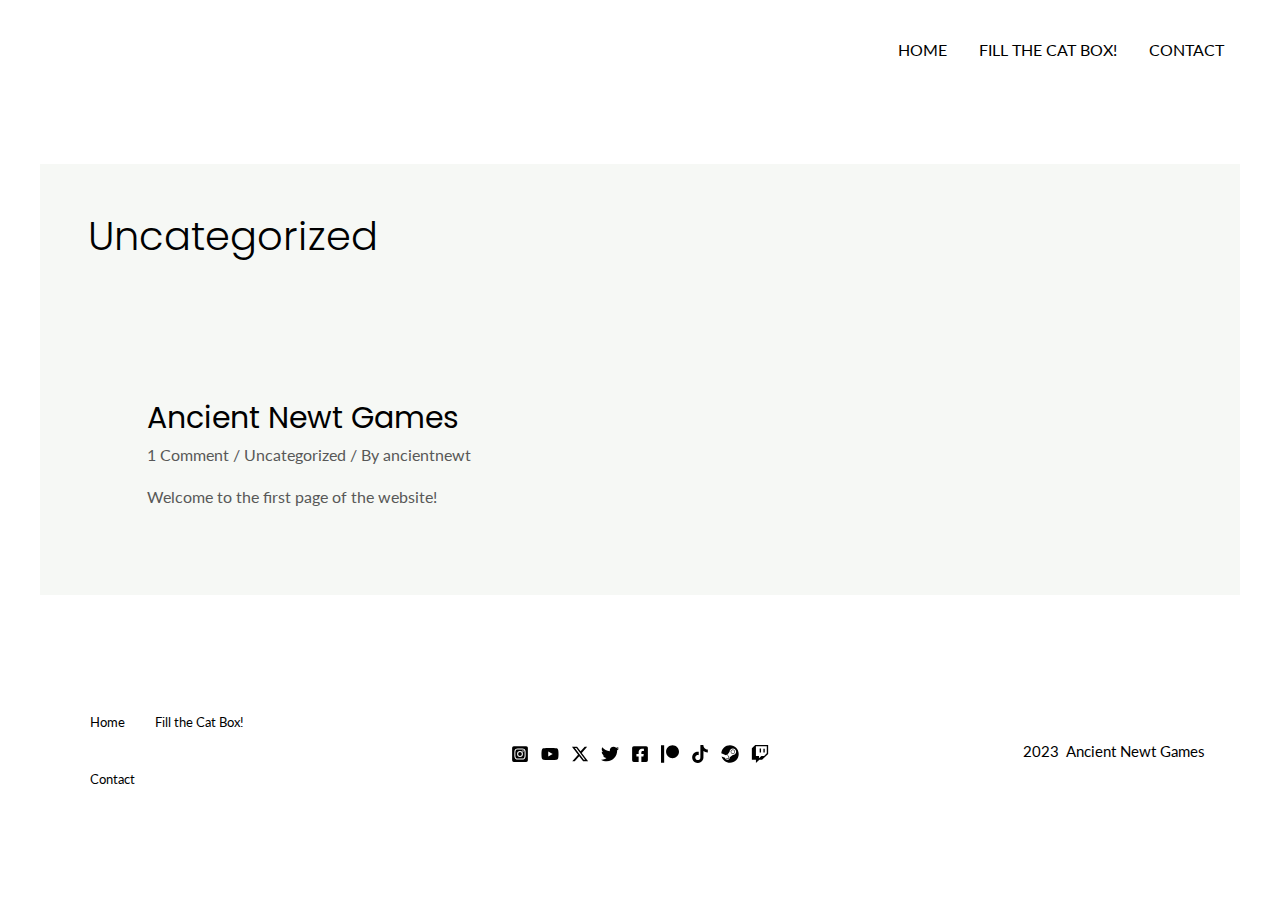
<file: category/uncategorized/index.html>
<!DOCTYPE html>
<html lang="en-US">
<head>
<meta charset="UTF-8">
<meta name="viewport" content="width=device-width, initial-scale=1">
	 <link rel="profile" href="https://gmpg.org/xfn/11"> 
	 <title>Uncategorized &#8211; ancientnewt</title>
<meta name="robots" content="max-image-preview:large">
<link rel="dns-prefetch" href="//fonts.googleapis.com">
<link rel="alternate" type="application/rss+xml" title="ancientnewt &raquo; Feed" href="/feed/">
<link rel="alternate" type="application/rss+xml" title="ancientnewt &raquo; Comments Feed" href="/comments/feed/">
<link rel="alternate" type="application/rss+xml" title="ancientnewt &raquo; Uncategorized Category Feed" href="/category/uncategorized/feed/">
<script>
window._wpemojiSettings = {"baseUrl":"https:\/\/s.w.org\/images\/core\/emoji\/14.0.0\/72x72\/","ext":".png","svgUrl":"https:\/\/s.w.org\/images\/core\/emoji\/14.0.0\/svg\/","svgExt":".svg","source":{"concatemoji":"\/wp-includes\/js\/wp-emoji-release.min.js?ver=6.4.1"}};
/*! This file is auto-generated */
!function(i,n){var o,s,e;function c(e){try{var t={supportTests:e,timestamp:(new Date).valueOf()};sessionStorage.setItem(o,JSON.stringify(t))}catch(e){}}function p(e,t,n){e.clearRect(0,0,e.canvas.width,e.canvas.height),e.fillText(t,0,0);var t=new Uint32Array(e.getImageData(0,0,e.canvas.width,e.canvas.height).data),r=(e.clearRect(0,0,e.canvas.width,e.canvas.height),e.fillText(n,0,0),new Uint32Array(e.getImageData(0,0,e.canvas.width,e.canvas.height).data));return t.every(function(e,t){return e===r[t]})}function u(e,t,n){switch(t){case"flag":return n(e,"🏳️‍⚧️","🏳️​⚧️")?!1:!n(e,"🇺🇳","🇺​🇳")&&!n(e,"🏴󠁧󠁢󠁥󠁮󠁧󠁿","🏴​󠁧​󠁢​󠁥​󠁮​󠁧​󠁿");case"emoji":return!n(e,"🫱🏻‍🫲🏿","🫱🏻​🫲🏿")}return!1}function f(e,t,n){var r="undefined"!=typeof WorkerGlobalScope&&self instanceof WorkerGlobalScope?new OffscreenCanvas(300,150):i.createElement("canvas"),a=r.getContext("2d",{willReadFrequently:!0}),o=(a.textBaseline="top",a.font="600 32px Arial",{});return e.forEach(function(e){o[e]=t(a,e,n)}),o}function t(e){var t=i.createElement("script");t.src=e,t.defer=!0,i.head.appendChild(t)}"undefined"!=typeof Promise&&(o="wpEmojiSettingsSupports",s=["flag","emoji"],n.supports={everything:!0,everythingExceptFlag:!0},e=new Promise(function(e){i.addEventListener("DOMContentLoaded",e,{once:!0})}),new Promise(function(t){var n=function(){try{var e=JSON.parse(sessionStorage.getItem(o));if("object"==typeof e&&"number"==typeof e.timestamp&&(new Date).valueOf()<e.timestamp+604800&&"object"==typeof e.supportTests)return e.supportTests}catch(e){}return null}();if(!n){if("undefined"!=typeof Worker&&"undefined"!=typeof OffscreenCanvas&&"undefined"!=typeof URL&&URL.createObjectURL&&"undefined"!=typeof Blob)try{var e="postMessage("+f.toString()+"("+[JSON.stringify(s),u.toString(),p.toString()].join(",")+"));",r=new Blob([e],{type:"text/javascript"}),a=new Worker(URL.createObjectURL(r),{name:"wpTestEmojiSupports"});return void(a.onmessage=function(e){c(n=e.data),a.terminate(),t(n)})}catch(e){}c(n=f(s,u,p))}t(n)}).then(function(e){for(var t in e)n.supports[t]=e[t],n.supports.everything=n.supports.everything&&n.supports[t],"flag"!==t&&(n.supports.everythingExceptFlag=n.supports.everythingExceptFlag&&n.supports[t]);n.supports.everythingExceptFlag=n.supports.everythingExceptFlag&&!n.supports.flag,n.DOMReady=!1,n.readyCallback=function(){n.DOMReady=!0}}).then(function(){return e}).then(function(){var e;n.supports.everything||(n.readyCallback(),(e=n.source||{}).concatemoji?t(e.concatemoji):e.wpemoji&&e.twemoji&&(t(e.twemoji),t(e.wpemoji)))}))}((window,document),window._wpemojiSettings);
</script>
<link rel="stylesheet" id="astra-theme-css-css" href="/wp-content/themes/astra/assets/css/minified/main.min.css?ver=4.5.0" media="all">
<style id="astra-theme-css-inline-css">.ast-no-sidebar .entry-content .alignfull {margin-left: calc( -50vw + 50%);margin-right: calc( -50vw + 50%);max-width: 100vw;width: 100vw;}.ast-no-sidebar .entry-content .alignwide {margin-left: calc(-41vw + 50%);margin-right: calc(-41vw + 50%);max-width: unset;width: unset;}.ast-no-sidebar .entry-content .alignfull .alignfull,.ast-no-sidebar .entry-content .alignfull .alignwide,.ast-no-sidebar .entry-content .alignwide .alignfull,.ast-no-sidebar .entry-content .alignwide .alignwide,.ast-no-sidebar .entry-content .wp-block-column .alignfull,.ast-no-sidebar .entry-content .wp-block-column .alignwide{width: 100%;margin-left: auto;margin-right: auto;}.wp-block-gallery,.blocks-gallery-grid {margin: 0;}.wp-block-separator {max-width: 100px;}.wp-block-separator.is-style-wide,.wp-block-separator.is-style-dots {max-width: none;}.entry-content .has-2-columns .wp-block-column:first-child {padding-right: 10px;}.entry-content .has-2-columns .wp-block-column:last-child {padding-left: 10px;}@media (max-width: 782px) {.entry-content .wp-block-columns .wp-block-column {flex-basis: 100%;}.entry-content .has-2-columns .wp-block-column:first-child {padding-right: 0;}.entry-content .has-2-columns .wp-block-column:last-child {padding-left: 0;}}body .entry-content .wp-block-latest-posts {margin-left: 0;}body .entry-content .wp-block-latest-posts li {list-style: none;}.ast-no-sidebar .ast-container .entry-content .wp-block-latest-posts {margin-left: 0;}.ast-header-break-point .entry-content .alignwide {margin-left: auto;margin-right: auto;}.entry-content .blocks-gallery-item img {margin-bottom: auto;}.wp-block-pullquote {border-top: 4px solid #555d66;border-bottom: 4px solid #555d66;color: #40464d;}:root{--ast-container-default-xlg-padding:6.67em;--ast-container-default-lg-padding:5.67em;--ast-container-default-slg-padding:4.34em;--ast-container-default-md-padding:3.34em;--ast-container-default-sm-padding:6.67em;--ast-container-default-xs-padding:2.4em;--ast-container-default-xxs-padding:1.4em;--ast-code-block-background:#EEEEEE;--ast-comment-inputs-background:#FAFAFA;}html{font-size:100%;}a,.page-title{color:var(--ast-global-color-3);}a:hover,a:focus{color:var(--ast-global-color-0);}body,button,input,select,textarea,.ast-button,.ast-custom-button{font-family:'Lato',sans-serif;font-weight:400;font-size:16px;font-size:1rem;line-height:1.7em;}blockquote{color:var(--ast-global-color-3);}p,.entry-content p{margin-bottom:0em;}h1,.entry-content h1,h2,.entry-content h2,h3,.entry-content h3,h4,.entry-content h4,h5,.entry-content h5,h6,.entry-content h6,.site-title,.site-title a{font-family:'Poppins',sans-serif;font-weight:700;}.ast-site-identity .site-title a{color:var(--ast-global-color-5);}.site-title{font-size:35px;font-size:2.1875rem;display:none;}header .custom-logo-link img{max-width:151px;}.astra-logo-svg{width:151px;}.site-header .site-description{font-size:15px;font-size:0.9375rem;display:none;}.entry-title{font-size:30px;font-size:1.875rem;}h1,.entry-content h1{font-size:87px;font-size:5.4375rem;font-weight:normal;font-family:'Poppins',sans-serif;}h2,.entry-content h2{font-size:41px;font-size:2.5625rem;font-weight:700;font-family:'Poppins',sans-serif;}h3,.entry-content h3{font-size:28px;font-size:1.75rem;font-weight:600;font-family:'Poppins',sans-serif;}h4,.entry-content h4{font-size:24px;font-size:1.5rem;line-height:1.25em;font-weight:600;font-family:'Poppins',sans-serif;}h5,.entry-content h5{font-size:18px;font-size:1.125rem;font-weight:700;font-family:'Poppins',sans-serif;}h6,.entry-content h6{font-size:15px;font-size:0.9375rem;font-weight:700;font-family:'Poppins',sans-serif;}::selection{background-color:var(--ast-global-color-0);color:#000000;}body,h1,.entry-title a,.entry-content h1,h2,.entry-content h2,h3,.entry-content h3,h4,.entry-content h4,h5,.entry-content h5,h6,.entry-content h6{color:var(--ast-global-color-3);}.tagcloud a:hover,.tagcloud a:focus,.tagcloud a.current-item{color:#ffffff;border-color:var(--ast-global-color-3);background-color:var(--ast-global-color-3);}input:focus,input[type="text"]:focus,input[type="email"]:focus,input[type="url"]:focus,input[type="password"]:focus,input[type="reset"]:focus,input[type="search"]:focus,textarea:focus{border-color:var(--ast-global-color-3);}input[type="radio"]:checked,input[type=reset],input[type="checkbox"]:checked,input[type="checkbox"]:hover:checked,input[type="checkbox"]:focus:checked,input[type=range]::-webkit-slider-thumb{border-color:var(--ast-global-color-3);background-color:var(--ast-global-color-3);box-shadow:none;}.site-footer a:hover + .post-count,.site-footer a:focus + .post-count{background:var(--ast-global-color-3);border-color:var(--ast-global-color-3);}.single .nav-links .nav-previous,.single .nav-links .nav-next{color:var(--ast-global-color-3);}.entry-meta,.entry-meta *{line-height:1.45;color:var(--ast-global-color-3);}.entry-meta a:hover,.entry-meta a:hover *,.entry-meta a:focus,.entry-meta a:focus *,.page-links > .page-link,.page-links .page-link:hover,.post-navigation a:hover{color:var(--ast-global-color-0);}#cat option,.secondary .calendar_wrap thead a,.secondary .calendar_wrap thead a:visited{color:var(--ast-global-color-3);}.secondary .calendar_wrap #today,.ast-progress-val span{background:var(--ast-global-color-3);}.secondary a:hover + .post-count,.secondary a:focus + .post-count{background:var(--ast-global-color-3);border-color:var(--ast-global-color-3);}.calendar_wrap #today > a{color:#ffffff;}.page-links .page-link,.single .post-navigation a{color:var(--ast-global-color-3);}.ast-search-menu-icon .search-form button.search-submit{padding:0 4px;}.ast-search-menu-icon form.search-form{padding-right:0;}.ast-search-menu-icon.slide-search input.search-field{width:0;}.ast-header-search .ast-search-menu-icon.ast-dropdown-active .search-form,.ast-header-search .ast-search-menu-icon.ast-dropdown-active .search-field:focus{border-color:var(--ast-global-color-0);transition:all 0.2s;}.search-form input.search-field:focus{outline:none;}.astra-logo-svg:not(.sticky-custom-logo .astra-logo-svg,.transparent-custom-logo .astra-logo-svg,.advanced-header-logo .astra-logo-svg){height:60px;}.ast-archive-title{color:var(--ast-global-color-2);}.widget-title,.widget .wp-block-heading{font-size:22px;font-size:1.375rem;color:var(--ast-global-color-2);}a:focus-visible,.ast-menu-toggle:focus-visible,.site .skip-link:focus-visible,.wp-block-loginout input:focus-visible,.wp-block-search.wp-block-search__button-inside .wp-block-search__inside-wrapper,.ast-header-navigation-arrow:focus-visible,.woocommerce .wc-proceed-to-checkout > .checkout-button:focus-visible,.woocommerce .woocommerce-MyAccount-navigation ul li a:focus-visible,.ast-orders-table__row .ast-orders-table__cell:focus-visible,.woocommerce .woocommerce-order-details .order-again > .button:focus-visible,.woocommerce .woocommerce-message a.button.wc-forward:focus-visible,.woocommerce #minus_qty:focus-visible,.woocommerce #plus_qty:focus-visible,a#ast-apply-coupon:focus-visible,.woocommerce .woocommerce-info a:focus-visible,.woocommerce .astra-shop-summary-wrap a:focus-visible,.woocommerce a.wc-forward:focus-visible,#ast-apply-coupon:focus-visible,.woocommerce-js .woocommerce-mini-cart-item a.remove:focus-visible{outline-style:dotted;outline-color:inherit;outline-width:thin;border-color:transparent;}input:focus,input[type="text"]:focus,input[type="email"]:focus,input[type="url"]:focus,input[type="password"]:focus,input[type="reset"]:focus,input[type="number"]:focus,textarea:focus,.wp-block-search__input:focus,[data-section="section-header-mobile-trigger"] .ast-button-wrap .ast-mobile-menu-trigger-minimal:focus,.ast-mobile-popup-drawer.active .menu-toggle-close:focus,.woocommerce-ordering select.orderby:focus,#ast-scroll-top:focus,#coupon_code:focus,.woocommerce-page #comment:focus,.woocommerce #reviews #respond input#submit:focus,.woocommerce a.add_to_cart_button:focus,.woocommerce .button.single_add_to_cart_button:focus,.woocommerce .woocommerce-cart-form button:focus,.woocommerce .woocommerce-cart-form__cart-item .quantity .qty:focus,.woocommerce .woocommerce-billing-fields .woocommerce-billing-fields__field-wrapper .woocommerce-input-wrapper > .input-text:focus,.woocommerce #order_comments:focus,.woocommerce #place_order:focus,.woocommerce .woocommerce-address-fields .woocommerce-address-fields__field-wrapper .woocommerce-input-wrapper > .input-text:focus,.woocommerce .woocommerce-MyAccount-content form button:focus,.woocommerce .woocommerce-MyAccount-content .woocommerce-EditAccountForm .woocommerce-form-row .woocommerce-Input.input-text:focus,.woocommerce .ast-woocommerce-container .woocommerce-pagination ul.page-numbers li a:focus,body #content .woocommerce form .form-row .select2-container--default .select2-selection--single:focus,#ast-coupon-code:focus,.woocommerce.woocommerce-js .quantity input[type=number]:focus,.woocommerce-js .woocommerce-mini-cart-item .quantity input[type=number]:focus,.woocommerce p#ast-coupon-trigger:focus{border-style:dotted;border-color:inherit;border-width:thin;outline-color:transparent;}.ast-single-post-featured-section + article {margin-top: 2em;}.site-content .ast-single-post-featured-section img {width: 100%;overflow: hidden;object-fit: cover;}.ast-separate-container .site-content .ast-single-post-featured-section + article {margin-top: -80px;z-index: 9;position: relative;border-radius: 4px;}@media (min-width: 922px) {.ast-no-sidebar .site-content .ast-article-image-container--wide {margin-left: -120px;margin-right: -120px;max-width: unset;width: unset;}.ast-left-sidebar .site-content .ast-article-image-container--wide,.ast-right-sidebar .site-content .ast-article-image-container--wide {margin-left: -10px;margin-right: -10px;}.site-content .ast-article-image-container--full {margin-left: calc( -50vw + 50%);margin-right: calc( -50vw + 50%);max-width: 100vw;width: 100vw;}.ast-left-sidebar .site-content .ast-article-image-container--full,.ast-right-sidebar .site-content .ast-article-image-container--full {margin-left: -10px;margin-right: -10px;max-width: inherit;width: auto;}}@media (max-width:921px){#ast-desktop-header{display:none;}}@media (min-width:922px){#ast-mobile-header{display:none;}}.wp-block-buttons.aligncenter{justify-content:center;}@media (min-width:1200px){.wp-block-group .has-background{padding:20px;}}@media (min-width:1200px){.wp-block-cover-image.alignwide .wp-block-cover__inner-container,.wp-block-cover.alignwide .wp-block-cover__inner-container,.wp-block-cover-image.alignfull .wp-block-cover__inner-container,.wp-block-cover.alignfull .wp-block-cover__inner-container{width:100%;}}.wp-block-columns{margin-bottom:unset;}.wp-block-image.size-full{margin:2rem 0;}.wp-block-separator.has-background{padding:0;}.wp-block-gallery{margin-bottom:1.6em;}.wp-block-group{padding-top:4em;padding-bottom:4em;}.wp-block-group__inner-container .wp-block-columns:last-child,.wp-block-group__inner-container :last-child,.wp-block-table table{margin-bottom:0;}.blocks-gallery-grid{width:100%;}.wp-block-navigation-link__content{padding:5px 0;}.wp-block-group .wp-block-group .has-text-align-center,.wp-block-group .wp-block-column .has-text-align-center{max-width:100%;}.has-text-align-center{margin:0 auto;}@media (max-width:1200px){.wp-block-group{padding:3em;}.wp-block-group .wp-block-group{padding:1.5em;}.wp-block-columns,.wp-block-column{margin:1rem 0;}}@media (min-width:921px){.wp-block-columns .wp-block-group{padding:2em;}}@media (max-width:544px){.wp-block-cover-image .wp-block-cover__inner-container,.wp-block-cover .wp-block-cover__inner-container{width:unset;}.wp-block-cover,.wp-block-cover-image{padding:2em 0;}.wp-block-group,.wp-block-cover{padding:2em;}.wp-block-media-text__media img,.wp-block-media-text__media video{width:unset;max-width:100%;}.wp-block-media-text.has-background .wp-block-media-text__content{padding:1em;}}.wp-block-image.aligncenter{margin-left:auto;margin-right:auto;}.wp-block-table.aligncenter{margin-left:auto;margin-right:auto;}@media (min-width:544px){.entry-content .wp-block-media-text.has-media-on-the-right .wp-block-media-text__content{padding:0 8% 0 0;}.entry-content .wp-block-media-text .wp-block-media-text__content{padding:0 0 0 8%;}.ast-plain-container .site-content .entry-content .has-custom-content-position.is-position-bottom-left > *,.ast-plain-container .site-content .entry-content .has-custom-content-position.is-position-bottom-right > *,.ast-plain-container .site-content .entry-content .has-custom-content-position.is-position-top-left > *,.ast-plain-container .site-content .entry-content .has-custom-content-position.is-position-top-right > *,.ast-plain-container .site-content .entry-content .has-custom-content-position.is-position-center-right > *,.ast-plain-container .site-content .entry-content .has-custom-content-position.is-position-center-left > *{margin:0;}}@media (max-width:544px){.entry-content .wp-block-media-text .wp-block-media-text__content{padding:8% 0;}.wp-block-media-text .wp-block-media-text__media img{width:auto;max-width:100%;}}.wp-block-button.is-style-outline .wp-block-button__link{border-color:var(--ast-global-color-0);}div.wp-block-button.is-style-outline > .wp-block-button__link:not(.has-text-color),div.wp-block-button.wp-block-button__link.is-style-outline:not(.has-text-color){color:var(--ast-global-color-0);}.wp-block-button.is-style-outline .wp-block-button__link:hover,.wp-block-buttons .wp-block-button.is-style-outline .wp-block-button__link:focus,.wp-block-buttons .wp-block-button.is-style-outline > .wp-block-button__link:not(.has-text-color):hover,.wp-block-buttons .wp-block-button.wp-block-button__link.is-style-outline:not(.has-text-color):hover{color:var(--ast-global-color-5);background-color:var(--ast-global-color-1);border-color:var(--ast-global-color-1);}.post-page-numbers.current .page-link,.ast-pagination .page-numbers.current{color:#000000;border-color:var(--ast-global-color-0);background-color:var(--ast-global-color-0);border-radius:2px;}@media (min-width:544px){.entry-content > .alignleft{margin-right:20px;}.entry-content > .alignright{margin-left:20px;}}.wp-block-button.is-style-outline .wp-block-button__link,.ast-outline-button{border-color:var(--ast-global-color-0);font-family:inherit;font-weight:400;font-size:16px;font-size:1rem;line-height:1em;border-top-left-radius:0px;border-top-right-radius:0px;border-bottom-right-radius:0px;border-bottom-left-radius:0px;background-color:transparent;}.wp-block-buttons .wp-block-button.is-style-outline > .wp-block-button__link:not(.has-text-color),.wp-block-buttons .wp-block-button.wp-block-button__link.is-style-outline:not(.has-text-color),.ast-outline-button{color:var(--ast-global-color-0);}.wp-block-button.is-style-outline .wp-block-button__link:hover,.wp-block-buttons .wp-block-button.is-style-outline .wp-block-button__link:focus,.wp-block-buttons .wp-block-button.is-style-outline > .wp-block-button__link:not(.has-text-color):hover,.wp-block-buttons .wp-block-button.wp-block-button__link.is-style-outline:not(.has-text-color):hover,.ast-outline-button:hover,.ast-outline-button:focus{color:var(--ast-global-color-5);background-color:var(--ast-global-color-1);border-color:var(--ast-global-color-1);}@media (max-width:921px){.wp-block-button.is-style-outline .wp-block-button__link,.ast-outline-button{font-size:16px;font-size:1rem;}}@media (max-width:544px){.wp-block-button.is-style-outline .wp-block-button__link,.ast-outline-button{font-size:15px;font-size:0.9375rem;}}.entry-content[ast-blocks-layout] > figure{margin-bottom:1em;}h1.widget-title{font-weight:normal;}h2.widget-title{font-weight:700;}h3.widget-title{font-weight:600;}@media (max-width:921px){.ast-separate-container #primary,.ast-separate-container #secondary{padding:1.5em 0;}#primary,#secondary{padding:1.5em 0;margin:0;}.ast-left-sidebar #content > .ast-container{display:flex;flex-direction:column-reverse;width:100%;}.ast-separate-container .ast-article-post,.ast-separate-container .ast-article-single{padding:1.5em 2.14em;}.ast-author-box img.avatar{margin:20px 0 0 0;}}@media (min-width:922px){.ast-separate-container.ast-right-sidebar #primary,.ast-separate-container.ast-left-sidebar #primary{border:0;}.search-no-results.ast-separate-container #primary{margin-bottom:4em;}}.elementor-button-wrapper .elementor-button{border-style:solid;text-decoration:none;border-top-width:0;border-right-width:0;border-left-width:0;border-bottom-width:0;}body .elementor-button.elementor-size-sm,body .elementor-button.elementor-size-xs,body .elementor-button.elementor-size-md,body .elementor-button.elementor-size-lg,body .elementor-button.elementor-size-xl,body .elementor-button{border-top-left-radius:0px;border-top-right-radius:0px;border-bottom-right-radius:0px;border-bottom-left-radius:0px;padding-top:15px;padding-right:40px;padding-bottom:15px;padding-left:40px;}@media (max-width:921px){.elementor-button-wrapper .elementor-button.elementor-size-sm,.elementor-button-wrapper .elementor-button.elementor-size-xs,.elementor-button-wrapper .elementor-button.elementor-size-md,.elementor-button-wrapper .elementor-button.elementor-size-lg,.elementor-button-wrapper .elementor-button.elementor-size-xl,.elementor-button-wrapper .elementor-button{padding-top:16px;padding-right:32px;padding-bottom:16px;padding-left:32px;}}@media (max-width:544px){.elementor-button-wrapper .elementor-button.elementor-size-sm,.elementor-button-wrapper .elementor-button.elementor-size-xs,.elementor-button-wrapper .elementor-button.elementor-size-md,.elementor-button-wrapper .elementor-button.elementor-size-lg,.elementor-button-wrapper .elementor-button.elementor-size-xl,.elementor-button-wrapper .elementor-button{padding-top:15px;padding-right:28px;padding-bottom:15px;padding-left:28px;}}.elementor-button-wrapper .elementor-button{border-color:var(--ast-global-color-0);background-color:var(--ast-global-color-0);}.elementor-button-wrapper .elementor-button:hover,.elementor-button-wrapper .elementor-button:focus{color:var(--ast-global-color-5);background-color:var(--ast-global-color-1);border-color:var(--ast-global-color-1);}.wp-block-button .wp-block-button__link ,.elementor-button-wrapper .elementor-button,.elementor-button-wrapper .elementor-button:visited{color:var(--ast-global-color-5);}.elementor-button-wrapper .elementor-button{font-weight:400;font-size:16px;font-size:1rem;line-height:1em;text-transform:none;letter-spacing:3px;}body .elementor-button.elementor-size-sm,body .elementor-button.elementor-size-xs,body .elementor-button.elementor-size-md,body .elementor-button.elementor-size-lg,body .elementor-button.elementor-size-xl,body .elementor-button{font-size:16px;font-size:1rem;}.wp-block-button .wp-block-button__link:hover,.wp-block-button .wp-block-button__link:focus{color:var(--ast-global-color-5);background-color:var(--ast-global-color-1);border-color:var(--ast-global-color-1);}.elementor-widget-heading h4.elementor-heading-title{line-height:1.25em;}.wp-block-button .wp-block-button__link{border-color:var(--ast-global-color-0);background-color:var(--ast-global-color-0);color:var(--ast-global-color-5);font-family:inherit;font-weight:400;line-height:1em;text-transform:none;letter-spacing:3px;font-size:16px;font-size:1rem;border-top-left-radius:0px;border-top-right-radius:0px;border-bottom-right-radius:0px;border-bottom-left-radius:0px;padding-top:15px;padding-right:40px;padding-bottom:15px;padding-left:40px;}@media (max-width:921px){.wp-block-button .wp-block-button__link{font-size:16px;font-size:1rem;padding-top:16px;padding-right:32px;padding-bottom:16px;padding-left:32px;}}@media (max-width:544px){.wp-block-button .wp-block-button__link{font-size:15px;font-size:0.9375rem;padding-top:15px;padding-right:28px;padding-bottom:15px;padding-left:28px;}}.menu-toggle,button,.ast-button,.ast-custom-button,.button,input#submit,input[type="button"],input[type="submit"],input[type="reset"],form[CLASS*="wp-block-search__"].wp-block-search .wp-block-search__inside-wrapper .wp-block-search__button,body .wp-block-file .wp-block-file__button{border-style:solid;border-top-width:0;border-right-width:0;border-left-width:0;border-bottom-width:0;color:var(--ast-global-color-5);border-color:var(--ast-global-color-0);background-color:var(--ast-global-color-0);padding-top:15px;padding-right:40px;padding-bottom:15px;padding-left:40px;font-family:inherit;font-weight:400;font-size:16px;font-size:1rem;line-height:1em;text-transform:none;letter-spacing:3px;border-top-left-radius:0px;border-top-right-radius:0px;border-bottom-right-radius:0px;border-bottom-left-radius:0px;}button:focus,.menu-toggle:hover,button:hover,.ast-button:hover,.ast-custom-button:hover .button:hover,.ast-custom-button:hover ,input[type=reset]:hover,input[type=reset]:focus,input#submit:hover,input#submit:focus,input[type="button"]:hover,input[type="button"]:focus,input[type="submit"]:hover,input[type="submit"]:focus,form[CLASS*="wp-block-search__"].wp-block-search .wp-block-search__inside-wrapper .wp-block-search__button:hover,form[CLASS*="wp-block-search__"].wp-block-search .wp-block-search__inside-wrapper .wp-block-search__button:focus,body .wp-block-file .wp-block-file__button:hover,body .wp-block-file .wp-block-file__button:focus{color:var(--ast-global-color-5);background-color:var(--ast-global-color-1);border-color:var(--ast-global-color-1);}@media (max-width:921px){.menu-toggle,button,.ast-button,.ast-custom-button,.button,input#submit,input[type="button"],input[type="submit"],input[type="reset"],form[CLASS*="wp-block-search__"].wp-block-search .wp-block-search__inside-wrapper .wp-block-search__button,body .wp-block-file .wp-block-file__button{padding-top:16px;padding-right:32px;padding-bottom:16px;padding-left:32px;font-size:16px;font-size:1rem;}}@media (max-width:544px){.menu-toggle,button,.ast-button,.ast-custom-button,.button,input#submit,input[type="button"],input[type="submit"],input[type="reset"],form[CLASS*="wp-block-search__"].wp-block-search .wp-block-search__inside-wrapper .wp-block-search__button,body .wp-block-file .wp-block-file__button{padding-top:15px;padding-right:28px;padding-bottom:15px;padding-left:28px;font-size:15px;font-size:0.9375rem;}}@media (max-width:921px){.menu-toggle,button,.ast-button,.button,input#submit,input[type="button"],input[type="submit"],input[type="reset"]{font-size:16px;font-size:1rem;}.ast-mobile-header-stack .main-header-bar .ast-search-menu-icon{display:inline-block;}.ast-header-break-point.ast-header-custom-item-outside .ast-mobile-header-stack .main-header-bar .ast-search-icon{margin:0;}.ast-comment-avatar-wrap img{max-width:2.5em;}.ast-separate-container .ast-comment-list li.depth-1{padding:1.5em 2.14em;}.ast-separate-container .comment-respond{padding:2em 2.14em;}.ast-comment-meta{padding:0 1.8888em 1.3333em;}}@media (min-width:544px){.ast-container{max-width:100%;}}@media (max-width:544px){.ast-separate-container .ast-article-post,.ast-separate-container .ast-article-single,.ast-separate-container .comments-title,.ast-separate-container .ast-archive-description{padding:1.5em 1em;}.ast-separate-container #content .ast-container{padding-left:0.54em;padding-right:0.54em;}.ast-separate-container .ast-comment-list li.depth-1{padding:1.5em 1em;margin-bottom:1.5em;}.ast-separate-container .ast-comment-list .bypostauthor{padding:.5em;}.ast-search-menu-icon.ast-dropdown-active .search-field{width:170px;}.menu-toggle,button,.ast-button,.button,input#submit,input[type="button"],input[type="submit"],input[type="reset"]{font-size:15px;font-size:0.9375rem;}}body,.ast-separate-container{background-color:var(--ast-global-color-5);;background-image:none;;}.entry-content > .wp-block-group,.entry-content > .wp-block-media-text,.entry-content > .wp-block-cover,.entry-content > .wp-block-columns{max-width:58em;width:calc(100% - 4em);margin-left:auto;margin-right:auto;}.entry-content [class*="__inner-container"] > .alignfull{max-width:100%;margin-left:0;margin-right:0;}.entry-content [class*="__inner-container"] > *:not(.alignwide):not(.alignfull):not(.alignleft):not(.alignright){margin-left:auto;margin-right:auto;}.entry-content [class*="__inner-container"] > *:not(.alignwide):not(p):not(.alignfull):not(.alignleft):not(.alignright):not(.is-style-wide):not(iframe){max-width:50rem;width:100%;}@media (min-width:921px){.entry-content > .wp-block-group.alignwide.has-background,.entry-content > .wp-block-group.alignfull.has-background,.entry-content > .wp-block-cover.alignwide,.entry-content > .wp-block-cover.alignfull,.entry-content > .wp-block-columns.has-background.alignwide,.entry-content > .wp-block-columns.has-background.alignfull{margin-top:0;margin-bottom:0;padding:6em 4em;}.entry-content > .wp-block-columns.has-background{margin-bottom:0;}}@media (min-width:1200px){.entry-content .alignfull p{max-width:1200px;}.entry-content .alignfull{max-width:100%;width:100%;}.ast-page-builder-template .entry-content .alignwide,.entry-content [class*="__inner-container"] > .alignwide{max-width:1200px;margin-left:0;margin-right:0;}.entry-content .alignfull [class*="__inner-container"] > .alignwide{max-width:80rem;}}@media (min-width:545px){.site-main .entry-content > .alignwide{margin:0 auto;}.wp-block-group.has-background,.entry-content > .wp-block-cover,.entry-content > .wp-block-columns.has-background{padding:4em;margin-top:0;margin-bottom:0;}.entry-content .wp-block-media-text.alignfull .wp-block-media-text__content,.entry-content .wp-block-media-text.has-background .wp-block-media-text__content{padding:0 8%;}}@media (max-width:921px){.site-title{display:none;}.site-header .site-description{display:none;}.entry-title{font-size:30px;}h1,.entry-content h1{font-size:30px;}h2,.entry-content h2{font-size:25px;}h3,.entry-content h3{font-size:28px;}h4,.entry-content h4{font-size:24px;font-size:1.5rem;}.astra-logo-svg{width:96px;}header .custom-logo-link img,.ast-header-break-point .site-logo-img .custom-mobile-logo-link img{max-width:96px;}}@media (max-width:544px){.site-title{display:none;}.site-header .site-description{display:none;}.entry-title{font-size:30px;}h1,.entry-content h1{font-size:30px;}h2,.entry-content h2{font-size:25px;}h3,.entry-content h3{font-size:28px;}h4,.entry-content h4{font-size:24px;font-size:1.5rem;}header .custom-logo-link img,.ast-header-break-point .site-branding img,.ast-header-break-point .custom-logo-link img{max-width:96px;}.astra-logo-svg{width:96px;}.ast-header-break-point .site-logo-img .custom-mobile-logo-link img{max-width:96px;}}@media (max-width:921px){html{font-size:91.2%;}}@media (max-width:544px){html{font-size:91.2%;}}@media (min-width:922px){.ast-container{max-width:1240px;}}@media (min-width:922px){.site-content .ast-container{display:flex;}}@media (max-width:921px){.site-content .ast-container{flex-direction:column;}}@media (min-width:922px){.main-header-menu .sub-menu .menu-item.ast-left-align-sub-menu:hover > .sub-menu,.main-header-menu .sub-menu .menu-item.ast-left-align-sub-menu.focus > .sub-menu{margin-left:-0px;}}.wp-block-search {margin-bottom: 20px;}.wp-block-site-tagline {margin-top: 20px;}form.wp-block-search .wp-block-search__input,.wp-block-search.wp-block-search__button-inside .wp-block-search__inside-wrapper {border-color: #eaeaea;background: #fafafa;}.wp-block-search.wp-block-search__button-inside .wp-block-search__inside-wrapper .wp-block-search__input:focus,.wp-block-loginout input:focus {outline: thin dotted;}.wp-block-loginout input:focus {border-color: transparent;} form.wp-block-search .wp-block-search__inside-wrapper .wp-block-search__input {padding: 12px;}form.wp-block-search .wp-block-search__button svg {fill: currentColor;width: 20px;height: 20px;}.wp-block-loginout p label {display: block;}.wp-block-loginout p:not(.login-remember):not(.login-submit) input {width: 100%;}.wp-block-loginout .login-remember input {width: 1.1rem;height: 1.1rem;margin: 0 5px 4px 0;vertical-align: middle;}blockquote,cite {font-style: initial;}.wp-block-file {display: flex;align-items: center;flex-wrap: wrap;justify-content: space-between;}.wp-block-pullquote {border: none;}.wp-block-pullquote blockquote::before {content: "\201D";font-family: "Helvetica",sans-serif;display: flex;transform: rotate( 180deg );font-size: 6rem;font-style: normal;line-height: 1;font-weight: bold;align-items: center;justify-content: center;}.has-text-align-right > blockquote::before {justify-content: flex-start;}.has-text-align-left > blockquote::before {justify-content: flex-end;}figure.wp-block-pullquote.is-style-solid-color blockquote {max-width: 100%;text-align: inherit;}blockquote {padding: 0 1.2em 1.2em;}.wp-block-button__link {border: 2px solid currentColor;}body .wp-block-file .wp-block-file__button {text-decoration: none;}ul.wp-block-categories-list.wp-block-categories,ul.wp-block-archives-list.wp-block-archives {list-style-type: none;}ul,ol {margin-left: 20px;}figure.alignright figcaption {text-align: right;}:root .has-ast-global-color-0-color{color:var(--ast-global-color-0);}:root .has-ast-global-color-0-background-color{background-color:var(--ast-global-color-0);}:root .wp-block-button .has-ast-global-color-0-color{color:var(--ast-global-color-0);}:root .wp-block-button .has-ast-global-color-0-background-color{background-color:var(--ast-global-color-0);}:root .has-ast-global-color-1-color{color:var(--ast-global-color-1);}:root .has-ast-global-color-1-background-color{background-color:var(--ast-global-color-1);}:root .wp-block-button .has-ast-global-color-1-color{color:var(--ast-global-color-1);}:root .wp-block-button .has-ast-global-color-1-background-color{background-color:var(--ast-global-color-1);}:root .has-ast-global-color-2-color{color:var(--ast-global-color-2);}:root .has-ast-global-color-2-background-color{background-color:var(--ast-global-color-2);}:root .wp-block-button .has-ast-global-color-2-color{color:var(--ast-global-color-2);}:root .wp-block-button .has-ast-global-color-2-background-color{background-color:var(--ast-global-color-2);}:root .has-ast-global-color-3-color{color:var(--ast-global-color-3);}:root .has-ast-global-color-3-background-color{background-color:var(--ast-global-color-3);}:root .wp-block-button .has-ast-global-color-3-color{color:var(--ast-global-color-3);}:root .wp-block-button .has-ast-global-color-3-background-color{background-color:var(--ast-global-color-3);}:root .has-ast-global-color-4-color{color:var(--ast-global-color-4);}:root .has-ast-global-color-4-background-color{background-color:var(--ast-global-color-4);}:root .wp-block-button .has-ast-global-color-4-color{color:var(--ast-global-color-4);}:root .wp-block-button .has-ast-global-color-4-background-color{background-color:var(--ast-global-color-4);}:root .has-ast-global-color-5-color{color:var(--ast-global-color-5);}:root .has-ast-global-color-5-background-color{background-color:var(--ast-global-color-5);}:root .wp-block-button .has-ast-global-color-5-color{color:var(--ast-global-color-5);}:root .wp-block-button .has-ast-global-color-5-background-color{background-color:var(--ast-global-color-5);}:root .has-ast-global-color-6-color{color:var(--ast-global-color-6);}:root .has-ast-global-color-6-background-color{background-color:var(--ast-global-color-6);}:root .wp-block-button .has-ast-global-color-6-color{color:var(--ast-global-color-6);}:root .wp-block-button .has-ast-global-color-6-background-color{background-color:var(--ast-global-color-6);}:root .has-ast-global-color-7-color{color:var(--ast-global-color-7);}:root .has-ast-global-color-7-background-color{background-color:var(--ast-global-color-7);}:root .wp-block-button .has-ast-global-color-7-color{color:var(--ast-global-color-7);}:root .wp-block-button .has-ast-global-color-7-background-color{background-color:var(--ast-global-color-7);}:root .has-ast-global-color-8-color{color:var(--ast-global-color-8);}:root .has-ast-global-color-8-background-color{background-color:var(--ast-global-color-8);}:root .wp-block-button .has-ast-global-color-8-color{color:var(--ast-global-color-8);}:root .wp-block-button .has-ast-global-color-8-background-color{background-color:var(--ast-global-color-8);}:root{--ast-global-color-0:#74a84a;--ast-global-color-1:#2c541d;--ast-global-color-2:#000000;--ast-global-color-3:#585858;--ast-global-color-4:#f6f8f5;--ast-global-color-5:#ffffff;--ast-global-color-6:rgba(82,104,64,0.8);--ast-global-color-7:rgba(82,104,64,0.5);--ast-global-color-8:rgba(82,104,64,0.3);}:root {--ast-border-color : #989898;}.ast-archive-entry-banner {-js-display: flex;display: flex;flex-direction: column;justify-content: center;text-align: center;position: relative;background: #eeeeee;}.ast-archive-entry-banner[data-banner-width-type="custom"] {margin: 0 auto;width: 100%;}.ast-archive-entry-banner[data-banner-layout="layout-1"] {background: inherit;padding: 20px 0;text-align: left;}body.archive .ast-archive-description{max-width:1200px;width:100%;text-align:left;padding-top:3em;padding-right:3em;padding-bottom:3em;padding-left:3em;}body.archive .ast-archive-description .ast-archive-title,body.archive .ast-archive-description .ast-archive-title *{font-size:40px;font-size:2.5rem;}body.archive .ast-archive-description > *:not(:last-child){margin-bottom:10px;}@media (max-width:921px){body.archive .ast-archive-description{text-align:left;}}@media (max-width:544px){body.archive .ast-archive-description{text-align:left;}}.ast-breadcrumbs .trail-browse,.ast-breadcrumbs .trail-items,.ast-breadcrumbs .trail-items li{display:inline-block;margin:0;padding:0;border:none;background:inherit;text-indent:0;text-decoration:none;}.ast-breadcrumbs .trail-browse{font-size:inherit;font-style:inherit;font-weight:inherit;color:inherit;}.ast-breadcrumbs .trail-items{list-style:none;}.trail-items li::after{padding:0 0.3em;content:"\00bb";}.trail-items li:last-of-type::after{display:none;}h1,.entry-content h1,h2,.entry-content h2,h3,.entry-content h3,h4,.entry-content h4,h5,.entry-content h5,h6,.entry-content h6{color:var(--ast-global-color-2);}.entry-title a{color:var(--ast-global-color-2);}@media (max-width:921px){.ast-builder-grid-row-container.ast-builder-grid-row-tablet-3-firstrow .ast-builder-grid-row > *:first-child,.ast-builder-grid-row-container.ast-builder-grid-row-tablet-3-lastrow .ast-builder-grid-row > *:last-child{grid-column:1 / -1;}}@media (max-width:544px){.ast-builder-grid-row-container.ast-builder-grid-row-mobile-3-firstrow .ast-builder-grid-row > *:first-child,.ast-builder-grid-row-container.ast-builder-grid-row-mobile-3-lastrow .ast-builder-grid-row > *:last-child{grid-column:1 / -1;}}@media (max-width:544px){.ast-builder-layout-element .ast-site-identity{margin-top:5px;margin-bottom:0px;margin-left:20px;margin-right:0px;}}.ast-builder-layout-element[data-section="title_tagline"]{display:flex;}@media (max-width:921px){.ast-header-break-point .ast-builder-layout-element[data-section="title_tagline"]{display:flex;}}@media (max-width:544px){.ast-header-break-point .ast-builder-layout-element[data-section="title_tagline"]{display:flex;}}[data-section*="section-hb-button-"] .menu-link{display:none;}.ast-header-button-1[data-section*="section-hb-button-"] .ast-builder-button-wrap .ast-custom-button{font-size:15px;font-size:0.9375rem;}.ast-header-button-1 .ast-custom-button{color:var(--ast-global-color-4);background:var(--ast-global-color-0);border-color:var(--ast-global-color-4);border-top-width:0px;border-bottom-width:0px;border-left-width:0px;border-right-width:0px;border-top-left-radius:0px;border-top-right-radius:0px;border-bottom-right-radius:0px;border-bottom-left-radius:0px;}.ast-header-button-1 .ast-custom-button:hover{color:var(--ast-global-color-5);background:var(--ast-global-color-1);border-color:var(--ast-global-color-5);}@media (max-width:921px){.ast-header-button-1[data-section*="section-hb-button-"] .ast-builder-button-wrap .ast-custom-button{margin-top:20px;margin-bottom:20px;margin-left:20px;margin-right:20px;}}.ast-header-button-1[data-section="section-hb-button-1"]{display:flex;}@media (max-width:921px){.ast-header-break-point .ast-header-button-1[data-section="section-hb-button-1"]{display:flex;}}@media (max-width:544px){.ast-header-break-point .ast-header-button-1[data-section="section-hb-button-1"]{display:flex;}}.ast-builder-menu-1{font-family:inherit;font-weight:inherit;text-transform:uppercase;}.ast-builder-menu-1 .menu-item > .menu-link{color:#000000;}.ast-builder-menu-1 .menu-item > .ast-menu-toggle{color:#000000;}.ast-builder-menu-1 .menu-item:hover > .menu-link,.ast-builder-menu-1 .inline-on-mobile .menu-item:hover > .ast-menu-toggle{color:#2c541d;}.ast-builder-menu-1 .menu-item:hover > .ast-menu-toggle{color:#2c541d;}.ast-builder-menu-1 .menu-item.current-menu-item > .menu-link,.ast-builder-menu-1 .inline-on-mobile .menu-item.current-menu-item > .ast-menu-toggle,.ast-builder-menu-1 .current-menu-ancestor > .menu-link{color:#2c541d;}.ast-builder-menu-1 .menu-item.current-menu-item > .ast-menu-toggle{color:#2c541d;}.ast-builder-menu-1 .sub-menu,.ast-builder-menu-1 .inline-on-mobile .sub-menu{border-top-width:0px;border-bottom-width:0px;border-right-width:0px;border-left-width:0px;border-color:var(--ast-global-color-0);border-style:solid;}.ast-builder-menu-1 .main-header-menu > .menu-item > .sub-menu,.ast-builder-menu-1 .main-header-menu > .menu-item > .astra-full-megamenu-wrapper{margin-top:0px;}.ast-desktop .ast-builder-menu-1 .main-header-menu > .menu-item > .sub-menu:before,.ast-desktop .ast-builder-menu-1 .main-header-menu > .menu-item > .astra-full-megamenu-wrapper:before{height:calc( 0px + 5px );}.ast-desktop .ast-builder-menu-1 .menu-item .sub-menu .menu-link{border-style:none;}@media (max-width:921px){.ast-builder-menu-1 .menu-item:hover > .menu-link,.ast-builder-menu-1 .inline-on-mobile .menu-item:hover > .ast-menu-toggle{color:var(--ast-global-color-1);}.ast-builder-menu-1 .menu-item:hover > .ast-menu-toggle{color:var(--ast-global-color-1);}.ast-builder-menu-1 .menu-item.current-menu-item > .menu-link,.ast-builder-menu-1 .inline-on-mobile .menu-item.current-menu-item > .ast-menu-toggle,.ast-builder-menu-1 .current-menu-ancestor > .menu-link,.ast-builder-menu-1 .current-menu-ancestor > .ast-menu-toggle{color:var(--ast-global-color-1);}.ast-builder-menu-1 .menu-item.current-menu-item > .ast-menu-toggle{color:var(--ast-global-color-1);}.ast-header-break-point .ast-builder-menu-1 .menu-item.menu-item-has-children > .ast-menu-toggle{top:0;}.ast-builder-menu-1 .inline-on-mobile .menu-item.menu-item-has-children > .ast-menu-toggle{right:-15px;}.ast-builder-menu-1 .menu-item-has-children > .menu-link:after{content:unset;}.ast-builder-menu-1 .main-header-menu > .menu-item > .sub-menu,.ast-builder-menu-1 .main-header-menu > .menu-item > .astra-full-megamenu-wrapper{margin-top:0;}}@media (max-width:544px){.ast-header-break-point .ast-builder-menu-1 .menu-item.menu-item-has-children > .ast-menu-toggle{top:0;}.ast-builder-menu-1 .main-header-menu > .menu-item > .sub-menu,.ast-builder-menu-1 .main-header-menu > .menu-item > .astra-full-megamenu-wrapper{margin-top:0;}}.ast-builder-menu-1{display:flex;}@media (max-width:921px){.ast-header-break-point .ast-builder-menu-1{display:flex;}}@media (max-width:544px){.ast-header-break-point .ast-builder-menu-1{display:flex;}}.ast-footer-copyright{text-align:right;}.ast-footer-copyright {color:#000000;margin-top:0px;margin-bottom:0px;margin-left:0px;margin-right:40px;}@media (max-width:921px){.ast-footer-copyright{text-align:center;}.ast-footer-copyright {margin-top:0px;margin-bottom:0px;margin-left:0px;margin-right:0px;}}@media (max-width:544px){.ast-footer-copyright{text-align:center;}.ast-footer-copyright {margin-top:0px;margin-bottom:0px;margin-left:0px;margin-right:0px;}}.ast-footer-copyright {font-size:15px;font-size:0.9375rem;}.ast-footer-copyright.ast-builder-layout-element{display:flex;}@media (max-width:921px){.ast-header-break-point .ast-footer-copyright.ast-builder-layout-element{display:flex;}}@media (max-width:544px){.ast-header-break-point .ast-footer-copyright.ast-builder-layout-element{display:flex;}}.ast-social-stack-desktop .ast-builder-social-element,.ast-social-stack-tablet .ast-builder-social-element,.ast-social-stack-mobile .ast-builder-social-element {margin-top: 6px;margin-bottom: 6px;}.social-show-label-true .ast-builder-social-element {width: auto;padding: 0 0.4em;}[data-section^="section-fb-social-icons-"] .footer-social-inner-wrap {text-align: center;}.ast-footer-social-wrap {width: 100%;}.ast-footer-social-wrap .ast-builder-social-element:first-child {margin-left: 0;}.ast-footer-social-wrap .ast-builder-social-element:last-child {margin-right: 0;}.ast-header-social-wrap .ast-builder-social-element:first-child {margin-left: 0;}.ast-header-social-wrap .ast-builder-social-element:last-child {margin-right: 0;}.ast-builder-social-element {line-height: 1;color: #3a3a3a;background: transparent;vertical-align: middle;transition: all 0.01s;margin-left: 6px;margin-right: 6px;justify-content: center;align-items: center;}.ast-builder-social-element {line-height: 1;color: #3a3a3a;background: transparent;vertical-align: middle;transition: all 0.01s;margin-left: 6px;margin-right: 6px;justify-content: center;align-items: center;}.ast-builder-social-element .social-item-label {padding-left: 6px;}.ast-footer-social-1-wrap .ast-builder-social-element svg{width:18px;height:18px;}[data-section="section-fb-social-icons-1"] .footer-social-inner-wrap{text-align:center;}@media (max-width:921px){[data-section="section-fb-social-icons-1"] .footer-social-inner-wrap{text-align:center;}}@media (max-width:544px){[data-section="section-fb-social-icons-1"] .footer-social-inner-wrap{text-align:center;}}.ast-builder-layout-element[data-section="section-fb-social-icons-1"]{display:flex;}@media (max-width:921px){.ast-header-break-point .ast-builder-layout-element[data-section="section-fb-social-icons-1"]{display:flex;}}@media (max-width:544px){.ast-header-break-point .ast-builder-layout-element[data-section="section-fb-social-icons-1"]{display:flex;}}.site-primary-footer-wrap{padding-top:45px;padding-bottom:45px;}.site-primary-footer-wrap[data-section="section-primary-footer-builder"]{background-color:var(--ast-global-color-5);;background-image:none;;}.site-primary-footer-wrap[data-section="section-primary-footer-builder"] .ast-builder-grid-row{max-width:100%;padding-left:35px;padding-right:35px;}.site-primary-footer-wrap[data-section="section-primary-footer-builder"] .ast-builder-grid-row,.site-primary-footer-wrap[data-section="section-primary-footer-builder"] .site-footer-section{align-items:center;}.site-primary-footer-wrap[data-section="section-primary-footer-builder"].ast-footer-row-inline .site-footer-section{display:flex;margin-bottom:0;}.ast-builder-grid-row-3-cheavy .ast-builder-grid-row{grid-template-columns:1fr 2fr 1fr;}@media (max-width:921px){.site-primary-footer-wrap[data-section="section-primary-footer-builder"].ast-footer-row-tablet-inline .site-footer-section{display:flex;margin-bottom:0;}.site-primary-footer-wrap[data-section="section-primary-footer-builder"].ast-footer-row-tablet-stack .site-footer-section{display:block;margin-bottom:10px;}.ast-builder-grid-row-container.ast-builder-grid-row-tablet-full .ast-builder-grid-row{grid-template-columns:1fr;}}@media (max-width:544px){.site-primary-footer-wrap[data-section="section-primary-footer-builder"].ast-footer-row-mobile-inline .site-footer-section{display:flex;margin-bottom:0;}.site-primary-footer-wrap[data-section="section-primary-footer-builder"].ast-footer-row-mobile-stack .site-footer-section{display:block;margin-bottom:10px;}.ast-builder-grid-row-container.ast-builder-grid-row-mobile-full .ast-builder-grid-row{grid-template-columns:1fr;}}.site-primary-footer-wrap[data-section="section-primary-footer-builder"]{padding-top:35px;padding-bottom:35px;margin-top:0px;margin-bottom:0px;}@media (max-width:921px){.site-primary-footer-wrap[data-section="section-primary-footer-builder"]{padding-top:50px;padding-bottom:30px;padding-left:20px;padding-right:20px;margin-top:0px;margin-bottom:0px;margin-left:0px;margin-right:0px;}}@media (max-width:544px){.site-primary-footer-wrap[data-section="section-primary-footer-builder"]{padding-top:35px;padding-bottom:35px;padding-left:0px;padding-right:0px;margin-top:0px;margin-bottom:0px;margin-left:0px;margin-right:0px;}}.site-primary-footer-wrap[data-section="section-primary-footer-builder"]{display:grid;}@media (max-width:921px){.ast-header-break-point .site-primary-footer-wrap[data-section="section-primary-footer-builder"]{display:grid;}}@media (max-width:544px){.ast-header-break-point .site-primary-footer-wrap[data-section="section-primary-footer-builder"]{display:grid;}}.footer-widget-area.widget-area.site-footer-focus-item{width:auto;}.elementor-template-full-width .ast-container{display:block;}.elementor-screen-only,.screen-reader-text,.screen-reader-text span,.ui-helper-hidden-accessible{top:0 !important;}@media (max-width:544px){.elementor-element .elementor-wc-products .woocommerce[class*="columns-"] ul.products li.product{width:auto;margin:0;}.elementor-element .woocommerce .woocommerce-result-count{float:none;}}.ast-header-break-point .main-header-bar{border-bottom-width:1px;}@media (min-width:922px){.main-header-bar{border-bottom-width:1px;}}.main-header-menu .menu-item, #astra-footer-menu .menu-item, .main-header-bar .ast-masthead-custom-menu-items{-js-display:flex;display:flex;-webkit-box-pack:center;-webkit-justify-content:center;-moz-box-pack:center;-ms-flex-pack:center;justify-content:center;-webkit-box-orient:vertical;-webkit-box-direction:normal;-webkit-flex-direction:column;-moz-box-orient:vertical;-moz-box-direction:normal;-ms-flex-direction:column;flex-direction:column;}.main-header-menu > .menu-item > .menu-link, #astra-footer-menu > .menu-item > .menu-link{height:100%;-webkit-box-align:center;-webkit-align-items:center;-moz-box-align:center;-ms-flex-align:center;align-items:center;-js-display:flex;display:flex;}.ast-header-break-point .main-navigation ul .menu-item .menu-link .icon-arrow:first-of-type svg{top:.2em;margin-top:0px;margin-left:0px;width:.65em;transform:translate(0, -2px) rotateZ(270deg);}.ast-mobile-popup-content .ast-submenu-expanded > .ast-menu-toggle{transform:rotateX(180deg);overflow-y:auto;}.ast-separate-container .blog-layout-1, .ast-separate-container .blog-layout-2, .ast-separate-container .blog-layout-3{background-color:transparent;background-image:none;}.ast-separate-container .ast-article-post{background-color:var(--ast-global-color-4);;background-image:none;;}@media (max-width:921px){.ast-separate-container .ast-article-post{background-color:var(--ast-global-color-5);;background-image:none;;}}@media (max-width:544px){.ast-separate-container .ast-article-post{background-color:var(--ast-global-color-5);;background-image:none;;}}.ast-separate-container .ast-article-single:not(.ast-related-post), .ast-separate-container .comments-area .comment-respond,.ast-separate-container .comments-area .ast-comment-list li, .woocommerce.ast-separate-container .ast-woocommerce-container, .ast-separate-container .error-404, .ast-separate-container .no-results, .single.ast-separate-container  .ast-author-meta, .ast-separate-container .related-posts-title-wrapper,.ast-separate-container .comments-count-wrapper, .ast-box-layout.ast-plain-container .site-content,.ast-padded-layout.ast-plain-container .site-content, .ast-separate-container .comments-area .comments-title, .ast-separate-container .ast-archive-description{background-color:var(--ast-global-color-4);;background-image:none;;}@media (max-width:921px){.ast-separate-container .ast-article-single:not(.ast-related-post), .ast-separate-container .comments-area .comment-respond,.ast-separate-container .comments-area .ast-comment-list li, .woocommerce.ast-separate-container .ast-woocommerce-container, .ast-separate-container .error-404, .ast-separate-container .no-results, .single.ast-separate-container  .ast-author-meta, .ast-separate-container .related-posts-title-wrapper,.ast-separate-container .comments-count-wrapper, .ast-box-layout.ast-plain-container .site-content,.ast-padded-layout.ast-plain-container .site-content, .ast-separate-container .comments-area .comments-title, .ast-separate-container .ast-archive-description{background-color:var(--ast-global-color-5);;background-image:none;;}}@media (max-width:544px){.ast-separate-container .ast-article-single:not(.ast-related-post), .ast-separate-container .comments-area .comment-respond,.ast-separate-container .comments-area .ast-comment-list li, .woocommerce.ast-separate-container .ast-woocommerce-container, .ast-separate-container .error-404, .ast-separate-container .no-results, .single.ast-separate-container  .ast-author-meta, .ast-separate-container .related-posts-title-wrapper,.ast-separate-container .comments-count-wrapper, .ast-box-layout.ast-plain-container .site-content,.ast-padded-layout.ast-plain-container .site-content, .ast-separate-container .comments-area .comments-title, .ast-separate-container .ast-archive-description{background-color:var(--ast-global-color-5);;background-image:none;;}}.ast-separate-container.ast-two-container #secondary .widget{background-color:var(--ast-global-color-4);;background-image:none;;}@media (max-width:921px){.ast-separate-container.ast-two-container #secondary .widget{background-color:var(--ast-global-color-5);;background-image:none;;}}@media (max-width:544px){.ast-separate-container.ast-two-container #secondary .widget{background-color:var(--ast-global-color-5);;background-image:none;;}}.ast-mobile-header-content > *,.ast-desktop-header-content > * {padding: 10px 0;height: auto;}.ast-mobile-header-content > *:first-child,.ast-desktop-header-content > *:first-child {padding-top: 10px;}.ast-mobile-header-content > .ast-builder-menu,.ast-desktop-header-content > .ast-builder-menu {padding-top: 0;}.ast-mobile-header-content > *:last-child,.ast-desktop-header-content > *:last-child {padding-bottom: 0;}.ast-mobile-header-content .ast-search-menu-icon.ast-inline-search label,.ast-desktop-header-content .ast-search-menu-icon.ast-inline-search label {width: 100%;}.ast-desktop-header-content .main-header-bar-navigation .ast-submenu-expanded > .ast-menu-toggle::before {transform: rotateX(180deg);}#ast-desktop-header .ast-desktop-header-content,.ast-mobile-header-content .ast-search-icon,.ast-desktop-header-content .ast-search-icon,.ast-mobile-header-wrap .ast-mobile-header-content,.ast-main-header-nav-open.ast-popup-nav-open .ast-mobile-header-wrap .ast-mobile-header-content,.ast-main-header-nav-open.ast-popup-nav-open .ast-desktop-header-content {display: none;}.ast-main-header-nav-open.ast-header-break-point #ast-desktop-header .ast-desktop-header-content,.ast-main-header-nav-open.ast-header-break-point .ast-mobile-header-wrap .ast-mobile-header-content {display: block;}.ast-desktop .ast-desktop-header-content .astra-menu-animation-slide-up > .menu-item > .sub-menu,.ast-desktop .ast-desktop-header-content .astra-menu-animation-slide-up > .menu-item .menu-item > .sub-menu,.ast-desktop .ast-desktop-header-content .astra-menu-animation-slide-down > .menu-item > .sub-menu,.ast-desktop .ast-desktop-header-content .astra-menu-animation-slide-down > .menu-item .menu-item > .sub-menu,.ast-desktop .ast-desktop-header-content .astra-menu-animation-fade > .menu-item > .sub-menu,.ast-desktop .ast-desktop-header-content .astra-menu-animation-fade > .menu-item .menu-item > .sub-menu {opacity: 1;visibility: visible;}.ast-hfb-header.ast-default-menu-enable.ast-header-break-point .ast-mobile-header-wrap .ast-mobile-header-content .main-header-bar-navigation {width: unset;margin: unset;}.ast-mobile-header-content.content-align-flex-end .main-header-bar-navigation .menu-item-has-children > .ast-menu-toggle,.ast-desktop-header-content.content-align-flex-end .main-header-bar-navigation .menu-item-has-children > .ast-menu-toggle {left: calc( 20px - 0.907em);right: auto;}.ast-mobile-header-content .ast-search-menu-icon,.ast-mobile-header-content .ast-search-menu-icon.slide-search,.ast-desktop-header-content .ast-search-menu-icon,.ast-desktop-header-content .ast-search-menu-icon.slide-search {width: 100%;position: relative;display: block;right: auto;transform: none;}.ast-mobile-header-content .ast-search-menu-icon.slide-search .search-form,.ast-mobile-header-content .ast-search-menu-icon .search-form,.ast-desktop-header-content .ast-search-menu-icon.slide-search .search-form,.ast-desktop-header-content .ast-search-menu-icon .search-form {right: 0;visibility: visible;opacity: 1;position: relative;top: auto;transform: none;padding: 0;display: block;overflow: hidden;}.ast-mobile-header-content .ast-search-menu-icon.ast-inline-search .search-field,.ast-mobile-header-content .ast-search-menu-icon .search-field,.ast-desktop-header-content .ast-search-menu-icon.ast-inline-search .search-field,.ast-desktop-header-content .ast-search-menu-icon .search-field {width: 100%;padding-right: 5.5em;}.ast-mobile-header-content .ast-search-menu-icon .search-submit,.ast-desktop-header-content .ast-search-menu-icon .search-submit {display: block;position: absolute;height: 100%;top: 0;right: 0;padding: 0 1em;border-radius: 0;}.ast-hfb-header.ast-default-menu-enable.ast-header-break-point .ast-mobile-header-wrap .ast-mobile-header-content .main-header-bar-navigation ul .sub-menu .menu-link {padding-left: 30px;}.ast-hfb-header.ast-default-menu-enable.ast-header-break-point .ast-mobile-header-wrap .ast-mobile-header-content .main-header-bar-navigation .sub-menu .menu-item .menu-item .menu-link {padding-left: 40px;}.ast-mobile-popup-drawer.active .ast-mobile-popup-inner{background-color:#ffffff;;}.ast-mobile-header-wrap .ast-mobile-header-content, .ast-desktop-header-content{background-color:#ffffff;;}.ast-mobile-popup-content > *, .ast-mobile-header-content > *, .ast-desktop-popup-content > *, .ast-desktop-header-content > *{padding-top:0px;padding-bottom:0px;}.content-align-flex-start .ast-builder-layout-element{justify-content:flex-start;}.content-align-flex-start .main-header-menu{text-align:left;}.ast-mobile-popup-drawer.active .menu-toggle-close{color:#3a3a3a;}.ast-mobile-header-wrap .ast-primary-header-bar,.ast-primary-header-bar .site-primary-header-wrap{min-height:80px;}.ast-desktop .ast-primary-header-bar .main-header-menu > .menu-item{line-height:80px;}.ast-header-break-point #masthead .ast-mobile-header-wrap .ast-primary-header-bar,.ast-header-break-point #masthead .ast-mobile-header-wrap .ast-below-header-bar,.ast-header-break-point #masthead .ast-mobile-header-wrap .ast-above-header-bar{padding-left:20px;padding-right:20px;}.ast-header-break-point .ast-primary-header-bar{border-bottom-width:0px;border-bottom-color:#eaeaea;border-bottom-style:solid;}@media (min-width:922px){.ast-primary-header-bar{border-bottom-width:0px;border-bottom-color:#eaeaea;border-bottom-style:solid;}}.ast-primary-header-bar{background-color:#ffffff;;background-image:none;;}.ast-desktop .ast-primary-header-bar.main-header-bar, .ast-header-break-point #masthead .ast-primary-header-bar.main-header-bar{margin-top:10px;margin-bottom:10px;}@media (max-width:544px){.ast-desktop .ast-primary-header-bar.main-header-bar, .ast-header-break-point #masthead .ast-primary-header-bar.main-header-bar{padding-top:0px;padding-bottom:0px;padding-left:0px;padding-right:0px;margin-top:0px;margin-bottom:0px;margin-left:0px;margin-right:0px;}}.ast-primary-header-bar{display:block;}@media (max-width:921px){.ast-header-break-point .ast-primary-header-bar{display:grid;}}@media (max-width:544px){.ast-header-break-point .ast-primary-header-bar{display:grid;}}[data-section="section-header-mobile-trigger"] .ast-button-wrap .ast-mobile-menu-trigger-fill{color:var(--ast-global-color-5);border:none;background:var(--ast-global-color-0);border-top-left-radius:0px;border-top-right-radius:0px;border-bottom-right-radius:0px;border-bottom-left-radius:0px;}[data-section="section-header-mobile-trigger"] .ast-button-wrap .mobile-menu-toggle-icon .ast-mobile-svg{width:20px;height:20px;fill:var(--ast-global-color-5);}[data-section="section-header-mobile-trigger"] .ast-button-wrap .mobile-menu-wrap .mobile-menu{color:var(--ast-global-color-5);}@media (max-width:921px){[data-section="section-header-mobile-trigger"] .ast-button-wrap .menu-toggle{margin-top:5px;margin-right:15px;}}@media (max-width:544px){[data-section="section-header-mobile-trigger"] .ast-button-wrap .menu-toggle{margin-top:5px;margin-bottom:0px;margin-left:0px;margin-right:20px;}}.ast-builder-menu-mobile .main-navigation .menu-item.menu-item-has-children > .ast-menu-toggle{top:0;}.ast-builder-menu-mobile .main-navigation .menu-item-has-children > .menu-link:after{content:unset;}.ast-hfb-header .ast-builder-menu-mobile .main-navigation .main-header-menu, .ast-hfb-header .ast-builder-menu-mobile .main-navigation .main-header-menu, .ast-hfb-header .ast-mobile-header-content .ast-builder-menu-mobile .main-navigation .main-header-menu, .ast-hfb-header .ast-mobile-popup-content .ast-builder-menu-mobile .main-navigation .main-header-menu{border-top-width:1px;border-color:#eaeaea;}.ast-hfb-header .ast-builder-menu-mobile .main-navigation .menu-item .sub-menu .menu-link, .ast-hfb-header .ast-builder-menu-mobile .main-navigation .menu-item .menu-link, .ast-hfb-header .ast-builder-menu-mobile .main-navigation .menu-item .sub-menu .menu-link, .ast-hfb-header .ast-builder-menu-mobile .main-navigation .menu-item .menu-link, .ast-hfb-header .ast-mobile-header-content .ast-builder-menu-mobile .main-navigation .menu-item .sub-menu .menu-link, .ast-hfb-header .ast-mobile-header-content .ast-builder-menu-mobile .main-navigation .menu-item .menu-link, .ast-hfb-header .ast-mobile-popup-content .ast-builder-menu-mobile .main-navigation .menu-item .sub-menu .menu-link, .ast-hfb-header .ast-mobile-popup-content .ast-builder-menu-mobile .main-navigation .menu-item .menu-link{border-bottom-width:1px;border-color:#eaeaea;border-style:solid;}.ast-builder-menu-mobile .main-navigation .menu-item.menu-item-has-children > .ast-menu-toggle{top:0;}@media (max-width:921px){.ast-builder-menu-mobile .main-navigation .main-header-menu .menu-item > .menu-link{color:#000000;padding-top:5px;padding-bottom:5px;padding-left:0px;padding-right:0px;}.ast-builder-menu-mobile .main-navigation .menu-item > .ast-menu-toggle{color:#000000;}.ast-builder-menu-mobile .main-navigation .menu-item:hover > .menu-link, .ast-builder-menu-mobile .main-navigation .inline-on-mobile .menu-item:hover > .ast-menu-toggle{color:#000000;background:rgba(0,0,0,0);}.ast-builder-menu-mobile .main-navigation .menu-item:hover > .ast-menu-toggle{color:#000000;}.ast-builder-menu-mobile .main-navigation .menu-item.current-menu-item > .menu-link, .ast-builder-menu-mobile .main-navigation .inline-on-mobile .menu-item.current-menu-item > .ast-menu-toggle, .ast-builder-menu-mobile .main-navigation .menu-item.current-menu-ancestor > .menu-link, .ast-builder-menu-mobile .main-navigation .menu-item.current-menu-ancestor > .ast-menu-toggle{color:var(--ast-global-color-0);background:rgba(0,0,0,0);}.ast-builder-menu-mobile .main-navigation .menu-item.current-menu-item > .ast-menu-toggle{color:var(--ast-global-color-0);}.ast-builder-menu-mobile .main-navigation .menu-item.menu-item-has-children > .ast-menu-toggle{top:5px;right:calc( 0px - 0.907em );}.ast-builder-menu-mobile .main-navigation .menu-item-has-children > .menu-link:after{content:unset;}.ast-builder-menu-mobile .main-navigation .main-header-menu, .ast-builder-menu-mobile .main-navigation .main-header-menu .sub-menu{background-color:rgba(0,0,0,0);;background-image:none;;}}@media (max-width:544px){.ast-builder-menu-mobile .main-navigation .main-header-menu .menu-item > .menu-link{padding-top:5px;padding-bottom:5px;}.ast-builder-menu-mobile .main-navigation .menu-item.menu-item-has-children > .ast-menu-toggle{top:5px;}}.ast-builder-menu-mobile .main-navigation{display:block;}@media (max-width:921px){.ast-header-break-point .ast-builder-menu-mobile .main-navigation{display:block;}}@media (max-width:544px){.ast-header-break-point .ast-builder-menu-mobile .main-navigation{display:block;}}.footer-nav-wrap .astra-footer-vertical-menu {display: grid;}@media (min-width: 769px) {.footer-nav-wrap .astra-footer-horizontal-menu li {margin: 0;}.footer-nav-wrap .astra-footer-horizontal-menu a {padding: 0 0.5em;}}@media (min-width: 769px) {.footer-nav-wrap .astra-footer-horizontal-menu li:first-child a {padding-left: 0;}.footer-nav-wrap .astra-footer-horizontal-menu li:last-child a {padding-right: 0;}}.footer-widget-area[data-section="section-footer-menu"] .astra-footer-horizontal-menu{justify-content:flex-start;}.footer-widget-area[data-section="section-footer-menu"] .astra-footer-vertical-menu .menu-item{align-items:flex-start;}#astra-footer-menu .menu-item > a{color:#000000;font-size:13px;font-size:0.8125rem;padding-top:15px;padding-bottom:15px;padding-left:15px;padding-right:15px;}#astra-footer-menu{margin-top:0px;margin-bottom:0px;margin-left:40px;margin-right:0px;}@media (max-width:921px){.footer-widget-area[data-section="section-footer-menu"] .astra-footer-tablet-horizontal-menu{justify-content:center;display:flex;}.footer-widget-area[data-section="section-footer-menu"] .astra-footer-tablet-vertical-menu{display:grid;justify-content:center;}.footer-widget-area[data-section="section-footer-menu"] .astra-footer-tablet-vertical-menu .menu-item{align-items:center;}#astra-footer-menu .menu-item > a{padding-top:0px;padding-bottom:0px;padding-left:20px;padding-right:20px;}#astra-footer-menu{margin-top:0px;margin-bottom:0px;margin-left:0px;margin-right:0px;}}@media (max-width:544px){#astra-footer-menu{margin-top:0px;margin-bottom:0px;margin-left:0px;margin-right:0px;}.footer-widget-area[data-section="section-footer-menu"] .astra-footer-mobile-horizontal-menu{justify-content:center;display:flex;}.footer-widget-area[data-section="section-footer-menu"] .astra-footer-mobile-vertical-menu{display:grid;justify-content:center;}.footer-widget-area[data-section="section-footer-menu"] .astra-footer-mobile-vertical-menu .menu-item{align-items:center;}#astra-footer-menu .menu-item > a{padding-top:0px;padding-bottom:10px;padding-left:0px;padding-right:0px;}}.footer-widget-area[data-section="section-footer-menu"]{display:block;}@media (max-width:921px){.ast-header-break-point .footer-widget-area[data-section="section-footer-menu"]{display:block;}}@media (max-width:544px){.ast-header-break-point .footer-widget-area[data-section="section-footer-menu"]{display:block;}}:root{--e-global-color-astglobalcolor0:#74a84a;--e-global-color-astglobalcolor1:#2c541d;--e-global-color-astglobalcolor2:#000000;--e-global-color-astglobalcolor3:#585858;--e-global-color-astglobalcolor4:#f6f8f5;--e-global-color-astglobalcolor5:#ffffff;--e-global-color-astglobalcolor6:rgba(82,104,64,0.8);--e-global-color-astglobalcolor7:rgba(82,104,64,0.5);--e-global-color-astglobalcolor8:rgba(82,104,64,0.3);}.comment-reply-title{font-size:26px;font-size:1.625rem;}.ast-comment-meta{line-height:1.666666667;color:var(--ast-global-color-3);font-size:13px;font-size:0.8125rem;}.ast-comment-list #cancel-comment-reply-link{font-size:16px;font-size:1rem;}.comments-title {padding: 2em 0;}.comments-title {font-weight: normal;word-wrap: break-word;}.ast-comment-list {margin: 0;word-wrap: break-word;padding-bottom: 0.5em;list-style: none;}.ast-comment-list li {list-style: none;}.ast-comment-list .ast-comment-edit-reply-wrap {-js-display: flex;display: flex;justify-content: flex-end;}.ast-comment-list .ast-edit-link {flex: 1;}.ast-comment-list .comment-awaiting-moderation {margin-bottom: 0;}.ast-comment {padding: 1em 0 ;}.ast-comment-info img {border-radius: 50%;}.ast-comment-cite-wrap cite {font-style: normal;}.comment-reply-title {padding-top: 1em;font-weight: normal;line-height: 1.65;}.ast-comment-meta {margin-bottom: 0.5em;}.comments-area {border-top: 1px solid #989898;margin-top: 2em;}.comments-area .comment-form-comment {width: 100%;border: none;margin: 0;padding: 0;}.comments-area .comment-notes,.comments-area .comment-textarea,.comments-area .form-allowed-tags {margin-bottom: 1.5em;}.comments-area .form-submit {margin-bottom: 0;}.comments-area textarea#comment,.comments-area .ast-comment-formwrap input[type="text"] {width: 100%;border-radius: 0;vertical-align: middle;margin-bottom: 10px;}.comments-area .no-comments {margin-top: 0.5em;margin-bottom: 0.5em;}.comments-area p.logged-in-as {margin-bottom: 1em;}.ast-separate-container .comments-area {border-top: 0;}.ast-separate-container .ast-comment-list {padding-bottom: 0;}.ast-separate-container .ast-comment-list li {background-color: #fff;}.ast-separate-container .ast-comment-list li.depth-1 .children li {padding-bottom: 0;padding-top: 0;margin-bottom: 0;}.ast-separate-container .ast-comment-list li.depth-1 .ast-comment,.ast-separate-container .ast-comment-list li.depth-2 .ast-comment {border-bottom: 0;}.ast-separate-container .ast-comment-list .comment-respond {padding-top: 0;padding-bottom: 1em;background-color: transparent;}.ast-separate-container .ast-comment-list .pingback p {margin-bottom: 0;}.ast-separate-container .ast-comment-list .bypostauthor {padding: 2em;margin-bottom: 1em;}.ast-separate-container .ast-comment-list .bypostauthor li {background: transparent;margin-bottom: 0;padding: 0 0 0 2em;}.ast-separate-container .comment-reply-title {padding-top: 0;}.comment-content a {word-wrap: break-word;}.comment-form-legend {margin-bottom: unset;padding: 0 0.5em;}.ast-separate-container .ast-comment-list li.depth-1 {padding: 4em 6.67em;margin-bottom: 2em;}@media (max-width: 1200px) {.ast-separate-container .ast-comment-list li.depth-1 {padding: 3em 3.34em;}}.ast-separate-container .comment-respond {background-color: #fff;padding: 4em 6.67em;border-bottom: 0;}@media (max-width: 1200px) {.ast-separate-container .comment-respond {padding: 3em 2.34em;}}.ast-separate-container .comments-title {background-color: #fff;padding: 1.2em 3.99em 0;}.ast-comment-list .children {margin-left: 2em;}@media (max-width: 992px) {.ast-comment-list .children {margin-left: 1em;}}.ast-comment-list #cancel-comment-reply-link {white-space: nowrap;font-size: 15px;font-size: 1rem;margin-left: 1em;}.ast-comment-info {display: flex;position: relative;}.ast-comment-meta {justify-content: right;padding: 0 3.4em 1.60em;}.ast-comment-time .timendate{margin-right: 0.5em;}.comments-area #wp-comment-cookies-consent {margin-right: 10px;}.ast-page-builder-template .comments-area {padding-left: 20px;padding-right: 20px;margin-top: 0;margin-bottom: 2em;}.ast-separate-container .ast-comment-list .bypostauthor .bypostauthor {background: transparent;margin-bottom: 0;padding-right: 0;padding-bottom: 0;padding-top: 0;}@media (min-width:922px){.ast-separate-container .ast-comment-list li .comment-respond{padding-left:2.66666em;padding-right:2.66666em;}}@media (max-width:544px){.ast-separate-container .ast-comment-list li.depth-1{padding:1.5em 1em;margin-bottom:1.5em;}.ast-separate-container .ast-comment-list .bypostauthor{padding:.5em;}.ast-separate-container .comment-respond{padding:1.5em 1em;}.ast-separate-container .ast-comment-list .bypostauthor li{padding:0 0 0 .5em;}.ast-comment-list .children{margin-left:0.66666em;}}@media (max-width:921px){.ast-comment-avatar-wrap img{max-width:2.5em;}.comments-area{margin-top:1.5em;}.ast-comment-meta{padding:0 1.8888em 1.3333em;}.ast-separate-container .ast-comment-list li.depth-1{padding:1.5em 2.14em;}.ast-separate-container .comment-respond{padding:2em 2.14em;}.ast-separate-container .comments-title{padding:1.43em 1.48em;}.ast-comment-avatar-wrap{margin-right:0.5em;}}</style>
<link rel="stylesheet" id="astra-google-fonts-css" href="https://fonts.googleapis.com/css?family=Lato%3A400%2C%7CPoppins%3A700%2C600%2C500%2C300&#038;display=fallback&#038;ver=4.5.0" media="all">
<style id="wp-emoji-styles-inline-css">img.wp-smiley, img.emoji {
		display: inline !important;
		border: none !important;
		box-shadow: none !important;
		height: 1em !important;
		width: 1em !important;
		margin: 0 0.07em !important;
		vertical-align: -0.1em !important;
		background: none !important;
		padding: 0 !important;
	}</style>
<link rel="stylesheet" id="wp-block-library-css" href="/wp-includes/css/dist/block-library/style.min.css?ver=6.4.1" media="all">
<style id="global-styles-inline-css">body{--wp--preset--color--black: #000000;--wp--preset--color--cyan-bluish-gray: #abb8c3;--wp--preset--color--white: #ffffff;--wp--preset--color--pale-pink: #f78da7;--wp--preset--color--vivid-red: #cf2e2e;--wp--preset--color--luminous-vivid-orange: #ff6900;--wp--preset--color--luminous-vivid-amber: #fcb900;--wp--preset--color--light-green-cyan: #7bdcb5;--wp--preset--color--vivid-green-cyan: #00d084;--wp--preset--color--pale-cyan-blue: #8ed1fc;--wp--preset--color--vivid-cyan-blue: #0693e3;--wp--preset--color--vivid-purple: #9b51e0;--wp--preset--color--ast-global-color-0: var(--ast-global-color-0);--wp--preset--color--ast-global-color-1: var(--ast-global-color-1);--wp--preset--color--ast-global-color-2: var(--ast-global-color-2);--wp--preset--color--ast-global-color-3: var(--ast-global-color-3);--wp--preset--color--ast-global-color-4: var(--ast-global-color-4);--wp--preset--color--ast-global-color-5: var(--ast-global-color-5);--wp--preset--color--ast-global-color-6: var(--ast-global-color-6);--wp--preset--color--ast-global-color-7: var(--ast-global-color-7);--wp--preset--color--ast-global-color-8: var(--ast-global-color-8);--wp--preset--gradient--vivid-cyan-blue-to-vivid-purple: linear-gradient(135deg,rgba(6,147,227,1) 0%,rgb(155,81,224) 100%);--wp--preset--gradient--light-green-cyan-to-vivid-green-cyan: linear-gradient(135deg,rgb(122,220,180) 0%,rgb(0,208,130) 100%);--wp--preset--gradient--luminous-vivid-amber-to-luminous-vivid-orange: linear-gradient(135deg,rgba(252,185,0,1) 0%,rgba(255,105,0,1) 100%);--wp--preset--gradient--luminous-vivid-orange-to-vivid-red: linear-gradient(135deg,rgba(255,105,0,1) 0%,rgb(207,46,46) 100%);--wp--preset--gradient--very-light-gray-to-cyan-bluish-gray: linear-gradient(135deg,rgb(238,238,238) 0%,rgb(169,184,195) 100%);--wp--preset--gradient--cool-to-warm-spectrum: linear-gradient(135deg,rgb(74,234,220) 0%,rgb(151,120,209) 20%,rgb(207,42,186) 40%,rgb(238,44,130) 60%,rgb(251,105,98) 80%,rgb(254,248,76) 100%);--wp--preset--gradient--blush-light-purple: linear-gradient(135deg,rgb(255,206,236) 0%,rgb(152,150,240) 100%);--wp--preset--gradient--blush-bordeaux: linear-gradient(135deg,rgb(254,205,165) 0%,rgb(254,45,45) 50%,rgb(107,0,62) 100%);--wp--preset--gradient--luminous-dusk: linear-gradient(135deg,rgb(255,203,112) 0%,rgb(199,81,192) 50%,rgb(65,88,208) 100%);--wp--preset--gradient--pale-ocean: linear-gradient(135deg,rgb(255,245,203) 0%,rgb(182,227,212) 50%,rgb(51,167,181) 100%);--wp--preset--gradient--electric-grass: linear-gradient(135deg,rgb(202,248,128) 0%,rgb(113,206,126) 100%);--wp--preset--gradient--midnight: linear-gradient(135deg,rgb(2,3,129) 0%,rgb(40,116,252) 100%);--wp--preset--font-size--small: 13px;--wp--preset--font-size--medium: 20px;--wp--preset--font-size--large: 36px;--wp--preset--font-size--x-large: 42px;--wp--preset--spacing--20: 0.44rem;--wp--preset--spacing--30: 0.67rem;--wp--preset--spacing--40: 1rem;--wp--preset--spacing--50: 1.5rem;--wp--preset--spacing--60: 2.25rem;--wp--preset--spacing--70: 3.38rem;--wp--preset--spacing--80: 5.06rem;--wp--preset--shadow--natural: 6px 6px 9px rgba(0, 0, 0, 0.2);--wp--preset--shadow--deep: 12px 12px 50px rgba(0, 0, 0, 0.4);--wp--preset--shadow--sharp: 6px 6px 0px rgba(0, 0, 0, 0.2);--wp--preset--shadow--outlined: 6px 6px 0px -3px rgba(255, 255, 255, 1), 6px 6px rgba(0, 0, 0, 1);--wp--preset--shadow--crisp: 6px 6px 0px rgba(0, 0, 0, 1);}body { margin: 0;--wp--style--global--content-size: var(--wp--custom--ast-content-width-size);--wp--style--global--wide-size: var(--wp--custom--ast-wide-width-size); }.wp-site-blocks > .alignleft { float: left; margin-right: 2em; }.wp-site-blocks > .alignright { float: right; margin-left: 2em; }.wp-site-blocks > .aligncenter { justify-content: center; margin-left: auto; margin-right: auto; }:where(.wp-site-blocks) > * { margin-block-start: 24px; margin-block-end: 0; }:where(.wp-site-blocks) > :first-child:first-child { margin-block-start: 0; }:where(.wp-site-blocks) > :last-child:last-child { margin-block-end: 0; }body { --wp--style--block-gap: 24px; }:where(body .is-layout-flow)  > :first-child:first-child{margin-block-start: 0;}:where(body .is-layout-flow)  > :last-child:last-child{margin-block-end: 0;}:where(body .is-layout-flow)  > *{margin-block-start: 24px;margin-block-end: 0;}:where(body .is-layout-constrained)  > :first-child:first-child{margin-block-start: 0;}:where(body .is-layout-constrained)  > :last-child:last-child{margin-block-end: 0;}:where(body .is-layout-constrained)  > *{margin-block-start: 24px;margin-block-end: 0;}:where(body .is-layout-flex) {gap: 24px;}:where(body .is-layout-grid) {gap: 24px;}body .is-layout-flow > .alignleft{float: left;margin-inline-start: 0;margin-inline-end: 2em;}body .is-layout-flow > .alignright{float: right;margin-inline-start: 2em;margin-inline-end: 0;}body .is-layout-flow > .aligncenter{margin-left: auto !important;margin-right: auto !important;}body .is-layout-constrained > .alignleft{float: left;margin-inline-start: 0;margin-inline-end: 2em;}body .is-layout-constrained > .alignright{float: right;margin-inline-start: 2em;margin-inline-end: 0;}body .is-layout-constrained > .aligncenter{margin-left: auto !important;margin-right: auto !important;}body .is-layout-constrained > :where(:not(.alignleft):not(.alignright):not(.alignfull)){max-width: var(--wp--style--global--content-size);margin-left: auto !important;margin-right: auto !important;}body .is-layout-constrained > .alignwide{max-width: var(--wp--style--global--wide-size);}body .is-layout-flex{display: flex;}body .is-layout-flex{flex-wrap: wrap;align-items: center;}body .is-layout-flex > *{margin: 0;}body .is-layout-grid{display: grid;}body .is-layout-grid > *{margin: 0;}body{padding-top: 0px;padding-right: 0px;padding-bottom: 0px;padding-left: 0px;}a:where(:not(.wp-element-button)){text-decoration: none;}.wp-element-button, .wp-block-button__link{background-color: #32373c;border-width: 0;color: #fff;font-family: inherit;font-size: inherit;line-height: inherit;padding: calc(0.667em + 2px) calc(1.333em + 2px);text-decoration: none;}.has-black-color{color: var(--wp--preset--color--black) !important;}.has-cyan-bluish-gray-color{color: var(--wp--preset--color--cyan-bluish-gray) !important;}.has-white-color{color: var(--wp--preset--color--white) !important;}.has-pale-pink-color{color: var(--wp--preset--color--pale-pink) !important;}.has-vivid-red-color{color: var(--wp--preset--color--vivid-red) !important;}.has-luminous-vivid-orange-color{color: var(--wp--preset--color--luminous-vivid-orange) !important;}.has-luminous-vivid-amber-color{color: var(--wp--preset--color--luminous-vivid-amber) !important;}.has-light-green-cyan-color{color: var(--wp--preset--color--light-green-cyan) !important;}.has-vivid-green-cyan-color{color: var(--wp--preset--color--vivid-green-cyan) !important;}.has-pale-cyan-blue-color{color: var(--wp--preset--color--pale-cyan-blue) !important;}.has-vivid-cyan-blue-color{color: var(--wp--preset--color--vivid-cyan-blue) !important;}.has-vivid-purple-color{color: var(--wp--preset--color--vivid-purple) !important;}.has-ast-global-color-0-color{color: var(--wp--preset--color--ast-global-color-0) !important;}.has-ast-global-color-1-color{color: var(--wp--preset--color--ast-global-color-1) !important;}.has-ast-global-color-2-color{color: var(--wp--preset--color--ast-global-color-2) !important;}.has-ast-global-color-3-color{color: var(--wp--preset--color--ast-global-color-3) !important;}.has-ast-global-color-4-color{color: var(--wp--preset--color--ast-global-color-4) !important;}.has-ast-global-color-5-color{color: var(--wp--preset--color--ast-global-color-5) !important;}.has-ast-global-color-6-color{color: var(--wp--preset--color--ast-global-color-6) !important;}.has-ast-global-color-7-color{color: var(--wp--preset--color--ast-global-color-7) !important;}.has-ast-global-color-8-color{color: var(--wp--preset--color--ast-global-color-8) !important;}.has-black-background-color{background-color: var(--wp--preset--color--black) !important;}.has-cyan-bluish-gray-background-color{background-color: var(--wp--preset--color--cyan-bluish-gray) !important;}.has-white-background-color{background-color: var(--wp--preset--color--white) !important;}.has-pale-pink-background-color{background-color: var(--wp--preset--color--pale-pink) !important;}.has-vivid-red-background-color{background-color: var(--wp--preset--color--vivid-red) !important;}.has-luminous-vivid-orange-background-color{background-color: var(--wp--preset--color--luminous-vivid-orange) !important;}.has-luminous-vivid-amber-background-color{background-color: var(--wp--preset--color--luminous-vivid-amber) !important;}.has-light-green-cyan-background-color{background-color: var(--wp--preset--color--light-green-cyan) !important;}.has-vivid-green-cyan-background-color{background-color: var(--wp--preset--color--vivid-green-cyan) !important;}.has-pale-cyan-blue-background-color{background-color: var(--wp--preset--color--pale-cyan-blue) !important;}.has-vivid-cyan-blue-background-color{background-color: var(--wp--preset--color--vivid-cyan-blue) !important;}.has-vivid-purple-background-color{background-color: var(--wp--preset--color--vivid-purple) !important;}.has-ast-global-color-0-background-color{background-color: var(--wp--preset--color--ast-global-color-0) !important;}.has-ast-global-color-1-background-color{background-color: var(--wp--preset--color--ast-global-color-1) !important;}.has-ast-global-color-2-background-color{background-color: var(--wp--preset--color--ast-global-color-2) !important;}.has-ast-global-color-3-background-color{background-color: var(--wp--preset--color--ast-global-color-3) !important;}.has-ast-global-color-4-background-color{background-color: var(--wp--preset--color--ast-global-color-4) !important;}.has-ast-global-color-5-background-color{background-color: var(--wp--preset--color--ast-global-color-5) !important;}.has-ast-global-color-6-background-color{background-color: var(--wp--preset--color--ast-global-color-6) !important;}.has-ast-global-color-7-background-color{background-color: var(--wp--preset--color--ast-global-color-7) !important;}.has-ast-global-color-8-background-color{background-color: var(--wp--preset--color--ast-global-color-8) !important;}.has-black-border-color{border-color: var(--wp--preset--color--black) !important;}.has-cyan-bluish-gray-border-color{border-color: var(--wp--preset--color--cyan-bluish-gray) !important;}.has-white-border-color{border-color: var(--wp--preset--color--white) !important;}.has-pale-pink-border-color{border-color: var(--wp--preset--color--pale-pink) !important;}.has-vivid-red-border-color{border-color: var(--wp--preset--color--vivid-red) !important;}.has-luminous-vivid-orange-border-color{border-color: var(--wp--preset--color--luminous-vivid-orange) !important;}.has-luminous-vivid-amber-border-color{border-color: var(--wp--preset--color--luminous-vivid-amber) !important;}.has-light-green-cyan-border-color{border-color: var(--wp--preset--color--light-green-cyan) !important;}.has-vivid-green-cyan-border-color{border-color: var(--wp--preset--color--vivid-green-cyan) !important;}.has-pale-cyan-blue-border-color{border-color: var(--wp--preset--color--pale-cyan-blue) !important;}.has-vivid-cyan-blue-border-color{border-color: var(--wp--preset--color--vivid-cyan-blue) !important;}.has-vivid-purple-border-color{border-color: var(--wp--preset--color--vivid-purple) !important;}.has-ast-global-color-0-border-color{border-color: var(--wp--preset--color--ast-global-color-0) !important;}.has-ast-global-color-1-border-color{border-color: var(--wp--preset--color--ast-global-color-1) !important;}.has-ast-global-color-2-border-color{border-color: var(--wp--preset--color--ast-global-color-2) !important;}.has-ast-global-color-3-border-color{border-color: var(--wp--preset--color--ast-global-color-3) !important;}.has-ast-global-color-4-border-color{border-color: var(--wp--preset--color--ast-global-color-4) !important;}.has-ast-global-color-5-border-color{border-color: var(--wp--preset--color--ast-global-color-5) !important;}.has-ast-global-color-6-border-color{border-color: var(--wp--preset--color--ast-global-color-6) !important;}.has-ast-global-color-7-border-color{border-color: var(--wp--preset--color--ast-global-color-7) !important;}.has-ast-global-color-8-border-color{border-color: var(--wp--preset--color--ast-global-color-8) !important;}.has-vivid-cyan-blue-to-vivid-purple-gradient-background{background: var(--wp--preset--gradient--vivid-cyan-blue-to-vivid-purple) !important;}.has-light-green-cyan-to-vivid-green-cyan-gradient-background{background: var(--wp--preset--gradient--light-green-cyan-to-vivid-green-cyan) !important;}.has-luminous-vivid-amber-to-luminous-vivid-orange-gradient-background{background: var(--wp--preset--gradient--luminous-vivid-amber-to-luminous-vivid-orange) !important;}.has-luminous-vivid-orange-to-vivid-red-gradient-background{background: var(--wp--preset--gradient--luminous-vivid-orange-to-vivid-red) !important;}.has-very-light-gray-to-cyan-bluish-gray-gradient-background{background: var(--wp--preset--gradient--very-light-gray-to-cyan-bluish-gray) !important;}.has-cool-to-warm-spectrum-gradient-background{background: var(--wp--preset--gradient--cool-to-warm-spectrum) !important;}.has-blush-light-purple-gradient-background{background: var(--wp--preset--gradient--blush-light-purple) !important;}.has-blush-bordeaux-gradient-background{background: var(--wp--preset--gradient--blush-bordeaux) !important;}.has-luminous-dusk-gradient-background{background: var(--wp--preset--gradient--luminous-dusk) !important;}.has-pale-ocean-gradient-background{background: var(--wp--preset--gradient--pale-ocean) !important;}.has-electric-grass-gradient-background{background: var(--wp--preset--gradient--electric-grass) !important;}.has-midnight-gradient-background{background: var(--wp--preset--gradient--midnight) !important;}.has-small-font-size{font-size: var(--wp--preset--font-size--small) !important;}.has-medium-font-size{font-size: var(--wp--preset--font-size--medium) !important;}.has-large-font-size{font-size: var(--wp--preset--font-size--large) !important;}.has-x-large-font-size{font-size: var(--wp--preset--font-size--x-large) !important;}
.wp-block-navigation a:where(:not(.wp-element-button)){color: inherit;}
.wp-block-pullquote{font-size: 1.5em;line-height: 1.6;}</style>
<!--[if IE]>
<script src="http://ancientnewt.local/wp-content/themes/astra/assets/js/minified/flexibility.min.js?ver=4.5.0" id="astra-flexibility-js"></script>
<script id="astra-flexibility-js-after">
flexibility(document.documentElement);
</script>
<![endif]-->
<link rel="https://api.w.org/" href="/wp-json/">
<link rel="alternate" type="application/json" href="/wp-json/wp/v2/categories/1">
<link rel="EditURI" type="application/rsd+xml" title="RSD" href="/xmlrpc.php?rsd">
<meta name="generator" content="WordPress 6.4.1">
<meta name="generator" content="Elementor 3.17.3; features: e_dom_optimization, e_optimized_assets_loading, e_optimized_css_loading, additional_custom_breakpoints, block_editor_assets_optimize, e_image_loading_optimization; settings: css_print_method-external, google_font-enabled, font_display-swap">
</head>

<body itemtype="https://schema.org/Blog" itemscope="itemscope" class="archive category category-uncategorized category-1 ast-desktop ast-separate-container ast-two-container ast-no-sidebar astra-4.5.0 ast-inherit-site-logo-transparent ast-hfb-header elementor-default elementor-kit-1659">

<a class="skip-link screen-reader-text" href="#content" role="link" title="Skip to content">
		Skip to content</a>

<div class="hfeed site" id="page">
			<header class="site-header header-main-layout-1 ast-primary-menu-enabled ast-hide-custom-menu-mobile ast-builder-menu-toggle-icon ast-mobile-header-inline" id="masthead" itemtype="https://schema.org/WPHeader" itemscope="itemscope" itemid="#masthead">
			<div id="ast-desktop-header" data-toggle-type="dropdown">
		<div class="ast-main-header-wrap main-header-bar-wrap ">
		<div class="ast-primary-header-bar ast-primary-header main-header-bar site-header-focus-item" data-section="section-primary-header-builder">
						<div class="site-primary-header-wrap ast-builder-grid-row-container site-header-focus-item ast-container" data-section="section-primary-header-builder">
				<div class="ast-builder-grid-row ast-builder-grid-row-has-sides ast-builder-grid-row-no-center">
											<div class="site-header-primary-section-left site-header-section ast-flex site-header-section-left">
									<div class="ast-builder-layout-element ast-flex site-header-focus-item" data-section="title_tagline">
											<div class="site-branding ast-site-identity" itemtype="https://schema.org/Organization" itemscope="itemscope">
									</div>
			<!-- .site-branding -->
					</div>
								</div>
																									<div class="site-header-primary-section-right site-header-section ast-flex ast-grid-right-section">
										<div class="ast-builder-menu-1 ast-builder-menu ast-flex ast-builder-menu-1-focus-item ast-builder-layout-element site-header-focus-item" data-section="section-hb-menu-1">
			<div class="ast-main-header-bar-alignment"><div class="main-header-bar-navigation"><nav class="site-navigation ast-flex-grow-1 navigation-accessibility site-header-focus-item" id="primary-site-navigation-desktop" aria-label="Site Navigation" itemtype="https://schema.org/SiteNavigationElement" itemscope="itemscope"><div class="main-navigation ast-inline-flex"><ul id="ast-hf-menu-1" class="main-header-menu ast-menu-shadow ast-nav-menu ast-flex  submenu-with-border stack-on-mobile">
<li id="menu-item-1808" class="menu-item menu-item-type-post_type menu-item-object-page menu-item-home menu-item-1808"><a href="/" class="menu-link">Home</a></li>
<li id="menu-item-1892" class="menu-item menu-item-type-post_type menu-item-object-page menu-item-1892"><a href="/fill-the-cat-box/" class="menu-link">Fill the Cat Box!</a></li>
<li id="menu-item-1667" class="menu-item menu-item-type-post_type menu-item-object-page menu-item-1667"><a href="/contact/" class="menu-link">Contact</a></li>
</ul></div></nav></div></div>		</div>
									</div>
												</div>
					</div>
								</div>
			</div>
		<div class="ast-desktop-header-content content-align-flex-start ">
			</div>
</div> <!-- Main Header Bar Wrap -->
<div id="ast-mobile-header" class="ast-mobile-header-wrap " data-type="dropdown">
		<div class="ast-main-header-wrap main-header-bar-wrap">
		<div class="ast-primary-header-bar ast-primary-header main-header-bar site-primary-header-wrap site-header-focus-item ast-builder-grid-row-layout-default ast-builder-grid-row-tablet-layout-default ast-builder-grid-row-mobile-layout-default" data-section="section-primary-header-builder">
									<div class="ast-builder-grid-row ast-builder-grid-row-has-sides ast-builder-grid-row-no-center">
													<div class="site-header-primary-section-left site-header-section ast-flex site-header-section-left">
										<div class="ast-builder-layout-element ast-flex site-header-focus-item" data-section="title_tagline">
											<div class="site-branding ast-site-identity" itemtype="https://schema.org/Organization" itemscope="itemscope">
									</div>
			<!-- .site-branding -->
					</div>
									</div>
																									<div class="site-header-primary-section-right site-header-section ast-flex ast-grid-right-section">
										<div class="ast-builder-layout-element ast-flex site-header-focus-item" data-section="section-header-mobile-trigger">
						<div class="ast-button-wrap">
				<button type="button" class="menu-toggle main-header-menu-toggle ast-mobile-menu-trigger-fill" aria-expanded="false">
					<span class="screen-reader-text">Main Menu</span>
					<span class="mobile-menu-toggle-icon">
						<span class="ahfb-svg-iconset ast-inline-flex svg-baseline"><svg class="ast-mobile-svg ast-menu2-svg" fill="currentColor" version="1.1" xmlns="http://www.w3.org/2000/svg" width="24" height="28" viewbox="0 0 24 28"><path d="M24 21v2c0 0.547-0.453 1-1 1h-22c-0.547 0-1-0.453-1-1v-2c0-0.547 0.453-1 1-1h22c0.547 0 1 0.453 1 1zM24 13v2c0 0.547-0.453 1-1 1h-22c-0.547 0-1-0.453-1-1v-2c0-0.547 0.453-1 1-1h22c0.547 0 1 0.453 1 1zM24 5v2c0 0.547-0.453 1-1 1h-22c-0.547 0-1-0.453-1-1v-2c0-0.547 0.453-1 1-1h22c0.547 0 1 0.453 1 1z"></path></svg></span><span class="ahfb-svg-iconset ast-inline-flex svg-baseline"><svg class="ast-mobile-svg ast-close-svg" fill="currentColor" version="1.1" xmlns="http://www.w3.org/2000/svg" width="24" height="24" viewbox="0 0 24 24"><path d="M5.293 6.707l5.293 5.293-5.293 5.293c-0.391 0.391-0.391 1.024 0 1.414s1.024 0.391 1.414 0l5.293-5.293 5.293 5.293c0.391 0.391 1.024 0.391 1.414 0s0.391-1.024 0-1.414l-5.293-5.293 5.293-5.293c0.391-0.391 0.391-1.024 0-1.414s-1.024-0.391-1.414 0l-5.293 5.293-5.293-5.293c-0.391-0.391-1.024-0.391-1.414 0s-0.391 1.024 0 1.414z"></path></svg></span>					</span>
									</button>
			</div>
					</div>
									</div>
											</div>
						</div>
	</div>
		<div class="ast-mobile-header-content content-align-flex-start ">
				<div class="ast-builder-menu-1 ast-builder-menu ast-flex ast-builder-menu-1-focus-item ast-builder-layout-element site-header-focus-item" data-section="section-hb-menu-1">
			<div class="ast-main-header-bar-alignment"><div class="main-header-bar-navigation"><nav class="site-navigation ast-flex-grow-1 navigation-accessibility site-header-focus-item" id="primary-site-navigation-mobile" aria-label="Site Navigation" itemtype="https://schema.org/SiteNavigationElement" itemscope="itemscope"><div class="main-navigation ast-inline-flex"><ul id="ast-hf-menu-1" class="main-header-menu ast-menu-shadow ast-nav-menu ast-flex  submenu-with-border stack-on-mobile">
<li class="menu-item menu-item-type-post_type menu-item-object-page menu-item-home menu-item-1808"><a href="/" class="menu-link">Home</a></li>
<li class="menu-item menu-item-type-post_type menu-item-object-page menu-item-1892"><a href="/fill-the-cat-box/" class="menu-link">Fill the Cat Box!</a></li>
<li class="menu-item menu-item-type-post_type menu-item-object-page menu-item-1667"><a href="/contact/" class="menu-link">Contact</a></li>
</ul></div></nav></div></div>		</div>
				<div class="ast-builder-layout-element ast-flex site-header-focus-item ast-header-button-1" data-section="section-hb-button-1">
			<div class="ast-builder-button-wrap ast-builder-button-size-">
<a class="ast-custom-button-link" target="_self"><div class="ast-custom-button"></div></a><a class="menu-link" target="_self"></a>
</div>		</div>
			</div>
</div>
		</header><!-- #masthead -->
			<div id="content" class="site-content">
		<div class="ast-container">
		

	<div id="primary" class="content-area primary">

		
				<section class="ast-archive-description">
			<h1 class="page-title ast-archive-title">Uncategorized</h1>		</section>
	
					<main id="main" class="site-main">
				<div class="ast-row">
<article class="post-1 post type-post status-publish format-standard hentry category-uncategorized ast-grid-common-col ast-full-width ast-article-post" id="post-1" itemtype="https://schema.org/CreativeWork" itemscope="itemscope">
		<div class="ast-post-format- ast-no-thumb blog-layout-1">
	<div class="post-content ast-grid-common-col">
		<div class="ast-blog-featured-section post-thumb ast-grid-common-col ast-float"></div>		<header class="entry-header">
			<h2 class="entry-title" itemprop="headline"><a href="/hello-world/" rel="bookmark">Ancient Newt Games</a></h2>			<div class="entry-meta">			<span class="comments-link">
				<a href="/hello-world/#comments">1 Comment</a>			</span>

			 / <span class="cat-links"><a href="/category/uncategorized/" rel="category tag">Uncategorized</a></span> / By <span class="posted-by vcard author" itemtype="https://schema.org/Person" itemscope="itemscope" itemprop="author">			<a title="View all posts by ancientnewt" href="/author/ancientnewt/" rel="author" class="url fn n" itemprop="url">
				<span class="author-name" itemprop="name">
				ancientnewt			</span>
			</a>
		</span>

		</div>		</header><!-- .entry-header -->
				<div class="entry-content clear" itemprop="text">
			<p>Welcome to the first page of the website!</p>
		</div>
<!-- .entry-content .clear -->
	</div>
<!-- .post-content -->
</div> <!-- .blog-layout-1 -->
	</article><!-- #post-## -->
</div>			</main><!-- #main -->
			
		
		
	</div>
<!-- #primary -->


	</div> <!-- ast-container -->
	</div>
<!-- #content -->
<footer class="site-footer" id="colophon" itemtype="https://schema.org/WPFooter" itemscope="itemscope" itemid="#colophon">
			<div class="site-primary-footer-wrap ast-builder-grid-row-container site-footer-focus-item ast-builder-grid-row-3-cheavy ast-builder-grid-row-tablet-full ast-builder-grid-row-mobile-full ast-footer-row-stack ast-footer-row-tablet-stack ast-footer-row-mobile-stack" data-section="section-primary-footer-builder">
	<div class="ast-builder-grid-row-container-inner">
					<div class="ast-builder-footer-grid-columns site-primary-footer-inner-wrap ast-builder-grid-row">
											<div class="site-footer-primary-section-1 site-footer-section site-footer-section-1">
								<div class="footer-widget-area widget-area site-footer-focus-item" data-section="section-footer-menu">
				<div class="footer-bar-navigation"><nav class="site-navigation ast-flex-grow-1 navigation-accessibility footer-navigation" id="footer-site-navigation" aria-label="Site Navigation" itemtype="https://schema.org/SiteNavigationElement" itemscope="itemscope"><div class="footer-nav-wrap"><ul id="astra-footer-menu" class="ast-nav-menu ast-flex astra-footer-horizontal-menu astra-footer-tablet-horizontal-menu astra-footer-mobile-vertical-menu">
<li class="menu-item menu-item-type-post_type menu-item-object-page menu-item-home menu-item-1808"><a href="/" class="menu-link">Home</a></li>
<li class="menu-item menu-item-type-post_type menu-item-object-page menu-item-1892"><a href="/fill-the-cat-box/" class="menu-link">Fill the Cat Box!</a></li>
<li class="menu-item menu-item-type-post_type menu-item-object-page menu-item-1667"><a href="/contact/" class="menu-link">Contact</a></li>
</ul></div></nav></div>			</div>
							</div>
											<div class="site-footer-primary-section-2 site-footer-section site-footer-section-2">
								<div class="ast-builder-layout-element ast-flex site-footer-focus-item" data-section="section-fb-social-icons-1">
				<div class="ast-footer-social-1-wrap ast-footer-social-wrap"><div class="footer-social-inner-wrap element-social-inner-wrap social-show-label-false ast-social-color-type-custom ast-social-stack-none ast-social-element-style-filled">
<a href="https://www.instagram.com/ancientnewtgames/" aria-label="Instagram" target="_blank" rel="noopener noreferrer" style="--color: #8a3ab9; --background-color: transparent;" class="ast-builder-social-element ast-inline-flex ast-instagram footer-social-item"><span class="ahfb-svg-iconset ast-inline-flex svg-baseline"><svg xmlns="http://www.w3.org/2000/svg" viewbox="0 0 448 512"><path d="M224,202.66A53.34,53.34,0,1,0,277.36,256,53.38,53.38,0,0,0,224,202.66Zm124.71-41a54,54,0,0,0-30.41-30.41c-21-8.29-71-6.43-94.3-6.43s-73.25-1.93-94.31,6.43a54,54,0,0,0-30.41,30.41c-8.28,21-6.43,71.05-6.43,94.33S91,329.26,99.32,350.33a54,54,0,0,0,30.41,30.41c21,8.29,71,6.43,94.31,6.43s73.24,1.93,94.3-6.43a54,54,0,0,0,30.41-30.41c8.35-21,6.43-71.05,6.43-94.33S357.1,182.74,348.75,161.67ZM224,338a82,82,0,1,1,82-82A81.9,81.9,0,0,1,224,338Zm85.38-148.3a19.14,19.14,0,1,1,19.13-19.14A19.1,19.1,0,0,1,309.42,189.74ZM400,32H48A48,48,0,0,0,0,80V432a48,48,0,0,0,48,48H400a48,48,0,0,0,48-48V80A48,48,0,0,0,400,32ZM382.88,322c-1.29,25.63-7.14,48.34-25.85,67s-41.4,24.63-67,25.85c-26.41,1.49-105.59,1.49-132,0-25.63-1.29-48.26-7.15-67-25.85s-24.63-41.42-25.85-67c-1.49-26.42-1.49-105.61,0-132,1.29-25.63,7.07-48.34,25.85-67s41.47-24.56,67-25.78c26.41-1.49,105.59-1.49,132,0,25.63,1.29,48.33,7.15,67,25.85s24.63,41.42,25.85,67.05C384.37,216.44,384.37,295.56,382.88,322Z"></path></svg></span></a><a href="https://www.youtube.com/@AncientNewtGames" aria-label="YouTube" target="_blank" rel="noopener noreferrer" style="--color: #e96651; --background-color: transparent;" class="ast-builder-social-element ast-inline-flex ast-youtube footer-social-item"><span class="ahfb-svg-iconset ast-inline-flex svg-baseline"><svg xmlns="http://www.w3.org/2000/svg" viewbox="0 0 576 512"><path d="M549.655 124.083c-6.281-23.65-24.787-42.276-48.284-48.597C458.781 64 288 64 288 64S117.22 64 74.629 75.486c-23.497 6.322-42.003 24.947-48.284 48.597-11.412 42.867-11.412 132.305-11.412 132.305s0 89.438 11.412 132.305c6.281 23.65 24.787 41.5 48.284 47.821C117.22 448 288 448 288 448s170.78 0 213.371-11.486c23.497-6.321 42.003-24.171 48.284-47.821 11.412-42.867 11.412-132.305 11.412-132.305s0-89.438-11.412-132.305zm-317.51 213.508V175.185l142.739 81.205-142.739 81.201z"></path></svg></span></a><a href="https://twitter.com/AncientNewt" aria-label="Twitter" x target="_blank" rel="noopener noreferrer" style="--color: #000000; --background-color: transparent;" class="ast-builder-social-element ast-inline-flex ast-twitter-x footer-social-item"><span class="ahfb-svg-iconset ast-inline-flex svg-baseline"><svg xmlns="http://www.w3.org/2000/svg" viewbox="0 0 24 24"><path d="M18.244 2.25H21.552L14.325 10.51L22.827 21.75H16.17L10.956 14.933L4.99 21.75H1.68L9.41 12.915L1.254 2.25H8.08L12.793 8.481L18.244 2.25ZM17.083 19.77H18.916L7.084 4.126H5.117L17.083 19.77Z"></path></svg></span></a><a href="https://twitter.com/AncientNewt" aria-label="Twitter" target="_blank" rel="noopener noreferrer" style="--color: #7acdee; --background-color: transparent;" class="ast-builder-social-element ast-inline-flex ast-twitter footer-social-item"><span class="ahfb-svg-iconset ast-inline-flex svg-baseline"><svg xmlns="http://www.w3.org/2000/svg" viewbox="0 0 512 512"><path d="M459.37 151.716c.325 4.548.325 9.097.325 13.645 0 138.72-105.583 298.558-298.558 298.558-59.452 0-114.68-17.219-161.137-47.106 8.447.974 16.568 1.299 25.34 1.299 49.055 0 94.213-16.568 130.274-44.832-46.132-.975-84.792-31.188-98.112-72.772 6.498.974 12.995 1.624 19.818 1.624 9.421 0 18.843-1.3 27.614-3.573-48.081-9.747-84.143-51.98-84.143-102.985v-1.299c13.969 7.797 30.214 12.67 47.431 13.319-28.264-18.843-46.781-51.005-46.781-87.391 0-19.492 5.197-37.36 14.294-52.954 51.655 63.675 129.3 105.258 216.365 109.807-1.624-7.797-2.599-15.918-2.599-24.04 0-57.828 46.782-104.934 104.934-104.934 30.213 0 57.502 12.67 76.67 33.137 23.715-4.548 46.456-13.32 66.599-25.34-7.798 24.366-24.366 44.833-46.132 57.827 21.117-2.273 41.584-8.122 60.426-16.243-14.292 20.791-32.161 39.308-52.628 54.253z"></path></svg></span></a><a href="https://www.facebook.com/profile.php?id=61553859263822" aria-label="Facebook" target="_blank" rel="noopener noreferrer" style="--color: #557dbc; --background-color: transparent;" class="ast-builder-social-element ast-inline-flex ast-facebook footer-social-item"><span class="ahfb-svg-iconset ast-inline-flex svg-baseline"><svg xmlns="http://www.w3.org/2000/svg" viewbox="0 0 448 512"><path d="M400 32H48A48 48 0 0 0 0 80v352a48 48 0 0 0 48 48h137.25V327.69h-63V256h63v-54.64c0-62.15 37-96.48 93.67-96.48 27.14 0 55.52 4.84 55.52 4.84v61h-31.27c-30.81 0-40.42 19.12-40.42 38.73V256h68.78l-11 71.69h-57.78V480H400a48 48 0 0 0 48-48V80a48 48 0 0 0-48-48z"></path></svg></span></a><a href="http://patreon.com/AncientNewtGames" aria-label="Patreon" target="_blank" rel="noopener noreferrer" style="--color: #e65c4b; --background-color: transparent;" class="ast-builder-social-element ast-inline-flex ast-patreon footer-social-item"><span class="ahfb-svg-iconset ast-inline-flex svg-baseline"><svg xmlns="http://www.w3.org/2000/svg" viewbox="0 0 512 512"><path d="M512 194.8c0 101.3-82.4 183.8-183.8 183.8-101.7 0-184.4-82.4-184.4-183.8 0-101.6 82.7-184.3 184.4-184.3C429.6 10.5 512 93.2 512 194.8zM0 501.5h90v-491H0v491z"></path></svg></span></a><a href="https://www.tiktok.com/@ancient.newt.games" aria-label="TikTok" target="_blank" rel="noopener noreferrer" style="--color: #000000; --background-color: transparent;" class="ast-builder-social-element ast-inline-flex ast-tiktok footer-social-item"><span class="ahfb-svg-iconset ast-inline-flex svg-baseline"><svg xmlns="http://www.w3.org/2000/svg" viewbox="0 0 32 32"><path d="M16.708 0.027c1.745-0.027 3.48-0.011 5.213-0.027 0.105 2.041 0.839 4.12 2.333 5.563 1.491 1.479 3.6 2.156 5.652 2.385v5.369c-1.923-0.063-3.855-0.463-5.6-1.291-0.76-0.344-1.468-0.787-2.161-1.24-0.009 3.896 0.016 7.787-0.025 11.667-0.104 1.864-0.719 3.719-1.803 5.255-1.744 2.557-4.771 4.224-7.88 4.276-1.907 0.109-3.812-0.411-5.437-1.369-2.693-1.588-4.588-4.495-4.864-7.615-0.032-0.667-0.043-1.333-0.016-1.984 0.24-2.537 1.495-4.964 3.443-6.615 2.208-1.923 5.301-2.839 8.197-2.297 0.027 1.975-0.052 3.948-0.052 5.923-1.323-0.428-2.869-0.308-4.025 0.495-0.844 0.547-1.485 1.385-1.819 2.333-0.276 0.676-0.197 1.427-0.181 2.145 0.317 2.188 2.421 4.027 4.667 3.828 1.489-0.016 2.916-0.88 3.692-2.145 0.251-0.443 0.532-0.896 0.547-1.417 0.131-2.385 0.079-4.76 0.095-7.145 0.011-5.375-0.016-10.735 0.025-16.093z"></path></svg></span></a><a href="https://steamcommunity.com/id/ancientnewtgames/" aria-label="Steam" target="_blank" rel="noopener noreferrer" style="--color: #ea4335; --background-color: transparent;" class="ast-builder-social-element ast-inline-flex ast-email_2 footer-social-item"><span class="ahfb-svg-iconset ast-inline-flex svg-baseline"><svg xmlns="http://www.w3.org/2000/svg" viewbox="0 0 496 512"><path d="M496 256c0 137-111.2 248-248.4 248-113.8 0-209.6-76.3-239-180.4l95.2 39.3c6.4 32.1 34.9 56.4 68.9 56.4 39.2 0 71.9-32.4 70.2-73.5l84.5-60.2c52.1 1.3 95.8-40.9 95.8-93.5 0-51.6-42-93.5-93.7-93.5s-93.7 42-93.7 93.5v1.2L176.6 279c-15.5-.9-30.7 3.4-43.5 12.1L0 236.1C10.2 108.4 117.1 8 247.6 8 384.8 8 496 119 496 256zM155.7 384.3l-30.5-12.6a52.79 52.79 0 0 0 27.2 25.8c26.9 11.2 57.8-1.6 69-28.4 5.4-13 5.5-27.3.1-40.3-5.4-13-15.5-23.2-28.5-28.6-12.9-5.4-26.7-5.2-38.9-.6l31.5 13c19.8 8.2 29.2 30.9 20.9 50.7-8.3 19.9-31 29.2-50.8 21zm173.8-129.9c-34.4 0-62.4-28-62.4-62.3s28-62.3 62.4-62.3 62.4 28 62.4 62.3-27.9 62.3-62.4 62.3zm.1-15.6c25.9 0 46.9-21 46.9-46.8 0-25.9-21-46.8-46.9-46.8s-46.9 21-46.9 46.8c.1 25.8 21.1 46.8 46.9 46.8z"></path></svg></span></a><a href="https://www.twitch.tv/ancientnewt" aria-label="Twitch" target="_blank" rel="noopener noreferrer" style="--color: #1B64F6; --background-color: transparent;" class="ast-builder-social-element ast-inline-flex ast-behance footer-social-item"><span class="ahfb-svg-iconset ast-inline-flex svg-baseline"><svg xmlns="http://www.w3.org/2000/svg" viewbox="0 0 512 512"><path d="M391.17,103.47H352.54v109.7h38.63ZM285,103H246.37V212.75H285ZM120.83,0,24.31,91.42V420.58H140.14V512l96.53-91.42h77.25L487.69,256V0ZM449.07,237.75l-77.22,73.12H294.61l-67.6,64v-64H140.14V36.58H449.07Z"></path></svg></span></a>
</div></div>			</div>
						</div>
											<div class="site-footer-primary-section-3 site-footer-section site-footer-section-3">
								<div class="ast-builder-layout-element ast-flex site-footer-focus-item ast-footer-copyright" data-section="section-footer-builder">
				<div class="ast-footer-copyright">
<p>2023  Ancient Newt Games</p>
</div>			</div>
						</div>
										</div>
			</div>

</div>
	</footer><!-- #colophon -->
	</div>
<!-- #page -->
<script id="astra-theme-js-js-extra">var astra = {"break_point":"921","isRtl":"","is_scroll_to_id":"","is_scroll_to_top":"","is_header_footer_builder_active":"1"};</script>
<script src="/wp-content/themes/astra/assets/js/minified/frontend.min.js?ver=4.5.0" id="astra-theme-js-js"></script>
			<script>/(trident|msie)/i.test(navigator.userAgent)&&document.getElementById&&window.addEventListener&&window.addEventListener("hashchange",function(){var t,e=location.hash.substring(1);/^[A-z0-9_-]+$/.test(e)&&(t=document.getElementById(e))&&(/^(?:a|select|input|button|textarea)$/i.test(t.tagName)||(t.tabIndex=-1),t.focus())},!1);</script>
				</body>
</html>
</file>
<file: wp-content/uploads/elementor/css/post-1659.css>
.elementor-kit-1659{--e-global-color-primary:#6EC1E4;--e-global-color-secondary:#54595F;--e-global-color-text:#7A7A7A;--e-global-color-accent:#61CE70;--e-global-typography-primary-font-family:"Roboto";--e-global-typography-primary-font-weight:600;--e-global-typography-secondary-font-family:"Roboto Slab";--e-global-typography-secondary-font-weight:400;--e-global-typography-text-font-family:"Roboto";--e-global-typography-text-font-weight:400;--e-global-typography-accent-font-family:"Roboto";--e-global-typography-accent-font-weight:500;}.elementor-kit-1659 img{opacity:1;}.elementor-section.elementor-section-boxed > .elementor-container{max-width:1140px;}.e-con{--container-max-width:1140px;}.elementor-widget:not(:last-child){margin-block-end:20px;}.elementor-element{--widgets-spacing:20px 20px;}{}h1.entry-title{display:var(--page-title-display);}@media(max-width:1024px){.elementor-section.elementor-section-boxed > .elementor-container{max-width:1024px;}.e-con{--container-max-width:1024px;}}@media(max-width:767px){.elementor-section.elementor-section-boxed > .elementor-container{max-width:767px;}.e-con{--container-max-width:767px;}}
</file>
<file: wp-content/uploads/elementor/css/post-1448.css>
.elementor-1448 .elementor-element.elementor-element-0a002a8 > .elementor-container{min-height:35vh;text-align:center;}.elementor-1448 .elementor-element.elementor-element-0a002a8:not(.elementor-motion-effects-element-type-background), .elementor-1448 .elementor-element.elementor-element-0a002a8 > .elementor-motion-effects-container > .elementor-motion-effects-layer{background-image:url("/wp-content/uploads/2023/11/NEWT-1024x606.png");background-position:top center;background-repeat:no-repeat;background-size:72% auto;}.elementor-1448 .elementor-element.elementor-element-0a002a8 > .elementor-background-overlay{background-color:transparent;background-image:linear-gradient(0deg, #FFFFFF 0%, #000000 100%);opacity:0.5;transition:background 0.3s, border-radius 0.3s, opacity 0.3s;}.elementor-1448 .elementor-element.elementor-element-0a002a8 .elementor-background-overlay{filter:brightness( 104% ) contrast( 102% ) saturate( 100% ) blur( 0px ) hue-rotate( 0deg );}.elementor-1448 .elementor-element.elementor-element-0a002a8{border-style:none;transition:background 0.3s, border 0.3s, border-radius 0.3s, box-shadow 0.3s;}.elementor-1448 .elementor-element.elementor-element-8d46742 > .elementor-widget-wrap > .elementor-widget:not(.elementor-widget__width-auto):not(.elementor-widget__width-initial):not(:last-child):not(.elementor-absolute){margin-bottom:5px;}.elementor-1448 .elementor-element.elementor-element-7876f5c{--spacer-size:5vh;}.elementor-1448 .elementor-element.elementor-element-fbdc8cf{text-align:center;}.elementor-1448 .elementor-element.elementor-element-fbdc8cf .elementor-heading-title{color:var( --e-global-color-astglobalcolor1 );font-size:80px;text-transform:uppercase;line-height:1em;letter-spacing:10px;}.elementor-1448 .elementor-element.elementor-element-47069c6{text-align:center;}.elementor-1448 .elementor-element.elementor-element-47069c6 .elementor-heading-title{font-size:40px;font-weight:300;text-transform:uppercase;letter-spacing:6.3px;}.elementor-1448 .elementor-element.elementor-element-47069c6 > .elementor-widget-container{margin:0px 0px 0px 0px;}.elementor-1448 .elementor-element.elementor-element-aff6ae1 > .elementor-container{max-width:1109px;}.elementor-1448 .elementor-element.elementor-element-aff6ae1 > .elementor-container > .elementor-column > .elementor-widget-wrap{align-content:flex-start;align-items:flex-start;}.elementor-1448 .elementor-element.elementor-element-aff6ae1{margin-top:80px;margin-bottom:80px;}.elementor-1448 .elementor-element.elementor-element-f8352c5 > .elementor-widget-wrap > .elementor-widget:not(.elementor-widget__width-auto):not(.elementor-widget__width-initial):not(:last-child):not(.elementor-absolute){margin-bottom:10px;}.elementor-1448 .elementor-element.elementor-element-00d516a img{width:100%;border-radius:2px 2px 2px 2px;}.elementor-1448 .elementor-element.elementor-element-5774235 > .elementor-widget-container{margin:20px 0px 0px 0px;}.elementor-1448 .elementor-element.elementor-element-87870da > .elementor-widget-container{margin:0px 20px 0px 0px;}.elementor-1448 .elementor-element.elementor-element-9fec389 > .elementor-widget-wrap > .elementor-widget:not(.elementor-widget__width-auto):not(.elementor-widget__width-initial):not(:last-child):not(.elementor-absolute){margin-bottom:10px;}.elementor-1448 .elementor-element.elementor-element-53ab989 img{width:100%;border-radius:2px 2px 2px 2px;}.elementor-1448 .elementor-element.elementor-element-4dea650 > .elementor-widget-container{margin:20px 0px 0px 0px;}.elementor-1448 .elementor-element.elementor-element-b5ddd55 > .elementor-widget-container{margin:0px 20px 0px 0px;}.elementor-1448 .elementor-element.elementor-element-a4b2aab > .elementor-widget-wrap > .elementor-widget:not(.elementor-widget__width-auto):not(.elementor-widget__width-initial):not(:last-child):not(.elementor-absolute){margin-bottom:10px;}.elementor-1448 .elementor-element.elementor-element-83d3bf2 img{width:100%;border-radius:2px 2px 2px 2px;}.elementor-1448 .elementor-element.elementor-element-14b01c6 > .elementor-widget-container{margin:20px 0px 0px 0px;}.elementor-1448 .elementor-element.elementor-element-f55e44c > .elementor-widget-container{margin:0px 20px 0px 0px;}.elementor-1448 .elementor-element.elementor-element-6e2f681{margin-top:80px;margin-bottom:100px;}.elementor-bc-flex-widget .elementor-1448 .elementor-element.elementor-element-e8c6ac4.elementor-column .elementor-widget-wrap{align-items:center;}.elementor-1448 .elementor-element.elementor-element-e8c6ac4.elementor-column.elementor-element[data-element_type="column"] > .elementor-widget-wrap.elementor-element-populated{align-content:center;align-items:center;}.elementor-1448 .elementor-element.elementor-element-e8c6ac4 > .elementor-element-populated{margin:0px 60px 0px 0px;--e-column-margin-right:60px;--e-column-margin-left:0px;}.elementor-1448 .elementor-element.elementor-element-dfec25a{text-align:left;}.elementor-1448 .elementor-element.elementor-element-dfec25a .elementor-heading-title{font-size:36px;text-transform:uppercase;}.elementor-1448 .elementor-element.elementor-element-dfec25a > .elementor-widget-container{margin:0px 0px 0px 0px;padding:0px 0px 0px 0px;}.elementor-1448 .elementor-element.elementor-element-be8b1b9 > .elementor-container{min-height:0px;}.elementor-1448 .elementor-element.elementor-element-be8b1b9 > .elementor-container > .elementor-column > .elementor-widget-wrap{align-content:center;align-items:center;}.elementor-1448 .elementor-element.elementor-element-be8b1b9:not(.elementor-motion-effects-element-type-background), .elementor-1448 .elementor-element.elementor-element-be8b1b9 > .elementor-motion-effects-container > .elementor-motion-effects-layer{background-image:url("/wp-content/uploads/2023/11/NEWT-1536x909.png");background-position:bottom center;background-repeat:no-repeat;background-size:72% auto;}.elementor-1448 .elementor-element.elementor-element-be8b1b9 > .elementor-background-overlay{background-color:transparent;background-image:linear-gradient(180deg, #FFFFFF 0%, #000000 100%);opacity:0.5;transition:background 0.3s, border-radius 0.3s, opacity 0.3s;}.elementor-1448 .elementor-element.elementor-element-be8b1b9{transition:background 0.3s, border 0.3s, border-radius 0.3s, box-shadow 0.3s;margin-top:0px;margin-bottom:0px;padding:100px 0px 200px 0px;}.elementor-1448 .elementor-element.elementor-element-a45eb33 > .elementor-widget-wrap > .elementor-widget:not(.elementor-widget__width-auto):not(.elementor-widget__width-initial):not(:last-child):not(.elementor-absolute){margin-bottom:15px;}.elementor-1448 .elementor-element.elementor-element-ed4759e{text-align:center;}.elementor-1448 .elementor-element.elementor-element-ed4759e .elementor-heading-title{color:var( --e-global-color-astglobalcolor1 );text-transform:uppercase;letter-spacing:4.92px;}.elementor-1448 .elementor-element.elementor-element-ed4759e > .elementor-widget-container{margin:0px 0px 0px 0px;padding:0px 0px 0px 0px;}.elementor-1448 .elementor-element.elementor-element-bbdc8f2 .elementor-button{font-weight:normal;text-transform:uppercase;}.elementor-1448 .elementor-element.elementor-element-bbdc8f2 > .elementor-widget-container{margin:25px 0px 0px 0px;}@media(min-width:1025px){.elementor-1448 .elementor-element.elementor-element-0a002a8:not(.elementor-motion-effects-element-type-background), .elementor-1448 .elementor-element.elementor-element-0a002a8 > .elementor-motion-effects-container > .elementor-motion-effects-layer{background-attachment:scroll;}.elementor-1448 .elementor-element.elementor-element-be8b1b9:not(.elementor-motion-effects-element-type-background), .elementor-1448 .elementor-element.elementor-element-be8b1b9 > .elementor-motion-effects-container > .elementor-motion-effects-layer{background-attachment:scroll;}}@media(max-width:1024px){.elementor-1448 .elementor-element.elementor-element-0a002a8 > .elementor-container{min-height:600px;}.elementor-1448 .elementor-element.elementor-element-7876f5c{--spacer-size:150px;}.elementor-1448 .elementor-element.elementor-element-fbdc8cf .elementor-heading-title{font-size:60px;letter-spacing:7px;}.elementor-1448 .elementor-element.elementor-element-fbdc8cf > .elementor-widget-container{margin:0px 0px 0px 0px;}.elementor-1448 .elementor-element.elementor-element-47069c6 .elementor-heading-title{font-size:35px;letter-spacing:4px;}.elementor-1448 .elementor-element.elementor-element-47069c6 > .elementor-widget-container{margin:0px 0px 0px 0px;}.elementor-1448 .elementor-element.elementor-element-aff6ae1{margin-top:70px;margin-bottom:70px;}.elementor-1448 .elementor-element.elementor-element-87870da > .elementor-widget-container{margin:0px 0px 0px 0px;}.elementor-1448 .elementor-element.elementor-element-b5ddd55 > .elementor-widget-container{margin:0px 0px 0px 0px;}.elementor-1448 .elementor-element.elementor-element-f55e44c > .elementor-widget-container{margin:0px 0px 0px 0px;}.elementor-1448 .elementor-element.elementor-element-e8c6ac4 > .elementor-element-populated{margin:0px 0px 0px 0px;--e-column-margin-right:0px;--e-column-margin-left:0px;padding:0px 20px 0px 20px;}.elementor-1448 .elementor-element.elementor-element-dfec25a .elementor-heading-title{font-size:30px;}.elementor-1448 .elementor-element.elementor-element-be8b1b9 > .elementor-container{min-height:370px;}.elementor-1448 .elementor-element.elementor-element-be8b1b9{padding:80px 0px 160px 0px;}.elementor-1448 .elementor-element.elementor-element-ed4759e .elementor-heading-title{font-size:35px;}.elementor-1448 .elementor-element.elementor-element-bbdc8f2 .elementor-button{font-size:16px;}}@media(max-width:767px){.elementor-1448 .elementor-element.elementor-element-0a002a8 > .elementor-container{min-height:500px;}.elementor-1448 .elementor-element.elementor-element-8d46742 > .elementor-element-populated{padding:0px 0px 0px 0px;}.elementor-1448 .elementor-element.elementor-element-7876f5c{--spacer-size:120px;}.elementor-1448 .elementor-element.elementor-element-fbdc8cf .elementor-heading-title{font-size:50px;letter-spacing:5px;}.elementor-1448 .elementor-element.elementor-element-fbdc8cf > .elementor-widget-container{margin:0px 0px 0px 0px;}.elementor-1448 .elementor-element.elementor-element-47069c6 .elementor-heading-title{font-size:25px;letter-spacing:2px;}.elementor-1448 .elementor-element.elementor-element-47069c6 > .elementor-widget-container{margin:0px 0px 0px 0px;}.elementor-1448 .elementor-element.elementor-element-aff6ae1{margin-top:40px;margin-bottom:40px;}.elementor-1448 .elementor-element.elementor-element-6e2f681{margin-top:50px;margin-bottom:50px;padding:0px 10px 0px 10px;}.elementor-1448 .elementor-element.elementor-element-e8c6ac4 > .elementor-element-populated{padding:20px 10px 10px 10px;}.elementor-1448 .elementor-element.elementor-element-dfec25a .elementor-heading-title{letter-spacing:3px;}.elementor-1448 .elementor-element.elementor-element-2851bf7 > .elementor-element-populated{padding:10px 10px 10px 10px;}.elementor-1448 .elementor-element.elementor-element-be8b1b9 > .elementor-container{min-height:330px;}.elementor-1448 .elementor-element.elementor-element-be8b1b9:not(.elementor-motion-effects-element-type-background), .elementor-1448 .elementor-element.elementor-element-be8b1b9 > .elementor-motion-effects-container > .elementor-motion-effects-layer{background-position:center center;}.elementor-1448 .elementor-element.elementor-element-be8b1b9{padding:50px 20px 120px 20px;}.elementor-1448 .elementor-element.elementor-element-ed4759e .elementor-heading-title{letter-spacing:3px;}.elementor-1448 .elementor-element.elementor-element-bbdc8f2 .elementor-button{font-size:14px;}}
</file>
<file: wp-content/uploads/elementor/css/post-16.css>
.elementor-16 .elementor-element.elementor-element-dfefb9b > .elementor-container{min-height:0vh;text-align:center;}.elementor-16 .elementor-element.elementor-element-dfefb9b:not(.elementor-motion-effects-element-type-background), .elementor-16 .elementor-element.elementor-element-dfefb9b > .elementor-motion-effects-container > .elementor-motion-effects-layer{background-image:url("/wp-content/uploads/2023/11/NEWT-1024x606.png");background-position:top center;background-repeat:no-repeat;background-size:72% auto;}.elementor-16 .elementor-element.elementor-element-dfefb9b > .elementor-background-overlay{background-color:transparent;background-image:linear-gradient(0deg, #FFFFFF 0%, #000000 100%);opacity:0.5;transition:background 0.3s, border-radius 0.3s, opacity 0.3s;}.elementor-16 .elementor-element.elementor-element-dfefb9b .elementor-background-overlay{filter:brightness( 104% ) contrast( 102% ) saturate( 100% ) blur( 0px ) hue-rotate( 0deg );}.elementor-16 .elementor-element.elementor-element-dfefb9b{border-style:none;transition:background 0.3s, border 0.3s, border-radius 0.3s, box-shadow 0.3s;}.elementor-16 .elementor-element.elementor-element-2508f79 > .elementor-widget-wrap > .elementor-widget:not(.elementor-widget__width-auto):not(.elementor-widget__width-initial):not(:last-child):not(.elementor-absolute){margin-bottom:5px;}.elementor-16 .elementor-element.elementor-element-6eb2552{--spacer-size:5vh;}.elementor-16 .elementor-element.elementor-element-692fa04{text-align:center;}.elementor-16 .elementor-element.elementor-element-692fa04 .elementor-heading-title{color:var( --e-global-color-astglobalcolor1 );font-size:80px;text-transform:uppercase;line-height:1em;letter-spacing:10px;}.elementor-16 .elementor-element.elementor-element-dc8badb{text-align:center;}.elementor-16 .elementor-element.elementor-element-dc8badb .elementor-heading-title{font-size:40px;font-weight:300;text-transform:uppercase;letter-spacing:6.3px;}.elementor-16 .elementor-element.elementor-element-dc8badb > .elementor-widget-container{margin:0px 0px 0px 0px;}.elementor-16 .elementor-element.elementor-element-9dffc23{--display:flex;--background-transition:0.3s;}.elementor-16 .elementor-element.elementor-element-b2490c0{text-align:center;}.elementor-16 .elementor-element.elementor-element-05aa614 .elementor-button{font-weight:normal;text-transform:uppercase;border-radius:0px 0px 0px 0px;}.elementor-16 .elementor-element.elementor-element-05aa614 > .elementor-widget-container{margin:0px 0px 0px 0px;}.elementor-16 .elementor-element.elementor-element-998f37b .elementor-button{font-weight:normal;text-transform:uppercase;border-radius:0px 0px 0px 0px;}.elementor-16 .elementor-element.elementor-element-998f37b > .elementor-widget-container{margin:0px 0px 0px 0px;}.elementor-16 .elementor-element.elementor-element-0bad53f > .elementor-container{min-height:0px;}.elementor-16 .elementor-element.elementor-element-0bad53f > .elementor-container > .elementor-column > .elementor-widget-wrap{align-content:center;align-items:center;}.elementor-16 .elementor-element.elementor-element-0bad53f:not(.elementor-motion-effects-element-type-background), .elementor-16 .elementor-element.elementor-element-0bad53f > .elementor-motion-effects-container > .elementor-motion-effects-layer{background-image:url("/wp-content/uploads/2023/11/NEWT-1536x909.png");background-position:bottom center;background-repeat:no-repeat;background-size:72% auto;}.elementor-16 .elementor-element.elementor-element-0bad53f > .elementor-background-overlay{background-color:transparent;background-image:linear-gradient(180deg, #FFFFFF 0%, #000000 100%);opacity:0.5;transition:background 0.3s, border-radius 0.3s, opacity 0.3s;}.elementor-16 .elementor-element.elementor-element-0bad53f{transition:background 0.3s, border 0.3s, border-radius 0.3s, box-shadow 0.3s;margin-top:0px;margin-bottom:0px;padding:100px 0px 200px 0px;}@media(min-width:1025px){.elementor-16 .elementor-element.elementor-element-dfefb9b:not(.elementor-motion-effects-element-type-background), .elementor-16 .elementor-element.elementor-element-dfefb9b > .elementor-motion-effects-container > .elementor-motion-effects-layer{background-attachment:scroll;}.elementor-16 .elementor-element.elementor-element-0bad53f:not(.elementor-motion-effects-element-type-background), .elementor-16 .elementor-element.elementor-element-0bad53f > .elementor-motion-effects-container > .elementor-motion-effects-layer{background-attachment:scroll;}}@media(max-width:1024px){.elementor-16 .elementor-element.elementor-element-dfefb9b > .elementor-container{min-height:600px;}.elementor-16 .elementor-element.elementor-element-6eb2552{--spacer-size:150px;}.elementor-16 .elementor-element.elementor-element-692fa04 .elementor-heading-title{font-size:60px;letter-spacing:7px;}.elementor-16 .elementor-element.elementor-element-692fa04 > .elementor-widget-container{margin:0px 0px 0px 0px;}.elementor-16 .elementor-element.elementor-element-dc8badb .elementor-heading-title{font-size:35px;letter-spacing:4px;}.elementor-16 .elementor-element.elementor-element-dc8badb > .elementor-widget-container{margin:0px 0px 0px 0px;}.elementor-16 .elementor-element.elementor-element-05aa614 .elementor-button{font-size:16px;}.elementor-16 .elementor-element.elementor-element-998f37b .elementor-button{font-size:16px;}.elementor-16 .elementor-element.elementor-element-0bad53f > .elementor-container{min-height:370px;}.elementor-16 .elementor-element.elementor-element-0bad53f{padding:80px 0px 160px 0px;}}@media(max-width:767px){.elementor-16 .elementor-element.elementor-element-dfefb9b > .elementor-container{min-height:500px;}.elementor-16 .elementor-element.elementor-element-2508f79 > .elementor-element-populated{padding:0px 0px 0px 0px;}.elementor-16 .elementor-element.elementor-element-6eb2552{--spacer-size:120px;}.elementor-16 .elementor-element.elementor-element-692fa04 .elementor-heading-title{font-size:50px;letter-spacing:5px;}.elementor-16 .elementor-element.elementor-element-692fa04 > .elementor-widget-container{margin:0px 0px 0px 0px;}.elementor-16 .elementor-element.elementor-element-dc8badb .elementor-heading-title{font-size:25px;letter-spacing:2px;}.elementor-16 .elementor-element.elementor-element-dc8badb > .elementor-widget-container{margin:0px 0px 0px 0px;}.elementor-16 .elementor-element.elementor-element-05aa614 .elementor-button{font-size:14px;}.elementor-16 .elementor-element.elementor-element-998f37b .elementor-button{font-size:14px;}.elementor-16 .elementor-element.elementor-element-0bad53f > .elementor-container{min-height:330px;}.elementor-16 .elementor-element.elementor-element-0bad53f:not(.elementor-motion-effects-element-type-background), .elementor-16 .elementor-element.elementor-element-0bad53f > .elementor-motion-effects-container > .elementor-motion-effects-layer{background-position:center center;}.elementor-16 .elementor-element.elementor-element-0bad53f{padding:50px 20px 120px 20px;}}
</file>
<file: wp-content/uploads/elementor/css/post-1863.css>
.elementor-1863 .elementor-element.elementor-element-2e19059 > .elementor-container{min-height:0vh;text-align:center;}.elementor-1863 .elementor-element.elementor-element-2e19059:not(.elementor-motion-effects-element-type-background), .elementor-1863 .elementor-element.elementor-element-2e19059 > .elementor-motion-effects-container > .elementor-motion-effects-layer{background-image:url("/wp-content/uploads/2023/11/NEWT-1024x606.png");background-position:top center;background-repeat:no-repeat;background-size:72% auto;}.elementor-1863 .elementor-element.elementor-element-2e19059 > .elementor-background-overlay{background-color:transparent;background-image:linear-gradient(0deg, #FFFFFF 0%, #000000 100%);opacity:0.5;transition:background 0.3s, border-radius 0.3s, opacity 0.3s;}.elementor-1863 .elementor-element.elementor-element-2e19059 .elementor-background-overlay{filter:brightness( 104% ) contrast( 102% ) saturate( 100% ) blur( 0px ) hue-rotate( 0deg );}.elementor-1863 .elementor-element.elementor-element-2e19059{border-style:none;transition:background 0.3s, border 0.3s, border-radius 0.3s, box-shadow 0.3s;}.elementor-1863 .elementor-element.elementor-element-8212b6c > .elementor-widget-wrap > .elementor-widget:not(.elementor-widget__width-auto):not(.elementor-widget__width-initial):not(:last-child):not(.elementor-absolute){margin-bottom:5px;}.elementor-1863 .elementor-element.elementor-element-f9562ea{--spacer-size:5vh;}.elementor-1863 .elementor-element.elementor-element-d8fd3f4{text-align:center;}.elementor-1863 .elementor-element.elementor-element-d8fd3f4 .elementor-heading-title{color:var( --e-global-color-astglobalcolor1 );font-size:80px;text-transform:uppercase;line-height:1em;letter-spacing:10px;}.elementor-1863 .elementor-element.elementor-element-299df41{text-align:center;}.elementor-1863 .elementor-element.elementor-element-299df41 .elementor-heading-title{font-size:40px;font-weight:300;text-transform:uppercase;letter-spacing:6.3px;}.elementor-1863 .elementor-element.elementor-element-299df41 > .elementor-widget-container{margin:0px 0px 0px 0px;}.elementor-1863 .elementor-element.elementor-element-edcb14e{--display:flex;--background-transition:0.3s;}.elementor-1863 .elementor-element.elementor-element-9181462{--display:flex;--flex-direction:column;--container-widget-width:100%;--container-widget-height:initial;--container-widget-flex-grow:0;--container-widget-align-self:initial;--background-transition:0.3s;}.elementor-1863 .elementor-element.elementor-element-6cc2e93 .elementor-wrapper{--video-aspect-ratio:1.77777;}.elementor-1863 .elementor-element.elementor-element-056940c{--display:flex;--flex-direction:row;--container-widget-width:initial;--container-widget-height:100%;--container-widget-flex-grow:1;--container-widget-align-self:stretch;--gap:0px 0px;--background-transition:0.3s;}.elementor-1863 .elementor-element.elementor-element-c6cecfa{--display:flex;--flex-direction:column;--container-widget-width:100%;--container-widget-height:initial;--container-widget-flex-grow:0;--container-widget-align-self:initial;--background-transition:0.3s;}.elementor-1863 .elementor-element.elementor-element-edfba65{--display:flex;--flex-direction:column;--container-widget-width:100%;--container-widget-height:initial;--container-widget-flex-grow:0;--container-widget-align-self:initial;--background-transition:0.3s;}.elementor-1863 .elementor-element.elementor-element-1ef8ce6{--display:flex;--background-transition:0.3s;}.elementor-1863 .elementor-element.elementor-element-fcaccc2 > .elementor-container{min-height:0px;}.elementor-1863 .elementor-element.elementor-element-fcaccc2 > .elementor-container > .elementor-column > .elementor-widget-wrap{align-content:center;align-items:center;}.elementor-1863 .elementor-element.elementor-element-fcaccc2:not(.elementor-motion-effects-element-type-background), .elementor-1863 .elementor-element.elementor-element-fcaccc2 > .elementor-motion-effects-container > .elementor-motion-effects-layer{background-image:url("/wp-content/uploads/2023/11/NEWT-1536x909.png");background-position:bottom center;background-repeat:no-repeat;background-size:72% auto;}.elementor-1863 .elementor-element.elementor-element-fcaccc2 > .elementor-background-overlay{background-color:transparent;background-image:linear-gradient(180deg, #FFFFFF 0%, #000000 100%);opacity:0.5;transition:background 0.3s, border-radius 0.3s, opacity 0.3s;}.elementor-1863 .elementor-element.elementor-element-fcaccc2{transition:background 0.3s, border 0.3s, border-radius 0.3s, box-shadow 0.3s;margin-top:0px;margin-bottom:0px;padding:100px 0px 200px 0px;}.elementor-1863 .elementor-element.elementor-element-d5fb24e > .elementor-widget-wrap > .elementor-widget:not(.elementor-widget__width-auto):not(.elementor-widget__width-initial):not(:last-child):not(.elementor-absolute){margin-bottom:15px;}.elementor-1863 .elementor-element.elementor-element-0727065{text-align:center;}.elementor-1863 .elementor-element.elementor-element-0727065 .elementor-heading-title{color:var( --e-global-color-astglobalcolor1 );text-transform:uppercase;letter-spacing:4.92px;}.elementor-1863 .elementor-element.elementor-element-0727065 > .elementor-widget-container{margin:0px 0px 0px 0px;padding:0px 0px 0px 0px;}.elementor-1863 .elementor-element.elementor-element-e4dc2a6 .elementor-button{font-weight:normal;text-transform:uppercase;}.elementor-1863 .elementor-element.elementor-element-e4dc2a6 > .elementor-widget-container{margin:25px 0px 0px 0px;}@media(min-width:768px){.elementor-1863 .elementor-element.elementor-element-c6cecfa{--width:50%;}.elementor-1863 .elementor-element.elementor-element-edfba65{--width:50%;}}@media(max-width:1024px){.elementor-1863 .elementor-element.elementor-element-2e19059 > .elementor-container{min-height:600px;}.elementor-1863 .elementor-element.elementor-element-f9562ea{--spacer-size:150px;}.elementor-1863 .elementor-element.elementor-element-d8fd3f4 .elementor-heading-title{font-size:60px;letter-spacing:7px;}.elementor-1863 .elementor-element.elementor-element-d8fd3f4 > .elementor-widget-container{margin:0px 0px 0px 0px;}.elementor-1863 .elementor-element.elementor-element-299df41 .elementor-heading-title{font-size:35px;letter-spacing:4px;}.elementor-1863 .elementor-element.elementor-element-299df41 > .elementor-widget-container{margin:0px 0px 0px 0px;}.elementor-1863 .elementor-element.elementor-element-fcaccc2 > .elementor-container{min-height:370px;}.elementor-1863 .elementor-element.elementor-element-fcaccc2{padding:80px 0px 160px 0px;}.elementor-1863 .elementor-element.elementor-element-0727065 .elementor-heading-title{font-size:35px;}.elementor-1863 .elementor-element.elementor-element-e4dc2a6 .elementor-button{font-size:16px;}}@media(max-width:767px){.elementor-1863 .elementor-element.elementor-element-2e19059 > .elementor-container{min-height:500px;}.elementor-1863 .elementor-element.elementor-element-8212b6c > .elementor-element-populated{padding:0px 0px 0px 0px;}.elementor-1863 .elementor-element.elementor-element-f9562ea{--spacer-size:120px;}.elementor-1863 .elementor-element.elementor-element-d8fd3f4 .elementor-heading-title{font-size:50px;letter-spacing:5px;}.elementor-1863 .elementor-element.elementor-element-d8fd3f4 > .elementor-widget-container{margin:0px 0px 0px 0px;}.elementor-1863 .elementor-element.elementor-element-299df41 .elementor-heading-title{font-size:25px;letter-spacing:2px;}.elementor-1863 .elementor-element.elementor-element-299df41 > .elementor-widget-container{margin:0px 0px 0px 0px;}.elementor-1863 .elementor-element.elementor-element-fcaccc2 > .elementor-container{min-height:330px;}.elementor-1863 .elementor-element.elementor-element-fcaccc2:not(.elementor-motion-effects-element-type-background), .elementor-1863 .elementor-element.elementor-element-fcaccc2 > .elementor-motion-effects-container > .elementor-motion-effects-layer{background-position:center center;}.elementor-1863 .elementor-element.elementor-element-fcaccc2{padding:50px 20px 120px 20px;}.elementor-1863 .elementor-element.elementor-element-0727065 .elementor-heading-title{letter-spacing:3px;}.elementor-1863 .elementor-element.elementor-element-e4dc2a6 .elementor-button{font-size:14px;}}@media(min-width:1025px){.elementor-1863 .elementor-element.elementor-element-2e19059:not(.elementor-motion-effects-element-type-background), .elementor-1863 .elementor-element.elementor-element-2e19059 > .elementor-motion-effects-container > .elementor-motion-effects-layer{background-attachment:scroll;}.elementor-1863 .elementor-element.elementor-element-fcaccc2:not(.elementor-motion-effects-element-type-background), .elementor-1863 .elementor-element.elementor-element-fcaccc2 > .elementor-motion-effects-container > .elementor-motion-effects-layer{background-attachment:scroll;}}
</file>
<file: wp-content/themes/astra/assets/css/minified/main.min.css>
@charset "UTF-8";address,blockquote,body,dd,dl,dt,fieldset,figure,h1,h2,h3,h4,h5,h6,hr,html,iframe,legend,li,ol,p,pre,textarea,ul{border:0;font-size:100%;font-style:inherit;font-weight:inherit;margin:0;outline:0;padding:0;vertical-align:baseline}html{-webkit-text-size-adjust:100%;-ms-text-size-adjust:100%}body{margin:0}main,nav{display:block}progress{display:inline-block;vertical-align:baseline}a{background-color:transparent}a:active{outline:0}a,a:focus,a:hover,a:visited{text-decoration:none}abbr[title]{border-bottom:1px dotted}b,strong{font-weight:700}dfn{font-style:italic}mark{background:#ff0;color:#000}small{font-size:80%}sub,sup{font-size:75%;line-height:0;position:relative;vertical-align:baseline}sup{top:-.5em}sub{bottom:-.25em}img{border:0}svg:not(:root){overflow:hidden}figure{margin:0}hr{box-sizing:content-box;height:0}pre{overflow:auto}code,kbd,pre,samp{font-size:1em}button,input,optgroup,select,textarea{color:inherit;font:inherit;margin:0}button{overflow:visible}button,select{text-transform:none}button,html input[type=button],input[type=reset],input[type=submit]{-webkit-appearance:button;cursor:pointer}button[disabled],html input[disabled]{cursor:default}button::-moz-focus-inner,input::-moz-focus-inner{border:0;padding:0}input{line-height:normal}input[type=checkbox],input[type=radio]{box-sizing:border-box;padding:0}input[type=number]::-webkit-inner-spin-button,input[type=number]::-webkit-outer-spin-button{height:auto}input[type=search]{-webkit-appearance:textfield;box-sizing:content-box}#comments .submit,.search .search-submit{padding:10px 15px;border-radius:2px;line-height:1.85714285714286;border:0}.archive .no-results .ast-search-submit,.search .site-main .ast-search-submit{display:none}input[type=search]::-webkit-search-cancel-button,input[type=search]::-webkit-search-decoration{-webkit-appearance:none}fieldset{border:1px solid var(--ast-border-color);margin:0 0;padding:.35em .625em .75em}legend{border:0;padding:0}fieldset legend{margin-bottom:1.5em;padding:0 .5em}textarea{overflow:auto}optgroup{font-weight:700}table{border-collapse:collapse;border-spacing:0}td,th{padding:0}/*!
 * Bootstrap v4.0.0-alpha.2 (https://getbootstrap.com)
 */.ast-container{max-width:100%}.ast-container,.ast-container-fluid{margin-left:auto;margin-right:auto;padding-left:20px;padding-right:20px}.ast-row{margin-left:-20px;margin-right:-20px}@media (min-width:768px) and (max-width:921px){.blog-layout-2 .ast-width-md-6,.blog-layout-3 .ast-width-md-6{float:none;width:100%}}@media (min-width:769px) and (max-width:921px){.blog-layout-2,.blog-layout-3{flex-direction:unset}}@media (max-width:768px){.blog-layout-3{flex-direction:column}}.ast-grid-common-col{position:relative;min-height:1px;padding-left:20px;padding-right:20px}.ast-float{float:left}@media (max-width:992px){.ast-width-sm-25{width:25%}.ast-width-md-50{width:50%}}@media (max-width:768px){.ast-width-md-25{width:25%}}.ast-full-width{width:100%}.ast-width-50{width:50%}@media (min-width:768px){.ast-width-md-4{width:33.3333333333%}.ast-width-md-16{width:16.6666666667%}.ast-width-md-6{width:50%;float:left}.ast-width-md-3{width:25%}.ast-width-md-66{width:66.6666666667%}}@media (min-width:769px){.ast-width-md-20{width:20%}}@media (min-width:992px){.ast-width-lg-33{width:33.3333333333%}.ast-width-lg-16{width:16.6666666667%}.ast-width-lg-50{width:50%}.ast-width-lg-66{width:66.6666666667%}}h1,h2,h3,h4,h5,h6{clear:both}.entry-content h1,h1{color:#808285;font-size:2em;line-height:1.2}.entry-content h2,h2{color:#808285;font-size:1.7em;line-height:1.3}.entry-content h3,h3{color:#808285;font-size:1.5em;line-height:1.4}.entry-content h4,h4{color:#808285;line-height:1.5;font-size:1.3em}.entry-content h5,h5{color:#808285;line-height:1.6;font-size:1.2em}.entry-content h6,h6{color:#808285;line-height:1.7;font-size:1.1em}html{box-sizing:border-box}*,:after,:before{box-sizing:inherit}body{color:#808285;background:#fff;font-style:normal}ol,ul{margin:0 0 1.5em 3em}ul{list-style:disc}ol{list-style:decimal}li>ol,li>ul{margin-bottom:0;margin-left:1.5em}dt{font-weight:700}dd{margin:0 1.5em 1.5em}b,strong{font-weight:700}cite,dfn,em,i{font-style:italic}blockquote,q{quotes:"" ""}blockquote:after,blockquote:before,q:after,q:before{content:""}blockquote{border-left:5px solid var(--ast-border-color);padding:20px;font-size:1.2em;font-style:italic;margin:0 0 1.5em;position:relative}address{margin:0 0 1.5em}abbr,acronym{border-bottom:1px dotted #666;cursor:help}pre{background:var(--ast-code-block-background);font-family:"Courier 10 Pitch",Courier,monospace;margin-bottom:1.6em;overflow:auto;max-width:100%;padding:1.6em}code,kbd,tt,var{font:15px Monaco,Consolas,"Andale Mono","DejaVu Sans Mono",monospace}img{height:auto;max-width:100%}hr{background-color:#ccc;border:0;height:1px;margin-bottom:1.5em}.ast-button,.button,button,input,select,textarea{color:#808285;font-weight:400;font-size:100%;margin:0;vertical-align:baseline}button,input{line-height:normal}big{font-size:125%}ins,mark{background:0 0;text-decoration:none}table,td,th{border:1px solid var(--ast-border-color)}table{border-collapse:separate;border-spacing:0;border-width:1px 0 0 1px;margin:0 0 1.5em;width:100%}th{font-weight:700}td,th{padding:8px;border-width:0 1px 1px 0}.ast-button,.button,button,input[type=button],input[type=reset],input[type=submit]{border:1px solid;border-color:var(--ast-border-color);border-radius:2px;background:#e6e6e6;padding:.6em 1em .4em;color:#fff}.ast-button:focus,.ast-button:hover,.button:focus,.button:hover,button:focus,button:hover,input[type=button]:focus,input[type=button]:hover,input[type=reset]:focus,input[type=reset]:hover,input[type=submit]:focus,input[type=submit]:hover{color:#fff;border-color:var(--ast-border-color)}.ast-button:active,.ast-button:focus,.button:active,.button:focus,button:active,button:focus,input[type=button]:active,input[type=button]:focus,input[type=reset]:active,input[type=reset]:focus,input[type=submit]:active,input[type=submit]:focus{border-color:var(--ast-border-color);outline:0}input[type=email],input[type=password],input[type=search],input[type=tel],input[type=text],input[type=url],textarea{color:#666;border:1px solid var(--ast-border-color);border-radius:2px;-webkit-appearance:none}input[type=email]:focus,input[type=password]:focus,input[type=search]:focus,input[type=tel]:focus,input[type=text]:focus,input[type=url]:focus,textarea:focus{color:#111}textarea{padding-left:3px;width:100%}a{color:#4169e1}a:focus,a:hover{color:#191970}a:focus{outline:thin dotted}a:hover{outline:0}.screen-reader-text{border:0;clip:rect(1px,1px,1px,1px);height:1px;margin:-1px;overflow:hidden;padding:0;position:absolute;width:1px;word-wrap:normal!important}.screen-reader-text:focus{background-color:#f1f1f1;border-radius:2px;box-shadow:0 0 2px 2px rgba(0,0,0,.6);clip:auto!important;color:#21759b;display:block;font-size:12.25px;font-size:.875rem;height:auto;left:5px;line-height:normal;padding:15px 23px 14px;text-decoration:none;top:5px;width:auto;z-index:100000}.alignleft{display:inline;float:left;margin-right:1.5em}.alignright{display:inline;float:right;margin-left:1.5em}.aligncenter{clear:both;text-align:center;display:block;margin-left:auto;margin-right:auto}.entry-content[ast-blocks-layout]>embed,.entry-content[ast-blocks-layout]>iframe,.entry-content[ast-blocks-layout]>object,embed,iframe,object{max-width:100%}.wp-caption{margin-bottom:1.5em;max-width:100%}.wp-caption img[class*=wp-image-]{display:block;margin-left:auto;margin-right:auto}.wp-caption .wp-caption-text{margin:.8075em 0}.wp-caption-text{text-align:center}::selection{color:#fff;background:#0274be}body{-webkit-font-smoothing:antialiased;-moz-osx-font-smoothing:grayscale}body:not(.logged-in){position:relative}#page{position:relative}a,a:focus{text-decoration:none}.secondary a *,.site-footer a *,.site-header a *,a{transition:all .2s linear}.capitalize{text-transform:uppercase}img{vertical-align:middle}.entry-content h1,.entry-content h2,.entry-content h3,.entry-content h4,.entry-content h5,.entry-content h6{margin-bottom:20px}p{margin-bottom:1.75em}blockquote{margin:1.5em 1em 1.5em 3em;font-size:1.1em;line-height:inherit;position:relative}.ast-button,.button,input[type=button],input[type=submit]{border-radius:0;padding:18px 30px;border:0;box-shadow:none;text-shadow:none}.ast-button:hover,.button:hover,input[type=button]:hover,input[type=submit]:hover{box-shadow:none}.ast-button:active,.ast-button:focus,.button:active,.button:focus,input[type=button]:active,input[type=button]:focus,input[type=submit]:active,input[type=submit]:focus{box-shadow:none}.site-title{font-weight:400}.site-description,.site-title{margin-bottom:0}.site-description a,.site-description:focus a,.site-description:hover a,.site-title a,.site-title:focus a,.site-title:hover a{transition:all .2s linear}.site-title a,.site-title a:focus,.site-title a:hover,.site-title a:visited{color:#222}.site-description a,.site-description a:focus,.site-description a:hover,.site-description a:visited{color:#999}.search-form .search-field{outline:0}.ast-search-menu-icon{position:relative;z-index:3}.site .skip-link{background-color:#f1f1f1;box-shadow:0 0 1px 1px rgba(0,0,0,.2);color:#21759b;display:block;font-family:Montserrat,"Helvetica Neue",sans-serif;font-size:14px;font-weight:700;left:-9999em;outline:0;padding:15px 23px 14px;text-decoration:none;text-transform:none;top:-9999em}.site .skip-link:focus{clip:auto;height:auto;left:6px;top:7px;width:auto;z-index:100000;outline:thin dotted}.logged-in .site .skip-link{box-shadow:0 0 2px 2px rgba(0,0,0,.2);font-family:"Open Sans",sans-serif}input,select{line-height:1}.ast-button,.ast-custom-button,body,button,input[type=button],input[type=submit],textarea{line-height:1.85714285714286}.site-title a{line-height:1.2}.site-header .site-description{line-height:1.5}.ast-single-post .entry-title,.ast-single-post .entry-title a{line-height:1.2}.entry-title,.entry-title a{font-weight:400}.ast-oembed-container{position:relative;padding-top:56.25%;height:0;overflow:hidden;max-width:100%;height:auto}.ast-oembed-container embed,.ast-oembed-container iframe,.ast-oembed-container object{position:absolute;top:0;left:0;width:100%;height:100%}body .ast-oembed-container *{position:absolute;top:0;left:0;width:100%;height:100%}.ast-hidden{display:none!important}body{background-color:#fff}#page{display:block}#primary,#secondary{width:100%}#primary{margin:4em 0}.ast-separate-container{background-color:#f5f5f5}.ast-separate-container #primary{padding:4em 0;margin:0;border:0}.ast-separate-container .site-main>.ast-row{margin-left:0;margin-right:0}.ast-separate-container .ast-article-post,.ast-separate-container .ast-article-single:not(.ast-related-post){background-color:#fff}.ast-separate-container .ast-article-post,.ast-separate-container .ast-article-single{border-bottom:1px solid var(--ast-border-color);margin:0;padding:5.34em 6.67em}.ast-separate-container .blog-layout-1{padding:0;border-bottom:0}.ast-separate-container .ast-article-single{border-bottom:0}@media (max-width:1200px){.ast-separate-container .ast-article-post,.ast-separate-container .ast-article-single{margin:0;padding:3.34em 2.4em}}@media (min-width:993px){.ast-separate-container #primary,.ast-separate-container.ast-left-sidebar #primary,.ast-separate-container.ast-right-sidebar #primary{margin:4em 0;padding:0}.ast-right-sidebar #primary{padding-right:60px}.ast-left-sidebar #primary{padding-left:60px}}@media (max-width:992px){.ast-separate-container #primary,.ast-separate-container.ast-left-sidebar #primary,.ast-separate-container.ast-right-sidebar #primary{padding-left:0;padding-right:0}.ast-right-sidebar #primary{padding-right:30px}.ast-left-sidebar #primary{padding-left:30px}}.ast-search-icon .astra-search-icon{font-size:1.3em}.main-navigation{height:100%;-js-display:inline-flex;display:inline-flex}.main-navigation ul{list-style:none;margin:0;padding-left:0;position:relative}.main-header-menu .menu-link,.main-header-menu>a{text-decoration:none;padding:0 1em;display:inline-block;transition:all .2s linear}.main-header-menu .menu-item{position:relative}.main-header-menu .menu-item.focus>.sub-menu,.main-header-menu .menu-item:hover>.sub-menu,.main-header-menu .menu-item>.sub-menu.toggled-on{right:auto;left:0;visibility:visible}.main-header-menu .menu-item.focus>.sub-menu .sub-menu.toggled-on,.main-header-menu .menu-item:hover>.sub-menu .sub-menu.toggled-on,.main-header-menu .menu-item>.sub-menu.toggled-on .sub-menu.toggled-on{left:100%;right:auto;visibility:visible}.main-header-menu .ast-left-align-sub-menu.focus>.sub-menu,.main-header-menu .ast-left-align-sub-menu:hover>.sub-menu{right:0;left:auto}@media (min-width:769px){.main-header-menu .ast-sub-menu-goes-outside.focus>.sub-menu,.main-header-menu .ast-sub-menu-goes-outside:hover>.sub-menu{left:-100%}.main-header-menu .ast-left-align-sub-menu .sub-menu .menu-item.focus>.sub-menu,.main-header-menu .ast-left-align-sub-menu .sub-menu .menu-item:hover>.sub-menu{left:-100%}}.main-header-menu .sub-menu{width:240px;background:#fff;left:-999em;position:absolute;top:100%;z-index:99999;visibility:hidden}@media (min-width:769px){.main-header-menu .sub-menu .menu-item.focus>.sub-menu,.main-header-menu .sub-menu .menu-item:hover>.sub-menu{left:100%;right:auto}.main-header-menu .sub-menu .ast-left-align-sub-menu.focus>.sub-menu,.main-header-menu .sub-menu .ast-left-align-sub-menu:focus * .sub-menu,.main-header-menu .sub-menu .ast-left-align-sub-menu:hover * .sub-menu,.main-header-menu .sub-menu .ast-left-align-sub-menu:hover>.sub-menu{left:-100%}.main-header-menu .sub-menu .main-header-menu .ast-sub-menu-goes-outside.focus>.sub-menu,.main-header-menu .sub-menu .main-header-menu .ast-sub-menu-goes-outside:hover>.sub-menu{left:-100%}}.main-header-menu .sub-menu .menu-link{padding:.9em 1em;display:block;word-wrap:break-word}.main-header-menu .sub-menu .menu-item:not(.menu-item-has-children) .menu-link .icon-arrow:first-of-type{display:none}#ast-desktop-header .main-header-menu .sub-menu .menu-item.menu-item-has-children>.menu-link .icon-arrow{display:none}#ast-desktop-header .main-header-menu .sub-menu .menu-item.menu-item-has-children>.menu-link .ast-header-navigation-arrow{position:absolute;right:.6em;top:50%;transform:translate(0,-50%) rotate(270deg)}#ast-desktop-header .main-header-menu .sub-menu .menu-item.menu-item-has-children>.menu-link .ast-header-navigation-arrow .icon-arrow{display:block}#ast-desktop-header .main-header-menu .sub-menu .menu-item.menu-item-has-children>.menu-link .ast-header-navigation-arrow .icon-arrow svg{margin:0}.main-header-menu .sub-menu .sub-menu{top:0}.submenu-with-border .sub-menu{border-width:1px;border-style:solid}.submenu-with-border .sub-menu .menu-link{border-width:0 0 1px;border-style:solid}.submenu-with-border .sub-menu .sub-menu{top:-2px}.ast-desktop .submenu-with-border .sub-menu>.menu-item:last-child>.menu-link{border-bottom-width:0}.ast-header-break-point .main-navigation{padding-left:0}.ast-header-break-point .main-navigation ul .menu-item .menu-link{padding:0 20px;display:inline-block;width:100%;border:0;border-bottom-width:1px;border-style:solid;border-color:var(--ast-border-color)}.ast-header-break-point .main-navigation ul .menu-item .menu-link .icon-arrow:first-of-type{margin-right:5px}.ast-header-break-point .main-navigation ul .sub-menu .menu-item:not(.menu-item-has-children) .menu-link .icon-arrow:first-of-type{display:inline}.ast-header-break-point .main-navigation .sub-menu .menu-item .menu-link{padding-left:30px}.ast-header-break-point .main-navigation .sub-menu .menu-item .menu-item .menu-link{padding-left:40px}.ast-header-break-point .main-navigation .sub-menu .menu-item .menu-item .menu-item .menu-link{padding-left:50px}.ast-header-break-point .main-navigation .sub-menu .menu-item .menu-item .menu-item .menu-item .menu-link{padding-left:60px}.ast-header-break-point .main-header-menu{background-color:#f9f9f9;border-top-width:1px;border-style:solid;border-color:var(--ast-border-color)}.ast-header-break-point .main-header-menu .sub-menu{background-color:#f9f9f9;position:static;opacity:1;visibility:visible;border:0;width:auto}.ast-header-break-point .main-header-menu .sub-menu .ast-left-align-sub-menu.focus>.sub-menu,.ast-header-break-point .main-header-menu .sub-menu .ast-left-align-sub-menu:hover>.sub-menu{left:0}.ast-header-break-point .main-header-menu .ast-sub-menu-goes-outside.focus>.sub-menu,.ast-header-break-point .main-header-menu .ast-sub-menu-goes-outside:hover>.sub-menu{left:0}.ast-header-break-point .submenu-with-border .sub-menu{border:0}.ast-header-break-point .dropdown-menu-toggle{display:none}.ast-mobile-menu-buttons{display:none}.ast-button-wrap{display:inline-block}.ast-button-wrap button{box-shadow:none;border:none}.ast-button-wrap .menu-toggle{padding:0;width:2.2em;height:2.1em;font-size:1.5em;font-weight:400;border-radius:2px;-webkit-font-smoothing:antialiased;-moz-osx-font-smoothing:grayscale;border-radius:2px;vertical-align:middle;line-height:1.85714285714286}.ast-button-wrap .menu-toggle.main-header-menu-toggle{padding:0 .5em;width:auto;text-align:center}.ast-button-wrap .menu-toggle.main-header-menu-toggle .mobile-menu{font-size:15px;font-size:1rem;font-weight:600}.ast-button-wrap .menu-toggle .menu-toggle-icon{font-style:normal;display:inline-block;vertical-align:middle;line-height:2.05}.ast-button-wrap .menu-toggle .menu-toggle-icon:before{content:"\e5d2";font-family:Astra;text-decoration:inherit}.ast-button-wrap .menu-toggle .icon-menu-bars svg:nth-child(2){display:none}.ast-button-wrap .menu-toggle.toggled .menu-toggle-icon:before{content:"\e5cd"}.ast-button-wrap .menu-toggle.toggled .icon-menu-bars svg:first-child{display:none}.ast-button-wrap .menu-toggle.toggled .icon-menu-bars svg:nth-child(2){display:block}.ast-button-wrap .menu-toggle .mobile-menu-wrap{display:inline-block}.ast-button-wrap .menu-toggle:focus{outline:thin dotted}.header-main-layout-1 .ast-main-header-bar-alignment{margin-left:auto}.site-navigation{height:100%}.site-header .menu-link *{transition:none}.ast-icon.icon-arrow svg{height:.6em;width:.6em;position:relative;margin-left:10px}.ast-icon.icon-search svg{height:1em;width:.9em;margin-top:3px;margin-right:2px}.ast-header-break-point .user-select{clear:both}.ast-header-break-point .ast-mobile-menu-buttons{display:block;align-self:center}.ast-header-break-point .main-header-bar-navigation{flex:auto}.ast-header-break-point .ast-main-header-bar-alignment{display:block;width:100%;flex:auto;order:4}.ast-header-break-point .ast-icon.icon-arrow svg{height:.85em;width:.95em;position:relative;margin-left:10px}.site-main .comment-navigation,.site-main .post-navigation,.site-main .posts-navigation{margin:0 0 1.5em;overflow:hidden}.comment-navigation .nav-next,.comment-navigation .nav-previous,.post-navigation .nav-next,.post-navigation .nav-previous,.posts-navigation .nav-next,.posts-navigation .nav-previous{width:50%;display:inline-block}.comment-navigation .nav-next,.post-navigation .nav-next,.posts-navigation .nav-next{text-align:right}.ast-icon svg{fill:currentColor}.post-navigation a{background:0 0;font-size:16px;font-size:1.06666rem;padding:0 1.5em;height:2.33333em;line-height:calc(2.33333em - 3px)}.sticky{display:block}.hentry{margin:0 0 1.5em}.byline{display:none}.group-blog .byline,.single .byline{display:inline}.page-links{clear:both;margin-top:1em}.page-links a{display:inline-block}.page-links a .page-link{border-color:var(--ast-border-color);background:0 0}.page-links .page-link{padding:0;margin:0 0 .3em .3em;border:2px solid var(--ast-border-color);color:#000;background:0 0;font-size:.8em;width:2.5em;height:2.5em;line-height:calc( 2.5em - 4px);display:inline-block;text-align:center;transition:all .2s linear}.page-links .page-link:focus,.page-links .page-link:hover{color:#000}@media (max-width:768px){.page-links .page-link{margin-bottom:6px}}.entry-content>:last-child,.entry-summary>:last-child,.page-content>:last-child{margin-bottom:0}.wp-block-separator:not(.is-style-wide):not(.is-style-dots){margin:20px auto}.bypostauthor{display:block}body{overflow-x:hidden}.widget-title{font-weight:400;margin-bottom:1em;line-height:1.5}.widget{margin:0 0 2.8em 0}.widget:last-child{margin-bottom:0}.widget select{max-width:100%}.widget ul{margin:0;list-style-type:none}.no-widget-text{margin-bottom:0}.widget_nav_menu ul ul.sub-menu{margin-top:.25em}.widget_nav_menu ul ul.sub-menu li{padding-left:20px}.widget_nav_menu ul ul.sub-menu a:after{left:-20px}.widget_nav_menu ul ul.sub-menu ul a:after{left:-40px}.widget_nav_menu ul ul.sub-menu ul ul a:after{left:-60px}.widget_nav_menu li{transition:all .2s linear}#secondary .wp-block-search__input{line-height:1}#secondary .wp-block-search__button{padding:.7em 1em}.widget_search .search-form{position:relative;padding:0;background:initial;color:inherit}.widget_search .search-form>label{position:relative}.widget_search .search-form i{color:#3a3a3a}.widget_search .search-form button{position:absolute;top:0;right:15px;border:none;padding:0;cursor:pointer;background:0 0}.widget_search .search-form input[type=submit],.widget_search .search-form input[type=submit]:focus,.widget_search .search-form input[type=submit]:hover{padding:13px 20px;border-radius:2px;border:none;top:0;right:0;position:absolute;color:transparent;background:0 0;max-width:45px;z-index:2}.widget_search .search-form .search-field{background:#fafafa;border-width:1px;border-color:var(--ast-border-color);border-radius:2px}.widget_search .search-field,.widget_search .search-field:focus{width:100%;padding:16px 45px 16px 15px}.widget_archive ul.children,.widget_categories ul.children,.widget_pages ul.children{position:relative;margin-top:5px;width:100%}.widget_archive ul.children li,.widget_categories ul.children li,.widget_pages ul.children li{padding-left:20px}.widget_archive li ul.children a:after,.widget_categories li ul.children a:after,.widget_pages li ul.children a:after{left:-20px}.widget_archive li ul.children ul a:after,.widget_categories li ul.children ul a:after,.widget_pages li ul.children ul a:after{left:-40px}.widget_tag_cloud .tagcloud{margin-top:10px;display:inline-block}.widget_tag_cloud .tagcloud a{border:1px solid var(--ast-border-color);padding:.5em .9em;display:inline-block;margin-bottom:4px;font-size:14px;margin-right:4px;line-height:1.5;transition:all .2s linear}.widget_calendar table,.widget_calendar td,.widget_calendar th{padding:0;text-align:center}.widget_calendar table,.widget_calendar th{border:none}.widget_calendar td{border-right:none;border-left:none}.widget_calendar caption{line-height:2.7em}.widget_calendar thead{line-height:2.5em}.widget_calendar thead a{color:#0274be;font-size:1rem;vertical-align:middle}.widget_calendar thead td{vertical-align:middle;font-weight:700}.widget_calendar thead>tr>th{line-height:2.5em;border-bottom:2px solid var(--ast-border-color);border-top:2px solid var(--ast-border-color)}.widget_calendar tbody{line-height:2.1em;text-align:center}.widget_calendar tbody>tr>td{width:14.2857%}.widget_calendar tbody>tr:first-child>td{padding-top:3px}.widget_calendar #today{color:#0274be;font-weight:700;border-bottom:2px solid #0274be}.ast-builder-grid-row{display:grid;grid-template-columns:auto auto;align-items:center;grid-column-gap:20px;overflow-wrap:anywhere}.ast-builder-grid-row>.site-header-section{flex-wrap:nowrap}.ast-builder-footer-grid-columns{grid-column-gap:50px}.ast-builder-grid-row.ast-grid-center-col-layout{grid-template-columns:1fr auto 1fr}.ast-builder-layout-element{align-items:center}.ast-builder-grid-row.ast-grid-center-col-layout-only{-js-display:flex;display:flex;height:100%;justify-content:center}.ast-builder-grid-row.ast-grid-center-col-layout-only .ast-grid-section-center{flex-grow:1}.site-header-section{height:100%;min-height:0;align-items:center}.site-header-section .ast-main-header-bar-alignment{height:100%}.site-header-section>*{padding:0 10px}.site-header-section>div:first-child{padding-left:0}.site-header-section>div:last-child{padding-right:0}.site-header-section .ast-builder-menu{align-items:center}.ast-builder-layout-element.ast-header-search{height:auto}.ast-grid-right-center-section{justify-content:flex-start;flex-grow:1}.ast-grid-right-section{justify-content:flex-end}.ast-grid-right-section .ast-site-identity>:first-child{text-align:right}.ast-grid-right-section .ast-grid-right-center-section .ast-site-identity>:first-child{text-align:left}.ast-grid-left-center-section{justify-content:flex-end;flex-grow:1}.ast-logo-title-inline .ast-site-identity{padding:1em 0;-js-display:inline-flex;display:inline-flex;vertical-align:middle;align-items:center;transition:all .2s linear}.ast-grid-section-center{justify-content:center}.ast-grid-section-center .ast-site-identity>:first-child{text-align:center}.ast-builder-social-element{line-height:1;color:#3a3a3a;background:0 0;vertical-align:middle;transition:all 10ms;margin-left:6px;margin-right:6px;justify-content:center;align-items:center}.ast-builder-social-element:hover{color:#0274be}.ast-builder-social-element .social-item-label{padding-left:6px}.ast-social-stack-desktop .ast-builder-social-element,.ast-social-stack-mobile .ast-builder-social-element,.ast-social-stack-tablet .ast-builder-social-element{margin-top:6px;margin-bottom:6px}.ahfb-svg-iconset{-js-display:inline-flex;display:inline-flex;align-self:center}.ahfb-svg-iconset svg{width:17px;height:17px;transition:none}.ahfb-svg-iconset svg>*{transition:none}.ast-footer-copyright p{margin-bottom:0}.ast-builder-grid-row-container{display:grid;align-content:center}.main-header-bar .main-header-bar-navigation{height:100%}.ast-nav-menu .sub-menu{line-height:1.45}.ast-builder-menu .main-navigation{padding:0}.ast-builder-menu .main-navigation>ul{align-self:center}.ast-footer-copyright,.ast-footer-social-wrap,.site-footer-focus-item{width:100%}#astra-footer-menu{margin:0;list-style:none;background:inherit}#astra-footer-menu>ul{margin:0;list-style:none;background:inherit}.ast-header-break-point #ast-mobile-header{display:block}.ast-header-break-point .main-header-bar-navigation{line-height:3}.ast-header-break-point .main-header-bar-navigation .menu-item-has-children>.ast-menu-toggle{display:inline-block;position:absolute;font-size:inherit;top:0;right:20px;cursor:pointer;-webkit-font-smoothing:antialiased;-moz-osx-font-smoothing:grayscale;padding:0 .907em;font-weight:400;line-height:inherit}.ast-header-break-point .main-header-bar-navigation .menu-item-has-children>.ast-menu-toggle>.ast-icon.icon-arrow{pointer-events:none}.ast-header-break-point .main-header-bar-navigation .menu-item-has-children .sub-menu{display:none}.ast-header-break-point .ast-mobile-header-wrap .ast-above-header-wrap .main-header-bar-navigation .ast-submenu-expanded>.ast-menu-toggle::before,.ast-header-break-point .ast-mobile-header-wrap .ast-main-header-wrap .main-header-bar-navigation .ast-submenu-expanded>.ast-menu-toggle::before{transform:rotateX(180deg)}.ast-header-break-point .ast-nav-menu .sub-menu{line-height:3}.site-footer-section{justify-content:center}.site-footer-section>*{margin-bottom:10px}.site-footer-section>:last-child{margin-bottom:0}.site-primary-footer-wrap{padding-top:45px;padding-bottom:45px}.site-above-footer-wrap,.site-below-footer-wrap{padding-top:20px;padding-bottom:20px}.ast-hfb-header.ast-header-break-point .main-header-bar-navigation{width:100%;margin:0}.ast-hfb-header .menu-toggle.toggled .ast-mobile-svg{display:none}.ast-hfb-header .menu-toggle.toggled .ast-close-svg{display:block}.menu-toggle .ast-close-svg{display:none}.ast-mobile-header-wrap .menu-toggle .mobile-menu-toggle-icon{-js-display:inline-flex;display:inline-flex;align-self:center}.ast-mobile-header-wrap .menu-toggle .mobile-menu-wrap{-js-display:inline-flex;display:inline-flex;align-self:center;margin-left:.4em}.ast-mobile-header-wrap .ast-button-wrap .menu-toggle.main-header-menu-toggle{-js-display:flex;display:flex;align-items:center;width:auto;height:auto}.menu-toggle .mobile-menu-toggle-icon{-js-display:inline-flex;display:inline-flex;align-self:center}.menu-toggle .mobile-menu-wrap{-js-display:inline-flex;display:inline-flex;align-self:center;margin-left:.4em}.ast-hfb-header .ast-button-wrap .menu-toggle .mobile-menu-wrap{align-items:center;-js-display:flex;display:flex}.ast-button-wrap .menu-toggle.main-header-menu-toggle{padding:.5em;align-items:center;-js-display:flex;display:flex}.ast-search-menu-icon.ast-inline-search .search-field{width:100%;padding:.6em;padding-right:5.5em}@media (min-width:769px){.footer-nav-wrap .astra-footer-horizontal-menu li{margin:0}.footer-nav-wrap .astra-footer-horizontal-menu li:first-child a{padding-left:0}.footer-nav-wrap .astra-footer-horizontal-menu li:last-child a{padding-right:0}.footer-nav-wrap .astra-footer-horizontal-menu a{padding:0 .5em}}.site-header{z-index:99;position:relative}.main-header-container{position:relative}.main-header-bar-wrap{position:relative}.main-header-bar{background-color:#fff;border-bottom-color:var(--ast-border-color);border-bottom-style:solid}.ast-header-break-point .main-header-bar{border:0}.ast-header-break-point .main-header-bar{border-bottom-color:var(--ast-border-color);border-bottom-style:solid}.main-header-bar{margin-left:auto;margin-right:auto}.ast-desktop .main-header-menu.ast-menu-shadow .sub-menu{box-shadow:0 4px 10px -2px rgba(0,0,0,.1)}.ast-header-custom-item-inside .button-custom-menu-item .menu-link{display:none}.ast-header-custom-item-inside.ast-header-break-point .button-custom-menu-item{padding-left:0;padding-right:0;margin-top:0;margin-bottom:0}.ast-header-custom-item-inside.ast-header-break-point .button-custom-menu-item .ast-custom-button-link{display:none}.ast-header-custom-item-inside.ast-header-break-point .button-custom-menu-item .menu-link{display:block}.site-branding{line-height:1;align-self:center}.ast-menu-toggle{display:none;background:0 0;color:inherit;border-style:dotted;border-color:transparent}.ast-menu-toggle:focus,.ast-menu-toggle:hover{background:0 0;border-color:inherit;color:inherit}.ast-menu-toggle:focus{outline:thin dotted}.ast-main-header-nav-open .main-header-bar{padding-bottom:0}.main-header-bar{z-index:4;position:relative}.main-header-bar .main-header-bar-navigation:empty{padding:0}.main-header-bar .main-header-bar-navigation .sub-menu{line-height:1.45}.main-header-bar .main-header-bar-navigation .menu-item-has-children>.menu-link:after{line-height:normal}.custom-mobile-logo-link{display:none}.ast-site-identity{padding:1em 0}.ast-header-break-point .site-header .main-header-bar-wrap .site-branding{flex:1;align-self:center}.ast-header-break-point .ast-site-identity{width:100%}.ast-header-break-point .main-header-bar{display:block;line-height:3}.ast-header-break-point .main-header-bar .main-header-bar-navigation{line-height:3}.ast-header-break-point .main-header-bar .main-header-bar-navigation .sub-menu{line-height:3}.ast-header-break-point .main-header-bar .main-header-bar-navigation .menu-item-has-children .sub-menu{display:none}.ast-header-break-point .main-header-bar .main-header-bar-navigation .menu-item-has-children>.ast-menu-toggle{display:inline-block;position:absolute;font-size:inherit;top:-1px;right:20px;cursor:pointer;-webkit-font-smoothing:antialiased;-moz-osx-font-smoothing:grayscale;padding:0 .907em;font-weight:400;line-height:inherit;transition:all .2s}.ast-header-break-point .main-header-bar .main-header-bar-navigation .ast-submenu-expanded>.ast-menu-toggle::before{transform:rotateX(180deg)}.ast-header-break-point .main-header-bar .main-header-bar-navigation .main-header-menu{border-top-width:1px;border-style:solid;border-color:var(--ast-border-color)}.ast-header-break-point .main-navigation{display:block;width:100%}.ast-header-break-point .main-navigation ul ul{left:auto;right:auto}.ast-header-break-point .main-navigation .stack-on-mobile li{width:100%}.ast-header-break-point .main-navigation .widget{margin-bottom:1em}.ast-header-break-point .main-navigation .widget li{width:auto}.ast-header-break-point .main-navigation .widget:last-child{margin-bottom:0}.ast-header-break-point .main-header-bar-navigation{width:calc(100% + 40px);margin:0 -20px}.ast-header-break-point .main-header-menu ul ul{top:0}.ast-header-break-point .ast-builder-menu{width:100%}.ast-header-break-point .ast-mobile-header-wrap .ast-flex.stack-on-mobile{flex-wrap:wrap}.ast-desktop .main-header-menu>.menu-item .sub-menu:before{position:absolute;content:'';top:0;left:0;width:100%;transform:translateY(-100%)}input[type=email],input[type=number],input[type=password],input[type=reset],input[type=search],input[type=tel],input[type=text],input[type=url],select,textarea{color:#666;padding:.75em;height:auto;border-width:1px;border-style:solid;border-color:var(--ast-border-color);border-radius:2px;background:var(--ast-comment-inputs-background);box-shadow:none;box-sizing:border-box;transition:all .2s linear}input[type=email]:focus,input[type=password]:focus,input[type=reset]:focus,input[type=search]:focus,input[type=tel]:focus,input[type=text]:focus,input[type=url]:focus,select:focus,textarea:focus{background-color:#fff;border-color:var(--ast-border-color);box-shadow:none}input[type=button],input[type=button]:focus,input[type=button]:hover,input[type=reset],input[type=reset]:focus,input[type=reset]:hover,input[type=submit],input[type=submit]:focus,input[type=submit]:hover{box-shadow:none}textarea{width:100%}input[type=search]:focus{outline:thin dotted}input[type=range]{-webkit-appearance:none;width:100%;margin:5.7px 0;padding:0;border:none}input[type=range]:focus{outline:0}input[type=range]::-webkit-slider-runnable-track{width:100%;height:8.6px;cursor:pointer;box-shadow:2.6px 2.6px .4px #ccc,0 0 2.6px #d9d9d9;background:rgba(255,255,255,.2);border-radius:13.6px;border:0 solid #fff}input[type=range]::-webkit-slider-thumb{box-shadow:0 0 0 rgba(255,221,0,.37),0 0 0 rgba(255,224,26,.37);border:7.9px solid #0274be;height:20px;width:20px;border-radius:50px;background:#0274be;cursor:pointer;-webkit-appearance:none;margin-top:-5.7px}input[type=range]:focus::-webkit-slider-runnable-track{background:rgba(255,255,255,.2)}input[type=range]::-moz-range-track{width:100%;height:8.6px;cursor:pointer;box-shadow:2.6px 2.6px .4px #ccc,0 0 2.6px #d9d9d9;background:rgba(255,255,255,.2);border-radius:13.6px;border:0 solid #fff}input[type=range]::-moz-range-thumb{box-shadow:0 0 0 rgba(255,221,0,.37),0 0 0 rgba(255,224,26,.37);border:7.9px solid #0274be;height:20px;width:20px;border-radius:50px;background:#0274be;cursor:pointer}input[type=range]::-ms-track{width:100%;height:8.6px;cursor:pointer;background:0 0;border-color:transparent;color:transparent}input[type=range]::-ms-fill-lower{background:rgba(199,199,199,.2);border:0 solid #fff;border-radius:27.2px;box-shadow:2.6px 2.6px .4px #ccc,0 0 2.6px #d9d9d9}input[type=range]::-ms-fill-upper{background:rgba(255,255,255,.2);border:0 solid #fff;border-radius:27.2px;box-shadow:2.6px 2.6px .4px #ccc,0 0 2.6px #d9d9d9}input[type=range]::-ms-thumb{box-shadow:0 0 0 rgba(255,221,0,.37),0 0 0 rgba(255,224,26,.37);border:7.9px solid #0274be;height:20px;width:20px;border-radius:50px;background:#0274be;cursor:pointer;height:8.6px}input[type=range]:focus::-ms-fill-lower{background:rgba(255,255,255,.2)}input[type=range]:focus::-ms-fill-upper{background:rgba(255,255,255,.2)}input[type=color]{border:none;width:100px;padding:0;height:30px;cursor:pointer}input[type=color]::-webkit-color-swatch-wrapper{padding:0;border:none}input[type=color]::-webkit-color-swatch{border:none}.page .entry-header{margin-bottom:1.5em}.search .entry-header{margin-bottom:1em}.ast-single-post .entry-header.ast-header-without-markup,.ast-single-post .entry-header.ast-no-title.ast-no-thumbnail{margin-bottom:0}.entry-header{margin-bottom:1em;word-wrap:break-word}.entry-header+.ast-blog-featured-section{margin-top:.5em}.entry-content{word-wrap:break-word}.entry-content p{margin-bottom:1.6em}.read-more{margin-bottom:0}.read-more .ast-right-arrow{font-size:1em}.ast-no-thumb .ast-blog-featured-section{margin-bottom:0}.ast-no-thumb .entry-header+.ast-blog-featured-section{margin-top:0}.ast-blog-featured-section{margin-bottom:1.5em}.error404 .page-header{margin-bottom:1.5em}.error404 .page-header .page-title{margin-bottom:0}.archive .entry-title,.blog .entry-title,.search .entry-title{line-height:1.3}.archive .format-aside .entry-title,.archive .format-status .entry-title,.blog .format-aside .entry-title,.blog .format-status .entry-title{display:none}.page-title{margin-bottom:1em;font-weight:400}.entry-title{margin-bottom:.2em}.ast-article-post{margin-bottom:2.5em}.ast-article-post:last-child{margin-bottom:0;border-bottom:0}.search .site-content .content-area .search-form{margin-bottom:3em}.blog-layout-1 .post-thumb{padding-left:0;padding-right:0;position:relative}.blog .posted-on{z-index:1}.ast-blog-featured-section .posted-on{width:5.714285714em;height:5.714285714em;padding:.7em}.ast-blog-featured-section .posted-on .date-month,.ast-blog-featured-section .posted-on .date-year{font-size:.8571428571em;line-height:1em}.ast-blog-featured-section .posted-on .date-day{font-size:2.5em;line-height:.9em;font-weight:900;margin:.1em 0}.ast-author-box img.avatar{border-radius:50%;margin:0 0 0 20px}.ast-archive-description{margin-bottom:2.5em;padding-bottom:1.3333em;border-bottom:1px solid var(--ast-border-color)}.ast-archive-description .ast-archive-title{margin-bottom:4px;font-size:40px;font-size:2.85714rem;font-weight:300}.ast-archive-description p{margin-bottom:0;font-size:20px;font-size:1.42857rem;line-height:1.65;font-weight:300}.ast-separate-container .ast-archive-description,.ast-separate-container .ast-author-box{background-color:#eee;padding-bottom:0;border-bottom:0}@media (max-width:1200px){.ast-separate-container .ast-archive-description{margin:0;padding:3.34em 2.4em}}@media (max-width:992px){.ast-separate-container .ast-archive-description{padding:2.14em}}@media (min-width:1201px){.ast-separate-container .ast-archive-description,.ast-separate-container .ast-author-box{margin:0;padding:5em 6.67em 3.33333em}}.single .entry-header{margin-bottom:2em}.single .post-navigation{margin:0;padding:2em 0 0;border-top:1px solid var(--ast-border-color)}@media (max-width:768px){.single .post-navigation{padding-top:1.5em}}.single .post-navigation a{margin:2px;display:inline-block;text-align:center;color:#000}@media (min-width:421px){.single .post-navigation .nav-links{-js-display:flex;display:flex}.single .post-navigation .nav-next,.single .post-navigation .nav-previous{flex:auto}}@media (max-width:420px){.single .post-navigation .ast-left-arrow,.single .post-navigation .ast-right-arrow{display:none}.single .post-navigation .nav-next,.single .post-navigation .nav-previous{width:100%}.single .post-navigation .nav-next a,.single .post-navigation .nav-previous a{width:100%}.single .post-navigation .nav-previous{margin-bottom:1em}}.single .entry-header .post-thumb{margin-bottom:2em}.single .entry-header .post-thumb img{margin-top:0;margin-bottom:0}.page .has-post-thumbnail .post-thumb img{margin-bottom:1.5em}.post-password-form{text-align:center}@media (max-width:420px){.post-password-form input[type=password]{display:block;margin:10px auto}}.post-password-form input[type=submit]{padding:10px 20px;border-radius:2px}.ast-separate-container .post-navigation{border-top:0;padding-left:3.33333em;padding-right:3.33333em}@media (max-width:420px){.ast-separate-container .post-navigation{padding-left:0;padding-right:0}}@media (max-width:768px){.ast-separate-container .entry-header{margin-bottom:1em}}.ast-404-layout-1{text-align:center;margin:4em auto}.ast-404-layout-1 .page-sub-title{font-size:1.5rem;font-weight:700}.ast-404-layout-1 .widget_search{padding-top:.5em}.ast-404-search{margin-top:1.5em}.ast-404-search .widget_search{max-width:370px;margin:0 auto}.ast-separate-container .error-404,.ast-separate-container .no-results{background-color:#fff}@media (max-width:1200px){.ast-separate-container .ast-404-layout-1,.ast-separate-container .no-results{margin:0;padding:3.34em 2.4em}}@media (max-width:768px){.ast-separate-container .ast-404-layout-1,.ast-separate-container .no-results{padding:1.5em 2.14em}}@media (max-width:544px){.ast-separate-container .ast-404-layout-1,.ast-separate-container .no-results{padding:1.5em 1em}}@media (min-width:1201px){.ast-separate-container .ast-404-layout-1,.ast-separate-container .no-results{margin:0;padding:5.34em 6.67em}}.blog-layout-1{width:100%;display:inline-block;padding-bottom:2em;vertical-align:middle;border-bottom:1px solid var(--ast-border-color)}.blog-layout-1 .posted-on{left:0}.blog-layout-1 .post-content,.blog-layout-1 .post-thumb{padding-left:0;padding-right:0}.ast-flex{-js-display:flex;display:flex;flex-wrap:wrap}.ast-flex-1{flex:1}.ast-inline-flex{-js-display:inline-flex;display:inline-flex;align-items:center;flex-wrap:wrap;align-content:center}.ast-justify-content-flex-start{justify-content:flex-start}.ast-justify-content-flex-end{justify-content:flex-end}.ast-justify-content-center{justify-content:center}.ast-justify-content-space-between{justify-content:space-between}.ast-justify-content-space-around{justify-content:space-around}.ast-align-content-flex-start{align-content:flex-start}.ast-align-content-flex-end{align-content:flex-end}.ast-align-content-center{align-content:center}.ast-align-content-space-between{align-content:space-between}.ast-align-content-space-around{align-content:space-around}.ast-align-content-stretch{align-content:stretch}.ast-flex-grow-1{flex-grow:1}
</file>
<file: wp-content/plugins/elementor/assets/lib/eicons/css/elementor-icons.min.css>
/*! elementor-icons - v5.23.0 - 26-07-2023 */
@font-face{font-family:eicons;src:url(/wp-content/plugins/elementor/assets/lib/eicons/fonts/eicons.eot?5_23_0);src:url(/wp-content/plugins/elementor/assets/lib/eicons/fonts/eicons.eot?5_23_0#iefix) format("embedded-opentype"),url(/wp-content/plugins/elementor/assets/lib/eicons/fonts/eicons.woff2?5_23_0) format("woff2"),url(/wp-content/plugins/elementor/assets/lib/eicons/fonts/eicons.woff?5_23_0) format("woff"),url(/wp-content/plugins/elementor/assets/lib/eicons/fonts/eicons.ttf?5_23_0) format("truetype"),url(/wp-content/plugins/elementor/assets/lib/eicons/fonts/eicons.svg?5_23_0#eicon) format("svg");font-weight:400;font-style:normal}[class*=" eicon-"],[class^=eicon]{display:inline-block;font-family:eicons;font-size:inherit;font-weight:400;font-style:normal;font-variant:normal;line-height:1;text-rendering:auto;-webkit-font-smoothing:antialiased;-moz-osx-font-smoothing:grayscale}@keyframes a{0%{transform:rotate(0deg)}to{transform:rotate(359deg)}}.eicon-animation-spin{animation:a 2s infinite linear}.eicon-editor-link:before{content:"\e800"}.eicon-editor-unlink:before{content:"\e801"}.eicon-editor-external-link:before{content:"\e802"}.eicon-editor-close:before{content:"\e803"}.eicon-editor-list-ol:before{content:"\e804"}.eicon-editor-list-ul:before{content:"\e805"}.eicon-editor-bold:before{content:"\e806"}.eicon-editor-italic:before{content:"\e807"}.eicon-editor-underline:before{content:"\e808"}.eicon-editor-paragraph:before{content:"\e809"}.eicon-editor-h1:before{content:"\e80a"}.eicon-editor-h2:before{content:"\e80b"}.eicon-editor-h3:before{content:"\e80c"}.eicon-editor-h4:before{content:"\e80d"}.eicon-editor-h5:before{content:"\e80e"}.eicon-editor-h6:before{content:"\e80f"}.eicon-editor-quote:before{content:"\e810"}.eicon-editor-code:before{content:"\e811"}.eicon-elementor:before{content:"\e812"}.eicon-elementor-circle:before{content:"\e813"}.eicon-pojome:before{content:"\e814"}.eicon-plus:before{content:"\e815"}.eicon-menu-bar:before{content:"\e816"}.eicon-apps:before{content:"\e817"}.eicon-accordion:before{content:"\e818"}.eicon-alert:before{content:"\e819"}.eicon-animation-text:before{content:"\e81a"}.eicon-animation:before{content:"\e81b"}.eicon-banner:before{content:"\e81c"}.eicon-blockquote:before{content:"\e81d"}.eicon-button:before{content:"\e81e"}.eicon-call-to-action:before{content:"\e81f"}.eicon-captcha:before{content:"\e820"}.eicon-carousel:before{content:"\e821"}.eicon-checkbox:before{content:"\e822"}.eicon-columns:before{content:"\e823"}.eicon-countdown:before{content:"\e824"}.eicon-counter:before{content:"\e825"}.eicon-date:before{content:"\e826"}.eicon-divider-shape:before{content:"\e827"}.eicon-divider:before{content:"\e828"}.eicon-download-button:before{content:"\e829"}.eicon-dual-button:before{content:"\e82a"}.eicon-email-field:before{content:"\e82b"}.eicon-facebook-comments:before{content:"\e82c"}.eicon-facebook-like-box:before{content:"\e82d"}.eicon-form-horizontal:before{content:"\e82e"}.eicon-form-vertical:before{content:"\e82f"}.eicon-gallery-grid:before{content:"\e830"}.eicon-gallery-group:before{content:"\e831"}.eicon-gallery-justified:before{content:"\e832"}.eicon-gallery-masonry:before{content:"\e833"}.eicon-icon-box:before{content:"\e834"}.eicon-image-before-after:before{content:"\e835"}.eicon-image-box:before{content:"\e836"}.eicon-image-hotspot:before{content:"\e837"}.eicon-image-rollover:before{content:"\e838"}.eicon-info-box:before{content:"\e839"}.eicon-inner-section:before{content:"\e83a"}.eicon-mailchimp:before{content:"\e83b"}.eicon-menu-card:before{content:"\e83c"}.eicon-navigation-horizontal:before{content:"\e83d"}.eicon-nav-menu:before{content:"\e83e"}.eicon-navigation-vertical:before{content:"\e83f"}.eicon-number-field:before{content:"\e840"}.eicon-parallax:before{content:"\e841"}.eicon-php7:before{content:"\e842"}.eicon-post-list:before{content:"\e843"}.eicon-post-slider:before{content:"\e844"}.eicon-post:before{content:"\e845"}.eicon-posts-carousel:before{content:"\e846"}.eicon-posts-grid:before{content:"\e847"}.eicon-posts-group:before{content:"\e848"}.eicon-posts-justified:before{content:"\e849"}.eicon-posts-masonry:before{content:"\e84a"}.eicon-posts-ticker:before{content:"\e84b"}.eicon-price-list:before{content:"\e84c"}.eicon-price-table:before{content:"\e84d"}.eicon-radio:before{content:"\e84e"}.eicon-rtl:before{content:"\e84f"}.eicon-scroll:before{content:"\e850"}.eicon-search:before{content:"\e851"}.eicon-select:before{content:"\e852"}.eicon-share:before{content:"\e853"}.eicon-sidebar:before{content:"\e854"}.eicon-skill-bar:before{content:"\e855"}.eicon-slider-3d:before{content:"\e856"}.eicon-slider-album:before{content:"\e857"}.eicon-slider-device:before{content:"\e858"}.eicon-slider-full-screen:before{content:"\e859"}.eicon-slider-push:before{content:"\e85a"}.eicon-slider-vertical:before{content:"\e85b"}.eicon-slider-video:before{content:"\e85c"}.eicon-slides:before{content:"\e85d"}.eicon-social-icons:before{content:"\e85e"}.eicon-spacer:before{content:"\e85f"}.eicon-table:before{content:"\e860"}.eicon-tabs:before{content:"\e861"}.eicon-tel-field:before{content:"\e862"}.eicon-text-area:before{content:"\e863"}.eicon-text-field:before{content:"\e864"}.eicon-thumbnails-down:before{content:"\e865"}.eicon-thumbnails-half:before{content:"\e866"}.eicon-thumbnails-right:before{content:"\e867"}.eicon-time-line:before{content:"\e868"}.eicon-toggle:before{content:"\e869"}.eicon-url:before{content:"\e86a"}.eicon-t-letter:before{content:"\e86b"}.eicon-wordpress:before{content:"\e86c"}.eicon-text:before{content:"\e86d"}.eicon-anchor:before{content:"\e86e"}.eicon-bullet-list:before{content:"\e86f"}.eicon-code:before{content:"\e870"}.eicon-favorite:before{content:"\e871"}.eicon-google-maps:before{content:"\e872"}.eicon-image:before{content:"\e873"}.eicon-photo-library:before{content:"\e874"}.eicon-woocommerce:before{content:"\e875"}.eicon-youtube:before{content:"\e876"}.eicon-flip-box:before{content:"\e877"}.eicon-settings:before{content:"\e878"}.eicon-headphones:before{content:"\e879"}.eicon-testimonial:before{content:"\e87a"}.eicon-counter-circle:before{content:"\e87b"}.eicon-person:before{content:"\e87c"}.eicon-chevron-right:before{content:"\e87d"}.eicon-chevron-left:before{content:"\e87e"}.eicon-close:before{content:"\e87f"}.eicon-file-download:before{content:"\e880"}.eicon-save:before{content:"\e881"}.eicon-zoom-in:before{content:"\e882"}.eicon-shortcode:before{content:"\e883"}.eicon-nerd:before{content:"\e884"}.eicon-device-desktop:before{content:"\e885"}.eicon-device-tablet:before{content:"\e886"}.eicon-device-mobile:before{content:"\e887"}.eicon-document-file:before{content:"\e888"}.eicon-folder-o:before{content:"\e889"}.eicon-hypster:before{content:"\e88a"}.eicon-h-align-left:before{content:"\e88b"}.eicon-h-align-right:before{content:"\e88c"}.eicon-h-align-center:before{content:"\e88d"}.eicon-h-align-stretch:before{content:"\e88e"}.eicon-v-align-top:before{content:"\e88f"}.eicon-v-align-bottom:before{content:"\e890"}.eicon-v-align-middle:before{content:"\e891"}.eicon-v-align-stretch:before{content:"\e892"}.eicon-pro-icon:before{content:"\e893"}.eicon-mail:before{content:"\e894"}.eicon-lock-user:before{content:"\e895"}.eicon-testimonial-carousel:before{content:"\e896"}.eicon-media-carousel:before{content:"\e897"}.eicon-section:before{content:"\e898"}.eicon-column:before{content:"\e899"}.eicon-edit:before{content:"\e89a"}.eicon-clone:before{content:"\e89b"}.eicon-trash:before{content:"\e89c"}.eicon-play:before{content:"\e89d"}.eicon-angle-right:before{content:"\e89e"}.eicon-angle-left:before{content:"\e89f"}.eicon-animated-headline:before{content:"\e8a0"}.eicon-menu-toggle:before{content:"\e8a1"}.eicon-fb-embed:before{content:"\e8a2"}.eicon-fb-feed:before{content:"\e8a3"}.eicon-twitter-embed:before{content:"\e8a4"}.eicon-twitter-feed:before{content:"\e8a5"}.eicon-sync:before{content:"\e8a6"}.eicon-import-export:before{content:"\e8a7"}.eicon-check-circle:before{content:"\e8a8"}.eicon-library-save:before{content:"\e8a9"}.eicon-library-download:before{content:"\e8aa"}.eicon-insert:before{content:"\e8ab"}.eicon-preview-medium:before{content:"\e8ac"}.eicon-sort-down:before{content:"\e8ad"}.eicon-sort-up:before{content:"\e8ae"}.eicon-heading:before{content:"\e8af"}.eicon-logo:before{content:"\e8b0"}.eicon-meta-data:before{content:"\e8b1"}.eicon-post-content:before{content:"\e8b2"}.eicon-post-excerpt:before{content:"\e8b3"}.eicon-post-navigation:before{content:"\e8b4"}.eicon-yoast:before{content:"\e8b5"}.eicon-nerd-chuckle:before{content:"\e8b6"}.eicon-nerd-wink:before{content:"\e8b7"}.eicon-comments:before{content:"\e8b8"}.eicon-download-circle-o:before{content:"\e8b9"}.eicon-library-upload:before{content:"\e8ba"}.eicon-save-o:before{content:"\e8bb"}.eicon-upload-circle-o:before{content:"\e8bc"}.eicon-ellipsis-h:before{content:"\e8bd"}.eicon-ellipsis-v:before{content:"\e8be"}.eicon-arrow-left:before{content:"\e8bf"}.eicon-arrow-right:before{content:"\e8c0"}.eicon-arrow-up:before{content:"\e8c1"}.eicon-arrow-down:before{content:"\e8c2"}.eicon-play-o:before{content:"\e8c3"}.eicon-archive-posts:before{content:"\e8c4"}.eicon-archive-title:before{content:"\e8c5"}.eicon-featured-image:before{content:"\e8c6"}.eicon-post-info:before{content:"\e8c7"}.eicon-post-title:before{content:"\e8c8"}.eicon-site-logo:before{content:"\e8c9"}.eicon-site-search:before{content:"\e8ca"}.eicon-site-title:before{content:"\e8cb"}.eicon-plus-square:before{content:"\e8cc"}.eicon-minus-square:before{content:"\e8cd"}.eicon-cloud-check:before{content:"\e8ce"}.eicon-drag-n-drop:before{content:"\e8cf"}.eicon-welcome:before{content:"\e8d0"}.eicon-handle:before{content:"\e8d1"}.eicon-cart:before{content:"\e8d2"}.eicon-product-add-to-cart:before{content:"\e8d3"}.eicon-product-breadcrumbs:before{content:"\e8d4"}.eicon-product-categories:before{content:"\e8d5"}.eicon-product-description:before{content:"\e8d6"}.eicon-product-images:before{content:"\e8d7"}.eicon-product-info:before{content:"\e8d8"}.eicon-product-meta:before{content:"\e8d9"}.eicon-product-pages:before{content:"\e8da"}.eicon-product-price:before{content:"\e8db"}.eicon-product-rating:before{content:"\e8dc"}.eicon-product-related:before{content:"\e8dd"}.eicon-product-stock:before{content:"\e8de"}.eicon-product-tabs:before{content:"\e8df"}.eicon-product-title:before{content:"\e8e0"}.eicon-product-upsell:before{content:"\e8e1"}.eicon-products:before{content:"\e8e2"}.eicon-bag-light:before{content:"\e8e3"}.eicon-bag-medium:before{content:"\e8e4"}.eicon-bag-solid:before{content:"\e8e5"}.eicon-basket-light:before{content:"\e8e6"}.eicon-basket-medium:before{content:"\e8e7"}.eicon-basket-solid:before{content:"\e8e8"}.eicon-cart-light:before{content:"\e8e9"}.eicon-cart-medium:before{content:"\e8ea"}.eicon-cart-solid:before{content:"\e8eb"}.eicon-exchange:before{content:"\e8ec"}.eicon-preview-thin:before{content:"\e8ed"}.eicon-device-laptop:before{content:"\e8ee"}.eicon-collapse:before{content:"\e8ef"}.eicon-expand:before{content:"\e8f0"}.eicon-navigator:before{content:"\e8f1"}.eicon-plug:before{content:"\e8f2"}.eicon-dashboard:before{content:"\e8f3"}.eicon-typography:before{content:"\e8f4"}.eicon-info-circle-o:before{content:"\e8f5"}.eicon-integration:before{content:"\e8f6"}.eicon-plus-circle-o:before{content:"\e8f7"}.eicon-rating:before{content:"\e8f8"}.eicon-review:before{content:"\e8f9"}.eicon-tools:before{content:"\e8fa"}.eicon-loading:before{content:"\e8fb"}.eicon-sitemap:before{content:"\e8fc"}.eicon-click:before{content:"\e8fd"}.eicon-clock:before{content:"\e8fe"}.eicon-library-open:before{content:"\e8ff"}.eicon-warning:before{content:"\e900"}.eicon-flow:before{content:"\e901"}.eicon-cursor-move:before{content:"\e902"}.eicon-arrow-circle-left:before{content:"\e903"}.eicon-flash:before{content:"\e904"}.eicon-redo:before{content:"\e905"}.eicon-ban:before{content:"\e906"}.eicon-barcode:before{content:"\e907"}.eicon-calendar:before{content:"\e908"}.eicon-caret-left:before{content:"\e909"}.eicon-caret-right:before{content:"\e90a"}.eicon-caret-up:before{content:"\e90b"}.eicon-chain-broken:before{content:"\e90c"}.eicon-check-circle-o:before{content:"\e90d"}.eicon-check:before{content:"\e90e"}.eicon-chevron-double-left:before{content:"\e90f"}.eicon-chevron-double-right:before{content:"\e910"}.eicon-undo:before{content:"\e911"}.eicon-filter:before{content:"\e912"}.eicon-circle-o:before{content:"\e913"}.eicon-circle:before{content:"\e914"}.eicon-clock-o:before{content:"\e915"}.eicon-cog:before{content:"\e916"}.eicon-cogs:before{content:"\e917"}.eicon-commenting-o:before{content:"\e918"}.eicon-copy:before{content:"\e919"}.eicon-database:before{content:"\e91a"}.eicon-dot-circle-o:before{content:"\e91b"}.eicon-envelope:before{content:"\e91c"}.eicon-external-link-square:before{content:"\e91d"}.eicon-eyedropper:before{content:"\e91e"}.eicon-folder:before{content:"\e91f"}.eicon-font:before{content:"\e920"}.eicon-adjust:before{content:"\e921"}.eicon-lightbox:before{content:"\e922"}.eicon-heart-o:before{content:"\e923"}.eicon-history:before{content:"\e924"}.eicon-image-bold:before{content:"\e925"}.eicon-info-circle:before{content:"\e926"}.eicon-link:before{content:"\e927"}.eicon-long-arrow-left:before{content:"\e928"}.eicon-long-arrow-right:before{content:"\e929"}.eicon-caret-down:before{content:"\e92a"}.eicon-paint-brush:before{content:"\e92b"}.eicon-pencil:before{content:"\e92c"}.eicon-plus-circle:before{content:"\e92d"}.eicon-zoom-in-bold:before{content:"\e92e"}.eicon-sort-amount-desc:before{content:"\e92f"}.eicon-sign-out:before{content:"\e930"}.eicon-spinner:before{content:"\e931"}.eicon-square:before{content:"\e932"}.eicon-star-o:before{content:"\e933"}.eicon-star:before{content:"\e934"}.eicon-text-align-justify:before{content:"\e935"}.eicon-text-align-center:before{content:"\e936"}.eicon-tags:before{content:"\e937"}.eicon-text-align-left:before{content:"\e938"}.eicon-text-align-right:before{content:"\e939"}.eicon-close-circle:before{content:"\e93a"}.eicon-trash-o:before{content:"\e93b"}.eicon-font-awesome:before{content:"\e93c"}.eicon-user-circle-o:before{content:"\e93d"}.eicon-video-camera:before{content:"\e93e"}.eicon-heart:before{content:"\e93f"}.eicon-wrench:before{content:"\e940"}.eicon-help:before{content:"\e941"}.eicon-help-o:before{content:"\e942"}.eicon-zoom-out-bold:before{content:"\e943"}.eicon-plus-square-o:before{content:"\e944"}.eicon-minus-square-o:before{content:"\e945"}.eicon-minus-circle:before{content:"\e946"}.eicon-minus-circle-o:before{content:"\e947"}.eicon-code-bold:before{content:"\e948"}.eicon-cloud-upload:before{content:"\e949"}.eicon-search-bold:before{content:"\e94a"}.eicon-map-pin:before{content:"\e94b"}.eicon-meetup:before{content:"\e94c"}.eicon-slideshow:before{content:"\e94d"}.eicon-t-letter-bold:before{content:"\e94e"}.eicon-preferences:before{content:"\e94f"}.eicon-table-of-contents:before{content:"\e950"}.eicon-tv:before{content:"\e951"}.eicon-upload:before{content:"\e952"}.eicon-instagram-comments:before{content:"\e953"}.eicon-instagram-nested-gallery:before{content:"\e954"}.eicon-instagram-post:before{content:"\e955"}.eicon-instagram-video:before{content:"\e956"}.eicon-instagram-gallery:before{content:"\e957"}.eicon-instagram-likes:before{content:"\e958"}.eicon-facebook:before{content:"\e959"}.eicon-twitter:before{content:"\e95a"}.eicon-pinterest:before{content:"\e95b"}.eicon-frame-expand:before{content:"\e95c"}.eicon-frame-minimize:before{content:"\e95d"}.eicon-archive:before{content:"\e95e"}.eicon-colors-typography:before{content:"\e95f"}.eicon-custom:before{content:"\e960"}.eicon-footer:before{content:"\e961"}.eicon-header:before{content:"\e962"}.eicon-layout-settings:before{content:"\e963"}.eicon-lightbox-expand:before{content:"\e964"}.eicon-error-404:before{content:"\e965"}.eicon-theme-style:before{content:"\e966"}.eicon-search-results:before{content:"\e967"}.eicon-single-post:before{content:"\e968"}.eicon-site-identity:before{content:"\e969"}.eicon-theme-builder:before{content:"\e96a"}.eicon-download-bold:before{content:"\e96b"}.eicon-share-arrow:before{content:"\e96c"}.eicon-global-settings:before{content:"\e96d"}.eicon-user-preferences:before{content:"\e96e"}.eicon-lock:before{content:"\e96f"}.eicon-export-kit:before{content:"\e970"}.eicon-import-kit:before{content:"\e971"}.eicon-lottie:before{content:"\e972"}.eicon-products-archive:before{content:"\e973"}.eicon-single-product:before{content:"\e974"}.eicon-disable-trash-o:before{content:"\e975"}.eicon-single-page:before{content:"\e976"}.eicon-wordpress-light:before{content:"\e977"}.eicon-cogs-check:before{content:"\e978"}.eicon-custom-css:before{content:"\e979"}.eicon-global-colors:before{content:"\e97a"}.eicon-globe:before{content:"\e97b"}.eicon-typography-1:before{content:"\e97c"}.eicon-background:before{content:"\e97d"}.eicon-device-responsive:before{content:"\e97e"}.eicon-device-wide:before{content:"\e97f"}.eicon-code-highlight:before{content:"\e980"}.eicon-video-playlist:before{content:"\e981"}.eicon-download-kit:before{content:"\e982"}.eicon-kit-details:before{content:"\e983"}.eicon-kit-parts:before{content:"\e984"}.eicon-kit-upload:before{content:"\e985"}.eicon-kit-plugins:before{content:"\e986"}.eicon-kit-upload-alt:before{content:"\e987"}.eicon-hotspot:before{content:"\e988"}.eicon-paypal-button:before{content:"\e989"}.eicon-shape:before{content:"\e98a"}.eicon-wordart:before{content:"\e98b"}.eicon-checkout:before{content:"\e98c"}.eicon-container:before{content:"\e98d"}.eicon-flip:before{content:"\e98e"}.eicon-info:before{content:"\e98f"}.eicon-my-account:before{content:"\e990"}.eicon-purchase-summary:before{content:"\e991"}.eicon-page-transition:before{content:"\e992"}.eicon-spotify:before{content:"\e993"}.eicon-stripe-button:before{content:"\e994"}.eicon-woo-settings:before{content:"\e995"}.eicon-woo-cart:before{content:"\e996"}.eicon-grow:before{content:"\e997"}.eicon-order-end:before{content:"\e998"}.eicon-nowrap:before{content:"\e999"}.eicon-order-start:before{content:"\e99a"}.eicon-progress-tracker:before{content:"\e99b"}.eicon-shrink:before{content:"\e99c"}.eicon-wrap:before{content:"\e99d"}.eicon-align-center-h:before{content:"\e99e"}.eicon-align-center-v:before{content:"\e99f"}.eicon-align-end-h:before{content:"\e9a0"}.eicon-align-end-v:before{content:"\e9a1"}.eicon-align-start-h:before{content:"\e9a2"}.eicon-align-start-v:before{content:"\e9a3"}.eicon-align-stretch-h:before{content:"\e9a4"}.eicon-align-stretch-v:before{content:"\e9a5"}.eicon-justify-center-h:before{content:"\e9a6"}.eicon-justify-center-v:before{content:"\e9a7"}.eicon-justify-end-h:before{content:"\e9a8"}.eicon-justify-end-v:before{content:"\e9a9"}.eicon-justify-space-around-h:before{content:"\e9aa"}.eicon-justify-space-around-v:before{content:"\e9ab"}.eicon-justify-space-between-h:before{content:"\e9ac"}.eicon-justify-space-between-v:before{content:"\e9ad"}.eicon-justify-space-evenly-h:before{content:"\e9ae"}.eicon-justify-space-evenly-v:before{content:"\e9af"}.eicon-justify-start-h:before{content:"\e9b0"}.eicon-justify-start-v:before{content:"\e9b1"}.eicon-woocommerce-cross-sells:before{content:"\e9b2"}.eicon-woocommerce-notices:before{content:"\e9b3"}.eicon-inner-container:before{content:"\e9b4"}.eicon-warning-full:before{content:"\e9b5"}.eicon-exit:before{content:"\e9b6"}.eicon-loop-builder:before{content:"\e9b7"}.eicon-notes:before{content:"\e9b8"}.eicon-read:before{content:"\e9b9"}.eicon-unread:before{content:"\e9ba"}.eicon-carousel-loop:before{content:"\e9bb"}.eicon-mega-menu:before{content:"\eb78"}.eicon-nested-carousel:before{content:"\e9bd"}.eicon-ai:before{content:"\e9be"}.eicon-taxonomy-filter:before{content:"\eb7d"}.eicon-container-grid:before{content:"\ef02"}.eicon-eye:before{content:"\e8ac"}.eicon-elementor-square:before{content:"\e813"}
</file>
<file: wp-content/plugins/elementor/assets/lib/font-awesome/css/v4-shims.min.css>
/*!
 * Font Awesome Free 5.15.3 by @fontawesome - https://fontawesome.com
 * License - https://fontawesome.com/license/free (Icons: CC BY 4.0, Fonts: SIL OFL 1.1, Code: MIT License)
 */
.fa.fa-glass:before{content:"\f000"}.fa.fa-meetup{font-family:"Font Awesome 5 Brands";font-weight:400}.fa.fa-star-o{font-family:"Font Awesome 5 Free";font-weight:400}.fa.fa-star-o:before{content:"\f005"}.fa.fa-close:before,.fa.fa-remove:before{content:"\f00d"}.fa.fa-gear:before{content:"\f013"}.fa.fa-trash-o{font-family:"Font Awesome 5 Free";font-weight:400}.fa.fa-trash-o:before{content:"\f2ed"}.fa.fa-file-o{font-family:"Font Awesome 5 Free";font-weight:400}.fa.fa-file-o:before{content:"\f15b"}.fa.fa-clock-o{font-family:"Font Awesome 5 Free";font-weight:400}.fa.fa-clock-o:before{content:"\f017"}.fa.fa-arrow-circle-o-down{font-family:"Font Awesome 5 Free";font-weight:400}.fa.fa-arrow-circle-o-down:before{content:"\f358"}.fa.fa-arrow-circle-o-up{font-family:"Font Awesome 5 Free";font-weight:400}.fa.fa-arrow-circle-o-up:before{content:"\f35b"}.fa.fa-play-circle-o{font-family:"Font Awesome 5 Free";font-weight:400}.fa.fa-play-circle-o:before{content:"\f144"}.fa.fa-repeat:before,.fa.fa-rotate-right:before{content:"\f01e"}.fa.fa-refresh:before{content:"\f021"}.fa.fa-list-alt{font-family:"Font Awesome 5 Free";font-weight:400}.fa.fa-dedent:before{content:"\f03b"}.fa.fa-video-camera:before{content:"\f03d"}.fa.fa-picture-o{font-family:"Font Awesome 5 Free";font-weight:400}.fa.fa-picture-o:before{content:"\f03e"}.fa.fa-photo{font-family:"Font Awesome 5 Free";font-weight:400}.fa.fa-photo:before{content:"\f03e"}.fa.fa-image{font-family:"Font Awesome 5 Free";font-weight:400}.fa.fa-image:before{content:"\f03e"}.fa.fa-pencil:before{content:"\f303"}.fa.fa-map-marker:before{content:"\f3c5"}.fa.fa-pencil-square-o{font-family:"Font Awesome 5 Free";font-weight:400}.fa.fa-pencil-square-o:before{content:"\f044"}.fa.fa-share-square-o{font-family:"Font Awesome 5 Free";font-weight:400}.fa.fa-share-square-o:before{content:"\f14d"}.fa.fa-check-square-o{font-family:"Font Awesome 5 Free";font-weight:400}.fa.fa-check-square-o:before{content:"\f14a"}.fa.fa-arrows:before{content:"\f0b2"}.fa.fa-times-circle-o{font-family:"Font Awesome 5 Free";font-weight:400}.fa.fa-times-circle-o:before{content:"\f057"}.fa.fa-check-circle-o{font-family:"Font Awesome 5 Free";font-weight:400}.fa.fa-check-circle-o:before{content:"\f058"}.fa.fa-mail-forward:before{content:"\f064"}.fa.fa-expand:before{content:"\f424"}.fa.fa-compress:before{content:"\f422"}.fa.fa-eye,.fa.fa-eye-slash{font-family:"Font Awesome 5 Free";font-weight:400}.fa.fa-warning:before{content:"\f071"}.fa.fa-calendar:before{content:"\f073"}.fa.fa-arrows-v:before{content:"\f338"}.fa.fa-arrows-h:before{content:"\f337"}.fa.fa-bar-chart{font-family:"Font Awesome 5 Free";font-weight:400}.fa.fa-bar-chart:before{content:"\f080"}.fa.fa-bar-chart-o{font-family:"Font Awesome 5 Free";font-weight:400}.fa.fa-bar-chart-o:before{content:"\f080"}.fa.fa-facebook-square,.fa.fa-twitter-square{font-family:"Font Awesome 5 Brands";font-weight:400}.fa.fa-gears:before{content:"\f085"}.fa.fa-thumbs-o-up{font-family:"Font Awesome 5 Free";font-weight:400}.fa.fa-thumbs-o-up:before{content:"\f164"}.fa.fa-thumbs-o-down{font-family:"Font Awesome 5 Free";font-weight:400}.fa.fa-thumbs-o-down:before{content:"\f165"}.fa.fa-heart-o{font-family:"Font Awesome 5 Free";font-weight:400}.fa.fa-heart-o:before{content:"\f004"}.fa.fa-sign-out:before{content:"\f2f5"}.fa.fa-linkedin-square{font-family:"Font Awesome 5 Brands";font-weight:400}.fa.fa-linkedin-square:before{content:"\f08c"}.fa.fa-thumb-tack:before{content:"\f08d"}.fa.fa-external-link:before{content:"\f35d"}.fa.fa-sign-in:before{content:"\f2f6"}.fa.fa-github-square{font-family:"Font Awesome 5 Brands";font-weight:400}.fa.fa-lemon-o{font-family:"Font Awesome 5 Free";font-weight:400}.fa.fa-lemon-o:before{content:"\f094"}.fa.fa-square-o{font-family:"Font Awesome 5 Free";font-weight:400}.fa.fa-square-o:before{content:"\f0c8"}.fa.fa-bookmark-o{font-family:"Font Awesome 5 Free";font-weight:400}.fa.fa-bookmark-o:before{content:"\f02e"}.fa.fa-facebook,.fa.fa-twitter{font-family:"Font Awesome 5 Brands";font-weight:400}.fa.fa-facebook:before{content:"\f39e"}.fa.fa-facebook-f{font-family:"Font Awesome 5 Brands";font-weight:400}.fa.fa-facebook-f:before{content:"\f39e"}.fa.fa-github{font-family:"Font Awesome 5 Brands";font-weight:400}.fa.fa-credit-card{font-family:"Font Awesome 5 Free";font-weight:400}.fa.fa-feed:before{content:"\f09e"}.fa.fa-hdd-o{font-family:"Font Awesome 5 Free";font-weight:400}.fa.fa-hdd-o:before{content:"\f0a0"}.fa.fa-hand-o-right{font-family:"Font Awesome 5 Free";font-weight:400}.fa.fa-hand-o-right:before{content:"\f0a4"}.fa.fa-hand-o-left{font-family:"Font Awesome 5 Free";font-weight:400}.fa.fa-hand-o-left:before{content:"\f0a5"}.fa.fa-hand-o-up{font-family:"Font Awesome 5 Free";font-weight:400}.fa.fa-hand-o-up:before{content:"\f0a6"}.fa.fa-hand-o-down{font-family:"Font Awesome 5 Free";font-weight:400}.fa.fa-hand-o-down:before{content:"\f0a7"}.fa.fa-arrows-alt:before{content:"\f31e"}.fa.fa-group:before{content:"\f0c0"}.fa.fa-chain:before{content:"\f0c1"}.fa.fa-scissors:before{content:"\f0c4"}.fa.fa-files-o{font-family:"Font Awesome 5 Free";font-weight:400}.fa.fa-files-o:before{content:"\f0c5"}.fa.fa-floppy-o{font-family:"Font Awesome 5 Free";font-weight:400}.fa.fa-floppy-o:before{content:"\f0c7"}.fa.fa-navicon:before,.fa.fa-reorder:before{content:"\f0c9"}.fa.fa-google-plus,.fa.fa-google-plus-square,.fa.fa-pinterest,.fa.fa-pinterest-square{font-family:"Font Awesome 5 Brands";font-weight:400}.fa.fa-google-plus:before{content:"\f0d5"}.fa.fa-money{font-family:"Font Awesome 5 Free";font-weight:400}.fa.fa-money:before{content:"\f3d1"}.fa.fa-unsorted:before{content:"\f0dc"}.fa.fa-sort-desc:before{content:"\f0dd"}.fa.fa-sort-asc:before{content:"\f0de"}.fa.fa-linkedin{font-family:"Font Awesome 5 Brands";font-weight:400}.fa.fa-linkedin:before{content:"\f0e1"}.fa.fa-rotate-left:before{content:"\f0e2"}.fa.fa-legal:before{content:"\f0e3"}.fa.fa-dashboard:before,.fa.fa-tachometer:before{content:"\f3fd"}.fa.fa-comment-o{font-family:"Font Awesome 5 Free";font-weight:400}.fa.fa-comment-o:before{content:"\f075"}.fa.fa-comments-o{font-family:"Font Awesome 5 Free";font-weight:400}.fa.fa-comments-o:before{content:"\f086"}.fa.fa-flash:before{content:"\f0e7"}.fa.fa-clipboard,.fa.fa-paste{font-family:"Font Awesome 5 Free";font-weight:400}.fa.fa-paste:before{content:"\f328"}.fa.fa-lightbulb-o{font-family:"Font Awesome 5 Free";font-weight:400}.fa.fa-lightbulb-o:before{content:"\f0eb"}.fa.fa-exchange:before{content:"\f362"}.fa.fa-cloud-download:before{content:"\f381"}.fa.fa-cloud-upload:before{content:"\f382"}.fa.fa-bell-o{font-family:"Font Awesome 5 Free";font-weight:400}.fa.fa-bell-o:before{content:"\f0f3"}.fa.fa-cutlery:before{content:"\f2e7"}.fa.fa-file-text-o{font-family:"Font Awesome 5 Free";font-weight:400}.fa.fa-file-text-o:before{content:"\f15c"}.fa.fa-building-o{font-family:"Font Awesome 5 Free";font-weight:400}.fa.fa-building-o:before{content:"\f1ad"}.fa.fa-hospital-o{font-family:"Font Awesome 5 Free";font-weight:400}.fa.fa-hospital-o:before{content:"\f0f8"}.fa.fa-tablet:before{content:"\f3fa"}.fa.fa-mobile-phone:before,.fa.fa-mobile:before{content:"\f3cd"}.fa.fa-circle-o{font-family:"Font Awesome 5 Free";font-weight:400}.fa.fa-circle-o:before{content:"\f111"}.fa.fa-mail-reply:before{content:"\f3e5"}.fa.fa-github-alt{font-family:"Font Awesome 5 Brands";font-weight:400}.fa.fa-folder-o{font-family:"Font Awesome 5 Free";font-weight:400}.fa.fa-folder-o:before{content:"\f07b"}.fa.fa-folder-open-o{font-family:"Font Awesome 5 Free";font-weight:400}.fa.fa-folder-open-o:before{content:"\f07c"}.fa.fa-smile-o{font-family:"Font Awesome 5 Free";font-weight:400}.fa.fa-smile-o:before{content:"\f118"}.fa.fa-frown-o{font-family:"Font Awesome 5 Free";font-weight:400}.fa.fa-frown-o:before{content:"\f119"}.fa.fa-meh-o{font-family:"Font Awesome 5 Free";font-weight:400}.fa.fa-meh-o:before{content:"\f11a"}.fa.fa-keyboard-o{font-family:"Font Awesome 5 Free";font-weight:400}.fa.fa-keyboard-o:before{content:"\f11c"}.fa.fa-flag-o{font-family:"Font Awesome 5 Free";font-weight:400}.fa.fa-flag-o:before{content:"\f024"}.fa.fa-mail-reply-all:before{content:"\f122"}.fa.fa-star-half-o{font-family:"Font Awesome 5 Free";font-weight:400}.fa.fa-star-half-o:before{content:"\f089"}.fa.fa-star-half-empty{font-family:"Font Awesome 5 Free";font-weight:400}.fa.fa-star-half-empty:before{content:"\f089"}.fa.fa-star-half-full{font-family:"Font Awesome 5 Free";font-weight:400}.fa.fa-star-half-full:before{content:"\f089"}.fa.fa-code-fork:before{content:"\f126"}.fa.fa-chain-broken:before{content:"\f127"}.fa.fa-shield:before{content:"\f3ed"}.fa.fa-calendar-o{font-family:"Font Awesome 5 Free";font-weight:400}.fa.fa-calendar-o:before{content:"\f133"}.fa.fa-css3,.fa.fa-html5,.fa.fa-maxcdn{font-family:"Font Awesome 5 Brands";font-weight:400}.fa.fa-ticket:before{content:"\f3ff"}.fa.fa-minus-square-o{font-family:"Font Awesome 5 Free";font-weight:400}.fa.fa-minus-square-o:before{content:"\f146"}.fa.fa-level-up:before{content:"\f3bf"}.fa.fa-level-down:before{content:"\f3be"}.fa.fa-pencil-square:before{content:"\f14b"}.fa.fa-external-link-square:before{content:"\f360"}.fa.fa-compass{font-family:"Font Awesome 5 Free";font-weight:400}.fa.fa-caret-square-o-down{font-family:"Font Awesome 5 Free";font-weight:400}.fa.fa-caret-square-o-down:before{content:"\f150"}.fa.fa-toggle-down{font-family:"Font Awesome 5 Free";font-weight:400}.fa.fa-toggle-down:before{content:"\f150"}.fa.fa-caret-square-o-up{font-family:"Font Awesome 5 Free";font-weight:400}.fa.fa-caret-square-o-up:before{content:"\f151"}.fa.fa-toggle-up{font-family:"Font Awesome 5 Free";font-weight:400}.fa.fa-toggle-up:before{content:"\f151"}.fa.fa-caret-square-o-right{font-family:"Font Awesome 5 Free";font-weight:400}.fa.fa-caret-square-o-right:before{content:"\f152"}.fa.fa-toggle-right{font-family:"Font Awesome 5 Free";font-weight:400}.fa.fa-toggle-right:before{content:"\f152"}.fa.fa-eur:before,.fa.fa-euro:before{content:"\f153"}.fa.fa-gbp:before{content:"\f154"}.fa.fa-dollar:before,.fa.fa-usd:before{content:"\f155"}.fa.fa-inr:before,.fa.fa-rupee:before{content:"\f156"}.fa.fa-cny:before,.fa.fa-jpy:before,.fa.fa-rmb:before,.fa.fa-yen:before{content:"\f157"}.fa.fa-rouble:before,.fa.fa-rub:before,.fa.fa-ruble:before{content:"\f158"}.fa.fa-krw:before,.fa.fa-won:before{content:"\f159"}.fa.fa-bitcoin,.fa.fa-btc{font-family:"Font Awesome 5 Brands";font-weight:400}.fa.fa-bitcoin:before{content:"\f15a"}.fa.fa-file-text:before{content:"\f15c"}.fa.fa-sort-alpha-asc:before{content:"\f15d"}.fa.fa-sort-alpha-desc:before{content:"\f881"}.fa.fa-sort-amount-asc:before{content:"\f160"}.fa.fa-sort-amount-desc:before{content:"\f884"}.fa.fa-sort-numeric-asc:before{content:"\f162"}.fa.fa-sort-numeric-desc:before{content:"\f886"}.fa.fa-xing,.fa.fa-xing-square,.fa.fa-youtube,.fa.fa-youtube-play,.fa.fa-youtube-square{font-family:"Font Awesome 5 Brands";font-weight:400}.fa.fa-youtube-play:before{content:"\f167"}.fa.fa-adn,.fa.fa-bitbucket,.fa.fa-bitbucket-square,.fa.fa-dropbox,.fa.fa-flickr,.fa.fa-instagram,.fa.fa-stack-overflow{font-family:"Font Awesome 5 Brands";font-weight:400}.fa.fa-bitbucket-square:before{content:"\f171"}.fa.fa-tumblr,.fa.fa-tumblr-square{font-family:"Font Awesome 5 Brands";font-weight:400}.fa.fa-long-arrow-down:before{content:"\f309"}.fa.fa-long-arrow-up:before{content:"\f30c"}.fa.fa-long-arrow-left:before{content:"\f30a"}.fa.fa-long-arrow-right:before{content:"\f30b"}.fa.fa-android,.fa.fa-apple,.fa.fa-dribbble,.fa.fa-foursquare,.fa.fa-gittip,.fa.fa-gratipay,.fa.fa-linux,.fa.fa-skype,.fa.fa-trello,.fa.fa-windows{font-family:"Font Awesome 5 Brands";font-weight:400}.fa.fa-gittip:before{content:"\f184"}.fa.fa-sun-o{font-family:"Font Awesome 5 Free";font-weight:400}.fa.fa-sun-o:before{content:"\f185"}.fa.fa-moon-o{font-family:"Font Awesome 5 Free";font-weight:400}.fa.fa-moon-o:before{content:"\f186"}.fa.fa-pagelines,.fa.fa-renren,.fa.fa-stack-exchange,.fa.fa-vk,.fa.fa-weibo{font-family:"Font Awesome 5 Brands";font-weight:400}.fa.fa-arrow-circle-o-right{font-family:"Font Awesome 5 Free";font-weight:400}.fa.fa-arrow-circle-o-right:before{content:"\f35a"}.fa.fa-arrow-circle-o-left{font-family:"Font Awesome 5 Free";font-weight:400}.fa.fa-arrow-circle-o-left:before{content:"\f359"}.fa.fa-caret-square-o-left{font-family:"Font Awesome 5 Free";font-weight:400}.fa.fa-caret-square-o-left:before{content:"\f191"}.fa.fa-toggle-left{font-family:"Font Awesome 5 Free";font-weight:400}.fa.fa-toggle-left:before{content:"\f191"}.fa.fa-dot-circle-o{font-family:"Font Awesome 5 Free";font-weight:400}.fa.fa-dot-circle-o:before{content:"\f192"}.fa.fa-vimeo-square{font-family:"Font Awesome 5 Brands";font-weight:400}.fa.fa-try:before,.fa.fa-turkish-lira:before{content:"\f195"}.fa.fa-plus-square-o{font-family:"Font Awesome 5 Free";font-weight:400}.fa.fa-plus-square-o:before{content:"\f0fe"}.fa.fa-openid,.fa.fa-slack,.fa.fa-wordpress{font-family:"Font Awesome 5 Brands";font-weight:400}.fa.fa-bank:before,.fa.fa-institution:before{content:"\f19c"}.fa.fa-mortar-board:before{content:"\f19d"}.fa.fa-delicious,.fa.fa-digg,.fa.fa-drupal,.fa.fa-google,.fa.fa-joomla,.fa.fa-pied-piper-alt,.fa.fa-pied-piper-pp,.fa.fa-reddit,.fa.fa-reddit-square,.fa.fa-stumbleupon,.fa.fa-stumbleupon-circle,.fa.fa-yahoo{font-family:"Font Awesome 5 Brands";font-weight:400}.fa.fa-spoon:before{content:"\f2e5"}.fa.fa-behance,.fa.fa-behance-square,.fa.fa-steam,.fa.fa-steam-square{font-family:"Font Awesome 5 Brands";font-weight:400}.fa.fa-automobile:before{content:"\f1b9"}.fa.fa-envelope-o{font-family:"Font Awesome 5 Free";font-weight:400}.fa.fa-envelope-o:before{content:"\f0e0"}.fa.fa-deviantart,.fa.fa-soundcloud,.fa.fa-spotify{font-family:"Font Awesome 5 Brands";font-weight:400}.fa.fa-file-pdf-o{font-family:"Font Awesome 5 Free";font-weight:400}.fa.fa-file-pdf-o:before{content:"\f1c1"}.fa.fa-file-word-o{font-family:"Font Awesome 5 Free";font-weight:400}.fa.fa-file-word-o:before{content:"\f1c2"}.fa.fa-file-excel-o{font-family:"Font Awesome 5 Free";font-weight:400}.fa.fa-file-excel-o:before{content:"\f1c3"}.fa.fa-file-powerpoint-o{font-family:"Font Awesome 5 Free";font-weight:400}.fa.fa-file-powerpoint-o:before{content:"\f1c4"}.fa.fa-file-image-o{font-family:"Font Awesome 5 Free";font-weight:400}.fa.fa-file-image-o:before{content:"\f1c5"}.fa.fa-file-photo-o{font-family:"Font Awesome 5 Free";font-weight:400}.fa.fa-file-photo-o:before{content:"\f1c5"}.fa.fa-file-picture-o{font-family:"Font Awesome 5 Free";font-weight:400}.fa.fa-file-picture-o:before{content:"\f1c5"}.fa.fa-file-archive-o{font-family:"Font Awesome 5 Free";font-weight:400}.fa.fa-file-archive-o:before{content:"\f1c6"}.fa.fa-file-zip-o{font-family:"Font Awesome 5 Free";font-weight:400}.fa.fa-file-zip-o:before{content:"\f1c6"}.fa.fa-file-audio-o{font-family:"Font Awesome 5 Free";font-weight:400}.fa.fa-file-audio-o:before{content:"\f1c7"}.fa.fa-file-sound-o{font-family:"Font Awesome 5 Free";font-weight:400}.fa.fa-file-sound-o:before{content:"\f1c7"}.fa.fa-file-video-o{font-family:"Font Awesome 5 Free";font-weight:400}.fa.fa-file-video-o:before{content:"\f1c8"}.fa.fa-file-movie-o{font-family:"Font Awesome 5 Free";font-weight:400}.fa.fa-file-movie-o:before{content:"\f1c8"}.fa.fa-file-code-o{font-family:"Font Awesome 5 Free";font-weight:400}.fa.fa-file-code-o:before{content:"\f1c9"}.fa.fa-codepen,.fa.fa-jsfiddle,.fa.fa-vine{font-family:"Font Awesome 5 Brands";font-weight:400}.fa.fa-life-bouy,.fa.fa-life-ring{font-family:"Font Awesome 5 Free";font-weight:400}.fa.fa-life-bouy:before{content:"\f1cd"}.fa.fa-life-buoy{font-family:"Font Awesome 5 Free";font-weight:400}.fa.fa-life-buoy:before{content:"\f1cd"}.fa.fa-life-saver{font-family:"Font Awesome 5 Free";font-weight:400}.fa.fa-life-saver:before{content:"\f1cd"}.fa.fa-support{font-family:"Font Awesome 5 Free";font-weight:400}.fa.fa-support:before{content:"\f1cd"}.fa.fa-circle-o-notch:before{content:"\f1ce"}.fa.fa-ra,.fa.fa-rebel{font-family:"Font Awesome 5 Brands";font-weight:400}.fa.fa-ra:before{content:"\f1d0"}.fa.fa-resistance{font-family:"Font Awesome 5 Brands";font-weight:400}.fa.fa-resistance:before{content:"\f1d0"}.fa.fa-empire,.fa.fa-ge{font-family:"Font Awesome 5 Brands";font-weight:400}.fa.fa-ge:before{content:"\f1d1"}.fa.fa-git,.fa.fa-git-square,.fa.fa-hacker-news,.fa.fa-y-combinator-square{font-family:"Font Awesome 5 Brands";font-weight:400}.fa.fa-y-combinator-square:before{content:"\f1d4"}.fa.fa-yc-square{font-family:"Font Awesome 5 Brands";font-weight:400}.fa.fa-yc-square:before{content:"\f1d4"}.fa.fa-qq,.fa.fa-tencent-weibo,.fa.fa-wechat,.fa.fa-weixin{font-family:"Font Awesome 5 Brands";font-weight:400}.fa.fa-wechat:before{content:"\f1d7"}.fa.fa-send:before{content:"\f1d8"}.fa.fa-paper-plane-o{font-family:"Font Awesome 5 Free";font-weight:400}.fa.fa-paper-plane-o:before{content:"\f1d8"}.fa.fa-send-o{font-family:"Font Awesome 5 Free";font-weight:400}.fa.fa-send-o:before{content:"\f1d8"}.fa.fa-circle-thin{font-family:"Font Awesome 5 Free";font-weight:400}.fa.fa-circle-thin:before{content:"\f111"}.fa.fa-header:before{content:"\f1dc"}.fa.fa-sliders:before{content:"\f1de"}.fa.fa-futbol-o{font-family:"Font Awesome 5 Free";font-weight:400}.fa.fa-futbol-o:before{content:"\f1e3"}.fa.fa-soccer-ball-o{font-family:"Font Awesome 5 Free";font-weight:400}.fa.fa-soccer-ball-o:before{content:"\f1e3"}.fa.fa-slideshare,.fa.fa-twitch,.fa.fa-yelp{font-family:"Font Awesome 5 Brands";font-weight:400}.fa.fa-newspaper-o{font-family:"Font Awesome 5 Free";font-weight:400}.fa.fa-newspaper-o:before{content:"\f1ea"}.fa.fa-cc-amex,.fa.fa-cc-discover,.fa.fa-cc-mastercard,.fa.fa-cc-paypal,.fa.fa-cc-stripe,.fa.fa-cc-visa,.fa.fa-google-wallet,.fa.fa-paypal{font-family:"Font Awesome 5 Brands";font-weight:400}.fa.fa-bell-slash-o{font-family:"Font Awesome 5 Free";font-weight:400}.fa.fa-bell-slash-o:before{content:"\f1f6"}.fa.fa-trash:before{content:"\f2ed"}.fa.fa-copyright{font-family:"Font Awesome 5 Free";font-weight:400}.fa.fa-eyedropper:before{content:"\f1fb"}.fa.fa-area-chart:before{content:"\f1fe"}.fa.fa-pie-chart:before{content:"\f200"}.fa.fa-line-chart:before{content:"\f201"}.fa.fa-angellist,.fa.fa-ioxhost,.fa.fa-lastfm,.fa.fa-lastfm-square{font-family:"Font Awesome 5 Brands";font-weight:400}.fa.fa-cc{font-family:"Font Awesome 5 Free";font-weight:400}.fa.fa-cc:before{content:"\f20a"}.fa.fa-ils:before,.fa.fa-shekel:before,.fa.fa-sheqel:before{content:"\f20b"}.fa.fa-meanpath{font-family:"Font Awesome 5 Brands";font-weight:400}.fa.fa-meanpath:before{content:"\f2b4"}.fa.fa-buysellads,.fa.fa-connectdevelop,.fa.fa-dashcube,.fa.fa-forumbee,.fa.fa-leanpub,.fa.fa-sellsy,.fa.fa-shirtsinbulk,.fa.fa-simplybuilt,.fa.fa-skyatlas{font-family:"Font Awesome 5 Brands";font-weight:400}.fa.fa-diamond{font-family:"Font Awesome 5 Free";font-weight:400}.fa.fa-diamond:before{content:"\f3a5"}.fa.fa-intersex:before{content:"\f224"}.fa.fa-facebook-official{font-family:"Font Awesome 5 Brands";font-weight:400}.fa.fa-facebook-official:before{content:"\f09a"}.fa.fa-pinterest-p,.fa.fa-whatsapp{font-family:"Font Awesome 5 Brands";font-weight:400}.fa.fa-hotel:before{content:"\f236"}.fa.fa-medium,.fa.fa-viacoin,.fa.fa-y-combinator,.fa.fa-yc{font-family:"Font Awesome 5 Brands";font-weight:400}.fa.fa-yc:before{content:"\f23b"}.fa.fa-expeditedssl,.fa.fa-opencart,.fa.fa-optin-monster{font-family:"Font Awesome 5 Brands";font-weight:400}.fa.fa-battery-4:before,.fa.fa-battery:before{content:"\f240"}.fa.fa-battery-3:before{content:"\f241"}.fa.fa-battery-2:before{content:"\f242"}.fa.fa-battery-1:before{content:"\f243"}.fa.fa-battery-0:before{content:"\f244"}.fa.fa-object-group,.fa.fa-object-ungroup,.fa.fa-sticky-note-o{font-family:"Font Awesome 5 Free";font-weight:400}.fa.fa-sticky-note-o:before{content:"\f249"}.fa.fa-cc-diners-club,.fa.fa-cc-jcb{font-family:"Font Awesome 5 Brands";font-weight:400}.fa.fa-clone,.fa.fa-hourglass-o{font-family:"Font Awesome 5 Free";font-weight:400}.fa.fa-hourglass-o:before{content:"\f254"}.fa.fa-hourglass-1:before{content:"\f251"}.fa.fa-hourglass-2:before{content:"\f252"}.fa.fa-hourglass-3:before{content:"\f253"}.fa.fa-hand-rock-o{font-family:"Font Awesome 5 Free";font-weight:400}.fa.fa-hand-rock-o:before{content:"\f255"}.fa.fa-hand-grab-o{font-family:"Font Awesome 5 Free";font-weight:400}.fa.fa-hand-grab-o:before{content:"\f255"}.fa.fa-hand-paper-o{font-family:"Font Awesome 5 Free";font-weight:400}.fa.fa-hand-paper-o:before{content:"\f256"}.fa.fa-hand-stop-o{font-family:"Font Awesome 5 Free";font-weight:400}.fa.fa-hand-stop-o:before{content:"\f256"}.fa.fa-hand-scissors-o{font-family:"Font Awesome 5 Free";font-weight:400}.fa.fa-hand-scissors-o:before{content:"\f257"}.fa.fa-hand-lizard-o{font-family:"Font Awesome 5 Free";font-weight:400}.fa.fa-hand-lizard-o:before{content:"\f258"}.fa.fa-hand-spock-o{font-family:"Font Awesome 5 Free";font-weight:400}.fa.fa-hand-spock-o:before{content:"\f259"}.fa.fa-hand-pointer-o{font-family:"Font Awesome 5 Free";font-weight:400}.fa.fa-hand-pointer-o:before{content:"\f25a"}.fa.fa-hand-peace-o{font-family:"Font Awesome 5 Free";font-weight:400}.fa.fa-hand-peace-o:before{content:"\f25b"}.fa.fa-registered{font-family:"Font Awesome 5 Free";font-weight:400}.fa.fa-chrome,.fa.fa-creative-commons,.fa.fa-firefox,.fa.fa-get-pocket,.fa.fa-gg,.fa.fa-gg-circle,.fa.fa-internet-explorer,.fa.fa-odnoklassniki,.fa.fa-odnoklassniki-square,.fa.fa-opera,.fa.fa-safari,.fa.fa-tripadvisor,.fa.fa-wikipedia-w{font-family:"Font Awesome 5 Brands";font-weight:400}.fa.fa-television:before{content:"\f26c"}.fa.fa-500px,.fa.fa-amazon,.fa.fa-contao{font-family:"Font Awesome 5 Brands";font-weight:400}.fa.fa-calendar-plus-o{font-family:"Font Awesome 5 Free";font-weight:400}.fa.fa-calendar-plus-o:before{content:"\f271"}.fa.fa-calendar-minus-o{font-family:"Font Awesome 5 Free";font-weight:400}.fa.fa-calendar-minus-o:before{content:"\f272"}.fa.fa-calendar-times-o{font-family:"Font Awesome 5 Free";font-weight:400}.fa.fa-calendar-times-o:before{content:"\f273"}.fa.fa-calendar-check-o{font-family:"Font Awesome 5 Free";font-weight:400}.fa.fa-calendar-check-o:before{content:"\f274"}.fa.fa-map-o{font-family:"Font Awesome 5 Free";font-weight:400}.fa.fa-map-o:before{content:"\f279"}.fa.fa-commenting:before{content:"\f4ad"}.fa.fa-commenting-o{font-family:"Font Awesome 5 Free";font-weight:400}.fa.fa-commenting-o:before{content:"\f4ad"}.fa.fa-houzz,.fa.fa-vimeo{font-family:"Font Awesome 5 Brands";font-weight:400}.fa.fa-vimeo:before{content:"\f27d"}.fa.fa-black-tie,.fa.fa-edge,.fa.fa-fonticons,.fa.fa-reddit-alien{font-family:"Font Awesome 5 Brands";font-weight:400}.fa.fa-credit-card-alt:before{content:"\f09d"}.fa.fa-codiepie,.fa.fa-fort-awesome,.fa.fa-mixcloud,.fa.fa-modx,.fa.fa-product-hunt,.fa.fa-scribd,.fa.fa-usb{font-family:"Font Awesome 5 Brands";font-weight:400}.fa.fa-pause-circle-o{font-family:"Font Awesome 5 Free";font-weight:400}.fa.fa-pause-circle-o:before{content:"\f28b"}.fa.fa-stop-circle-o{font-family:"Font Awesome 5 Free";font-weight:400}.fa.fa-stop-circle-o:before{content:"\f28d"}.fa.fa-bluetooth,.fa.fa-bluetooth-b,.fa.fa-envira,.fa.fa-gitlab,.fa.fa-wheelchair-alt,.fa.fa-wpbeginner,.fa.fa-wpforms{font-family:"Font Awesome 5 Brands";font-weight:400}.fa.fa-wheelchair-alt:before{content:"\f368"}.fa.fa-question-circle-o{font-family:"Font Awesome 5 Free";font-weight:400}.fa.fa-question-circle-o:before{content:"\f059"}.fa.fa-volume-control-phone:before{content:"\f2a0"}.fa.fa-asl-interpreting:before{content:"\f2a3"}.fa.fa-deafness:before,.fa.fa-hard-of-hearing:before{content:"\f2a4"}.fa.fa-glide,.fa.fa-glide-g{font-family:"Font Awesome 5 Brands";font-weight:400}.fa.fa-signing:before{content:"\f2a7"}.fa.fa-first-order,.fa.fa-google-plus-official,.fa.fa-pied-piper,.fa.fa-snapchat,.fa.fa-snapchat-ghost,.fa.fa-snapchat-square,.fa.fa-themeisle,.fa.fa-viadeo,.fa.fa-viadeo-square,.fa.fa-yoast{font-family:"Font Awesome 5 Brands";font-weight:400}.fa.fa-google-plus-official:before{content:"\f2b3"}.fa.fa-google-plus-circle{font-family:"Font Awesome 5 Brands";font-weight:400}.fa.fa-google-plus-circle:before{content:"\f2b3"}.fa.fa-fa,.fa.fa-font-awesome{font-family:"Font Awesome 5 Brands";font-weight:400}.fa.fa-fa:before{content:"\f2b4"}.fa.fa-handshake-o{font-family:"Font Awesome 5 Free";font-weight:400}.fa.fa-handshake-o:before{content:"\f2b5"}.fa.fa-envelope-open-o{font-family:"Font Awesome 5 Free";font-weight:400}.fa.fa-envelope-open-o:before{content:"\f2b6"}.fa.fa-linode{font-family:"Font Awesome 5 Brands";font-weight:400}.fa.fa-address-book-o{font-family:"Font Awesome 5 Free";font-weight:400}.fa.fa-address-book-o:before{content:"\f2b9"}.fa.fa-vcard:before{content:"\f2bb"}.fa.fa-address-card-o{font-family:"Font Awesome 5 Free";font-weight:400}.fa.fa-address-card-o:before{content:"\f2bb"}.fa.fa-vcard-o{font-family:"Font Awesome 5 Free";font-weight:400}.fa.fa-vcard-o:before{content:"\f2bb"}.fa.fa-user-circle-o{font-family:"Font Awesome 5 Free";font-weight:400}.fa.fa-user-circle-o:before{content:"\f2bd"}.fa.fa-user-o{font-family:"Font Awesome 5 Free";font-weight:400}.fa.fa-user-o:before{content:"\f007"}.fa.fa-id-badge{font-family:"Font Awesome 5 Free";font-weight:400}.fa.fa-drivers-license:before{content:"\f2c2"}.fa.fa-id-card-o{font-family:"Font Awesome 5 Free";font-weight:400}.fa.fa-id-card-o:before{content:"\f2c2"}.fa.fa-drivers-license-o{font-family:"Font Awesome 5 Free";font-weight:400}.fa.fa-drivers-license-o:before{content:"\f2c2"}.fa.fa-free-code-camp,.fa.fa-quora,.fa.fa-telegram{font-family:"Font Awesome 5 Brands";font-weight:400}.fa.fa-thermometer-4:before,.fa.fa-thermometer:before{content:"\f2c7"}.fa.fa-thermometer-3:before{content:"\f2c8"}.fa.fa-thermometer-2:before{content:"\f2c9"}.fa.fa-thermometer-1:before{content:"\f2ca"}.fa.fa-thermometer-0:before{content:"\f2cb"}.fa.fa-bathtub:before,.fa.fa-s15:before{content:"\f2cd"}.fa.fa-window-maximize,.fa.fa-window-restore{font-family:"Font Awesome 5 Free";font-weight:400}.fa.fa-times-rectangle:before{content:"\f410"}.fa.fa-window-close-o{font-family:"Font Awesome 5 Free";font-weight:400}.fa.fa-window-close-o:before{content:"\f410"}.fa.fa-times-rectangle-o{font-family:"Font Awesome 5 Free";font-weight:400}.fa.fa-times-rectangle-o:before{content:"\f410"}.fa.fa-bandcamp,.fa.fa-eercast,.fa.fa-etsy,.fa.fa-grav,.fa.fa-imdb,.fa.fa-ravelry{font-family:"Font Awesome 5 Brands";font-weight:400}.fa.fa-eercast:before{content:"\f2da"}.fa.fa-snowflake-o{font-family:"Font Awesome 5 Free";font-weight:400}.fa.fa-snowflake-o:before{content:"\f2dc"}.fa.fa-superpowers,.fa.fa-wpexplorer{font-family:"Font Awesome 5 Brands";font-weight:400}.fa.fa-cab:before{content:"\f1ba"}
</file>
<file: wp-content/plugins/elementor/assets/lib/font-awesome/css/brands.min.css>
/*!
 * Font Awesome Free 5.15.3 by @fontawesome - https://fontawesome.com
 * License - https://fontawesome.com/license/free (Icons: CC BY 4.0, Fonts: SIL OFL 1.1, Code: MIT License)
 */
@font-face{font-family:"Font Awesome 5 Brands";font-style:normal;font-weight:400;font-display:block;src:url(/wp-content/plugins/elementor/assets/lib/font-awesome/webfonts/fa-brands-400.eot);src:url(/wp-content/plugins/elementor/assets/lib/font-awesome/webfonts/fa-brands-400.eot#iefix) format("embedded-opentype"),url(/wp-content/plugins/elementor/assets/lib/font-awesome/webfonts/fa-brands-400.woff2) format("woff2"),url(/wp-content/plugins/elementor/assets/lib/font-awesome/webfonts/fa-brands-400.woff) format("woff"),url(/wp-content/plugins/elementor/assets/lib/font-awesome/webfonts/fa-brands-400.ttf) format("truetype"),url(/wp-content/plugins/elementor/assets/lib/font-awesome/webfonts/fa-brands-400.svg#fontawesome) format("svg")}.fab{font-family:"Font Awesome 5 Brands";font-weight:400}
</file>
<file: wp-includes/css/dist/block-library/style.min.css>
@charset "UTF-8";.wp-block-archives{box-sizing:border-box}.wp-block-archives-dropdown label{display:block}.wp-block-avatar{line-height:0}.wp-block-avatar,.wp-block-avatar img{box-sizing:border-box}.wp-block-avatar.aligncenter{text-align:center}.wp-block-audio{box-sizing:border-box}.wp-block-audio figcaption{margin-bottom:1em;margin-top:.5em}.wp-block-audio audio{min-width:300px;width:100%}.wp-block-button__link{box-sizing:border-box;cursor:pointer;display:inline-block;text-align:center;word-break:break-word}.wp-block-button__link.aligncenter{text-align:center}.wp-block-button__link.alignright{text-align:right}:where(.wp-block-button__link){border-radius:9999px;box-shadow:none;padding:calc(.667em + 2px) calc(1.333em + 2px);text-decoration:none}.wp-block-button[style*=text-decoration] .wp-block-button__link{text-decoration:inherit}.wp-block-buttons>.wp-block-button.has-custom-width{max-width:none}.wp-block-buttons>.wp-block-button.has-custom-width .wp-block-button__link{width:100%}.wp-block-buttons>.wp-block-button.has-custom-font-size .wp-block-button__link{font-size:inherit}.wp-block-buttons>.wp-block-button.wp-block-button__width-25{width:calc(25% - var(--wp--style--block-gap, .5em)*.75)}.wp-block-buttons>.wp-block-button.wp-block-button__width-50{width:calc(50% - var(--wp--style--block-gap, .5em)*.5)}.wp-block-buttons>.wp-block-button.wp-block-button__width-75{width:calc(75% - var(--wp--style--block-gap, .5em)*.25)}.wp-block-buttons>.wp-block-button.wp-block-button__width-100{flex-basis:100%;width:100%}.wp-block-buttons.is-vertical>.wp-block-button.wp-block-button__width-25{width:25%}.wp-block-buttons.is-vertical>.wp-block-button.wp-block-button__width-50{width:50%}.wp-block-buttons.is-vertical>.wp-block-button.wp-block-button__width-75{width:75%}.wp-block-button.is-style-squared,.wp-block-button__link.wp-block-button.is-style-squared{border-radius:0}.wp-block-button.no-border-radius,.wp-block-button__link.no-border-radius{border-radius:0!important}.wp-block-button .wp-block-button__link.is-style-outline,.wp-block-button.is-style-outline>.wp-block-button__link{border:2px solid;padding:.667em 1.333em}.wp-block-button .wp-block-button__link.is-style-outline:not(.has-text-color),.wp-block-button.is-style-outline>.wp-block-button__link:not(.has-text-color){color:currentColor}.wp-block-button .wp-block-button__link.is-style-outline:not(.has-background),.wp-block-button.is-style-outline>.wp-block-button__link:not(.has-background){background-color:transparent;background-image:none}.wp-block-button .wp-block-button__link:where(.has-border-color){border-width:initial}.wp-block-button .wp-block-button__link:where([style*=border-top-color]){border-top-width:medium}.wp-block-button .wp-block-button__link:where([style*=border-right-color]){border-right-width:medium}.wp-block-button .wp-block-button__link:where([style*=border-bottom-color]){border-bottom-width:medium}.wp-block-button .wp-block-button__link:where([style*=border-left-color]){border-left-width:medium}.wp-block-button .wp-block-button__link:where([style*=border-style]){border-width:initial}.wp-block-button .wp-block-button__link:where([style*=border-top-style]){border-top-width:medium}.wp-block-button .wp-block-button__link:where([style*=border-right-style]){border-right-width:medium}.wp-block-button .wp-block-button__link:where([style*=border-bottom-style]){border-bottom-width:medium}.wp-block-button .wp-block-button__link:where([style*=border-left-style]){border-left-width:medium}.wp-block-buttons.is-vertical{flex-direction:column}.wp-block-buttons.is-vertical>.wp-block-button:last-child{margin-bottom:0}.wp-block-buttons>.wp-block-button{display:inline-block;margin:0}.wp-block-buttons.is-content-justification-left{justify-content:flex-start}.wp-block-buttons.is-content-justification-left.is-vertical{align-items:flex-start}.wp-block-buttons.is-content-justification-center{justify-content:center}.wp-block-buttons.is-content-justification-center.is-vertical{align-items:center}.wp-block-buttons.is-content-justification-right{justify-content:flex-end}.wp-block-buttons.is-content-justification-right.is-vertical{align-items:flex-end}.wp-block-buttons.is-content-justification-space-between{justify-content:space-between}.wp-block-buttons.aligncenter{text-align:center}.wp-block-buttons:not(.is-content-justification-space-between,.is-content-justification-right,.is-content-justification-left,.is-content-justification-center) .wp-block-button.aligncenter{margin-left:auto;margin-right:auto;width:100%}.wp-block-buttons[style*=text-decoration] .wp-block-button,.wp-block-buttons[style*=text-decoration] .wp-block-button__link{text-decoration:inherit}.wp-block-buttons.has-custom-font-size .wp-block-button__link{font-size:inherit}.wp-block-button.aligncenter,.wp-block-calendar{text-align:center}.wp-block-calendar td,.wp-block-calendar th{border:1px solid;padding:.25em}.wp-block-calendar th{font-weight:400}.wp-block-calendar caption{background-color:inherit}.wp-block-calendar table{border-collapse:collapse;width:100%}.wp-block-calendar table:where(:not(.has-text-color)){color:#40464d}.wp-block-calendar table:where(:not(.has-text-color)) td,.wp-block-calendar table:where(:not(.has-text-color)) th{border-color:#ddd}.wp-block-calendar table.has-background th{background-color:inherit}.wp-block-calendar table.has-text-color th{color:inherit}:where(.wp-block-calendar table:not(.has-background) th){background:#ddd}.wp-block-categories{box-sizing:border-box}.wp-block-categories.alignleft{margin-right:2em}.wp-block-categories.alignright{margin-left:2em}.wp-block-categories.wp-block-categories-dropdown.aligncenter{text-align:center}.wp-block-code{box-sizing:border-box}.wp-block-code code{display:block;font-family:inherit;overflow-wrap:break-word;white-space:pre-wrap}.wp-block-columns{align-items:normal!important;box-sizing:border-box;display:flex;flex-wrap:wrap!important}@media (min-width:782px){.wp-block-columns{flex-wrap:nowrap!important}}.wp-block-columns.are-vertically-aligned-top{align-items:flex-start}.wp-block-columns.are-vertically-aligned-center{align-items:center}.wp-block-columns.are-vertically-aligned-bottom{align-items:flex-end}@media (max-width:781px){.wp-block-columns:not(.is-not-stacked-on-mobile)>.wp-block-column{flex-basis:100%!important}}@media (min-width:782px){.wp-block-columns:not(.is-not-stacked-on-mobile)>.wp-block-column{flex-basis:0;flex-grow:1}.wp-block-columns:not(.is-not-stacked-on-mobile)>.wp-block-column[style*=flex-basis]{flex-grow:0}}.wp-block-columns.is-not-stacked-on-mobile{flex-wrap:nowrap!important}.wp-block-columns.is-not-stacked-on-mobile>.wp-block-column{flex-basis:0;flex-grow:1}.wp-block-columns.is-not-stacked-on-mobile>.wp-block-column[style*=flex-basis]{flex-grow:0}:where(.wp-block-columns){margin-bottom:1.75em}:where(.wp-block-columns.has-background){padding:1.25em 2.375em}.wp-block-column{flex-grow:1;min-width:0;overflow-wrap:break-word;word-break:break-word}.wp-block-column.is-vertically-aligned-top{align-self:flex-start}.wp-block-column.is-vertically-aligned-center{align-self:center}.wp-block-column.is-vertically-aligned-bottom{align-self:flex-end}.wp-block-column.is-vertically-aligned-stretch{align-self:stretch}.wp-block-column.is-vertically-aligned-bottom,.wp-block-column.is-vertically-aligned-center,.wp-block-column.is-vertically-aligned-top{width:100%}.wp-block-post-comments{box-sizing:border-box}.wp-block-post-comments .alignleft{float:left}.wp-block-post-comments .alignright{float:right}.wp-block-post-comments .navigation:after{clear:both;content:"";display:table}.wp-block-post-comments .commentlist{clear:both;list-style:none;margin:0;padding:0}.wp-block-post-comments .commentlist .comment{min-height:2.25em;padding-left:3.25em}.wp-block-post-comments .commentlist .comment p{font-size:1em;line-height:1.8;margin:1em 0}.wp-block-post-comments .commentlist .children{list-style:none;margin:0;padding:0}.wp-block-post-comments .comment-author{line-height:1.5}.wp-block-post-comments .comment-author .avatar{border-radius:1.5em;display:block;float:left;height:2.5em;margin-right:.75em;margin-top:.5em;width:2.5em}.wp-block-post-comments .comment-author cite{font-style:normal}.wp-block-post-comments .comment-meta{font-size:.875em;line-height:1.5}.wp-block-post-comments .comment-meta b{font-weight:400}.wp-block-post-comments .comment-meta .comment-awaiting-moderation{display:block;margin-bottom:1em;margin-top:1em}.wp-block-post-comments .comment-body .commentmetadata{font-size:.875em}.wp-block-post-comments .comment-form-author label,.wp-block-post-comments .comment-form-comment label,.wp-block-post-comments .comment-form-email label,.wp-block-post-comments .comment-form-url label{display:block;margin-bottom:.25em}.wp-block-post-comments .comment-form input:not([type=submit]):not([type=checkbox]),.wp-block-post-comments .comment-form textarea{box-sizing:border-box;display:block;width:100%}.wp-block-post-comments .comment-form-cookies-consent{display:flex;gap:.25em}.wp-block-post-comments .comment-form-cookies-consent #wp-comment-cookies-consent{margin-top:.35em}.wp-block-post-comments .comment-reply-title{margin-bottom:0}.wp-block-post-comments .comment-reply-title :where(small){font-size:var(--wp--preset--font-size--medium,smaller);margin-left:.5em}.wp-block-post-comments .reply{font-size:.875em;margin-bottom:1.4em}.wp-block-post-comments input:not([type=submit]),.wp-block-post-comments textarea{border:1px solid #949494;font-family:inherit;font-size:1em}.wp-block-post-comments input:not([type=submit]):not([type=checkbox]),.wp-block-post-comments textarea{padding:calc(.667em + 2px)}:where(.wp-block-post-comments input[type=submit]){border:none}.wp-block-comments-pagination>.wp-block-comments-pagination-next,.wp-block-comments-pagination>.wp-block-comments-pagination-numbers,.wp-block-comments-pagination>.wp-block-comments-pagination-previous{margin-bottom:.5em;margin-right:.5em}.wp-block-comments-pagination>.wp-block-comments-pagination-next:last-child,.wp-block-comments-pagination>.wp-block-comments-pagination-numbers:last-child,.wp-block-comments-pagination>.wp-block-comments-pagination-previous:last-child{margin-right:0}.wp-block-comments-pagination .wp-block-comments-pagination-previous-arrow{display:inline-block;margin-right:1ch}.wp-block-comments-pagination .wp-block-comments-pagination-previous-arrow:not(.is-arrow-chevron){transform:scaleX(1)}.wp-block-comments-pagination .wp-block-comments-pagination-next-arrow{display:inline-block;margin-left:1ch}.wp-block-comments-pagination .wp-block-comments-pagination-next-arrow:not(.is-arrow-chevron){transform:scaleX(1)}.wp-block-comments-pagination.aligncenter{justify-content:center}.wp-block-comment-template{box-sizing:border-box;list-style:none;margin-bottom:0;max-width:100%;padding:0}.wp-block-comment-template li{clear:both}.wp-block-comment-template ol{list-style:none;margin-bottom:0;max-width:100%;padding-left:2rem}.wp-block-comment-template.alignleft{float:left}.wp-block-comment-template.aligncenter{margin-left:auto;margin-right:auto;width:-moz-fit-content;width:fit-content}.wp-block-comment-template.alignright{float:right}.wp-block-cover,.wp-block-cover-image{align-items:center;background-position:50%;box-sizing:border-box;display:flex;justify-content:center;min-height:430px;overflow:hidden;overflow:clip;padding:1em;position:relative}.wp-block-cover .has-background-dim:not([class*=-background-color]),.wp-block-cover-image .has-background-dim:not([class*=-background-color]),.wp-block-cover-image.has-background-dim:not([class*=-background-color]),.wp-block-cover.has-background-dim:not([class*=-background-color]){background-color:#000}.wp-block-cover .has-background-dim.has-background-gradient,.wp-block-cover-image .has-background-dim.has-background-gradient{background-color:transparent}.wp-block-cover-image.has-background-dim:before,.wp-block-cover.has-background-dim:before{background-color:inherit;content:""}.wp-block-cover .wp-block-cover__background,.wp-block-cover .wp-block-cover__gradient-background,.wp-block-cover-image .wp-block-cover__background,.wp-block-cover-image .wp-block-cover__gradient-background,.wp-block-cover-image.has-background-dim:not(.has-background-gradient):before,.wp-block-cover.has-background-dim:not(.has-background-gradient):before{bottom:0;left:0;opacity:.5;position:absolute;right:0;top:0;z-index:1}.wp-block-cover-image.has-background-dim.has-background-dim-10 .wp-block-cover__background,.wp-block-cover-image.has-background-dim.has-background-dim-10 .wp-block-cover__gradient-background,.wp-block-cover-image.has-background-dim.has-background-dim-10:not(.has-background-gradient):before,.wp-block-cover.has-background-dim.has-background-dim-10 .wp-block-cover__background,.wp-block-cover.has-background-dim.has-background-dim-10 .wp-block-cover__gradient-background,.wp-block-cover.has-background-dim.has-background-dim-10:not(.has-background-gradient):before{opacity:.1}.wp-block-cover-image.has-background-dim.has-background-dim-20 .wp-block-cover__background,.wp-block-cover-image.has-background-dim.has-background-dim-20 .wp-block-cover__gradient-background,.wp-block-cover-image.has-background-dim.has-background-dim-20:not(.has-background-gradient):before,.wp-block-cover.has-background-dim.has-background-dim-20 .wp-block-cover__background,.wp-block-cover.has-background-dim.has-background-dim-20 .wp-block-cover__gradient-background,.wp-block-cover.has-background-dim.has-background-dim-20:not(.has-background-gradient):before{opacity:.2}.wp-block-cover-image.has-background-dim.has-background-dim-30 .wp-block-cover__background,.wp-block-cover-image.has-background-dim.has-background-dim-30 .wp-block-cover__gradient-background,.wp-block-cover-image.has-background-dim.has-background-dim-30:not(.has-background-gradient):before,.wp-block-cover.has-background-dim.has-background-dim-30 .wp-block-cover__background,.wp-block-cover.has-background-dim.has-background-dim-30 .wp-block-cover__gradient-background,.wp-block-cover.has-background-dim.has-background-dim-30:not(.has-background-gradient):before{opacity:.3}.wp-block-cover-image.has-background-dim.has-background-dim-40 .wp-block-cover__background,.wp-block-cover-image.has-background-dim.has-background-dim-40 .wp-block-cover__gradient-background,.wp-block-cover-image.has-background-dim.has-background-dim-40:not(.has-background-gradient):before,.wp-block-cover.has-background-dim.has-background-dim-40 .wp-block-cover__background,.wp-block-cover.has-background-dim.has-background-dim-40 .wp-block-cover__gradient-background,.wp-block-cover.has-background-dim.has-background-dim-40:not(.has-background-gradient):before{opacity:.4}.wp-block-cover-image.has-background-dim.has-background-dim-50 .wp-block-cover__background,.wp-block-cover-image.has-background-dim.has-background-dim-50 .wp-block-cover__gradient-background,.wp-block-cover-image.has-background-dim.has-background-dim-50:not(.has-background-gradient):before,.wp-block-cover.has-background-dim.has-background-dim-50 .wp-block-cover__background,.wp-block-cover.has-background-dim.has-background-dim-50 .wp-block-cover__gradient-background,.wp-block-cover.has-background-dim.has-background-dim-50:not(.has-background-gradient):before{opacity:.5}.wp-block-cover-image.has-background-dim.has-background-dim-60 .wp-block-cover__background,.wp-block-cover-image.has-background-dim.has-background-dim-60 .wp-block-cover__gradient-background,.wp-block-cover-image.has-background-dim.has-background-dim-60:not(.has-background-gradient):before,.wp-block-cover.has-background-dim.has-background-dim-60 .wp-block-cover__background,.wp-block-cover.has-background-dim.has-background-dim-60 .wp-block-cover__gradient-background,.wp-block-cover.has-background-dim.has-background-dim-60:not(.has-background-gradient):before{opacity:.6}.wp-block-cover-image.has-background-dim.has-background-dim-70 .wp-block-cover__background,.wp-block-cover-image.has-background-dim.has-background-dim-70 .wp-block-cover__gradient-background,.wp-block-cover-image.has-background-dim.has-background-dim-70:not(.has-background-gradient):before,.wp-block-cover.has-background-dim.has-background-dim-70 .wp-block-cover__background,.wp-block-cover.has-background-dim.has-background-dim-70 .wp-block-cover__gradient-background,.wp-block-cover.has-background-dim.has-background-dim-70:not(.has-background-gradient):before{opacity:.7}.wp-block-cover-image.has-background-dim.has-background-dim-80 .wp-block-cover__background,.wp-block-cover-image.has-background-dim.has-background-dim-80 .wp-block-cover__gradient-background,.wp-block-cover-image.has-background-dim.has-background-dim-80:not(.has-background-gradient):before,.wp-block-cover.has-background-dim.has-background-dim-80 .wp-block-cover__background,.wp-block-cover.has-background-dim.has-background-dim-80 .wp-block-cover__gradient-background,.wp-block-cover.has-background-dim.has-background-dim-80:not(.has-background-gradient):before{opacity:.8}.wp-block-cover-image.has-background-dim.has-background-dim-90 .wp-block-cover__background,.wp-block-cover-image.has-background-dim.has-background-dim-90 .wp-block-cover__gradient-background,.wp-block-cover-image.has-background-dim.has-background-dim-90:not(.has-background-gradient):before,.wp-block-cover.has-background-dim.has-background-dim-90 .wp-block-cover__background,.wp-block-cover.has-background-dim.has-background-dim-90 .wp-block-cover__gradient-background,.wp-block-cover.has-background-dim.has-background-dim-90:not(.has-background-gradient):before{opacity:.9}.wp-block-cover-image.has-background-dim.has-background-dim-100 .wp-block-cover__background,.wp-block-cover-image.has-background-dim.has-background-dim-100 .wp-block-cover__gradient-background,.wp-block-cover-image.has-background-dim.has-background-dim-100:not(.has-background-gradient):before,.wp-block-cover.has-background-dim.has-background-dim-100 .wp-block-cover__background,.wp-block-cover.has-background-dim.has-background-dim-100 .wp-block-cover__gradient-background,.wp-block-cover.has-background-dim.has-background-dim-100:not(.has-background-gradient):before{opacity:1}.wp-block-cover .wp-block-cover__background.has-background-dim.has-background-dim-0,.wp-block-cover .wp-block-cover__gradient-background.has-background-dim.has-background-dim-0,.wp-block-cover-image .wp-block-cover__background.has-background-dim.has-background-dim-0,.wp-block-cover-image .wp-block-cover__gradient-background.has-background-dim.has-background-dim-0{opacity:0}.wp-block-cover .wp-block-cover__background.has-background-dim.has-background-dim-10,.wp-block-cover .wp-block-cover__gradient-background.has-background-dim.has-background-dim-10,.wp-block-cover-image .wp-block-cover__background.has-background-dim.has-background-dim-10,.wp-block-cover-image .wp-block-cover__gradient-background.has-background-dim.has-background-dim-10{opacity:.1}.wp-block-cover .wp-block-cover__background.has-background-dim.has-background-dim-20,.wp-block-cover .wp-block-cover__gradient-background.has-background-dim.has-background-dim-20,.wp-block-cover-image .wp-block-cover__background.has-background-dim.has-background-dim-20,.wp-block-cover-image .wp-block-cover__gradient-background.has-background-dim.has-background-dim-20{opacity:.2}.wp-block-cover .wp-block-cover__background.has-background-dim.has-background-dim-30,.wp-block-cover .wp-block-cover__gradient-background.has-background-dim.has-background-dim-30,.wp-block-cover-image .wp-block-cover__background.has-background-dim.has-background-dim-30,.wp-block-cover-image .wp-block-cover__gradient-background.has-background-dim.has-background-dim-30{opacity:.3}.wp-block-cover .wp-block-cover__background.has-background-dim.has-background-dim-40,.wp-block-cover .wp-block-cover__gradient-background.has-background-dim.has-background-dim-40,.wp-block-cover-image .wp-block-cover__background.has-background-dim.has-background-dim-40,.wp-block-cover-image .wp-block-cover__gradient-background.has-background-dim.has-background-dim-40{opacity:.4}.wp-block-cover .wp-block-cover__background.has-background-dim.has-background-dim-50,.wp-block-cover .wp-block-cover__gradient-background.has-background-dim.has-background-dim-50,.wp-block-cover-image .wp-block-cover__background.has-background-dim.has-background-dim-50,.wp-block-cover-image .wp-block-cover__gradient-background.has-background-dim.has-background-dim-50{opacity:.5}.wp-block-cover .wp-block-cover__background.has-background-dim.has-background-dim-60,.wp-block-cover .wp-block-cover__gradient-background.has-background-dim.has-background-dim-60,.wp-block-cover-image .wp-block-cover__background.has-background-dim.has-background-dim-60,.wp-block-cover-image .wp-block-cover__gradient-background.has-background-dim.has-background-dim-60{opacity:.6}.wp-block-cover .wp-block-cover__background.has-background-dim.has-background-dim-70,.wp-block-cover .wp-block-cover__gradient-background.has-background-dim.has-background-dim-70,.wp-block-cover-image .wp-block-cover__background.has-background-dim.has-background-dim-70,.wp-block-cover-image .wp-block-cover__gradient-background.has-background-dim.has-background-dim-70{opacity:.7}.wp-block-cover .wp-block-cover__background.has-background-dim.has-background-dim-80,.wp-block-cover .wp-block-cover__gradient-background.has-background-dim.has-background-dim-80,.wp-block-cover-image .wp-block-cover__background.has-background-dim.has-background-dim-80,.wp-block-cover-image .wp-block-cover__gradient-background.has-background-dim.has-background-dim-80{opacity:.8}.wp-block-cover .wp-block-cover__background.has-background-dim.has-background-dim-90,.wp-block-cover .wp-block-cover__gradient-background.has-background-dim.has-background-dim-90,.wp-block-cover-image .wp-block-cover__background.has-background-dim.has-background-dim-90,.wp-block-cover-image .wp-block-cover__gradient-background.has-background-dim.has-background-dim-90{opacity:.9}.wp-block-cover .wp-block-cover__background.has-background-dim.has-background-dim-100,.wp-block-cover .wp-block-cover__gradient-background.has-background-dim.has-background-dim-100,.wp-block-cover-image .wp-block-cover__background.has-background-dim.has-background-dim-100,.wp-block-cover-image .wp-block-cover__gradient-background.has-background-dim.has-background-dim-100{opacity:1}.wp-block-cover-image.alignleft,.wp-block-cover-image.alignright,.wp-block-cover.alignleft,.wp-block-cover.alignright{max-width:420px;width:100%}.wp-block-cover-image:after,.wp-block-cover:after{content:"";display:block;font-size:0;min-height:inherit}@supports (position:sticky){.wp-block-cover-image:after,.wp-block-cover:after{content:none}}.wp-block-cover-image.aligncenter,.wp-block-cover-image.alignleft,.wp-block-cover-image.alignright,.wp-block-cover.aligncenter,.wp-block-cover.alignleft,.wp-block-cover.alignright{display:flex}.wp-block-cover .wp-block-cover__inner-container,.wp-block-cover-image .wp-block-cover__inner-container{color:inherit;width:100%;z-index:1}.wp-block-cover h1:not(.has-text-color),.wp-block-cover h2:not(.has-text-color),.wp-block-cover h3:not(.has-text-color),.wp-block-cover h4:not(.has-text-color),.wp-block-cover h5:not(.has-text-color),.wp-block-cover h6:not(.has-text-color),.wp-block-cover p:not(.has-text-color),.wp-block-cover-image h1:not(.has-text-color),.wp-block-cover-image h2:not(.has-text-color),.wp-block-cover-image h3:not(.has-text-color),.wp-block-cover-image h4:not(.has-text-color),.wp-block-cover-image h5:not(.has-text-color),.wp-block-cover-image h6:not(.has-text-color),.wp-block-cover-image p:not(.has-text-color){color:inherit}.wp-block-cover-image.is-position-top-left,.wp-block-cover.is-position-top-left{align-items:flex-start;justify-content:flex-start}.wp-block-cover-image.is-position-top-center,.wp-block-cover.is-position-top-center{align-items:flex-start;justify-content:center}.wp-block-cover-image.is-position-top-right,.wp-block-cover.is-position-top-right{align-items:flex-start;justify-content:flex-end}.wp-block-cover-image.is-position-center-left,.wp-block-cover.is-position-center-left{align-items:center;justify-content:flex-start}.wp-block-cover-image.is-position-center-center,.wp-block-cover.is-position-center-center{align-items:center;justify-content:center}.wp-block-cover-image.is-position-center-right,.wp-block-cover.is-position-center-right{align-items:center;justify-content:flex-end}.wp-block-cover-image.is-position-bottom-left,.wp-block-cover.is-position-bottom-left{align-items:flex-end;justify-content:flex-start}.wp-block-cover-image.is-position-bottom-center,.wp-block-cover.is-position-bottom-center{align-items:flex-end;justify-content:center}.wp-block-cover-image.is-position-bottom-right,.wp-block-cover.is-position-bottom-right{align-items:flex-end;justify-content:flex-end}.wp-block-cover-image.has-custom-content-position.has-custom-content-position .wp-block-cover__inner-container,.wp-block-cover.has-custom-content-position.has-custom-content-position .wp-block-cover__inner-container{margin:0}.wp-block-cover-image.has-custom-content-position.has-custom-content-position.is-position-bottom-left .wp-block-cover__inner-container,.wp-block-cover-image.has-custom-content-position.has-custom-content-position.is-position-bottom-right .wp-block-cover__inner-container,.wp-block-cover-image.has-custom-content-position.has-custom-content-position.is-position-center-left .wp-block-cover__inner-container,.wp-block-cover-image.has-custom-content-position.has-custom-content-position.is-position-center-right .wp-block-cover__inner-container,.wp-block-cover-image.has-custom-content-position.has-custom-content-position.is-position-top-left .wp-block-cover__inner-container,.wp-block-cover-image.has-custom-content-position.has-custom-content-position.is-position-top-right .wp-block-cover__inner-container,.wp-block-cover.has-custom-content-position.has-custom-content-position.is-position-bottom-left .wp-block-cover__inner-container,.wp-block-cover.has-custom-content-position.has-custom-content-position.is-position-bottom-right .wp-block-cover__inner-container,.wp-block-cover.has-custom-content-position.has-custom-content-position.is-position-center-left .wp-block-cover__inner-container,.wp-block-cover.has-custom-content-position.has-custom-content-position.is-position-center-right .wp-block-cover__inner-container,.wp-block-cover.has-custom-content-position.has-custom-content-position.is-position-top-left .wp-block-cover__inner-container,.wp-block-cover.has-custom-content-position.has-custom-content-position.is-position-top-right .wp-block-cover__inner-container{margin:0;width:auto}.wp-block-cover .wp-block-cover__image-background,.wp-block-cover video.wp-block-cover__video-background,.wp-block-cover-image .wp-block-cover__image-background,.wp-block-cover-image video.wp-block-cover__video-background{border:none;bottom:0;box-shadow:none;height:100%;left:0;margin:0;max-height:none;max-width:none;object-fit:cover;outline:none;padding:0;position:absolute;right:0;top:0;width:100%}.wp-block-cover-image.has-parallax,.wp-block-cover.has-parallax,.wp-block-cover__image-background.has-parallax,video.wp-block-cover__video-background.has-parallax{background-attachment:fixed;background-repeat:no-repeat;background-size:cover}@supports (-webkit-touch-callout:inherit){.wp-block-cover-image.has-parallax,.wp-block-cover.has-parallax,.wp-block-cover__image-background.has-parallax,video.wp-block-cover__video-background.has-parallax{background-attachment:scroll}}@media (prefers-reduced-motion:reduce){.wp-block-cover-image.has-parallax,.wp-block-cover.has-parallax,.wp-block-cover__image-background.has-parallax,video.wp-block-cover__video-background.has-parallax{background-attachment:scroll}}.wp-block-cover-image.is-repeated,.wp-block-cover.is-repeated,.wp-block-cover__image-background.is-repeated,video.wp-block-cover__video-background.is-repeated{background-repeat:repeat;background-size:auto}.wp-block-cover__image-background,.wp-block-cover__video-background{z-index:0}.wp-block-cover-image-text,.wp-block-cover-image-text a,.wp-block-cover-image-text a:active,.wp-block-cover-image-text a:focus,.wp-block-cover-image-text a:hover,.wp-block-cover-text,.wp-block-cover-text a,.wp-block-cover-text a:active,.wp-block-cover-text a:focus,.wp-block-cover-text a:hover,section.wp-block-cover-image h2,section.wp-block-cover-image h2 a,section.wp-block-cover-image h2 a:active,section.wp-block-cover-image h2 a:focus,section.wp-block-cover-image h2 a:hover{color:#fff}.wp-block-cover-image .wp-block-cover.has-left-content{justify-content:flex-start}.wp-block-cover-image .wp-block-cover.has-right-content{justify-content:flex-end}.wp-block-cover-image.has-left-content .wp-block-cover-image-text,.wp-block-cover.has-left-content .wp-block-cover-text,section.wp-block-cover-image.has-left-content>h2{margin-left:0;text-align:left}.wp-block-cover-image.has-right-content .wp-block-cover-image-text,.wp-block-cover.has-right-content .wp-block-cover-text,section.wp-block-cover-image.has-right-content>h2{margin-right:0;text-align:right}.wp-block-cover .wp-block-cover-text,.wp-block-cover-image .wp-block-cover-image-text,section.wp-block-cover-image>h2{font-size:2em;line-height:1.25;margin-bottom:0;max-width:840px;padding:.44em;text-align:center;z-index:1}:where(.wp-block-cover-image:not(.has-text-color)),:where(.wp-block-cover:not(.has-text-color)){color:#fff}:where(.wp-block-cover-image.is-light:not(.has-text-color)),:where(.wp-block-cover.is-light:not(.has-text-color)){color:#000}.wp-block-details{box-sizing:border-box;overflow:hidden}.wp-block-details summary{cursor:pointer}.wp-block-embed.alignleft,.wp-block-embed.alignright,.wp-block[data-align=left]>[data-type="core/embed"],.wp-block[data-align=right]>[data-type="core/embed"]{max-width:360px;width:100%}.wp-block-embed.alignleft .wp-block-embed__wrapper,.wp-block-embed.alignright .wp-block-embed__wrapper,.wp-block[data-align=left]>[data-type="core/embed"] .wp-block-embed__wrapper,.wp-block[data-align=right]>[data-type="core/embed"] .wp-block-embed__wrapper{min-width:280px}.wp-block-cover .wp-block-embed{min-height:240px;min-width:320px}.wp-block-embed{overflow-wrap:break-word}.wp-block-embed figcaption{margin-bottom:1em;margin-top:.5em}.wp-block-embed iframe{max-width:100%}.wp-block-embed__wrapper{position:relative}.wp-embed-responsive .wp-has-aspect-ratio .wp-block-embed__wrapper:before{content:"";display:block;padding-top:50%}.wp-embed-responsive .wp-has-aspect-ratio iframe{bottom:0;height:100%;left:0;position:absolute;right:0;top:0;width:100%}.wp-embed-responsive .wp-embed-aspect-21-9 .wp-block-embed__wrapper:before{padding-top:42.85%}.wp-embed-responsive .wp-embed-aspect-18-9 .wp-block-embed__wrapper:before{padding-top:50%}.wp-embed-responsive .wp-embed-aspect-16-9 .wp-block-embed__wrapper:before{padding-top:56.25%}.wp-embed-responsive .wp-embed-aspect-4-3 .wp-block-embed__wrapper:before{padding-top:75%}.wp-embed-responsive .wp-embed-aspect-1-1 .wp-block-embed__wrapper:before{padding-top:100%}.wp-embed-responsive .wp-embed-aspect-9-16 .wp-block-embed__wrapper:before{padding-top:177.77%}.wp-embed-responsive .wp-embed-aspect-1-2 .wp-block-embed__wrapper:before{padding-top:200%}.wp-block-file{box-sizing:border-box}.wp-block-file:not(.wp-element-button){font-size:.8em}.wp-block-file.aligncenter{text-align:center}.wp-block-file.alignright{text-align:right}.wp-block-file *+.wp-block-file__button{margin-left:.75em}:where(.wp-block-file){margin-bottom:1.5em}.wp-block-file__embed{margin-bottom:1em}:where(.wp-block-file__button){border-radius:2em;display:inline-block;padding:.5em 1em}:where(.wp-block-file__button):is(a):active,:where(.wp-block-file__button):is(a):focus,:where(.wp-block-file__button):is(a):hover,:where(.wp-block-file__button):is(a):visited{box-shadow:none;color:#fff;opacity:.85;text-decoration:none}.blocks-gallery-grid:not(.has-nested-images),.wp-block-gallery:not(.has-nested-images){display:flex;flex-wrap:wrap;list-style-type:none;margin:0;padding:0}.blocks-gallery-grid:not(.has-nested-images) .blocks-gallery-image,.blocks-gallery-grid:not(.has-nested-images) .blocks-gallery-item,.wp-block-gallery:not(.has-nested-images) .blocks-gallery-image,.wp-block-gallery:not(.has-nested-images) .blocks-gallery-item{display:flex;flex-direction:column;flex-grow:1;justify-content:center;margin:0 1em 1em 0;position:relative;width:calc(50% - 1em)}.blocks-gallery-grid:not(.has-nested-images) .blocks-gallery-image:nth-of-type(2n),.blocks-gallery-grid:not(.has-nested-images) .blocks-gallery-item:nth-of-type(2n),.wp-block-gallery:not(.has-nested-images) .blocks-gallery-image:nth-of-type(2n),.wp-block-gallery:not(.has-nested-images) .blocks-gallery-item:nth-of-type(2n){margin-right:0}.blocks-gallery-grid:not(.has-nested-images) .blocks-gallery-image figure,.blocks-gallery-grid:not(.has-nested-images) .blocks-gallery-item figure,.wp-block-gallery:not(.has-nested-images) .blocks-gallery-image figure,.wp-block-gallery:not(.has-nested-images) .blocks-gallery-item figure{align-items:flex-end;display:flex;height:100%;justify-content:flex-start;margin:0}.blocks-gallery-grid:not(.has-nested-images) .blocks-gallery-image img,.blocks-gallery-grid:not(.has-nested-images) .blocks-gallery-item img,.wp-block-gallery:not(.has-nested-images) .blocks-gallery-image img,.wp-block-gallery:not(.has-nested-images) .blocks-gallery-item img{display:block;height:auto;max-width:100%;width:auto}.blocks-gallery-grid:not(.has-nested-images) .blocks-gallery-image figcaption,.blocks-gallery-grid:not(.has-nested-images) .blocks-gallery-item figcaption,.wp-block-gallery:not(.has-nested-images) .blocks-gallery-image figcaption,.wp-block-gallery:not(.has-nested-images) .blocks-gallery-item figcaption{background:linear-gradient(0deg,rgba(0,0,0,.7),rgba(0,0,0,.3) 70%,transparent);bottom:0;box-sizing:border-box;color:#fff;font-size:.8em;margin:0;max-height:100%;overflow:auto;padding:3em .77em .7em;position:absolute;text-align:center;width:100%;z-index:2}.blocks-gallery-grid:not(.has-nested-images) .blocks-gallery-image figcaption img,.blocks-gallery-grid:not(.has-nested-images) .blocks-gallery-item figcaption img,.wp-block-gallery:not(.has-nested-images) .blocks-gallery-image figcaption img,.wp-block-gallery:not(.has-nested-images) .blocks-gallery-item figcaption img{display:inline}.blocks-gallery-grid:not(.has-nested-images) figcaption,.wp-block-gallery:not(.has-nested-images) figcaption{flex-grow:1}.blocks-gallery-grid:not(.has-nested-images).is-cropped .blocks-gallery-image a,.blocks-gallery-grid:not(.has-nested-images).is-cropped .blocks-gallery-image img,.blocks-gallery-grid:not(.has-nested-images).is-cropped .blocks-gallery-item a,.blocks-gallery-grid:not(.has-nested-images).is-cropped .blocks-gallery-item img,.wp-block-gallery:not(.has-nested-images).is-cropped .blocks-gallery-image a,.wp-block-gallery:not(.has-nested-images).is-cropped .blocks-gallery-image img,.wp-block-gallery:not(.has-nested-images).is-cropped .blocks-gallery-item a,.wp-block-gallery:not(.has-nested-images).is-cropped .blocks-gallery-item img{flex:1;height:100%;object-fit:cover;width:100%}.blocks-gallery-grid:not(.has-nested-images).columns-1 .blocks-gallery-image,.blocks-gallery-grid:not(.has-nested-images).columns-1 .blocks-gallery-item,.wp-block-gallery:not(.has-nested-images).columns-1 .blocks-gallery-image,.wp-block-gallery:not(.has-nested-images).columns-1 .blocks-gallery-item{margin-right:0;width:100%}@media (min-width:600px){.blocks-gallery-grid:not(.has-nested-images).columns-3 .blocks-gallery-image,.blocks-gallery-grid:not(.has-nested-images).columns-3 .blocks-gallery-item,.wp-block-gallery:not(.has-nested-images).columns-3 .blocks-gallery-image,.wp-block-gallery:not(.has-nested-images).columns-3 .blocks-gallery-item{margin-right:1em;width:calc(33.33333% - .66667em)}.blocks-gallery-grid:not(.has-nested-images).columns-4 .blocks-gallery-image,.blocks-gallery-grid:not(.has-nested-images).columns-4 .blocks-gallery-item,.wp-block-gallery:not(.has-nested-images).columns-4 .blocks-gallery-image,.wp-block-gallery:not(.has-nested-images).columns-4 .blocks-gallery-item{margin-right:1em;width:calc(25% - .75em)}.blocks-gallery-grid:not(.has-nested-images).columns-5 .blocks-gallery-image,.blocks-gallery-grid:not(.has-nested-images).columns-5 .blocks-gallery-item,.wp-block-gallery:not(.has-nested-images).columns-5 .blocks-gallery-image,.wp-block-gallery:not(.has-nested-images).columns-5 .blocks-gallery-item{margin-right:1em;width:calc(20% - .8em)}.blocks-gallery-grid:not(.has-nested-images).columns-6 .blocks-gallery-image,.blocks-gallery-grid:not(.has-nested-images).columns-6 .blocks-gallery-item,.wp-block-gallery:not(.has-nested-images).columns-6 .blocks-gallery-image,.wp-block-gallery:not(.has-nested-images).columns-6 .blocks-gallery-item{margin-right:1em;width:calc(16.66667% - .83333em)}.blocks-gallery-grid:not(.has-nested-images).columns-7 .blocks-gallery-image,.blocks-gallery-grid:not(.has-nested-images).columns-7 .blocks-gallery-item,.wp-block-gallery:not(.has-nested-images).columns-7 .blocks-gallery-image,.wp-block-gallery:not(.has-nested-images).columns-7 .blocks-gallery-item{margin-right:1em;width:calc(14.28571% - .85714em)}.blocks-gallery-grid:not(.has-nested-images).columns-8 .blocks-gallery-image,.blocks-gallery-grid:not(.has-nested-images).columns-8 .blocks-gallery-item,.wp-block-gallery:not(.has-nested-images).columns-8 .blocks-gallery-image,.wp-block-gallery:not(.has-nested-images).columns-8 .blocks-gallery-item{margin-right:1em;width:calc(12.5% - .875em)}.blocks-gallery-grid:not(.has-nested-images).columns-1 .blocks-gallery-image:nth-of-type(1n),.blocks-gallery-grid:not(.has-nested-images).columns-1 .blocks-gallery-item:nth-of-type(1n),.blocks-gallery-grid:not(.has-nested-images).columns-2 .blocks-gallery-image:nth-of-type(2n),.blocks-gallery-grid:not(.has-nested-images).columns-2 .blocks-gallery-item:nth-of-type(2n),.blocks-gallery-grid:not(.has-nested-images).columns-3 .blocks-gallery-image:nth-of-type(3n),.blocks-gallery-grid:not(.has-nested-images).columns-3 .blocks-gallery-item:nth-of-type(3n),.blocks-gallery-grid:not(.has-nested-images).columns-4 .blocks-gallery-image:nth-of-type(4n),.blocks-gallery-grid:not(.has-nested-images).columns-4 .blocks-gallery-item:nth-of-type(4n),.blocks-gallery-grid:not(.has-nested-images).columns-5 .blocks-gallery-image:nth-of-type(5n),.blocks-gallery-grid:not(.has-nested-images).columns-5 .blocks-gallery-item:nth-of-type(5n),.blocks-gallery-grid:not(.has-nested-images).columns-6 .blocks-gallery-image:nth-of-type(6n),.blocks-gallery-grid:not(.has-nested-images).columns-6 .blocks-gallery-item:nth-of-type(6n),.blocks-gallery-grid:not(.has-nested-images).columns-7 .blocks-gallery-image:nth-of-type(7n),.blocks-gallery-grid:not(.has-nested-images).columns-7 .blocks-gallery-item:nth-of-type(7n),.blocks-gallery-grid:not(.has-nested-images).columns-8 .blocks-gallery-image:nth-of-type(8n),.blocks-gallery-grid:not(.has-nested-images).columns-8 .blocks-gallery-item:nth-of-type(8n),.wp-block-gallery:not(.has-nested-images).columns-1 .blocks-gallery-image:nth-of-type(1n),.wp-block-gallery:not(.has-nested-images).columns-1 .blocks-gallery-item:nth-of-type(1n),.wp-block-gallery:not(.has-nested-images).columns-2 .blocks-gallery-image:nth-of-type(2n),.wp-block-gallery:not(.has-nested-images).columns-2 .blocks-gallery-item:nth-of-type(2n),.wp-block-gallery:not(.has-nested-images).columns-3 .blocks-gallery-image:nth-of-type(3n),.wp-block-gallery:not(.has-nested-images).columns-3 .blocks-gallery-item:nth-of-type(3n),.wp-block-gallery:not(.has-nested-images).columns-4 .blocks-gallery-image:nth-of-type(4n),.wp-block-gallery:not(.has-nested-images).columns-4 .blocks-gallery-item:nth-of-type(4n),.wp-block-gallery:not(.has-nested-images).columns-5 .blocks-gallery-image:nth-of-type(5n),.wp-block-gallery:not(.has-nested-images).columns-5 .blocks-gallery-item:nth-of-type(5n),.wp-block-gallery:not(.has-nested-images).columns-6 .blocks-gallery-image:nth-of-type(6n),.wp-block-gallery:not(.has-nested-images).columns-6 .blocks-gallery-item:nth-of-type(6n),.wp-block-gallery:not(.has-nested-images).columns-7 .blocks-gallery-image:nth-of-type(7n),.wp-block-gallery:not(.has-nested-images).columns-7 .blocks-gallery-item:nth-of-type(7n),.wp-block-gallery:not(.has-nested-images).columns-8 .blocks-gallery-image:nth-of-type(8n),.wp-block-gallery:not(.has-nested-images).columns-8 .blocks-gallery-item:nth-of-type(8n){margin-right:0}}.blocks-gallery-grid:not(.has-nested-images) .blocks-gallery-image:last-child,.blocks-gallery-grid:not(.has-nested-images) .blocks-gallery-item:last-child,.wp-block-gallery:not(.has-nested-images) .blocks-gallery-image:last-child,.wp-block-gallery:not(.has-nested-images) .blocks-gallery-item:last-child{margin-right:0}.blocks-gallery-grid:not(.has-nested-images).alignleft,.blocks-gallery-grid:not(.has-nested-images).alignright,.wp-block-gallery:not(.has-nested-images).alignleft,.wp-block-gallery:not(.has-nested-images).alignright{max-width:420px;width:100%}.blocks-gallery-grid:not(.has-nested-images).aligncenter .blocks-gallery-item figure,.wp-block-gallery:not(.has-nested-images).aligncenter .blocks-gallery-item figure{justify-content:center}.wp-block-gallery:not(.is-cropped) .blocks-gallery-item{align-self:flex-start}figure.wp-block-gallery.has-nested-images{align-items:normal}.wp-block-gallery.has-nested-images figure.wp-block-image:not(#individual-image){margin:0;width:calc(50% - var(--wp--style--unstable-gallery-gap, 16px)/2)}.wp-block-gallery.has-nested-images figure.wp-block-image{box-sizing:border-box;display:flex;flex-direction:column;flex-grow:1;justify-content:center;max-width:100%;position:relative}.wp-block-gallery.has-nested-images figure.wp-block-image>a,.wp-block-gallery.has-nested-images figure.wp-block-image>div{flex-direction:column;flex-grow:1;margin:0}.wp-block-gallery.has-nested-images figure.wp-block-image img{display:block;height:auto;max-width:100%!important;width:auto}.wp-block-gallery.has-nested-images figure.wp-block-image figcaption{background:linear-gradient(0deg,rgba(0,0,0,.7),rgba(0,0,0,.3) 70%,transparent);bottom:0;box-sizing:border-box;color:#fff;font-size:13px;left:0;margin-bottom:0;max-height:60%;overflow:auto;padding:0 8px 8px;position:absolute;text-align:center;width:100%}.wp-block-gallery.has-nested-images figure.wp-block-image figcaption img{display:inline}.wp-block-gallery.has-nested-images figure.wp-block-image figcaption a{color:inherit}.wp-block-gallery.has-nested-images figure.wp-block-image.has-custom-border img{box-sizing:border-box}.wp-block-gallery.has-nested-images figure.wp-block-image.has-custom-border>a,.wp-block-gallery.has-nested-images figure.wp-block-image.has-custom-border>div,.wp-block-gallery.has-nested-images figure.wp-block-image.is-style-rounded>a,.wp-block-gallery.has-nested-images figure.wp-block-image.is-style-rounded>div{flex:1 1 auto}.wp-block-gallery.has-nested-images figure.wp-block-image.has-custom-border figcaption,.wp-block-gallery.has-nested-images figure.wp-block-image.is-style-rounded figcaption{background:none;color:inherit;flex:initial;margin:0;padding:10px 10px 9px;position:relative}.wp-block-gallery.has-nested-images figcaption{flex-basis:100%;flex-grow:1;text-align:center}.wp-block-gallery.has-nested-images:not(.is-cropped) figure.wp-block-image:not(#individual-image){margin-bottom:auto;margin-top:0}.wp-block-gallery.has-nested-images.is-cropped figure.wp-block-image:not(#individual-image){align-self:inherit}.wp-block-gallery.has-nested-images.is-cropped figure.wp-block-image:not(#individual-image)>a,.wp-block-gallery.has-nested-images.is-cropped figure.wp-block-image:not(#individual-image)>div:not(.components-drop-zone){display:flex}.wp-block-gallery.has-nested-images.is-cropped figure.wp-block-image:not(#individual-image) a,.wp-block-gallery.has-nested-images.is-cropped figure.wp-block-image:not(#individual-image) img{flex:1 0 0%;height:100%;object-fit:cover;width:100%}.wp-block-gallery.has-nested-images.columns-1 figure.wp-block-image:not(#individual-image){width:100%}@media (min-width:600px){.wp-block-gallery.has-nested-images.columns-3 figure.wp-block-image:not(#individual-image){width:calc(33.33333% - var(--wp--style--unstable-gallery-gap, 16px)*.66667)}.wp-block-gallery.has-nested-images.columns-4 figure.wp-block-image:not(#individual-image){width:calc(25% - var(--wp--style--unstable-gallery-gap, 16px)*.75)}.wp-block-gallery.has-nested-images.columns-5 figure.wp-block-image:not(#individual-image){width:calc(20% - var(--wp--style--unstable-gallery-gap, 16px)*.8)}.wp-block-gallery.has-nested-images.columns-6 figure.wp-block-image:not(#individual-image){width:calc(16.66667% - var(--wp--style--unstable-gallery-gap, 16px)*.83333)}.wp-block-gallery.has-nested-images.columns-7 figure.wp-block-image:not(#individual-image){width:calc(14.28571% - var(--wp--style--unstable-gallery-gap, 16px)*.85714)}.wp-block-gallery.has-nested-images.columns-8 figure.wp-block-image:not(#individual-image){width:calc(12.5% - var(--wp--style--unstable-gallery-gap, 16px)*.875)}.wp-block-gallery.has-nested-images.columns-default figure.wp-block-image:not(#individual-image){width:calc(33.33% - var(--wp--style--unstable-gallery-gap, 16px)*.66667)}.wp-block-gallery.has-nested-images.columns-default figure.wp-block-image:not(#individual-image):first-child:nth-last-child(2),.wp-block-gallery.has-nested-images.columns-default figure.wp-block-image:not(#individual-image):first-child:nth-last-child(2)~figure.wp-block-image:not(#individual-image){width:calc(50% - var(--wp--style--unstable-gallery-gap, 16px)*.5)}.wp-block-gallery.has-nested-images.columns-default figure.wp-block-image:not(#individual-image):first-child:last-child{width:100%}}.wp-block-gallery.has-nested-images.alignleft,.wp-block-gallery.has-nested-images.alignright{max-width:420px;width:100%}.wp-block-gallery.has-nested-images.aligncenter{justify-content:center}.wp-block-group{box-sizing:border-box}h1.has-background,h2.has-background,h3.has-background,h4.has-background,h5.has-background,h6.has-background{padding:1.25em 2.375em}h1.has-text-align-left[style*=writing-mode]:where([style*=vertical-lr]),h1.has-text-align-right[style*=writing-mode]:where([style*=vertical-rl]),h2.has-text-align-left[style*=writing-mode]:where([style*=vertical-lr]),h2.has-text-align-right[style*=writing-mode]:where([style*=vertical-rl]),h3.has-text-align-left[style*=writing-mode]:where([style*=vertical-lr]),h3.has-text-align-right[style*=writing-mode]:where([style*=vertical-rl]),h4.has-text-align-left[style*=writing-mode]:where([style*=vertical-lr]),h4.has-text-align-right[style*=writing-mode]:where([style*=vertical-rl]),h5.has-text-align-left[style*=writing-mode]:where([style*=vertical-lr]),h5.has-text-align-right[style*=writing-mode]:where([style*=vertical-rl]),h6.has-text-align-left[style*=writing-mode]:where([style*=vertical-lr]),h6.has-text-align-right[style*=writing-mode]:where([style*=vertical-rl]){rotate:180deg}.wp-block-image img{box-sizing:border-box;height:auto;max-width:100%;vertical-align:bottom}.wp-block-image[style*=border-radius] img,.wp-block-image[style*=border-radius]>a{border-radius:inherit}.wp-block-image.has-custom-border img{box-sizing:border-box}.wp-block-image.aligncenter{text-align:center}.wp-block-image.alignfull img,.wp-block-image.alignwide img{height:auto;width:100%}.wp-block-image .aligncenter,.wp-block-image .alignleft,.wp-block-image .alignright,.wp-block-image.aligncenter,.wp-block-image.alignleft,.wp-block-image.alignright{display:table}.wp-block-image .aligncenter>figcaption,.wp-block-image .alignleft>figcaption,.wp-block-image .alignright>figcaption,.wp-block-image.aligncenter>figcaption,.wp-block-image.alignleft>figcaption,.wp-block-image.alignright>figcaption{caption-side:bottom;display:table-caption}.wp-block-image .alignleft{float:left;margin:.5em 1em .5em 0}.wp-block-image .alignright{float:right;margin:.5em 0 .5em 1em}.wp-block-image .aligncenter{margin-left:auto;margin-right:auto}.wp-block-image figcaption{margin-bottom:1em;margin-top:.5em}.wp-block-image .is-style-rounded img,.wp-block-image.is-style-circle-mask img,.wp-block-image.is-style-rounded img{border-radius:9999px}@supports ((-webkit-mask-image:none) or (mask-image:none)) or (-webkit-mask-image:none){.wp-block-image.is-style-circle-mask img{border-radius:0;-webkit-mask-image:url('data:image/svg+xml;utf8,<svg viewBox="0 0 100 100" xmlns="http://www.w3.org/2000/svg"><circle cx="50" cy="50" r="50"/></svg>');mask-image:url('data:image/svg+xml;utf8,<svg viewBox="0 0 100 100" xmlns="http://www.w3.org/2000/svg"><circle cx="50" cy="50" r="50"/></svg>');mask-mode:alpha;-webkit-mask-position:center;mask-position:center;-webkit-mask-repeat:no-repeat;mask-repeat:no-repeat;-webkit-mask-size:contain;mask-size:contain}}.wp-block-image :where(.has-border-color){border-style:solid}.wp-block-image :where([style*=border-top-color]){border-top-style:solid}.wp-block-image :where([style*=border-right-color]){border-right-style:solid}.wp-block-image :where([style*=border-bottom-color]){border-bottom-style:solid}.wp-block-image :where([style*=border-left-color]){border-left-style:solid}.wp-block-image :where([style*=border-width]){border-style:solid}.wp-block-image :where([style*=border-top-width]){border-top-style:solid}.wp-block-image :where([style*=border-right-width]){border-right-style:solid}.wp-block-image :where([style*=border-bottom-width]){border-bottom-style:solid}.wp-block-image :where([style*=border-left-width]){border-left-style:solid}.wp-block-image figure{margin:0}.wp-lightbox-container{display:flex;flex-direction:column;position:relative}.wp-lightbox-container img{cursor:zoom-in}.wp-lightbox-container img:hover+button{opacity:1}.wp-lightbox-container button{align-items:center;-webkit-backdrop-filter:blur(16px) saturate(180%);backdrop-filter:blur(16px) saturate(180%);background-color:rgba(90,90,90,.25);border:none;border-radius:4px;cursor:zoom-in;display:flex;height:20px;justify-content:center;opacity:0;padding:0;position:absolute;right:16px;text-align:center;top:16px;transition:opacity .2s ease;width:20px;z-index:100}.wp-lightbox-container button:focus-visible{outline:3px auto rgba(90,90,90,.25);outline:3px auto -webkit-focus-ring-color;outline-offset:3px}.wp-lightbox-container button:hover{cursor:pointer;opacity:1}.wp-lightbox-container button:focus{opacity:1}.wp-lightbox-container button:focus,.wp-lightbox-container button:hover,.wp-lightbox-container button:not(:hover):not(:active):not(.has-background){background-color:rgba(90,90,90,.25);border:none}.wp-lightbox-overlay{box-sizing:border-box;cursor:zoom-out;height:100vh;left:0;overflow:hidden;position:fixed;top:0;visibility:hidden;width:100vw;z-index:100000}.wp-lightbox-overlay .close-button{align-items:center;cursor:pointer;display:flex;justify-content:center;min-height:40px;min-width:40px;padding:0;position:absolute;right:calc(env(safe-area-inset-right) + 16px);top:calc(env(safe-area-inset-top) + 16px);z-index:5000000}.wp-lightbox-overlay .close-button:focus,.wp-lightbox-overlay .close-button:hover,.wp-lightbox-overlay .close-button:not(:hover):not(:active):not(.has-background){background:none;border:none}.wp-lightbox-overlay .lightbox-image-container{height:var(--wp--lightbox-container-height);left:50%;overflow:hidden;position:absolute;top:50%;transform:translate(-50%,-50%);transform-origin:top left;width:var(--wp--lightbox-container-width);z-index:9999999999}.wp-lightbox-overlay .wp-block-image{align-items:center;box-sizing:border-box;display:flex;height:100%;justify-content:center;margin:0;position:relative;transform-origin:0 0;width:100%;z-index:3000000}.wp-lightbox-overlay .wp-block-image img{height:var(--wp--lightbox-image-height);min-height:var(--wp--lightbox-image-height);min-width:var(--wp--lightbox-image-width);width:var(--wp--lightbox-image-width)}.wp-lightbox-overlay .wp-block-image figcaption{display:none}.wp-lightbox-overlay button{background:none;border:none}.wp-lightbox-overlay .scrim{background-color:#fff;height:100%;opacity:.9;position:absolute;width:100%;z-index:2000000}.wp-lightbox-overlay.active{animation:turn-on-visibility .25s both;visibility:visible}.wp-lightbox-overlay.active img{animation:turn-on-visibility .35s both}.wp-lightbox-overlay.hideanimationenabled:not(.active){animation:turn-off-visibility .35s both}.wp-lightbox-overlay.hideanimationenabled:not(.active) img{animation:turn-off-visibility .25s both}@media (prefers-reduced-motion:no-preference){.wp-lightbox-overlay.zoom.active{animation:none;opacity:1;visibility:visible}.wp-lightbox-overlay.zoom.active .lightbox-image-container{animation:lightbox-zoom-in .4s}.wp-lightbox-overlay.zoom.active .lightbox-image-container img{animation:none}.wp-lightbox-overlay.zoom.active .scrim{animation:turn-on-visibility .4s forwards}.wp-lightbox-overlay.zoom.hideanimationenabled:not(.active){animation:none}.wp-lightbox-overlay.zoom.hideanimationenabled:not(.active) .lightbox-image-container{animation:lightbox-zoom-out .4s}.wp-lightbox-overlay.zoom.hideanimationenabled:not(.active) .lightbox-image-container img{animation:none}.wp-lightbox-overlay.zoom.hideanimationenabled:not(.active) .scrim{animation:turn-off-visibility .4s forwards}}@keyframes turn-on-visibility{0%{opacity:0}to{opacity:1}}@keyframes turn-off-visibility{0%{opacity:1;visibility:visible}99%{opacity:0;visibility:visible}to{opacity:0;visibility:hidden}}@keyframes lightbox-zoom-in{0%{transform:translate(calc(-50vw + var(--wp--lightbox-initial-left-position)),calc(-50vh + var(--wp--lightbox-initial-top-position))) scale(var(--wp--lightbox-scale))}to{transform:translate(-50%,-50%) scale(1)}}@keyframes lightbox-zoom-out{0%{transform:translate(-50%,-50%) scale(1);visibility:visible}99%{visibility:visible}to{transform:translate(calc(-50vw + var(--wp--lightbox-initial-left-position)),calc(-50vh + var(--wp--lightbox-initial-top-position))) scale(var(--wp--lightbox-scale));visibility:hidden}}ol.wp-block-latest-comments{box-sizing:border-box;margin-left:0}:where(.wp-block-latest-comments:not([style*=line-height] .wp-block-latest-comments__comment)){line-height:1.1}:where(.wp-block-latest-comments:not([style*=line-height] .wp-block-latest-comments__comment-excerpt p)){line-height:1.8}.has-dates :where(.wp-block-latest-comments:not([style*=line-height])),.has-excerpts :where(.wp-block-latest-comments:not([style*=line-height])){line-height:1.5}.wp-block-latest-comments .wp-block-latest-comments{padding-left:0}.wp-block-latest-comments__comment{list-style:none;margin-bottom:1em}.has-avatars .wp-block-latest-comments__comment{list-style:none;min-height:2.25em}.has-avatars .wp-block-latest-comments__comment .wp-block-latest-comments__comment-excerpt,.has-avatars .wp-block-latest-comments__comment .wp-block-latest-comments__comment-meta{margin-left:3.25em}.wp-block-latest-comments__comment-excerpt p{font-size:.875em;margin:.36em 0 1.4em}.wp-block-latest-comments__comment-date{display:block;font-size:.75em}.wp-block-latest-comments .avatar,.wp-block-latest-comments__comment-avatar{border-radius:1.5em;display:block;float:left;height:2.5em;margin-right:.75em;width:2.5em}.wp-block-latest-comments[class*=-font-size] a,.wp-block-latest-comments[style*=font-size] a{font-size:inherit}.wp-block-latest-posts{box-sizing:border-box}.wp-block-latest-posts.alignleft{margin-right:2em}.wp-block-latest-posts.alignright{margin-left:2em}.wp-block-latest-posts.wp-block-latest-posts__list{list-style:none;padding-left:0}.wp-block-latest-posts.wp-block-latest-posts__list li{clear:both}.wp-block-latest-posts.is-grid{display:flex;flex-wrap:wrap;padding:0}.wp-block-latest-posts.is-grid li{margin:0 1.25em 1.25em 0;width:100%}@media (min-width:600px){.wp-block-latest-posts.columns-2 li{width:calc(50% - .625em)}.wp-block-latest-posts.columns-2 li:nth-child(2n){margin-right:0}.wp-block-latest-posts.columns-3 li{width:calc(33.33333% - .83333em)}.wp-block-latest-posts.columns-3 li:nth-child(3n){margin-right:0}.wp-block-latest-posts.columns-4 li{width:calc(25% - .9375em)}.wp-block-latest-posts.columns-4 li:nth-child(4n){margin-right:0}.wp-block-latest-posts.columns-5 li{width:calc(20% - 1em)}.wp-block-latest-posts.columns-5 li:nth-child(5n){margin-right:0}.wp-block-latest-posts.columns-6 li{width:calc(16.66667% - 1.04167em)}.wp-block-latest-posts.columns-6 li:nth-child(6n){margin-right:0}}.wp-block-latest-posts__post-author,.wp-block-latest-posts__post-date{display:block;font-size:.8125em}.wp-block-latest-posts__post-excerpt{margin-bottom:1em;margin-top:.5em}.wp-block-latest-posts__featured-image a{display:inline-block}.wp-block-latest-posts__featured-image img{height:auto;max-width:100%;width:auto}.wp-block-latest-posts__featured-image.alignleft{float:left;margin-right:1em}.wp-block-latest-posts__featured-image.alignright{float:right;margin-left:1em}.wp-block-latest-posts__featured-image.aligncenter{margin-bottom:1em;text-align:center}ol,ul{box-sizing:border-box}ol.has-background,ul.has-background{padding:1.25em 2.375em}.wp-block-media-text{box-sizing:border-box;
  /*!rtl:begin:ignore*/direction:ltr;
  /*!rtl:end:ignore*/display:grid;grid-template-columns:50% 1fr;grid-template-rows:auto}.wp-block-media-text.has-media-on-the-right{grid-template-columns:1fr 50%}.wp-block-media-text.is-vertically-aligned-top .wp-block-media-text__content,.wp-block-media-text.is-vertically-aligned-top .wp-block-media-text__media{align-self:start}.wp-block-media-text .wp-block-media-text__content,.wp-block-media-text .wp-block-media-text__media,.wp-block-media-text.is-vertically-aligned-center .wp-block-media-text__content,.wp-block-media-text.is-vertically-aligned-center .wp-block-media-text__media{align-self:center}.wp-block-media-text.is-vertically-aligned-bottom .wp-block-media-text__content,.wp-block-media-text.is-vertically-aligned-bottom .wp-block-media-text__media{align-self:end}.wp-block-media-text .wp-block-media-text__media{
  /*!rtl:begin:ignore*/grid-column:1;grid-row:1;
  /*!rtl:end:ignore*/margin:0}.wp-block-media-text .wp-block-media-text__content{direction:ltr;
  /*!rtl:begin:ignore*/grid-column:2;grid-row:1;
  /*!rtl:end:ignore*/padding:0 8%;word-break:break-word}.wp-block-media-text.has-media-on-the-right .wp-block-media-text__media{
  /*!rtl:begin:ignore*/grid-column:2;grid-row:1
  /*!rtl:end:ignore*/}.wp-block-media-text.has-media-on-the-right .wp-block-media-text__content{
  /*!rtl:begin:ignore*/grid-column:1;grid-row:1
  /*!rtl:end:ignore*/}.wp-block-media-text__media img,.wp-block-media-text__media video{height:auto;max-width:unset;vertical-align:middle;width:100%}.wp-block-media-text.is-image-fill .wp-block-media-text__media{background-size:cover;height:100%;min-height:250px}.wp-block-media-text.is-image-fill .wp-block-media-text__media>a{display:block;height:100%}.wp-block-media-text.is-image-fill .wp-block-media-text__media img{clip:rect(0,0,0,0);border:0;height:1px;margin:-1px;overflow:hidden;padding:0;position:absolute;width:1px}@media (max-width:600px){.wp-block-media-text.is-stacked-on-mobile{grid-template-columns:100%!important}.wp-block-media-text.is-stacked-on-mobile .wp-block-media-text__media{grid-column:1;grid-row:1}.wp-block-media-text.is-stacked-on-mobile .wp-block-media-text__content{grid-column:1;grid-row:2}}.wp-block-navigation{--navigation-layout-justification-setting:flex-start;--navigation-layout-direction:row;--navigation-layout-wrap:wrap;--navigation-layout-justify:flex-start;--navigation-layout-align:center;position:relative}.wp-block-navigation ul{margin-bottom:0;margin-left:0;margin-top:0;padding-left:0}.wp-block-navigation ul,.wp-block-navigation ul li{list-style:none;padding:0}.wp-block-navigation .wp-block-navigation-item{align-items:center;display:flex;position:relative}.wp-block-navigation .wp-block-navigation-item .wp-block-navigation__submenu-container:empty{display:none}.wp-block-navigation .wp-block-navigation-item__content{display:block}.wp-block-navigation .wp-block-navigation-item__content.wp-block-navigation-item__content{color:inherit}.wp-block-navigation.has-text-decoration-underline .wp-block-navigation-item__content,.wp-block-navigation.has-text-decoration-underline .wp-block-navigation-item__content:active,.wp-block-navigation.has-text-decoration-underline .wp-block-navigation-item__content:focus{text-decoration:underline}.wp-block-navigation.has-text-decoration-line-through .wp-block-navigation-item__content,.wp-block-navigation.has-text-decoration-line-through .wp-block-navigation-item__content:active,.wp-block-navigation.has-text-decoration-line-through .wp-block-navigation-item__content:focus{text-decoration:line-through}.wp-block-navigation:where(:not([class*=has-text-decoration])) a{text-decoration:none}.wp-block-navigation:where(:not([class*=has-text-decoration])) a:active,.wp-block-navigation:where(:not([class*=has-text-decoration])) a:focus{text-decoration:none}.wp-block-navigation .wp-block-navigation__submenu-icon{align-self:center;background-color:inherit;border:none;color:currentColor;display:inline-block;font-size:inherit;height:.6em;line-height:0;margin-left:.25em;padding:0;width:.6em}.wp-block-navigation .wp-block-navigation__submenu-icon svg{stroke:currentColor;display:inline-block;height:inherit;margin-top:.075em;width:inherit}.wp-block-navigation.is-vertical{--navigation-layout-direction:column;--navigation-layout-justify:initial;--navigation-layout-align:flex-start}.wp-block-navigation.no-wrap{--navigation-layout-wrap:nowrap}.wp-block-navigation.items-justified-center{--navigation-layout-justification-setting:center;--navigation-layout-justify:center}.wp-block-navigation.items-justified-center.is-vertical{--navigation-layout-align:center}.wp-block-navigation.items-justified-right{--navigation-layout-justification-setting:flex-end;--navigation-layout-justify:flex-end}.wp-block-navigation.items-justified-right.is-vertical{--navigation-layout-align:flex-end}.wp-block-navigation.items-justified-space-between{--navigation-layout-justification-setting:space-between;--navigation-layout-justify:space-between}.wp-block-navigation .has-child .wp-block-navigation__submenu-container{align-items:normal;background-color:inherit;color:inherit;display:flex;flex-direction:column;height:0;left:-1px;opacity:0;overflow:hidden;position:absolute;top:100%;transition:opacity .1s linear;visibility:hidden;width:0;z-index:2}.wp-block-navigation .has-child .wp-block-navigation__submenu-container>.wp-block-navigation-item>.wp-block-navigation-item__content{display:flex;flex-grow:1}.wp-block-navigation .has-child .wp-block-navigation__submenu-container>.wp-block-navigation-item>.wp-block-navigation-item__content .wp-block-navigation__submenu-icon{margin-left:auto;margin-right:0}.wp-block-navigation .has-child .wp-block-navigation__submenu-container .wp-block-navigation-item__content{margin:0}@media (min-width:782px){.wp-block-navigation .has-child .wp-block-navigation__submenu-container .wp-block-navigation__submenu-container{left:100%;top:-1px}.wp-block-navigation .has-child .wp-block-navigation__submenu-container .wp-block-navigation__submenu-container:before{background:transparent;content:"";display:block;height:100%;position:absolute;right:100%;width:.5em}.wp-block-navigation .has-child .wp-block-navigation__submenu-container .wp-block-navigation__submenu-icon{margin-right:.25em}.wp-block-navigation .has-child .wp-block-navigation__submenu-container .wp-block-navigation__submenu-icon svg{transform:rotate(-90deg)}}.wp-block-navigation .has-child:not(.open-on-click):hover>.wp-block-navigation__submenu-container{height:auto;min-width:200px;opacity:1;overflow:visible;visibility:visible;width:auto}.wp-block-navigation .has-child:not(.open-on-click):not(.open-on-hover-click):focus-within>.wp-block-navigation__submenu-container{height:auto;min-width:200px;opacity:1;overflow:visible;visibility:visible;width:auto}.wp-block-navigation .has-child .wp-block-navigation-submenu__toggle[aria-expanded=true]~.wp-block-navigation__submenu-container{height:auto;min-width:200px;opacity:1;overflow:visible;visibility:visible;width:auto}.wp-block-navigation.has-background .has-child .wp-block-navigation__submenu-container{left:0;top:100%}@media (min-width:782px){.wp-block-navigation.has-background .has-child .wp-block-navigation__submenu-container .wp-block-navigation__submenu-container{left:100%;top:0}}.wp-block-navigation-submenu{display:flex;position:relative}.wp-block-navigation-submenu .wp-block-navigation__submenu-icon svg{stroke:currentColor}button.wp-block-navigation-item__content{background-color:transparent;border:none;color:currentColor;font-family:inherit;font-size:inherit;font-style:inherit;font-weight:inherit;line-height:inherit;text-align:left;text-transform:inherit}.wp-block-navigation-submenu__toggle{cursor:pointer}.wp-block-navigation-item.open-on-click .wp-block-navigation-submenu__toggle{padding-right:.85em}.wp-block-navigation-item.open-on-click .wp-block-navigation-submenu__toggle+.wp-block-navigation__submenu-icon{margin-left:-.6em;pointer-events:none}.wp-block-navigation .wp-block-page-list,.wp-block-navigation__container,.wp-block-navigation__responsive-close,.wp-block-navigation__responsive-container,.wp-block-navigation__responsive-container-content,.wp-block-navigation__responsive-dialog{gap:inherit}:where(.wp-block-navigation.has-background .wp-block-navigation-item a:not(.wp-element-button)),:where(.wp-block-navigation.has-background .wp-block-navigation-submenu a:not(.wp-element-button)){padding:.5em 1em}:where(.wp-block-navigation .wp-block-navigation__submenu-container .wp-block-navigation-item a:not(.wp-element-button)),:where(.wp-block-navigation .wp-block-navigation__submenu-container .wp-block-navigation-submenu a:not(.wp-element-button)),:where(.wp-block-navigation .wp-block-navigation__submenu-container .wp-block-navigation-submenu button.wp-block-navigation-item__content),:where(.wp-block-navigation .wp-block-navigation__submenu-container .wp-block-pages-list__item button.wp-block-navigation-item__content){padding:.5em 1em}.wp-block-navigation.items-justified-right .wp-block-navigation__container .has-child .wp-block-navigation__submenu-container,.wp-block-navigation.items-justified-right .wp-block-page-list>.has-child .wp-block-navigation__submenu-container,.wp-block-navigation.items-justified-space-between .wp-block-page-list>.has-child:last-child .wp-block-navigation__submenu-container,.wp-block-navigation.items-justified-space-between>.wp-block-navigation__container>.has-child:last-child .wp-block-navigation__submenu-container{left:auto;right:0}.wp-block-navigation.items-justified-right .wp-block-navigation__container .has-child .wp-block-navigation__submenu-container .wp-block-navigation__submenu-container,.wp-block-navigation.items-justified-right .wp-block-page-list>.has-child .wp-block-navigation__submenu-container .wp-block-navigation__submenu-container,.wp-block-navigation.items-justified-space-between .wp-block-page-list>.has-child:last-child .wp-block-navigation__submenu-container .wp-block-navigation__submenu-container,.wp-block-navigation.items-justified-space-between>.wp-block-navigation__container>.has-child:last-child .wp-block-navigation__submenu-container .wp-block-navigation__submenu-container{left:-1px;right:-1px}@media (min-width:782px){.wp-block-navigation.items-justified-right .wp-block-navigation__container .has-child .wp-block-navigation__submenu-container .wp-block-navigation__submenu-container,.wp-block-navigation.items-justified-right .wp-block-page-list>.has-child .wp-block-navigation__submenu-container .wp-block-navigation__submenu-container,.wp-block-navigation.items-justified-space-between .wp-block-page-list>.has-child:last-child .wp-block-navigation__submenu-container .wp-block-navigation__submenu-container,.wp-block-navigation.items-justified-space-between>.wp-block-navigation__container>.has-child:last-child .wp-block-navigation__submenu-container .wp-block-navigation__submenu-container{left:auto;right:100%}}.wp-block-navigation:not(.has-background) .wp-block-navigation__submenu-container{background-color:#fff;border:1px solid rgba(0,0,0,.15)}.wp-block-navigation.has-background .wp-block-navigation__submenu-container{background-color:inherit}.wp-block-navigation:not(.has-text-color) .wp-block-navigation__submenu-container{color:#000}.wp-block-navigation__container{align-items:var(--navigation-layout-align,initial);display:flex;flex-direction:var(--navigation-layout-direction,initial);flex-wrap:var(--navigation-layout-wrap,wrap);justify-content:var(--navigation-layout-justify,initial);list-style:none;margin:0;padding-left:0}.wp-block-navigation__container .is-responsive{display:none}.wp-block-navigation__container:only-child,.wp-block-page-list:only-child{flex-grow:1}@keyframes overlay-menu__fade-in-animation{0%{opacity:0;transform:translateY(.5em)}to{opacity:1;transform:translateY(0)}}.wp-block-navigation__responsive-container{bottom:0;display:none;left:0;position:fixed;right:0;top:0}.wp-block-navigation__responsive-container :where(.wp-block-navigation-item a){color:inherit}.wp-block-navigation__responsive-container .wp-block-navigation__responsive-container-content{align-items:var(--navigation-layout-align,initial);display:flex;flex-direction:var(--navigation-layout-direction,initial);flex-wrap:var(--navigation-layout-wrap,wrap);justify-content:var(--navigation-layout-justify,initial)}.wp-block-navigation__responsive-container:not(.is-menu-open.is-menu-open){background-color:inherit!important;color:inherit!important}.wp-block-navigation__responsive-container.is-menu-open{animation:overlay-menu__fade-in-animation .1s ease-out;animation-fill-mode:forwards;background-color:inherit;display:flex;flex-direction:column;overflow:auto;padding:clamp(1rem,var(--wp--style--root--padding-top),20rem) clamp(1rem,var(--wp--style--root--padding-right),20rem) clamp(1rem,var(--wp--style--root--padding-bottom),20rem) clamp(1rem,var(--wp--style--root--padding-left),20em);z-index:100000}@media (prefers-reduced-motion:reduce){.wp-block-navigation__responsive-container.is-menu-open{animation-delay:0s;animation-duration:1ms}}.wp-block-navigation__responsive-container.is-menu-open .wp-block-navigation__responsive-container-content{align-items:var(--navigation-layout-justification-setting,inherit);display:flex;flex-direction:column;flex-wrap:nowrap;overflow:visible;padding-top:calc(2rem + 24px)}.wp-block-navigation__responsive-container.is-menu-open .wp-block-navigation__responsive-container-content,.wp-block-navigation__responsive-container.is-menu-open .wp-block-navigation__responsive-container-content .wp-block-navigation__container,.wp-block-navigation__responsive-container.is-menu-open .wp-block-navigation__responsive-container-content .wp-block-page-list{justify-content:flex-start}.wp-block-navigation__responsive-container.is-menu-open .wp-block-navigation__responsive-container-content .wp-block-navigation__submenu-icon{display:none}.wp-block-navigation__responsive-container.is-menu-open .wp-block-navigation__responsive-container-content .has-child .wp-block-navigation__submenu-container{border:none;height:auto;min-width:200px;opacity:1;overflow:initial;padding-left:2rem;padding-right:2rem;position:static;visibility:visible;width:auto}.wp-block-navigation__responsive-container.is-menu-open .wp-block-navigation__responsive-container-content .wp-block-navigation__container,.wp-block-navigation__responsive-container.is-menu-open .wp-block-navigation__responsive-container-content .wp-block-navigation__submenu-container{gap:inherit}.wp-block-navigation__responsive-container.is-menu-open .wp-block-navigation__responsive-container-content .wp-block-navigation__submenu-container{padding-top:var(--wp--style--block-gap,2em)}.wp-block-navigation__responsive-container.is-menu-open .wp-block-navigation__responsive-container-content .wp-block-navigation-item__content{padding:0}.wp-block-navigation__responsive-container.is-menu-open .wp-block-navigation__responsive-container-content .wp-block-navigation-item,.wp-block-navigation__responsive-container.is-menu-open .wp-block-navigation__responsive-container-content .wp-block-navigation__container,.wp-block-navigation__responsive-container.is-menu-open .wp-block-navigation__responsive-container-content .wp-block-page-list{align-items:var(--navigation-layout-justification-setting,initial);display:flex;flex-direction:column}.wp-block-navigation__responsive-container.is-menu-open .wp-block-navigation-item,.wp-block-navigation__responsive-container.is-menu-open .wp-block-navigation-item .wp-block-navigation__submenu-container,.wp-block-navigation__responsive-container.is-menu-open .wp-block-navigation__container,.wp-block-navigation__responsive-container.is-menu-open .wp-block-page-list{background:transparent!important;color:inherit!important}.wp-block-navigation__responsive-container.is-menu-open .wp-block-navigation__submenu-container.wp-block-navigation__submenu-container.wp-block-navigation__submenu-container.wp-block-navigation__submenu-container{left:auto;right:auto}@media (min-width:600px){.wp-block-navigation__responsive-container:not(.hidden-by-default):not(.is-menu-open){background-color:inherit;display:block;position:relative;width:100%;z-index:auto}.wp-block-navigation__responsive-container:not(.hidden-by-default):not(.is-menu-open) .wp-block-navigation__responsive-container-close{display:none}.wp-block-navigation__responsive-container.is-menu-open .wp-block-navigation__submenu-container.wp-block-navigation__submenu-container.wp-block-navigation__submenu-container.wp-block-navigation__submenu-container{left:0}}.wp-block-navigation:not(.has-background) .wp-block-navigation__responsive-container.is-menu-open{background-color:#fff}.wp-block-navigation:not(.has-text-color) .wp-block-navigation__responsive-container.is-menu-open{color:#000}.wp-block-navigation__toggle_button_label{font-size:1rem;font-weight:700}.wp-block-navigation__responsive-container-close,.wp-block-navigation__responsive-container-open{background:transparent;border:none;color:currentColor;cursor:pointer;margin:0;padding:0;text-transform:inherit;vertical-align:middle}.wp-block-navigation__responsive-container-close svg,.wp-block-navigation__responsive-container-open svg{fill:currentColor;display:block;height:24px;pointer-events:none;width:24px}.wp-block-navigation__responsive-container-open{display:flex}.wp-block-navigation__responsive-container-open.wp-block-navigation__responsive-container-open.wp-block-navigation__responsive-container-open{font-family:inherit;font-size:inherit;font-weight:inherit}@media (min-width:600px){.wp-block-navigation__responsive-container-open:not(.always-shown){display:none}}.wp-block-navigation__responsive-container-close{position:absolute;right:0;top:0;z-index:2}.wp-block-navigation__responsive-container-close.wp-block-navigation__responsive-container-close.wp-block-navigation__responsive-container-close{font-family:inherit;font-size:inherit;font-weight:inherit}.wp-block-navigation__responsive-close{width:100%}.has-modal-open .wp-block-navigation__responsive-close{margin-left:auto;margin-right:auto;max-width:var(--wp--style--global--wide-size,100%)}.wp-block-navigation__responsive-close:focus{outline:none}.is-menu-open .wp-block-navigation__responsive-close,.is-menu-open .wp-block-navigation__responsive-container-content,.is-menu-open .wp-block-navigation__responsive-dialog{box-sizing:border-box}.wp-block-navigation__responsive-dialog{position:relative}.has-modal-open .admin-bar .is-menu-open .wp-block-navigation__responsive-dialog{margin-top:46px}@media (min-width:782px){.has-modal-open .admin-bar .is-menu-open .wp-block-navigation__responsive-dialog{margin-top:32px}}html.has-modal-open{overflow:hidden}.wp-block-navigation .wp-block-navigation-item__label{overflow-wrap:break-word}.wp-block-navigation .wp-block-navigation-item__description{display:none}.wp-block-navigation .wp-block-page-list{align-items:var(--navigation-layout-align,initial);background-color:inherit;display:flex;flex-direction:var(--navigation-layout-direction,initial);flex-wrap:var(--navigation-layout-wrap,wrap);justify-content:var(--navigation-layout-justify,initial)}.wp-block-navigation .wp-block-navigation-item{background-color:inherit}.is-small-text{font-size:.875em}.is-regular-text{font-size:1em}.is-large-text{font-size:2.25em}.is-larger-text{font-size:3em}.has-drop-cap:not(:focus):first-letter{float:left;font-size:8.4em;font-style:normal;font-weight:100;line-height:.68;margin:.05em .1em 0 0;text-transform:uppercase}body.rtl .has-drop-cap:not(:focus):first-letter{float:none;margin-left:.1em}p.has-drop-cap.has-background{overflow:hidden}p.has-background{padding:1.25em 2.375em}:where(p.has-text-color:not(.has-link-color)) a{color:inherit}p.has-text-align-left[style*="writing-mode:vertical-lr"],p.has-text-align-right[style*="writing-mode:vertical-rl"]{rotate:180deg}.wp-block-post-author{display:flex;flex-wrap:wrap}.wp-block-post-author__byline{font-size:.5em;margin-bottom:0;margin-top:0;width:100%}.wp-block-post-author__avatar{margin-right:1em}.wp-block-post-author__bio{font-size:.7em;margin-bottom:.7em}.wp-block-post-author__content{flex-basis:0;flex-grow:1}.wp-block-post-author__name{margin:0}.wp-block-post-comments-form{box-sizing:border-box}.wp-block-post-comments-form[style*=font-weight] :where(.comment-reply-title){font-weight:inherit}.wp-block-post-comments-form[style*=font-family] :where(.comment-reply-title){font-family:inherit}.wp-block-post-comments-form[class*=-font-size] :where(.comment-reply-title),.wp-block-post-comments-form[style*=font-size] :where(.comment-reply-title){font-size:inherit}.wp-block-post-comments-form[style*=line-height] :where(.comment-reply-title){line-height:inherit}.wp-block-post-comments-form[style*=font-style] :where(.comment-reply-title){font-style:inherit}.wp-block-post-comments-form[style*=letter-spacing] :where(.comment-reply-title){letter-spacing:inherit}.wp-block-post-comments-form input[type=submit]{box-shadow:none;cursor:pointer;display:inline-block;overflow-wrap:break-word;text-align:center}.wp-block-post-comments-form input:not([type=submit]),.wp-block-post-comments-form textarea{border:1px solid #949494;font-family:inherit;font-size:1em}.wp-block-post-comments-form input:not([type=submit]):not([type=checkbox]),.wp-block-post-comments-form textarea{padding:calc(.667em + 2px)}.wp-block-post-comments-form .comment-form input:not([type=submit]):not([type=checkbox]):not([type=hidden]),.wp-block-post-comments-form .comment-form textarea{box-sizing:border-box;display:block;width:100%}.wp-block-post-comments-form .comment-form-author label,.wp-block-post-comments-form .comment-form-email label,.wp-block-post-comments-form .comment-form-url label{display:block;margin-bottom:.25em}.wp-block-post-comments-form .comment-form-cookies-consent{display:flex;gap:.25em}.wp-block-post-comments-form .comment-form-cookies-consent #wp-comment-cookies-consent{margin-top:.35em}.wp-block-post-comments-form .comment-reply-title{margin-bottom:0}.wp-block-post-comments-form .comment-reply-title :where(small){font-size:var(--wp--preset--font-size--medium,smaller);margin-left:.5em}.wp-block-post-date{box-sizing:border-box}:where(.wp-block-post-excerpt){margin-bottom:var(--wp--style--block-gap);margin-top:var(--wp--style--block-gap)}.wp-block-post-excerpt__excerpt{margin-bottom:0;margin-top:0}.wp-block-post-excerpt__more-text{margin-bottom:0;margin-top:var(--wp--style--block-gap)}.wp-block-post-excerpt__more-link{display:inline-block}.wp-block-post-featured-image{margin-left:0;margin-right:0}.wp-block-post-featured-image a{display:block;height:100%}.wp-block-post-featured-image img{box-sizing:border-box;height:auto;max-width:100%;vertical-align:bottom;width:100%}.wp-block-post-featured-image.alignfull img,.wp-block-post-featured-image.alignwide img{width:100%}.wp-block-post-featured-image .wp-block-post-featured-image__overlay.has-background-dim{background-color:#000;inset:0;position:absolute}.wp-block-post-featured-image{position:relative}.wp-block-post-featured-image .wp-block-post-featured-image__overlay.has-background-gradient{background-color:transparent}.wp-block-post-featured-image .wp-block-post-featured-image__overlay.has-background-dim-0{opacity:0}.wp-block-post-featured-image .wp-block-post-featured-image__overlay.has-background-dim-10{opacity:.1}.wp-block-post-featured-image .wp-block-post-featured-image__overlay.has-background-dim-20{opacity:.2}.wp-block-post-featured-image .wp-block-post-featured-image__overlay.has-background-dim-30{opacity:.3}.wp-block-post-featured-image .wp-block-post-featured-image__overlay.has-background-dim-40{opacity:.4}.wp-block-post-featured-image .wp-block-post-featured-image__overlay.has-background-dim-50{opacity:.5}.wp-block-post-featured-image .wp-block-post-featured-image__overlay.has-background-dim-60{opacity:.6}.wp-block-post-featured-image .wp-block-post-featured-image__overlay.has-background-dim-70{opacity:.7}.wp-block-post-featured-image .wp-block-post-featured-image__overlay.has-background-dim-80{opacity:.8}.wp-block-post-featured-image .wp-block-post-featured-image__overlay.has-background-dim-90{opacity:.9}.wp-block-post-featured-image .wp-block-post-featured-image__overlay.has-background-dim-100{opacity:1}.wp-block-post-featured-image:where(.alignleft,.alignright){width:100%}.wp-block-post-navigation-link .wp-block-post-navigation-link__arrow-previous{display:inline-block;margin-right:1ch}.wp-block-post-navigation-link .wp-block-post-navigation-link__arrow-previous:not(.is-arrow-chevron){transform:scaleX(1)}.wp-block-post-navigation-link .wp-block-post-navigation-link__arrow-next{display:inline-block;margin-left:1ch}.wp-block-post-navigation-link .wp-block-post-navigation-link__arrow-next:not(.is-arrow-chevron){transform:scaleX(1)}.wp-block-post-navigation-link.has-text-align-left[style*="writing-mode: vertical-lr"],.wp-block-post-navigation-link.has-text-align-right[style*="writing-mode: vertical-rl"]{rotate:180deg}.wp-block-post-terms{box-sizing:border-box}.wp-block-post-terms .wp-block-post-terms__separator{white-space:pre-wrap}.wp-block-post-time-to-read,.wp-block-post-title{box-sizing:border-box}.wp-block-post-title{word-break:break-word}.wp-block-post-title a{display:inline-block}.wp-block-preformatted{box-sizing:border-box;white-space:pre-wrap}:where(.wp-block-preformatted.has-background){padding:1.25em 2.375em}.wp-block-pullquote{box-sizing:border-box;overflow-wrap:break-word;padding:3em 0;text-align:center}.wp-block-pullquote blockquote,.wp-block-pullquote cite,.wp-block-pullquote p{color:inherit}.wp-block-pullquote.alignleft,.wp-block-pullquote.alignright{max-width:420px}.wp-block-pullquote cite,.wp-block-pullquote footer{position:relative}.wp-block-pullquote .has-text-color a{color:inherit}:where(.wp-block-pullquote){margin:0 0 1em}.wp-block-pullquote.has-text-align-left blockquote{text-align:left}.wp-block-pullquote.has-text-align-right blockquote{text-align:right}.wp-block-pullquote.is-style-solid-color{border:none}.wp-block-pullquote.is-style-solid-color blockquote{margin-left:auto;margin-right:auto;max-width:60%}.wp-block-pullquote.is-style-solid-color blockquote p{font-size:2em;margin-bottom:0;margin-top:0}.wp-block-pullquote.is-style-solid-color blockquote cite{font-style:normal;text-transform:none}.wp-block-pullquote cite{color:inherit}.wp-block-post-template{list-style:none;margin-bottom:0;margin-top:0;max-width:100%;padding:0}.wp-block-post-template.wp-block-post-template{background:none}.wp-block-post-template.is-flex-container{display:flex;flex-direction:row;flex-wrap:wrap;gap:1.25em}.wp-block-post-template.is-flex-container>li{margin:0;width:100%}@media (min-width:600px){.wp-block-post-template.is-flex-container.is-flex-container.columns-2>li{width:calc(50% - .625em)}.wp-block-post-template.is-flex-container.is-flex-container.columns-3>li{width:calc(33.33333% - .83333em)}.wp-block-post-template.is-flex-container.is-flex-container.columns-4>li{width:calc(25% - .9375em)}.wp-block-post-template.is-flex-container.is-flex-container.columns-5>li{width:calc(20% - 1em)}.wp-block-post-template.is-flex-container.is-flex-container.columns-6>li{width:calc(16.66667% - 1.04167em)}}@media (max-width:600px){.wp-block-post-template-is-layout-grid.wp-block-post-template-is-layout-grid.wp-block-post-template-is-layout-grid.wp-block-post-template-is-layout-grid{grid-template-columns:1fr}}.wp-block-post-template-is-layout-constrained>li>.alignright,.wp-block-post-template-is-layout-flow>li>.alignright{-webkit-margin-start:2em;-webkit-margin-end:0;float:right;margin-inline-end:0;margin-inline-start:2em}.wp-block-post-template-is-layout-constrained>li>.alignleft,.wp-block-post-template-is-layout-flow>li>.alignleft{-webkit-margin-start:0;-webkit-margin-end:2em;float:left;margin-inline-end:2em;margin-inline-start:0}.wp-block-post-template-is-layout-constrained>li>.aligncenter,.wp-block-post-template-is-layout-flow>li>.aligncenter{-webkit-margin-start:auto;-webkit-margin-end:auto;margin-inline-end:auto;margin-inline-start:auto}.wp-block-query-pagination>.wp-block-query-pagination-next,.wp-block-query-pagination>.wp-block-query-pagination-numbers,.wp-block-query-pagination>.wp-block-query-pagination-previous{margin-bottom:.5em;margin-right:.5em}.wp-block-query-pagination>.wp-block-query-pagination-next:last-child,.wp-block-query-pagination>.wp-block-query-pagination-numbers:last-child,.wp-block-query-pagination>.wp-block-query-pagination-previous:last-child{margin-right:0}.wp-block-query-pagination.is-content-justification-space-between>.wp-block-query-pagination-next:last-of-type{-webkit-margin-start:auto;margin-inline-start:auto}.wp-block-query-pagination.is-content-justification-space-between>.wp-block-query-pagination-previous:first-child{-webkit-margin-end:auto;margin-inline-end:auto}.wp-block-query-pagination .wp-block-query-pagination-previous-arrow{display:inline-block;margin-right:1ch}.wp-block-query-pagination .wp-block-query-pagination-previous-arrow:not(.is-arrow-chevron){transform:scaleX(1)}.wp-block-query-pagination .wp-block-query-pagination-next-arrow{display:inline-block;margin-left:1ch}.wp-block-query-pagination .wp-block-query-pagination-next-arrow:not(.is-arrow-chevron){transform:scaleX(1)}.wp-block-query-pagination.aligncenter{justify-content:center}.wp-block-query-title,.wp-block-quote{box-sizing:border-box}.wp-block-quote{overflow-wrap:break-word}.wp-block-quote.is-large:where(:not(.is-style-plain)),.wp-block-quote.is-style-large:where(:not(.is-style-plain)){margin-bottom:1em;padding:0 1em}.wp-block-quote.is-large:where(:not(.is-style-plain)) p,.wp-block-quote.is-style-large:where(:not(.is-style-plain)) p{font-size:1.5em;font-style:italic;line-height:1.6}.wp-block-quote.is-large:where(:not(.is-style-plain)) cite,.wp-block-quote.is-large:where(:not(.is-style-plain)) footer,.wp-block-quote.is-style-large:where(:not(.is-style-plain)) cite,.wp-block-quote.is-style-large:where(:not(.is-style-plain)) footer{font-size:1.125em;text-align:right}.wp-block-read-more{display:block;width:-moz-fit-content;width:fit-content}.wp-block-read-more:not([style*=text-decoration]),.wp-block-read-more:not([style*=text-decoration]):active,.wp-block-read-more:not([style*=text-decoration]):focus{text-decoration:none}ul.wp-block-rss{list-style:none;padding:0}ul.wp-block-rss.wp-block-rss{box-sizing:border-box}ul.wp-block-rss.alignleft{margin-right:2em}ul.wp-block-rss.alignright{margin-left:2em}ul.wp-block-rss.is-grid{display:flex;flex-wrap:wrap;list-style:none;padding:0}ul.wp-block-rss.is-grid li{margin:0 1em 1em 0;width:100%}@media (min-width:600px){ul.wp-block-rss.columns-2 li{width:calc(50% - 1em)}ul.wp-block-rss.columns-3 li{width:calc(33.33333% - 1em)}ul.wp-block-rss.columns-4 li{width:calc(25% - 1em)}ul.wp-block-rss.columns-5 li{width:calc(20% - 1em)}ul.wp-block-rss.columns-6 li{width:calc(16.66667% - 1em)}}.wp-block-rss__item-author,.wp-block-rss__item-publish-date{display:block;font-size:.8125em}.wp-block-search__button{margin-left:10px;word-break:normal}.wp-block-search__button.has-icon{line-height:0}.wp-block-search__button svg{fill:currentColor;min-height:24px;min-width:24px;vertical-align:text-bottom}:where(.wp-block-search__button){border:1px solid #ccc;padding:6px 10px}.wp-block-search__inside-wrapper{display:flex;flex:auto;flex-wrap:nowrap;max-width:100%}.wp-block-search__label{width:100%}.wp-block-search__input{-webkit-appearance:initial;appearance:none;border:1px solid #949494;flex-grow:1;margin-left:0;margin-right:0;min-width:3rem;padding:8px;text-decoration:unset!important}.wp-block-search.wp-block-search__button-only .wp-block-search__button{flex-shrink:0;margin-left:0;max-width:calc(100% - 100px)}:where(.wp-block-search__button-inside .wp-block-search__inside-wrapper){border:1px solid #949494;box-sizing:border-box;padding:4px}:where(.wp-block-search__button-inside .wp-block-search__inside-wrapper) .wp-block-search__input{border:none;border-radius:0;padding:0 4px}:where(.wp-block-search__button-inside .wp-block-search__inside-wrapper) .wp-block-search__input:focus{outline:none}:where(.wp-block-search__button-inside .wp-block-search__inside-wrapper) :where(.wp-block-search__button){padding:4px 8px}.wp-block-search.aligncenter .wp-block-search__inside-wrapper{margin:auto}.wp-block-search__button-behavior-expand .wp-block-search__inside-wrapper{min-width:0!important;transition-property:width}.wp-block-search__button-behavior-expand .wp-block-search__input{flex-basis:100%;transition-duration:.3s}.wp-block-search__button-behavior-expand.wp-block-search__searchfield-hidden,.wp-block-search__button-behavior-expand.wp-block-search__searchfield-hidden .wp-block-search__inside-wrapper{overflow:hidden}.wp-block-search__button-behavior-expand.wp-block-search__searchfield-hidden .wp-block-search__input{border-left-width:0!important;border-right-width:0!important;flex-basis:0;flex-grow:0;margin:0;min-width:0!important;padding-left:0!important;padding-right:0!important;width:0!important}.wp-block[data-align=right] .wp-block-search__button-behavior-expand .wp-block-search__inside-wrapper{float:right}.wp-block-separator{border:1px solid;border-left:none;border-right:none}.wp-block-separator.is-style-dots{background:none!important;border:none;height:auto;line-height:1;text-align:center}.wp-block-separator.is-style-dots:before{color:currentColor;content:"···";font-family:serif;font-size:1.5em;letter-spacing:2em;padding-left:2em}.wp-block-site-logo{box-sizing:border-box;line-height:0}.wp-block-site-logo a{display:inline-block;line-height:0}.wp-block-site-logo.is-default-size img{height:auto;width:120px}.wp-block-site-logo img{height:auto;max-width:100%}.wp-block-site-logo a,.wp-block-site-logo img{border-radius:inherit}.wp-block-site-logo.aligncenter{margin-left:auto;margin-right:auto;text-align:center}.wp-block-site-logo.is-style-rounded{border-radius:9999px}.wp-block-site-title a{color:inherit}.wp-block-social-links{background:none;box-sizing:border-box;margin-left:0;padding-left:0;padding-right:0;text-indent:0}.wp-block-social-links .wp-social-link a,.wp-block-social-links .wp-social-link a:hover{border-bottom:0;box-shadow:none;text-decoration:none}.wp-block-social-links .wp-social-link a{padding:.25em}.wp-block-social-links .wp-social-link svg{height:1em;width:1em}.wp-block-social-links .wp-social-link span:not(.screen-reader-text){font-size:.65em;margin-left:.5em;margin-right:.5em}.wp-block-social-links.has-small-icon-size{font-size:16px}.wp-block-social-links,.wp-block-social-links.has-normal-icon-size{font-size:24px}.wp-block-social-links.has-large-icon-size{font-size:36px}.wp-block-social-links.has-huge-icon-size{font-size:48px}.wp-block-social-links.aligncenter{display:flex;justify-content:center}.wp-block-social-links.alignright{justify-content:flex-end}.wp-block-social-link{border-radius:9999px;display:block;height:auto;transition:transform .1s ease}@media (prefers-reduced-motion:reduce){.wp-block-social-link{transition-delay:0s;transition-duration:0s}}.wp-block-social-link a{align-items:center;display:flex;line-height:0;transition:transform .1s ease}.wp-block-social-link:hover{transform:scale(1.1)}.wp-block-social-links .wp-block-social-link .wp-block-social-link-anchor,.wp-block-social-links .wp-block-social-link .wp-block-social-link-anchor svg,.wp-block-social-links .wp-block-social-link .wp-block-social-link-anchor:active,.wp-block-social-links .wp-block-social-link .wp-block-social-link-anchor:hover,.wp-block-social-links .wp-block-social-link .wp-block-social-link-anchor:visited{fill:currentColor;color:currentColor}.wp-block-social-links:not(.is-style-logos-only) .wp-social-link{background-color:#f0f0f0;color:#444}.wp-block-social-links:not(.is-style-logos-only) .wp-social-link-amazon{background-color:#f90;color:#fff}.wp-block-social-links:not(.is-style-logos-only) .wp-social-link-bandcamp{background-color:#1ea0c3;color:#fff}.wp-block-social-links:not(.is-style-logos-only) .wp-social-link-behance{background-color:#0757fe;color:#fff}.wp-block-social-links:not(.is-style-logos-only) .wp-social-link-codepen{background-color:#1e1f26;color:#fff}.wp-block-social-links:not(.is-style-logos-only) .wp-social-link-deviantart{background-color:#02e49b;color:#fff}.wp-block-social-links:not(.is-style-logos-only) .wp-social-link-dribbble{background-color:#e94c89;color:#fff}.wp-block-social-links:not(.is-style-logos-only) .wp-social-link-dropbox{background-color:#4280ff;color:#fff}.wp-block-social-links:not(.is-style-logos-only) .wp-social-link-etsy{background-color:#f45800;color:#fff}.wp-block-social-links:not(.is-style-logos-only) .wp-social-link-facebook{background-color:#1778f2;color:#fff}.wp-block-social-links:not(.is-style-logos-only) .wp-social-link-fivehundredpx{background-color:#000;color:#fff}.wp-block-social-links:not(.is-style-logos-only) .wp-social-link-flickr{background-color:#0461dd;color:#fff}.wp-block-social-links:not(.is-style-logos-only) .wp-social-link-foursquare{background-color:#e65678;color:#fff}.wp-block-social-links:not(.is-style-logos-only) .wp-social-link-github{background-color:#24292d;color:#fff}.wp-block-social-links:not(.is-style-logos-only) .wp-social-link-goodreads{background-color:#eceadd;color:#382110}.wp-block-social-links:not(.is-style-logos-only) .wp-social-link-google{background-color:#ea4434;color:#fff}.wp-block-social-links:not(.is-style-logos-only) .wp-social-link-instagram{background-color:#f00075;color:#fff}.wp-block-social-links:not(.is-style-logos-only) .wp-social-link-lastfm{background-color:#e21b24;color:#fff}.wp-block-social-links:not(.is-style-logos-only) .wp-social-link-linkedin{background-color:#0d66c2;color:#fff}.wp-block-social-links:not(.is-style-logos-only) .wp-social-link-mastodon{background-color:#3288d4;color:#fff}.wp-block-social-links:not(.is-style-logos-only) .wp-social-link-medium{background-color:#02ab6c;color:#fff}.wp-block-social-links:not(.is-style-logos-only) .wp-social-link-meetup{background-color:#f6405f;color:#fff}.wp-block-social-links:not(.is-style-logos-only) .wp-social-link-patreon{background-color:#ff424d;color:#fff}.wp-block-social-links:not(.is-style-logos-only) .wp-social-link-pinterest{background-color:#e60122;color:#fff}.wp-block-social-links:not(.is-style-logos-only) .wp-social-link-pocket{background-color:#ef4155;color:#fff}.wp-block-social-links:not(.is-style-logos-only) .wp-social-link-reddit{background-color:#ff4500;color:#fff}.wp-block-social-links:not(.is-style-logos-only) .wp-social-link-skype{background-color:#0478d7;color:#fff}.wp-block-social-links:not(.is-style-logos-only) .wp-social-link-snapchat{stroke:#000;background-color:#fefc00;color:#fff}.wp-block-social-links:not(.is-style-logos-only) .wp-social-link-soundcloud{background-color:#ff5600;color:#fff}.wp-block-social-links:not(.is-style-logos-only) .wp-social-link-spotify{background-color:#1bd760;color:#fff}.wp-block-social-links:not(.is-style-logos-only) .wp-social-link-telegram{background-color:#2aabee;color:#fff}.wp-block-social-links:not(.is-style-logos-only) .wp-social-link-threads,.wp-block-social-links:not(.is-style-logos-only) .wp-social-link-tiktok{background-color:#000;color:#fff}.wp-block-social-links:not(.is-style-logos-only) .wp-social-link-tumblr{background-color:#011835;color:#fff}.wp-block-social-links:not(.is-style-logos-only) .wp-social-link-twitch{background-color:#6440a4;color:#fff}.wp-block-social-links:not(.is-style-logos-only) .wp-social-link-twitter{background-color:#1da1f2;color:#fff}.wp-block-social-links:not(.is-style-logos-only) .wp-social-link-vimeo{background-color:#1eb7ea;color:#fff}.wp-block-social-links:not(.is-style-logos-only) .wp-social-link-vk{background-color:#4680c2;color:#fff}.wp-block-social-links:not(.is-style-logos-only) .wp-social-link-wordpress{background-color:#3499cd;color:#fff}.wp-block-social-links:not(.is-style-logos-only) .wp-social-link-whatsapp{background-color:#25d366;color:#fff}.wp-block-social-links:not(.is-style-logos-only) .wp-social-link-x{background-color:#000;color:#fff}.wp-block-social-links:not(.is-style-logos-only) .wp-social-link-yelp{background-color:#d32422;color:#fff}.wp-block-social-links:not(.is-style-logos-only) .wp-social-link-youtube{background-color:red;color:#fff}.wp-block-social-links.is-style-logos-only .wp-social-link{background:none}.wp-block-social-links.is-style-logos-only .wp-social-link a{padding:0}.wp-block-social-links.is-style-logos-only .wp-social-link svg{height:1.25em;width:1.25em}.wp-block-social-links.is-style-logos-only .wp-social-link-amazon{color:#f90}.wp-block-social-links.is-style-logos-only .wp-social-link-bandcamp{color:#1ea0c3}.wp-block-social-links.is-style-logos-only .wp-social-link-behance{color:#0757fe}.wp-block-social-links.is-style-logos-only .wp-social-link-codepen{color:#1e1f26}.wp-block-social-links.is-style-logos-only .wp-social-link-deviantart{color:#02e49b}.wp-block-social-links.is-style-logos-only .wp-social-link-dribbble{color:#e94c89}.wp-block-social-links.is-style-logos-only .wp-social-link-dropbox{color:#4280ff}.wp-block-social-links.is-style-logos-only .wp-social-link-etsy{color:#f45800}.wp-block-social-links.is-style-logos-only .wp-social-link-facebook{color:#1778f2}.wp-block-social-links.is-style-logos-only .wp-social-link-fivehundredpx{color:#000}.wp-block-social-links.is-style-logos-only .wp-social-link-flickr{color:#0461dd}.wp-block-social-links.is-style-logos-only .wp-social-link-foursquare{color:#e65678}.wp-block-social-links.is-style-logos-only .wp-social-link-github{color:#24292d}.wp-block-social-links.is-style-logos-only .wp-social-link-goodreads{color:#382110}.wp-block-social-links.is-style-logos-only .wp-social-link-google{color:#ea4434}.wp-block-social-links.is-style-logos-only .wp-social-link-instagram{color:#f00075}.wp-block-social-links.is-style-logos-only .wp-social-link-lastfm{color:#e21b24}.wp-block-social-links.is-style-logos-only .wp-social-link-linkedin{color:#0d66c2}.wp-block-social-links.is-style-logos-only .wp-social-link-mastodon{color:#3288d4}.wp-block-social-links.is-style-logos-only .wp-social-link-medium{color:#02ab6c}.wp-block-social-links.is-style-logos-only .wp-social-link-meetup{color:#f6405f}.wp-block-social-links.is-style-logos-only .wp-social-link-patreon{color:#ff424d}.wp-block-social-links.is-style-logos-only .wp-social-link-pinterest{color:#e60122}.wp-block-social-links.is-style-logos-only .wp-social-link-pocket{color:#ef4155}.wp-block-social-links.is-style-logos-only .wp-social-link-reddit{color:#ff4500}.wp-block-social-links.is-style-logos-only .wp-social-link-skype{color:#0478d7}.wp-block-social-links.is-style-logos-only .wp-social-link-snapchat{stroke:#000;color:#fff}.wp-block-social-links.is-style-logos-only .wp-social-link-soundcloud{color:#ff5600}.wp-block-social-links.is-style-logos-only .wp-social-link-spotify{color:#1bd760}.wp-block-social-links.is-style-logos-only .wp-social-link-telegram{color:#2aabee}.wp-block-social-links.is-style-logos-only .wp-social-link-threads,.wp-block-social-links.is-style-logos-only .wp-social-link-tiktok{color:#000}.wp-block-social-links.is-style-logos-only .wp-social-link-tumblr{color:#011835}.wp-block-social-links.is-style-logos-only .wp-social-link-twitch{color:#6440a4}.wp-block-social-links.is-style-logos-only .wp-social-link-twitter{color:#1da1f2}.wp-block-social-links.is-style-logos-only .wp-social-link-vimeo{color:#1eb7ea}.wp-block-social-links.is-style-logos-only .wp-social-link-vk{color:#4680c2}.wp-block-social-links.is-style-logos-only .wp-social-link-whatsapp{color:#25d366}.wp-block-social-links.is-style-logos-only .wp-social-link-wordpress{color:#3499cd}.wp-block-social-links.is-style-logos-only .wp-social-link-x{color:#000}.wp-block-social-links.is-style-logos-only .wp-social-link-yelp{color:#d32422}.wp-block-social-links.is-style-logos-only .wp-social-link-youtube{color:red}.wp-block-social-links.is-style-pill-shape .wp-social-link{width:auto}.wp-block-social-links.is-style-pill-shape .wp-social-link a{padding-left:.66667em;padding-right:.66667em}.wp-block-social-links:not(.has-icon-color):not(.has-icon-background-color) .wp-social-link-snapchat .wp-block-social-link-label{color:#000}.wp-block-spacer{clear:both}.wp-block-tag-cloud{box-sizing:border-box}.wp-block-tag-cloud.aligncenter{justify-content:center;text-align:center}.wp-block-tag-cloud.alignfull{padding-left:1em;padding-right:1em}.wp-block-tag-cloud a{display:inline-block;margin-right:5px}.wp-block-tag-cloud span{display:inline-block;margin-left:5px;text-decoration:none}.wp-block-tag-cloud.is-style-outline{display:flex;flex-wrap:wrap;gap:1ch}.wp-block-tag-cloud.is-style-outline a{border:1px solid;font-size:unset!important;margin-right:0;padding:1ch 2ch;text-decoration:none!important}.wp-block-table{overflow-x:auto}.wp-block-table table{border-collapse:collapse;width:100%}.wp-block-table thead{border-bottom:3px solid}.wp-block-table tfoot{border-top:3px solid}.wp-block-table td,.wp-block-table th{border:1px solid;padding:.5em}.wp-block-table .has-fixed-layout{table-layout:fixed;width:100%}.wp-block-table .has-fixed-layout td,.wp-block-table .has-fixed-layout th{word-break:break-word}.wp-block-table.aligncenter,.wp-block-table.alignleft,.wp-block-table.alignright{display:table;width:auto}.wp-block-table.aligncenter td,.wp-block-table.aligncenter th,.wp-block-table.alignleft td,.wp-block-table.alignleft th,.wp-block-table.alignright td,.wp-block-table.alignright th{word-break:break-word}.wp-block-table .has-subtle-light-gray-background-color{background-color:#f3f4f5}.wp-block-table .has-subtle-pale-green-background-color{background-color:#e9fbe5}.wp-block-table .has-subtle-pale-blue-background-color{background-color:#e7f5fe}.wp-block-table .has-subtle-pale-pink-background-color{background-color:#fcf0ef}.wp-block-table.is-style-stripes{background-color:transparent;border-bottom:1px solid #f0f0f0;border-collapse:inherit;border-spacing:0}.wp-block-table.is-style-stripes tbody tr:nth-child(odd){background-color:#f0f0f0}.wp-block-table.is-style-stripes.has-subtle-light-gray-background-color tbody tr:nth-child(odd){background-color:#f3f4f5}.wp-block-table.is-style-stripes.has-subtle-pale-green-background-color tbody tr:nth-child(odd){background-color:#e9fbe5}.wp-block-table.is-style-stripes.has-subtle-pale-blue-background-color tbody tr:nth-child(odd){background-color:#e7f5fe}.wp-block-table.is-style-stripes.has-subtle-pale-pink-background-color tbody tr:nth-child(odd){background-color:#fcf0ef}.wp-block-table.is-style-stripes td,.wp-block-table.is-style-stripes th{border-color:transparent}.wp-block-table .has-border-color td,.wp-block-table .has-border-color th,.wp-block-table .has-border-color tr,.wp-block-table .has-border-color>*{border-color:inherit}.wp-block-table table[style*=border-top-color] tr:first-child,.wp-block-table table[style*=border-top-color] tr:first-child td,.wp-block-table table[style*=border-top-color] tr:first-child th,.wp-block-table table[style*=border-top-color]>*,.wp-block-table table[style*=border-top-color]>* td,.wp-block-table table[style*=border-top-color]>* th{border-top-color:inherit}.wp-block-table table[style*=border-top-color] tr:not(:first-child){border-top-color:currentColor}.wp-block-table table[style*=border-right-color] td:last-child,.wp-block-table table[style*=border-right-color] th,.wp-block-table table[style*=border-right-color] tr,.wp-block-table table[style*=border-right-color]>*{border-right-color:inherit}.wp-block-table table[style*=border-bottom-color] tr:last-child,.wp-block-table table[style*=border-bottom-color] tr:last-child td,.wp-block-table table[style*=border-bottom-color] tr:last-child th,.wp-block-table table[style*=border-bottom-color]>*,.wp-block-table table[style*=border-bottom-color]>* td,.wp-block-table table[style*=border-bottom-color]>* th{border-bottom-color:inherit}.wp-block-table table[style*=border-bottom-color] tr:not(:last-child){border-bottom-color:currentColor}.wp-block-table table[style*=border-left-color] td:first-child,.wp-block-table table[style*=border-left-color] th,.wp-block-table table[style*=border-left-color] tr,.wp-block-table table[style*=border-left-color]>*{border-left-color:inherit}.wp-block-table table[style*=border-style] td,.wp-block-table table[style*=border-style] th,.wp-block-table table[style*=border-style] tr,.wp-block-table table[style*=border-style]>*{border-style:inherit}.wp-block-table table[style*=border-width] td,.wp-block-table table[style*=border-width] th,.wp-block-table table[style*=border-width] tr,.wp-block-table table[style*=border-width]>*{border-style:inherit;border-width:inherit}:where(.wp-block-term-description){margin-bottom:var(--wp--style--block-gap);margin-top:var(--wp--style--block-gap)}.wp-block-term-description p{margin-bottom:0;margin-top:0}.wp-block-text-columns,.wp-block-text-columns.aligncenter{display:flex}.wp-block-text-columns .wp-block-column{margin:0 1em;padding:0}.wp-block-text-columns .wp-block-column:first-child{margin-left:0}.wp-block-text-columns .wp-block-column:last-child{margin-right:0}.wp-block-text-columns.columns-2 .wp-block-column{width:50%}.wp-block-text-columns.columns-3 .wp-block-column{width:33.33333%}.wp-block-text-columns.columns-4 .wp-block-column{width:25%}pre.wp-block-verse{overflow:auto;white-space:pre-wrap}:where(pre.wp-block-verse){font-family:inherit}.wp-block-video{box-sizing:border-box}.wp-block-video video{vertical-align:middle;width:100%}@supports (position:sticky){.wp-block-video [poster]{object-fit:cover}}.wp-block-video.aligncenter{text-align:center}.wp-block-video figcaption{margin-bottom:1em;margin-top:.5em}.editor-styles-wrapper,.entry-content{counter-reset:footnotes}a[data-fn].fn{counter-increment:footnotes;display:inline-flex;font-size:smaller;text-decoration:none;text-indent:-9999999px;vertical-align:super}a[data-fn].fn:after{content:"[" counter(footnotes) "]";float:left;text-indent:0}.wp-element-button{cursor:pointer}:root{--wp--preset--font-size--normal:16px;--wp--preset--font-size--huge:42px}:root .has-very-light-gray-background-color{background-color:#eee}:root .has-very-dark-gray-background-color{background-color:#313131}:root .has-very-light-gray-color{color:#eee}:root .has-very-dark-gray-color{color:#313131}:root .has-vivid-green-cyan-to-vivid-cyan-blue-gradient-background{background:linear-gradient(135deg,#00d084,#0693e3)}:root .has-purple-crush-gradient-background{background:linear-gradient(135deg,#34e2e4,#4721fb 50%,#ab1dfe)}:root .has-hazy-dawn-gradient-background{background:linear-gradient(135deg,#faaca8,#dad0ec)}:root .has-subdued-olive-gradient-background{background:linear-gradient(135deg,#fafae1,#67a671)}:root .has-atomic-cream-gradient-background{background:linear-gradient(135deg,#fdd79a,#004a59)}:root .has-nightshade-gradient-background{background:linear-gradient(135deg,#330968,#31cdcf)}:root .has-midnight-gradient-background{background:linear-gradient(135deg,#020381,#2874fc)}.has-regular-font-size{font-size:1em}.has-larger-font-size{font-size:2.625em}.has-normal-font-size{font-size:var(--wp--preset--font-size--normal)}.has-huge-font-size{font-size:var(--wp--preset--font-size--huge)}.has-text-align-center{text-align:center}.has-text-align-left{text-align:left}.has-text-align-right{text-align:right}#end-resizable-editor-section{display:none}.aligncenter{clear:both}.items-justified-left{justify-content:flex-start}.items-justified-center{justify-content:center}.items-justified-right{justify-content:flex-end}.items-justified-space-between{justify-content:space-between}.screen-reader-text{clip:rect(1px,1px,1px,1px);word-wrap:normal!important;border:0;-webkit-clip-path:inset(50%);clip-path:inset(50%);height:1px;margin:-1px;overflow:hidden;padding:0;position:absolute;width:1px}.screen-reader-text:focus{clip:auto!important;background-color:#ddd;-webkit-clip-path:none;clip-path:none;color:#444;display:block;font-size:1em;height:auto;left:5px;line-height:normal;padding:15px 23px 14px;text-decoration:none;top:5px;width:auto;z-index:100000}html :where(.has-border-color){border-style:solid}html :where([style*=border-top-color]){border-top-style:solid}html :where([style*=border-right-color]){border-right-style:solid}html :where([style*=border-bottom-color]){border-bottom-style:solid}html :where([style*=border-left-color]){border-left-style:solid}html :where([style*=border-width]){border-style:solid}html :where([style*=border-top-width]){border-top-style:solid}html :where([style*=border-right-width]){border-right-style:solid}html :where([style*=border-bottom-width]){border-bottom-style:solid}html :where([style*=border-left-width]){border-left-style:solid}html :where(img[class*=wp-image-]){height:auto;max-width:100%}:where(figure){margin:0 0 1em}html :where(.is-position-sticky){--wp-admin--admin-bar--position-offset:var(--wp-admin--admin-bar--height,0px)}@media screen and (max-width:600px){html :where(.is-position-sticky){--wp-admin--admin-bar--position-offset:0px}}
</file>
